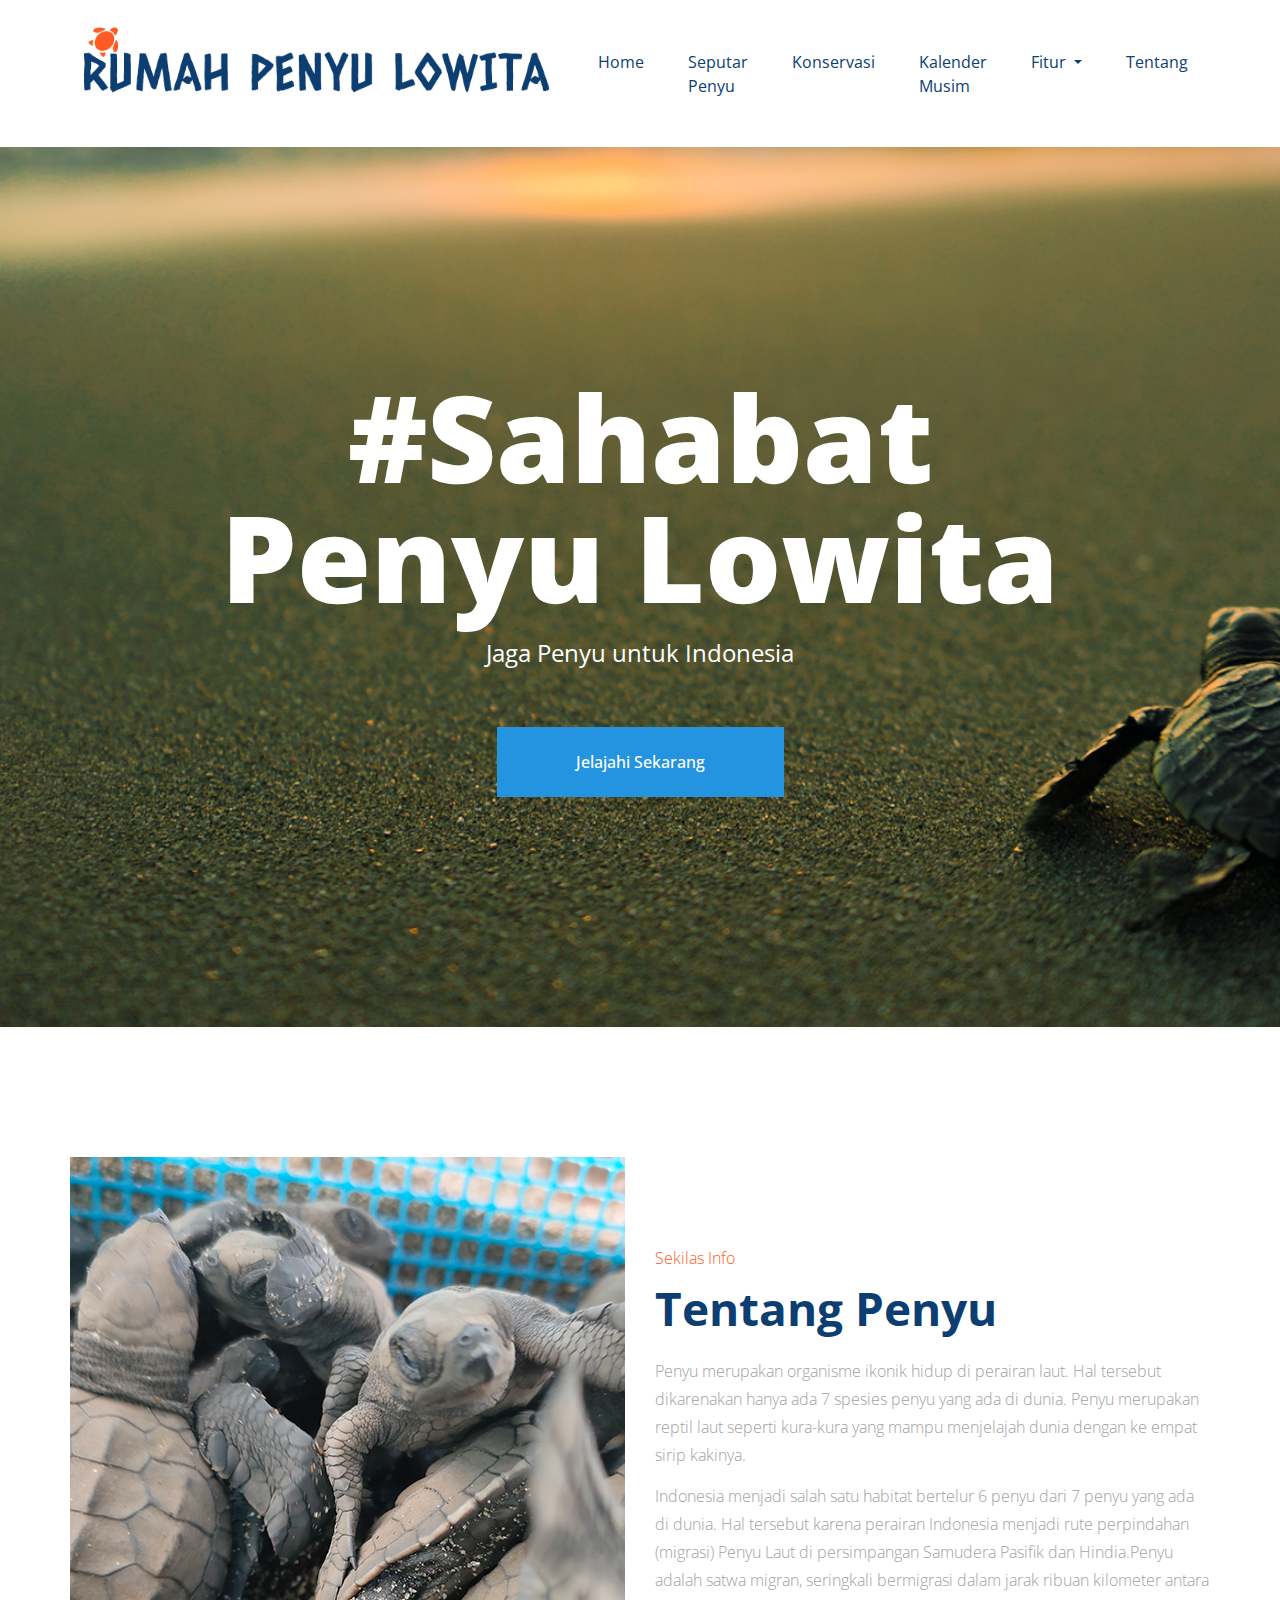
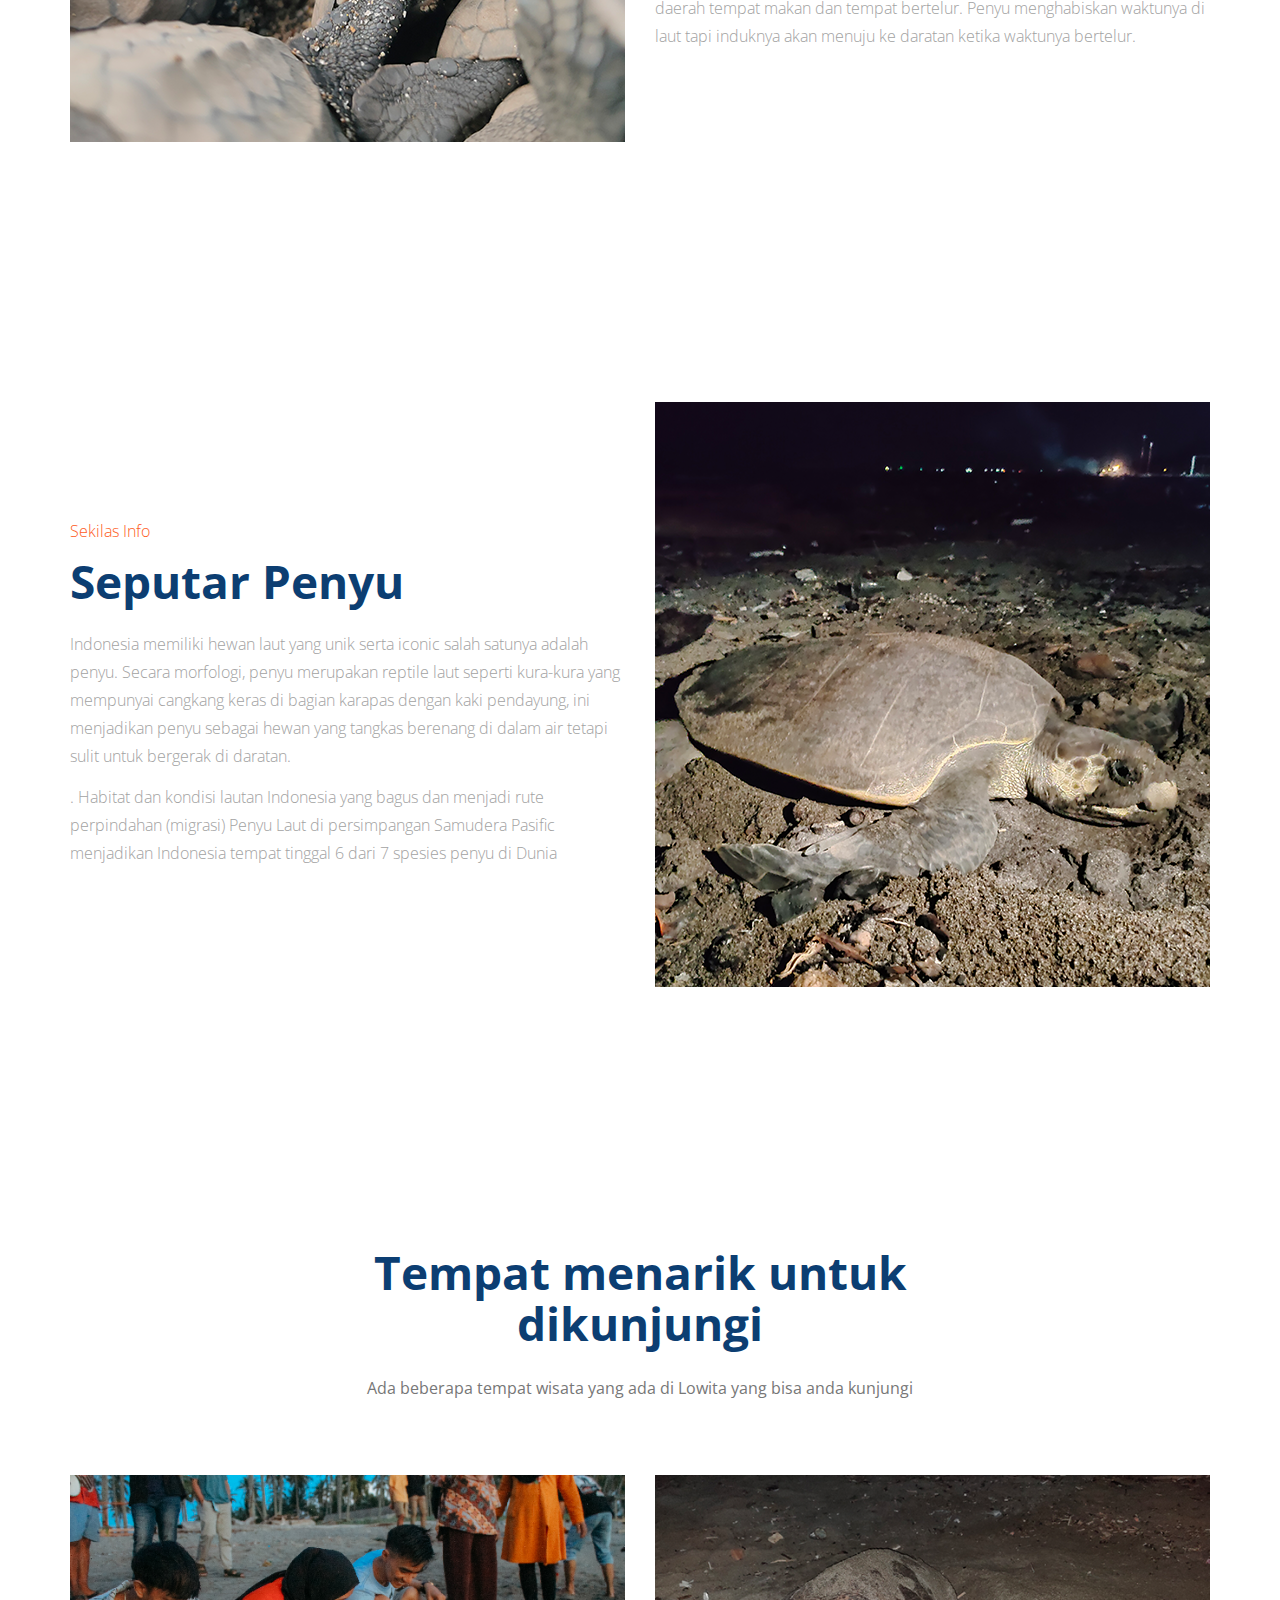
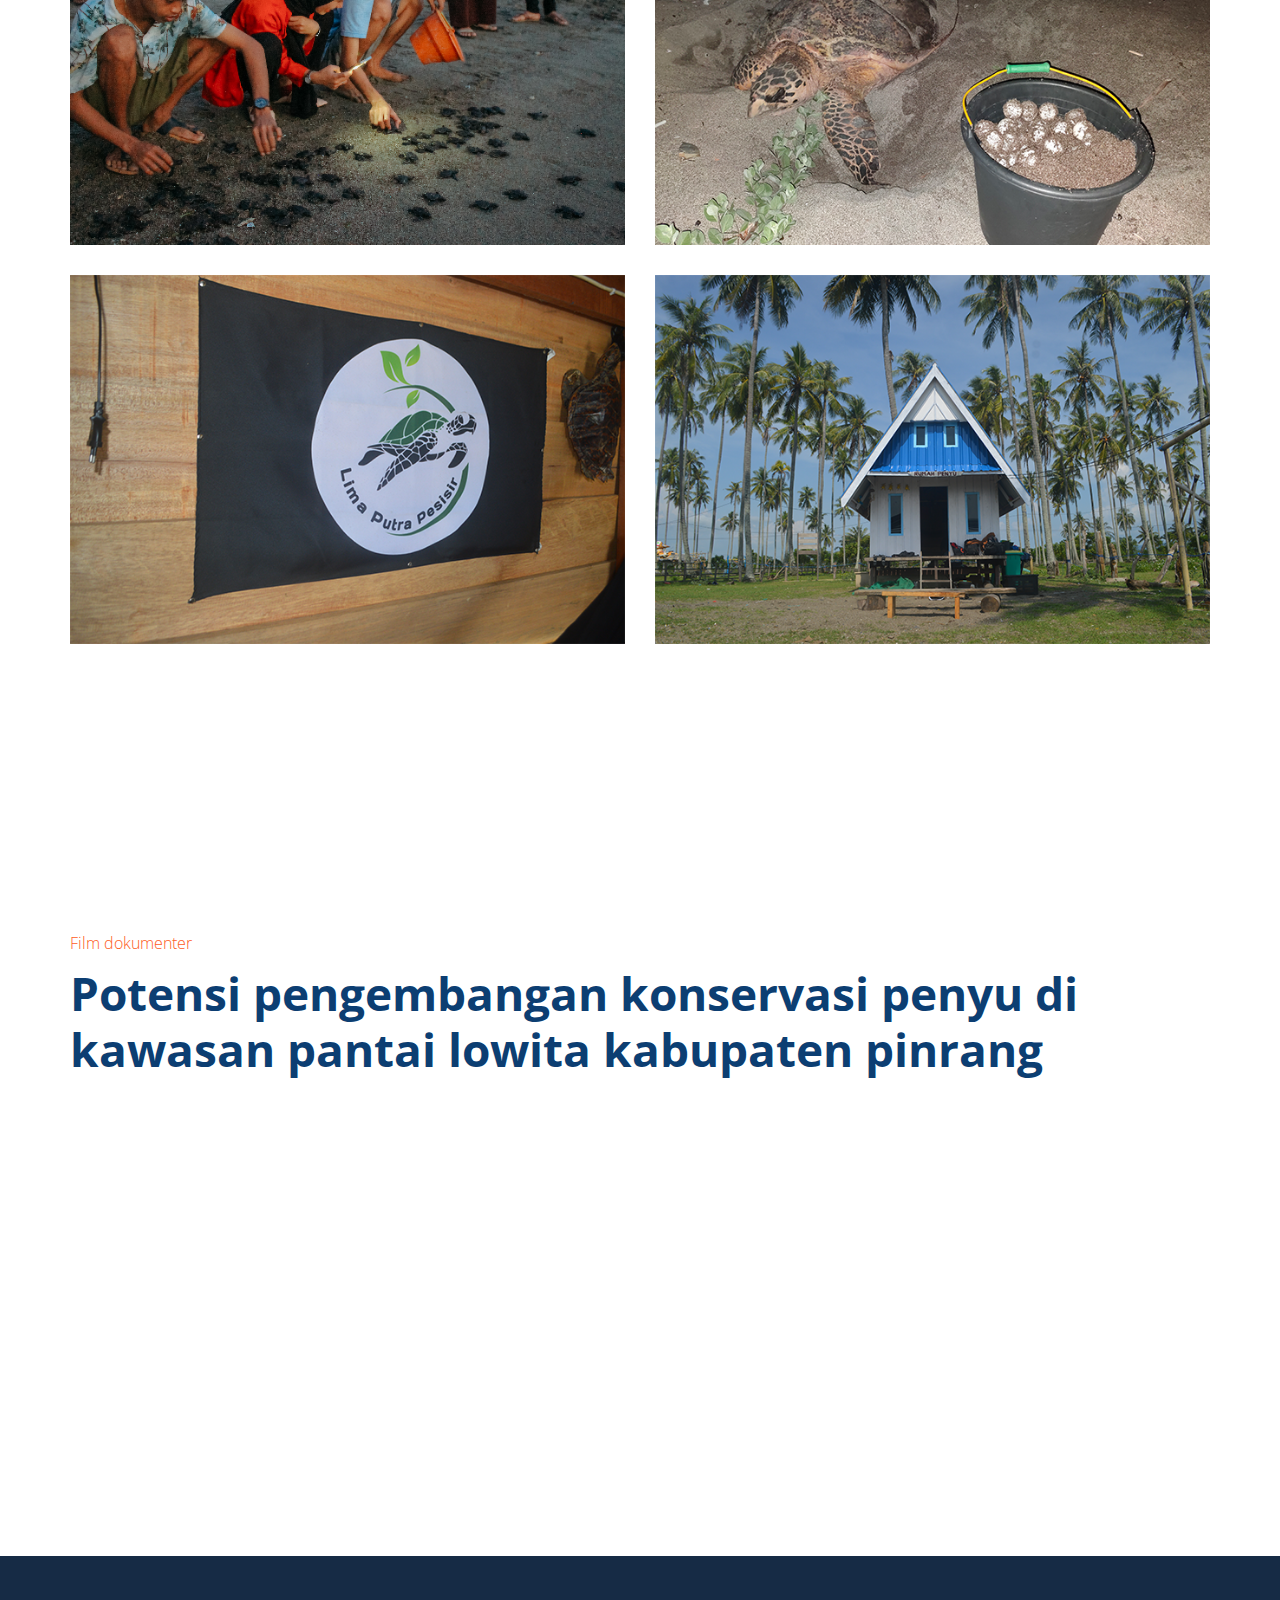
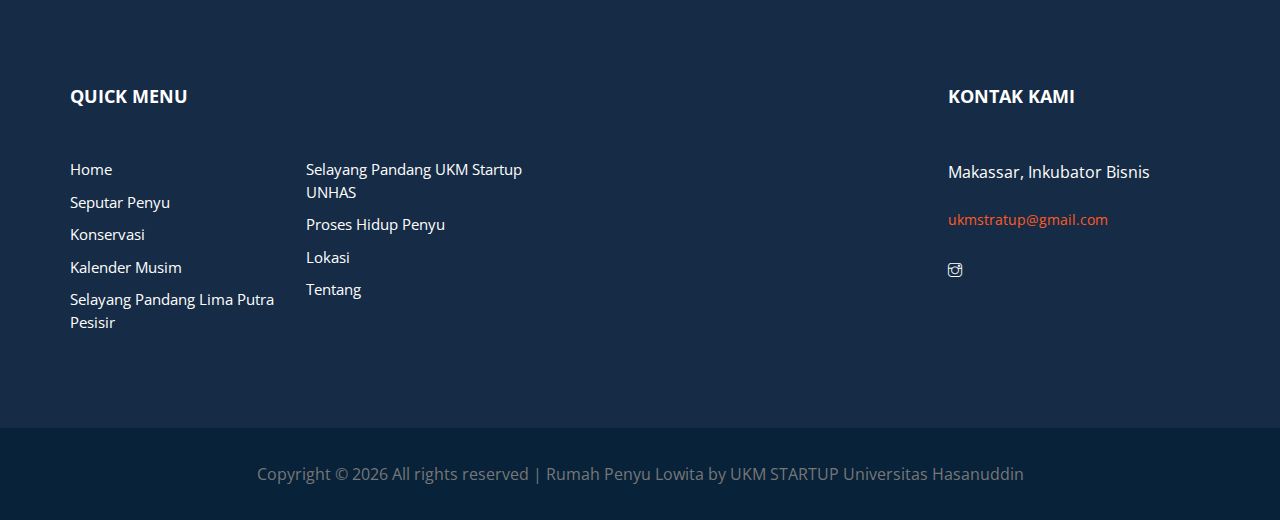
<file: public/martine-master/index.html>
<!DOCTYPE html>
<html lang="en">
    <head>
        <!-- Required meta tags -->
        <meta charset="utf-8" />
        <meta
            name="viewport"
            content="width=device-width, initial-scale=1, shrink-to-fit=no"
        />
        <title>Rumah Penyu Lowita</title>
        <link rel="icon" href="img/favicon.png" />
        <!-- Bootstrap CSS -->
        <link rel="stylesheet" href="css/bootstrap.min.css" />
        <!-- animate CSS -->
        <link rel="stylesheet" href="css/animate.css" />
        <!-- owl carousel CSS -->
        <link rel="stylesheet" href="css/owl.carousel.min.css" />
        <!-- themify CSS -->
        <link rel="stylesheet" href="css/themify-icons.css" />
        <!-- flaticon CSS -->
        <link rel="stylesheet" href="css/flaticon.css" />
        <!-- fontawesome CSS -->
        <link rel="stylesheet" href="fontawesome/css/all.min.css" />
        <!-- magnific CSS -->
        <link rel="stylesheet" href="css/magnific-popup.css" />
        <link rel="stylesheet" href="css/gijgo.min.css" />
        <!-- niceselect CSS -->
        <link rel="stylesheet" href="css/nice-select.css" />
        <!-- slick CSS -->
        <link rel="stylesheet" href="css/slick.css" />
        <!-- style CSS -->
        <link rel="stylesheet" href="css/style.css" />
    </head>

    <body>
        <!--::header part start::-->
        <header class="main_menu">
            <div class="main_menu_iner">
                <div class="container">
                    <div class="row align-items-center">
                        <div class="col-lg-12">
                            <nav
                                class="navbar navbar-expand-lg navbar-light justify-content-between"
                            >
                                <a class="navbar-brand" href="index.html">
                                    <img src="img/logo.png" alt="logo" />
                                </a>
                                <button
                                    class="navbar-toggler"
                                    type="button"
                                    data-toggle="collapse"
                                    data-target="#navbarSupportedContent"
                                    aria-controls="navbarSupportedContent"
                                    aria-expanded="false"
                                    aria-label="Toggle navigation"
                                >
                                    <span class="navbar-toggler-icon"></span>
                                </button>

                                <div
                                    class="collapse navbar-collapse main-menu-item justify-content-center"
                                    id="navbarSupportedContent"
                                >
                                    <ul class="navbar-nav">
                                        <li class="nav-item">
                                            <a
                                                class="nav-link"
                                                href="index.html"
                                                >Home</a
                                            >
                                        </li>
                                        <li class="nav-item">
                                            <a
                                                class="nav-link"
                                                href="seputar-penyu.html"
                                                >Seputar Penyu</a
                                            >
                                        </li>

                                        <li class="nav-item">
                                            <a
                                                class="nav-link"
                                                href="konservasi.html"
                                                >Konservasi</a
                                            >
                                        </li>
                                        <li class="nav-item">
                                            <a
                                                class="nav-link"
                                                href="packages.html"
                                                >Kalender Musim</a
                                            >
                                        </li>
                                        <li class="nav-item dropdown">
                                            <a
                                                class="nav-link dropdown-toggle"
                                                href="blog.html"
                                                id="navbarDropdown"
                                                role="button"
                                                data-toggle="dropdown"
                                                aria-haspopup="true"
                                                aria-expanded="false"
                                            >
                                                Fitur
                                            </a>
                                            <div
                                                class="dropdown-menu"
                                                aria-labelledby="navbarDropdown"
                                            >
                                                <a
                                                    class="dropdown-item"
                                                    href="blog.html"
                                                    >Selayang Pandang Lima Putra
                                                    Pesisir</a
                                                >
                                                <a href="">
                                                    <hr
                                                        class="dropdown-divider"
                                                /></a>

                                                <a
                                                    class="dropdown-item"
                                                    href="single-blog.html"
                                                    >Selayang Pandang UKM
                                                    Startup UNHAS</a
                                                >
                                                <a href="">
                                                    <hr
                                                        class="dropdown-divider"
                                                /></a>
                                                <a
                                                    class="dropdown-item"
                                                    href="single-blog.html"
                                                    >Proses Hidup Penyu</a
                                                >
                                                <a href="">
                                                    <hr
                                                        class="dropdown-divider"
                                                /></a>
                                                <a
                                                    class="dropdown-item"
                                                    href="single-blog.html"
                                                    >Lokasi</a
                                                >
                                            </div>
                                        </li>
                                        <!-- <li class="nav-item dropdown">
                                            <a
                                                class="nav-link dropdown-toggle"
                                                href="blog.html"
                                                id="navbarDropdown_1"
                                                role="button"
                                                data-toggle="dropdown"
                                                aria-haspopup="true"
                                                aria-expanded="false"
                                            >
                                                pages
                                            </a>
                                            <div
                                                class="dropdown-menu"
                                                aria-labelledby="navbarDropdown_1"
                                            >
                                                <a
                                                    class="dropdown-item"
                                                    href="top_place.html"
                                                    >top place</a
                                                >
                                                <a
                                                    class="dropdown-item"
                                                    href="tour_details.html"
                                                    >tour details</a
                                                >
                                                <a
                                                    class="dropdown-item"
                                                    href="elements.html"
                                                    >Elements</a
                                                >
                                            </div>
                                        </li> -->
                                        <li class="nav-item">
                                            <a
                                                class="nav-link"
                                                href="contact.html"
                                                >Tentang</a
                                            >
                                        </li>
                                    </ul>
                                </div>
                            </nav>
                        </div>
                    </div>
                </div>
            </div>
        </header>
        <!-- Header part end-->

        <!-- banner part start-->
        <section class="banner_part">
            <div class="container">
                <div class="row align-items-center justify-content-center">
                    <div class="col-lg-10">
                        <div class="banner_text text-center">
                            <div class="banner_text_iner">
                                <h1>#Sahabat Penyu Lowita</h1>
                                <p>Jaga Penyu untuk Indonesia</p>
                                <a href="#discover" class="btn_1"
                                    >Jelajahi Sekarang</a
                                >
                            </div>
                        </div>
                    </div>
                </div>
            </div>
        </section>
        <!-- banner part start-->
        <!-- Tentang Penyu-->
        <section class="about_us section_padding">
            <div class="container">
                <div class="row align-items-center">
                    <div class="col-lg-6">
                        <div class="about_img">
                            <img src="img/penyu1.png" alt="#" />
                        </div>
                    </div>
                    <div class="col-lg-6">
                        <div class="about_text">
                            <h5>Sekilas Info</h5>
                            <h2>Tentang Penyu</h2>
                            <p>
                                Penyu merupakan organisme ikonik hidup di
                                perairan laut. Hal tersebut dikarenakan hanya
                                ada 7 spesies penyu yang ada di dunia. Penyu
                                merupakan reptil laut seperti kura-kura yang
                                mampu menjelajah dunia dengan ke empat sirip
                                kakinya.
                            </p>
                            <p>
                                Indonesia menjadi salah satu habitat bertelur 6
                                penyu dari 7 penyu yang ada di dunia. Hal
                                tersebut karena perairan Indonesia menjadi rute
                                perpindahan (migrasi) Penyu Laut di persimpangan
                                Samudera Pasifik dan Hindia.Penyu adalah satwa
                                migran, seringkali bermigrasi dalam jarak ribuan
                                kilometer antara daerah tempat makan dan tempat
                                bertelur. Penyu menghabiskan waktunya di laut
                                tapi induknya akan menuju ke daratan ketika
                                waktunya bertelur.
                            </p>
                        </div>
                    </div>
                </div>
            </div>
        </section>
        <!-- Seputar Penyu-->
        <section class="about_us section_padding">
            <div class="container">
                <div class="row align-items-center">
                    <div class="col-lg-6">
                        <div class="about_text">
                            <h5>Sekilas Info</h5>
                            <h2>Seputar Penyu</h2>
                            <p>
                                Indonesia memiliki hewan laut yang unik serta
                                iconic salah satunya adalah penyu. Secara
                                morfologi, penyu merupakan reptile laut seperti
                                kura-kura yang mempunyai cangkang keras di
                                bagian karapas dengan kaki pendayung, ini
                                menjadikan penyu sebagai hewan yang tangkas
                                berenang di dalam air tetapi sulit untuk
                                bergerak di daratan.
                            </p>
                            <p>
                                . Habitat dan kondisi lautan Indonesia yang
                                bagus dan menjadi rute perpindahan (migrasi)
                                Penyu Laut di persimpangan Samudera Pasific
                                menjadikan Indonesia tempat tinggal 6 dari 7
                                spesies penyu di Dunia
                            </p>
                        </div>
                    </div>
                    <div class="col-lg-6">
                        <div class="about_img">
                            <img src="img/penyu2.png" alt="#" />
                        </div>
                    </div>
                </div>
            </div>
        </section>
        <!--top place start-->
        <section class="top_place section_padding" id="discover">
            <div class="container">
                <div class="row justify-content-center">
                    <div class="col-xl-6">
                        <div class="section_tittle text-center">
                            <h2>Tempat menarik untuk dikunjungi</h2>
                            <p>
                                Ada beberapa tempat wisata yang ada di Lowita
                                yang bisa anda kunjungi
                            </p>
                        </div>
                    </div>
                </div>
                <div class="row">
                    <div class="col-lg-6 col-md-6">
                        <div class="single_place">
                            <img src="img/highlight-photo1.png" alt="" />
                            <div
                                class="hover_Text d-flex align-items-end justify-content-between"
                            >
                                <div class="hover_text_iner">
                                    <h3>Proses Release Penyu</h3>
                                    <p>
                                        Bersama warga lokal, melakukan proses
                                        pelepasan bayi tukik ke laut lepas
                                    </p>
                                </div>
                            </div>
                        </div>
                    </div>
                    <div class="col-lg-6 col-md-6">
                        <div class="single_place">
                            <img src="img/highlight-photo2.png" alt="" />
                            <div
                                class="hover_Text d-flex align-items-end justify-content-between"
                            >
                                <div class="hover_text_iner">
                                    <h3>Proses Tukik Bertelur</h3>
                                    <p>Tukik Bertelur di tanah yang lembab</p>
                                </div>
                            </div>
                        </div>
                    </div>
                    <div class="col-lg-6 col-md-6">
                        <div class="single_place">
                            <img src="img/highlight-photo3.png" alt="" />
                            <div
                                class="hover_Text d-flex align-items-end justify-content-between"
                            >
                                <div class="hover_text_iner">
                                    <h3>Lima Putra Pesisir</h3>
                                    <p>Organisasi yang menaungi tukik</p>
                                </div>
                            </div>
                        </div>
                    </div>
                    <div class="col-lg-6 col-md-6">
                        <div class="single_place">
                            <img src="img/highlight-photo4.png" alt="" />
                            <div
                                class="hover_Text d-flex align-items-end justify-content-between"
                            >
                                <div class="hover_text_iner">
                                    <h3>Rumah Penyu</h3>
                                    <p>Rumah untuk pengembangbiakan penyu</p>
                                </div>
                            </div>
                        </div>
                    </div>
                </div>
            </div>
        </section>
        <!--top place end-->
        <!-- Seputar Penyu-->
        <section class="about_us section_padding">
            <div class="container">
                <div class="row align-items-center">
                    <div class="col-lg-12">
                        <div class="about_text">
                            <h5>Film dokumenter</h5>
                            <h2>
                                Potensi pengembangan konservasi penyu di kawasan
                                pantai lowita kabupaten pinrang
                            </h2>
                        </div>
                    </div>
                    <div class="col-lg-12 mt-2">
                        <div
                            class="about_img"
                            style="
                                display: flex;
                                align-items: center;
                                justify-content: center;
                            "
                        >
                            <div>
                                <iframe
                                    width="560"
                                    height="315"
                                    src="https://www.youtube.com/embed/g51QyAarTQc"
                                    title="YouTube video player"
                                    frameborder="0"
                                    allow="accelerometer; autoplay; clipboard-write; encrypted-media; gyroscope; picture-in-picture"
                                    allowfullscreen
                                ></iframe>
                            </div>
                        </div>
                    </div>
                </div>
            </div>
        </section>

        <!-- footer part start-->
        <footer class="footer-area">
            <div class="container">
                <div class="row justify-content-between">
                    <div class="col-sm-6 col-md-5">
                        <div class="single-footer-widget">
                            <h4>Quick Menu</h4>
                            <ul>
                                <li><a href="#">Home</a></li>
                                <li><a href="#">Seputar Penyu</a></li>
                                <li><a href="#">Konservasi</a></li>
                                <li><a href="#">Kalender Musim</a></li>
                                <li>
                                    <a href="#"
                                        >Selayang Pandang Lima Putra Pesisir</a
                                    >
                                </li>
                                <li>
                                    <a href="#"
                                        >Selayang Pandang UKM Startup UNHAS</a
                                    >
                                </li>
                                <li><a href="#">Proses Hidup Penyu</a></li>
                                <li><a href="#">Lokasi</a></li>
                                <li><a href="#">Tentang</a></li>
                            </ul>
                        </div>
                    </div>

                    <div class="col-sm-6 col-md-3">
                        <div class="single-footer-widget footer_icon">
                            <h4>KONTAK KAMI</h4>
                            <p>Makassar, Inkubator Bisnis</p>
                            <span>ukmstratup@gmail.com</span>
                            <div class="social-icons">
                                <a
                                    href="https://www.instagram.com/startupunhas/"
                                    ><i class="ti-instagram"></i
                                ></a>
                            </div>
                        </div>
                    </div>
                </div>
            </div>
            <div class="container-fluid">
                <div class="row justify-content-center">
                    <div class="col-lg-12">
                        <div class="copyright_part_text text-center">
                            <p class="footer-text m-0">
                                <!-- Link back to Colorlib can't be removed. Template is licensed under CC BY 3.0. -->
                                Copyright &copy;
                                <script>
                                    document.write(new Date().getFullYear());
                                </script>
                                All rights reserved | Rumah Penyu Lowita by UKM
                                STARTUP Universitas Hasanuddin
                                <!-- Link back to Colorlib can't be removed. Template is licensed under CC BY 3.0. -->
                            </p>
                        </div>
                    </div>
                </div>
            </div>
        </footer>
        <!-- footer part end-->

        <!-- jquery plugins here-->
        <script src="js/jquery-1.12.1.min.js"></script>
        <!-- popper js -->
        <script src="js/popper.min.js"></script>
        <!-- bootstrap js -->
        <script src="js/bootstrap.min.js"></script>
        <!-- magnific js -->
        <script src="js/jquery.magnific-popup.js"></script>
        <!-- swiper js -->
        <script src="js/owl.carousel.min.js"></script>
        <!-- masonry js -->
        <script src="js/masonry.pkgd.js"></script>
        <!-- masonry js -->
        <script src="js/jquery.nice-select.min.js"></script>
        <script src="js/gijgo.min.js"></script>
        <!-- contact js -->
        <script src="js/jquery.ajaxchimp.min.js"></script>
        <script src="js/jquery.form.js"></script>
        <script src="js/jquery.validate.min.js"></script>
        <script src="js/mail-script.js"></script>
        <script src="js/contact.js"></script>
        <!-- custom js -->
        <script src="js/custom.js"></script>
    </body>
</html>
</file>
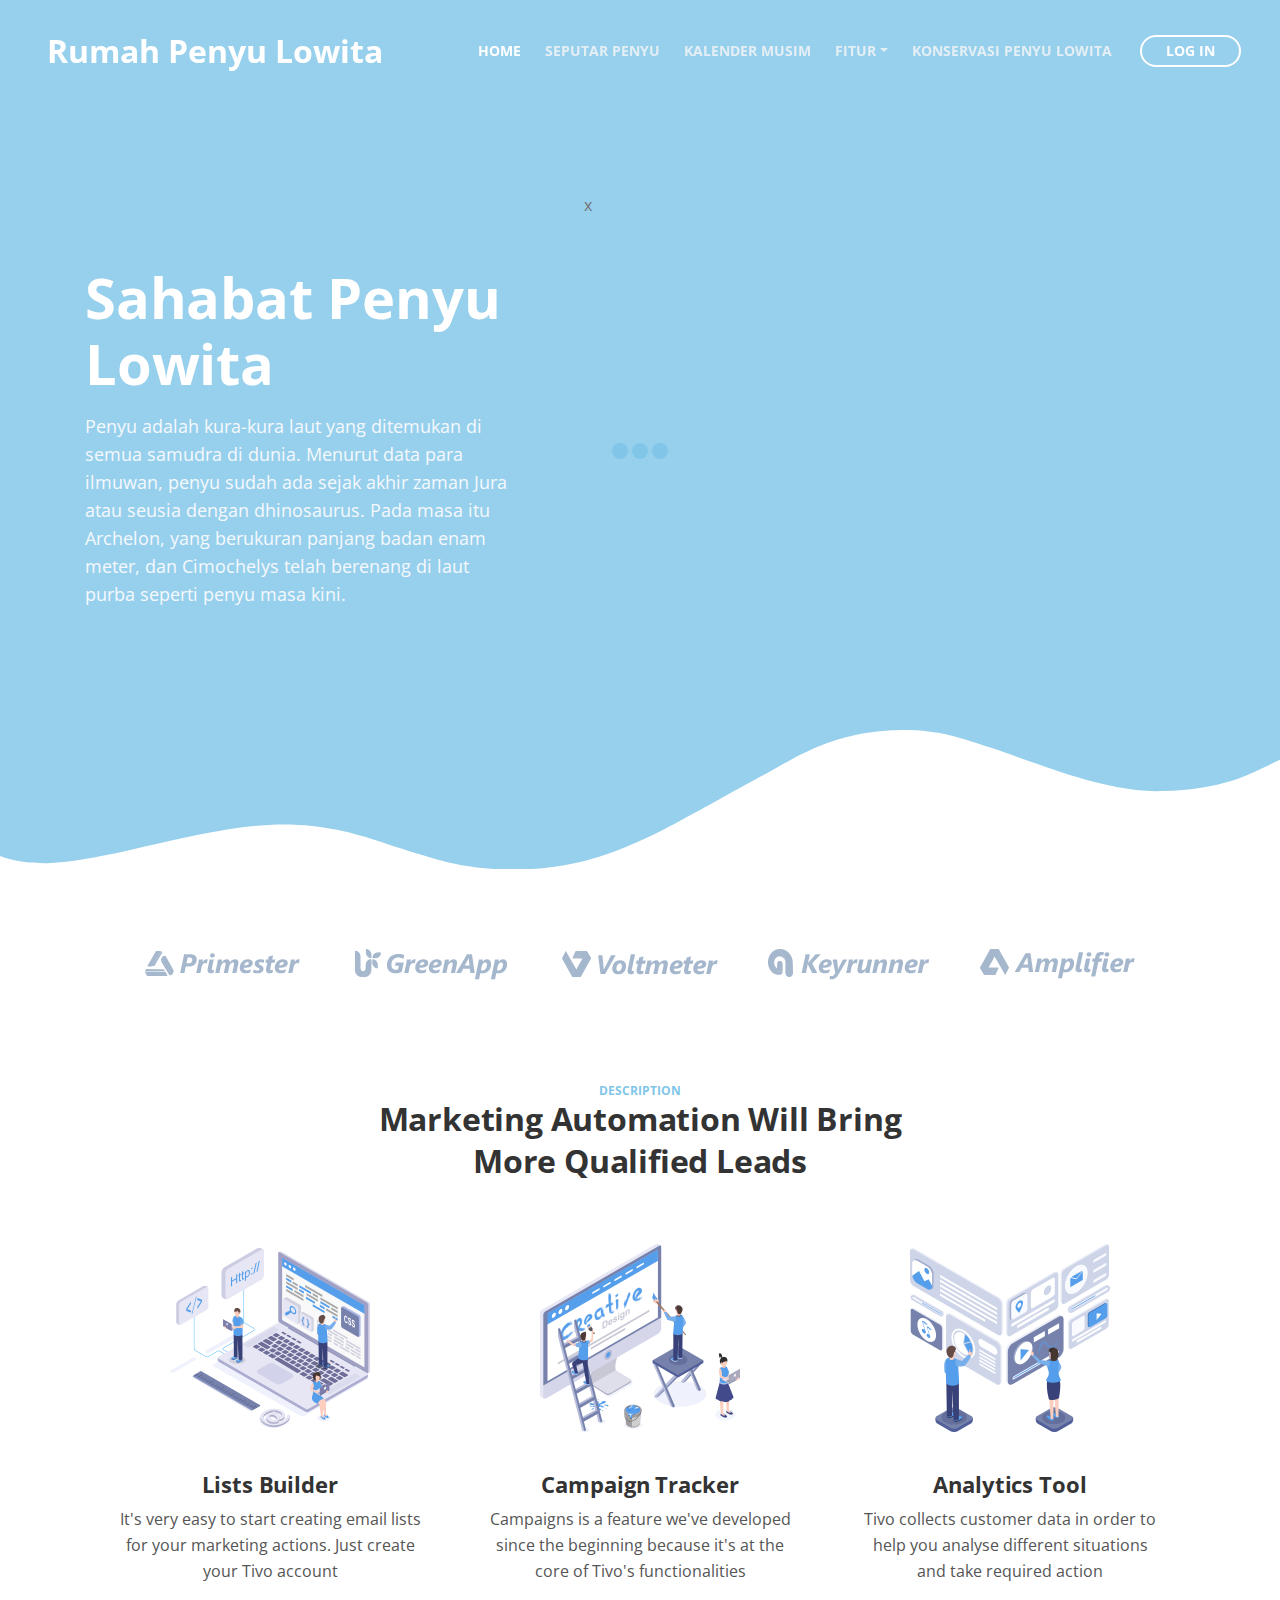
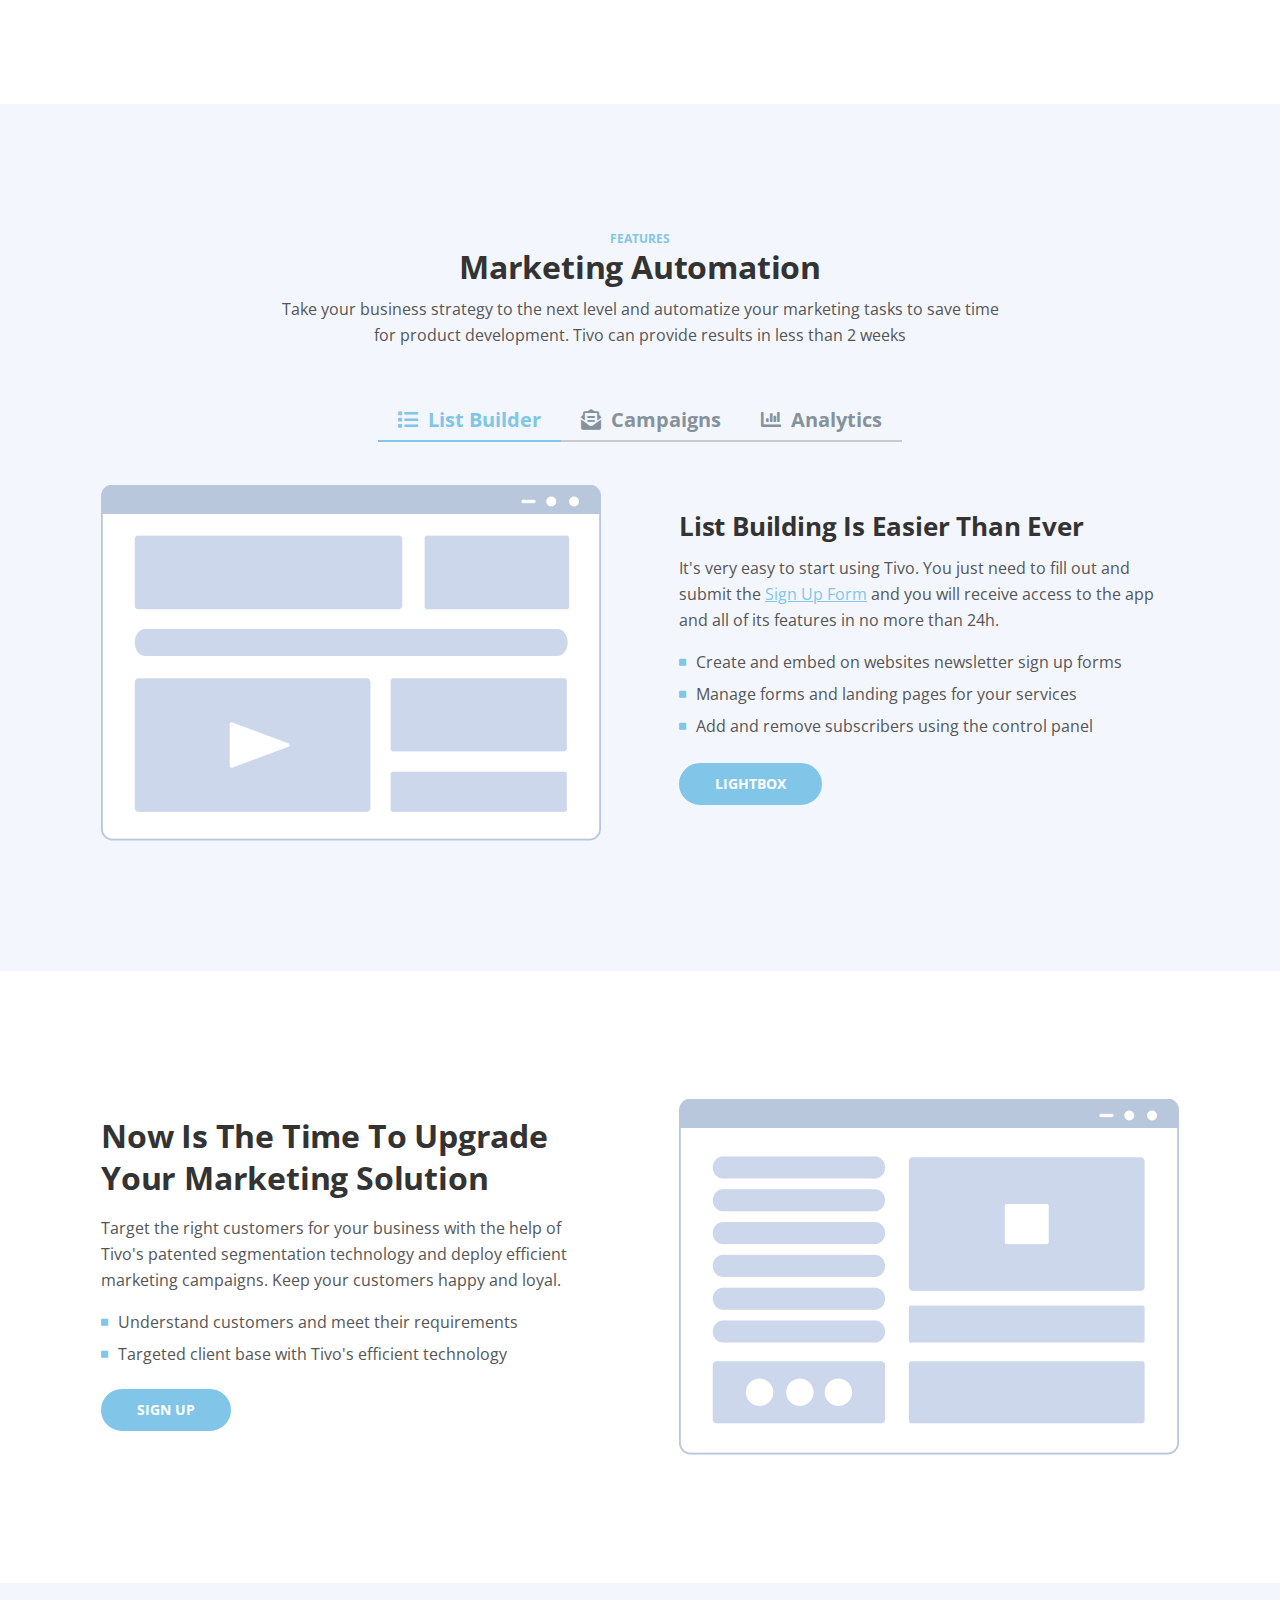
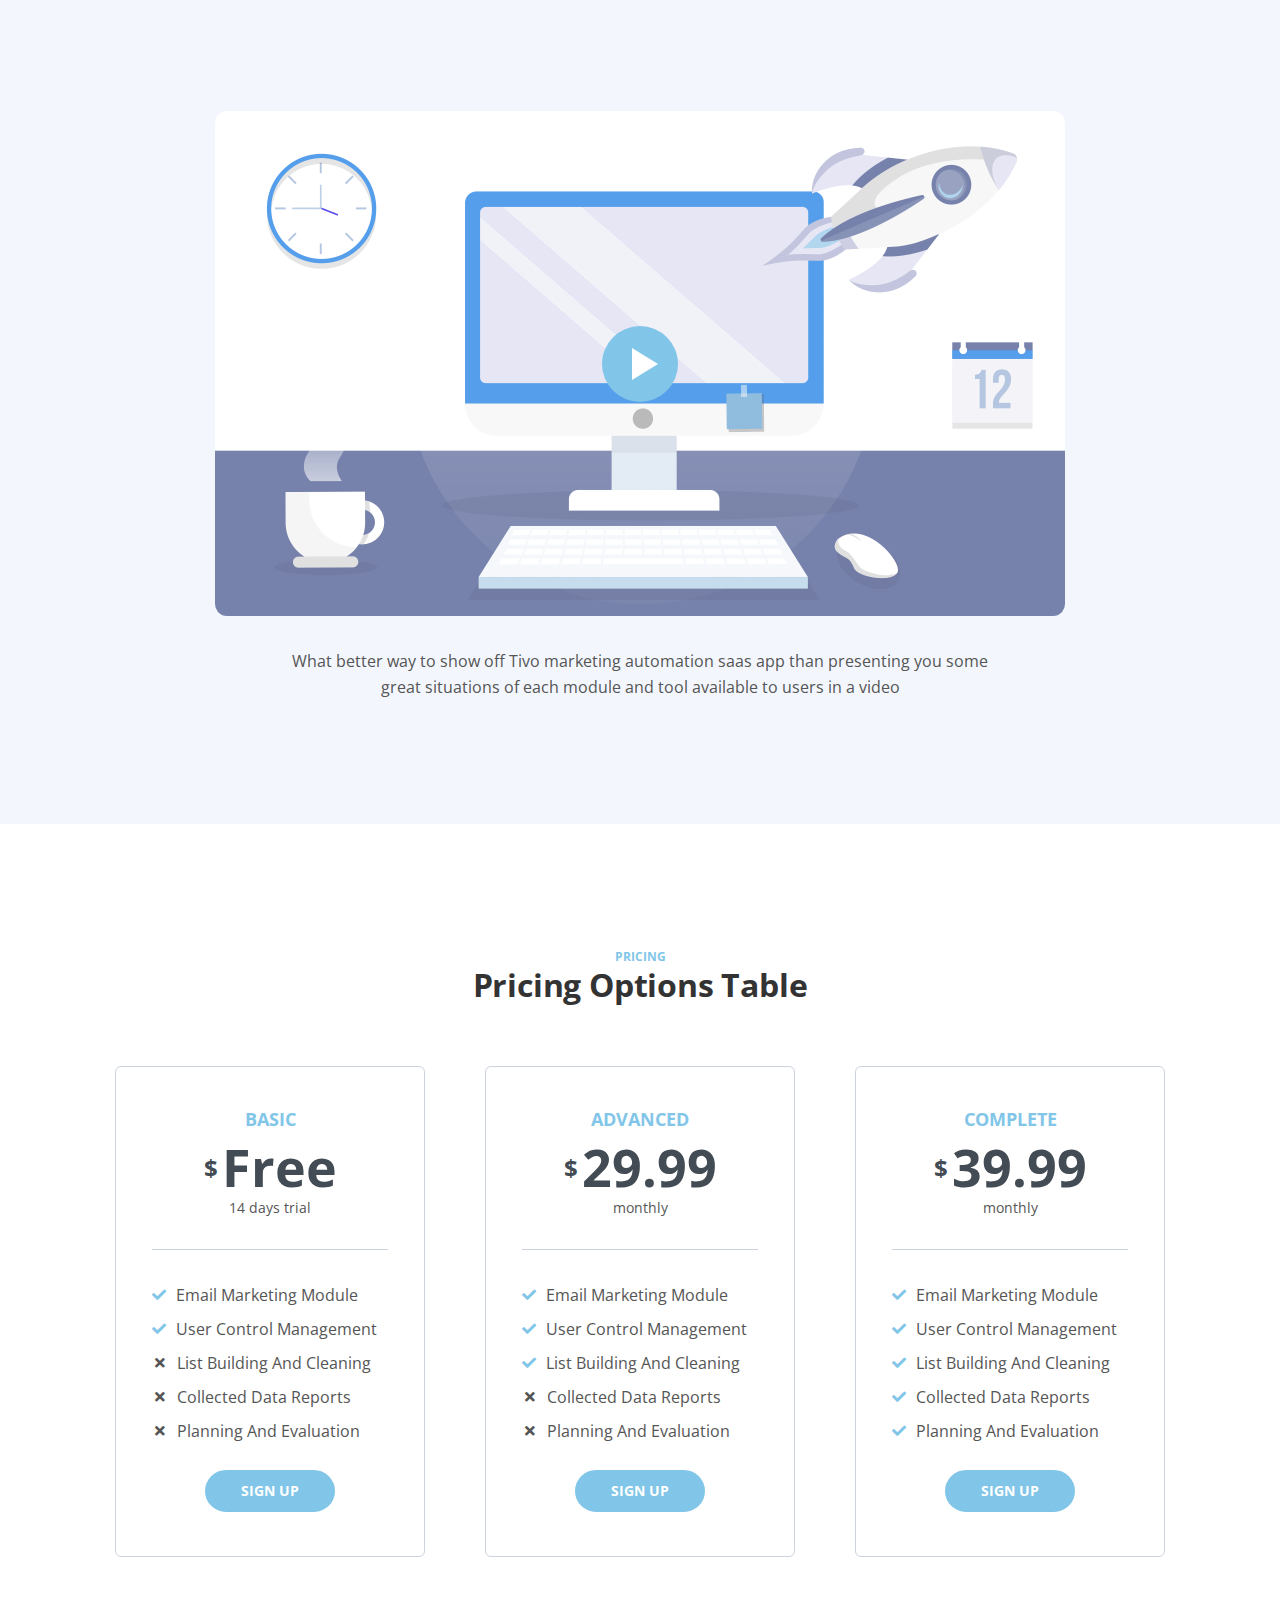
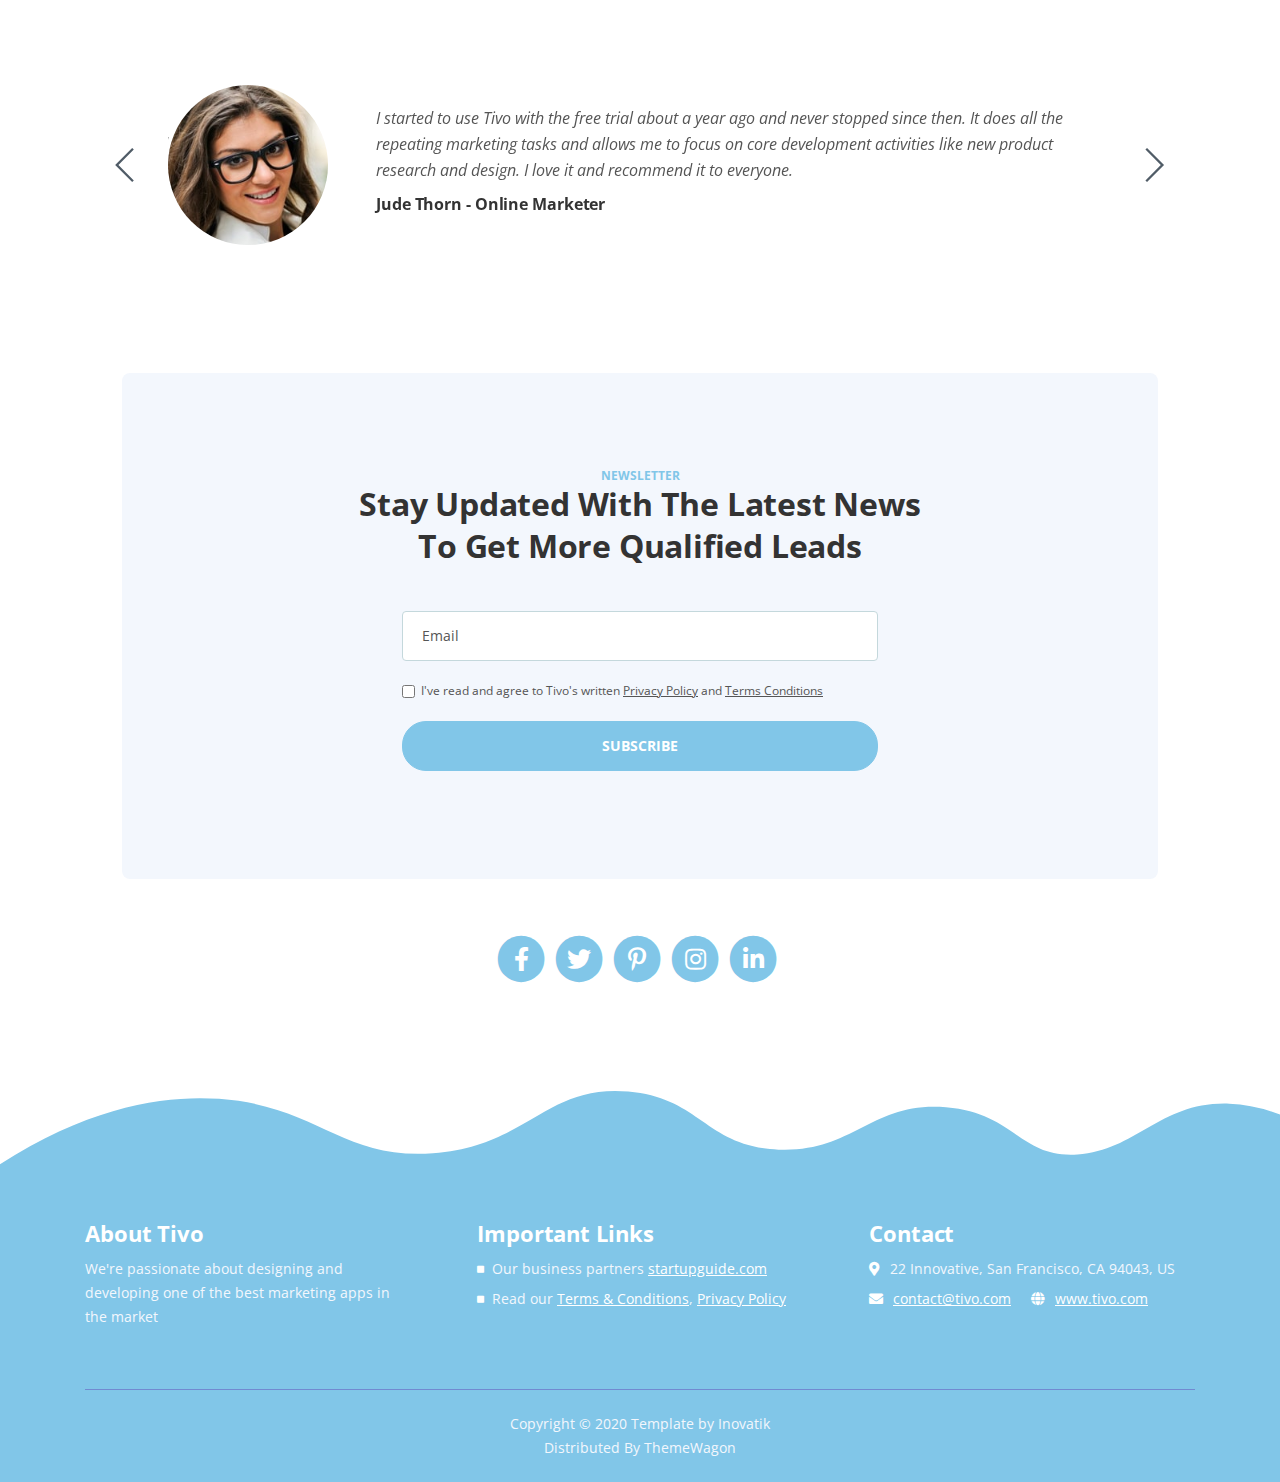
<file: public/tivo-1.0.0/index.html>
<!DOCTYPE html>
<html lang="en">
    <head>
        <meta charset="utf-8" />
        <meta
            name="viewport"
            content="width=device-width, initial-scale=1, shrink-to-fit=no"
        />

        <!-- SEO Meta Tags -->
        <meta
            name="description"
            content="Tivo is a HTML landing page template built with Bootstrap to help you crate engaging presentations for SaaS apps and convert visitors into users."
        />
        <meta name="author" content="Inovatik" />

        <!-- OG Meta Tags to improve the way the post looks when you share the page on LinkedIn, Facebook, Google+ -->
        <meta property="og:site_name" content="" />
        <!-- website name -->
        <meta property="og:site" content="" />
        <!-- website link -->
        <meta property="og:title" content="" />
        <!-- title shown in the actual shared post -->
        <meta property="og:description" content="" />
        <!-- description shown in the actual shared post -->
        <meta property="og:image" content="" />
        <!-- image link, make sure it's jpg -->
        <meta property="og:url" content="" />
        <!-- where do you want your post to link to -->
        <meta property="og:type" content="article" />

        <!-- Website Title -->
        <title>Tivo - SaaS App HTML Landing Page Template</title>

        <!-- Styles -->
        <link
            href="https://fonts.googleapis.com/css?family=Open+Sans:400,400i,700&display=swap&subset=latin-ext"
            rel="stylesheet"
        />
        <link href="css/bootstrap.css" rel="stylesheet" />
        <link href="css/fontawesome-all.css" rel="stylesheet" />
        <link href="css/swiper.css" rel="stylesheet" />
        <link href="css/magnific-popup.css" rel="stylesheet" />
        <link href="css/styles.css" rel="stylesheet" />

        <!-- Favicon  -->
        <link rel="icon" href="images/favicon.png" />
    </head>
    <body data-spy="scroll" data-target=".fixed-top">
        <!-- Preloader -->
        <div class="spinner-wrapper">
            <div class="spinner">
                <div class="bounce1"></div>
                <div class="bounce2"></div>
                <div class="bounce3"></div>
            </div>
        </div>
        <!-- end of preloader -->

        <!-- Navigation -->
        <nav
            class="navbar navbar-expand-lg navbar-dark navbar-custom fixed-top"
        >
            <div class="container">
                <!-- Text Logo - Use this if you don't have a graphic logo -->
                <a class="navbar-brand logo-text page-scroll" href="index.html"
                    >Rumah Penyu Lowita</a
                >

                <!-- Image Logo -->
                <!-- <a class="navbar-brand logo-image" href="index.html"
                    ><img src="images/logo.svg" alt="alternative"
                /></a> -->

                <!-- Mobile Menu Toggle Button -->
                <button
                    class="navbar-toggler"
                    type="button"
                    data-toggle="collapse"
                    data-target="#navbarsExampleDefault"
                    aria-controls="navbarsExampleDefault"
                    aria-expanded="false"
                    aria-label="Toggle navigation"
                >
                    <span class="navbar-toggler-awesome fas fa-bars"></span>
                    <span class="navbar-toggler-awesome fas fa-times"></span>
                </button>
                <!-- end of mobile menu toggle button -->

                <div
                    class="collapse navbar-collapse"
                    id="navbarsExampleDefault"
                >
                    <ul class="navbar-nav ml-auto">
                        <li class="nav-item">
                            <a class="nav-link page-scroll" href="#header"
                                >HOME <span class="sr-only">(current)</span></a
                            >
                        </li>
                        <li class="nav-item">
                            <a class="nav-link page-scroll" href="#features"
                                >SEPUTAR PENYU</a
                            >
                        </li>

                        <li class="nav-item">
                            <a class="nav-link page-scroll" href="#details"
                                >KALENDER MUSIM</a
                            >
                        </li>
                        <!-- Dropdown Menu -->
                        <li class="nav-item dropdown">
                            <a
                                class="nav-link dropdown-toggle page-scroll"
                                href="#video"
                                id="navbarDropdown"
                                role="button"
                                aria-haspopup="true"
                                aria-expanded="false"
                                >FITUR</a
                            >
                            <div
                                class="dropdown-menu"
                                aria-labelledby="navbarDropdown"
                            >
                                <a
                                    class="dropdown-item"
                                    href="article-details.html"
                                    ><span class="item-text"
                                        >Selayang pandang UKM STARTUP</span
                                    ></a
                                >
                                <div class="dropdown-items-divide-hr"></div>
                                <a
                                    class="dropdown-item"
                                    href="terms-conditions.html"
                                    ><span class="item-text"
                                        >Selayang Pandang Lima Putra
                                        Pesisir</span
                                    ></a
                                >
                                <div class="dropdown-items-divide-hr"></div>
                                <a
                                    class="dropdown-item"
                                    href="terms-conditions.html"
                                    ><span class="item-text"
                                        >Proses Hidup Penyu</span
                                    ></a
                                >
                                <div class="dropdown-items-divide-hr"></div>
                                <a
                                    class="dropdown-item"
                                    href="terms-conditions.html"
                                    ><span class="item-text">Lokasi</span></a
                                >
                                <div class="dropdown-items-divide-hr"></div>
                                <a
                                    class="dropdown-item"
                                    href="terms-conditions.html"
                                    ><span class="item-text"
                                        >Konservasi</span
                                    ></a
                                >
                            </div>
                        </li>
                        <li class="nav-item">
                            <a class="nav-link page-scroll" href="#details"
                                >KONSERVASI PENYU LOWITA</a
                            >
                        </li>

                        <!-- end of dropdown menu -->
                        <!-- 
                        <li class="nav-item">
                            <a class="nav-link page-scroll" href="#pricing"
                                >PRICING</a
                            >
                        </li> -->
                    </ul>
                    <span class="nav-item">
                        <a class="btn-outline-sm" href="log-in.html">LOG IN</a>
                    </span>
                </div>
            </div>
            <!-- end of container -->
        </nav>
        <!-- end of navbar -->
        <!-- end of navigation -->

        <!-- Header -->
        <header id="header" class="header">
            <div class="header-content">
                <div class="container">
                    <div class="row">
                        <div class="col-lg-6 col-xl-5">
                            <div class="text-container">
                                <h1>Sahabat Penyu Lowita</h1>
                                <p class="p-large">
                                    Penyu adalah kura-kura laut yang ditemukan
                                    di semua samudra di dunia. Menurut data para
                                    ilmuwan, penyu sudah ada sejak akhir zaman
                                    Jura atau seusia dengan dhinosaurus. Pada
                                    masa itu Archelon, yang berukuran panjang
                                    badan enam meter, dan Cimochelys telah
                                    berenang di laut purba seperti penyu masa
                                    kini.
                                </p>
                                <!-- <a
                                    class="btn-solid-lg page-scroll"
                                    href="sign-up.html"
                                    >SIGN UP</a
                                > -->
                            </div>
                            <!-- end of text-container -->
                        </div>
                        <!-- end of col -->
                        <div class="col-lg-6 col-xl-7">
                            <div class="image-container">
                                <div class="img-wrapper">x</div>
                                <!-- end of img-wrapper -->
                            </div>
                            <!-- end of image-container -->
                        </div>
                        <!-- end of col -->
                    </div>
                    <!-- end of row -->
                </div>
                <!-- end of container -->
            </div>
            <!-- end of header-content -->
        </header>
        <!-- end of header -->
        <svg
            class="header-frame"
            data-name="Layer 1"
            xmlns="http://www.w3.org/2000/svg"
            preserveAspectRatio="none"
            viewBox="0 0 1920 310"
        >
            <defs>
                <style>
                    .cls-1 {
                        fill: #81c6e8;
                    }
                </style>
            </defs>
            <title>header-frame</title>
            <path
                class="cls-1"
                d="M0,283.054c22.75,12.98,53.1,15.2,70.635,14.808,92.115-2.077,238.3-79.9,354.895-79.938,59.97-.019,106.17,18.059,141.58,34,47.778,21.511,47.778,21.511,90,38.938,28.418,11.731,85.344,26.169,152.992,17.971,68.127-8.255,115.933-34.963,166.492-67.393,37.467-24.032,148.6-112.008,171.753-127.963,27.951-19.26,87.771-81.155,180.71-89.341,72.016-6.343,105.479,12.388,157.434,35.467,69.73,30.976,168.93,92.28,256.514,89.405,100.992-3.315,140.276-41.7,177-64.9V0.24H0V283.054Z"
            />
        </svg>
        <!-- end of header -->

        <!-- Customers -->
        <div class="slider-1">
            <div class="container">
                <div class="row">
                    <div class="col-lg-12">
                        <!-- Image Slider -->
                        <div class="slider-container">
                            <div class="swiper-container image-slider">
                                <div class="swiper-wrapper">
                                    <div class="swiper-slide">
                                        <img
                                            class="img-fluid"
                                            src="images/customer-logo-1.png"
                                            alt="alternative"
                                        />
                                    </div>
                                    <div class="swiper-slide">
                                        <img
                                            class="img-fluid"
                                            src="images/customer-logo-2.png"
                                            alt="alternative"
                                        />
                                    </div>
                                    <div class="swiper-slide">
                                        <img
                                            class="img-fluid"
                                            src="images/customer-logo-3.png"
                                            alt="alternative"
                                        />
                                    </div>
                                    <div class="swiper-slide">
                                        <img
                                            class="img-fluid"
                                            src="images/customer-logo-4.png"
                                            alt="alternative"
                                        />
                                    </div>
                                    <div class="swiper-slide">
                                        <img
                                            class="img-fluid"
                                            src="images/customer-logo-5.png"
                                            alt="alternative"
                                        />
                                    </div>
                                    <div class="swiper-slide">
                                        <img
                                            class="img-fluid"
                                            src="images/customer-logo-6.png"
                                            alt="alternative"
                                        />
                                    </div>
                                </div>
                                <!-- end of swiper-wrapper -->
                            </div>
                            <!-- end of swiper container -->
                        </div>
                        <!-- end of slider-container -->
                        <!-- end of image slider -->
                    </div>
                    <!-- end of col -->
                </div>
                <!-- end of row -->
            </div>
            <!-- end of container -->
        </div>
        <!-- end of slider-1 -->
        <!-- end of customers -->

        <!-- Description -->
        <div class="cards-1">
            <div class="container">
                <div class="row">
                    <div class="col-lg-12">
                        <div class="above-heading">DESCRIPTION</div>
                        <h2 class="h2-heading">
                            Marketing Automation Will Bring More Qualified Leads
                        </h2>
                    </div>
                    <!-- end of col -->
                </div>
                <!-- end of row -->
                <div class="row">
                    <div class="col-lg-12">
                        <!-- Card -->
                        <div class="card">
                            <div class="card-image">
                                <img
                                    class="img-fluid"
                                    src="images/description-1.png"
                                    alt="alternative"
                                />
                            </div>
                            <div class="card-body">
                                <h4 class="card-title">Lists Builder</h4>
                                <p>
                                    It's very easy to start creating email lists
                                    for your marketing actions. Just create your
                                    Tivo account
                                </p>
                            </div>
                        </div>
                        <!-- end of card -->

                        <!-- Card -->
                        <div class="card">
                            <div class="card-image">
                                <img
                                    class="img-fluid"
                                    src="images/description-2.png"
                                    alt="alternative"
                                />
                            </div>
                            <div class="card-body">
                                <h4 class="card-title">Campaign Tracker</h4>
                                <p>
                                    Campaigns is a feature we've developed since
                                    the beginning because it's at the core of
                                    Tivo's functionalities
                                </p>
                            </div>
                        </div>
                        <!-- end of card -->

                        <!-- Card -->
                        <div class="card">
                            <div class="card-image">
                                <img
                                    class="img-fluid"
                                    src="images/description-3.png"
                                    alt="alternative"
                                />
                            </div>
                            <div class="card-body">
                                <h4 class="card-title">Analytics Tool</h4>
                                <p>
                                    Tivo collects customer data in order to help
                                    you analyse different situations and take
                                    required action
                                </p>
                            </div>
                        </div>
                        <!-- end of card -->
                    </div>
                    <!-- end of col -->
                </div>
                <!-- end of row -->
            </div>
            <!-- end of container -->
        </div>
        <!-- end of cards-1 -->
        <!-- end of description -->

        <!-- Features -->
        <div id="features" class="tabs">
            <div class="container">
                <div class="row">
                    <div class="col-lg-12">
                        <div class="above-heading">FEATURES</div>
                        <h2 class="h2-heading">Marketing Automation</h2>
                        <p class="p-heading">
                            Take your business strategy to the next level and
                            automatize your marketing tasks to save time for
                            product development. Tivo can provide results in
                            less than 2 weeks
                        </p>
                    </div>
                    <!-- end of col -->
                </div>
                <!-- end of row -->
                <div class="row">
                    <div class="col-lg-12">
                        <!-- Tabs Links -->
                        <ul class="nav nav-tabs" id="argoTabs" role="tablist">
                            <li class="nav-item">
                                <a
                                    class="nav-link active"
                                    id="nav-tab-1"
                                    data-toggle="tab"
                                    href="#tab-1"
                                    role="tab"
                                    aria-controls="tab-1"
                                    aria-selected="true"
                                    ><i class="fas fa-list"></i>List Builder</a
                                >
                            </li>
                            <li class="nav-item">
                                <a
                                    class="nav-link"
                                    id="nav-tab-2"
                                    data-toggle="tab"
                                    href="#tab-2"
                                    role="tab"
                                    aria-controls="tab-2"
                                    aria-selected="false"
                                    ><i class="fas fa-envelope-open-text"></i
                                    >Campaigns</a
                                >
                            </li>
                            <li class="nav-item">
                                <a
                                    class="nav-link"
                                    id="nav-tab-3"
                                    data-toggle="tab"
                                    href="#tab-3"
                                    role="tab"
                                    aria-controls="tab-3"
                                    aria-selected="false"
                                    ><i class="fas fa-chart-bar"></i
                                    >Analytics</a
                                >
                            </li>
                        </ul>
                        <!-- end of tabs links -->

                        <!-- Tabs Content -->
                        <div class="tab-content" id="argoTabsContent">
                            <!-- Tab -->
                            <div
                                class="tab-pane fade show active"
                                id="tab-1"
                                role="tabpanel"
                                aria-labelledby="tab-1"
                            >
                                <div class="row">
                                    <div class="col-lg-6">
                                        <div class="image-container">
                                            <img
                                                class="img-fluid"
                                                src="images/features-1.png"
                                                alt="alternative"
                                            />
                                        </div>
                                        <!-- end of image-container -->
                                    </div>
                                    <!-- end of col -->
                                    <div class="col-lg-6">
                                        <div class="text-container">
                                            <h3>
                                                List Building Is Easier Than
                                                Ever
                                            </h3>
                                            <p>
                                                It's very easy to start using
                                                Tivo. You just need to fill out
                                                and submit the
                                                <a
                                                    class="blue page-scroll"
                                                    href="sign-up.html"
                                                    >Sign Up Form</a
                                                >
                                                and you will receive access to
                                                the app and all of its features
                                                in no more than 24h.
                                            </p>
                                            <ul
                                                class="list-unstyled li-space-lg"
                                            >
                                                <li class="media">
                                                    <i
                                                        class="fas fa-square"
                                                    ></i>
                                                    <div class="media-body">
                                                        Create and embed on
                                                        websites newsletter sign
                                                        up forms
                                                    </div>
                                                </li>
                                                <li class="media">
                                                    <i
                                                        class="fas fa-square"
                                                    ></i>
                                                    <div class="media-body">
                                                        Manage forms and landing
                                                        pages for your services
                                                    </div>
                                                </li>
                                                <li class="media">
                                                    <i
                                                        class="fas fa-square"
                                                    ></i>
                                                    <div class="media-body">
                                                        Add and remove
                                                        subscribers using the
                                                        control panel
                                                    </div>
                                                </li>
                                            </ul>
                                            <a
                                                class="btn-solid-reg popup-with-move-anim"
                                                href="#details-lightbox-1"
                                                >LIGHTBOX</a
                                            >
                                        </div>
                                        <!-- end of text-container -->
                                    </div>
                                    <!-- end of col -->
                                </div>
                                <!-- end of row -->
                            </div>
                            <!-- end of tab-pane -->
                            <!-- end of tab -->

                            <!-- Tab -->
                            <div
                                class="tab-pane fade"
                                id="tab-2"
                                role="tabpanel"
                                aria-labelledby="tab-2"
                            >
                                <div class="row">
                                    <div class="col-lg-6">
                                        <div class="image-container">
                                            <img
                                                class="img-fluid"
                                                src="images/features-2.png"
                                                alt="alternative"
                                            />
                                        </div>
                                        <!-- end of image-container -->
                                    </div>
                                    <!-- end of col -->
                                    <div class="col-lg-6">
                                        <div class="text-container">
                                            <h3>Campaigns Monitoring Tools</h3>
                                            <p>
                                                Campaigns monitoring is a
                                                feature we've developed since
                                                the beginning because it's at
                                                the core of Tivo and basically
                                                to any marketing activity
                                                focused on results.
                                            </p>
                                            <ul
                                                class="list-unstyled li-space-lg"
                                            >
                                                <li class="media">
                                                    <i
                                                        class="fas fa-square"
                                                    ></i>
                                                    <div class="media-body">
                                                        Easily plan campaigns
                                                        and schedule their
                                                        starting date
                                                    </div>
                                                </li>
                                                <li class="media">
                                                    <i
                                                        class="fas fa-square"
                                                    ></i>
                                                    <div class="media-body">
                                                        Start campaigns and
                                                        follow their evolution
                                                        closely
                                                    </div>
                                                </li>
                                                <li class="media">
                                                    <i
                                                        class="fas fa-square"
                                                    ></i>
                                                    <div class="media-body">
                                                        Evaluate campaign
                                                        results and optimize
                                                        future actions
                                                    </div>
                                                </li>
                                            </ul>
                                            <a
                                                class="btn-solid-reg popup-with-move-anim"
                                                href="#details-lightbox-2"
                                                >LIGHTBOX</a
                                            >
                                        </div>
                                        <!-- end of text-container -->
                                    </div>
                                    <!-- end of col -->
                                </div>
                                <!-- end of row -->
                            </div>
                            <!-- end of tab-pane -->
                            <!-- end of tab -->

                            <!-- Tab -->
                            <div
                                class="tab-pane fade"
                                id="tab-3"
                                role="tabpanel"
                                aria-labelledby="tab-3"
                            >
                                <div class="row">
                                    <div class="col-lg-6">
                                        <div class="image-container">
                                            <img
                                                class="img-fluid"
                                                src="images/features-3.png"
                                                alt="alternative"
                                            />
                                        </div>
                                        <!-- end of image-container -->
                                    </div>
                                    <!-- end of col -->
                                    <div class="col-lg-6">
                                        <div class="text-container">
                                            <h3>Analytics Control Panel</h3>
                                            <p>
                                                Analytics control panel is
                                                important for every marketing
                                                team so it's beed implemented
                                                from the begging and designed to
                                                produce reports based on very
                                                little input information.
                                            </p>
                                            <ul
                                                class="list-unstyled li-space-lg"
                                            >
                                                <li class="media">
                                                    <i
                                                        class="fas fa-square"
                                                    ></i>
                                                    <div class="media-body">
                                                        If you set it up
                                                        correctly you will get
                                                        acces to great intel
                                                    </div>
                                                </li>
                                                <li class="media">
                                                    <i
                                                        class="fas fa-square"
                                                    ></i>
                                                    <div class="media-body">
                                                        Easy to integrate in
                                                        your websites and
                                                        landing pages
                                                    </div>
                                                </li>
                                                <li class="media">
                                                    <i
                                                        class="fas fa-square"
                                                    ></i>
                                                    <div class="media-body">
                                                        The generated reports
                                                        are important for your
                                                        strategy
                                                    </div>
                                                </li>
                                            </ul>
                                            <a
                                                class="btn-solid-reg popup-with-move-anim"
                                                href="#details-lightbox-3"
                                                >LIGHTBOX</a
                                            >
                                        </div>
                                        <!-- end of text-container -->
                                    </div>
                                    <!-- end of col -->
                                </div>
                                <!-- end of row -->
                            </div>
                            <!-- end of tab-pane -->
                            <!-- end of tab -->
                        </div>
                        <!-- end of tab content -->
                        <!-- end of tabs content -->
                    </div>
                    <!-- end of col -->
                </div>
                <!-- end of row -->
            </div>
            <!-- end of container -->
        </div>
        <!-- end of tabs -->
        <!-- end of features -->

        <!-- Details Lightboxes -->
        <!-- Details Lightbox 1 -->
        <div
            id="details-lightbox-1"
            class="lightbox-basic zoom-anim-dialog mfp-hide"
        >
            <div class="container">
                <div class="row">
                    <button
                        title="Close (Esc)"
                        type="button"
                        class="mfp-close x-button"
                    >
                        ×
                    </button>
                    <div class="col-lg-8">
                        <div class="image-container">
                            <img
                                class="img-fluid"
                                src="images/details-lightbox.png"
                                alt="alternative"
                            />
                        </div>
                        <!-- end of image-container -->
                    </div>
                    <!-- end of col -->
                    <div class="col-lg-4">
                        <h3>List Building</h3>
                        <hr />
                        <h5>Core service</h5>
                        <p>
                            It's very easy to start using Tivo. You just need to
                            fill out and submit the Sign Up Form and you will
                            receive access to the app.
                        </p>
                        <ul class="list-unstyled li-space-lg">
                            <li class="media">
                                <i class="fas fa-square"></i>
                                <div class="media-body">
                                    List building framework
                                </div>
                            </li>
                            <li class="media">
                                <i class="fas fa-square"></i>
                                <div class="media-body">
                                    Easy database browsing
                                </div>
                            </li>
                            <li class="media">
                                <i class="fas fa-square"></i>
                                <div class="media-body">
                                    User administration
                                </div>
                            </li>
                            <li class="media">
                                <i class="fas fa-square"></i>
                                <div class="media-body">
                                    Automate user signup
                                </div>
                            </li>
                            <li class="media">
                                <i class="fas fa-square"></i>
                                <div class="media-body">
                                    Quick formatting tools
                                </div>
                            </li>
                            <li class="media">
                                <i class="fas fa-square"></i>
                                <div class="media-body">
                                    Fast email checking
                                </div>
                            </li>
                        </ul>
                        <a class="btn-solid-reg mfp-close" href="sign-up.html"
                            >SIGN UP</a
                        >
                        <a
                            class="btn-outline-reg mfp-close as-button"
                            href="#screenshots"
                            >BACK</a
                        >
                    </div>
                    <!-- end of col -->
                </div>
                <!-- end of row -->
            </div>
            <!-- end of container -->
        </div>
        <!-- end of lightbox-basic -->
        <!-- end of details lightbox 1 -->

        <!-- Details Lightbox 2 -->
        <div
            id="details-lightbox-2"
            class="lightbox-basic zoom-anim-dialog mfp-hide"
        >
            <div class="container">
                <div class="row">
                    <button
                        title="Close (Esc)"
                        type="button"
                        class="mfp-close x-button"
                    >
                        ×
                    </button>
                    <div class="col-lg-8">
                        <div class="image-container">
                            <img
                                class="img-fluid"
                                src="images/details-lightbox.png"
                                alt="alternative"
                            />
                        </div>
                        <!-- end of image-container -->
                    </div>
                    <!-- end of col -->
                    <div class="col-lg-4">
                        <h3>Campaign Monitoring</h3>
                        <hr />
                        <h5>Core service</h5>
                        <p>
                            It's very easy to start using Tivo. You just need to
                            fill out and submit the Sign Up Form and you will
                            receive access to the app.
                        </p>
                        <ul class="list-unstyled li-space-lg">
                            <li class="media">
                                <i class="fas fa-square"></i>
                                <div class="media-body">
                                    List building framework
                                </div>
                            </li>
                            <li class="media">
                                <i class="fas fa-square"></i>
                                <div class="media-body">
                                    Easy database browsing
                                </div>
                            </li>
                            <li class="media">
                                <i class="fas fa-square"></i>
                                <div class="media-body">
                                    User administration
                                </div>
                            </li>
                            <li class="media">
                                <i class="fas fa-square"></i>
                                <div class="media-body">
                                    Automate user signup
                                </div>
                            </li>
                            <li class="media">
                                <i class="fas fa-square"></i>
                                <div class="media-body">
                                    Quick formatting tools
                                </div>
                            </li>
                            <li class="media">
                                <i class="fas fa-square"></i>
                                <div class="media-body">
                                    Fast email checking
                                </div>
                            </li>
                        </ul>
                        <a class="btn-solid-reg mfp-close" href="sign-up.html"
                            >SIGN UP</a
                        >
                        <a
                            class="btn-outline-reg mfp-close as-button"
                            href="#screenshots"
                            >BACK</a
                        >
                    </div>
                    <!-- end of col -->
                </div>
                <!-- end of row -->
            </div>
            <!-- end of container -->
        </div>
        <!-- end of lightbox-basic -->
        <!-- end of details lightbox 2 -->

        <!-- Details Lightbox 3 -->
        <div
            id="details-lightbox-3"
            class="lightbox-basic zoom-anim-dialog mfp-hide"
        >
            <div class="container">
                <div class="row">
                    <button
                        title="Close (Esc)"
                        type="button"
                        class="mfp-close x-button"
                    >
                        ×
                    </button>
                    <div class="col-lg-8">
                        <div class="image-container">
                            <img
                                class="img-fluid"
                                src="images/details-lightbox.png"
                                alt="alternative"
                            />
                        </div>
                        <!-- end of image-container -->
                    </div>
                    <!-- end of col -->
                    <div class="col-lg-4">
                        <h3>Analytics Tools</h3>
                        <hr />
                        <h5>Core service</h5>
                        <p>
                            It's very easy to start using Tivo. You just need to
                            fill out and submit the Sign Up Form and you will
                            receive access to the app.
                        </p>
                        <ul class="list-unstyled li-space-lg">
                            <li class="media">
                                <i class="fas fa-square"></i>
                                <div class="media-body">
                                    List building framework
                                </div>
                            </li>
                            <li class="media">
                                <i class="fas fa-square"></i>
                                <div class="media-body">
                                    Easy database browsing
                                </div>
                            </li>
                            <li class="media">
                                <i class="fas fa-square"></i>
                                <div class="media-body">
                                    User administration
                                </div>
                            </li>
                            <li class="media">
                                <i class="fas fa-square"></i>
                                <div class="media-body">
                                    Automate user signup
                                </div>
                            </li>
                            <li class="media">
                                <i class="fas fa-square"></i>
                                <div class="media-body">
                                    Quick formatting tools
                                </div>
                            </li>
                            <li class="media">
                                <i class="fas fa-square"></i>
                                <div class="media-body">
                                    Fast email checking
                                </div>
                            </li>
                        </ul>
                        <a class="btn-solid-reg mfp-close" href="sign-up.html"
                            >SIGN UP</a
                        >
                        <a
                            class="btn-outline-reg mfp-close as-button"
                            href="#screenshots"
                            >BACK</a
                        >
                    </div>
                    <!-- end of col -->
                </div>
                <!-- end of row -->
            </div>
            <!-- end of container -->
        </div>
        <!-- end of lightbox-basic -->
        <!-- end of details lightbox 3 -->
        <!-- end of details lightboxes -->

        <!-- Details -->
        <div id="details" class="basic-1">
            <div class="container">
                <div class="row">
                    <div class="col-lg-6">
                        <div class="text-container">
                            <h2>
                                Now Is The Time To Upgrade Your Marketing
                                Solution
                            </h2>
                            <p>
                                Target the right customers for your business
                                with the help of Tivo's patented segmentation
                                technology and deploy efficient marketing
                                campaigns. Keep your customers happy and loyal.
                            </p>
                            <ul class="list-unstyled li-space-lg">
                                <li class="media">
                                    <i class="fas fa-square"></i>
                                    <div class="media-body">
                                        Understand customers and meet their
                                        requirements
                                    </div>
                                </li>
                                <li class="media">
                                    <i class="fas fa-square"></i>
                                    <div class="media-body">
                                        Targeted client base with Tivo's
                                        efficient technology
                                    </div>
                                </li>
                            </ul>
                            <a
                                class="btn-solid-reg page-scroll"
                                href="sign-up.html"
                                >SIGN UP</a
                            >
                        </div>
                        <!-- end of text-container -->
                    </div>
                    <!-- end of col -->
                    <div class="col-lg-6">
                        <div class="image-container">
                            <img
                                class="img-fluid"
                                src="images/details.png"
                                alt="alternative"
                            />
                        </div>
                        <!-- end of image-container -->
                    </div>
                    <!-- end of col -->
                </div>
                <!-- end of row -->
            </div>
            <!-- end of container -->
        </div>
        <!-- end of basic-1 -->
        <!-- end of details -->

        <!-- Video -->
        <div id="video" class="basic-2">
            <div class="container">
                <div class="row">
                    <div class="col-lg-12">
                        <!-- Video Preview -->
                        <div class="image-container">
                            <div class="video-wrapper">
                                <a
                                    class="popup-youtube"
                                    href="https://www.youtube.com/watch?v=fLCjQJCekTs"
                                    data-effect="fadeIn"
                                >
                                    <img
                                        class="img-fluid"
                                        src="images/video-image.png"
                                        alt="alternative"
                                    />
                                    <span class="video-play-button">
                                        <span></span>
                                    </span>
                                </a>
                            </div>
                            <!-- end of video-wrapper -->
                        </div>
                        <!-- end of image-container -->
                        <!-- end of video preview -->

                        <div class="p-heading">
                            What better way to show off Tivo marketing
                            automation saas app than presenting you some great
                            situations of each module and tool available to
                            users in a video
                        </div>
                    </div>
                    <!-- end of col -->
                </div>
                <!-- end of row -->
            </div>
            <!-- end of container -->
        </div>
        <!-- end of basic-2 -->
        <!-- end of video -->

        <!-- Pricing -->
        <div id="pricing" class="cards-2">
            <div class="container">
                <div class="row">
                    <div class="col-lg-12">
                        <div class="above-heading">PRICING</div>
                        <h2 class="h2-heading">Pricing Options Table</h2>
                    </div>
                    <!-- end of col -->
                </div>
                <!-- end of row -->
                <div class="row">
                    <div class="col-lg-12">
                        <!-- Card-->
                        <div class="card">
                            <div class="card-body">
                                <div class="card-title">BASIC</div>
                                <div class="price">
                                    <span class="currency">$</span
                                    ><span class="value">Free</span>
                                </div>
                                <div class="frequency">14 days trial</div>
                                <div class="divider"></div>
                                <ul class="list-unstyled li-space-lg">
                                    <li class="media">
                                        <i class="fas fa-check"></i>
                                        <div class="media-body">
                                            Email Marketing Module
                                        </div>
                                    </li>
                                    <li class="media">
                                        <i class="fas fa-check"></i>
                                        <div class="media-body">
                                            User Control Management
                                        </div>
                                    </li>
                                    <li class="media">
                                        <i class="fas fa-times"></i>
                                        <div class="media-body">
                                            List Building And Cleaning
                                        </div>
                                    </li>
                                    <li class="media">
                                        <i class="fas fa-times"></i>
                                        <div class="media-body">
                                            Collected Data Reports
                                        </div>
                                    </li>
                                    <li class="media">
                                        <i class="fas fa-times"></i>
                                        <div class="media-body">
                                            Planning And Evaluation
                                        </div>
                                    </li>
                                </ul>
                                <div class="button-wrapper">
                                    <a
                                        class="btn-solid-reg page-scroll"
                                        href="sign-up.html"
                                        >SIGN UP</a
                                    >
                                </div>
                            </div>
                        </div>
                        <!-- end of card -->
                        <!-- end of card -->

                        <!-- Card-->
                        <div class="card">
                            <div class="card-body">
                                <div class="card-title">ADVANCED</div>
                                <div class="price">
                                    <span class="currency">$</span
                                    ><span class="value">29.99</span>
                                </div>
                                <div class="frequency">monthly</div>
                                <div class="divider"></div>
                                <ul class="list-unstyled li-space-lg">
                                    <li class="media">
                                        <i class="fas fa-check"></i>
                                        <div class="media-body">
                                            Email Marketing Module
                                        </div>
                                    </li>
                                    <li class="media">
                                        <i class="fas fa-check"></i>
                                        <div class="media-body">
                                            User Control Management
                                        </div>
                                    </li>
                                    <li class="media">
                                        <i class="fas fa-check"></i>
                                        <div class="media-body">
                                            List Building And Cleaning
                                        </div>
                                    </li>
                                    <li class="media">
                                        <i class="fas fa-times"></i>
                                        <div class="media-body">
                                            Collected Data Reports
                                        </div>
                                    </li>
                                    <li class="media">
                                        <i class="fas fa-times"></i>
                                        <div class="media-body">
                                            Planning And Evaluation
                                        </div>
                                    </li>
                                </ul>
                                <div class="button-wrapper">
                                    <a
                                        class="btn-solid-reg page-scroll"
                                        href="sign-up.html"
                                        >SIGN UP</a
                                    >
                                </div>
                            </div>
                        </div>
                        <!-- end of card -->
                        <!-- end of card -->

                        <!-- Card-->
                        <div class="card">
                            <!--<div class="label">
                            <p class="best-value">Best Value</p>
                        </div> -->
                            <div class="card-body">
                                <div class="card-title">COMPLETE</div>
                                <div class="price">
                                    <span class="currency">$</span
                                    ><span class="value">39.99</span>
                                </div>
                                <div class="frequency">monthly</div>
                                <div class="divider"></div>
                                <ul class="list-unstyled li-space-lg">
                                    <li class="media">
                                        <i class="fas fa-check"></i>
                                        <div class="media-body">
                                            Email Marketing Module
                                        </div>
                                    </li>
                                    <li class="media">
                                        <i class="fas fa-check"></i>
                                        <div class="media-body">
                                            User Control Management
                                        </div>
                                    </li>
                                    <li class="media">
                                        <i class="fas fa-check"></i>
                                        <div class="media-body">
                                            List Building And Cleaning
                                        </div>
                                    </li>
                                    <li class="media">
                                        <i class="fas fa-check"></i>
                                        <div class="media-body">
                                            Collected Data Reports
                                        </div>
                                    </li>
                                    <li class="media">
                                        <i class="fas fa-check"></i>
                                        <div class="media-body">
                                            Planning And Evaluation
                                        </div>
                                    </li>
                                </ul>
                                <div class="button-wrapper">
                                    <a
                                        class="btn-solid-reg page-scroll"
                                        href="sign-up.html"
                                        >SIGN UP</a
                                    >
                                </div>
                            </div>
                        </div>
                        <!-- end of card -->
                        <!-- end of card -->
                    </div>
                    <!-- end of col -->
                </div>
                <!-- end of row -->
            </div>
            <!-- end of container -->
        </div>
        <!-- end of cards-2 -->
        <!-- end of pricing -->

        <!-- Testimonials -->
        <div class="slider-2">
            <div class="container">
                <div class="row">
                    <div class="col-lg-12">
                        <!-- Text Slider -->
                        <div class="slider-container">
                            <div class="swiper-container text-slider">
                                <div class="swiper-wrapper">
                                    <!-- Slide -->
                                    <div class="swiper-slide">
                                        <div class="image-wrapper">
                                            <img
                                                class="img-fluid"
                                                src="images/testimonial-1.jpg"
                                                alt="alternative"
                                            />
                                        </div>
                                        <!-- end of image-wrapper -->
                                        <div class="text-wrapper">
                                            <div class="testimonial-text">
                                                I started to use Tivo with the
                                                free trial about a year ago and
                                                never stopped since then. It
                                                does all the repeating marketing
                                                tasks and allows me to focus on
                                                core development activities like
                                                new product research and design.
                                                I love it and recommend it to
                                                everyone.
                                            </div>
                                            <div class="testimonial-author">
                                                Jude Thorn - Online Marketer
                                            </div>
                                        </div>
                                        <!-- end of text-wrapper -->
                                    </div>
                                    <!-- end of swiper-slide -->
                                    <!-- end of slide -->

                                    <!-- Slide -->
                                    <div class="swiper-slide">
                                        <div class="image-wrapper">
                                            <img
                                                class="img-fluid"
                                                src="images/testimonial-2.jpg"
                                                alt="alternative"
                                            />
                                        </div>
                                        <!-- end of image-wrapper -->
                                        <div class="text-wrapper">
                                            <div class="testimonial-text">
                                                Awesome features for the money.
                                                I never thought such a low
                                                ammount of money would bring me
                                                so many leads per month. Before
                                                Tivo I used the services of an
                                                agency which cost 10x more and
                                                delivered far less. Highly
                                                recommended to marketers focused
                                                on results.
                                            </div>
                                            <div class="testimonial-author">
                                                Roy Smith - Developer
                                            </div>
                                        </div>
                                        <!-- end of text-wrapper -->
                                    </div>
                                    <!-- end of swiper-slide -->
                                    <!-- end of slide -->

                                    <!-- Slide -->
                                    <div class="swiper-slide">
                                        <div class="image-wrapper">
                                            <img
                                                class="img-fluid"
                                                src="images/testimonial-3.jpg"
                                                alt="alternative"
                                            />
                                        </div>
                                        <!-- end of image-wrapper -->
                                        <div class="text-wrapper">
                                            <div class="testimonial-text">
                                                Tivo is the best marketing
                                                automation app for small and
                                                medium sized business. It
                                                understands the mindset of young
                                                entrepreneurs and provides the
                                                necessary data for wise
                                                marketing decisions. Just give
                                                it a try and you will definitely
                                                not regret spending your time.
                                            </div>
                                            <div class="testimonial-author">
                                                Marsha Singer - Online Marketer
                                            </div>
                                        </div>
                                        <!-- end of text-wrapper -->
                                    </div>
                                    <!-- end of swiper-slide -->
                                    <!-- end of slide -->

                                    <!-- Slide -->
                                    <div class="swiper-slide">
                                        <div class="image-wrapper">
                                            <img
                                                class="img-fluid"
                                                src="images/testimonial-4.jpg"
                                                alt="alternative"
                                            />
                                        </div>
                                        <!-- end of image-wrapper -->
                                        <div class="text-wrapper">
                                            <div class="testimonial-text">
                                                Tivo is one of the greatest
                                                marketing automation apps out
                                                there. I especially love the
                                                Reporting Tools module because
                                                it gives me such a great amount
                                                of information based on little
                                                amounts of input gathered in
                                                just few weeks of light weight
                                                usage. Recommended!
                                            </div>
                                            <div class="testimonial-author">
                                                Ronda Louis - Online Marketer
                                            </div>
                                        </div>
                                        <!-- end of text-wrapper -->
                                    </div>
                                    <!-- end of swiper-slide -->
                                    <!-- end of slide -->
                                </div>
                                <!-- end of swiper-wrapper -->

                                <!-- Add Arrows -->
                                <div class="swiper-button-next"></div>
                                <div class="swiper-button-prev"></div>
                                <!-- end of add arrows -->
                            </div>
                            <!-- end of swiper-container -->
                        </div>
                        <!-- end of slider-container -->
                        <!-- end of text slider -->
                    </div>
                    <!-- end of col -->
                </div>
                <!-- end of row -->
            </div>
            <!-- end of container -->
        </div>
        <!-- end of slider-2 -->
        <!-- end of testimonials -->

        <!-- Newsletter -->
        <div class="form">
            <div class="container">
                <div class="row">
                    <div class="col-lg-12">
                        <div class="text-container">
                            <div class="above-heading">NEWSLETTER</div>
                            <h2>
                                Stay Updated With The Latest News To Get More
                                Qualified Leads
                            </h2>

                            <!-- Newsletter Form -->
                            <form
                                id="newsletterForm"
                                data-toggle="validator"
                                data-focus="false"
                            >
                                <div class="form-group">
                                    <input
                                        type="email"
                                        class="form-control-input"
                                        id="nemail"
                                        required
                                    />
                                    <label class="label-control" for="nemail"
                                        >Email</label
                                    >
                                    <div class="help-block with-errors"></div>
                                </div>
                                <div class="form-group checkbox">
                                    <input
                                        type="checkbox"
                                        id="nterms"
                                        value="Agreed-to-Terms"
                                        required
                                    />I've read and agree to Tivo's written
                                    <a href="privacy-policy.html"
                                        >Privacy Policy</a
                                    >
                                    and
                                    <a href="terms-conditions.html"
                                        >Terms Conditions</a
                                    >
                                    <div class="help-block with-errors"></div>
                                </div>
                                <div class="form-group">
                                    <button
                                        type="submit"
                                        class="form-control-submit-button"
                                    >
                                        SUBSCRIBE
                                    </button>
                                </div>
                                <div class="form-message">
                                    <div
                                        id="nmsgSubmit"
                                        class="h3 text-center hidden"
                                    ></div>
                                </div>
                            </form>
                            <!-- end of newsletter form -->
                        </div>
                        <!-- end of text-container -->
                    </div>
                    <!-- end of col -->
                </div>
                <!-- end of row -->
                <div class="row">
                    <div class="col-lg-12">
                        <div class="icon-container">
                            <span class="fa-stack">
                                <a href="#your-link">
                                    <i class="fas fa-circle fa-stack-2x"></i>
                                    <i
                                        class="fab fa-facebook-f fa-stack-1x"
                                    ></i>
                                </a>
                            </span>
                            <span class="fa-stack">
                                <a href="#your-link">
                                    <i class="fas fa-circle fa-stack-2x"></i>
                                    <i class="fab fa-twitter fa-stack-1x"></i>
                                </a>
                            </span>
                            <span class="fa-stack">
                                <a href="#your-link">
                                    <i class="fas fa-circle fa-stack-2x"></i>
                                    <i
                                        class="fab fa-pinterest-p fa-stack-1x"
                                    ></i>
                                </a>
                            </span>
                            <span class="fa-stack">
                                <a href="#your-link">
                                    <i class="fas fa-circle fa-stack-2x"></i>
                                    <i class="fab fa-instagram fa-stack-1x"></i>
                                </a>
                            </span>
                            <span class="fa-stack">
                                <a href="#your-link">
                                    <i class="fas fa-circle fa-stack-2x"></i>
                                    <i
                                        class="fab fa-linkedin-in fa-stack-1x"
                                    ></i>
                                </a>
                            </span>
                        </div>
                        <!-- end of col -->
                    </div>
                    <!-- end of col -->
                </div>
                <!-- end of row -->
            </div>
            <!-- end of container -->
        </div>
        <!-- end of form -->
        <!-- end of newsletter -->

        <!-- Footer -->
        <svg
            class="footer-frame"
            data-name="Layer 2"
            xmlns="http://www.w3.org/2000/svg"
            preserveAspectRatio="none"
            viewBox="0 0 1920 79"
        >
            <defs>
                <style>
                    .cls-2 {
                        fill: #81c6e8;
                    }
                </style>
            </defs>
            <title>footer-frame</title>
            <path
                class="cls-2"
                d="M0,72.427C143,12.138,255.5,4.577,328.644,7.943c147.721,6.8,183.881,60.242,320.83,53.737,143-6.793,167.826-68.128,293-60.9,109.095,6.3,115.68,54.364,225.251,57.319,113.58,3.064,138.8-47.711,251.189-41.8,104.012,5.474,109.713,50.4,197.369,46.572,89.549-3.91,124.375-52.563,227.622-50.155A338.646,338.646,0,0,1,1920,23.467V79.75H0V72.427Z"
                transform="translate(0 -0.188)"
            />
        </svg>
        <div class="footer">
            <div class="container">
                <div class="row">
                    <div class="col-md-4">
                        <div class="footer-col first">
                            <h4>About Tivo</h4>
                            <p class="p-small">
                                We're passionate about designing and developing
                                one of the best marketing apps in the market
                            </p>
                        </div>
                    </div>
                    <!-- end of col -->
                    <div class="col-md-4">
                        <div class="footer-col middle">
                            <h4>Important Links</h4>
                            <ul class="list-unstyled li-space-lg p-small">
                                <li class="media">
                                    <i class="fas fa-square"></i>
                                    <div class="media-body">
                                        Our business partners
                                        <a class="white" href="#your-link"
                                            >startupguide.com</a
                                        >
                                    </div>
                                </li>
                                <li class="media">
                                    <i class="fas fa-square"></i>
                                    <div class="media-body">
                                        Read our
                                        <a
                                            class="white"
                                            href="terms-conditions.html"
                                            >Terms & Conditions</a
                                        >,
                                        <a
                                            class="white"
                                            href="privacy-policy.html"
                                            >Privacy Policy</a
                                        >
                                    </div>
                                </li>
                            </ul>
                        </div>
                    </div>
                    <!-- end of col -->
                    <div class="col-md-4">
                        <div class="footer-col last">
                            <h4>Contact</h4>
                            <ul class="list-unstyled li-space-lg p-small">
                                <li class="media">
                                    <i class="fas fa-map-marker-alt"></i>
                                    <div class="media-body">
                                        22 Innovative, San Francisco, CA 94043,
                                        US
                                    </div>
                                </li>
                                <li class="media">
                                    <i class="fas fa-envelope"></i>
                                    <div class="media-body">
                                        <a
                                            class="white"
                                            href="mailto:contact@tivo.com"
                                            >contact@tivo.com</a
                                        >
                                        <i class="fas fa-globe"></i
                                        ><a class="white" href="#your-link"
                                            >www.tivo.com</a
                                        >
                                    </div>
                                </li>
                            </ul>
                        </div>
                    </div>
                    <!-- end of col -->
                </div>
                <!-- end of row -->
            </div>
            <!-- end of container -->
        </div>
        <!-- end of footer -->
        <!-- end of footer -->

        <!-- Copyright -->
        <div class="copyright">
            <div class="container">
                <div class="row">
                    <div class="col-lg-12">
                        <p class="p-small">
                            Copyright © 2020
                            <a href="https://inovatik.com"
                                >Template by Inovatik</a
                            ><br />
                            Distributed By
                            <a href="https://themewagon.com" target="_blank"
                                >ThemeWagon</a
                            >
                        </p>
                    </div>
                    <!-- end of col -->
                </div>
                <!-- enf of row -->
            </div>
            <!-- end of container -->
        </div>
        <!-- end of copyright -->
        <!-- end of copyright -->

        <!-- Scripts -->
        <script src="js/jquery.min.js"></script>
        <!-- jQuery for Bootstrap's JavaScript plugins -->
        <script src="js/popper.min.js"></script>
        <!-- Popper tooltip library for Bootstrap -->
        <script src="js/bootstrap.min.js"></script>
        <!-- Bootstrap framework -->
        <script src="js/jquery.easing.min.js"></script>
        <!-- jQuery Easing for smooth scrolling between anchors -->
        <script src="js/swiper.min.js"></script>
        <!-- Swiper for image and text sliders -->
        <script src="js/jquery.magnific-popup.js"></script>
        <!-- Magnific Popup for lightboxes -->
        <script src="js/validator.min.js"></script>
        <!-- Validator.js - Bootstrap plugin that validates forms -->
        <script src="js/scripts.js"></script>
        <!-- Custom scripts -->
    </body>
</html>
</file>
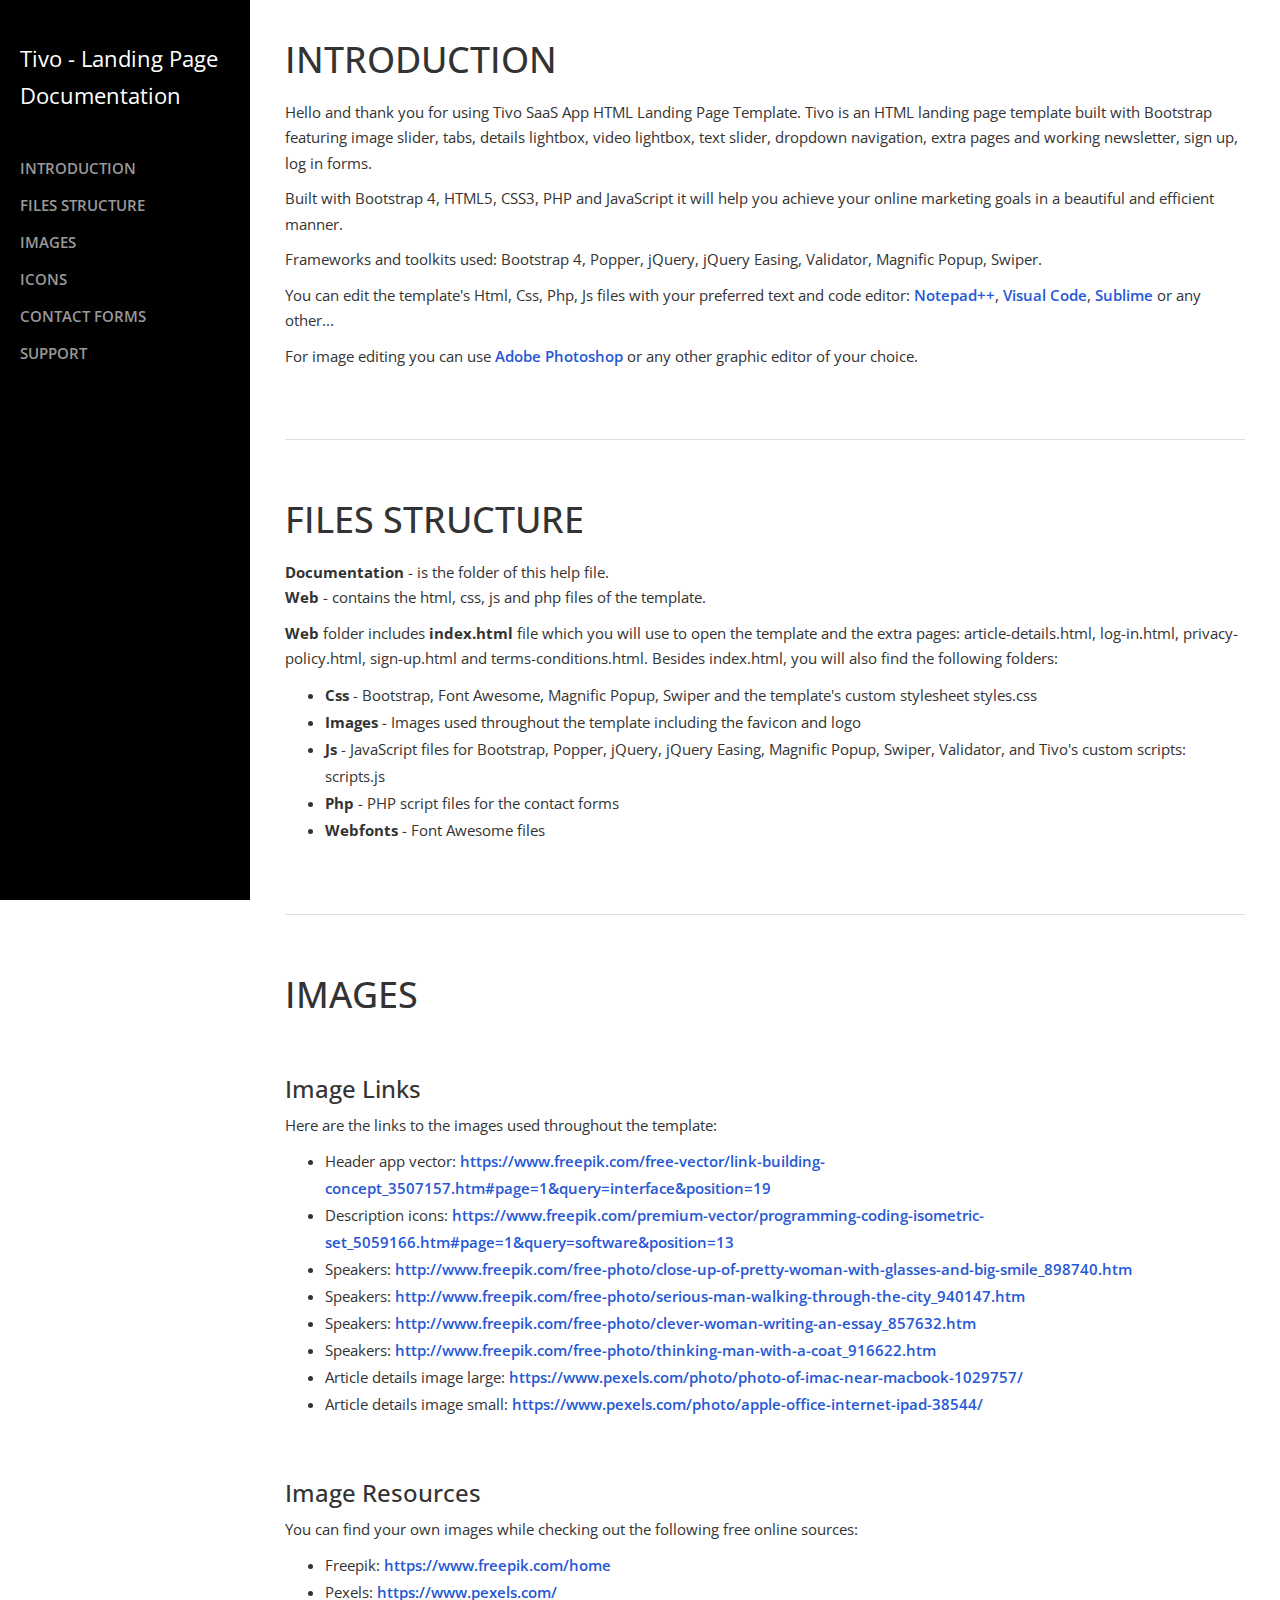
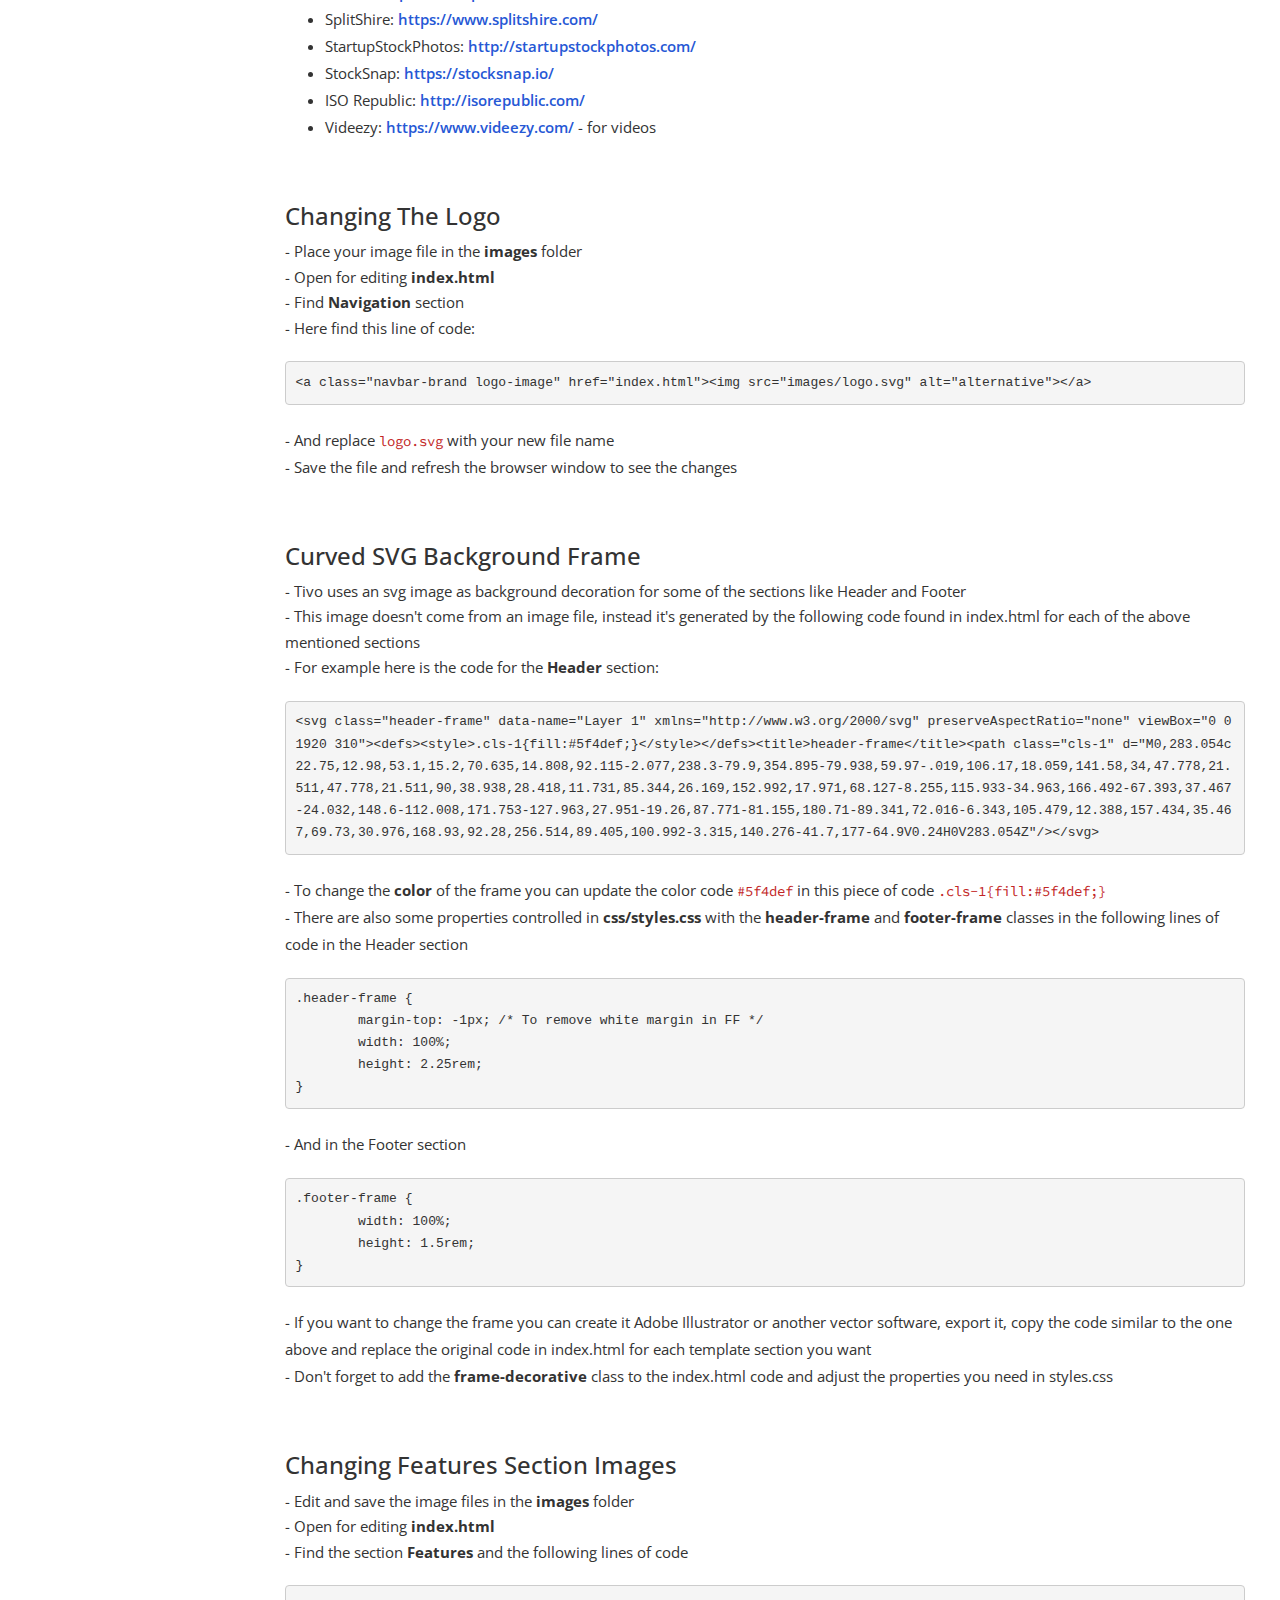
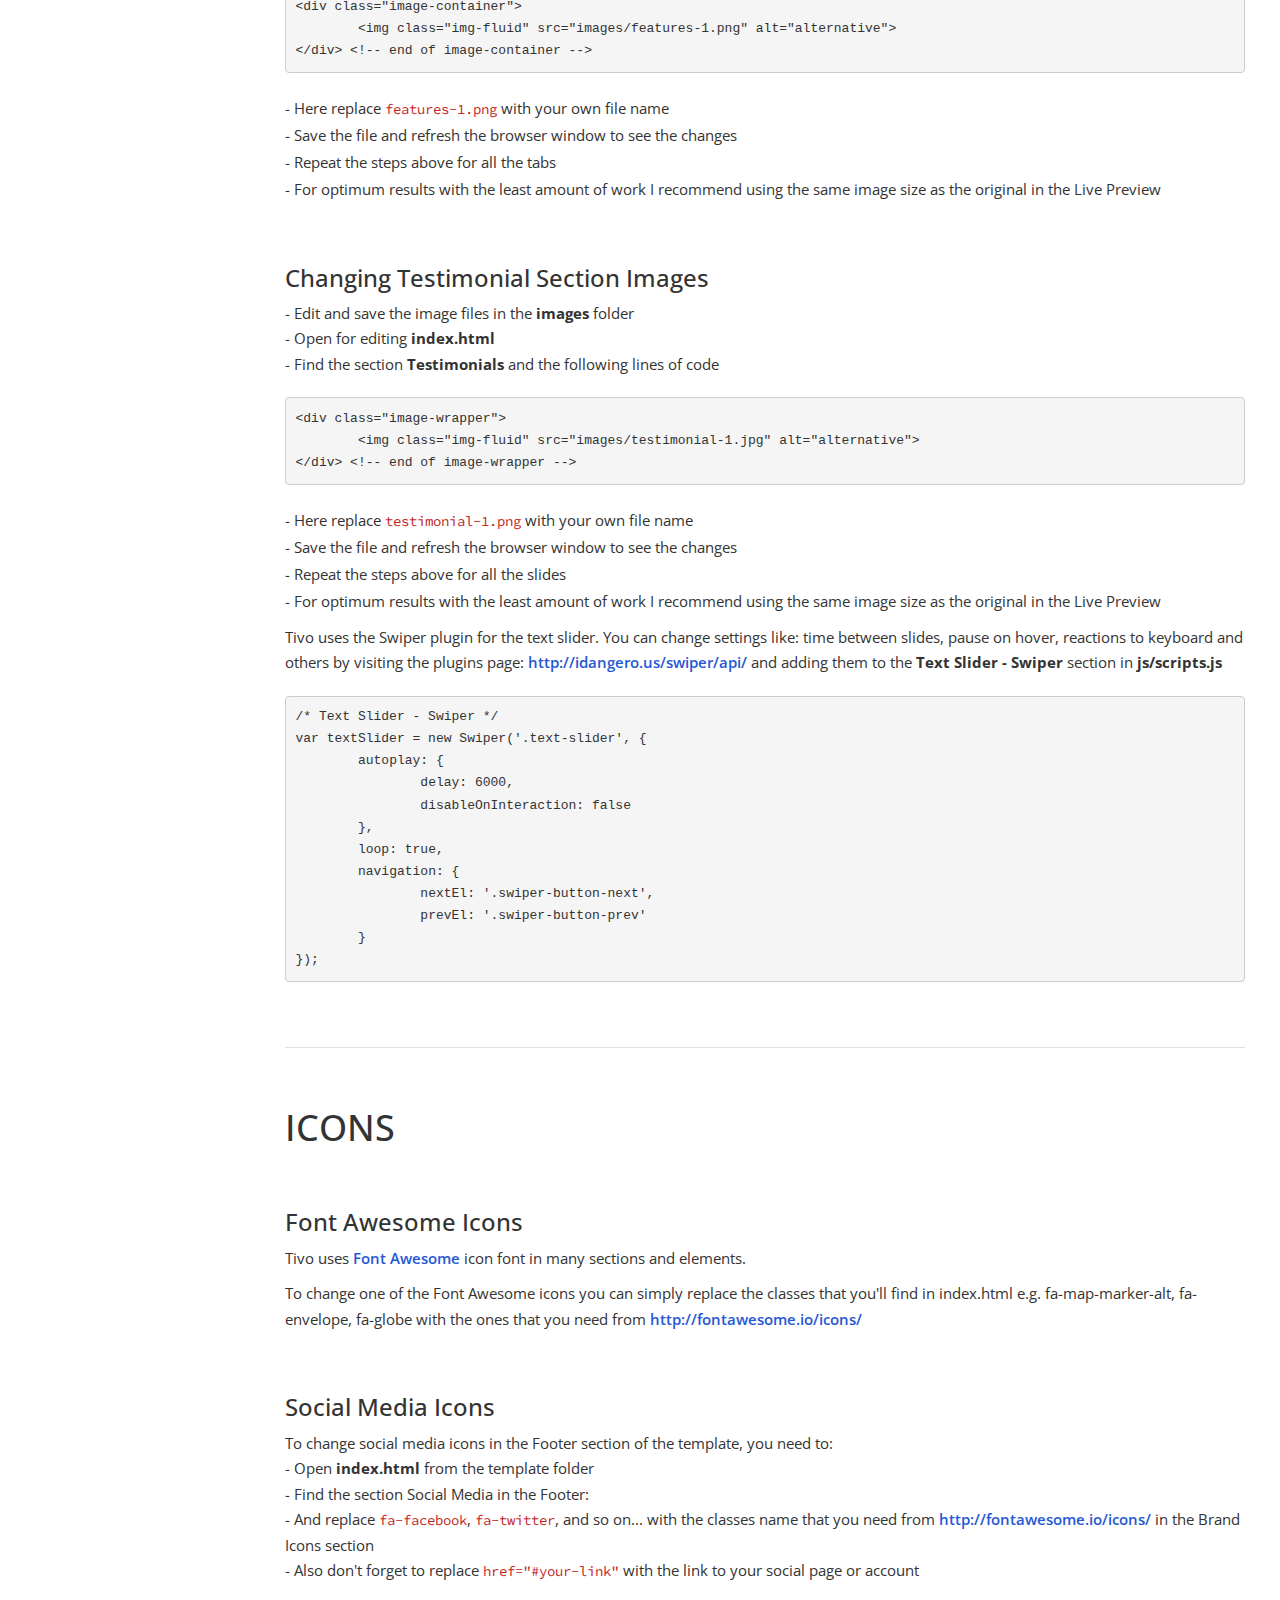
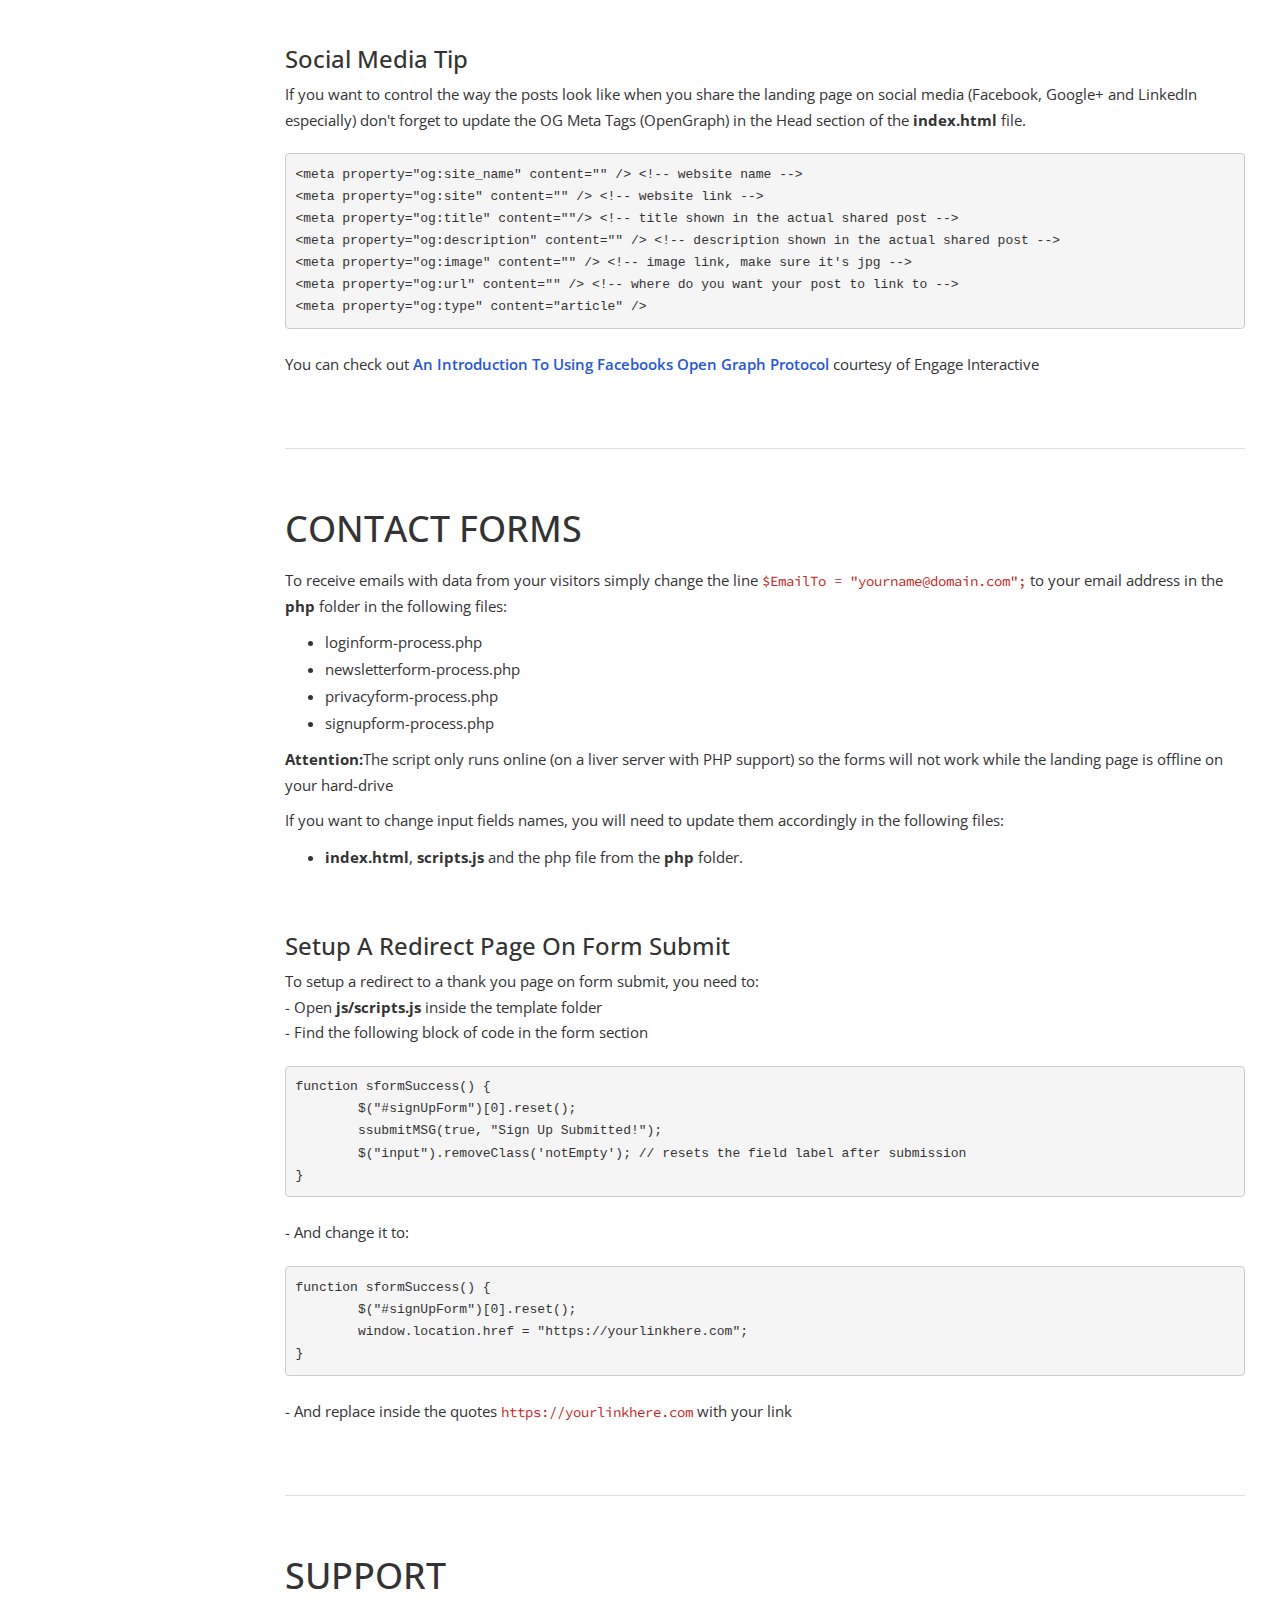
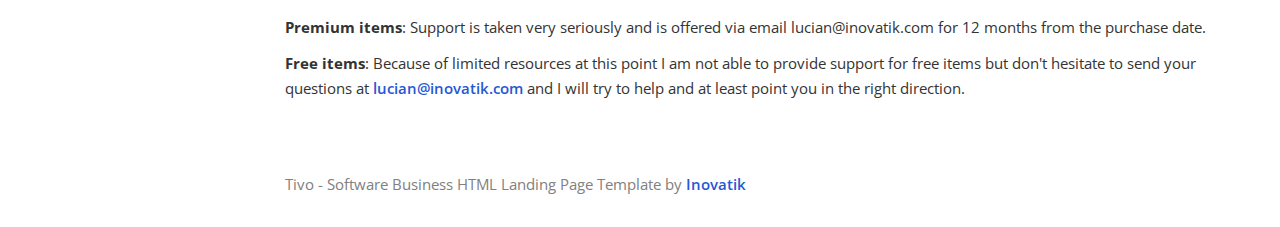
<file: public/tivo-1.0.0/documentation/index.html>
<!DOCTYPE html>
<html lang="en">
<head>

    <meta charset="utf-8">
    <meta http-equiv="X-UA-Compatible" content="IE=edge">
    <meta name="viewport" content="width=device-width, shrink-to-fit=no, initial-scale=1">
    <meta name="description" content="">
    <meta name="author" content="">
    <title>Documentation - Tivo SaaS App HTML Landing Page Template</title>

    <!-- Styles -->
	<link href="https://fonts.googleapis.com/css?family=Source+Code+Pro:300,400,600" rel="stylesheet">
	<link href="https://fonts.googleapis.com/css?family=Open+Sans:300,400,600" rel="stylesheet">
    <link href="css/bootstrap.min.css" rel="stylesheet">
    <link href="css/styles.css" rel="stylesheet">

    <!-- HTML5 Shim and Respond.js IE8 support of HTML5 elements and media queries -->
    <!-- WARNING: Respond.js doesn't work if you view the page via file:// -->
    <!--[if lt IE 9]>
        <script src="https://oss.maxcdn.com/libs/html5shiv/3.7.0/html5shiv.js"></script>
        <script src="https://oss.maxcdn.com/libs/respond.js/1.4.2/respond.min.js"></script>
    <![endif]-->

</head>
<body>
    <div id="wrapper">

        <!-- Sidebar -->
        <div id="sidebar-wrapper">
			<p>Tivo - Landing Page<br> Documentation</p>
            <ul class="sidebar-nav">
                <li class="sidebar-brand">
                </li>
                <li>
                    <a href="#introduction">INTRODUCTION</a>
                </li>
                <li>
                    <a href="#files">FILES STRUCTURE</a>
				</li>
				<li>
                    <a href="#images">IMAGES</a>
                </li>
                <li>
                    <a href="#icons">ICONS</a>
				</li>
				<li>
                    <a href="#forms">CONTACT FORMS</a>
                </li>
				<li>
                    <a href="#support">SUPPORT</a>
                </li>
            </ul>
        </div>
        <!-- end of sidebar wrapper -->


        <!-- Page Content -->
        <div id="page-content-wrapper">
            <div class="container-fluid">
                <div class="row">
                    <div id="introduction" class="col-lg-12">
                        <h1>INTRODUCTION</h1>
                        <p>Hello and thank you for using Tivo SaaS App HTML Landing Page Template. Tivo is an HTML landing page template built with Bootstrap featuring image slider, tabs, details lightbox, video lightbox, text slider, dropdown navigation, extra pages and working newsletter, sign up, log in forms.</p>
						<p>Built with Bootstrap 4, HTML5, CSS3, PHP and JavaScript it will help you achieve your online marketing goals in a beautiful and efficient manner.</p>
						<p>Frameworks and toolkits used: Bootstrap 4, Popper, jQuery, jQuery Easing, Validator, Magnific Popup, Swiper.</p>
						<p>You can edit the template's Html, Css, Php, Js files with your preferred text and code editor: <a href="https://notepad-plus-plus.org/">Notepad++</a>, <a href="https://code.visualstudio.com/">Visual Code</a>, <a href="https://www.sublimetext.com/">Sublime</a> or any other...</p>
						<p>For image editing you can use <a href="http://www.adobe.com/products/photoshop.html">Adobe Photoshop</a> or any other graphic editor of your choice.</p>
					</div> <!-- end of introduction -->
					
					
					<div class="col-lg-12"><hr></div> <!-- gray separator line -->
					
					
					<div id="files" class="col-lg-12">
                        <h1>FILES STRUCTURE</h1>
						<p>
							<b>Documentation</b> - is the folder of this help file.
							<br><b>Web</b> - contains the html, css, js and php files of the template.
						</p>
						<p><b>Web</b> folder includes <b>index.html</b> file which you will use to open the template and the extra pages: article-details.html, log-in.html, privacy-policy.html, sign-up.html and terms-conditions.html. Besides index.html, you will also find the following folders:
							<ul>
								<li><b>Css</b> - Bootstrap, Font Awesome, Magnific Popup, Swiper and the template's custom stylesheet styles.css</li>
								<li><b>Images</b> - Images used throughout the template including the favicon and logo</li>
								<li><b>Js</b> - JavaScript files for Bootstrap, Popper, jQuery, jQuery Easing, Magnific Popup, Swiper, Validator, and Tivo's custom scripts: scripts.js</li>
								<li><b>Php</b> - PHP script files for the contact forms</li>
								<li><b>Webfonts</b> - Font Awesome files</li>
							</ul>
						</p>
					</div> <!-- end of files structure -->


					<div class="col-lg-12"><hr></div> <!-- gray separator line -->


					<div id="images" class="col-lg-12">
						<h1>IMAGES</h1>
						<h3>Image Links</h3>
						<p>Here are the links to the images used throughout the template:
							<ul>
								<li>Header app vector: <a href="https://www.freepik.com/free-vector/link-building-concept_3507157.htm#page=1&query=interface&position=19">https://www.freepik.com/free-vector/link-building-concept_3507157.htm#page=1&query=interface&position=19</a></li>
								<li>Description icons: <a href="https://www.freepik.com/premium-vector/programming-coding-isometric-set_5059166.htm#page=1&query=software&position=13">https://www.freepik.com/premium-vector/programming-coding-isometric-set_5059166.htm#page=1&query=software&position=13</a></li>

								<li>Speakers: <a href="http://www.freepik.com/free-photo/close-up-of-pretty-woman-with-glasses-and-big-smile_898740.htm">http://www.freepik.com/free-photo/close-up-of-pretty-woman-with-glasses-and-big-smile_898740.htm</a></li>
								<li>Speakers: <a href="http://www.freepik.com/free-photo/serious-man-walking-through-the-city_940147.htm">http://www.freepik.com/free-photo/serious-man-walking-through-the-city_940147.htm</a></li>
								<li>Speakers: <a href="http://www.freepik.com/free-photo/clever-woman-writing-an-essay_857632.htm">http://www.freepik.com/free-photo/clever-woman-writing-an-essay_857632.htm</a></li>
								<li>Speakers: <a href="http://www.freepik.com/free-photo/thinking-man-with-a-coat_916622.htm">http://www.freepik.com/free-photo/thinking-man-with-a-coat_916622.htm</a></li>
								<li>Article details image large: <a href="https://www.pexels.com/photo/photo-of-imac-near-macbook-1029757/">https://www.pexels.com/photo/photo-of-imac-near-macbook-1029757/</a></li>
								<li>Article details image small: <a href="https://www.pexels.com/photo/apple-office-internet-ipad-38544/">https://www.pexels.com/photo/apple-office-internet-ipad-38544/</a></li>
							</ul>
						</p>
						
						<h3>Image Resources</h3>
						<p>You can find your own images while checking out the following free online sources:
							<ul>
								<li>Freepik: <a href="https://www.pexels.com/">https://www.freepik.com/home</a></li>
								<li>Pexels: <a href="https://www.pexels.com/">https://www.pexels.com/</a></li>
								<li>SplitShire: <a href="https://www.splitshire.com/">https://www.splitshire.com/</a></li>
								<li>StartupStockPhotos: <a href="http://startupstockphotos.com/">http://startupstockphotos.com/</a></li>
								<li>StockSnap: <a href="https://stocksnap.io/">https://stocksnap.io/</a></li>
								<li>ISO Republic: <a href="http://isorepublic.com/">http://isorepublic.com/</a></li>
								<li>Videezy: <a href="https://www.videezy.com/">https://www.videezy.com/</a> - for videos</li>
							</ul>
						</p>

						<h3>Changing The Logo</h3>
						<p>
							- Place your image file in the <b>images</b> folder
							<br>- Open for editing <b>index.html</b>
							<br>- Find <b>Navigation</b> section
							<br>- Here find this line of code:
<pre class="code-format">
&lt;a class=&quot;navbar-brand logo-image&quot; href=&quot;index.html&quot;&gt;&lt;img src=&quot;images/logo.svg&quot; alt=&quot;alternative&quot;&gt;&lt;/a&gt;
</pre>							
							<br>- And replace <span class="code">logo.svg</span> with your new file name
							<br>- Save the file and refresh the browser window to see the changes
						</p>
						
						<h3>Curved SVG Background Frame</h3>
						<p>
							- Tivo uses an svg image as background decoration for some of the sections like Header and Footer
							<br>- This image doesn't come from an image file, instead it's generated by the following code found in index.html for each of the above mentioned sections</b>
							<br>- For example here is the code for the <b>Header</b> section:
<pre class="code-format">
&lt;svg class=&quot;header-frame&quot; data-name=&quot;Layer 1&quot; xmlns=&quot;http://www.w3.org/2000/svg&quot; preserveAspectRatio=&quot;none&quot; viewBox=&quot;0 0 1920 310&quot;&gt;&lt;defs&gt;&lt;style&gt;.cls-1{fill:#5f4def;}&lt;/style&gt;&lt;/defs&gt;&lt;title&gt;header-frame&lt;/title&gt;&lt;path class=&quot;cls-1&quot; d=&quot;M0,283.054c22.75,12.98,53.1,15.2,70.635,14.808,92.115-2.077,238.3-79.9,354.895-79.938,59.97-.019,106.17,18.059,141.58,34,47.778,21.511,47.778,21.511,90,38.938,28.418,11.731,85.344,26.169,152.992,17.971,68.127-8.255,115.933-34.963,166.492-67.393,37.467-24.032,148.6-112.008,171.753-127.963,27.951-19.26,87.771-81.155,180.71-89.341,72.016-6.343,105.479,12.388,157.434,35.467,69.73,30.976,168.93,92.28,256.514,89.405,100.992-3.315,140.276-41.7,177-64.9V0.24H0V283.054Z&quot;/&gt;&lt;/svg&gt;
</pre>							
							<br>- To change the <b>color</b> of the frame you can update the color code <span class="code">#5f4def</span> in this piece of code <span class="code">.cls-1{fill:#5f4def;}</span>
							<br>- There are also some properties controlled in <b>css/styles.css</b> with the <b>header-frame</b> and <b>footer-frame</b> classes in the following lines of code in the Header section
<pre class="code-format">
.header-frame {
	margin-top: -1px; /* To remove white margin in FF */
	width: 100%;
	height: 2.25rem;
}
</pre>						
							<br>- And in the Footer section
<pre class="code-format">
.footer-frame {
	width: 100%;
	height: 1.5rem;
}
</pre>
							<br>- If you want to change the frame you can create it Adobe Illustrator or another vector software, export it, copy the code similar to the one above and replace the original code in index.html for each template section you want
							<br>- Don't forget to add the <b>frame-decorative</b> class to the index.html code and adjust the properties you need in styles.css
						</p>

						<h3>Changing Features Section Images</h3>
						<p>
							- Edit and save the image files in the <b>images</b> folder
							<br>- Open for editing <b>index.html</b>
							<br>- Find the section <b>Features</b> and the following lines of code
<pre class="code-format">
&lt;div class=&quot;image-container&quot;&gt;
	&lt;img class=&quot;img-fluid&quot; src=&quot;images/features-1.png&quot; alt=&quot;alternative&quot;&gt;
&lt;/div&gt; &lt;!-- end of image-container --&gt;
</pre>							
							<br>- Here replace <span class="code">features-1.png</span> with your own file name
							<br>- Save the file and refresh the browser window to see the changes
							<br>- Repeat the steps above for all the tabs
							<br>- For optimum results with the least amount of work I recommend using the same image size as the original in the Live Preview
						</p>

						<h3>Changing Testimonial Section Images</h3>
						<p>
							- Edit and save the image files in the <b>images</b> folder
							<br>- Open for editing <b>index.html</b>
							<br>- Find the section <b>Testimonials</b> and the following lines of code
<pre class="code-format">
&lt;div class=&quot;image-wrapper&quot;&gt;
	&lt;img class=&quot;img-fluid&quot; src=&quot;images/testimonial-1.jpg&quot; alt=&quot;alternative&quot;&gt;
&lt;/div&gt; &lt;!-- end of image-wrapper --&gt;
</pre>							
							<br>- Here replace <span class="code">testimonial-1.png</span> with your own file name
							<br>- Save the file and refresh the browser window to see the changes
							<br>- Repeat the steps above for all the slides
							<br>- For optimum results with the least amount of work I recommend using the same image size as the original in the Live Preview
						</p>
						<p>
							Tivo uses the Swiper plugin for the text slider. You can change settings like: time between slides, pause on hover, reactions to keyboard and others by visiting the plugins page: <a href="http://idangero.us/swiper/api/">http://idangero.us/swiper/api/</a> and adding them to the <b>Text Slider - Swiper</b> section in <b>js/scripts.js</b>
<pre class="code-format">
/* Text Slider - Swiper */
var textSlider = new Swiper('.text-slider', {
	autoplay: {
		delay: 6000,
		disableOnInteraction: false
	},
	loop: true,
	navigation: {
		nextEl: '.swiper-button-next',
		prevEl: '.swiper-button-prev'
	}
});
</pre>
						</p>
					</div> <!-- end of images -->


					<div class="col-lg-12"><hr></div> <!-- gray separator line -->
					
					
					<div id="icons" class="col-lg-12">
                        <h1>ICONS</h1>
						<h3>Font Awesome Icons</h3>
						<p>Tivo uses <a href="http://fontawesome.io/">Font Awesome</a> icon font in many sections and elements.
						<p>To change one of the Font Awesome icons you can simply replace the classes that you'll find in index.html e.g. fa-map-marker-alt, fa-envelope, fa-globe with the ones that you need from <a href="http://fontawesome.io/icons/">http://fontawesome.io/icons/</a></p>

						<h3>Social Media Icons</h3>
						<p>To change social media icons in the Footer section of the template, you need to: 
							<br>- Open <b>index.html</b> from the template folder
							<br>- Find the section Social Media in the Footer:
							<br>- And replace <span class="code">fa-facebook</span>, <span class="code">fa-twitter</span>, and so on... with the classes name that you need from <a href="http://fontawesome.io/icons/">http://fontawesome.io/icons/</a> in the Brand Icons section
							<br>- Also don't forget to replace <span class="code">href="#your-link"</span> with the link to your social page or account
						</p>

						<h3>Social Media Tip</h3>
						<p>If you want to control the way the posts look like when you share the landing page on social media (Facebook, Google+ and LinkedIn especially) don't forget to update the OG Meta Tags (OpenGraph) in the Head section of the <b>index.html</b> file.
<pre class="code-format">
&lt;meta property="og:site_name" content="" /&gt; &lt;!-- website name --&gt;
&lt;meta property="og:site" content="" /&gt; &lt;!-- website link --&gt;
&lt;meta property="og:title" content=""/&gt; &lt;!-- title shown in the actual shared post --&gt;
&lt;meta property="og:description" content="" /&gt; &lt;!-- description shown in the actual shared post --&gt;
&lt;meta property="og:image" content="" /&gt; &lt;!-- image link, make sure it's jpg --&gt;
&lt;meta property="og:url" content="" /&gt; &lt;!-- where do you want your post to link to --&gt;
&lt;meta property="og:type" content="article" /&gt;
</pre>
						<br>You can check out <a href="http://engageinteractive.co.uk/blog/an-introduction-to-using-facebooks-open-graph-protocol">An Introduction To Using Facebooks Open Graph Protocol</a> courtesy of Engage Interactive</p>
                    </div> <!-- end of icons -->
					

					<div class="col-lg-12"><hr></div> <!-- gray separator line -->
					

					<div id="forms" class="col-lg-12">
                        <h1>CONTACT FORMS</h1>
                        <p>To receive emails with data from your visitors simply change the line <span class="code">$EmailTo = "yourname@domain.com";</span> to your email address in the <b>php</b> folder in the following files:</p>
						<ul>
							<li>loginform-process.php</li>
							<li>newsletterform-process.php</li>
							<li>privacyform-process.php</li>
							<li>signupform-process.php</li>
						</ul>
						<p><b>Attention:</b>The script only runs online (on a liver server with PHP support) so the forms will not work while the landing page is offline on your hard-drive</p>
						<p>If you want to change input fields names, you will need to update them accordingly in the following files:</p>
						<ul>
							<li><b>index.html</b>, <b>scripts.js</b> and the php file from the <b>php</b> folder.</li>
						</ul>

						<h3>Setup A Redirect Page On Form Submit</h3>
						<p>
							To setup a redirect to a thank you page on form submit, you need to: 
							<br>- Open <b>js/scripts.js</b> inside the template folder
							<br>- Find the following block of code in the form section 
<pre class="code-format">
function sformSuccess() {
	$("#signUpForm")[0].reset();
	ssubmitMSG(true, "Sign Up Submitted!");
	$("input").removeClass('notEmpty'); // resets the field label after submission
}
</pre>
							<br>- And change it to:
<pre class="code-format">
function sformSuccess() {
	$("#signUpForm")[0].reset();
	window.location.href = "https://yourlinkhere.com";
}
</pre>
							<br>- And replace inside the quotes <span class="code">https://yourlinkhere.com</span> with your link
						</p>
					</div> <!-- end of contact form and privacy policy form -->
						
					
					<div class="col-lg-12"><hr></div> <!-- gray separator line -->

					
					<div id="support" class="col-lg-12">
						<h1>SUPPORT</h1>
						<p><b>Premium items</b>: Support is taken very seriously and is offered via email lucian@inovatik.com for 12 months from the purchase date.</p>
						<p><b>Free items</b>: Because of limited resources at this point I am not able to provide support for free items but don't hesitate to send your questions at <a href="mailto:lucian@inovatik.com">lucian@inovatik.com</a> and I will try to help and at least point you in the right direction.</p>
					</div> <!-- end of support -->
										
					<div class="col-lg-12">
						<p class="footer">Tivo - Software Business HTML Landing Page Template by <a href="https://inovatik.com">Inovatik</a></p>
					</div>
                </div>
            </div>
        </div> <!-- end of page content wrapper -->
    </div> <!-- end of wrapper -->
    

    <!-- Scripts Libraries -->
    <script src="js/jquery.js" type="text/javascript"></script>
    <script src="js/bootstrap.min.js" type="text/javascript"></script>

	
	<!-- Custom Scripts -->
    <script>
    <!-- Menu Toggle Script -->
	$("#menu-toggle").click(function(e) {
        e.preventDefault();
        $("#wrapper").toggleClass("toggled");
    });
	
	/* Smooth Scrolling To Anchors  */
		$(function() {
			$('a[href*="#"]:not([data-toggle="tab"])').click(function() {
				if (location.pathname.replace(/^\//,'') == this.pathname.replace(/^\//,'') && location.hostname == this.hostname) {
					var target = $(this.hash);
					target = target.length ? target : $('[name=' + this.hash.slice(1) +']');
					if (target.length) {
						$('html, body').animate({
							scrollTop: target.offset().top
						}, 700);
						return false;
					}
				}
			});
		});
	</script>

</body>
</html>
</file>
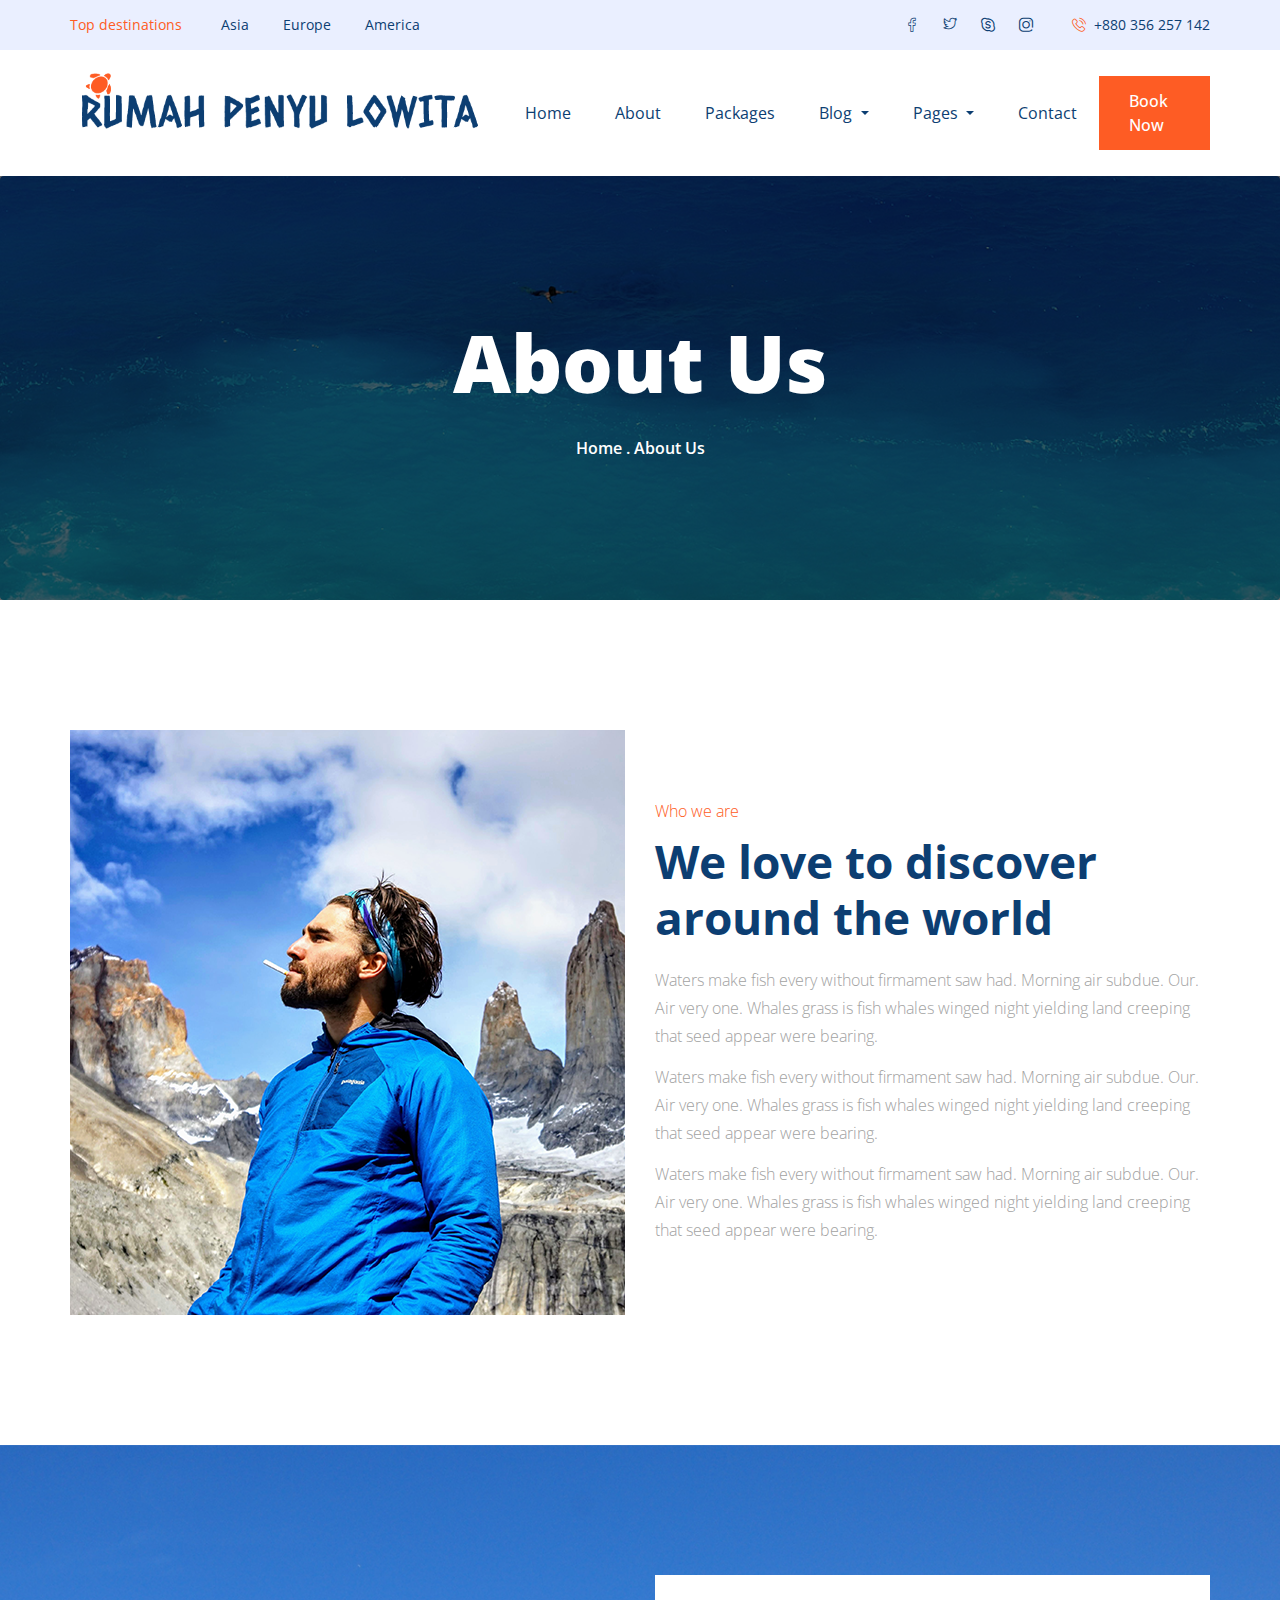
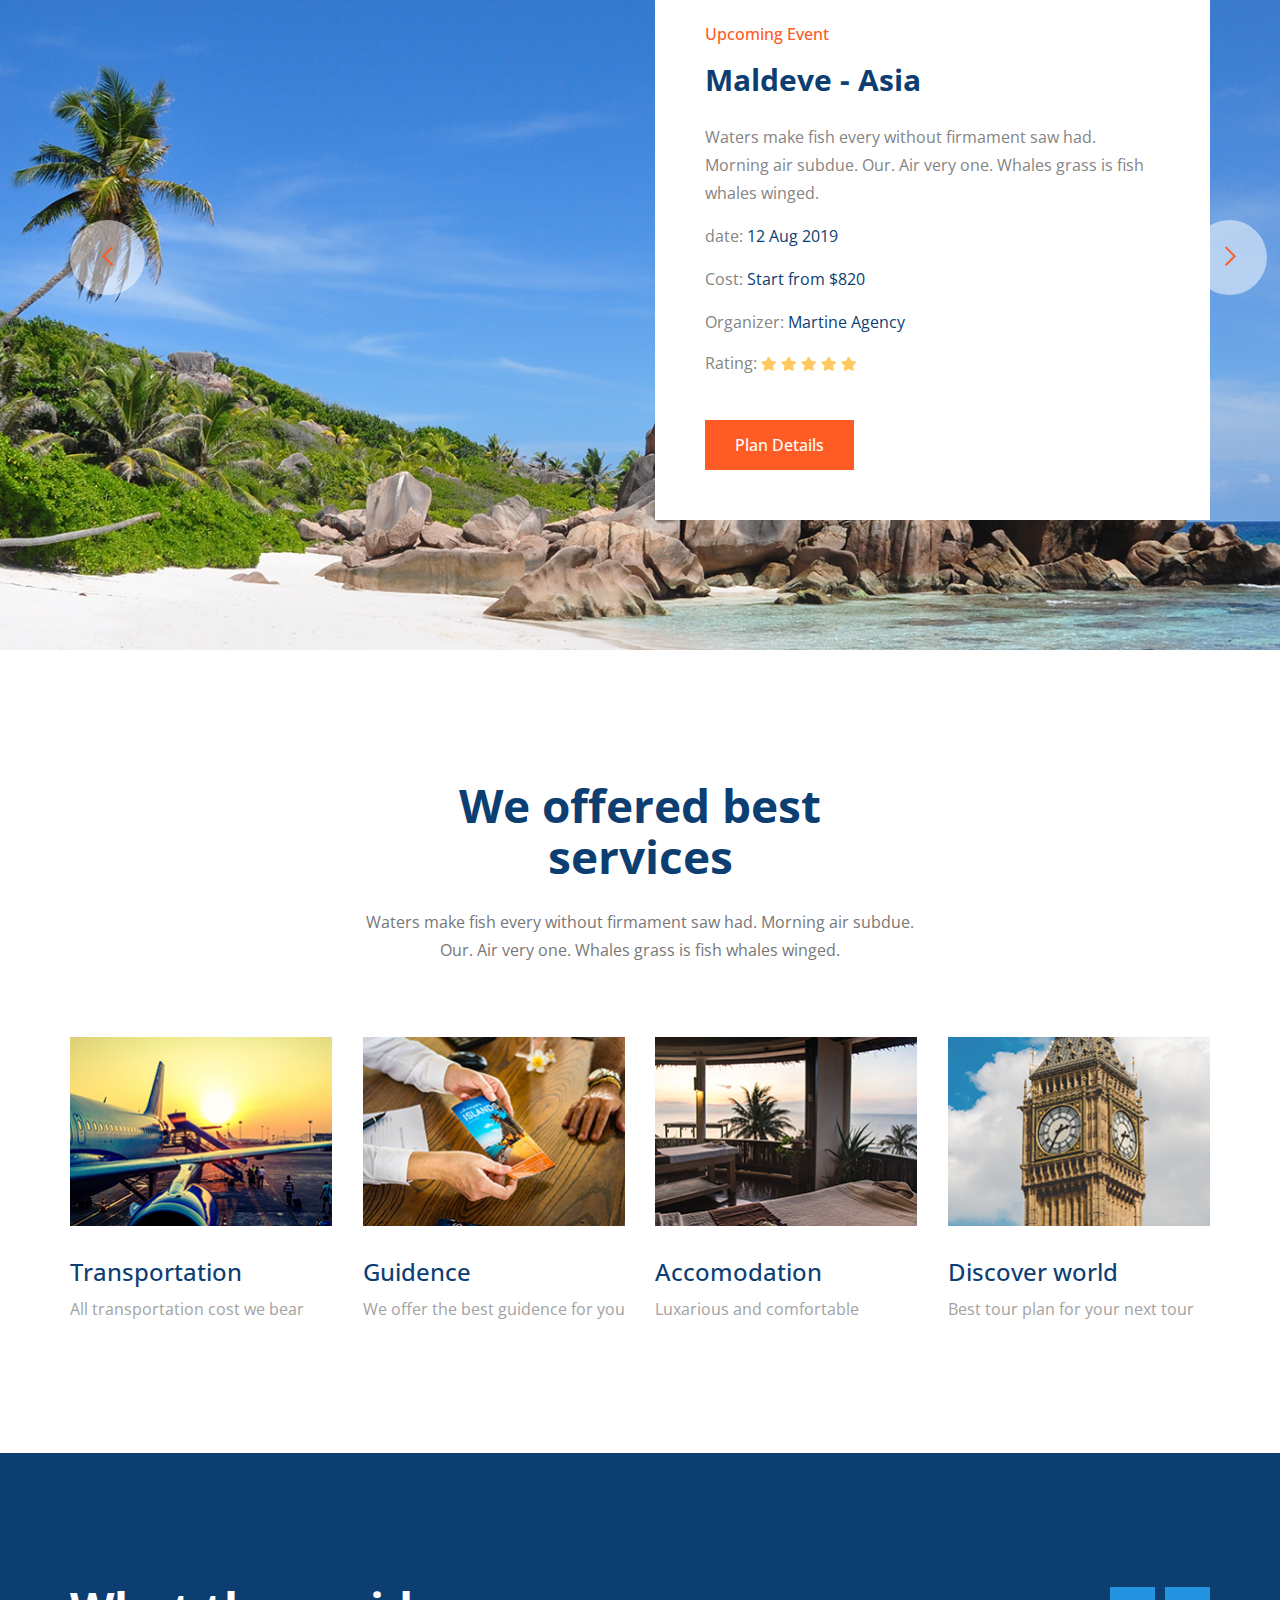
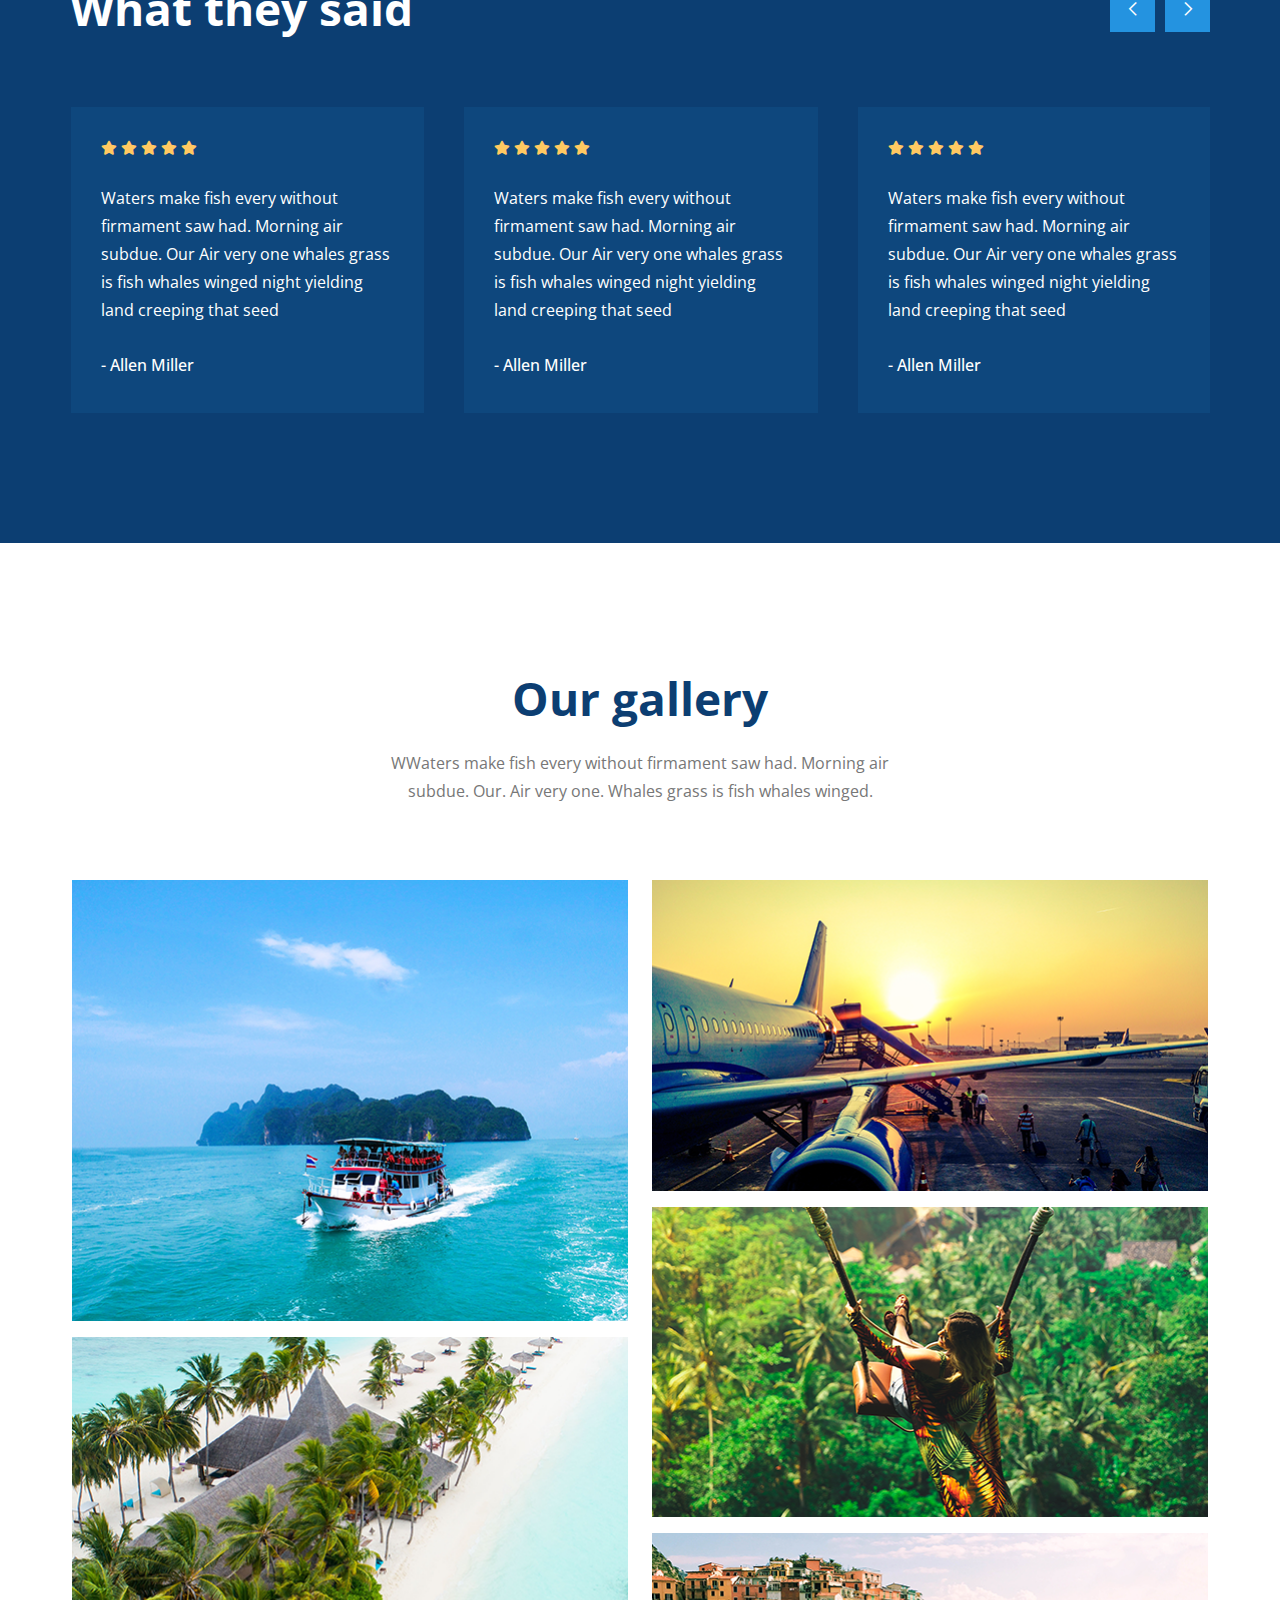
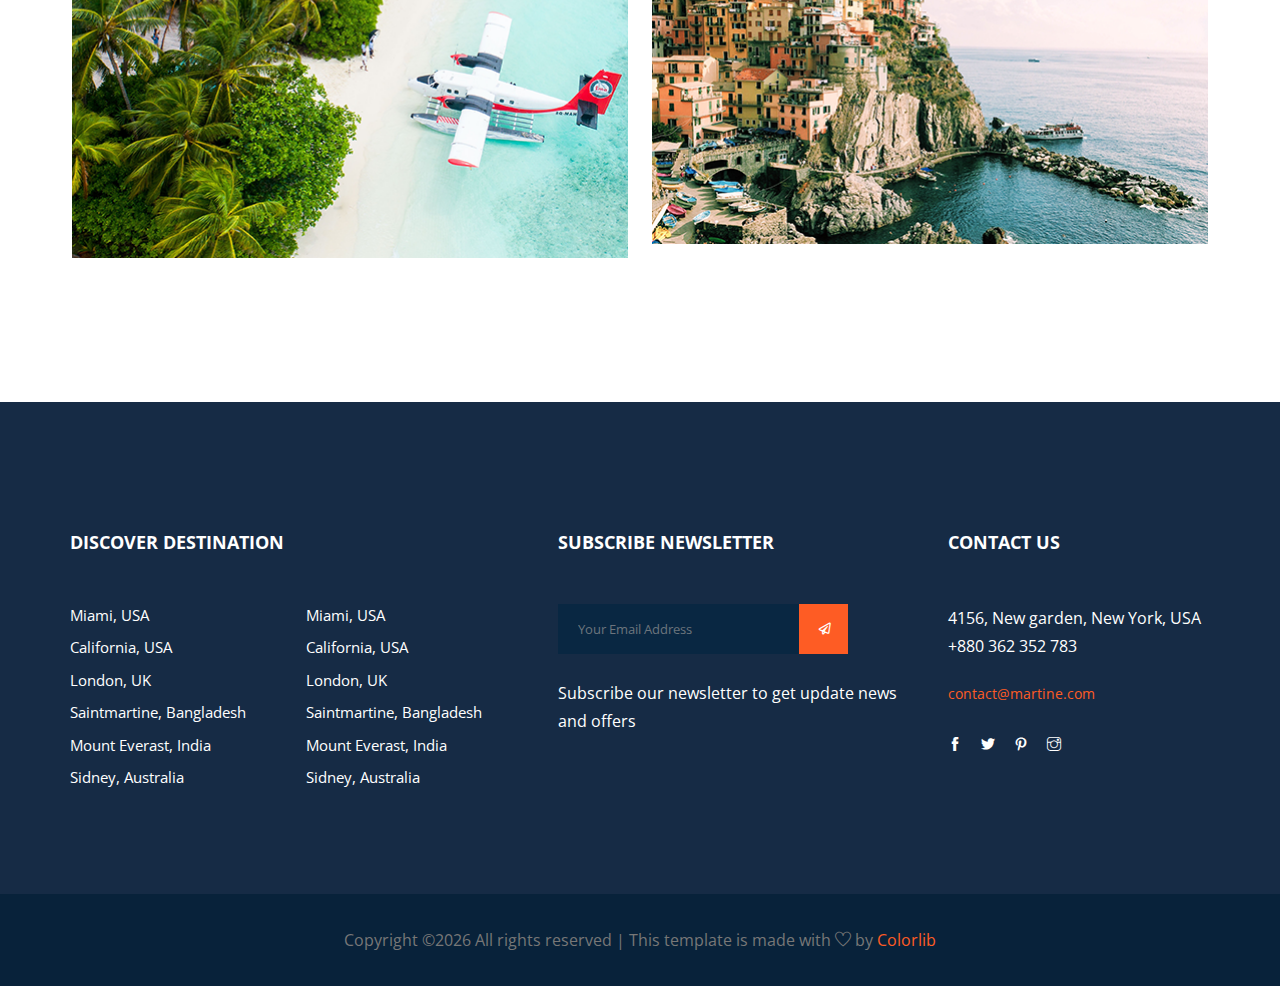
<file: public/martine-master/about.html>
<!doctype html>
<html lang="en">

<head>
    <!-- Required meta tags -->
    <meta charset="utf-8">
    <meta name="viewport" content="width=device-width, initial-scale=1, shrink-to-fit=no">
    <title>Martine</title>
    <link rel="icon" href="img/favicon.png">
    <!-- Bootstrap CSS -->
    <link rel="stylesheet" href="css/bootstrap.min.css">
    <!-- animate CSS -->
    <link rel="stylesheet" href="css/animate.css">
    <!-- owl carousel CSS -->
    <link rel="stylesheet" href="css/owl.carousel.min.css">
    <!-- themify CSS -->
    <link rel="stylesheet" href="css/themify-icons.css">
    <!-- flaticon CSS -->
    <link rel="stylesheet" href="css/flaticon.css">
    <!-- fontawesome CSS -->
    <link rel="stylesheet" href="fontawesome/css/all.min.css">
    <!-- magnific CSS -->
    <link rel="stylesheet" href="css/magnific-popup.css">
    <link rel="stylesheet" href="css/gijgo.min.css">
    <!-- niceselect CSS -->
    <link rel="stylesheet" href="css/nice-select.css">
    <!-- slick CSS -->
    <link rel="stylesheet" href="css/slick.css">
    <!-- style CSS -->
    <link rel="stylesheet" href="css/style.css">
</head>

<body>
    <!--::header part start::-->
    <header class="main_menu">
            <div class="sub_menu">
                <div class="container">
                    <div class="row">
                        <div class="col-lg-6 col-sm-12 col-md-6">
                            <div class="sub_menu_right_content">
                                <span>Top destinations</span>
                                <a href="#">Asia</a>
                                <a href="#">Europe</a>
                                <a href="#">America</a>
                            </div>
                        </div>
                        <div class="col-lg-6 col-sm-12 col-md-6">
                            <div class="sub_menu_social_icon">
                                <a href="#"><i class="flaticon-facebook"></i></a>
                                <a href="#"><i class="flaticon-twitter"></i></a>
                                <a href="#"><i class="flaticon-skype"></i></a>
                                <a href="#"><i class="flaticon-instagram"></i></a>
                                <span><i class="flaticon-phone-call"></i>+880 356 257 142</a></span>
                            </div>
                        </div>
                    </div>
                </div>
            </div>
            <div class="main_menu_iner">
                <div class="container">
                    <div class="row align-items-center ">
                        <div class="col-lg-12">
                            <nav class="navbar navbar-expand-lg navbar-light justify-content-between">
                                <a class="navbar-brand" href="index.html"> <img src="img/logo.png" alt="logo"> </a>
                                <button class="navbar-toggler" type="button" data-toggle="collapse"
                                    data-target="#navbarSupportedContent" aria-controls="navbarSupportedContent"
                                    aria-expanded="false" aria-label="Toggle navigation">
                                    <span class="navbar-toggler-icon"></span>
                                </button>
    
                                <div class="collapse navbar-collapse main-menu-item justify-content-center"
                                    id="navbarSupportedContent">
                                    <ul class="navbar-nav">
                                        <li class="nav-item">
                                            <a class="nav-link" href="index.html">Home</a>
                                        </li>
                                        <li class="nav-item">
                                            <a class="nav-link" href="about.html">About</a>
                                        </li>
                                        <li class="nav-item">
                                            <a class="nav-link" href="packages.html">packages</a>
                                        </li>
                                        <li class="nav-item dropdown">
                                            <a class="nav-link dropdown-toggle" href="blog.html" id="navbarDropdown"
                                                role="button" data-toggle="dropdown" aria-haspopup="true"
                                                aria-expanded="false">
                                                Blog
                                            </a>
                                            <div class="dropdown-menu" aria-labelledby="navbarDropdown">
                                                <a class="dropdown-item" href="blog.html">Blog</a>
                                                <a class="dropdown-item" href="single-blog.html">Single blog</a>
                                            </div>
                                        </li>
                                        <li class="nav-item dropdown">
                                            <a class="nav-link dropdown-toggle" href="blog.html" id="navbarDropdown_1"
                                                role="button" data-toggle="dropdown" aria-haspopup="true"
                                                aria-expanded="false">
                                                pages
                                            </a>
                                            <div class="dropdown-menu" aria-labelledby="navbarDropdown_1">
                                                <a class="dropdown-item" href="top_place.html">top place</a>
                                                <a class="dropdown-item" href="tour_details.html">tour details</a>
                                                <a class="dropdown-item" href="elements.html">Elements</a>
                                            </div>
                                        </li>
                                        <li class="nav-item">
                                            <a class="nav-link" href="contact.html">Contact</a>
                                        </li>
                                    </ul>
                                </div>
                                <a href="#" class="btn_1 d-none d-lg-block">book now</a>
                            </nav>
                        </div>
                    </div>
                </div>
            </div>
        </header>
        <!-- Header part end-->

    <!-- breadcrumb start-->
    <section class="breadcrumb breadcrumb_bg">
        <div class="container">
            <div class="row">
                <div class="col-lg-12">
                    <div class="breadcrumb_iner">
                        <div class="breadcrumb_iner_item text-center">
                            <h2>About Us</h2>
                            <p>home . about us</p>
                        </div>
                    </div>
                </div>
            </div>
        </div>
    </section>
    <!-- breadcrumb start-->

    <!-- about us css start-->
    <section class="about_us section_padding">
        <div class="container">
            <div class="row align-items-center">
                <div class="col-lg-6">
                    <div class="about_img">
                        <img src="img/about_img.png" alt="#">
                    </div>
                </div>
                <div class="col-lg-6">
                    <div class="about_text">
                        <h5>Who we are</h5>
                        <h2>We love to discover around the world</h2>
                        <p>Waters make fish every without firmament saw had. Morning air subdue. Our. Air very one. Whales grass is fish whales winged night yielding land creeping that seed appear were bearing.</p>
                        <p>Waters make fish every without firmament saw had. Morning air subdue. Our. Air very one. Whales grass is fish whales winged night yielding land creeping that seed appear were bearing.</p>
                        <p>Waters make fish every without firmament saw had. Morning air subdue. Our. Air very one. Whales grass is fish whales winged night yielding land creeping that seed appear were bearing.</p>
                    </div>
                </div>
            </div>
        </div>
    </section>
    <!-- about us css end-->

    <!--top place start-->
    <section class="event_part section_padding">
        <div class="container">
            <div class="row">
                <div class="col-lg-12">
                    <div class="event_slider owl-carousel" >
                        <div class="single_event_slider">
                            <div class="row justify-content-end">
                                <div class="col-lg-6 col-md-6">
                                    <div class="event_slider_content">
                                        <h5>Upcoming Event</h5>
                                        <h2>Maldeve - Asia</h2>
                                        <p>Waters make fish every without firmament saw had. Morning air subdue. Our. Air very one. Whales grass is fish whales winged.
                                        </p>
                                        <p>date: <span>12 Aug 2019</span> </p>
                                        <p>Cost: <span>Start from $820</span> </p>
                                        <p>Organizer: <span> Martine Agency</span> </p>
                                        <div class="rating">
                                            <span>Rating:</span>
                                            <div class="place_review">
                                                <a href="#"><i class="fas fa-star"></i></a>
                                                <a href="#"><i class="fas fa-star"></i></a>
                                                <a href="#"><i class="fas fa-star"></i></a>
                                                <a href="#"><i class="fas fa-star"></i></a>
                                                <a href="#"><i class="fas fa-star"></i></a>
                                            </div>
                                        </div>
                                        <a href="#" class="btn_1">Plan Details</a>
                                    </div>
                                </div>
                            </div>
                        </div>
                        <div class="single_event_slider">
                            <div class="row justify-content-end">
                                <div class="ol-lg-6 col-md-6">
                                    <div class="event_slider_content">
                                        <h5>Upcoming Event</h5>
                                        <h2>Maldeve - Asia</h2>
                                        <p>Waters make fish every without firmament saw had. Morning air subdue. Our. Air very one. Whales grass is fish whales winged.
                                        </p>
                                        <p>date: <span>12 Aug 2019</span> </p>
                                        <p>Cost: <span>Start from $820</span> </p>
                                        <p>Organizer: <span> Martine Agency</span> </p>
                                        <div class="rating">
                                            <span>Rating:</span>
                                            <div class="place_review">
                                                <a href="#"><i class="fas fa-star"></i></a>
                                                <a href="#"><i class="fas fa-star"></i></a>
                                                <a href="#"><i class="fas fa-star"></i></a>
                                                <a href="#"><i class="fas fa-star"></i></a>
                                                <a href="#"><i class="fas fa-star"></i></a>
                                            </div>
                                        </div>
                                        <a href="#" class="btn_1">Plan Details</a>
                                    </div>
                                </div>
                            </div>
                        </div>
                        <div class="single_event_slider">
                            <div class="row justify-content-end">
                                <div class="ol-lg-6 col-md-6">
                                    <div class="event_slider_content">
                                        <h5>Upcoming Event</h5>
                                        <h2>Maldeve - Asia</h2>
                                        <p>Waters make fish every without firmament saw had. Morning air subdue. Our. Air very one. Whales grass is fish whales winged.
                                        </p>
                                        <p>date: <span>12 Aug 2019</span> </p>
                                        <p>Cost: <span>Start from $820</span> </p>
                                        <p>Organizer: <span> Martine Agency</span> </p>
                                        <div class="rating">
                                            <span>Rating:</span>
                                            <div class="place_review">
                                                <a href="#"><i class="fas fa-star"></i></a>
                                                <a href="#"><i class="fas fa-star"></i></a>
                                                <a href="#"><i class="fas fa-star"></i></a>
                                                <a href="#"><i class="fas fa-star"></i></a>
                                                <a href="#"><i class="fas fa-star"></i></a>
                                            </div>
                                        </div>
                                        <a href="#" class="btn_1">Plan Details</a>
                                    </div>
                                </div>
                            </div>
                        </div>
                    </div>
                </div>
            </div>
        </div>
    </section>
    <!--top place end-->

    <!--::industries start::-->
    <section class="best_services section_padding">
        <div class="container">
            <div class="row justify-content-center">
                <div class="col-xl-6">
                    <div class="section_tittle text-center">
                        <h2>We offered best services</h2>
                        <p>Waters make fish every without firmament saw had. Morning air subdue. Our. Air very one. Whales grass is fish whales winged.</p>
                    </div>
                </div>
            </div>
            <div class="row">
                <div class="col-lg-3 col-sm-6">
                    <div class="single_ihotel_list">
                        <img src="img/services_1.png" alt="">
                        <h3> <a href="#"> Transportation</a></h3>
                        <p>All transportation cost we bear</p>
                    </div>
                </div>
                <div class="col-lg-3 col-sm-6">
                    <div class="single_ihotel_list">
                        <img src="img/services_2.png" alt="">
                        <h3> <a href="#"> Guidence</a></h3>
                        <p>We offer the best guidence for you</p>
                    </div>
                </div>
                <div class="col-lg-3 col-sm-6">
                    <div class="single_ihotel_list">
                        <img src="img/services_3.png" alt="">
                        <h3> <a href="#"> Accomodation</a></h3>
                        <p>Luxarious and comfortable</p>
                    </div>
                </div>
                <div class="col-lg-3 col-sm-6">
                    <div class="single_ihotel_list">
                        <img src="img/services_4.png" alt="">
                        <h3> <a href="#"> Discover world</a></h3>
                        <p>Best tour plan for your next tour</p>
                    </div>
                </div>
            </div>
        </div>
    </section>
    <!--::industries end::-->

    <!--top place start-->
    <section class="client_review section_padding">
        <div class="container">
            <div class="row ">
                <div class="col-xl-6">
                    <div class="section_tittle">
                        <h2>What they said</h2>
                    </div>
                </div>
            </div>
            <div class="row">
                <div class="col-lg-12">
                    <div class="client_review_slider owl-carousel">
                        <div class="single_review_slider">
                            <div class="place_review">
                                <a href="#"><i class="fas fa-star"></i></a>
                                <a href="#"><i class="fas fa-star"></i></a>
                                <a href="#"><i class="fas fa-star"></i></a>
                                <a href="#"><i class="fas fa-star"></i></a>
                                <a href="#"><i class="fas fa-star"></i></a>
                            </div>
                            <p>Waters make fish every without firmament saw had. Morning air subdue. Our Air very one whales grass is fish whales winged night yielding land creeping that seed </p>
                            <h5> - Allen Miller</h5>
                        </div>
                        <div class="single_review_slider">
                            <div class="place_review">
                                <a href="#"><i class="fas fa-star"></i></a>
                                <a href="#"><i class="fas fa-star"></i></a>
                                <a href="#"><i class="fas fa-star"></i></a>
                                <a href="#"><i class="fas fa-star"></i></a>
                                <a href="#"><i class="fas fa-star"></i></a>
                            </div>
                            <p>Waters make fish every without firmament saw had. Morning air subdue. Our Air very one whales grass is fish whales winged night yielding land creeping that seed </p>
                            <h5> - Allen Miller</h5>
                        </div>
                        <div class="single_review_slider">
                            <div class="place_review">
                                <a href="#"><i class="fas fa-star"></i></a>
                                <a href="#"><i class="fas fa-star"></i></a>
                                <a href="#"><i class="fas fa-star"></i></a>
                                <a href="#"><i class="fas fa-star"></i></a>
                                <a href="#"><i class="fas fa-star"></i></a>
                            </div>
                            <p>Waters make fish every without firmament saw had. Morning air subdue. Our Air very one whales grass is fish whales winged night yielding land creeping that seed </p>
                            <h5> - Allen Miller</h5>
                        </div>
                        <div class="single_review_slider">
                            <div class="place_review">
                                <a href="#"><i class="fas fa-star"></i></a>
                                <a href="#"><i class="fas fa-star"></i></a>
                                <a href="#"><i class="fas fa-star"></i></a>
                                <a href="#"><i class="fas fa-star"></i></a>
                                <a href="#"><i class="fas fa-star"></i></a>
                            </div>
                            <p>Waters make fish every without firmament saw had. Morning air subdue. Our Air very one whales grass is fish whales winged night yielding land creeping that seed </p>
                            <h5> - Allen Miller</h5>
                        </div>
                        <div class="single_review_slider">
                            <div class="place_review">
                                <a href="#"><i class="fas fa-star"></i></a>
                                <a href="#"><i class="fas fa-star"></i></a>
                                <a href="#"><i class="fas fa-star"></i></a>
                                <a href="#"><i class="fas fa-star"></i></a>
                                <a href="#"><i class="fas fa-star"></i></a>
                            </div>
                            <p>Waters make fish every without firmament saw had. Morning air subdue. Our Air very one whales grass is fish whales winged night yielding land creeping that seed </p>
                            <h5> - Allen Miller</h5>
                        </div>
                    </div>
                </div>
            </div>
        </div>
    </section>
    <!--top place end-->

     <!--::gallery part start::-->
     <section class="our_gallery section_padding">
        <div class="container">
            <div class="row justify-content-center">
                <div class="col-xl-6">
                    <div class="section_tittle text-center">
                        <h2>Our gallery</h2>
                        <p>WWaters make fish every without firmament saw had. Morning air subdue. Our. Air very one. Whales grass is fish whales winged.</p>
                    </div>
                </div>
            </div>
            <div class="row">
                <div class="col-lg-12">
                    <div class="card-columns">
                        <div class="card">
                            <a href="img/gallery/gallery_1.png" class="gallery_img">
                               <img src="img/gallery/gallery_1.png" class="card-img-top" alt="">
                            </a>
                        </div>
                        <div class="card">
                            <a href="img/gallery/gallery_3.png" class="gallery_img">
                                <img src="img/gallery/gallery_3.png" class="card-img-top" alt="">
                            </a>
                        </div>
                        <div class="card">
                            <a href="img/gallery/gallery_2.png" class="gallery_img">
                                <img src="img/gallery/gallery_2.png" class="card-img-top" alt="">
                            </a>
                        </div>
                        <div class="card">
                            <a href="img/gallery/gallery_4.png" class="gallery_img">
                                <img src="img/gallery/gallery_4.png" class="card-img-top" alt="">
                            </a>
                        </div>
                        <div class="card">
                            <a href="img/gallery/gallery_5.png" class="gallery_img">
                                <img src="img/gallery/gallery_5.png" class="card-img-top" alt="">
                            </a>
                        </div>
                      </div>
                </div>
            </div>
        </div>
    </section>
    <!--::gallery part end::-->

    <!-- footer part start-->
    <footer class="footer-area">
        <div class="container">
            <div class="row justify-content-between">
                <div class="col-sm-6 col-md-5">
                    <div class="single-footer-widget">
                        <h4>Discover Destination</h4>
                        <ul>
                            <li><a href="#">Miami, USA</a></li>
                            <li><a href="#">California, USA</a></li>
                            <li><a href="#">London, UK</a></li>
                            <li><a href="#">Saintmartine, Bangladesh</a></li>
                            <li><a href="#">Mount Everast, India</a></li>
                            <li><a href="#">Sidney, Australia</a></li>
                            <li><a href="#">Miami, USA</a></li>
                            <li><a href="#">California, USA</a></li>
                            <li><a href="#">London, UK</a></li>
                            <li><a href="#">Saintmartine, Bangladesh</a></li>
                            <li><a href="#">Mount Everast, India</a></li>
                            <li><a href="#">Sidney, Australia</a></li>
                        </ul>

                    </div>
                </div>
                <div class="col-sm-6 col-md-4">
                    <div class="single-footer-widget">
                        <h4>Subscribe Newsletter</h4>
                        <div class="form-wrap" id="mc_embed_signup">
                            <form target="_blank"
                                action="https://spondonit.us12.list-manage.com/subscribe/post?u=1462626880ade1ac87bd9c93a&amp;id=92a4423d01"
                                method="get" class="form-inline">
                                <input class="form-control" name="EMAIL" placeholder="Your Email Address"
                                    onfocus="this.placeholder = ''" onblur="this.placeholder = 'Your Email Address '"
                                    required="" type="email">
                                <button class="click-btn btn btn-default text-uppercase"> <i class="far fa-paper-plane"></i>
                                </button>
                                <div style="position: absolute; left: -5000px;">
                                    <input name="b_36c4fd991d266f23781ded980_aefe40901a" tabindex="-1" value=""
                                        type="text">
                                </div>

                                <div class="info"></div>
                            </form>
                        </div>
                        <p>Subscribe our newsletter to get update news and offers</p>
                    </div>
                </div>
                <div class="col-sm-6 col-md-3">
                    <div class="single-footer-widget footer_icon">
                        <h4>Contact Us</h4>
                        <p>4156, New garden, New York, USA
                                +880 362 352 783</p>
                        <span>contact@martine.com</span>
                        <div class="social-icons">
                            <a href="#"><i class="ti-facebook"></i></a>
                            <a href="#"><i class="ti-twitter-alt"></i></a>
                            <a href="#"><i class="ti-pinterest"></i></a>
                            <a href="#"><i class="ti-instagram"></i></a>
                        </div>
                    </div>
                </div>
            </div>
        </div>
        <div class="container-fluid">
            <div class="row justify-content-center">
                <div class="col-lg-12">
                    <div class="copyright_part_text text-center">
                        <p class="footer-text m-0"><!-- Link back to Colorlib can't be removed. Template is licensed under CC BY 3.0. -->
Copyright &copy;<script>document.write(new Date().getFullYear());</script> All rights reserved | This template is made with <i class="ti-heart" aria-hidden="true"></i> by <a href="https://colorlib.com" target="_blank">Colorlib</a>
<!-- Link back to Colorlib can't be removed. Template is licensed under CC BY 3.0. --></p>
                    </div>
                </div>
            </div>
        </div>
    </footer>
    <!-- footer part end-->

    <!-- jquery plugins here-->
    <script src="js/jquery-1.12.1.min.js"></script>
    <!-- popper js -->
    <script src="js/popper.min.js"></script>
    <!-- bootstrap js -->
    <script src="js/bootstrap.min.js"></script>
    <!-- magnific js -->
    <script src="js/jquery.magnific-popup.js"></script>
    <!-- swiper js -->
    <script src="js/owl.carousel.min.js"></script>
    <!-- masonry js -->
    <script src="js/masonry.pkgd.js"></script>
    <!-- masonry js -->
    <script src="js/jquery.nice-select.min.js"></script>
    <script src="js/gijgo.min.js"></script>
    <!-- contact js -->
    <script src="js/jquery.ajaxchimp.min.js"></script>
    <script src="js/jquery.form.js"></script>
    <script src="js/jquery.validate.min.js"></script>
    <script src="js/mail-script.js"></script>
    <script src="js/contact.js"></script>
    <!-- custom js -->
    <script src="js/custom.js"></script>
</body>

</html>
</file>
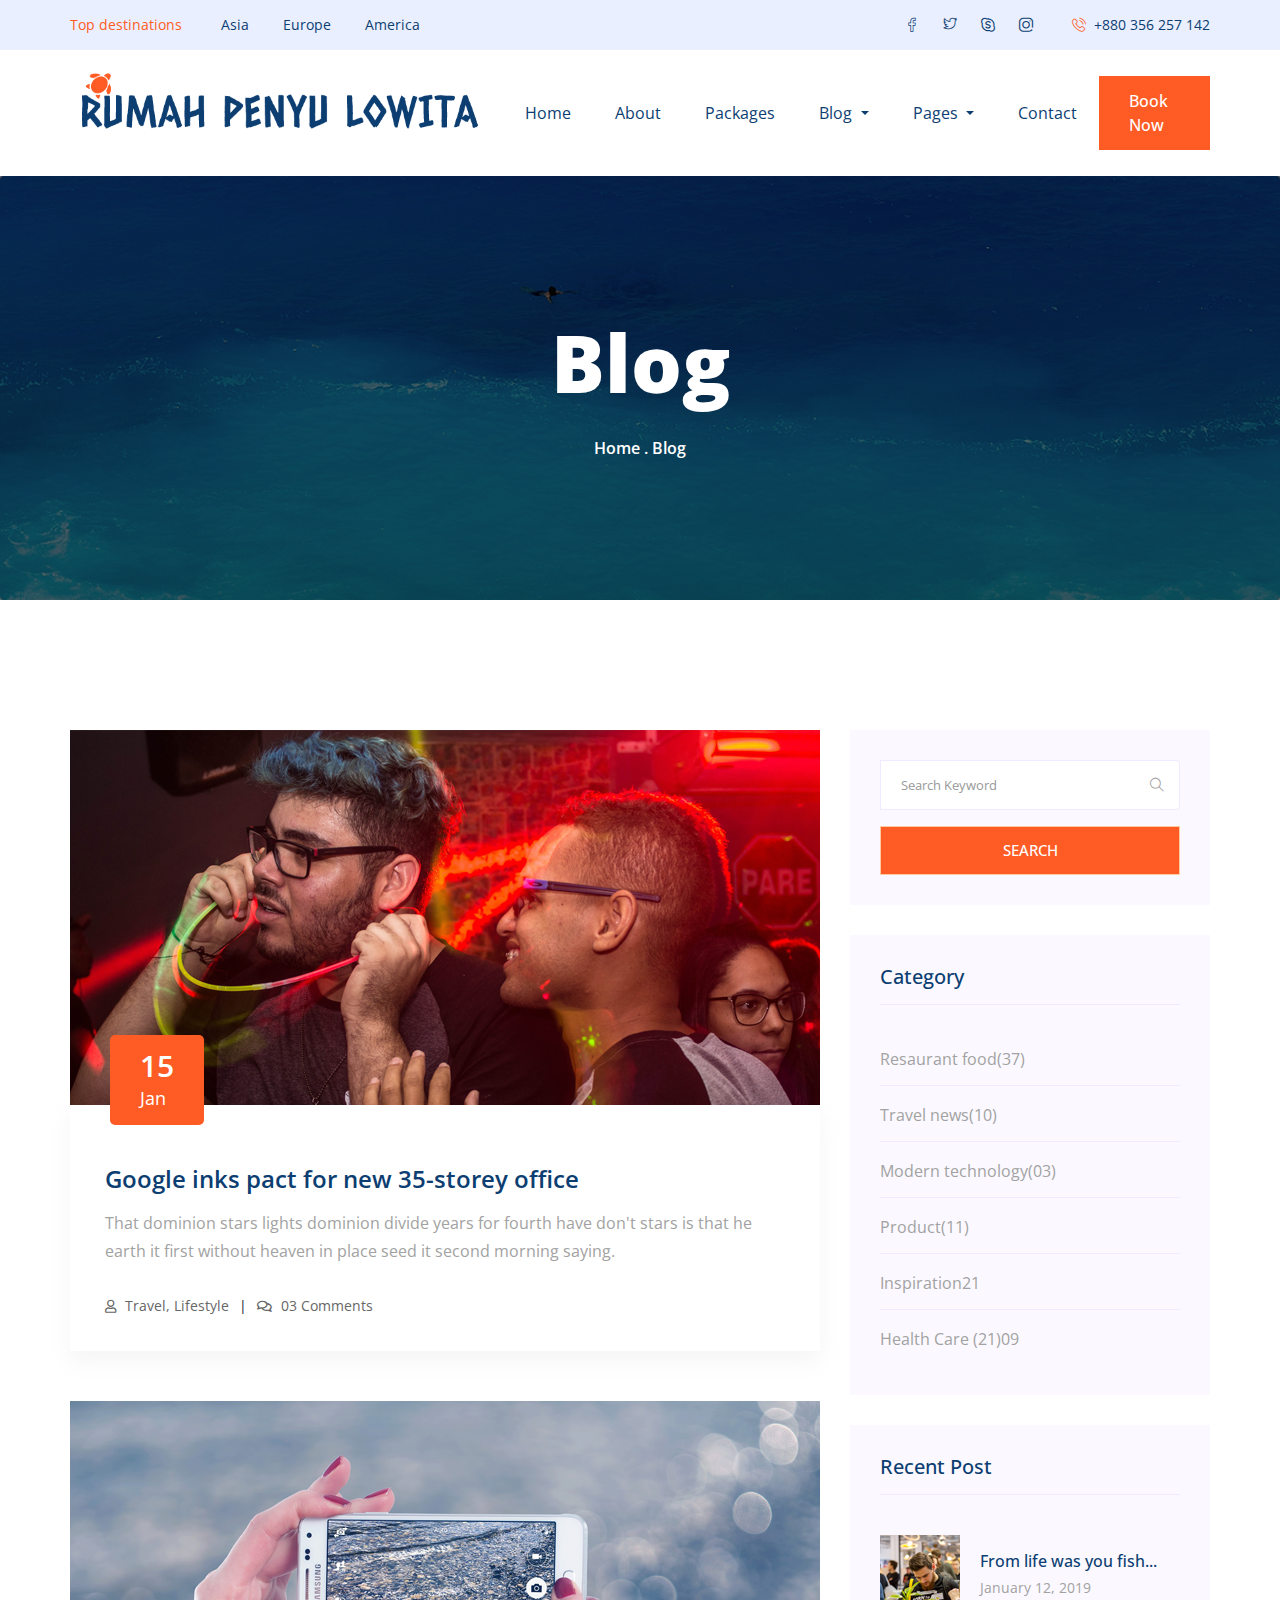
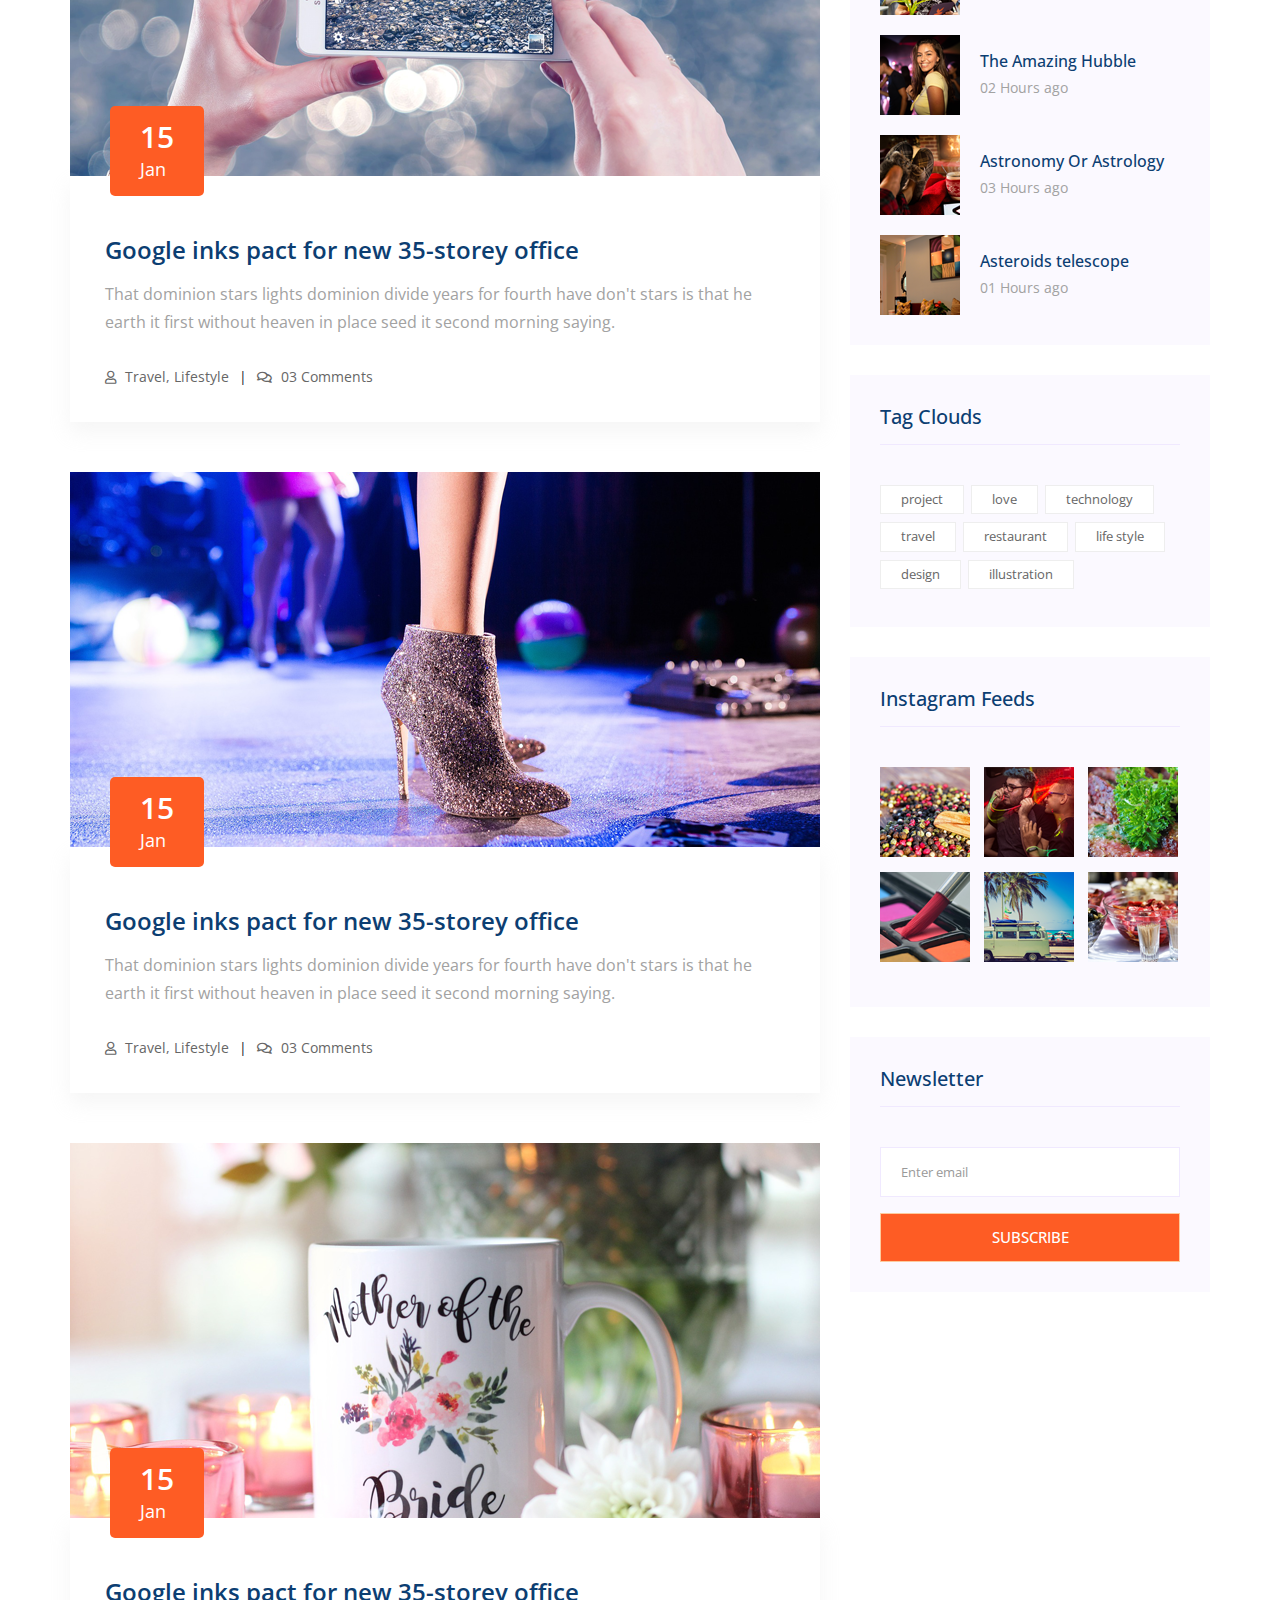
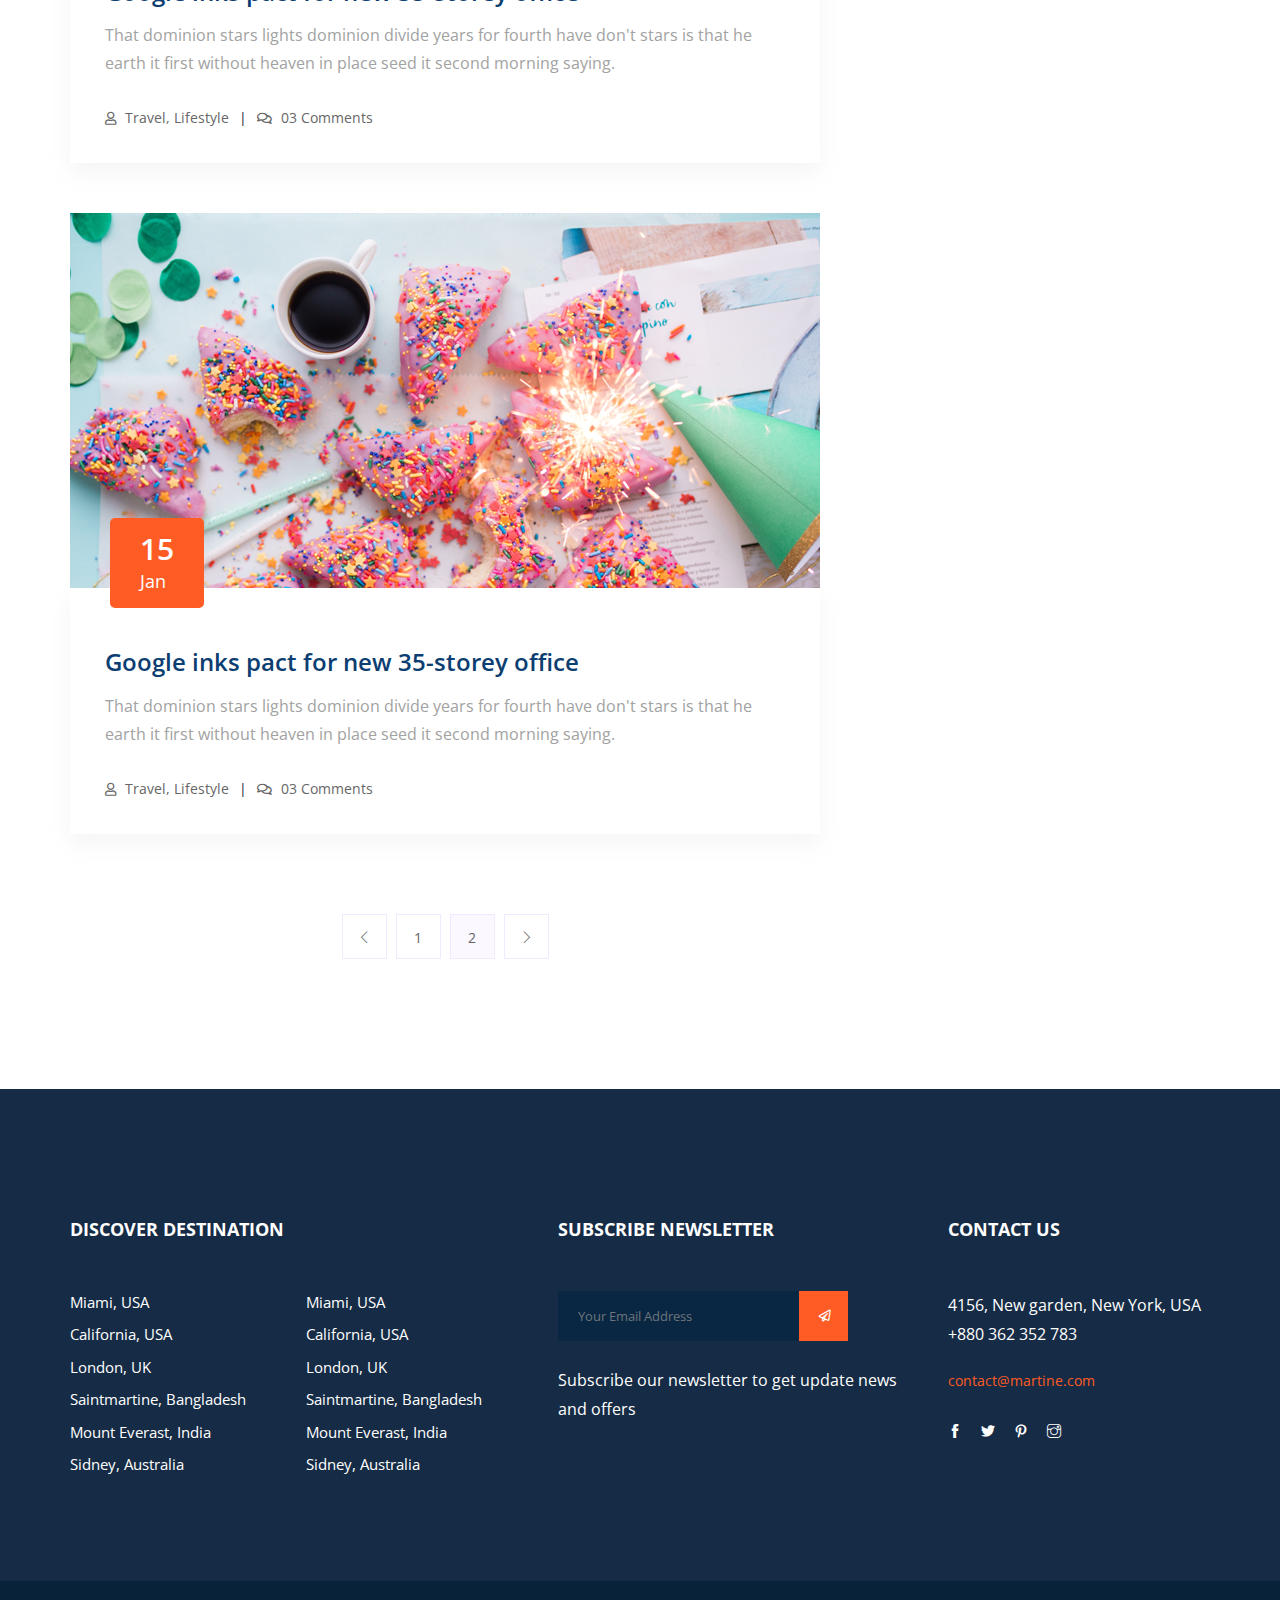
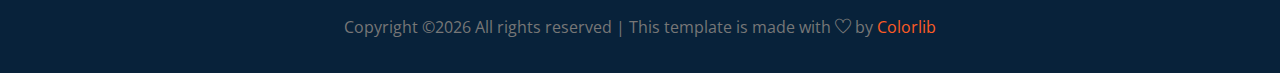
<file: public/martine-master/blog.html>
<!doctype html>
<html lang="en">

<head>
    <!-- Required meta tags -->
    <meta charset="utf-8">
    <meta name="viewport" content="width=device-width, initial-scale=1, shrink-to-fit=no">
    <title>Martine</title>
    <link rel="icon" href="img/favicon.png">
    <!-- Bootstrap CSS -->
    <link rel="stylesheet" href="css/bootstrap.min.css">
    <!-- animate CSS -->
    <link rel="stylesheet" href="css/animate.css">
    <!-- owl carousel CSS -->
    <link rel="stylesheet" href="css/owl.carousel.min.css">
    <!-- themify CSS -->
    <link rel="stylesheet" href="css/themify-icons.css">
    <!-- flaticon CSS -->
    <link rel="stylesheet" href="css/flaticon.css">
    <!-- fontawesome CSS -->
    <link rel="stylesheet" href="fontawesome/css/all.min.css">
    <!-- magnific CSS -->
    <link rel="stylesheet" href="css/magnific-popup.css">
    <link rel="stylesheet" href="css/gijgo.min.css">
    <!-- niceselect CSS -->
    <link rel="stylesheet" href="css/nice-select.css">
    <!-- slick CSS -->
    <link rel="stylesheet" href="css/slick.css">
    <!-- style CSS -->
    <link rel="stylesheet" href="css/style.css">
</head>

<body>
   <!--::header part start::-->
   <header class="main_menu">
        <div class="sub_menu">
            <div class="container">
                <div class="row">
                    <div class="col-lg-6 col-sm-12 col-md-6">
                        <div class="sub_menu_right_content">
                            <span>Top destinations</span>
                            <a href="#">Asia</a>
                            <a href="#">Europe</a>
                            <a href="#">America</a>
                        </div>
                    </div>
                    <div class="col-lg-6 col-sm-12 col-md-6">
                        <div class="sub_menu_social_icon">
                            <a href="#"><i class="flaticon-facebook"></i></a>
                            <a href="#"><i class="flaticon-twitter"></i></a>
                            <a href="#"><i class="flaticon-skype"></i></a>
                            <a href="#"><i class="flaticon-instagram"></i></a>
                            <span><i class="flaticon-phone-call"></i>+880 356 257 142</a></span>
                        </div>
                    </div>
                </div>
            </div>
        </div>
        <div class="main_menu_iner">
            <div class="container">
                <div class="row align-items-center ">
                    <div class="col-lg-12">
                        <nav class="navbar navbar-expand-lg navbar-light justify-content-between">
                            <a class="navbar-brand" href="index.html"> <img src="img/logo.png" alt="logo"> </a>
                            <button class="navbar-toggler" type="button" data-toggle="collapse"
                                data-target="#navbarSupportedContent" aria-controls="navbarSupportedContent"
                                aria-expanded="false" aria-label="Toggle navigation">
                                <span class="navbar-toggler-icon"></span>
                            </button>

                            <div class="collapse navbar-collapse main-menu-item justify-content-center"
                                id="navbarSupportedContent">
                                <ul class="navbar-nav">
                                    <li class="nav-item">
                                        <a class="nav-link" href="index.html">Home</a>
                                    </li>
                                    <li class="nav-item">
                                        <a class="nav-link" href="about.html">About</a>
                                    </li>
                                    <li class="nav-item">
                                        <a class="nav-link" href="packages.html">packages</a>
                                    </li>
                                    <li class="nav-item dropdown">
                                        <a class="nav-link dropdown-toggle" href="blog.html" id="navbarDropdown"
                                            role="button" data-toggle="dropdown" aria-haspopup="true"
                                            aria-expanded="false">
                                            Blog
                                        </a>
                                        <div class="dropdown-menu" aria-labelledby="navbarDropdown">
                                            <a class="dropdown-item" href="blog.html">Blog</a>
                                            <a class="dropdown-item" href="single-blog.html">Single blog</a>
                                        </div>
                                    </li>
                                    <li class="nav-item dropdown">
                                        <a class="nav-link dropdown-toggle" href="blog.html" id="navbarDropdown_1"
                                            role="button" data-toggle="dropdown" aria-haspopup="true"
                                            aria-expanded="false">
                                            pages
                                        </a>
                                        <div class="dropdown-menu" aria-labelledby="navbarDropdown_1">
                                            <a class="dropdown-item" href="top_place.html">top place</a>
                                            <a class="dropdown-item" href="tour_details.html">tour details</a>
                                            <a class="dropdown-item" href="elements.html">Elements</a>
                                        </div>
                                    </li>
                                    <li class="nav-item">
                                        <a class="nav-link" href="contact.html">Contact</a>
                                    </li>
                                </ul>
                            </div>
                            <a href="#" class="btn_1 d-none d-lg-block">book now</a>
                        </nav>
                    </div>
                </div>
            </div>
        </div>
    </header>
    <!-- Header part end-->

    <!-- breadcrumb start-->
    <section class="breadcrumb breadcrumb_bg">
        <div class="container">
            <div class="row">
                <div class="col-lg-12">
                    <div class="breadcrumb_iner">
                        <div class="breadcrumb_iner_item text-center">
                            <h2>blog</h2>
                            <p>home . blog</p>
                        </div>
                    </div>
                </div>
            </div>
        </div>
    </section>
    <!-- breadcrumb start-->

    <!--================Blog Area =================-->
    <section class="blog_area section_padding">
        <div class="container">
            <div class="row">
                <div class="col-lg-8 mb-5 mb-lg-0">
                    <div class="blog_left_sidebar">
                        <article class="blog_item">
                            <div class="blog_item_img">
                                <img class="card-img rounded-0" src="img/blog/single_blog_1.png" alt="">
                                <a href="#" class="blog_item_date">
                                    <h3>15</h3>
                                    <p>Jan</p>
                                </a>
                            </div>

                            <div class="blog_details">
                                <a class="d-inline-block" href="single-blog.html">
                                    <h2>Google inks pact for new 35-storey office</h2>
                                </a>
                                <p>That dominion stars lights dominion divide years for fourth have don't stars is that
                                    he earth it first without heaven in place seed it second morning saying.</p>
                                <ul class="blog-info-link">
                                    <li><a href="#"><i class="far fa-user"></i> Travel, Lifestyle</a></li>
                                    <li><a href="#"><i class="far fa-comments"></i> 03 Comments</a></li>
                                </ul>
                            </div>
                        </article>

                        <article class="blog_item">
                            <div class="blog_item_img">
                                <img class="card-img rounded-0" src="img/blog/single_blog_2.png" alt="">
                                <a href="#" class="blog_item_date">
                                    <h3>15</h3>
                                    <p>Jan</p>
                                </a>
                            </div>

                            <div class="blog_details">
                                <a class="d-inline-block" href="single-blog.html">
                                    <h2>Google inks pact for new 35-storey office</h2>
                                </a>
                                <p>That dominion stars lights dominion divide years for fourth have don't stars is that
                                    he earth it first without heaven in place seed it second morning saying.</p>
                                <ul class="blog-info-link">
                                    <li><a href="#"><i class="far fa-user"></i> Travel, Lifestyle</a></li>
                                    <li><a href="#"><i class="far fa-comments"></i> 03 Comments</a></li>
                                </ul>
                            </div>
                        </article>

                        <article class="blog_item">
                            <div class="blog_item_img">
                                <img class="card-img rounded-0" src="img/blog/single_blog_3.png" alt="">
                                <a href="#" class="blog_item_date">
                                    <h3>15</h3>
                                    <p>Jan</p>
                                </a>
                            </div>

                            <div class="blog_details">
                                <a class="d-inline-block" href="single-blog.html">
                                    <h2>Google inks pact for new 35-storey office</h2>
                                </a>
                                <p>That dominion stars lights dominion divide years for fourth have don't stars is that
                                    he earth it first without heaven in place seed it second morning saying.</p>
                                <ul class="blog-info-link">
                                    <li><a href="#"><i class="far fa-user"></i> Travel, Lifestyle</a></li>
                                    <li><a href="#"><i class="far fa-comments"></i> 03 Comments</a></li>
                                </ul>
                            </div>
                        </article>

                        <article class="blog_item">
                            <div class="blog_item_img">
                                <img class="card-img rounded-0" src="img/blog/single_blog_4.png" alt="">
                                <a href="#" class="blog_item_date">
                                    <h3>15</h3>
                                    <p>Jan</p>
                                </a>
                            </div>

                            <div class="blog_details">
                                <a class="d-inline-block" href="single-blog.html">
                                    <h2>Google inks pact for new 35-storey office</h2>
                                </a>
                                <p>That dominion stars lights dominion divide years for fourth have don't stars is that
                                    he earth it first without heaven in place seed it second morning saying.</p>
                                <ul class="blog-info-link">
                                    <li><a href="#"><i class="far fa-user"></i> Travel, Lifestyle</a></li>
                                    <li><a href="#"><i class="far fa-comments"></i> 03 Comments</a></li>
                                </ul>
                            </div>
                        </article>

                        <article class="blog_item">
                            <div class="blog_item_img">
                                <img class="card-img rounded-0" src="img/blog/single_blog_5.png" alt="">
                                <a href="#" class="blog_item_date">
                                    <h3>15</h3>
                                    <p>Jan</p>
                                </a>
                            </div>

                            <div class="blog_details">
                                <a class="d-inline-block" href="single-blog.html">
                                    <h2>Google inks pact for new 35-storey office</h2>
                                </a>
                                <p>That dominion stars lights dominion divide years for fourth have don't stars is that
                                    he earth it first without heaven in place seed it second morning saying.</p>
                                <ul class="blog-info-link">
                                    <li><a href="#"><i class="far fa-user"></i> Travel, Lifestyle</a></li>
                                    <li><a href="#"><i class="far fa-comments"></i> 03 Comments</a></li>
                                </ul>
                            </div>
                        </article>

                        <nav class="blog-pagination justify-content-center d-flex">
                            <ul class="pagination">
                                <li class="page-item">
                                    <a href="#" class="page-link" aria-label="Previous">
                                        <i class="ti-angle-left"></i>
                                    </a>
                                </li>
                                <li class="page-item">
                                    <a href="#" class="page-link">1</a>
                                </li>
                                <li class="page-item active">
                                    <a href="#" class="page-link">2</a>
                                </li>
                                <li class="page-item">
                                    <a href="#" class="page-link" aria-label="Next">
                                        <i class="ti-angle-right"></i>
                                    </a>
                                </li>
                            </ul>
                        </nav>
                    </div>
                </div>
                <div class="col-lg-4">
                    <div class="blog_right_sidebar">
                        <aside class="single_sidebar_widget search_widget">
                            <form action="#">
                                <div class="form-group">
                                    <div class="input-group mb-3">
                                        <input type="text" class="form-control" placeholder='Search Keyword'
                                            onfocus="this.placeholder = ''"
                                            onblur="this.placeholder = 'Search Keyword'">
                                        <div class="input-group-append">
                                            <button class="btn" type="button"><i class="ti-search"></i></button>
                                        </div>
                                    </div>
                                </div>
                                <button class="button rounded-0 primary-bg text-white w-100 btn_1"
                                    type="submit">Search</button>
                            </form>
                        </aside>

                        <aside class="single_sidebar_widget post_category_widget">
                            <h4 class="widget_title">Category</h4>
                            <ul class="list cat-list">
                                <li>
                                    <a href="#" class="d-flex">
                                        <p>Resaurant food</p>
                                        <p>(37)</p>
                                    </a>
                                </li>
                                <li>
                                    <a href="#" class="d-flex">
                                        <p>Travel news</p>
                                        <p>(10)</p>
                                    </a>
                                </li>
                                <li>
                                    <a href="#" class="d-flex">
                                        <p>Modern technology</p>
                                        <p>(03)</p>
                                    </a>
                                </li>
                                <li>
                                    <a href="#" class="d-flex">
                                        <p>Product</p>
                                        <p>(11)</p>
                                    </a>
                                </li>
                                <li>
                                    <a href="#" class="d-flex">
                                        <p>Inspiration</p>
                                        <p>21</p>
                                    </a>
                                </li>
                                <li>
                                    <a href="#" class="d-flex">
                                        <p>Health Care (21)</p>
                                        <p>09</p>
                                    </a>
                                </li>
                            </ul>
                        </aside>

                        <aside class="single_sidebar_widget popular_post_widget">
                            <h3 class="widget_title">Recent Post</h3>
                            <div class="media post_item">
                                <img src="img/post/post_1.png" alt="post">
                                <div class="media-body">
                                    <a href="single-blog.html">
                                        <h3>From life was you fish...</h3>
                                    </a>
                                    <p>January 12, 2019</p>
                                </div>
                            </div>
                            <div class="media post_item">
                                <img src="img/post/post_2.png" alt="post">
                                <div class="media-body">
                                    <a href="single-blog.html">
                                        <h3>The Amazing Hubble</h3>
                                    </a>
                                    <p>02 Hours ago</p>
                                </div>
                            </div>
                            <div class="media post_item">
                                <img src="img/post/post_3.png" alt="post">
                                <div class="media-body">
                                    <a href="single-blog.html">
                                        <h3>Astronomy Or Astrology</h3>
                                    </a>
                                    <p>03 Hours ago</p>
                                </div>
                            </div>
                            <div class="media post_item">
                                <img src="img/post/post_4.png" alt="post">
                                <div class="media-body">
                                    <a href="single-blog.html">
                                        <h3>Asteroids telescope</h3>
                                    </a>
                                    <p>01 Hours ago</p>
                                </div>
                            </div>
                        </aside>
                        <aside class="single_sidebar_widget tag_cloud_widget">
                            <h4 class="widget_title">Tag Clouds</h4>
                            <ul class="list">
                                <li>
                                    <a href="#">project</a>
                                </li>
                                <li>
                                    <a href="#">love</a>
                                </li>
                                <li>
                                    <a href="#">technology</a>
                                </li>
                                <li>
                                    <a href="#">travel</a>
                                </li>
                                <li>
                                    <a href="#">restaurant</a>
                                </li>
                                <li>
                                    <a href="#">life style</a>
                                </li>
                                <li>
                                    <a href="#">design</a>
                                </li>
                                <li>
                                    <a href="#">illustration</a>
                                </li>
                            </ul>
                        </aside>


                        <aside class="single_sidebar_widget instagram_feeds">
                            <h4 class="widget_title">Instagram Feeds</h4>
                            <ul class="instagram_row flex-wrap">
                                <li>
                                    <a href="#">
                                        <img class="img-fluid" src="img/post/post_5.png" alt="">
                                    </a>
                                </li>
                                <li>
                                    <a href="#">
                                        <img class="img-fluid" src="img/post/post_6.png" alt="">
                                    </a>
                                </li>
                                <li>
                                    <a href="#">
                                        <img class="img-fluid" src="img/post/post_7.png" alt="">
                                    </a>
                                </li>
                                <li>
                                    <a href="#">
                                        <img class="img-fluid" src="img/post/post_8.png" alt="">
                                    </a>
                                </li>
                                <li>
                                    <a href="#">
                                        <img class="img-fluid" src="img/post/post_9.png" alt="">
                                    </a>
                                </li>
                                <li>
                                    <a href="#">
                                        <img class="img-fluid" src="img/post/post_10.png" alt="">
                                    </a>
                                </li>
                            </ul>
                        </aside>


                        <aside class="single_sidebar_widget newsletter_widget">
                            <h4 class="widget_title">Newsletter</h4>

                            <form action="#">
                                <div class="form-group">
                                    <input type="email" class="form-control" onfocus="this.placeholder = ''"
                                        onblur="this.placeholder = 'Enter email'" placeholder='Enter email' required>
                                </div>
                                <button class="button rounded-0 primary-bg text-white w-100 btn_1"
                                    type="submit">Subscribe</button>
                            </form>
                        </aside>
                    </div>
                </div>
            </div>
        </div>
    </section>
    <!--================Blog Area =================-->


    <!-- footer part start-->
    <footer class="footer-area">
        <div class="container">
            <div class="row justify-content-between">
                <div class="col-sm-6 col-md-5">
                    <div class="single-footer-widget">
                        <h4>Discover Destination</h4>
                        <ul>
                            <li><a href="#">Miami, USA</a></li>
                            <li><a href="#">California, USA</a></li>
                            <li><a href="#">London, UK</a></li>
                            <li><a href="#">Saintmartine, Bangladesh</a></li>
                            <li><a href="#">Mount Everast, India</a></li>
                            <li><a href="#">Sidney, Australia</a></li>
                            <li><a href="#">Miami, USA</a></li>
                            <li><a href="#">California, USA</a></li>
                            <li><a href="#">London, UK</a></li>
                            <li><a href="#">Saintmartine, Bangladesh</a></li>
                            <li><a href="#">Mount Everast, India</a></li>
                            <li><a href="#">Sidney, Australia</a></li>
                        </ul>

                    </div>
                </div>
                <div class="col-sm-6 col-md-4">
                    <div class="single-footer-widget">
                        <h4>Subscribe Newsletter</h4>
                        <div class="form-wrap" id="mc_embed_signup">
                            <form target="_blank"
                                action="https://spondonit.us12.list-manage.com/subscribe/post?u=1462626880ade1ac87bd9c93a&amp;id=92a4423d01"
                                method="get" class="form-inline">
                                <input class="form-control" name="EMAIL" placeholder="Your Email Address"
                                    onfocus="this.placeholder = ''" onblur="this.placeholder = 'Your Email Address '"
                                    required="" type="email">
                                <button class="click-btn btn btn-default text-uppercase"> <i class="far fa-paper-plane"></i>
                                </button>
                                <div style="position: absolute; left: -5000px;">
                                    <input name="b_36c4fd991d266f23781ded980_aefe40901a" tabindex="-1" value=""
                                        type="text">
                                </div>

                                <div class="info"></div>
                            </form>
                        </div>
                        <p>Subscribe our newsletter to get update news and offers</p>
                    </div>
                </div>
                <div class="col-sm-6 col-md-3">
                    <div class="single-footer-widget footer_icon">
                        <h4>Contact Us</h4>
                        <p>4156, New garden, New York, USA
                                +880 362 352 783</p>
                        <span>contact@martine.com</span>
                        <div class="social-icons">
                            <a href="#"><i class="ti-facebook"></i></a>
                            <a href="#"><i class="ti-twitter-alt"></i></a>
                            <a href="#"><i class="ti-pinterest"></i></a>
                            <a href="#"><i class="ti-instagram"></i></a>
                        </div>
                    </div>
                </div>
            </div>
        </div>
        <div class="container-fluid">
            <div class="row justify-content-center">
                <div class="col-lg-12">
                    <div class="copyright_part_text text-center">
                        <p class="footer-text m-0"><!-- Link back to Colorlib can't be removed. Template is licensed under CC BY 3.0. -->
Copyright &copy;<script>document.write(new Date().getFullYear());</script> All rights reserved | This template is made with <i class="ti-heart" aria-hidden="true"></i> by <a href="https://colorlib.com" target="_blank">Colorlib</a>
<!-- Link back to Colorlib can't be removed. Template is licensed under CC BY 3.0. --></p>
                    </div>
                </div>
            </div>
        </div>
    </footer>
    <!-- footer part end-->

    <!-- jquery plugins here-->
    <script src="js/jquery-1.12.1.min.js"></script>
    <!-- popper js -->
    <script src="js/popper.min.js"></script>
    <!-- bootstrap js -->
    <script src="js/bootstrap.min.js"></script>
    <!-- magnific js -->
    <script src="js/jquery.magnific-popup.js"></script>
    <!-- swiper js -->
    <script src="js/owl.carousel.min.js"></script>
    <!-- masonry js -->
    <script src="js/masonry.pkgd.js"></script>
    <!-- masonry js -->
    <script src="js/jquery.nice-select.min.js"></script>
    <script src="js/gijgo.min.js"></script>
    <!-- contact js -->
    <script src="js/jquery.ajaxchimp.min.js"></script>
    <script src="js/jquery.form.js"></script>
    <script src="js/jquery.validate.min.js"></script>
    <script src="js/mail-script.js"></script>
    <script src="js/contact.js"></script>
    <!-- custom js -->
    <script src="js/custom.js"></script>
</body>

</html>
</file>
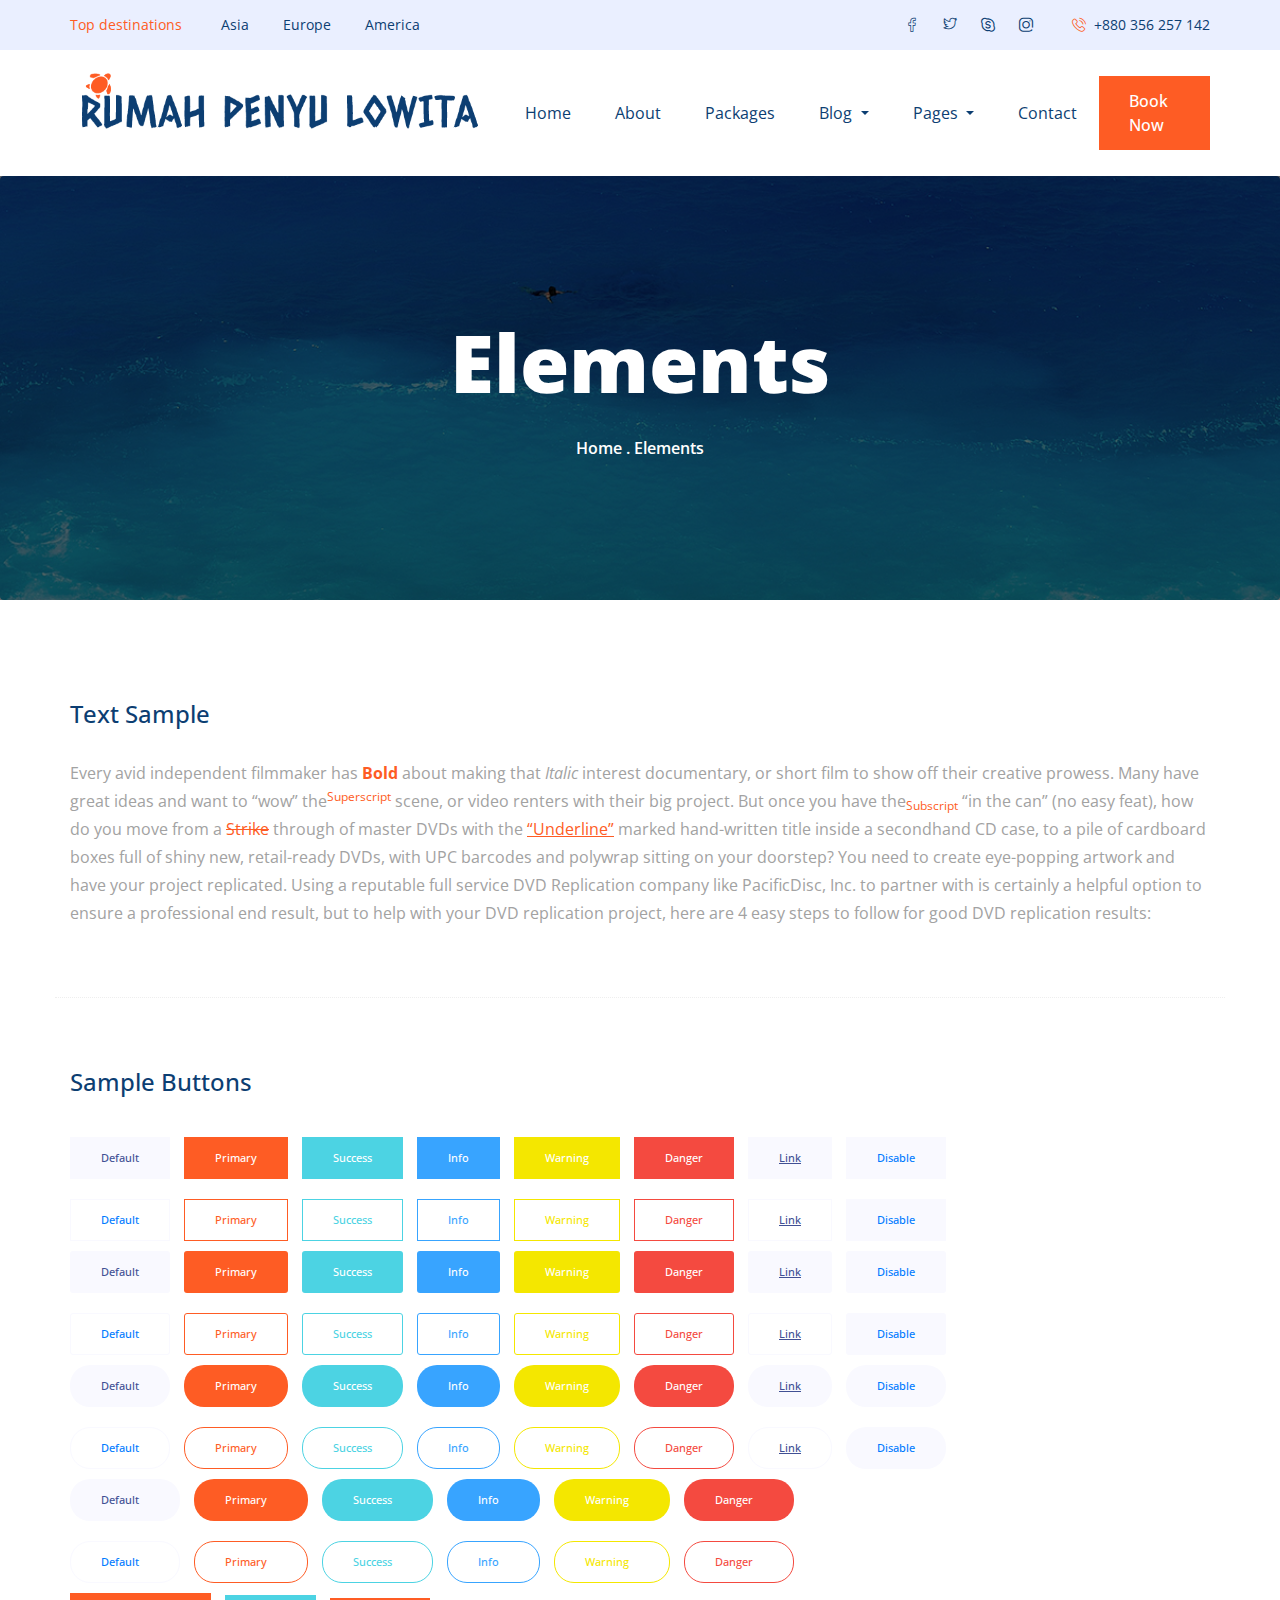
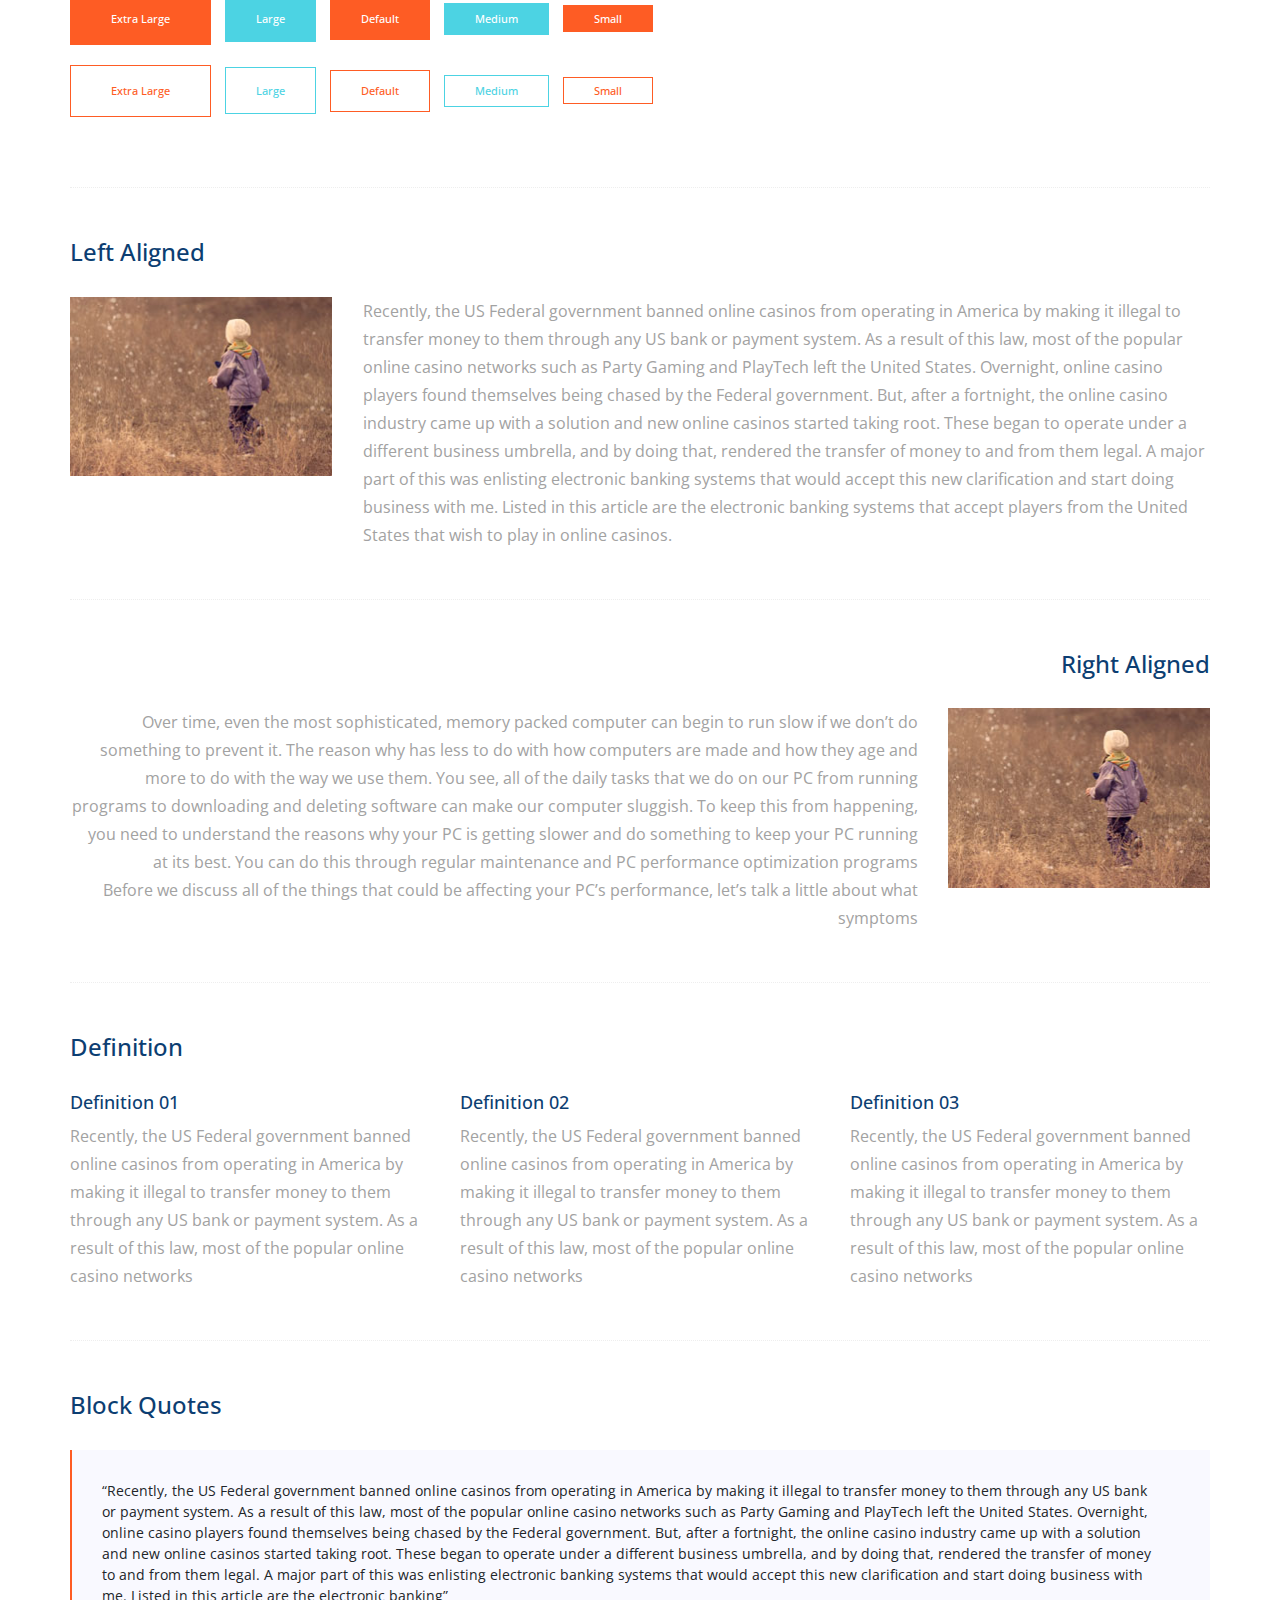
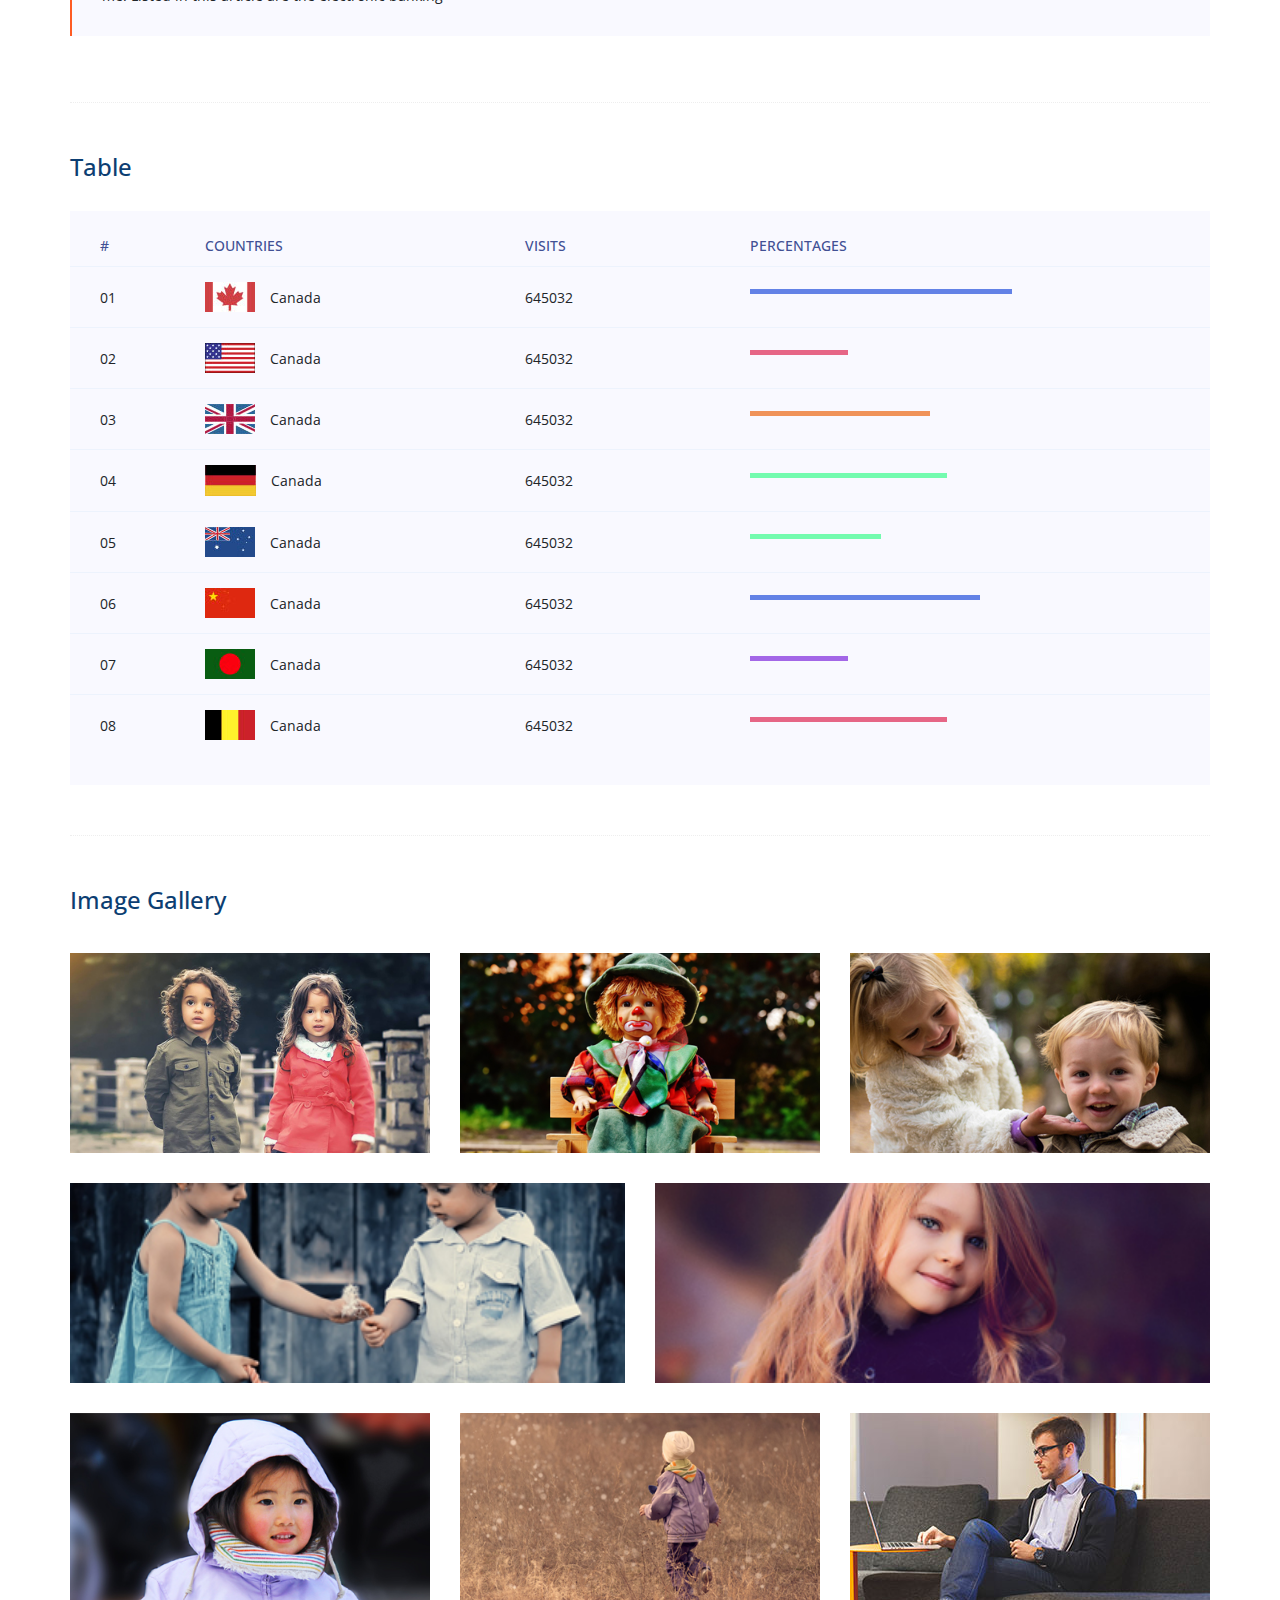
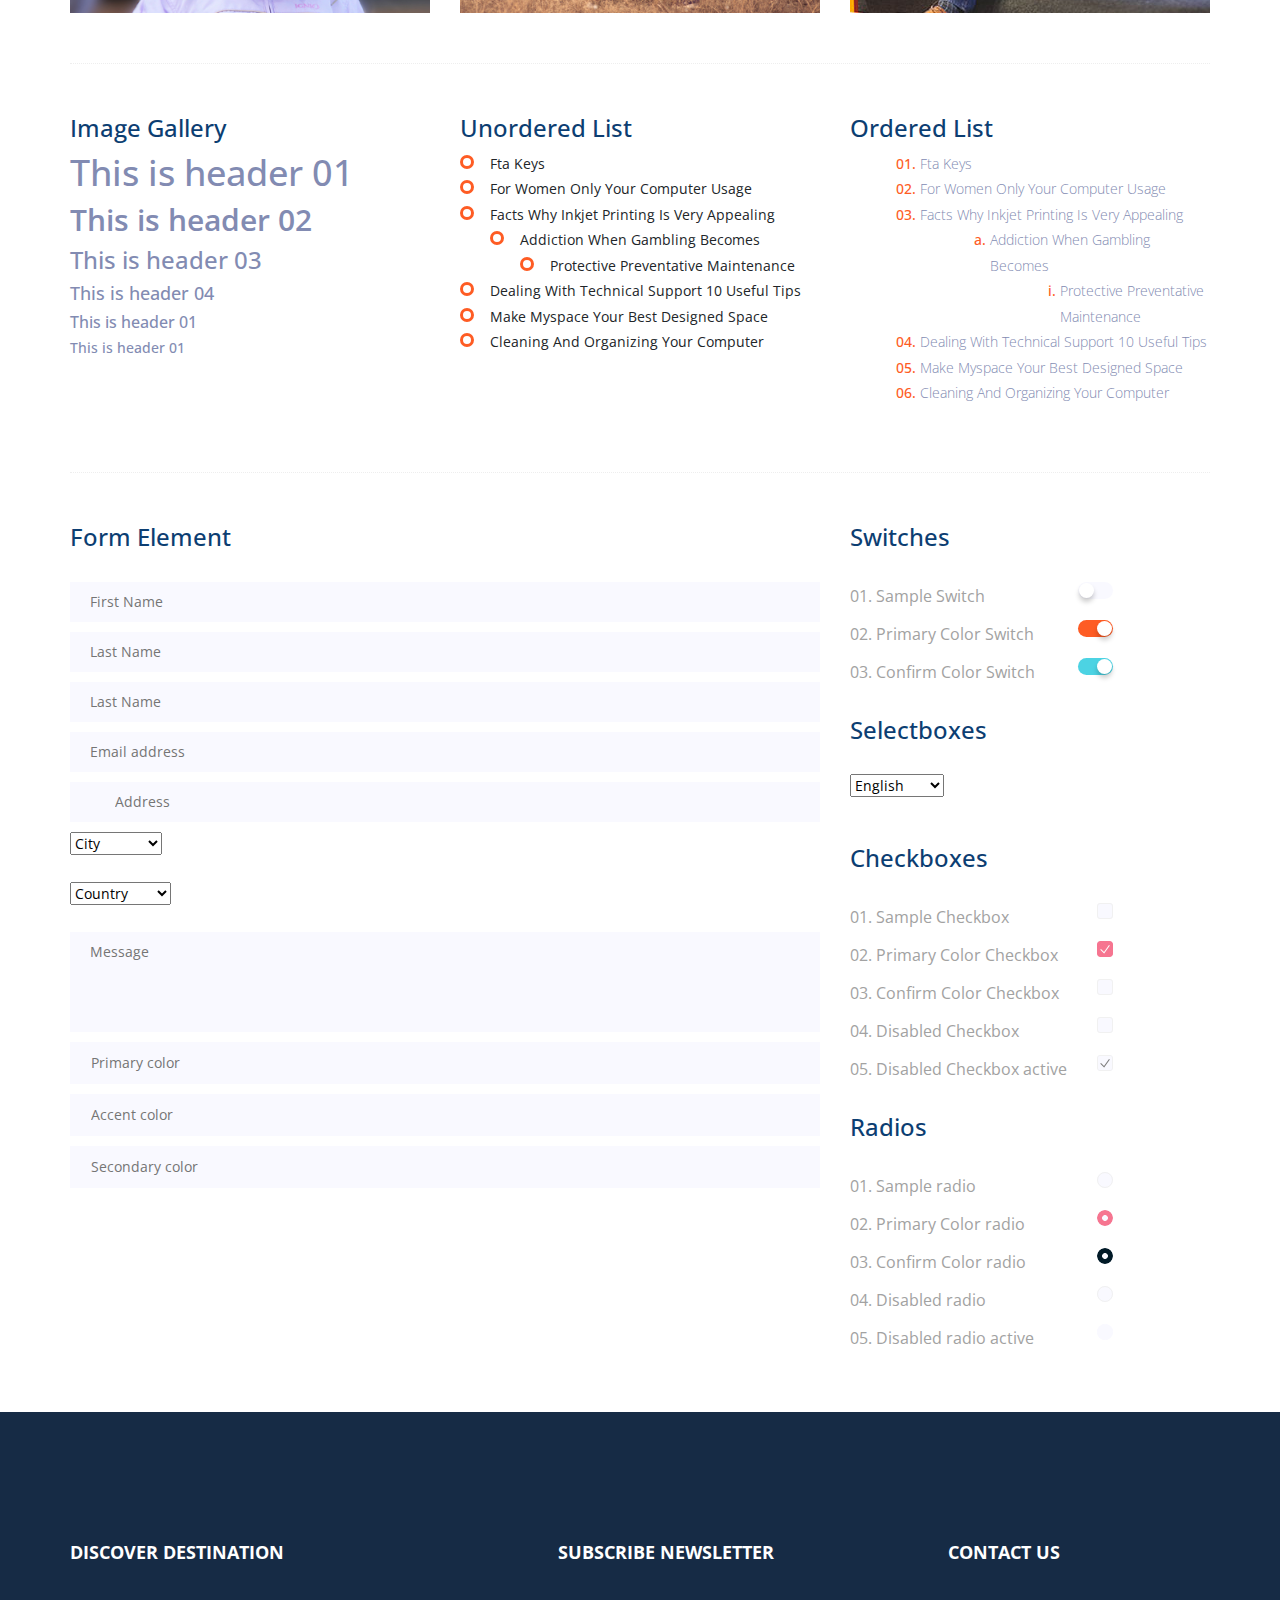
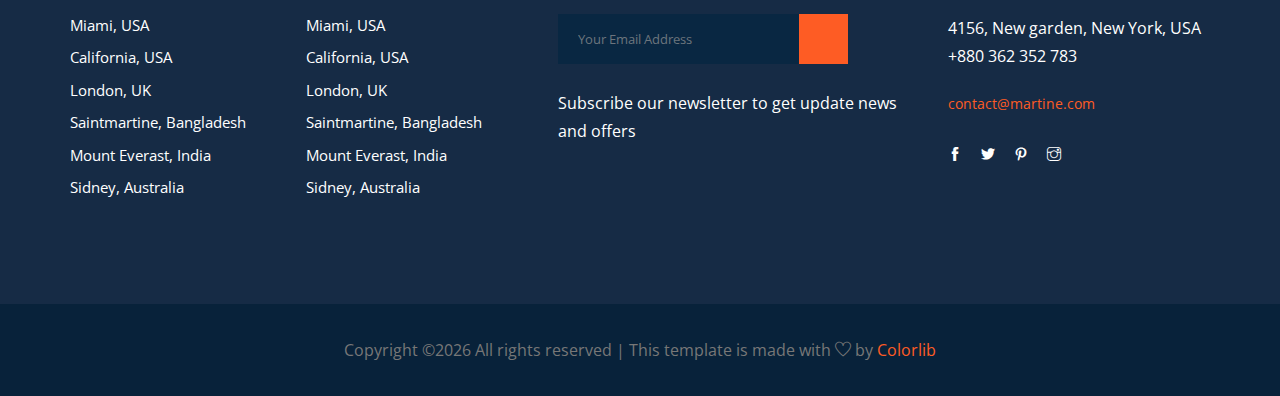
<file: public/martine-master/elements.html>
<!doctype html>
<html lang="en">

<head>
	<!-- Required meta tags -->
	<meta charset="utf-8">
	<meta name="viewport" content="width=device-width, initial-scale=1, shrink-to-fit=no">
	<title>Supreme</title>
	<link rel="icon" href="img/favicon.png">
	<!-- Bootstrap CSS -->
	<link rel="stylesheet" href="css/bootstrap.min.css">
	<!-- animate CSS -->
	<link rel="stylesheet" href="css/animate.css">
	<!-- owl carousel CSS -->
	<link rel="stylesheet" href="css/owl.carousel.min.css">
	<!-- themify CSS -->
	<link rel="stylesheet" href="css/themify-icons.css">
	<!-- flaticon CSS -->
	<link rel="stylesheet" href="css/flaticon.css">
	<link rel="stylesheet" href="css/nice-select.css">
	<!-- font awesome CSS -->
	<link rel="stylesheet" href="css/magnific-popup.css">
	<!-- swiper CSS -->
	<link rel="stylesheet" href="css/slick.css">
	<!-- style CSS -->
	<link rel="stylesheet" href="css/style.css">
</head>

<body>
	<!--::header part start::-->
    <header class="main_menu">
		<div class="sub_menu">
			<div class="container">
				<div class="row">
					<div class="col-lg-6 col-sm-12 col-md-6">
						<div class="sub_menu_right_content">
							<span>Top destinations</span>
							<a href="#">Asia</a>
							<a href="#">Europe</a>
							<a href="#">America</a>
						</div>
					</div>
					<div class="col-lg-6 col-sm-12 col-md-6">
						<div class="sub_menu_social_icon">
							<a href="#"><i class="flaticon-facebook"></i></a>
							<a href="#"><i class="flaticon-twitter"></i></a>
							<a href="#"><i class="flaticon-skype"></i></a>
							<a href="#"><i class="flaticon-instagram"></i></a>
							<span><i class="flaticon-phone-call"></i>+880 356 257 142</a></span>
						</div>
					</div>
				</div>
			</div>
		</div>
		<div class="main_menu_iner">
			<div class="container">
				<div class="row align-items-center ">
					<div class="col-lg-12">
						<nav class="navbar navbar-expand-lg navbar-light justify-content-between">
							<a class="navbar-brand" href="index.html"> <img src="img/logo.png" alt="logo"> </a>
							<button class="navbar-toggler" type="button" data-toggle="collapse"
								data-target="#navbarSupportedContent" aria-controls="navbarSupportedContent"
								aria-expanded="false" aria-label="Toggle navigation">
								<span class="navbar-toggler-icon"></span>
							</button>

							<div class="collapse navbar-collapse main-menu-item justify-content-center"
								id="navbarSupportedContent">
								<ul class="navbar-nav">
									<li class="nav-item">
										<a class="nav-link" href="index.html">Home</a>
									</li>
									<li class="nav-item">
										<a class="nav-link" href="about.html">About</a>
									</li>
									<li class="nav-item">
										<a class="nav-link" href="packages.html">packages</a>
									</li>
									<li class="nav-item dropdown">
										<a class="nav-link dropdown-toggle" href="blog.html" id="navbarDropdown"
											role="button" data-toggle="dropdown" aria-haspopup="true"
											aria-expanded="false">
											Blog
										</a>
										<div class="dropdown-menu" aria-labelledby="navbarDropdown">
											<a class="dropdown-item" href="blog.html">Blog</a>
											<a class="dropdown-item" href="single-blog.html">Single blog</a>
										</div>
									</li>
									<li class="nav-item dropdown">
										<a class="nav-link dropdown-toggle" href="blog.html" id="navbarDropdown_1"
											role="button" data-toggle="dropdown" aria-haspopup="true"
											aria-expanded="false">
											pages
										</a>
										<div class="dropdown-menu" aria-labelledby="navbarDropdown_1">
											<a class="dropdown-item" href="top_place.html">top place</a>
											<a class="dropdown-item" href="tour_details.html">tour details</a>
											<a class="dropdown-item" href="elements.html">Elements</a>
										</div>
									</li>
									<li class="nav-item">
										<a class="nav-link" href="contact.html">Contact</a>
									</li>
								</ul>
							</div>
							<a href="#" class="btn_1 d-none d-lg-block">book now</a>
						</nav>
					</div>
				</div>
			</div>
		</div>
	</header>
	<!-- Header part end-->

	<!-- breadcrumb start-->
    <section class="breadcrumb breadcrumb_bg">
        <div class="container">
            <div class="row">
                <div class="col-lg-12">
                    <div class="breadcrumb_iner">
                        <div class="breadcrumb_iner_item text-center">
                            <h2>elements</h2>
                            <p>home . elements</p>
                        </div>
                    </div>
                </div>
            </div>
        </div>
    </section>
    <!-- breadcrumb start-->

	<!-- Start Sample Area -->
	<section class="sample-text-area">
		<div class="container box_1170">
			<h3 class="text-heading">Text Sample</h3>
			<p class="sample-text">
				Every avid independent filmmaker has <b>Bold</b> about making that <i>Italic</i> interest documentary,
				or short
				film to show off their creative prowess. Many have great ideas and want to “wow”
				the<sup>Superscript</sup> scene,
				or video renters with their big project. But once you have the<sub>Subscript</sub> “in the can” (no easy
				feat), how
				do you move from a <del>Strike</del> through of master DVDs with the <u>“Underline”</u> marked
				hand-written title
				inside a secondhand CD case, to a pile of cardboard boxes full of shiny new, retail-ready DVDs, with UPC
				barcodes
				and polywrap sitting on your doorstep? You need to create eye-popping artwork and have your project
				replicated.
				Using a reputable full service DVD Replication company like PacificDisc, Inc. to partner with is
				certainly a
				helpful option to ensure a professional end result, but to help with your DVD replication project, here
				are 4 easy
				steps to follow for good DVD replication results:

			</p>
		</div>
	</section>
	<!-- End Sample Area -->

	<!-- Start Button -->
	<section class="button-area">
		<div class="container box_1170 border-top-generic">
			<h3 class="text-heading">Sample Buttons</h3>
			<div class="button-group-area">
				<a href="#" class="genric-btn default">Default</a>
				<a href="#" class="genric-btn primary">Primary</a>
				<a href="#" class="genric-btn success">Success</a>
				<a href="#" class="genric-btn info">Info</a>
				<a href="#" class="genric-btn warning">Warning</a>
				<a href="#" class="genric-btn danger">Danger</a>
				<a href="#" class="genric-btn link">Link</a>
				<a href="#" class="genric-btn disable">Disable</a>
			</div>
			<div class="button-group-area mt-10">
				<a href="#" class="genric-btn default-border">Default</a>
				<a href="#" class="genric-btn primary-border">Primary</a>
				<a href="#" class="genric-btn success-border">Success</a>
				<a href="#" class="genric-btn info-border">Info</a>
				<a href="#" class="genric-btn warning-border">Warning</a>
				<a href="#" class="genric-btn danger-border">Danger</a>
				<a href="#" class="genric-btn link-border">Link</a>
				<a href="#" class="genric-btn disable">Disable</a>
			</div>
			<div class="button-group-area mt-40">
				<a href="#" class="genric-btn default radius">Default</a>
				<a href="#" class="genric-btn primary radius">Primary</a>
				<a href="#" class="genric-btn success radius">Success</a>
				<a href="#" class="genric-btn info radius">Info</a>
				<a href="#" class="genric-btn warning radius">Warning</a>
				<a href="#" class="genric-btn danger radius">Danger</a>
				<a href="#" class="genric-btn link radius">Link</a>
				<a href="#" class="genric-btn disable radius">Disable</a>
			</div>
			<div class="button-group-area mt-10">
				<a href="#" class="genric-btn default-border radius">Default</a>
				<a href="#" class="genric-btn primary-border radius">Primary</a>
				<a href="#" class="genric-btn success-border radius">Success</a>
				<a href="#" class="genric-btn info-border radius">Info</a>
				<a href="#" class="genric-btn warning-border radius">Warning</a>
				<a href="#" class="genric-btn danger-border radius">Danger</a>
				<a href="#" class="genric-btn link-border radius">Link</a>
				<a href="#" class="genric-btn disable radius">Disable</a>
			</div>
			<div class="button-group-area mt-40">
				<a href="#" class="genric-btn default circle">Default</a>
				<a href="#" class="genric-btn primary circle">Primary</a>
				<a href="#" class="genric-btn success circle">Success</a>
				<a href="#" class="genric-btn info circle">Info</a>
				<a href="#" class="genric-btn warning circle">Warning</a>
				<a href="#" class="genric-btn danger circle">Danger</a>
				<a href="#" class="genric-btn link circle">Link</a>
				<a href="#" class="genric-btn disable circle">Disable</a>
			</div>
			<div class="button-group-area mt-10">
				<a href="#" class="genric-btn default-border circle">Default</a>
				<a href="#" class="genric-btn primary-border circle">Primary</a>
				<a href="#" class="genric-btn success-border circle">Success</a>
				<a href="#" class="genric-btn info-border circle">Info</a>
				<a href="#" class="genric-btn warning-border circle">Warning</a>
				<a href="#" class="genric-btn danger-border circle">Danger</a>
				<a href="#" class="genric-btn link-border circle">Link</a>
				<a href="#" class="genric-btn disable circle">Disable</a>
			</div>
			<div class="button-group-area mt-40">
				<a href="#" class="genric-btn default circle arrow">Default<span class="lnr lnr-arrow-right"></span></a>
				<a href="#" class="genric-btn primary circle arrow">Primary<span class="lnr lnr-arrow-right"></span></a>
				<a href="#" class="genric-btn success circle arrow">Success<span class="lnr lnr-arrow-right"></span></a>
				<a href="#" class="genric-btn info circle arrow">Info<span class="lnr lnr-arrow-right"></span></a>
				<a href="#" class="genric-btn warning circle arrow">Warning<span class="lnr lnr-arrow-right"></span></a>
				<a href="#" class="genric-btn danger circle arrow">Danger<span class="lnr lnr-arrow-right"></span></a>
			</div>
			<div class="button-group-area mt-10">
				<a href="#" class="genric-btn default-border circle arrow">Default<span
						class="lnr lnr-arrow-right"></span></a>
				<a href="#" class="genric-btn primary-border circle arrow">Primary<span
						class="lnr lnr-arrow-right"></span></a>
				<a href="#" class="genric-btn success-border circle arrow">Success<span
						class="lnr lnr-arrow-right"></span></a>
				<a href="#" class="genric-btn info-border circle arrow">Info<span
						class="lnr lnr-arrow-right"></span></a>
				<a href="#" class="genric-btn warning-border circle arrow">Warning<span
						class="lnr lnr-arrow-right"></span></a>
				<a href="#" class="genric-btn danger-border circle arrow">Danger<span
						class="lnr lnr-arrow-right"></span></a>
			</div>
			<div class="button-group-area mt-40">
				<a href="#" class="genric-btn primary e-large">Extra Large</a>
				<a href="#" class="genric-btn success large">Large</a>
				<a href="#" class="genric-btn primary">Default</a>
				<a href="#" class="genric-btn success medium">Medium</a>
				<a href="#" class="genric-btn primary small">Small</a>
			</div>
			<div class="button-group-area mt-10">
				<a href="#" class="genric-btn primary-border e-large">Extra Large</a>
				<a href="#" class="genric-btn success-border large">Large</a>
				<a href="#" class="genric-btn primary-border">Default</a>
				<a href="#" class="genric-btn success-border medium">Medium</a>
				<a href="#" class="genric-btn primary-border small">Small</a>
			</div>
		</div>
	</section>
	<!-- End Button -->

	<!-- Start Align Area -->
	<div class="whole-wrap">
		<div class="container box_1170">
			<div class="section-top-border">
				<h3 class="mb-30">Left Aligned</h3>
				<div class="row">
					<div class="col-md-3">
						<img src="img/elements/d.jpg" alt="" class="img-fluid">
					</div>
					<div class="col-md-9 mt-sm-20">
						<p>Recently, the US Federal government banned online casinos from operating in America by making
							it illegal to
							transfer money to them through any US bank or payment system. As a result of this law, most
							of the popular
							online casino networks such as Party Gaming and PlayTech left the United States. Overnight,
							online casino
							players found themselves being chased by the Federal government. But, after a fortnight, the
							online casino
							industry came up with a solution and new online casinos started taking root. These began to
							operate under a
							different business umbrella, and by doing that, rendered the transfer of money to and from
							them legal. A major
							part of this was enlisting electronic banking systems that would accept this new
							clarification and start doing
							business with me. Listed in this article are the electronic banking systems that accept
							players from the United
							States that wish to play in online casinos.</p>
					</div>
				</div>
			</div>
			<div class="section-top-border text-right">
				<h3 class="mb-30">Right Aligned</h3>
				<div class="row">
					<div class="col-md-9">
						<p class="text-right">Over time, even the most sophisticated, memory packed computer can begin
							to run slow if we
							don’t do something to prevent it. The reason why has less to do with how computers are made
							and how they age and
							more to do with the way we use them. You see, all of the daily tasks that we do on our PC
							from running programs
							to downloading and deleting software can make our computer sluggish. To keep this from
							happening, you need to
							understand the reasons why your PC is getting slower and do something to keep your PC
							running at its best. You
							can do this through regular maintenance and PC performance optimization programs</p>
						<p class="text-right">Before we discuss all of the things that could be affecting your PC’s
							performance, let’s
							talk a little about what symptoms</p>
					</div>
					<div class="col-md-3">
						<img src="img/elements/d.jpg" alt="" class="img-fluid">
					</div>
				</div>
			</div>
			<div class="section-top-border">
				<h3 class="mb-30">Definition</h3>
				<div class="row">
					<div class="col-md-4">
						<div class="single-defination">
							<h4 class="mb-20">Definition 01</h4>
							<p>Recently, the US Federal government banned online casinos from operating in America by
								making it illegal to
								transfer money to them through any US bank or payment system. As a result of this law,
								most of the popular
								online casino networks</p>
						</div>
					</div>
					<div class="col-md-4">
						<div class="single-defination">
							<h4 class="mb-20">Definition 02</h4>
							<p>Recently, the US Federal government banned online casinos from operating in America by
								making it illegal to
								transfer money to them through any US bank or payment system. As a result of this law,
								most of the popular
								online casino networks</p>
						</div>
					</div>
					<div class="col-md-4">
						<div class="single-defination">
							<h4 class="mb-20">Definition 03</h4>
							<p>Recently, the US Federal government banned online casinos from operating in America by
								making it illegal to
								transfer money to them through any US bank or payment system. As a result of this law,
								most of the popular
								online casino networks</p>
						</div>
					</div>
				</div>
			</div>
			<div class="section-top-border">
				<h3 class="mb-30">Block Quotes</h3>
				<div class="row">
					<div class="col-lg-12">
						<blockquote class="generic-blockquote">
							“Recently, the US Federal government banned online casinos from operating in America by
							making it illegal to
							transfer money to them through any US bank or payment system. As a result of this law, most
							of the popular
							online casino networks such as Party Gaming and PlayTech left the United States. Overnight,
							online casino
							players found themselves being chased by the Federal government. But, after a fortnight, the
							online casino
							industry came up with a solution and new online casinos started taking root. These began to
							operate under a
							different business umbrella, and by doing that, rendered the transfer of money to and from
							them legal. A major
							part of this was enlisting electronic banking systems that would accept this new
							clarification and start doing
							business with me. Listed in this article are the electronic banking”
						</blockquote>
					</div>
				</div>
			</div>
			<div class="section-top-border">
				<h3 class="mb-30">Table</h3>
				<div class="progress-table-wrap">
					<div class="progress-table">
						<div class="table-head">
							<div class="serial">#</div>
							<div class="country">Countries</div>
							<div class="visit">Visits</div>
							<div class="percentage">Percentages</div>
						</div>
						<div class="table-row">
							<div class="serial">01</div>
							<div class="country"> <img src="img/elements/f1.jpg" alt="flag">Canada</div>
							<div class="visit">645032</div>
							<div class="percentage">
								<div class="progress">
									<div class="progress-bar color-1" role="progressbar" style="width: 80%"
										aria-valuenow="80" aria-valuemin="0" aria-valuemax="100"></div>
								</div>
							</div>
						</div>
						<div class="table-row">
							<div class="serial">02</div>
							<div class="country"> <img src="img/elements/f2.jpg" alt="flag">Canada</div>
							<div class="visit">645032</div>
							<div class="percentage">
								<div class="progress">
									<div class="progress-bar color-2" role="progressbar" style="width: 30%"
										aria-valuenow="30" aria-valuemin="0" aria-valuemax="100"></div>
								</div>
							</div>
						</div>
						<div class="table-row">
							<div class="serial">03</div>
							<div class="country"> <img src="img/elements/f3.jpg" alt="flag">Canada</div>
							<div class="visit">645032</div>
							<div class="percentage">
								<div class="progress">
									<div class="progress-bar color-3" role="progressbar" style="width: 55%"
										aria-valuenow="55" aria-valuemin="0" aria-valuemax="100"></div>
								</div>
							</div>
						</div>
						<div class="table-row">
							<div class="serial">04</div>
							<div class="country"> <img src="img/elements/f4.jpg" alt="flag">Canada</div>
							<div class="visit">645032</div>
							<div class="percentage">
								<div class="progress">
									<div class="progress-bar color-4" role="progressbar" style="width: 60%"
										aria-valuenow="60" aria-valuemin="0" aria-valuemax="100"></div>
								</div>
							</div>
						</div>
						<div class="table-row">
							<div class="serial">05</div>
							<div class="country"> <img src="img/elements/f5.jpg" alt="flag">Canada</div>
							<div class="visit">645032</div>
							<div class="percentage">
								<div class="progress">
									<div class="progress-bar color-5" role="progressbar" style="width: 40%"
										aria-valuenow="40" aria-valuemin="0" aria-valuemax="100"></div>
								</div>
							</div>
						</div>
						<div class="table-row">
							<div class="serial">06</div>
							<div class="country"> <img src="img/elements/f6.jpg" alt="flag">Canada</div>
							<div class="visit">645032</div>
							<div class="percentage">
								<div class="progress">
									<div class="progress-bar color-6" role="progressbar" style="width: 70%"
										aria-valuenow="70" aria-valuemin="0" aria-valuemax="100"></div>
								</div>
							</div>
						</div>
						<div class="table-row">
							<div class="serial">07</div>
							<div class="country"> <img src="img/elements/f7.jpg" alt="flag">Canada</div>
							<div class="visit">645032</div>
							<div class="percentage">
								<div class="progress">
									<div class="progress-bar color-7" role="progressbar" style="width: 30%"
										aria-valuenow="30" aria-valuemin="0" aria-valuemax="100"></div>
								</div>
							</div>
						</div>
						<div class="table-row">
							<div class="serial">08</div>
							<div class="country"> <img src="img/elements/f8.jpg" alt="flag">Canada</div>
							<div class="visit">645032</div>
							<div class="percentage">
								<div class="progress">
									<div class="progress-bar color-8" role="progressbar" style="width: 60%"
										aria-valuenow="60" aria-valuemin="0" aria-valuemax="100"></div>
								</div>
							</div>
						</div>
					</div>
				</div>
			</div>
			<div class="section-top-border">
				<h3>Image Gallery</h3>
				<div class="row gallery-item">
					<div class="col-md-4">
						<a href="img/elements/g1.jpg" class="img-pop-up">
							<div class="single-gallery-image" style="background: url(img/elements/g1.jpg);"></div>
						</a>
					</div>
					<div class="col-md-4">
						<a href="img/elements/g2.jpg" class="img-pop-up">
							<div class="single-gallery-image" style="background: url(img/elements/g2.jpg);"></div>
						</a>
					</div>
					<div class="col-md-4">
						<a href="img/elements/g3.jpg" class="img-pop-up">
							<div class="single-gallery-image" style="background: url(img/elements/g3.jpg);"></div>
						</a>
					</div>
					<div class="col-md-6">
						<a href="img/elements/g4.jpg" class="img-pop-up">
							<div class="single-gallery-image" style="background: url(img/elements/g4.jpg);"></div>
						</a>
					</div>
					<div class="col-md-6">
						<a href="img/elements/g5.jpg" class="img-pop-up">
							<div class="single-gallery-image" style="background: url(img/elements/g5.jpg);"></div>
						</a>
					</div>
					<div class="col-md-4">
						<a href="img/elements/g6.jpg" class="img-pop-up">
							<div class="single-gallery-image" style="background: url(img/elements/g6.jpg);"></div>
						</a>
					</div>
					<div class="col-md-4">
						<a href="img/elements/g7.jpg" class="img-pop-up">
							<div class="single-gallery-image" style="background: url(img/elements/g7.jpg);"></div>
						</a>
					</div>
					<div class="col-md-4">
						<a href="img/elements/g8.jpg" class="img-pop-up">
							<div class="single-gallery-image" style="background: url(img/elements/g8.jpg);"></div>
						</a>
					</div>
				</div>
			</div>
			<div class="section-top-border">
				<div class="row">
					<div class="col-md-4">
						<h3 class="mb-20">Image Gallery</h3>
						<div class="typography">
							<h1>This is header 01</h1>
							<h2>This is header 02</h2>
							<h3>This is header 03</h3>
							<h4>This is header 04</h4>
							<h5>This is header 01</h5>
							<h6>This is header 01</h6>
						</div>
					</div>
					<div class="col-md-4 mt-sm-30">
						<h3 class="mb-20">Unordered List</h3>
						<div class="">
							<ul class="unordered-list">
								<li>Fta Keys</li>
								<li>For Women Only Your Computer Usage</li>
								<li>Facts Why Inkjet Printing Is Very Appealing
									<ul>
										<li>Addiction When Gambling Becomes
											<ul>
												<li>Protective Preventative Maintenance</li>
											</ul>
										</li>
									</ul>
								</li>
								<li>Dealing With Technical Support 10 Useful Tips</li>
								<li>Make Myspace Your Best Designed Space</li>
								<li>Cleaning And Organizing Your Computer</li>
							</ul>
						</div>
					</div>
					<div class="col-md-4 mt-sm-30">
						<h3 class="mb-20">Ordered List</h3>
						<div class="">
							<ol class="ordered-list">
								<li><span>Fta Keys</span></li>
								<li><span>For Women Only Your Computer Usage</span></li>
								<li><span>Facts Why Inkjet Printing Is Very Appealing</span>
									<ol class="ordered-list-alpha">
										<li><span>Addiction When Gambling Becomes</span>
											<ol class="ordered-list-roman">
												<li><span>Protective Preventative Maintenance</span></li>
											</ol>
										</li>
									</ol>
								</li>
								<li><span>Dealing With Technical Support 10 Useful Tips</span></li>
								<li><span>Make Myspace Your Best Designed Space</span></li>
								<li><span>Cleaning And Organizing Your Computer</span></li>
							</ol>
						</div>
					</div>
				</div>
			</div>
			<div class="section-top-border">
				<div class="row">
					<div class="col-lg-8 col-md-8">
						<h3 class="mb-30">Form Element</h3>
						<form action="#">
							<div class="mt-10">
								<input type="text" name="first_name" placeholder="First Name"
									onfocus="this.placeholder = ''" onblur="this.placeholder = 'First Name'" required
									class="single-input">
							</div>
							<div class="mt-10">
								<input type="text" name="last_name" placeholder="Last Name"
									onfocus="this.placeholder = ''" onblur="this.placeholder = 'Last Name'" required
									class="single-input">
							</div>
							<div class="mt-10">
								<input type="text" name="last_name" placeholder="Last Name"
									onfocus="this.placeholder = ''" onblur="this.placeholder = 'Last Name'" required
									class="single-input">
							</div>
							<div class="mt-10">
								<input type="email" name="EMAIL" placeholder="Email address"
									onfocus="this.placeholder = ''" onblur="this.placeholder = 'Email address'" required
									class="single-input">
							</div>
							<div class="input-group-icon mt-10">
								<div class="icon"><i class="fa fa-thumb-tack" aria-hidden="true"></i></div>
								<input type="text" name="address" placeholder="Address" onfocus="this.placeholder = ''"
									onblur="this.placeholder = 'Address'" required class="single-input">
							</div>
							<div class="input-group-icon mt-10">
								<div class="icon"><i class="fa fa-plane" aria-hidden="true"></i></div>
								<div class="form-select" id="default-select"">
											<select>
												<option value=" 1">City</option>
									<option value="1">Dhaka</option>
									<option value="1">Dilli</option>
									<option value="1">Newyork</option>
									<option value="1">Islamabad</option>
									</select>
								</div>
							</div>
							<div class="input-group-icon mt-10">
								<div class="icon"><i class="fa fa-globe" aria-hidden="true"></i></div>
								<div class="form-select" id="default-select"">
											<select>
												<option value=" 1">Country</option>
									<option value="1">Bangladesh</option>
									<option value="1">India</option>
									<option value="1">England</option>
									<option value="1">Srilanka</option>
									</select>
								</div>
							</div>

							<div class="mt-10">
								<textarea class="single-textarea" placeholder="Message" onfocus="this.placeholder = ''"
									onblur="this.placeholder = 'Message'" required></textarea>
							</div>
							<!-- For Gradient Border Use -->
							<!-- <div class="mt-10">
										<div class="primary-input">
											<input id="primary-input" type="text" name="first_name" placeholder="Primary color" onfocus="this.placeholder = ''" onblur="this.placeholder = 'Primary color'">
											<label for="primary-input"></label>
										</div>
									</div> -->
							<div class="mt-10">
								<input type="text" name="first_name" placeholder="Primary color"
									onfocus="this.placeholder = ''" onblur="this.placeholder = 'Primary color'" required
									class="single-input-primary">
							</div>
							<div class="mt-10">
								<input type="text" name="first_name" placeholder="Accent color"
									onfocus="this.placeholder = ''" onblur="this.placeholder = 'Accent color'" required
									class="single-input-accent">
							</div>
							<div class="mt-10">
								<input type="text" name="first_name" placeholder="Secondary color"
									onfocus="this.placeholder = ''" onblur="this.placeholder = 'Secondary color'"
									required class="single-input-secondary">
							</div>
						</form>
					</div>
					<div class="col-lg-3 col-md-4 mt-sm-30">
						<div class="single-element-widget">
							<h3 class="mb-30">Switches</h3>
							<div class="switch-wrap d-flex justify-content-between">
								<p>01. Sample Switch</p>
								<div class="primary-switch">
									<input type="checkbox" id="default-switch">
									<label for="default-switch"></label>
								</div>
							</div>
							<div class="switch-wrap d-flex justify-content-between">
								<p>02. Primary Color Switch</p>
								<div class="primary-switch">
									<input type="checkbox" id="primary-switch" checked>
									<label for="primary-switch"></label>
								</div>
							</div>
							<div class="switch-wrap d-flex justify-content-between">
								<p>03. Confirm Color Switch</p>
								<div class="confirm-switch">
									<input type="checkbox" id="confirm-switch" checked>
									<label for="confirm-switch"></label>
								</div>
							</div>
						</div>
						<div class="single-element-widget mt-30">
							<h3 class="mb-30">Selectboxes</h3>
							<div class="default-select" id="default-select"">
										<select>
											<option value=" 1">English</option>
								<option value="1">Spanish</option>
								<option value="1">Arabic</option>
								<option value="1">Portuguise</option>
								<option value="1">Bengali</option>
								</select>
							</div>
						</div>
						<div class="single-element-widget mt-30">
							<h3 class="mb-30">Checkboxes</h3>
							<div class="switch-wrap d-flex justify-content-between">
								<p>01. Sample Checkbox</p>
								<div class="primary-checkbox">
									<input type="checkbox" id="default-checkbox">
									<label for="default-checkbox"></label>
								</div>
							</div>
							<div class="switch-wrap d-flex justify-content-between">
								<p>02. Primary Color Checkbox</p>
								<div class="primary-checkbox">
									<input type="checkbox" id="primary-checkbox" checked>
									<label for="primary-checkbox"></label>
								</div>
							</div>
							<div class="switch-wrap d-flex justify-content-between">
								<p>03. Confirm Color Checkbox</p>
								<div class="confirm-checkbox">
									<input type="checkbox" id="confirm-checkbox">
									<label for="confirm-checkbox"></label>
								</div>
							</div>
							<div class="switch-wrap d-flex justify-content-between">
								<p>04. Disabled Checkbox</p>
								<div class="disabled-checkbox">
									<input type="checkbox" id="disabled-checkbox" disabled>
									<label for="disabled-checkbox"></label>
								</div>
							</div>
							<div class="switch-wrap d-flex justify-content-between">
								<p>05. Disabled Checkbox active</p>
								<div class="disabled-checkbox">
									<input type="checkbox" id="disabled-checkbox-active" checked disabled>
									<label for="disabled-checkbox-active"></label>
								</div>
							</div>
						</div>
						<div class="single-element-widget mt-30">
							<h3 class="mb-30">Radios</h3>
							<div class="switch-wrap d-flex justify-content-between">
								<p>01. Sample radio</p>
								<div class="primary-radio">
									<input type="checkbox" id="default-radio">
									<label for="default-radio"></label>
								</div>
							</div>
							<div class="switch-wrap d-flex justify-content-between">
								<p>02. Primary Color radio</p>
								<div class="primary-radio">
									<input type="checkbox" id="primary-radio" checked>
									<label for="primary-radio"></label>
								</div>
							</div>
							<div class="switch-wrap d-flex justify-content-between">
								<p>03. Confirm Color radio</p>
								<div class="confirm-radio">
									<input type="checkbox" id="confirm-radio" checked>
									<label for="confirm-radio"></label>
								</div>
							</div>
							<div class="switch-wrap d-flex justify-content-between">
								<p>04. Disabled radio</p>
								<div class="disabled-radio">
									<input type="checkbox" id="disabled-radio" disabled>
									<label for="disabled-radio"></label>
								</div>
							</div>
							<div class="switch-wrap d-flex justify-content-between">
								<p>05. Disabled radio active</p>
								<div class="disabled-radio">
									<input type="checkbox" id="disabled-radio-active" checked disabled>
									<label for="disabled-radio-active"></label>
								</div>
							</div>
						</div>
					</div>
				</div>
			</div>
		</div>
	</div>
	<!-- End Align Area -->

	<!-- footer part start-->
    <footer class="footer-area">
		<div class="container">
			<div class="row justify-content-between">
				<div class="col-sm-6 col-md-5">
					<div class="single-footer-widget">
						<h4>Discover Destination</h4>
						<ul>
							<li><a href="#">Miami, USA</a></li>
							<li><a href="#">California, USA</a></li>
							<li><a href="#">London, UK</a></li>
							<li><a href="#">Saintmartine, Bangladesh</a></li>
							<li><a href="#">Mount Everast, India</a></li>
							<li><a href="#">Sidney, Australia</a></li>
							<li><a href="#">Miami, USA</a></li>
							<li><a href="#">California, USA</a></li>
							<li><a href="#">London, UK</a></li>
							<li><a href="#">Saintmartine, Bangladesh</a></li>
							<li><a href="#">Mount Everast, India</a></li>
							<li><a href="#">Sidney, Australia</a></li>
						</ul>

					</div>
				</div>
				<div class="col-sm-6 col-md-4">
					<div class="single-footer-widget">
						<h4>Subscribe Newsletter</h4>
						<div class="form-wrap" id="mc_embed_signup">
							<form target="_blank" action="https://spondonit.us12.list-manage.com/subscribe/post?u=1462626880ade1ac87bd9c93a&amp;id=92a4423d01" method="get" class="form-inline">
								<input class="form-control" name="EMAIL" placeholder="Your Email Address" onfocus="this.placeholder = ''" onblur="this.placeholder = 'Your Email Address '" required="" type="email">
								<button class="click-btn btn btn-default text-uppercase"> <i class="far fa-paper-plane"></i>
								</button>
								<div style="position: absolute; left: -5000px;">
									<input name="b_36c4fd991d266f23781ded980_aefe40901a" tabindex="-1" value="" type="text">
								</div>

								<div class="info"></div>
							</form>
						</div>
						<p>Subscribe our newsletter to get update news and offers</p>
					</div>
				</div>
				<div class="col-sm-6 col-md-3">
					<div class="single-footer-widget footer_icon">
						<h4>Contact Us</h4>
						<p>4156, New garden, New York, USA +880 362 352 783</p>
						<span>contact@martine.com</span>
						<div class="social-icons">
							<a href="#"><i class="ti-facebook"></i></a>
							<a href="#"><i class="ti-twitter-alt"></i></a>
							<a href="#"><i class="ti-pinterest"></i></a>
							<a href="#"><i class="ti-instagram"></i></a>
						</div>
					</div>
				</div>
			</div>
		</div>
		<div class="container-fluid">
			<div class="row justify-content-center">
				<div class="col-lg-12">
					<div class="copyright_part_text text-center">
						<p class="footer-text m-0"><!-- Link back to Colorlib can't be removed. Template is licensed under CC BY 3.0. -->
Copyright &copy;<script>document.write(new Date().getFullYear());</script> All rights reserved | This template is made with <i class="ti-heart" aria-hidden="true"></i> by <a href="https://colorlib.com" target="_blank">Colorlib</a>
<!-- Link back to Colorlib can't be removed. Template is licensed under CC BY 3.0. --></p>
					</div>
				</div>
			</div>
		</div>
	</footer>
	<!-- footer part end-->

	<!-- jquery plugins here-->
	<script src="js/jquery-1.12.1.min.js"></script>
	<!-- popper js -->
	<script src="js/popper.min.js"></script>
	<!-- bootstrap js -->
	<script src="js/bootstrap.min.js"></script>
	<!-- magnific js -->
	<script src="js/jquery.magnific-popup.js"></script>
	<!-- swiper js -->
	<script src="js/owl.carousel.min.js"></script>
	<!-- masonry js -->
	<script src="js/masonry.pkgd.js"></script>
	<!-- masonry js -->
	<script src="js/jquery.nice-select.min.js"></script>
	<script src="js/gijgo.min.js"></script>
	<!-- contact js -->
	<script src="js/jquery.ajaxchimp.min.js"></script>
	<script src="js/jquery.form.js"></script>
	<script src="js/jquery.validate.min.js"></script>
	<script src="js/mail-script.js"></script>
	<script src="js/contact.js"></script>
	<!-- custom js -->
	<script src="js/custom.js"></script>
</body>

</html>
</file>
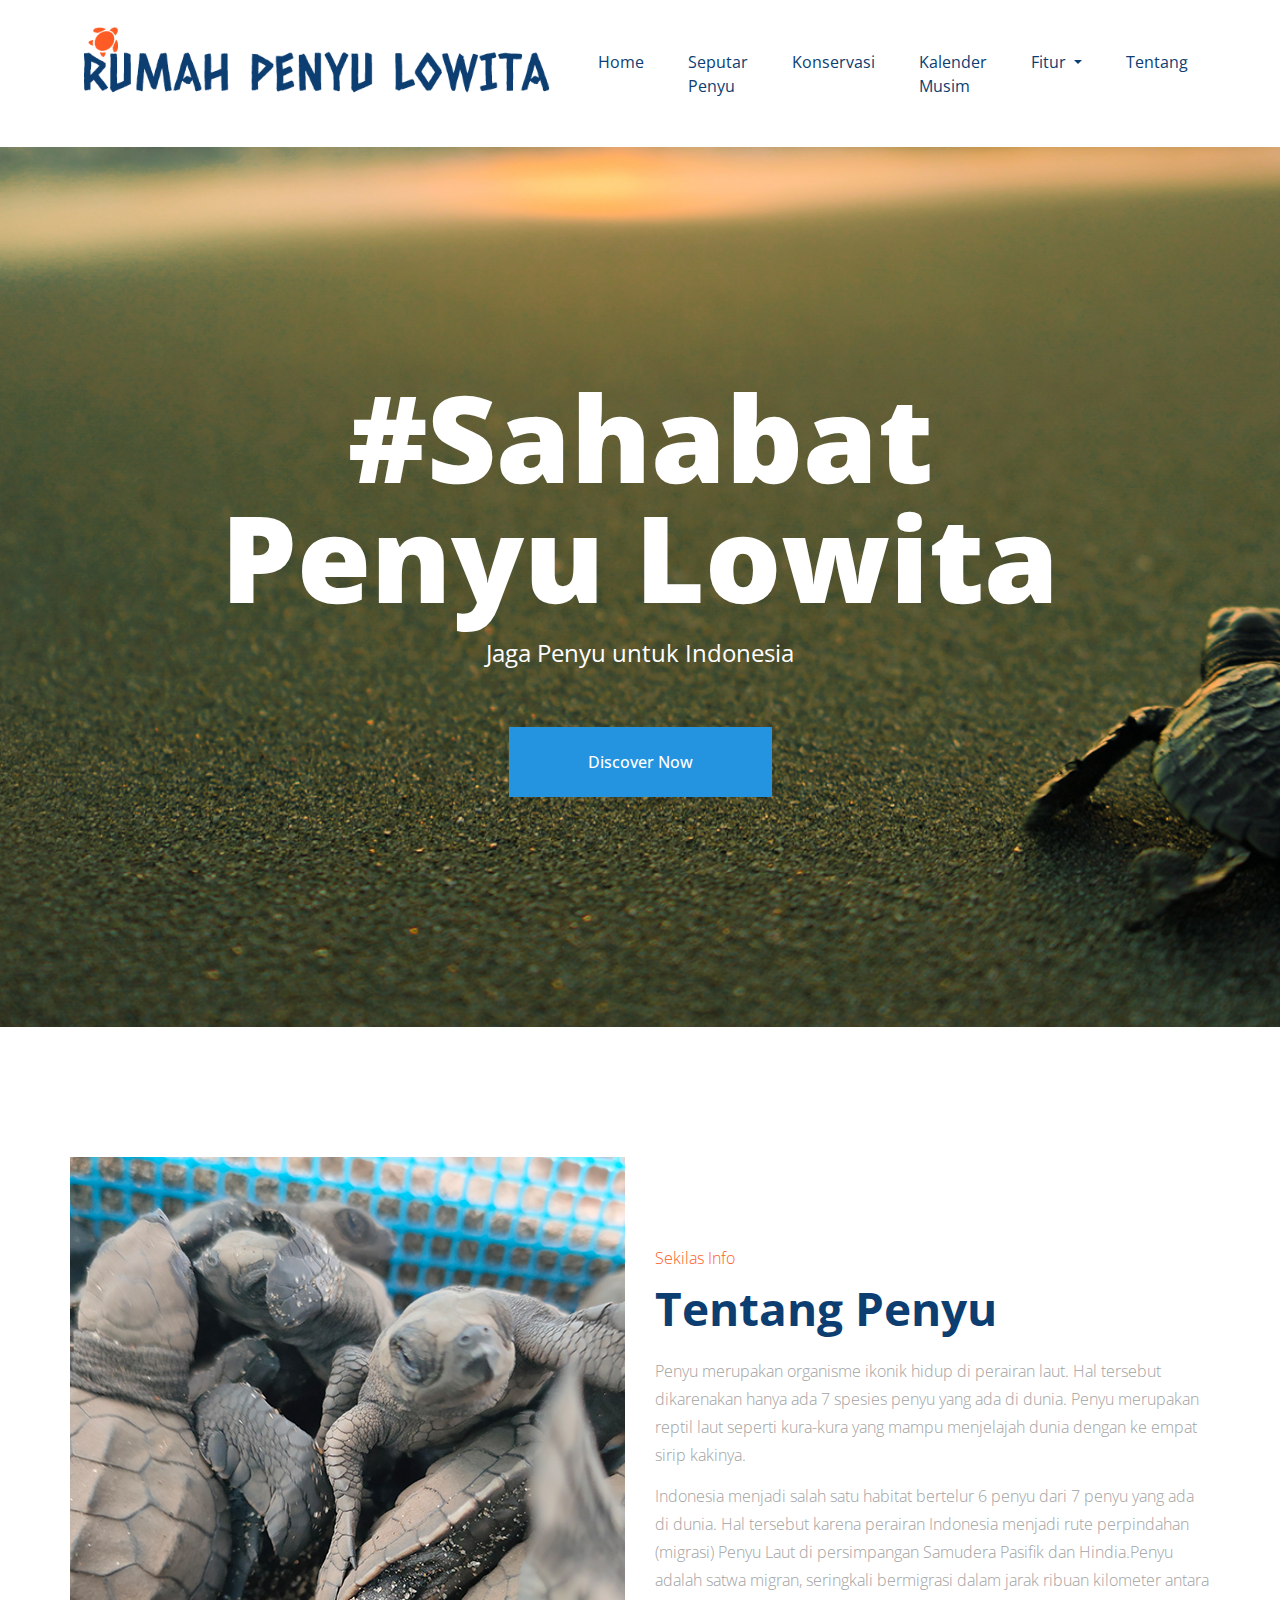
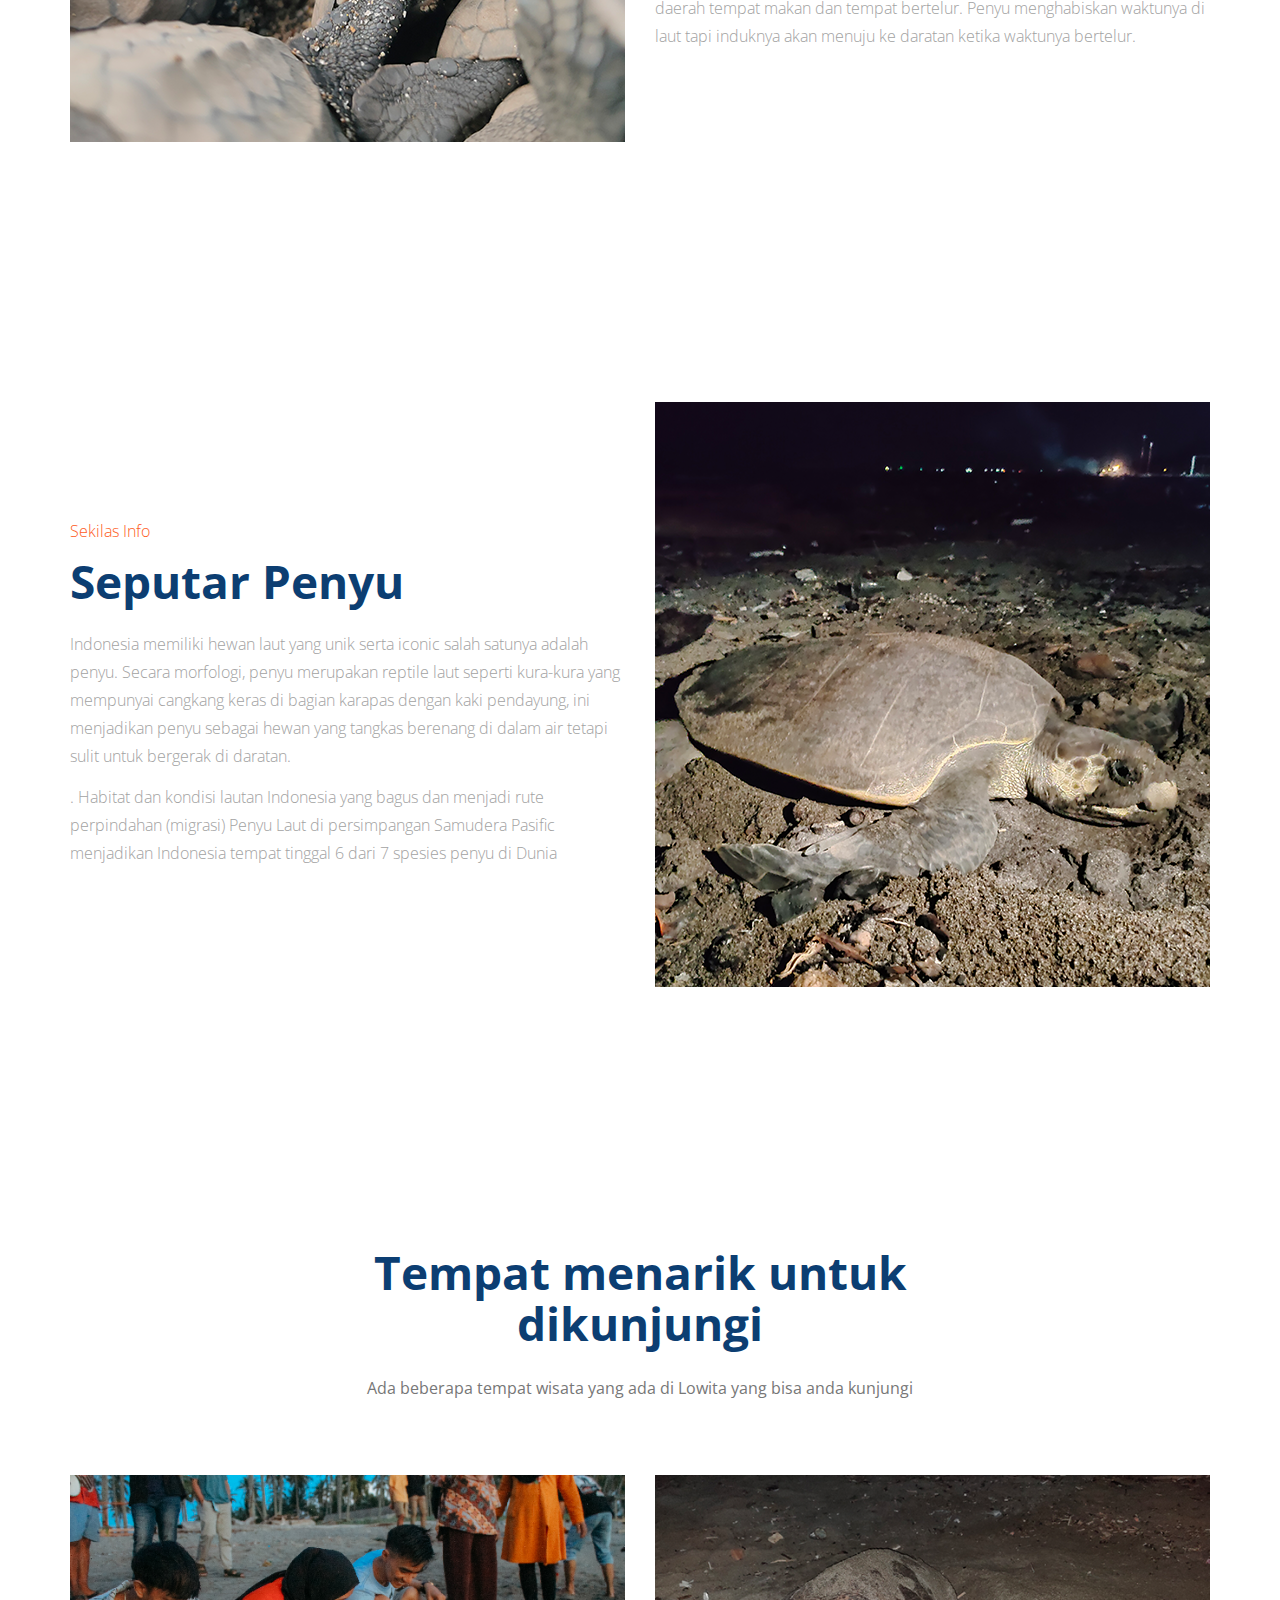
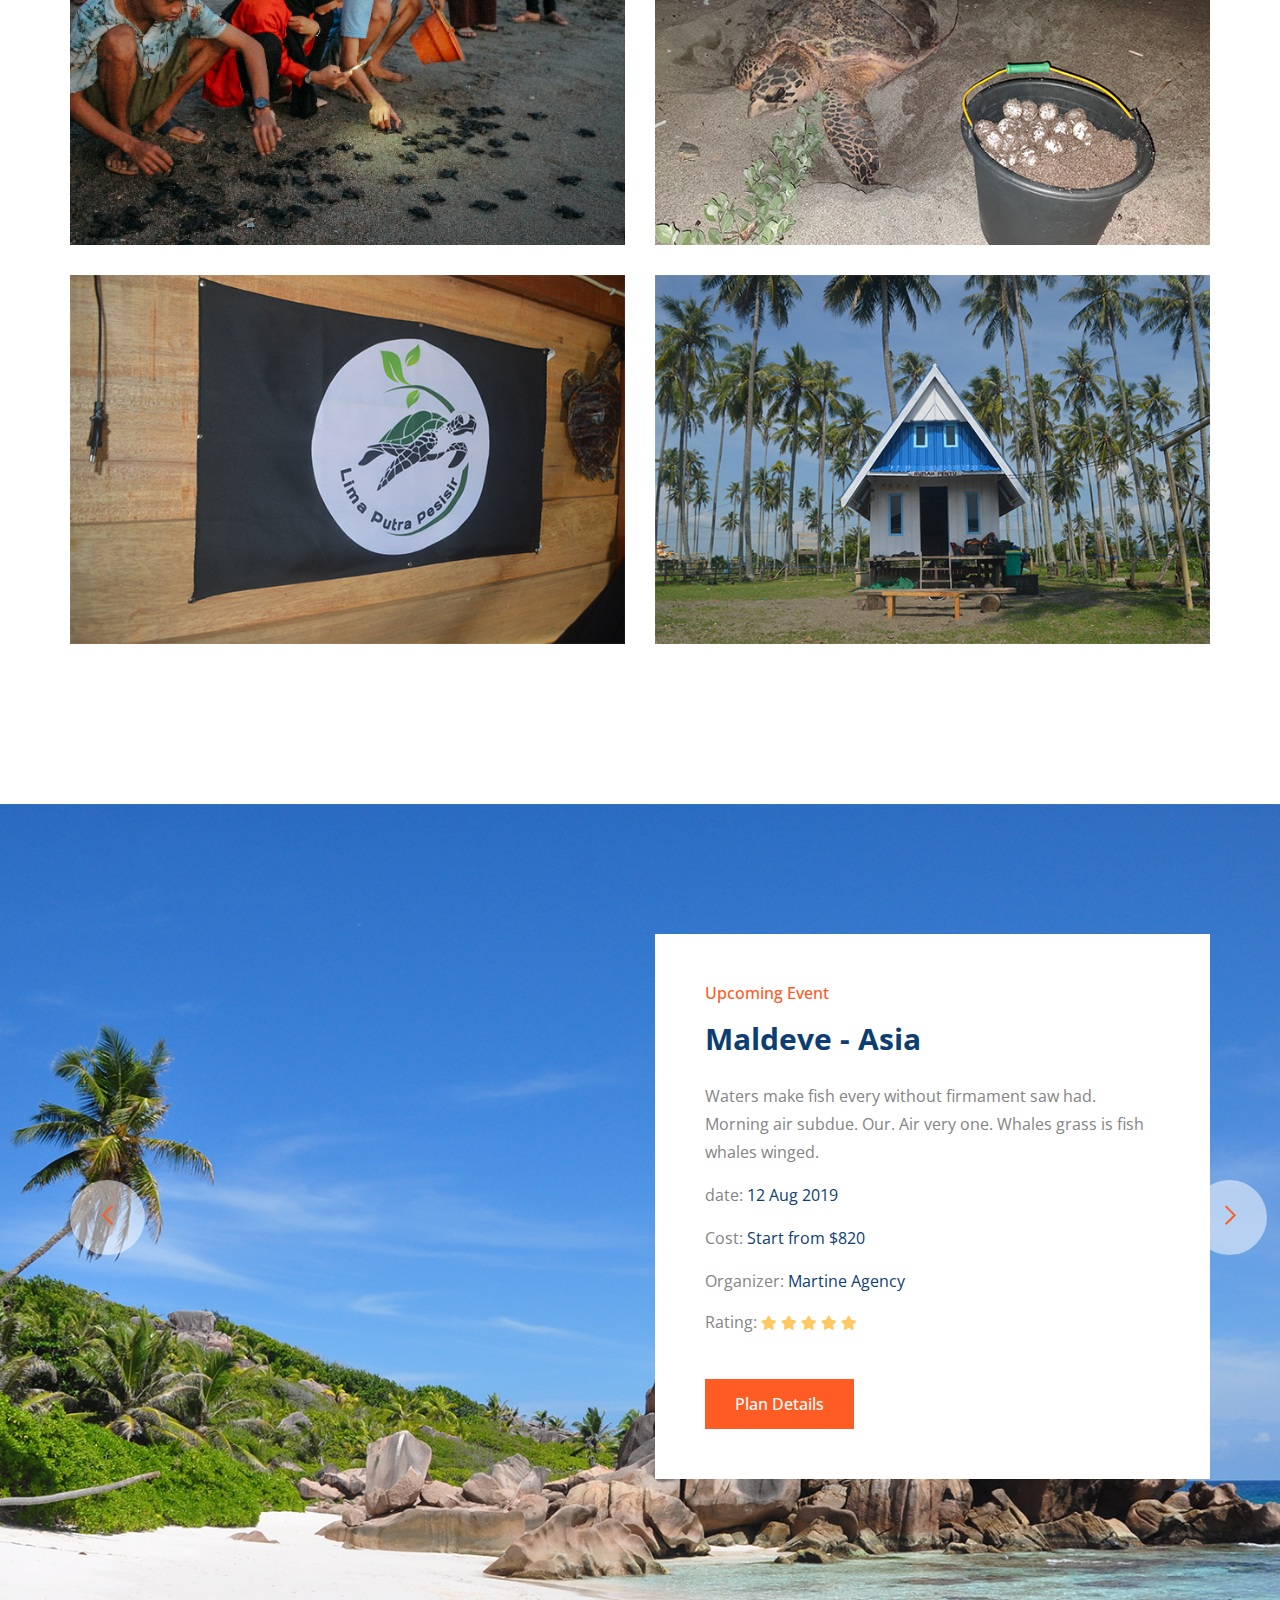
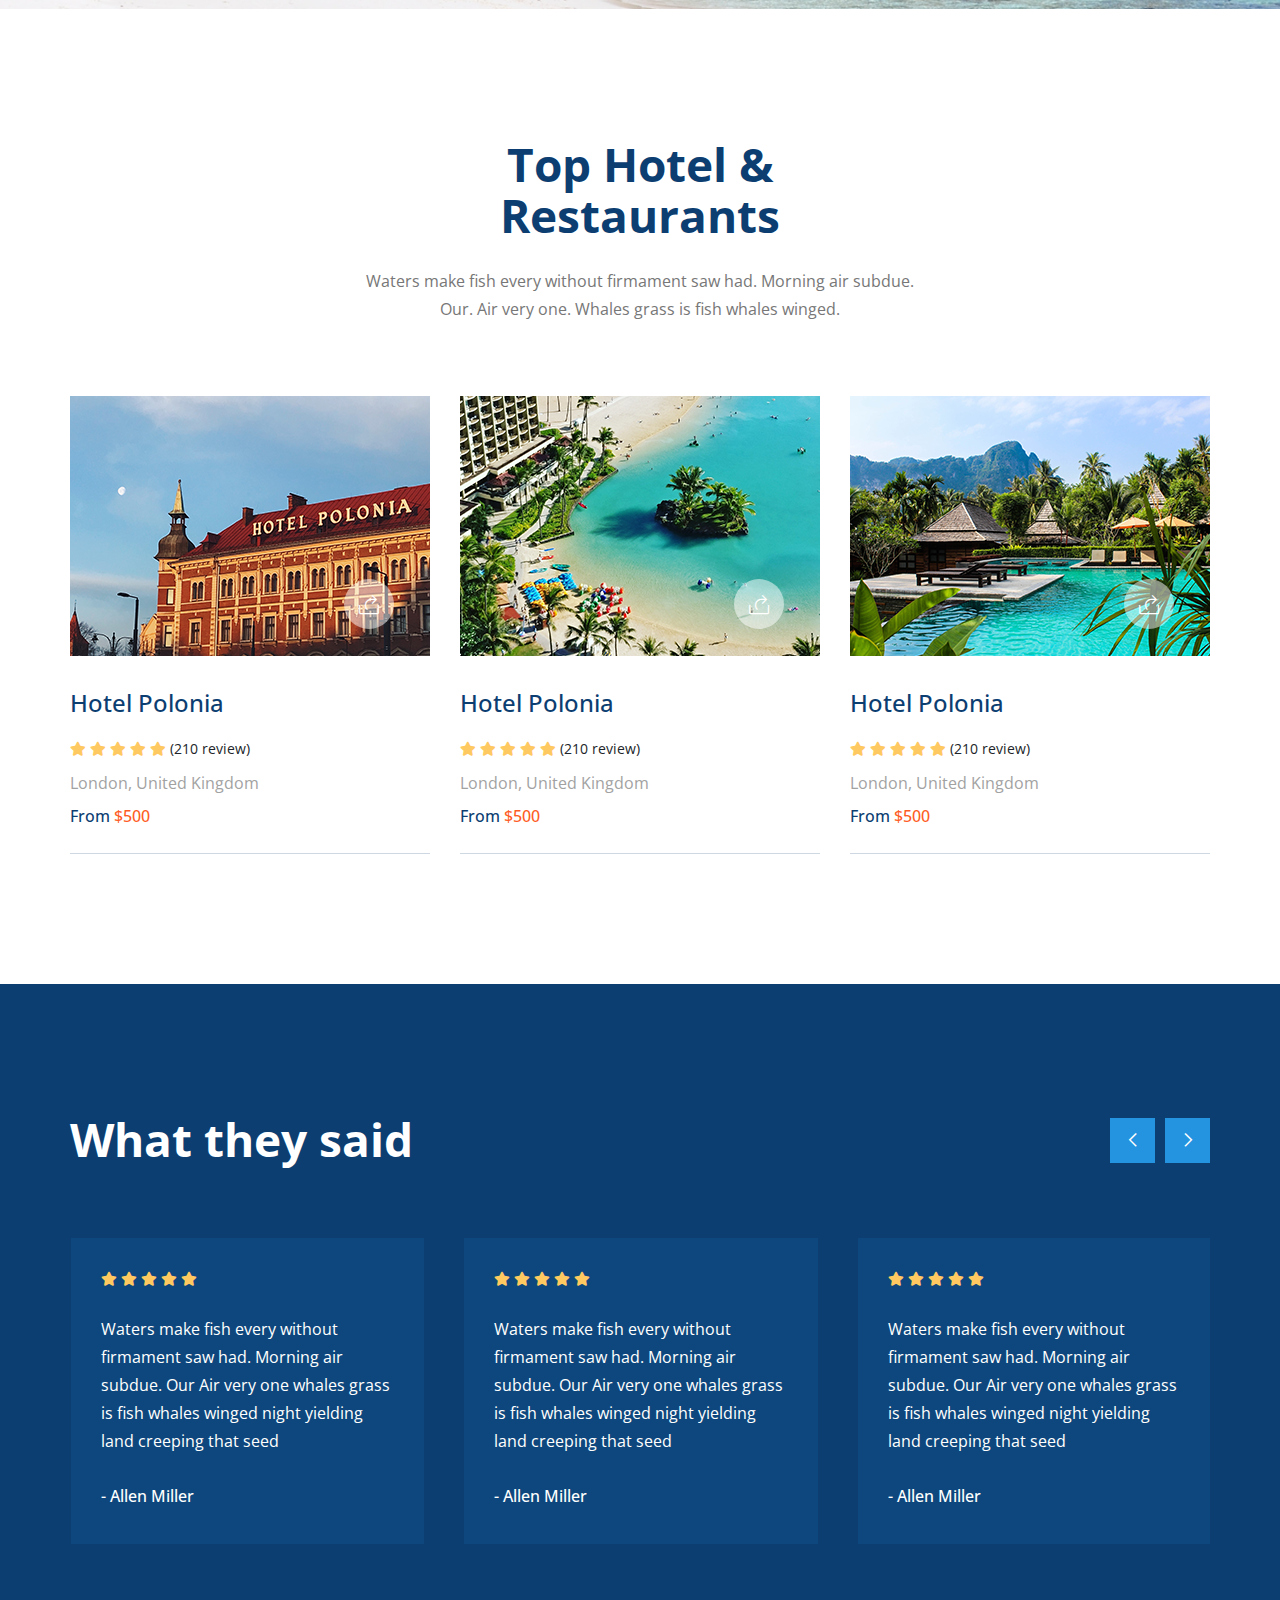
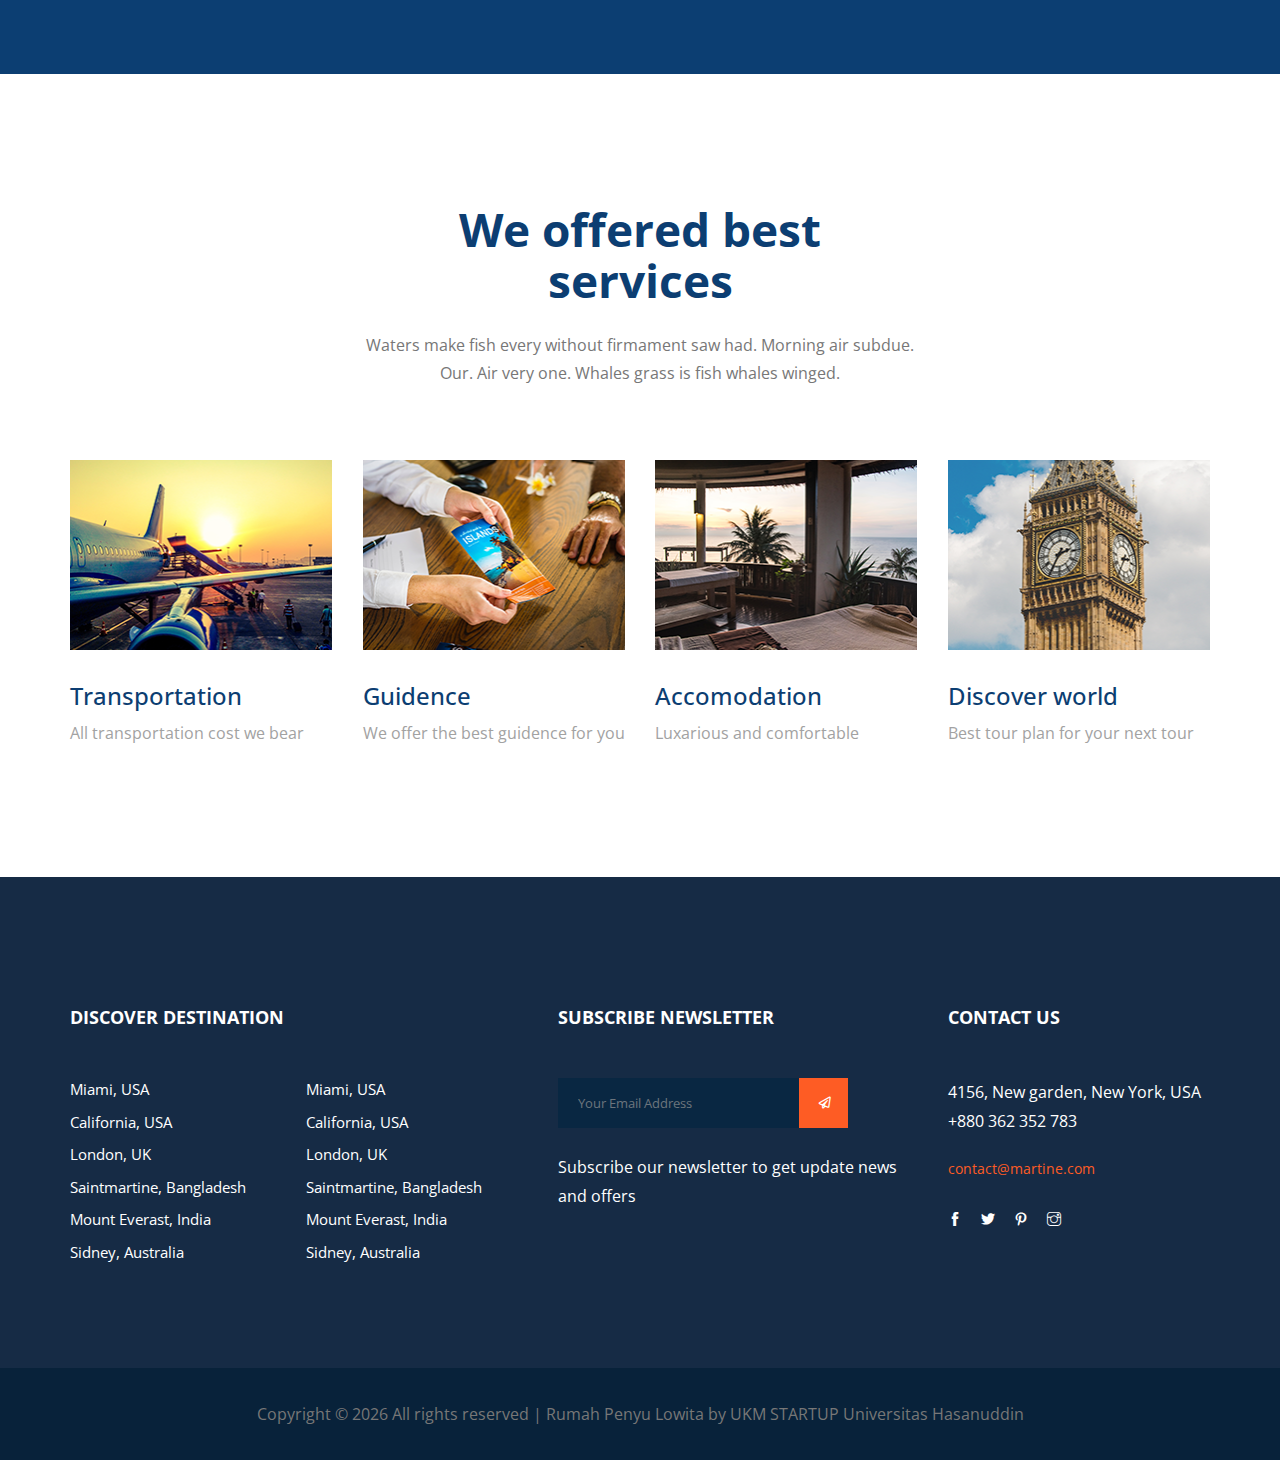
<file: public/martine-master/index copy.html>
<!DOCTYPE html>
<html lang="en">
    <head>
        <!-- Required meta tags -->
        <meta charset="utf-8" />
        <meta
            name="viewport"
            content="width=device-width, initial-scale=1, shrink-to-fit=no"
        />
        <title>Rumah Penyu Lowita</title>
        <link rel="icon" href="img/favicon.png" />
        <!-- Bootstrap CSS -->
        <link rel="stylesheet" href="css/bootstrap.min.css" />
        <!-- animate CSS -->
        <link rel="stylesheet" href="css/animate.css" />
        <!-- owl carousel CSS -->
        <link rel="stylesheet" href="css/owl.carousel.min.css" />
        <!-- themify CSS -->
        <link rel="stylesheet" href="css/themify-icons.css" />
        <!-- flaticon CSS -->
        <link rel="stylesheet" href="css/flaticon.css" />
        <!-- fontawesome CSS -->
        <link rel="stylesheet" href="fontawesome/css/all.min.css" />
        <!-- magnific CSS -->
        <link rel="stylesheet" href="css/magnific-popup.css" />
        <link rel="stylesheet" href="css/gijgo.min.css" />
        <!-- niceselect CSS -->
        <link rel="stylesheet" href="css/nice-select.css" />
        <!-- slick CSS -->
        <link rel="stylesheet" href="css/slick.css" />
        <!-- style CSS -->
        <link rel="stylesheet" href="css/style.css" />
    </head>

    <body>
        <!--::header part start::-->
        <header class="main_menu">
            <div class="main_menu_iner">
                <div class="container">
                    <div class="row align-items-center">
                        <div class="col-lg-12">
                            <nav
                                class="navbar navbar-expand-lg navbar-light justify-content-between"
                            >
                                <a class="navbar-brand" href="index.html">
                                    <img src="img/logo.png" alt="logo" />
                                </a>
                                <button
                                    class="navbar-toggler"
                                    type="button"
                                    data-toggle="collapse"
                                    data-target="#navbarSupportedContent"
                                    aria-controls="navbarSupportedContent"
                                    aria-expanded="false"
                                    aria-label="Toggle navigation"
                                >
                                    <span class="navbar-toggler-icon"></span>
                                </button>

                                <div
                                    class="collapse navbar-collapse main-menu-item justify-content-center"
                                    id="navbarSupportedContent"
                                >
                                    <ul class="navbar-nav">
                                        <li class="nav-item">
                                            <a
                                                class="nav-link"
                                                href="index.html"
                                                >Home</a
                                            >
                                        </li>
                                        <li class="nav-item">
                                            <a
                                                class="nav-link"
                                                href="seputar-penyu.html"
                                                >Seputar Penyu</a
                                            >
                                        </li>

                                        <li class="nav-item">
                                            <a
                                                class="nav-link"
                                                href="packages.html"
                                                >Konservasi</a
                                            >
                                        </li>
                                        <li class="nav-item">
                                            <a
                                                class="nav-link"
                                                href="packages.html"
                                                >Kalender Musim</a
                                            >
                                        </li>
                                        <li class="nav-item dropdown">
                                            <a
                                                class="nav-link dropdown-toggle"
                                                href="blog.html"
                                                id="navbarDropdown"
                                                role="button"
                                                data-toggle="dropdown"
                                                aria-haspopup="true"
                                                aria-expanded="false"
                                            >
                                                Fitur
                                            </a>
                                            <div
                                                class="dropdown-menu"
                                                aria-labelledby="navbarDropdown"
                                            >
                                                <a
                                                    class="dropdown-item"
                                                    href="blog.html"
                                                    >Selayang Pandang Lima Putra
                                                    Pesisir</a
                                                >
                                                <a href="">
                                                    <hr
                                                        class="dropdown-divider"
                                                /></a>

                                                <a
                                                    class="dropdown-item"
                                                    href="single-blog.html"
                                                    >Selayang Pandang UKM
                                                    Startup UNHAS</a
                                                >
                                                <a href="">
                                                    <hr
                                                        class="dropdown-divider"
                                                /></a>
                                                <a
                                                    class="dropdown-item"
                                                    href="single-blog.html"
                                                    >Proses Hidup Penyu</a
                                                >
                                                <a href="">
                                                    <hr
                                                        class="dropdown-divider"
                                                /></a>
                                                <a
                                                    class="dropdown-item"
                                                    href="single-blog.html"
                                                    >Lokasi</a
                                                >
                                            </div>
                                        </li>
                                        <!-- <li class="nav-item dropdown">
                                            <a
                                                class="nav-link dropdown-toggle"
                                                href="blog.html"
                                                id="navbarDropdown_1"
                                                role="button"
                                                data-toggle="dropdown"
                                                aria-haspopup="true"
                                                aria-expanded="false"
                                            >
                                                pages
                                            </a>
                                            <div
                                                class="dropdown-menu"
                                                aria-labelledby="navbarDropdown_1"
                                            >
                                                <a
                                                    class="dropdown-item"
                                                    href="top_place.html"
                                                    >top place</a
                                                >
                                                <a
                                                    class="dropdown-item"
                                                    href="tour_details.html"
                                                    >tour details</a
                                                >
                                                <a
                                                    class="dropdown-item"
                                                    href="elements.html"
                                                    >Elements</a
                                                >
                                            </div>
                                        </li> -->
                                        <li class="nav-item">
                                            <a
                                                class="nav-link"
                                                href="contact.html"
                                                >Tentang</a
                                            >
                                        </li>
                                    </ul>
                                </div>
                            </nav>
                        </div>
                    </div>
                </div>
            </div>
        </header>
        <!-- Header part end-->

        <!-- banner part start-->
        <section class="banner_part">
            <div class="container">
                <div class="row align-items-center justify-content-center">
                    <div class="col-lg-10">
                        <div class="banner_text text-center">
                            <div class="banner_text_iner">
                                <h1>#Sahabat Penyu Lowita</h1>
                                <p>Jaga Penyu untuk Indonesia</p>
                                <a href="#" class="btn_1">Discover Now</a>
                            </div>
                        </div>
                    </div>
                </div>
            </div>
        </section>
        <!-- banner part start-->
        <!-- Tentang Penyu-->
        <section class="about_us section_padding">
            <div class="container">
                <div class="row align-items-center">
                    <div class="col-lg-6">
                        <div class="about_img">
                            <img src="img/penyu1.png" alt="#" />
                        </div>
                    </div>
                    <div class="col-lg-6">
                        <div class="about_text">
                            <h5>Sekilas Info</h5>
                            <h2>Tentang Penyu</h2>
                            <p>
                                Penyu merupakan organisme ikonik hidup di
                                perairan laut. Hal tersebut dikarenakan hanya
                                ada 7 spesies penyu yang ada di dunia. Penyu
                                merupakan reptil laut seperti kura-kura yang
                                mampu menjelajah dunia dengan ke empat sirip
                                kakinya.
                            </p>
                            <p>
                                Indonesia menjadi salah satu habitat bertelur 6
                                penyu dari 7 penyu yang ada di dunia. Hal
                                tersebut karena perairan Indonesia menjadi rute
                                perpindahan (migrasi) Penyu Laut di persimpangan
                                Samudera Pasifik dan Hindia.Penyu adalah satwa
                                migran, seringkali bermigrasi dalam jarak ribuan
                                kilometer antara daerah tempat makan dan tempat
                                bertelur. Penyu menghabiskan waktunya di laut
                                tapi induknya akan menuju ke daratan ketika
                                waktunya bertelur.
                            </p>
                        </div>
                    </div>
                </div>
            </div>
        </section>
        <!-- Seputar Penyu-->
        <section class="about_us section_padding">
            <div class="container">
                <div class="row align-items-center">
                    <div class="col-lg-6">
                        <div class="about_text">
                            <h5>Sekilas Info</h5>
                            <h2>Seputar Penyu</h2>
                            <p>
                                Indonesia memiliki hewan laut yang unik serta
                                iconic salah satunya adalah penyu. Secara
                                morfologi, penyu merupakan reptile laut seperti
                                kura-kura yang mempunyai cangkang keras di
                                bagian karapas dengan kaki pendayung, ini
                                menjadikan penyu sebagai hewan yang tangkas
                                berenang di dalam air tetapi sulit untuk
                                bergerak di daratan.
                            </p>
                            <p>
                                . Habitat dan kondisi lautan Indonesia yang
                                bagus dan menjadi rute perpindahan (migrasi)
                                Penyu Laut di persimpangan Samudera Pasific
                                menjadikan Indonesia tempat tinggal 6 dari 7
                                spesies penyu di Dunia
                            </p>
                        </div>
                    </div>
                    <div class="col-lg-6">
                        <div class="about_img">
                            <img src="img/penyu2.png" alt="#" />
                        </div>
                    </div>
                </div>
            </div>
        </section>
        <!--top place start-->
        <section class="top_place section_padding">
            <div class="container">
                <div class="row justify-content-center">
                    <div class="col-xl-6">
                        <div class="section_tittle text-center">
                            <h2>Tempat menarik untuk dikunjungi</h2>
                            <p>
                                Ada beberapa tempat wisata yang ada di Lowita
                                yang bisa anda kunjungi
                            </p>
                        </div>
                    </div>
                </div>
                <div class="row">
                    <div class="col-lg-6 col-md-6">
                        <div class="single_place">
                            <img src="img/highlight-photo1.png" alt="" />
                            <div
                                class="hover_Text d-flex align-items-end justify-content-between"
                            >
                                <div class="hover_text_iner">
                                    <h3>Proses Release Penyu</h3>
                                    <p>
                                        Bersama warga lokal, melakukan proses
                                        pelepasan bayi tukik ke laut lepas
                                    </p>
                                </div>
                            </div>
                        </div>
                    </div>
                    <div class="col-lg-6 col-md-6">
                        <div class="single_place">
                            <img src="img/highlight-photo2.png" alt="" />
                            <div
                                class="hover_Text d-flex align-items-end justify-content-between"
                            >
                                <div class="hover_text_iner">
                                    <h3>Proses Tukik Bertelur</h3>
                                    <p>Tukik Bertelur di tanah yang lembab</p>
                                </div>
                            </div>
                        </div>
                    </div>
                    <div class="col-lg-6 col-md-6">
                        <div class="single_place">
                            <img src="img/highlight-photo3.png" alt="" />
                            <div
                                class="hover_Text d-flex align-items-end justify-content-between"
                            >
                                <div class="hover_text_iner">
                                    <h3>Lima Putra Pesisir</h3>
                                    <p>Organisasi yang menaungi tukik</p>
                                </div>
                            </div>
                        </div>
                    </div>
                    <div class="col-lg-6 col-md-6">
                        <div class="single_place">
                            <img src="img/highlight-photo4.png" alt="" />
                            <div
                                class="hover_Text d-flex align-items-end justify-content-between"
                            >
                                <div class="hover_text_iner">
                                    <h3>Rumah Penyu</h3>
                                    <p>Rumah untuk pengembangbiakan penyu</p>
                                </div>
                            </div>
                        </div>
                    </div>
                </div>
            </div>
        </section>
        <!--top place end-->

        <!--top place start-->
        <section class="event_part section_padding">
            <div class="container">
                <div class="row">
                    <div class="col-lg-12">
                        <div class="event_slider owl-carousel">
                            <div class="single_event_slider">
                                <div class="row justify-content-end">
                                    <div class="col-lg-6 col-md-6">
                                        <div class="event_slider_content">
                                            <h5>Upcoming Event</h5>
                                            <h2>Maldeve - Asia</h2>
                                            <p>
                                                Waters make fish every without
                                                firmament saw had. Morning air
                                                subdue. Our. Air very one.
                                                Whales grass is fish whales
                                                winged.
                                            </p>
                                            <p>
                                                date: <span>12 Aug 2019</span>
                                            </p>
                                            <p>
                                                Cost:
                                                <span>Start from $820</span>
                                            </p>
                                            <p>
                                                Organizer:
                                                <span> Martine Agency</span>
                                            </p>
                                            <div class="rating">
                                                <span>Rating:</span>
                                                <div class="place_review">
                                                    <a href="#"
                                                        ><i
                                                            class="fas fa-star"
                                                        ></i
                                                    ></a>
                                                    <a href="#"
                                                        ><i
                                                            class="fas fa-star"
                                                        ></i
                                                    ></a>
                                                    <a href="#"
                                                        ><i
                                                            class="fas fa-star"
                                                        ></i
                                                    ></a>
                                                    <a href="#"
                                                        ><i
                                                            class="fas fa-star"
                                                        ></i
                                                    ></a>
                                                    <a href="#"
                                                        ><i
                                                            class="fas fa-star"
                                                        ></i
                                                    ></a>
                                                </div>
                                            </div>
                                            <a href="#" class="btn_1"
                                                >Plan Details</a
                                            >
                                        </div>
                                    </div>
                                </div>
                            </div>
                            <div class="single_event_slider">
                                <div class="row justify-content-end">
                                    <div class="ol-lg-6 col-md-6">
                                        <div class="event_slider_content">
                                            <h5>Upcoming Event</h5>
                                            <h2>Maldeve - Asia</h2>
                                            <p>
                                                Waters make fish every without
                                                firmament saw had. Morning air
                                                subdue. Our. Air very one.
                                                Whales grass is fish whales
                                                winged.
                                            </p>
                                            <p>
                                                date: <span>12 Aug 2019</span>
                                            </p>
                                            <p>
                                                Cost:
                                                <span>Start from $820</span>
                                            </p>
                                            <p>
                                                Organizer:
                                                <span> Martine Agency</span>
                                            </p>
                                            <div class="rating">
                                                <span>Rating:</span>
                                                <div class="place_review">
                                                    <a href="#"
                                                        ><i
                                                            class="fas fa-star"
                                                        ></i
                                                    ></a>
                                                    <a href="#"
                                                        ><i
                                                            class="fas fa-star"
                                                        ></i
                                                    ></a>
                                                    <a href="#"
                                                        ><i
                                                            class="fas fa-star"
                                                        ></i
                                                    ></a>
                                                    <a href="#"
                                                        ><i
                                                            class="fas fa-star"
                                                        ></i
                                                    ></a>
                                                    <a href="#"
                                                        ><i
                                                            class="fas fa-star"
                                                        ></i
                                                    ></a>
                                                </div>
                                            </div>
                                            <a href="#" class="btn_1"
                                                >Plan Details</a
                                            >
                                        </div>
                                    </div>
                                </div>
                            </div>
                            <div class="single_event_slider">
                                <div class="row justify-content-end">
                                    <div class="ol-lg-6 col-md-6">
                                        <div class="event_slider_content">
                                            <h5>Upcoming Event</h5>
                                            <h2>Maldeve - Asia</h2>
                                            <p>
                                                Waters make fish every without
                                                firmament saw had. Morning air
                                                subdue. Our. Air very one.
                                                Whales grass is fish whales
                                                winged.
                                            </p>
                                            <p>
                                                date: <span>12 Aug 2019</span>
                                            </p>
                                            <p>
                                                Cost:
                                                <span>Start from $820</span>
                                            </p>
                                            <p>
                                                Organizer:
                                                <span> Martine Agency</span>
                                            </p>
                                            <div class="rating">
                                                <span>Rating:</span>
                                                <div class="place_review">
                                                    <a href="#"
                                                        ><i
                                                            class="fas fa-star"
                                                        ></i
                                                    ></a>
                                                    <a href="#"
                                                        ><i
                                                            class="fas fa-star"
                                                        ></i
                                                    ></a>
                                                    <a href="#"
                                                        ><i
                                                            class="fas fa-star"
                                                        ></i
                                                    ></a>
                                                    <a href="#"
                                                        ><i
                                                            class="fas fa-star"
                                                        ></i
                                                    ></a>
                                                    <a href="#"
                                                        ><i
                                                            class="fas fa-star"
                                                        ></i
                                                    ></a>
                                                </div>
                                            </div>
                                            <a href="#" class="btn_1"
                                                >Plan Details</a
                                            >
                                        </div>
                                    </div>
                                </div>
                            </div>
                        </div>
                    </div>
                </div>
            </div>
        </section>
        <!--top place end-->

        <!--::industries start::-->
        <section class="hotel_list section_padding">
            <div class="container">
                <div class="row justify-content-center">
                    <div class="col-xl-6">
                        <div class="section_tittle text-center">
                            <h2>Top Hotel & Restaurants</h2>
                            <p>
                                Waters make fish every without firmament saw
                                had. Morning air subdue. Our. Air very one.
                                Whales grass is fish whales winged.
                            </p>
                        </div>
                    </div>
                </div>
                <div class="row">
                    <div class="col-lg-4 col-sm-6">
                        <div class="single_ihotel_list">
                            <img src="img/ind/industries_1.png" alt="" />
                            <div class="hover_text">
                                <div class="hotel_social_icon">
                                    <ul>
                                        <li>
                                            <a href="#"
                                                ><i class="ti-facebook"></i
                                            ></a>
                                        </li>
                                        <li>
                                            <a href="#"
                                                ><i class="ti-twitter-alt"></i
                                            ></a>
                                        </li>
                                        <li>
                                            <a href="#"
                                                ><i class="ti-linkedin"></i
                                            ></a>
                                        </li>
                                    </ul>
                                </div>
                                <div class="share_icon">
                                    <i class="ti-share"></i>
                                </div>
                            </div>
                            <div class="hotel_text_iner">
                                <h3><a href="#"> Hotel Polonia</a></h3>
                                <div class="place_review">
                                    <a href="#"><i class="fas fa-star"></i></a>
                                    <a href="#"><i class="fas fa-star"></i></a>
                                    <a href="#"><i class="fas fa-star"></i></a>
                                    <a href="#"><i class="fas fa-star"></i></a>
                                    <a href="#"><i class="fas fa-star"></i></a>
                                    <span>(210 review)</span>
                                </div>
                                <p>London, United Kingdom</p>
                                <h5>From <span>$500</span></h5>
                            </div>
                        </div>
                    </div>
                    <div class="col-lg-4 col-sm-6">
                        <div class="single_ihotel_list">
                            <img src="img/ind/industries_2.png" alt="" />
                            <div class="hover_text">
                                <div class="hotel_social_icon">
                                    <ul>
                                        <li>
                                            <a href="#"
                                                ><i class="ti-facebook"></i
                                            ></a>
                                        </li>
                                        <li>
                                            <a href="#"
                                                ><i class="ti-twitter-alt"></i
                                            ></a>
                                        </li>
                                        <li>
                                            <a href="#"
                                                ><i class="ti-linkedin"></i
                                            ></a>
                                        </li>
                                    </ul>
                                </div>
                                <div class="share_icon">
                                    <i class="ti-share"></i>
                                </div>
                            </div>
                            <div class="hotel_text_iner">
                                <h3><a href="#"> Hotel Polonia</a></h3>
                                <div class="place_review">
                                    <a href="#"><i class="fas fa-star"></i></a>
                                    <a href="#"><i class="fas fa-star"></i></a>
                                    <a href="#"><i class="fas fa-star"></i></a>
                                    <a href="#"><i class="fas fa-star"></i></a>
                                    <a href="#"><i class="fas fa-star"></i></a>
                                    <span>(210 review)</span>
                                </div>
                                <p>London, United Kingdom</p>
                                <h5>From <span>$500</span></h5>
                            </div>
                        </div>
                    </div>
                    <div class="col-lg-4 col-sm-6">
                        <div class="single_ihotel_list">
                            <img src="img/ind/industries_3.png" alt="" />
                            <div class="hover_text">
                                <div class="hover_text">
                                    <div class="hotel_social_icon">
                                        <ul>
                                            <li>
                                                <a href="#"
                                                    ><i class="ti-facebook"></i
                                                ></a>
                                            </li>
                                            <li>
                                                <a href="#"
                                                    ><i
                                                        class="ti-twitter-alt"
                                                    ></i
                                                ></a>
                                            </li>
                                            <li>
                                                <a href="#"
                                                    ><i class="ti-linkedin"></i
                                                ></a>
                                            </li>
                                        </ul>
                                    </div>
                                    <div class="share_icon">
                                        <i class="ti-share"></i>
                                    </div>
                                </div>
                            </div>
                            <div class="hotel_text_iner">
                                <h3><a href="#"> Hotel Polonia</a></h3>
                                <div class="place_review">
                                    <a href="#"><i class="fas fa-star"></i></a>
                                    <a href="#"><i class="fas fa-star"></i></a>
                                    <a href="#"><i class="fas fa-star"></i></a>
                                    <a href="#"><i class="fas fa-star"></i></a>
                                    <a href="#"><i class="fas fa-star"></i></a>
                                    <span>(210 review)</span>
                                </div>
                                <p>London, United Kingdom</p>
                                <h5>From <span>$500</span></h5>
                            </div>
                        </div>
                    </div>
                </div>
            </div>
        </section>
        <!--::industries end::-->

        <!--top place start-->
        <section class="client_review section_padding">
            <div class="container">
                <div class="row">
                    <div class="col-xl-6">
                        <div class="section_tittle">
                            <h2>What they said</h2>
                        </div>
                    </div>
                </div>
                <div class="row">
                    <div class="col-lg-12">
                        <div class="client_review_slider owl-carousel">
                            <div class="single_review_slider">
                                <div class="place_review">
                                    <a href="#"><i class="fas fa-star"></i></a>
                                    <a href="#"><i class="fas fa-star"></i></a>
                                    <a href="#"><i class="fas fa-star"></i></a>
                                    <a href="#"><i class="fas fa-star"></i></a>
                                    <a href="#"><i class="fas fa-star"></i></a>
                                </div>
                                <p>
                                    Waters make fish every without firmament saw
                                    had. Morning air subdue. Our Air very one
                                    whales grass is fish whales winged night
                                    yielding land creeping that seed
                                </p>
                                <h5>- Allen Miller</h5>
                            </div>
                            <div class="single_review_slider">
                                <div class="place_review">
                                    <a href="#"><i class="fas fa-star"></i></a>
                                    <a href="#"><i class="fas fa-star"></i></a>
                                    <a href="#"><i class="fas fa-star"></i></a>
                                    <a href="#"><i class="fas fa-star"></i></a>
                                    <a href="#"><i class="fas fa-star"></i></a>
                                </div>
                                <p>
                                    Waters make fish every without firmament saw
                                    had. Morning air subdue. Our Air very one
                                    whales grass is fish whales winged night
                                    yielding land creeping that seed
                                </p>
                                <h5>- Allen Miller</h5>
                            </div>
                            <div class="single_review_slider">
                                <div class="place_review">
                                    <a href="#"><i class="fas fa-star"></i></a>
                                    <a href="#"><i class="fas fa-star"></i></a>
                                    <a href="#"><i class="fas fa-star"></i></a>
                                    <a href="#"><i class="fas fa-star"></i></a>
                                    <a href="#"><i class="fas fa-star"></i></a>
                                </div>
                                <p>
                                    Waters make fish every without firmament saw
                                    had. Morning air subdue. Our Air very one
                                    whales grass is fish whales winged night
                                    yielding land creeping that seed
                                </p>
                                <h5>- Allen Miller</h5>
                            </div>
                            <div class="single_review_slider">
                                <div class="place_review">
                                    <a href="#"><i class="fas fa-star"></i></a>
                                    <a href="#"><i class="fas fa-star"></i></a>
                                    <a href="#"><i class="fas fa-star"></i></a>
                                    <a href="#"><i class="fas fa-star"></i></a>
                                    <a href="#"><i class="fas fa-star"></i></a>
                                </div>
                                <p>
                                    Waters make fish every without firmament saw
                                    had. Morning air subdue. Our Air very one
                                    whales grass is fish whales winged night
                                    yielding land creeping that seed
                                </p>
                                <h5>- Allen Miller</h5>
                            </div>
                            <div class="single_review_slider">
                                <div class="place_review">
                                    <a href="#"><i class="fas fa-star"></i></a>
                                    <a href="#"><i class="fas fa-star"></i></a>
                                    <a href="#"><i class="fas fa-star"></i></a>
                                    <a href="#"><i class="fas fa-star"></i></a>
                                    <a href="#"><i class="fas fa-star"></i></a>
                                </div>
                                <p>
                                    Waters make fish every without firmament saw
                                    had. Morning air subdue. Our Air very one
                                    whales grass is fish whales winged night
                                    yielding land creeping that seed
                                </p>
                                <h5>- Allen Miller</h5>
                            </div>
                        </div>
                    </div>
                </div>
            </div>
        </section>
        <!--top place end-->

        <!--::industries start::-->
        <section class="best_services section_padding">
            <div class="container">
                <div class="row justify-content-center">
                    <div class="col-xl-6">
                        <div class="section_tittle text-center">
                            <h2>We offered best services</h2>
                            <p>
                                Waters make fish every without firmament saw
                                had. Morning air subdue. Our. Air very one.
                                Whales grass is fish whales winged.
                            </p>
                        </div>
                    </div>
                </div>
                <div class="row">
                    <div class="col-lg-3 col-sm-6">
                        <div class="single_ihotel_list">
                            <img src="img/services_1.png" alt="" />
                            <h3><a href="#"> Transportation</a></h3>
                            <p>All transportation cost we bear</p>
                        </div>
                    </div>
                    <div class="col-lg-3 col-sm-6">
                        <div class="single_ihotel_list">
                            <img src="img/services_2.png" alt="" />
                            <h3><a href="#"> Guidence</a></h3>
                            <p>We offer the best guidence for you</p>
                        </div>
                    </div>
                    <div class="col-lg-3 col-sm-6">
                        <div class="single_ihotel_list">
                            <img src="img/services_3.png" alt="" />
                            <h3><a href="#"> Accomodation</a></h3>
                            <p>Luxarious and comfortable</p>
                        </div>
                    </div>
                    <div class="col-lg-3 col-sm-6">
                        <div class="single_ihotel_list">
                            <img src="img/services_4.png" alt="" />
                            <h3><a href="#"> Discover world</a></h3>
                            <p>Best tour plan for your next tour</p>
                        </div>
                    </div>
                </div>
            </div>
        </section>
        <!--::industries end::-->

        <!-- footer part start-->
        <footer class="footer-area">
            <div class="container">
                <div class="row justify-content-between">
                    <div class="col-sm-6 col-md-5">
                        <div class="single-footer-widget">
                            <h4>Discover Destination</h4>
                            <ul>
                                <li><a href="#">Miami, USA</a></li>
                                <li><a href="#">California, USA</a></li>
                                <li><a href="#">London, UK</a></li>
                                <li>
                                    <a href="#">Saintmartine, Bangladesh</a>
                                </li>
                                <li><a href="#">Mount Everast, India</a></li>
                                <li><a href="#">Sidney, Australia</a></li>
                                <li><a href="#">Miami, USA</a></li>
                                <li><a href="#">California, USA</a></li>
                                <li><a href="#">London, UK</a></li>
                                <li>
                                    <a href="#">Saintmartine, Bangladesh</a>
                                </li>
                                <li><a href="#">Mount Everast, India</a></li>
                                <li><a href="#">Sidney, Australia</a></li>
                            </ul>
                        </div>
                    </div>
                    <div class="col-sm-6 col-md-4">
                        <div class="single-footer-widget">
                            <h4>Subscribe Newsletter</h4>
                            <div class="form-wrap" id="mc_embed_signup">
                                <form
                                    target="_blank"
                                    action="https://spondonit.us12.list-manage.com/subscribe/post?u=1462626880ade1ac87bd9c93a&amp;id=92a4423d01"
                                    method="get"
                                    class="form-inline"
                                >
                                    <input
                                        class="form-control"
                                        name="EMAIL"
                                        placeholder="Your Email Address"
                                        onfocus="this.placeholder = ''"
                                        onblur="this.placeholder = 'Your Email Address '"
                                        required=""
                                        type="email"
                                    />
                                    <button
                                        class="click-btn btn btn-default text-uppercase"
                                    >
                                        <i class="far fa-paper-plane"></i>
                                    </button>
                                    <div
                                        style="
                                            position: absolute;
                                            left: -5000px;
                                        "
                                    >
                                        <input
                                            name="b_36c4fd991d266f23781ded980_aefe40901a"
                                            tabindex="-1"
                                            value=""
                                            type="text"
                                        />
                                    </div>

                                    <div class="info"></div>
                                </form>
                            </div>
                            <p>
                                Subscribe our newsletter to get update news and
                                offers
                            </p>
                        </div>
                    </div>
                    <div class="col-sm-6 col-md-3">
                        <div class="single-footer-widget footer_icon">
                            <h4>Contact Us</h4>
                            <p>
                                4156, New garden, New York, USA +880 362 352 783
                            </p>
                            <span>contact@martine.com</span>
                            <div class="social-icons">
                                <a href="#"><i class="ti-facebook"></i></a>
                                <a href="#"><i class="ti-twitter-alt"></i></a>
                                <a href="#"><i class="ti-pinterest"></i></a>
                                <a href="#"><i class="ti-instagram"></i></a>
                            </div>
                        </div>
                    </div>
                </div>
            </div>
            <div class="container-fluid">
                <div class="row justify-content-center">
                    <div class="col-lg-12">
                        <div class="copyright_part_text text-center">
                            <p class="footer-text m-0">
                                <!-- Link back to Colorlib can't be removed. Template is licensed under CC BY 3.0. -->
                                Copyright &copy;
                                <script>
                                    document.write(new Date().getFullYear());
                                </script>
                                All rights reserved | Rumah Penyu Lowita by UKM
                                STARTUP Universitas Hasanuddin
                                <!-- Link back to Colorlib can't be removed. Template is licensed under CC BY 3.0. -->
                            </p>
                        </div>
                    </div>
                </div>
            </div>
        </footer>
        <!-- footer part end-->

        <!-- jquery plugins here-->
        <script src="js/jquery-1.12.1.min.js"></script>
        <!-- popper js -->
        <script src="js/popper.min.js"></script>
        <!-- bootstrap js -->
        <script src="js/bootstrap.min.js"></script>
        <!-- magnific js -->
        <script src="js/jquery.magnific-popup.js"></script>
        <!-- swiper js -->
        <script src="js/owl.carousel.min.js"></script>
        <!-- masonry js -->
        <script src="js/masonry.pkgd.js"></script>
        <!-- masonry js -->
        <script src="js/jquery.nice-select.min.js"></script>
        <script src="js/gijgo.min.js"></script>
        <!-- contact js -->
        <script src="js/jquery.ajaxchimp.min.js"></script>
        <script src="js/jquery.form.js"></script>
        <script src="js/jquery.validate.min.js"></script>
        <script src="js/mail-script.js"></script>
        <script src="js/contact.js"></script>
        <!-- custom js -->
        <script src="js/custom.js"></script>
    </body>
</html>
</file>
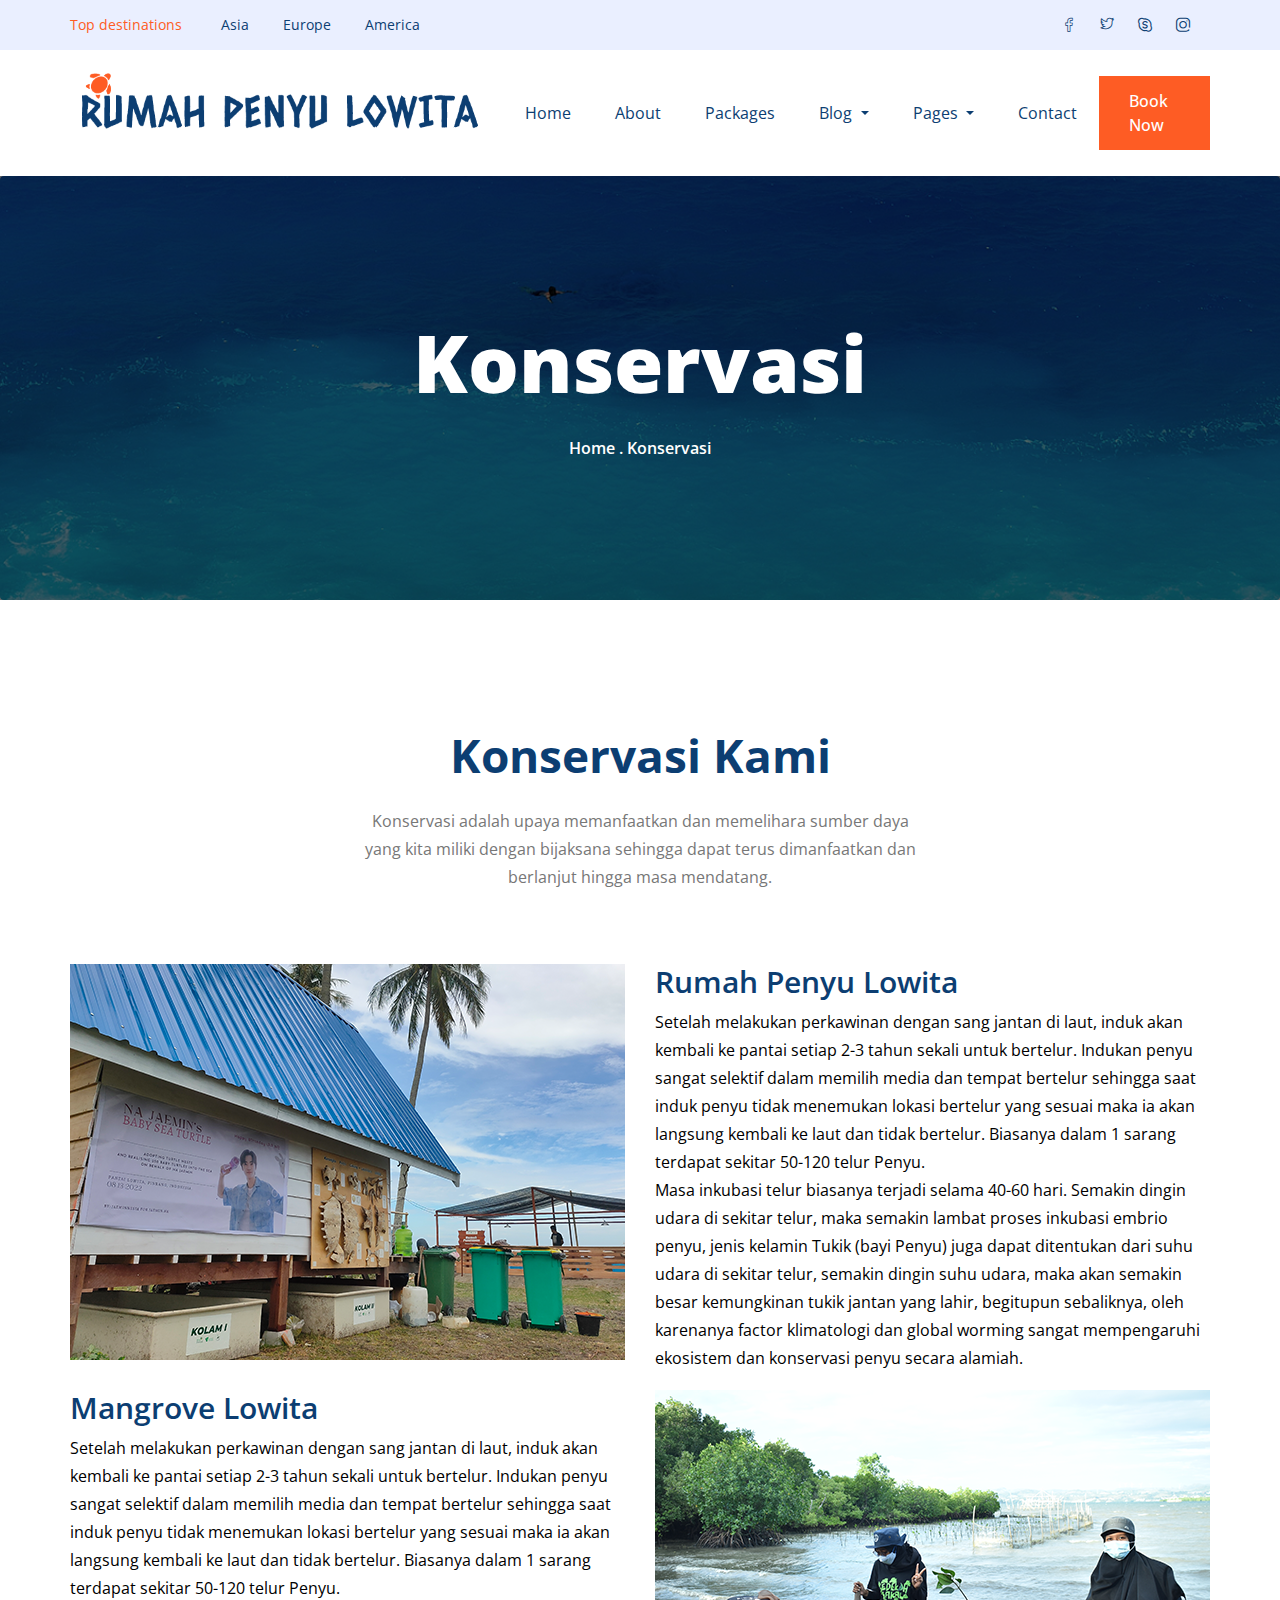
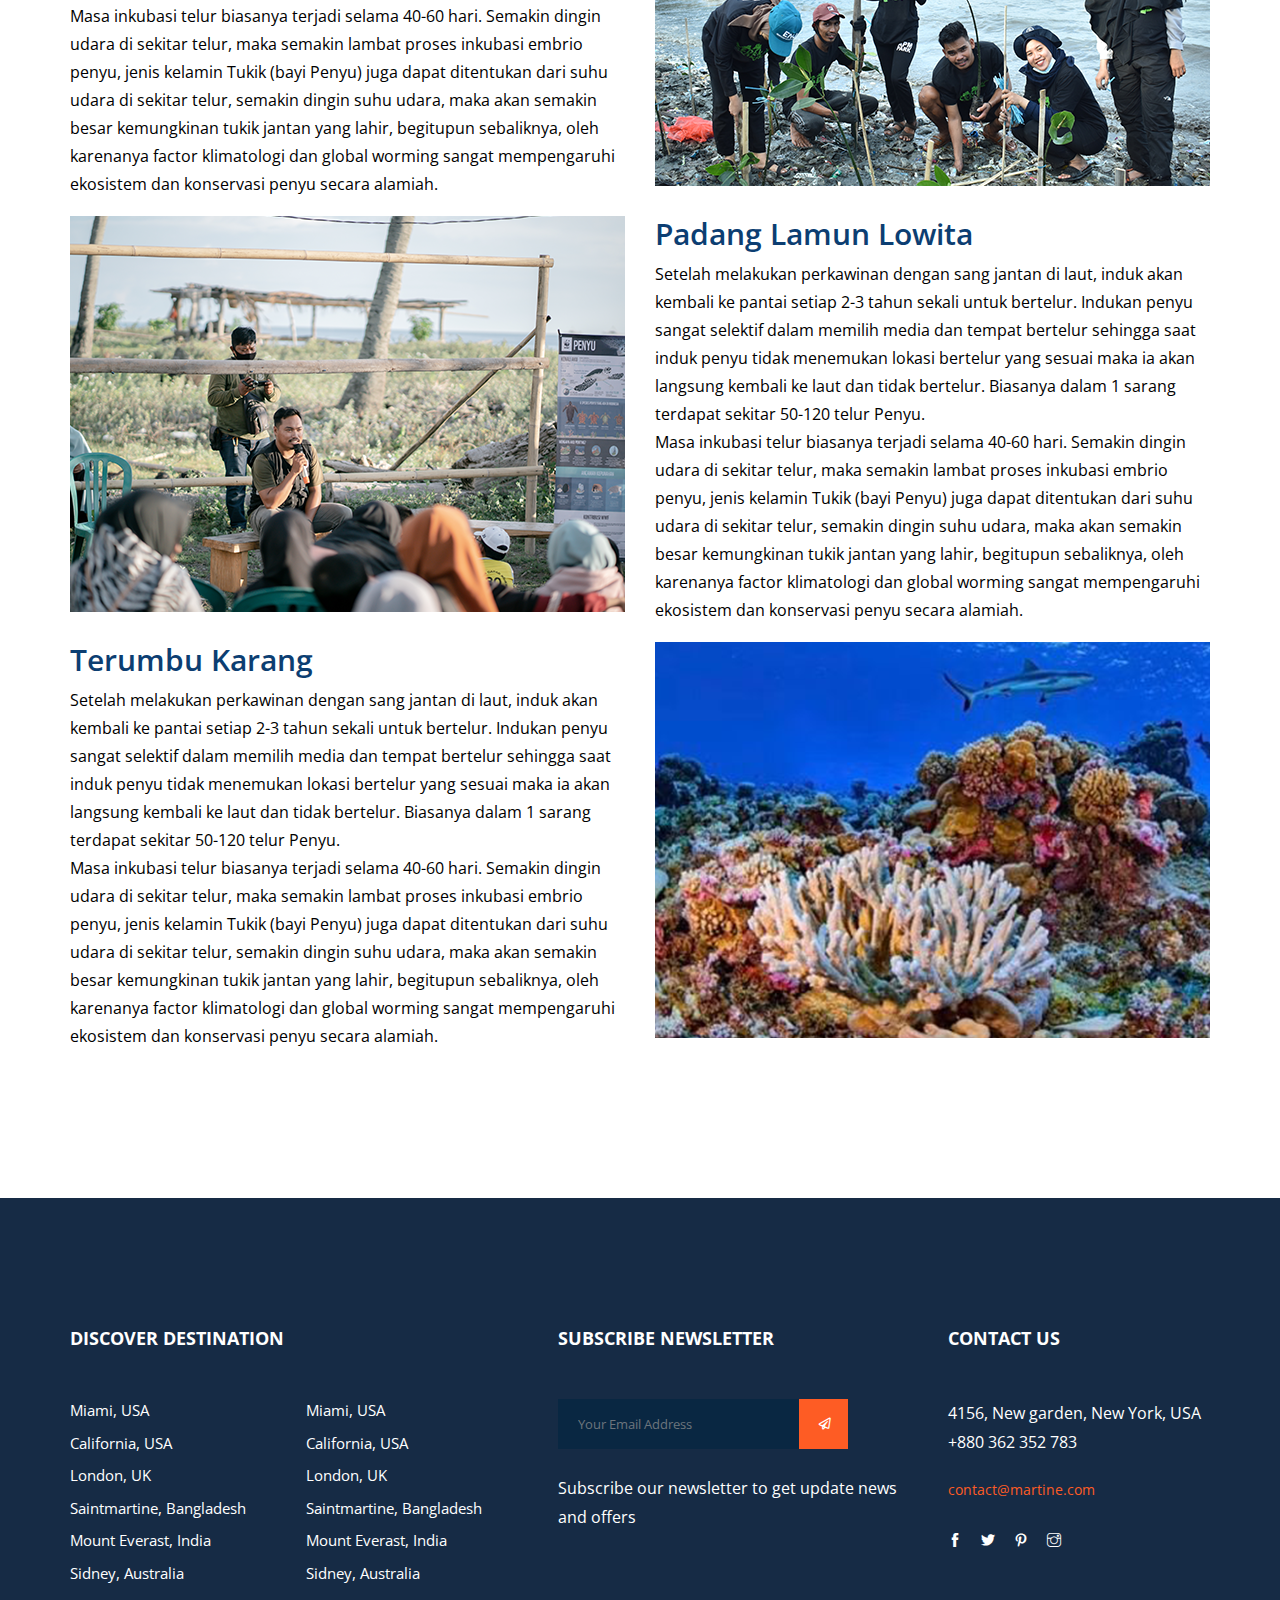
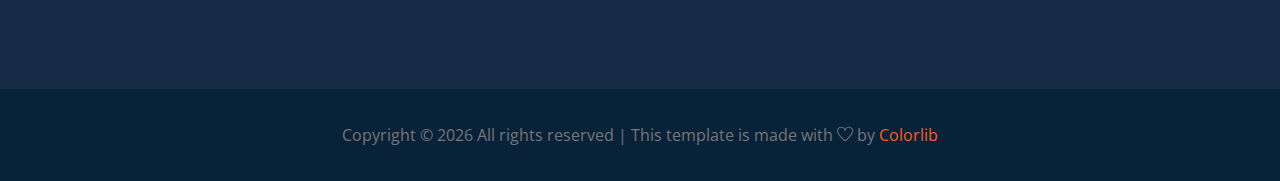
<file: public/martine-master/konservasi.html>
<!DOCTYPE html>
<html lang="en">
    <head>
        <!-- Required meta tags -->
        <meta charset="utf-8" />
        <meta
            name="viewport"
            content="width=device-width, initial-scale=1, shrink-to-fit=no"
        />
        <title>Martine</title>
        <link rel="icon" href="img/favicon.png" />
        <!-- Bootstrap CSS -->
        <link rel="stylesheet" href="css/bootstrap.min.css" />
        <!-- animate CSS -->
        <link rel="stylesheet" href="css/animate.css" />
        <!-- owl carousel CSS -->
        <link rel="stylesheet" href="css/owl.carousel.min.css" />
        <!-- themify CSS -->
        <link rel="stylesheet" href="css/themify-icons.css" />
        <!-- flaticon CSS -->
        <link rel="stylesheet" href="css/flaticon.css" />
        <!-- fontawesome CSS -->
        <link rel="stylesheet" href="fontawesome/css/all.min.css" />
        <!-- magnific CSS -->
        <link rel="stylesheet" href="css/magnific-popup.css" />
        <link rel="stylesheet" href="css/gijgo.min.css" />
        <!-- niceselect CSS -->
        <link rel="stylesheet" href="css/nice-select.css" />
        <!-- slick CSS -->
        <link rel="stylesheet" href="css/slick.css" />
        <!-- style CSS -->
        <link rel="stylesheet" href="css/style.css" />
        <style>
            p {
                color: black;
            }
        </style>
    </head>

    <body>
        <!--::header part start::-->
        <header class="main_menu">
            <div class="sub_menu">
                <div class="container">
                    <div class="row">
                        <div class="col-lg-6 col-sm-12 col-md-6">
                            <div class="sub_menu_right_content">
                                <span>Top destinations</span>
                                <a href="#">Asia</a>
                                <a href="#">Europe</a>
                                <a href="#">America</a>
                            </div>
                        </div>
                        <div class="col-lg-6 col-sm-12 col-md-6">
                            <div class="sub_menu_social_icon">
                                <a href="#"
                                    ><i class="flaticon-facebook"></i
                                ></a>
                                <a href="#"><i class="flaticon-twitter"></i></a>
                                <a href="#"><i class="flaticon-skype"></i></a>
                                <a href="#"
                                    ><i class="flaticon-instagram"></i
                                ></a>
                            </div>
                        </div>
                    </div>
                </div>
            </div>
            <div class="main_menu_iner">
                <div class="container">
                    <div class="row align-items-center">
                        <div class="col-lg-12">
                            <nav
                                class="navbar navbar-expand-lg navbar-light justify-content-between"
                            >
                                <a class="navbar-brand" href="index.html">
                                    <img src="img/logo.png" alt="logo" />
                                </a>
                                <button
                                    class="navbar-toggler"
                                    type="button"
                                    data-toggle="collapse"
                                    data-target="#navbarSupportedContent"
                                    aria-controls="navbarSupportedContent"
                                    aria-expanded="false"
                                    aria-label="Toggle navigation"
                                >
                                    <span class="navbar-toggler-icon"></span>
                                </button>

                                <div
                                    class="collapse navbar-collapse main-menu-item justify-content-center"
                                    id="navbarSupportedContent"
                                >
                                    <ul class="navbar-nav">
                                        <li class="nav-item">
                                            <a
                                                class="nav-link"
                                                href="index.html"
                                                >Home</a
                                            >
                                        </li>
                                        <li class="nav-item">
                                            <a
                                                class="nav-link"
                                                href="about.html"
                                                >About</a
                                            >
                                        </li>
                                        <li class="nav-item">
                                            <a
                                                class="nav-link"
                                                href="packages.html"
                                                >packages</a
                                            >
                                        </li>
                                        <li class="nav-item dropdown">
                                            <a
                                                class="nav-link dropdown-toggle"
                                                href="blog.html"
                                                id="navbarDropdown"
                                                role="button"
                                                data-toggle="dropdown"
                                                aria-haspopup="true"
                                                aria-expanded="false"
                                            >
                                                Blog
                                            </a>
                                            <div
                                                class="dropdown-menu"
                                                aria-labelledby="navbarDropdown"
                                            >
                                                <a
                                                    class="dropdown-item"
                                                    href="blog.html"
                                                    >Blog</a
                                                >
                                                <a
                                                    class="dropdown-item"
                                                    href="single-blog.html"
                                                    >Single blog</a
                                                >
                                            </div>
                                        </li>
                                        <li class="nav-item dropdown">
                                            <a
                                                class="nav-link dropdown-toggle"
                                                href="blog.html"
                                                id="navbarDropdown_1"
                                                role="button"
                                                data-toggle="dropdown"
                                                aria-haspopup="true"
                                                aria-expanded="false"
                                            >
                                                pages
                                            </a>
                                            <div
                                                class="dropdown-menu"
                                                aria-labelledby="navbarDropdown_1"
                                            >
                                                <a
                                                    class="dropdown-item"
                                                    href="top_place.html"
                                                    >top place</a
                                                >
                                                <a
                                                    class="dropdown-item"
                                                    href="tour_details.html"
                                                    >tour details</a
                                                >
                                                <a
                                                    class="dropdown-item"
                                                    href="elements.html"
                                                    >Elements</a
                                                >
                                            </div>
                                        </li>
                                        <li class="nav-item">
                                            <a
                                                class="nav-link"
                                                href="contact.html"
                                                >Contact</a
                                            >
                                        </li>
                                    </ul>
                                </div>
                                <a href="#" class="btn_1 d-none d-lg-block"
                                    >book now</a
                                >
                            </nav>
                        </div>
                    </div>
                </div>
            </div>
        </header>
        <!-- Header part end-->

        <!-- breadcrumb start-->
        <section class="breadcrumb breadcrumb_bg">
            <div class="container">
                <div class="row">
                    <div class="col-lg-12">
                        <div class="breadcrumb_iner">
                            <div class="breadcrumb_iner_item text-center">
                                <h2>Konservasi</h2>
                                <p>home . Konservasi</p>
                            </div>
                        </div>
                    </div>
                </div>
            </div>
        </section>
        <!-- breadcrumb start-->

        <!-- hotel list css start-->
        <section class="top_place section_padding">
            <div class="container">
                <div class="row justify-content-center">
                    <div class="col-xl-6">
                        <div class="section_tittle text-center">
                            <h2>Konservasi Kami</h2>
                            <p>
                                Konservasi adalah upaya memanfaatkan dan
                                memelihara sumber daya yang kita miliki dengan
                                bijaksana sehingga dapat terus dimanfaatkan dan
                                berlanjut hingga masa mendatang.
                            </p>
                        </div>
                    </div>
                </div>
                <div class="row">
                    <div class="col-lg-6 col-md-6">
                        <div class="single_place">
                            <img src="img/rumah-penyu.png" alt="" />
                            <div
                                class="hover_Text d-flex align-items-end justify-content-between"
                            >
                                <div class="hover_text_iner">
                                    <a
                                        href="https://goo.gl/maps/ZVk3eNLoyCGJ2cV57"
                                        class="place_btn"
                                        >Lokasi</a
                                    >
                                    <h3>Rumah Penyu Lowita</h3>
                                    <p>Indonesia, Makassar</p>
                                </div>
                            </div>
                        </div>
                    </div>
                    <!-- Seputar Penyu-->
                    <div class="col-lg-6">
                        <div class="about_text">
                            <h2>Rumah Penyu Lowita</h2>
                            <p>
                                Setelah melakukan perkawinan dengan sang jantan
                                di laut, induk akan kembali ke pantai setiap 2-3
                                tahun sekali untuk bertelur. Indukan penyu
                                sangat selektif dalam memilih media dan tempat
                                bertelur sehingga saat induk penyu tidak
                                menemukan lokasi bertelur yang sesuai maka ia
                                akan langsung kembali ke laut dan tidak
                                bertelur. Biasanya dalam 1 sarang terdapat
                                sekitar 50-120 telur Penyu.
                            </p>
                            <p>
                                Masa inkubasi telur biasanya terjadi selama
                                40-60 hari. Semakin dingin udara di sekitar
                                telur, maka semakin lambat proses inkubasi
                                embrio penyu, jenis kelamin Tukik (bayi Penyu)
                                juga dapat ditentukan dari suhu udara di sekitar
                                telur, semakin dingin suhu udara, maka akan
                                semakin besar kemungkinan tukik jantan yang
                                lahir, begitupun sebaliknya, oleh karenanya
                                factor klimatologi dan global worming sangat
                                mempengaruhi ekosistem dan konservasi penyu
                                secara alamiah.
                            </p>
                        </div>
                    </div>
                    <!-- batas -->
                    <div class="col-lg-6">
                        <div class="about_text">
                            <h2>Mangrove Lowita</h2>
                            <p>
                                Setelah melakukan perkawinan dengan sang jantan
                                di laut, induk akan kembali ke pantai setiap 2-3
                                tahun sekali untuk bertelur. Indukan penyu
                                sangat selektif dalam memilih media dan tempat
                                bertelur sehingga saat induk penyu tidak
                                menemukan lokasi bertelur yang sesuai maka ia
                                akan langsung kembali ke laut dan tidak
                                bertelur. Biasanya dalam 1 sarang terdapat
                                sekitar 50-120 telur Penyu.
                            </p>
                            <p>
                                Masa inkubasi telur biasanya terjadi selama
                                40-60 hari. Semakin dingin udara di sekitar
                                telur, maka semakin lambat proses inkubasi
                                embrio penyu, jenis kelamin Tukik (bayi Penyu)
                                juga dapat ditentukan dari suhu udara di sekitar
                                telur, semakin dingin suhu udara, maka akan
                                semakin besar kemungkinan tukik jantan yang
                                lahir, begitupun sebaliknya, oleh karenanya
                                factor klimatologi dan global worming sangat
                                mempengaruhi ekosistem dan konservasi penyu
                                secara alamiah.
                            </p>
                        </div>
                    </div>
                    <div class="col-lg-6 col-md-6">
                        <div class="single_place">
                            <img src="img/mangrove-lowita.png" alt="" />
                            <div
                                class="hover_Text d-flex align-items-end justify-content-between"
                            >
                                <div class="hover_text_iner">
                                    <a
                                        href="https://goo.gl/maps/ZVk3eNLoyCGJ2cV57"
                                        class="place_btn"
                                        >Lokasi</a
                                    >
                                    <h3>Mangrove Lowita</h3>
                                    <p>Indonesia, Makassar</p>
                                </div>
                            </div>
                        </div>
                    </div>
                    <!-- Batas -->
                    <div class="col-lg-6 col-md-6">
                        <div class="single_place">
                            <img src="img/padang-lowita.png" alt="" />
                            <div
                                class="hover_Text d-flex align-items-end justify-content-between"
                            >
                                <div class="hover_text_iner">
                                    <a
                                        href="https://goo.gl/maps/ZVk3eNLoyCGJ2cV57"
                                        class="place_btn"
                                        >Lokasi</a
                                    >
                                    <h3>Padang Lamun Lowita</h3>
                                    <p>Indonesia, Makassar</p>
                                </div>
                            </div>
                        </div>
                    </div>
                    <div class="col-lg-6">
                        <div class="about_text">
                            <h2>Padang Lamun Lowita</h2>
                            <p>
                                Setelah melakukan perkawinan dengan sang jantan
                                di laut, induk akan kembali ke pantai setiap 2-3
                                tahun sekali untuk bertelur. Indukan penyu
                                sangat selektif dalam memilih media dan tempat
                                bertelur sehingga saat induk penyu tidak
                                menemukan lokasi bertelur yang sesuai maka ia
                                akan langsung kembali ke laut dan tidak
                                bertelur. Biasanya dalam 1 sarang terdapat
                                sekitar 50-120 telur Penyu.
                            </p>
                            <p>
                                Masa inkubasi telur biasanya terjadi selama
                                40-60 hari. Semakin dingin udara di sekitar
                                telur, maka semakin lambat proses inkubasi
                                embrio penyu, jenis kelamin Tukik (bayi Penyu)
                                juga dapat ditentukan dari suhu udara di sekitar
                                telur, semakin dingin suhu udara, maka akan
                                semakin besar kemungkinan tukik jantan yang
                                lahir, begitupun sebaliknya, oleh karenanya
                                factor klimatologi dan global worming sangat
                                mempengaruhi ekosistem dan konservasi penyu
                                secara alamiah.
                            </p>
                        </div>
                    </div>
                    <!-- Batas -->
                    <div class="col-lg-6">
                        <div class="about_text">
                            <h2>Terumbu Karang</h2>
                            <p>
                                Setelah melakukan perkawinan dengan sang jantan
                                di laut, induk akan kembali ke pantai setiap 2-3
                                tahun sekali untuk bertelur. Indukan penyu
                                sangat selektif dalam memilih media dan tempat
                                bertelur sehingga saat induk penyu tidak
                                menemukan lokasi bertelur yang sesuai maka ia
                                akan langsung kembali ke laut dan tidak
                                bertelur. Biasanya dalam 1 sarang terdapat
                                sekitar 50-120 telur Penyu.
                            </p>
                            <p>
                                Masa inkubasi telur biasanya terjadi selama
                                40-60 hari. Semakin dingin udara di sekitar
                                telur, maka semakin lambat proses inkubasi
                                embrio penyu, jenis kelamin Tukik (bayi Penyu)
                                juga dapat ditentukan dari suhu udara di sekitar
                                telur, semakin dingin suhu udara, maka akan
                                semakin besar kemungkinan tukik jantan yang
                                lahir, begitupun sebaliknya, oleh karenanya
                                factor klimatologi dan global worming sangat
                                mempengaruhi ekosistem dan konservasi penyu
                                secara alamiah.
                            </p>
                        </div>
                    </div>
                    <div class="col-lg-6 col-md-6">
                        <div class="single_place">
                            <img src="img/terumbu-lowita.png" alt="" />
                            <div
                                class="hover_Text d-flex align-items-end justify-content-between"
                            >
                                <div class="hover_text_iner">
                                    <a
                                        href="https://goo.gl/maps/ZVk3eNLoyCGJ2cV57"
                                        class="place_btn"
                                        >Lokasi</a
                                    >
                                    <h3>Terumbu Karang</h3>
                                    <p>Indonesia, Makassar</p>
                                </div>
                            </div>
                        </div>
                    </div>
                </div>
            </div>
        </section>
        <!-- hotel list css end -->

        <!-- footer part start-->
        <footer class="footer-area">
            <div class="container">
                <div class="row justify-content-between">
                    <div class="col-sm-6 col-md-5">
                        <div class="single-footer-widget">
                            <h4>Discover Destination</h4>
                            <ul>
                                <li><a href="#">Miami, USA</a></li>
                                <li><a href="#">California, USA</a></li>
                                <li><a href="#">London, UK</a></li>
                                <li>
                                    <a href="#">Saintmartine, Bangladesh</a>
                                </li>
                                <li><a href="#">Mount Everast, India</a></li>
                                <li><a href="#">Sidney, Australia</a></li>
                                <li><a href="#">Miami, USA</a></li>
                                <li><a href="#">California, USA</a></li>
                                <li><a href="#">London, UK</a></li>
                                <li>
                                    <a href="#">Saintmartine, Bangladesh</a>
                                </li>
                                <li><a href="#">Mount Everast, India</a></li>
                                <li><a href="#">Sidney, Australia</a></li>
                            </ul>
                        </div>
                    </div>
                    <div class="col-sm-6 col-md-4">
                        <div class="single-footer-widget">
                            <h4>Subscribe Newsletter</h4>
                            <div class="form-wrap" id="mc_embed_signup">
                                <form
                                    target="_blank"
                                    action="https://spondonit.us12.list-manage.com/subscribe/post?u=1462626880ade1ac87bd9c93a&amp;id=92a4423d01"
                                    method="get"
                                    class="form-inline"
                                >
                                    <input
                                        class="form-control"
                                        name="EMAIL"
                                        placeholder="Your Email Address"
                                        onfocus="this.placeholder = ''"
                                        onblur="this.placeholder = 'Your Email Address '"
                                        required=""
                                        type="email"
                                    />
                                    <button
                                        class="click-btn btn btn-default text-uppercase"
                                    >
                                        <i class="far fa-paper-plane"></i>
                                    </button>
                                    <div
                                        style="
                                            position: absolute;
                                            left: -5000px;
                                        "
                                    >
                                        <input
                                            name="b_36c4fd991d266f23781ded980_aefe40901a"
                                            tabindex="-1"
                                            value=""
                                            type="text"
                                        />
                                    </div>

                                    <div class="info"></div>
                                </form>
                            </div>
                            <p>
                                Subscribe our newsletter to get update news and
                                offers
                            </p>
                        </div>
                    </div>
                    <div class="col-sm-6 col-md-3">
                        <div class="single-footer-widget footer_icon">
                            <h4>Contact Us</h4>
                            <p>
                                4156, New garden, New York, USA +880 362 352 783
                            </p>
                            <span>contact@martine.com</span>
                            <div class="social-icons">
                                <a href="#"><i class="ti-facebook"></i></a>
                                <a href="#"><i class="ti-twitter-alt"></i></a>
                                <a href="#"><i class="ti-pinterest"></i></a>
                                <a href="#"><i class="ti-instagram"></i></a>
                            </div>
                        </div>
                    </div>
                </div>
            </div>
            <div class="container-fluid">
                <div class="row justify-content-center">
                    <div class="col-lg-12">
                        <div class="copyright_part_text text-center">
                            <p class="footer-text m-0">
                                <!-- Link back to Colorlib can't be removed. Template is licensed under CC BY 3.0. -->
                                Copyright &copy;
                                <script>
                                    document.write(new Date().getFullYear());
                                </script>
                                All rights reserved | This template is made with
                                <i class="ti-heart" aria-hidden="true"></i> by
                                <a href="https://colorlib.com" target="_blank"
                                    >Colorlib</a
                                >
                                <!-- Link back to Colorlib can't be removed. Template is licensed under CC BY 3.0. -->
                            </p>
                        </div>
                    </div>
                </div>
            </div>
        </footer>
        <!-- footer part end-->

        <!-- jquery plugins here-->
        <script src="js/jquery-1.12.1.min.js"></script>
        <!-- popper js -->
        <script src="js/popper.min.js"></script>
        <!-- bootstrap js -->
        <script src="js/bootstrap.min.js"></script>
        <!-- magnific js -->
        <script src="js/jquery.magnific-popup.js"></script>
        <!-- swiper js -->
        <script src="js/owl.carousel.min.js"></script>
        <!-- masonry js -->
        <script src="js/masonry.pkgd.js"></script>
        <!-- masonry js -->
        <script src="js/jquery.nice-select.min.js"></script>
        <script src="js/gijgo.min.js"></script>
        <!-- contact js -->
        <script src="js/jquery.ajaxchimp.min.js"></script>
        <script src="js/jquery.form.js"></script>
        <script src="js/jquery.validate.min.js"></script>
        <script src="js/mail-script.js"></script>
        <script src="js/contact.js"></script>
        <!-- custom js -->
        <script src="js/custom.js"></script>
    </body>
</html>
</file>
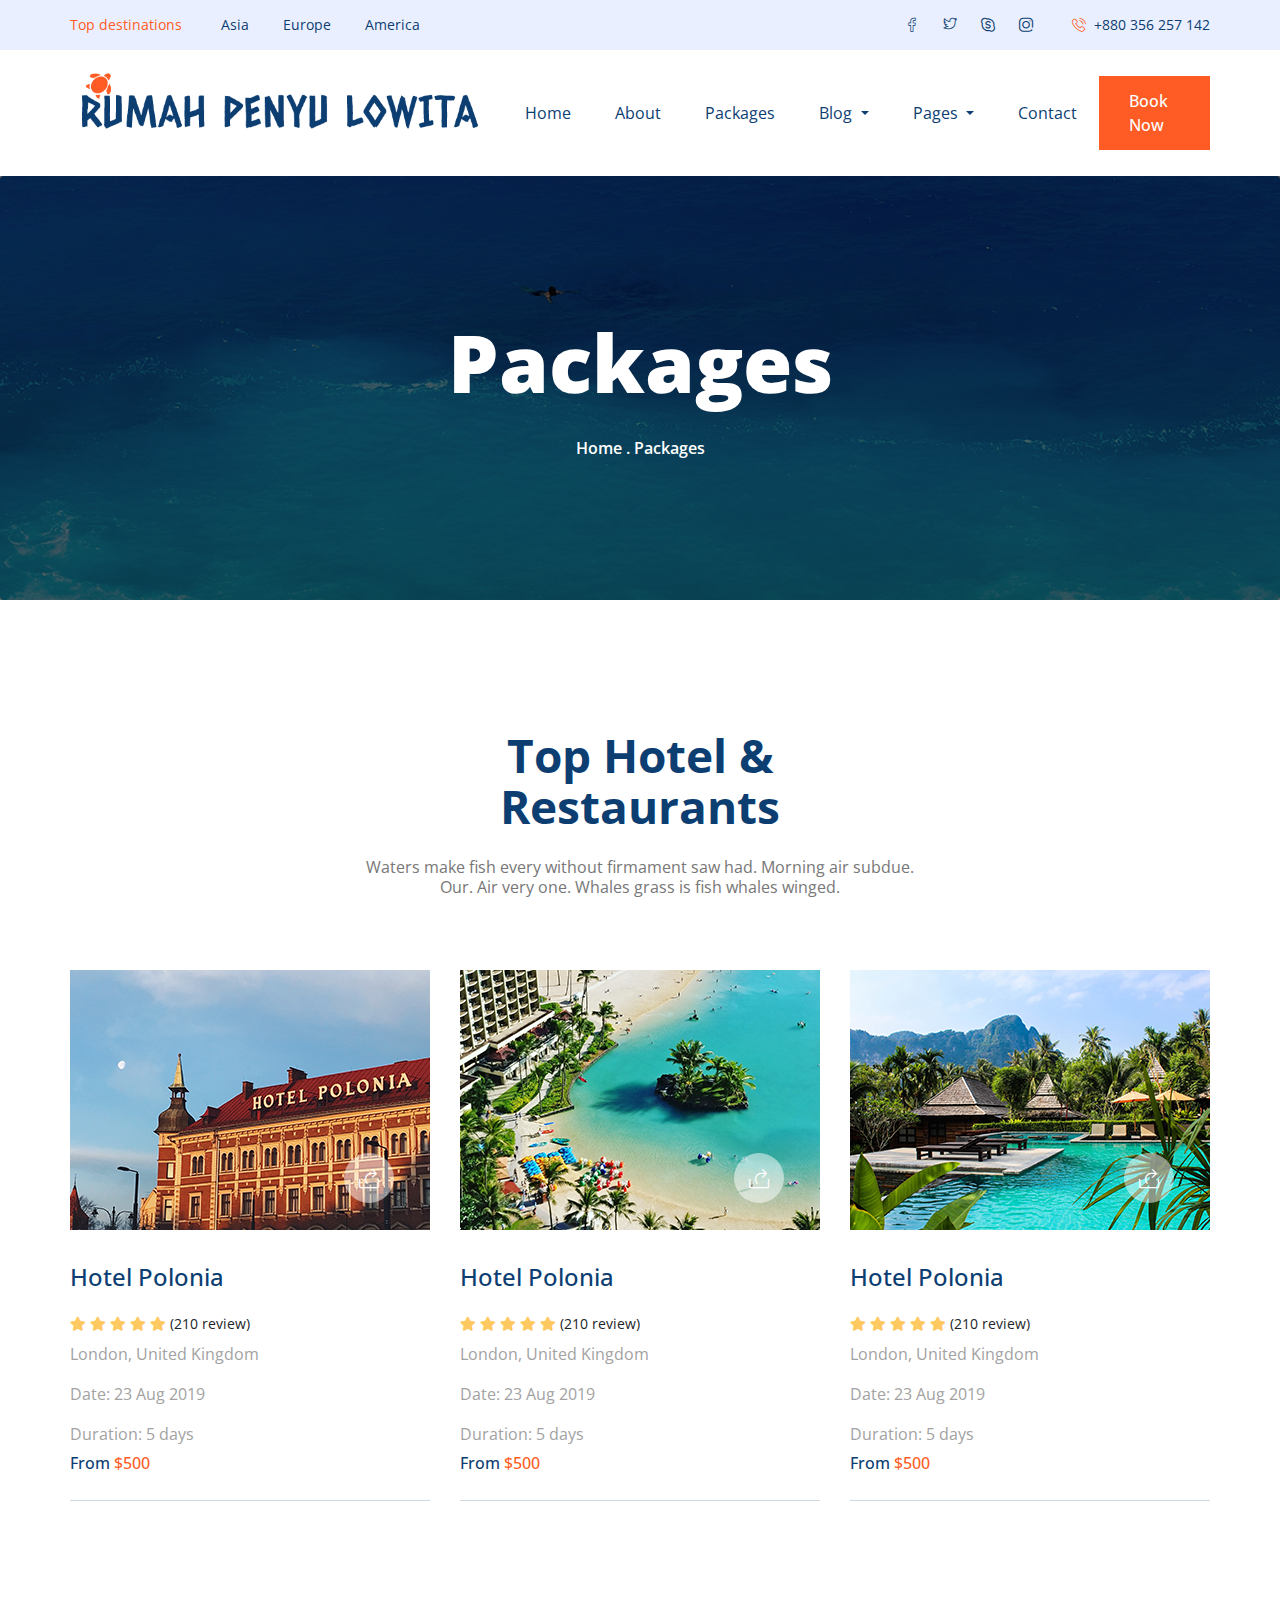
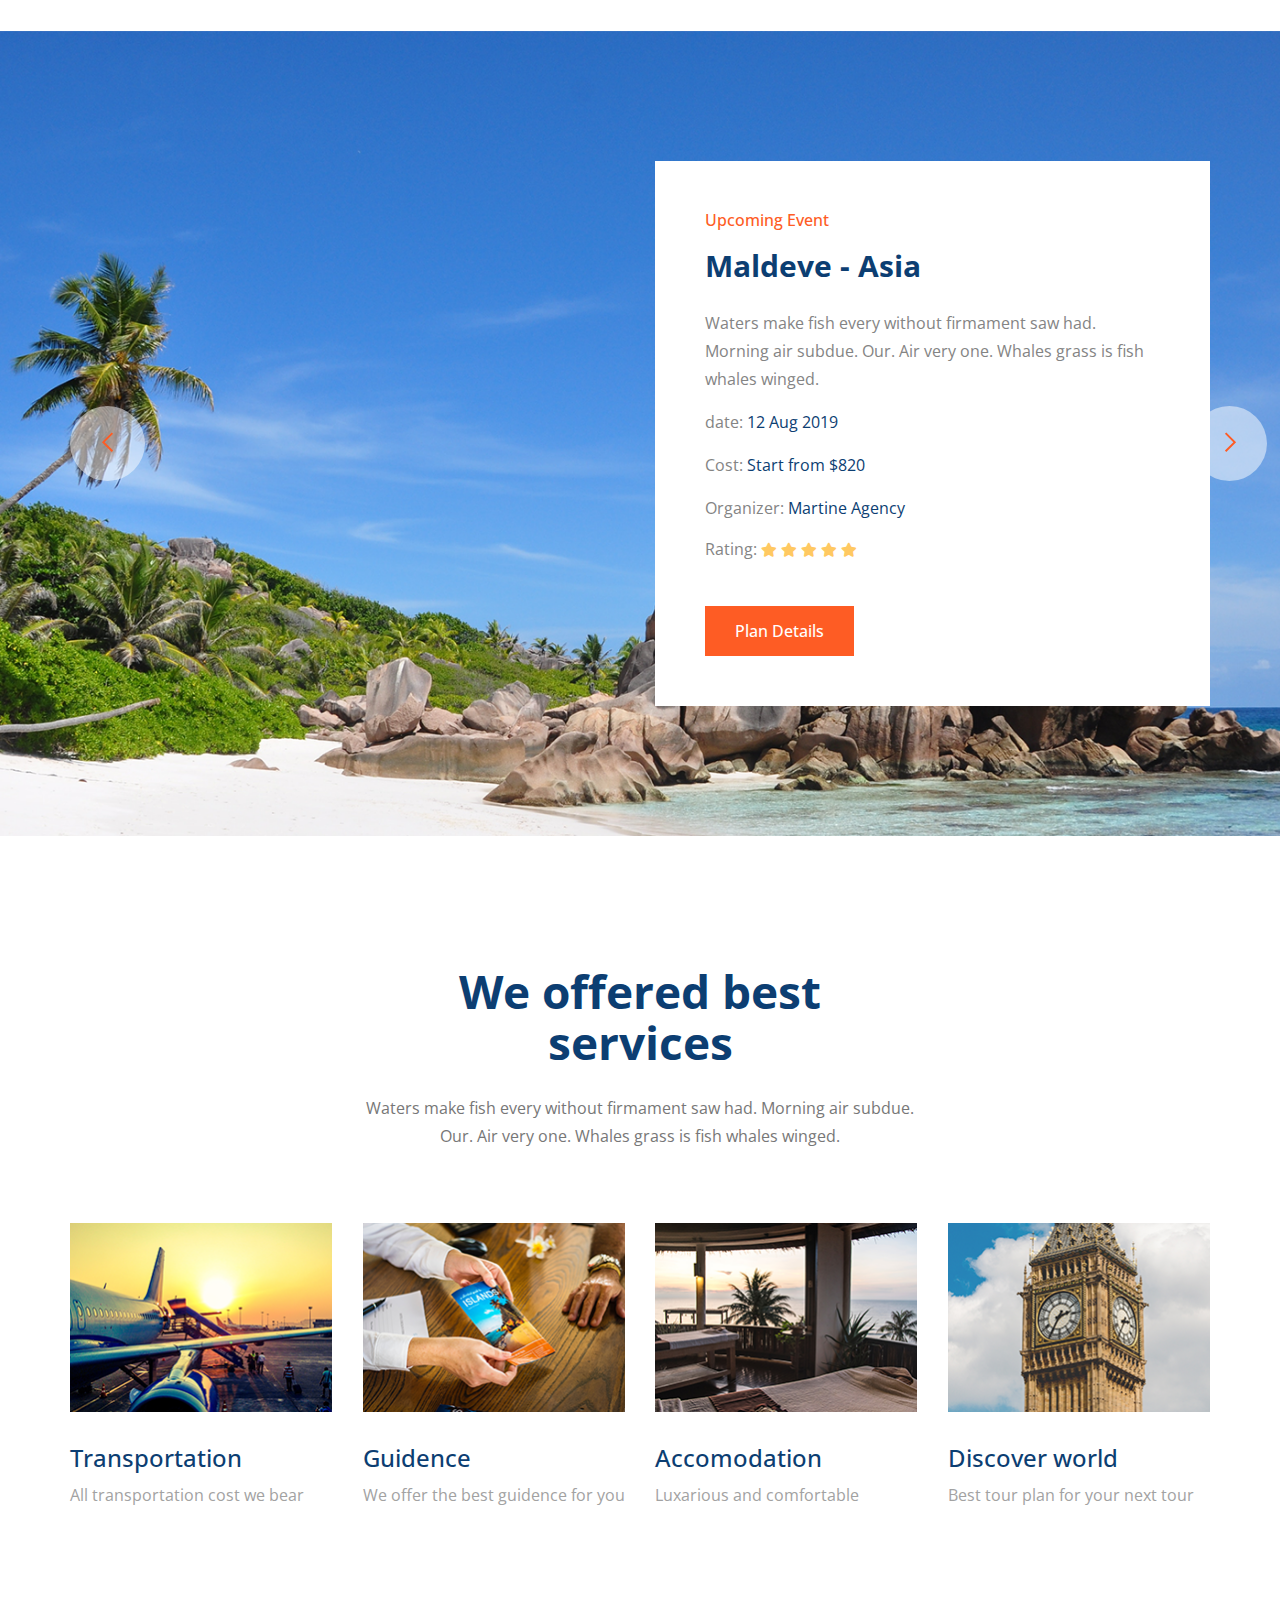
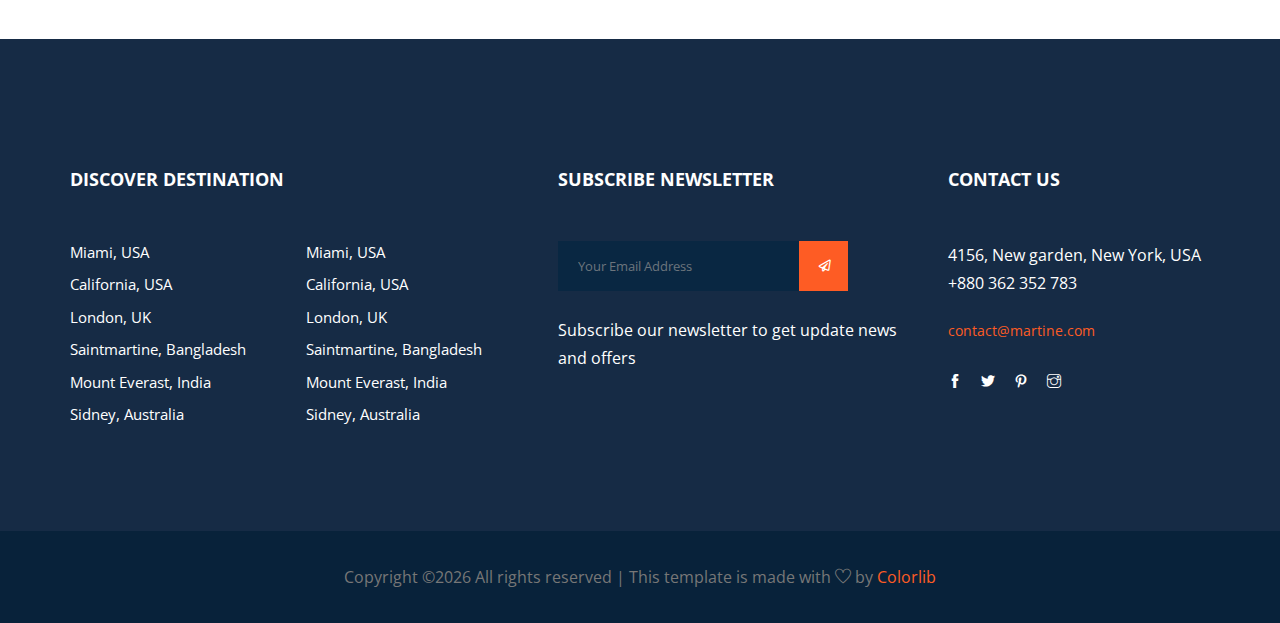
<file: public/martine-master/packages.html>
<!doctype html>
<html lang="en">

<head>
    <!-- Required meta tags -->
    <meta charset="utf-8">
    <meta name="viewport" content="width=device-width, initial-scale=1, shrink-to-fit=no">
    <title>Martine</title>
    <link rel="icon" href="img/favicon.png">
    <!-- Bootstrap CSS -->
    <link rel="stylesheet" href="css/bootstrap.min.css">
    <!-- animate CSS -->
    <link rel="stylesheet" href="css/animate.css">
    <!-- owl carousel CSS -->
    <link rel="stylesheet" href="css/owl.carousel.min.css">
    <!-- themify CSS -->
    <link rel="stylesheet" href="css/themify-icons.css">
    <!-- flaticon CSS -->
    <link rel="stylesheet" href="css/flaticon.css">
    <!-- fontawesome CSS -->
    <link rel="stylesheet" href="fontawesome/css/all.min.css">
    <!-- magnific CSS -->
    <link rel="stylesheet" href="css/magnific-popup.css">
    <link rel="stylesheet" href="css/gijgo.min.css">
    <!-- niceselect CSS -->
    <link rel="stylesheet" href="css/nice-select.css">
    <!-- slick CSS -->
    <link rel="stylesheet" href="css/slick.css">
    <!-- style CSS -->
    <link rel="stylesheet" href="css/style.css">
</head>

<body>
    <!--::header part start::-->
    <header class="main_menu">
        <div class="sub_menu">
            <div class="container">
                <div class="row">
                    <div class="col-lg-6 col-sm-12 col-md-6">
                        <div class="sub_menu_right_content">
                            <span>Top destinations</span>
                            <a href="#">Asia</a>
                            <a href="#">Europe</a>
                            <a href="#">America</a>
                        </div>
                    </div>
                    <div class="col-lg-6 col-sm-12 col-md-6">
                        <div class="sub_menu_social_icon">
                            <a href="#"><i class="flaticon-facebook"></i></a>
                            <a href="#"><i class="flaticon-twitter"></i></a>
                            <a href="#"><i class="flaticon-skype"></i></a>
                            <a href="#"><i class="flaticon-instagram"></i></a>
                            <span><i class="flaticon-phone-call"></i>+880 356 257 142</a></span>
                        </div>
                    </div>
                </div>
            </div>
        </div>
        <div class="main_menu_iner">
            <div class="container">
                <div class="row align-items-center ">
                    <div class="col-lg-12">
                        <nav class="navbar navbar-expand-lg navbar-light justify-content-between">
                            <a class="navbar-brand" href="index.html"> <img src="img/logo.png" alt="logo"> </a>
                            <button class="navbar-toggler" type="button" data-toggle="collapse"
                                data-target="#navbarSupportedContent" aria-controls="navbarSupportedContent"
                                aria-expanded="false" aria-label="Toggle navigation">
                                <span class="navbar-toggler-icon"></span>
                            </button>

                            <div class="collapse navbar-collapse main-menu-item justify-content-center"
                                id="navbarSupportedContent">
                                <ul class="navbar-nav">
                                    <li class="nav-item">
                                        <a class="nav-link" href="index.html">Home</a>
                                    </li>
                                    <li class="nav-item">
                                        <a class="nav-link" href="about.html">About</a>
                                    </li>
                                    <li class="nav-item">
                                        <a class="nav-link" href="packages.html">packages</a>
                                    </li>
                                    <li class="nav-item dropdown">
                                        <a class="nav-link dropdown-toggle" href="blog.html" id="navbarDropdown"
                                            role="button" data-toggle="dropdown" aria-haspopup="true"
                                            aria-expanded="false">
                                            Blog
                                        </a>
                                        <div class="dropdown-menu" aria-labelledby="navbarDropdown">
                                            <a class="dropdown-item" href="blog.html">Blog</a>
                                            <a class="dropdown-item" href="single-blog.html">Single blog</a>
                                        </div>
                                    </li>
                                    <li class="nav-item dropdown">
                                        <a class="nav-link dropdown-toggle" href="blog.html" id="navbarDropdown_1"
                                            role="button" data-toggle="dropdown" aria-haspopup="true"
                                            aria-expanded="false">
                                            pages
                                        </a>
                                        <div class="dropdown-menu" aria-labelledby="navbarDropdown_1">
                                            <a class="dropdown-item" href="top_place.html">top place</a>
                                            <a class="dropdown-item" href="tour_details.html">tour details</a>
                                            <a class="dropdown-item" href="elements.html">Elements</a>
                                        </div>
                                    </li>
                                    <li class="nav-item">
                                        <a class="nav-link" href="contact.html">Contact</a>
                                    </li>
                                </ul>
                            </div>
                            <a href="#" class="btn_1 d-none d-lg-block">book now</a>
                        </nav>
                    </div>
                </div>
            </div>
        </div>
    </header>
    <!-- Header part end-->

    <!-- breadcrumb start-->
    <section class="breadcrumb breadcrumb_bg">
        <div class="container">
            <div class="row">
                <div class="col-lg-12">
                    <div class="breadcrumb_iner">
                        <div class="breadcrumb_iner_item text-center">
                            <h2>Packages</h2>
                            <p>home . Packages</p>
                        </div>
                    </div>
                </div>
            </div>
        </div>
    </section>
    <!-- breadcrumb start-->

    <!-- about us css start-->
    <section class="hotel_list section_padding single_page_hotel_list">
        <div class="container">
            <div class="row justify-content-center">
                <div class="col-xl-6">
                    <div class="section_tittle text-center">
                        <h2>Top Hotel &amp; Restaurants</h2>
                        <p>Waters make fish every without firmament saw had. Morning air subdue. Our. Air very one. Whales grass is fish whales winged.</p>
                    </div>
                </div>
            </div>
            <div class="row">
                <div class="col-lg-4 col-sm-6">
                    <div class="single_ihotel_list">
                        <img src="img/ind/industries_1.png" alt="">
                        <div class="hover_text">
                            <div class="hotel_social_icon">
                                <ul>
                                    <li><a href="#"><i class="ti-facebook"></i></a></li>
                                    <li><a href="#"><i class="ti-twitter-alt"></i></a></li>
                                    <li><a href="#"><i class="ti-linkedin"></i></a></li>
                                </ul>
                            </div>
                            <div class="share_icon">
                                <i class="ti-share"></i>
                            </div>
                        </div>
                        <div class="hotel_text_iner">
                            <h3> <a href="#"> Hotel Polonia</a></h3>
                            <div class="place_review">
                                <a href="#"><i class="fas fa-star"></i></a>
                                <a href="#"><i class="fas fa-star"></i></a>
                                <a href="#"><i class="fas fa-star"></i></a>
                                <a href="#"><i class="fas fa-star"></i></a>
                                <a href="#"><i class="fas fa-star"></i></a>
                                <span>(210 review)</span>
                            </div>
                            <p>London, United Kingdom</p>
                            <p>Date: 23 Aug 2019</p>
                            <p>Duration: 5 days</p>
                            <h5>From <span>$500</span></h5>
                        </div>
                    </div>
                </div>
                <div class="col-lg-4 col-sm-6">
                    <div class="single_ihotel_list">
                        <img src="img/ind/industries_2.png" alt="">
                        <div class="hover_text">
                            <div class="hotel_social_icon">
                                <ul>
                                    <li><a href="#"><i class="ti-facebook"></i></a></li>
                                    <li><a href="#"><i class="ti-twitter-alt"></i></a></li>
                                    <li><a href="#"><i class="ti-linkedin"></i></a></li>
                                </ul>
                            </div>
                            <div class="share_icon">
                                <i class="ti-share"></i>
                            </div>
                        </div>
                        <div class="hotel_text_iner">
                            <h3> <a href="#"> Hotel Polonia</a></h3>
                            <div class="place_review">
                                <a href="#"><i class="fas fa-star"></i></a>
                                <a href="#"><i class="fas fa-star"></i></a>
                                <a href="#"><i class="fas fa-star"></i></a>
                                <a href="#"><i class="fas fa-star"></i></a>
                                <a href="#"><i class="fas fa-star"></i></a>
                                <span>(210 review)</span>
                            </div>
                            <p>London, United Kingdom</p>
                            <p>Date: 23 Aug 2019</p>
                            <p>Duration: 5 days</p>
                            <h5>From <span>$500</span></h5>
                        </div>
                    </div>
                </div>
                <div class="col-lg-4 col-sm-6">
                    <div class="single_ihotel_list">
                        <img src="img/ind/industries_3.png" alt="">
                        <div class="hover_text">
                            <div class="hover_text">
                                <div class="hotel_social_icon">
                                    <ul>
                                        <li><a href="#"><i class="ti-facebook"></i></a></li>
                                        <li><a href="#"><i class="ti-twitter-alt"></i></a></li>
                                        <li><a href="#"><i class="ti-linkedin"></i></a></li>
                                    </ul>
                                </div>
                                <div class="share_icon">
                                    <i class="ti-share"></i>
                                </div>
                            </div>
                        </div>
                        <div class="hotel_text_iner">
                            <h3> <a href="#"> Hotel Polonia</a></h3>
                            <div class="place_review">
                                <a href="#"><i class="fas fa-star"></i></a>
                                <a href="#"><i class="fas fa-star"></i></a>
                                <a href="#"><i class="fas fa-star"></i></a>
                                <a href="#"><i class="fas fa-star"></i></a>
                                <a href="#"><i class="fas fa-star"></i></a>
                                <span>(210 review)</span>
                            </div>
                            <p>London, United Kingdom</p>
                            <p>Date: 23 Aug 2019</p>
                            <p>Duration: 5 days</p>
                            <h5>From <span>$500</span></h5>
                        </div>
                    </div>
                </div>
            </div>
        </div>
    </section>
    <!-- about us css end-->

    <!--top place start-->
    <section class="event_part section_padding">
        <div class="container">
            <div class="row">
                <div class="col-lg-12">
                    <div class="event_slider owl-carousel" >
                        <div class="single_event_slider">
                            <div class="row justify-content-end">
                                <div class="col-lg-6 col-md-6">
                                    <div class="event_slider_content">
                                        <h5>Upcoming Event</h5>
                                        <h2>Maldeve - Asia</h2>
                                        <p>Waters make fish every without firmament saw had. Morning air subdue. Our. Air very one. Whales grass is fish whales winged.
                                        </p>
                                        <p>date: <span>12 Aug 2019</span> </p>
                                        <p>Cost: <span>Start from $820</span> </p>
                                        <p>Organizer: <span> Martine Agency</span> </p>
                                        <div class="rating">
                                            <span>Rating:</span>
                                            <div class="place_review">
                                                <a href="#"><i class="fas fa-star"></i></a>
                                                <a href="#"><i class="fas fa-star"></i></a>
                                                <a href="#"><i class="fas fa-star"></i></a>
                                                <a href="#"><i class="fas fa-star"></i></a>
                                                <a href="#"><i class="fas fa-star"></i></a>
                                            </div>
                                        </div>
                                        <a href="#" class="btn_1">Plan Details</a>
                                    </div>
                                </div>
                            </div>
                        </div>
                        <div class="single_event_slider">
                            <div class="row justify-content-end">
                                <div class="ol-lg-6 col-md-6">
                                    <div class="event_slider_content">
                                        <h5>Upcoming Event</h5>
                                        <h2>Maldeve - Asia</h2>
                                        <p>Waters make fish every without firmament saw had. Morning air subdue. Our. Air very one. Whales grass is fish whales winged.
                                        </p>
                                        <p>date: <span>12 Aug 2019</span> </p>
                                        <p>Cost: <span>Start from $820</span> </p>
                                        <p>Organizer: <span> Martine Agency</span> </p>
                                        <div class="rating">
                                            <span>Rating:</span>
                                            <div class="place_review">
                                                <a href="#"><i class="fas fa-star"></i></a>
                                                <a href="#"><i class="fas fa-star"></i></a>
                                                <a href="#"><i class="fas fa-star"></i></a>
                                                <a href="#"><i class="fas fa-star"></i></a>
                                                <a href="#"><i class="fas fa-star"></i></a>
                                            </div>
                                        </div>
                                        <a href="#" class="btn_1">Plan Details</a>
                                    </div>
                                </div>
                            </div>
                        </div>
                        <div class="single_event_slider">
                            <div class="row justify-content-end">
                                <div class="ol-lg-6 col-md-6">
                                    <div class="event_slider_content">
                                        <h5>Upcoming Event</h5>
                                        <h2>Maldeve - Asia</h2>
                                        <p>Waters make fish every without firmament saw had. Morning air subdue. Our. Air very one. Whales grass is fish whales winged.
                                        </p>
                                        <p>date: <span>12 Aug 2019</span> </p>
                                        <p>Cost: <span>Start from $820</span> </p>
                                        <p>Organizer: <span> Martine Agency</span> </p>
                                        <div class="rating">
                                            <span>Rating:</span>
                                            <div class="place_review">
                                                <a href="#"><i class="fas fa-star"></i></a>
                                                <a href="#"><i class="fas fa-star"></i></a>
                                                <a href="#"><i class="fas fa-star"></i></a>
                                                <a href="#"><i class="fas fa-star"></i></a>
                                                <a href="#"><i class="fas fa-star"></i></a>
                                            </div>
                                        </div>
                                        <a href="#" class="btn_1">Plan Details</a>
                                    </div>
                                </div>
                            </div>
                        </div>
                    </div>
                </div>
            </div>
        </div>
    </section>
    <!--top place end-->

    <!--::industries start::-->
    <section class="best_services section_padding">
        <div class="container">
            <div class="row justify-content-center">
                <div class="col-xl-6">
                    <div class="section_tittle text-center">
                        <h2>We offered best services</h2>
                        <p>Waters make fish every without firmament saw had. Morning air subdue. Our. Air very one. Whales grass is fish whales winged.</p>
                    </div>
                </div>
            </div>
            <div class="row">
                <div class="col-lg-3 col-sm-6">
                    <div class="single_ihotel_list">
                        <img src="img/services_1.png" alt="">
                        <h3> <a href="#"> Transportation</a></h3>
                        <p>All transportation cost we bear</p>
                    </div>
                </div>
                <div class="col-lg-3 col-sm-6">
                    <div class="single_ihotel_list">
                        <img src="img/services_2.png" alt="">
                        <h3> <a href="#"> Guidence</a></h3>
                        <p>We offer the best guidence for you</p>
                    </div>
                </div>
                <div class="col-lg-3 col-sm-6">
                    <div class="single_ihotel_list">
                        <img src="img/services_3.png" alt="">
                        <h3> <a href="#"> Accomodation</a></h3>
                        <p>Luxarious and comfortable</p>
                    </div>
                </div>
                <div class="col-lg-3 col-sm-6">
                    <div class="single_ihotel_list">
                        <img src="img/services_4.png" alt="">
                        <h3> <a href="#"> Discover world</a></h3>
                        <p>Best tour plan for your next tour</p>
                    </div>
                </div>
            </div>
        </div>
    </section>
    <!--::industries end::-->

    <!-- footer part start-->
    <footer class="footer-area">
        <div class="container">
            <div class="row justify-content-between">
                <div class="col-sm-6 col-md-5">
                    <div class="single-footer-widget">
                        <h4>Discover Destination</h4>
                        <ul>
                            <li><a href="#">Miami, USA</a></li>
                            <li><a href="#">California, USA</a></li>
                            <li><a href="#">London, UK</a></li>
                            <li><a href="#">Saintmartine, Bangladesh</a></li>
                            <li><a href="#">Mount Everast, India</a></li>
                            <li><a href="#">Sidney, Australia</a></li>
                            <li><a href="#">Miami, USA</a></li>
                            <li><a href="#">California, USA</a></li>
                            <li><a href="#">London, UK</a></li>
                            <li><a href="#">Saintmartine, Bangladesh</a></li>
                            <li><a href="#">Mount Everast, India</a></li>
                            <li><a href="#">Sidney, Australia</a></li>
                        </ul>

                    </div>
                </div>
                <div class="col-sm-6 col-md-4">
                    <div class="single-footer-widget">
                        <h4>Subscribe Newsletter</h4>
                        <div class="form-wrap" id="mc_embed_signup">
                            <form target="_blank"
                                action="https://spondonit.us12.list-manage.com/subscribe/post?u=1462626880ade1ac87bd9c93a&amp;id=92a4423d01"
                                method="get" class="form-inline">
                                <input class="form-control" name="EMAIL" placeholder="Your Email Address"
                                    onfocus="this.placeholder = ''" onblur="this.placeholder = 'Your Email Address '"
                                    required="" type="email">
                                <button class="click-btn btn btn-default text-uppercase"> <i class="far fa-paper-plane"></i>
                                </button>
                                <div style="position: absolute; left: -5000px;">
                                    <input name="b_36c4fd991d266f23781ded980_aefe40901a" tabindex="-1" value=""
                                        type="text">
                                </div>

                                <div class="info"></div>
                            </form>
                        </div>
                        <p>Subscribe our newsletter to get update news and offers</p>
                    </div>
                </div>
                <div class="col-sm-6 col-md-3">
                    <div class="single-footer-widget footer_icon">
                        <h4>Contact Us</h4>
                        <p>4156, New garden, New York, USA
                                +880 362 352 783</p>
                        <span>contact@martine.com</span>
                        <div class="social-icons">
                            <a href="#"><i class="ti-facebook"></i></a>
                            <a href="#"><i class="ti-twitter-alt"></i></a>
                            <a href="#"><i class="ti-pinterest"></i></a>
                            <a href="#"><i class="ti-instagram"></i></a>
                        </div>
                    </div>
                </div>
            </div>
        </div>
        <div class="container-fluid">
            <div class="row justify-content-center">
                <div class="col-lg-12">
                    <div class="copyright_part_text text-center">
                        <p class="footer-text m-0"><!-- Link back to Colorlib can't be removed. Template is licensed under CC BY 3.0. -->
Copyright &copy;<script>document.write(new Date().getFullYear());</script> All rights reserved | This template is made with <i class="ti-heart" aria-hidden="true"></i> by <a href="https://colorlib.com" target="_blank">Colorlib</a>
<!-- Link back to Colorlib can't be removed. Template is licensed under CC BY 3.0. --></p>
                    </div>
                </div>
            </div>
        </div>
    </footer>
    <!-- footer part end-->

    <!-- jquery plugins here-->
    <script src="js/jquery-1.12.1.min.js"></script>
    <!-- popper js -->
    <script src="js/popper.min.js"></script>
    <!-- bootstrap js -->
    <script src="js/bootstrap.min.js"></script>
    <!-- magnific js -->
    <script src="js/jquery.magnific-popup.js"></script>
    <!-- swiper js -->
    <script src="js/owl.carousel.min.js"></script>
    <!-- masonry js -->
    <script src="js/masonry.pkgd.js"></script>
    <!-- masonry js -->
    <script src="js/jquery.nice-select.min.js"></script>
    <script src="js/gijgo.min.js"></script>
    <!-- contact js -->
    <script src="js/jquery.ajaxchimp.min.js"></script>
    <script src="js/jquery.form.js"></script>
    <script src="js/jquery.validate.min.js"></script>
    <script src="js/mail-script.js"></script>
    <script src="js/contact.js"></script>
    <!-- custom js -->
    <script src="js/custom.js"></script>
</body>

</html>
</file>
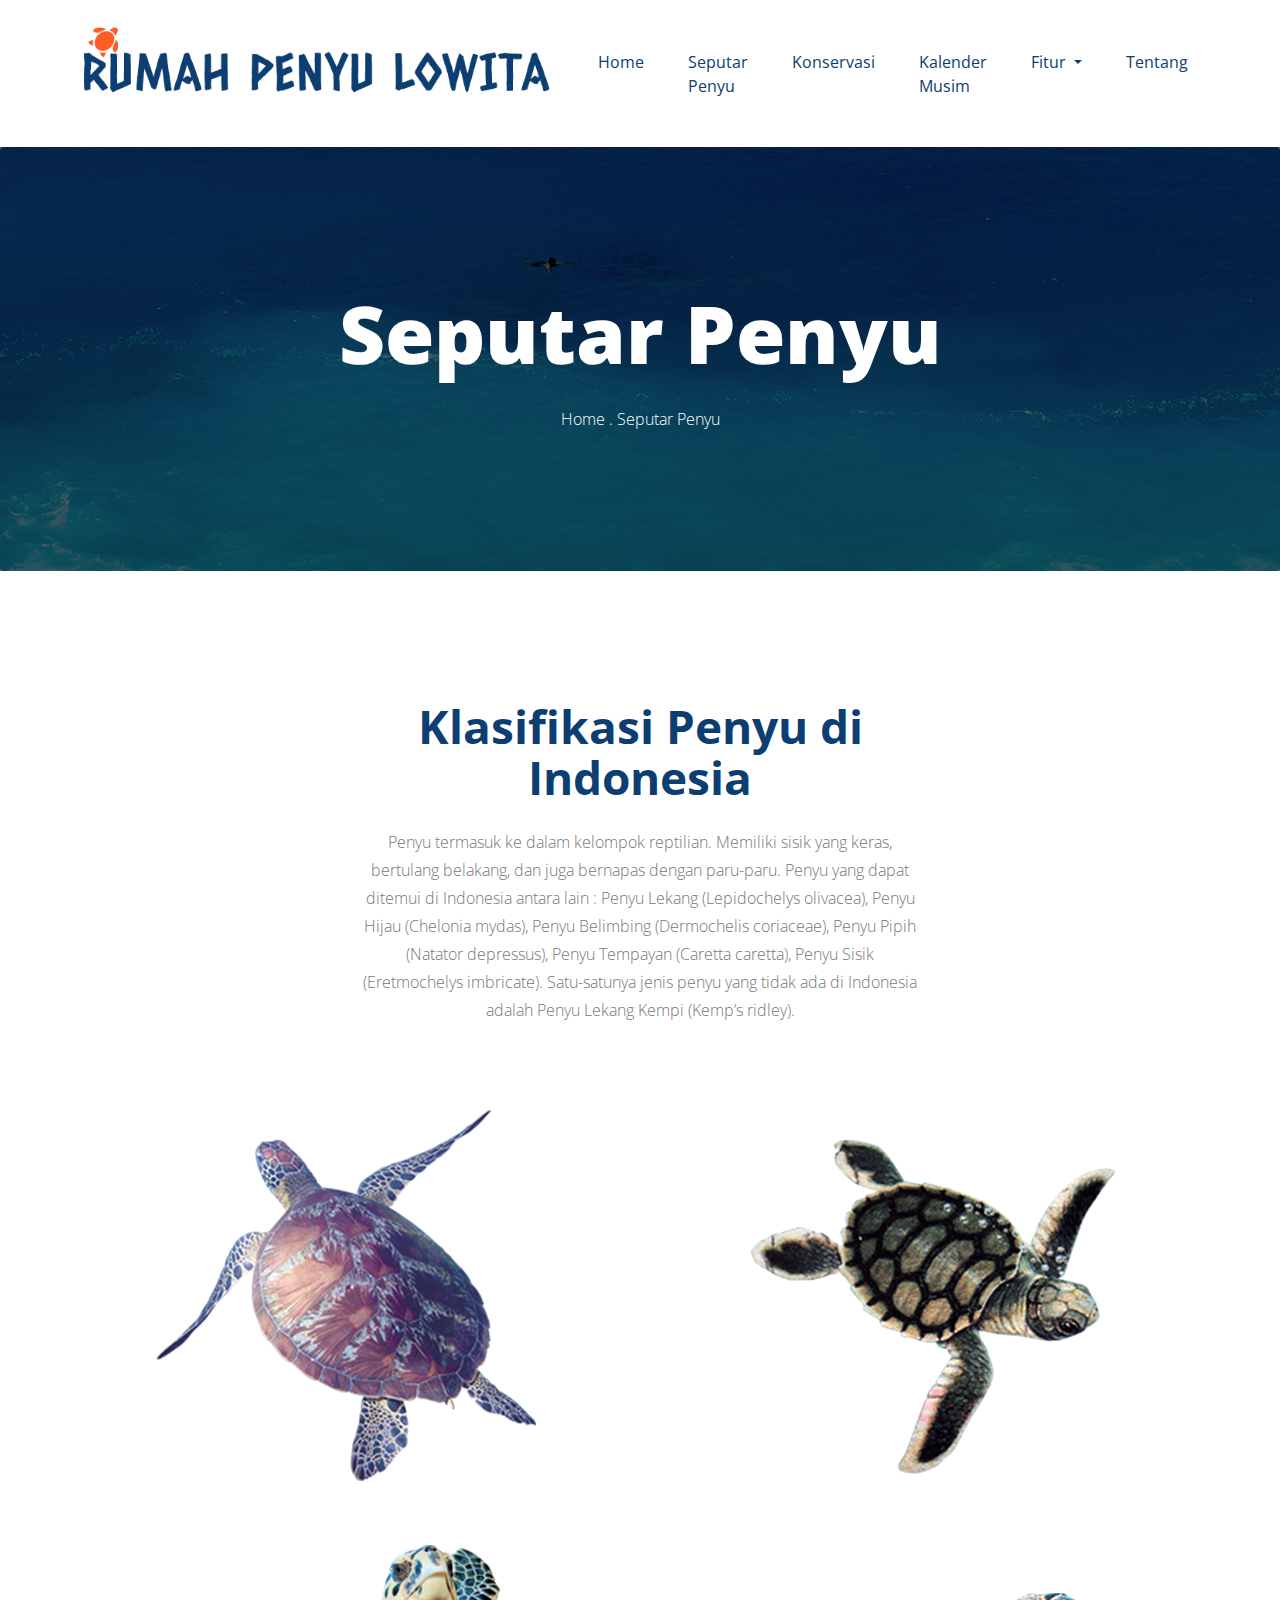
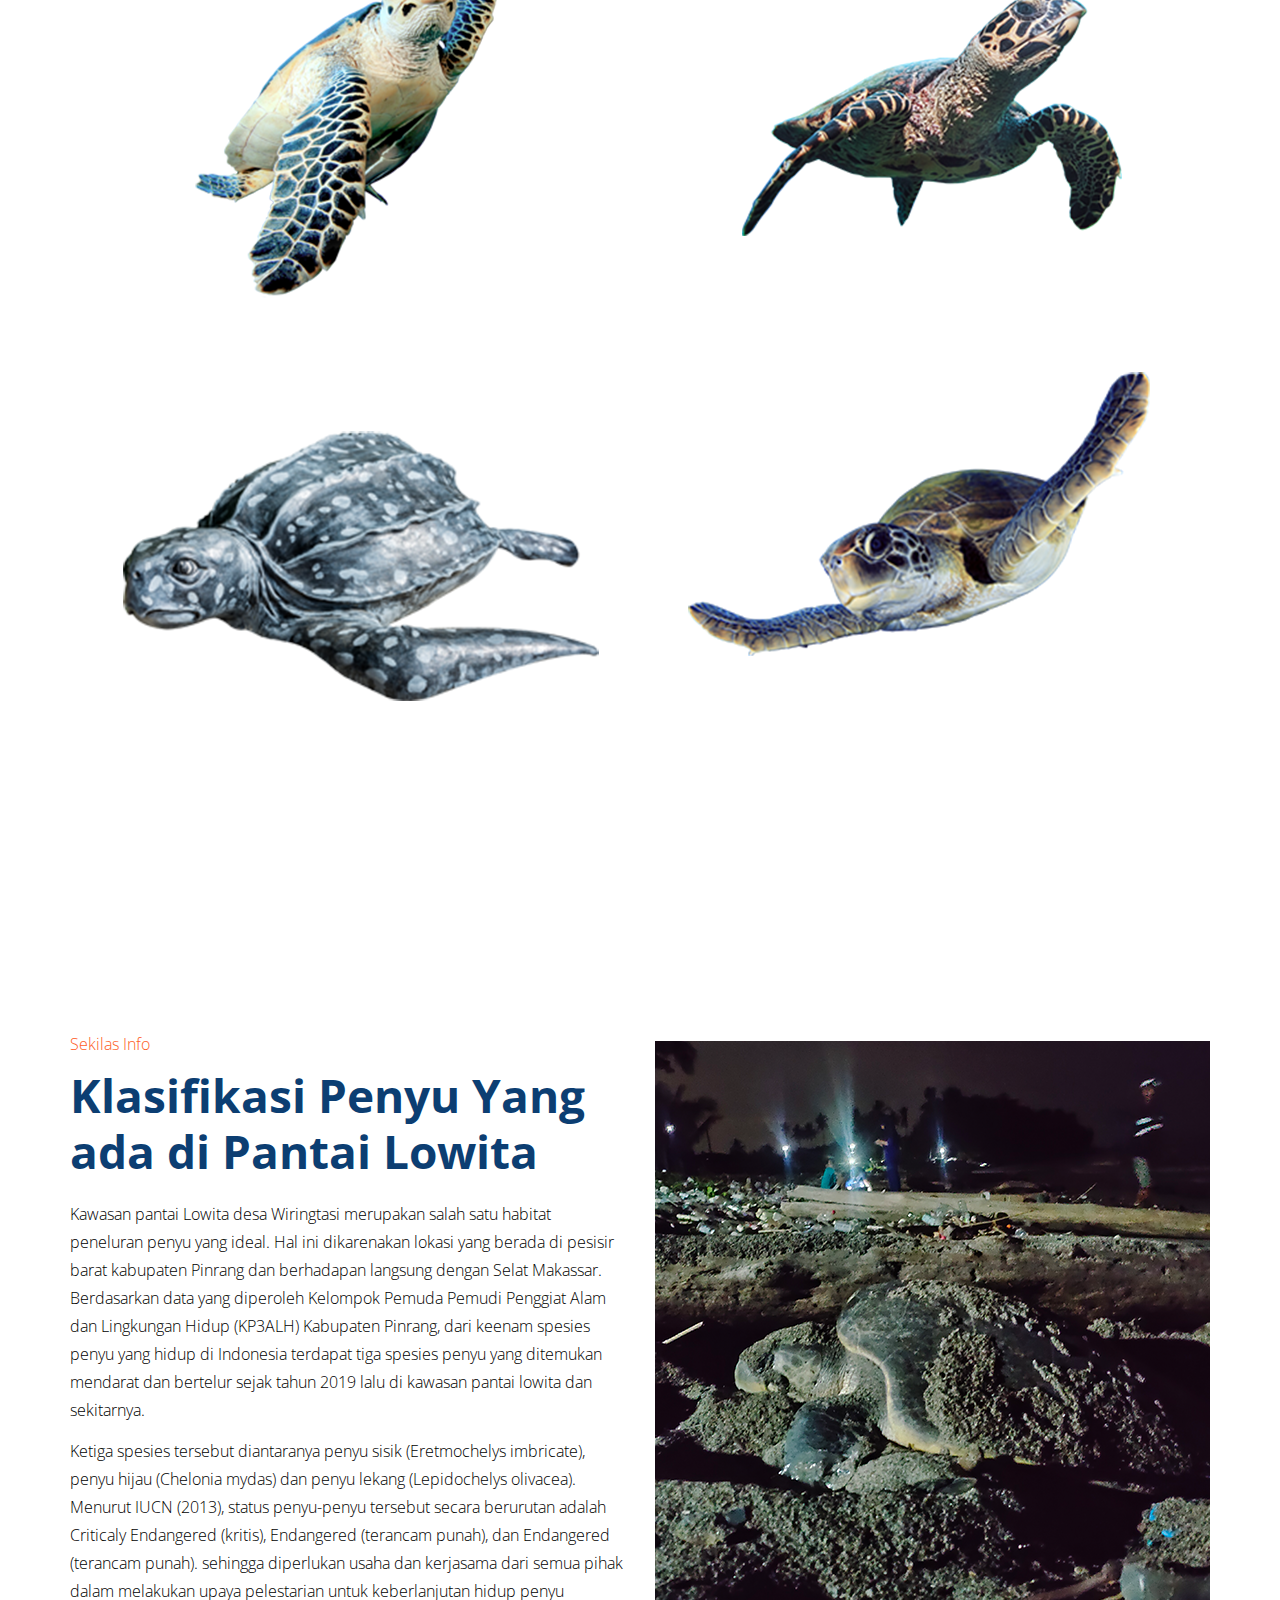
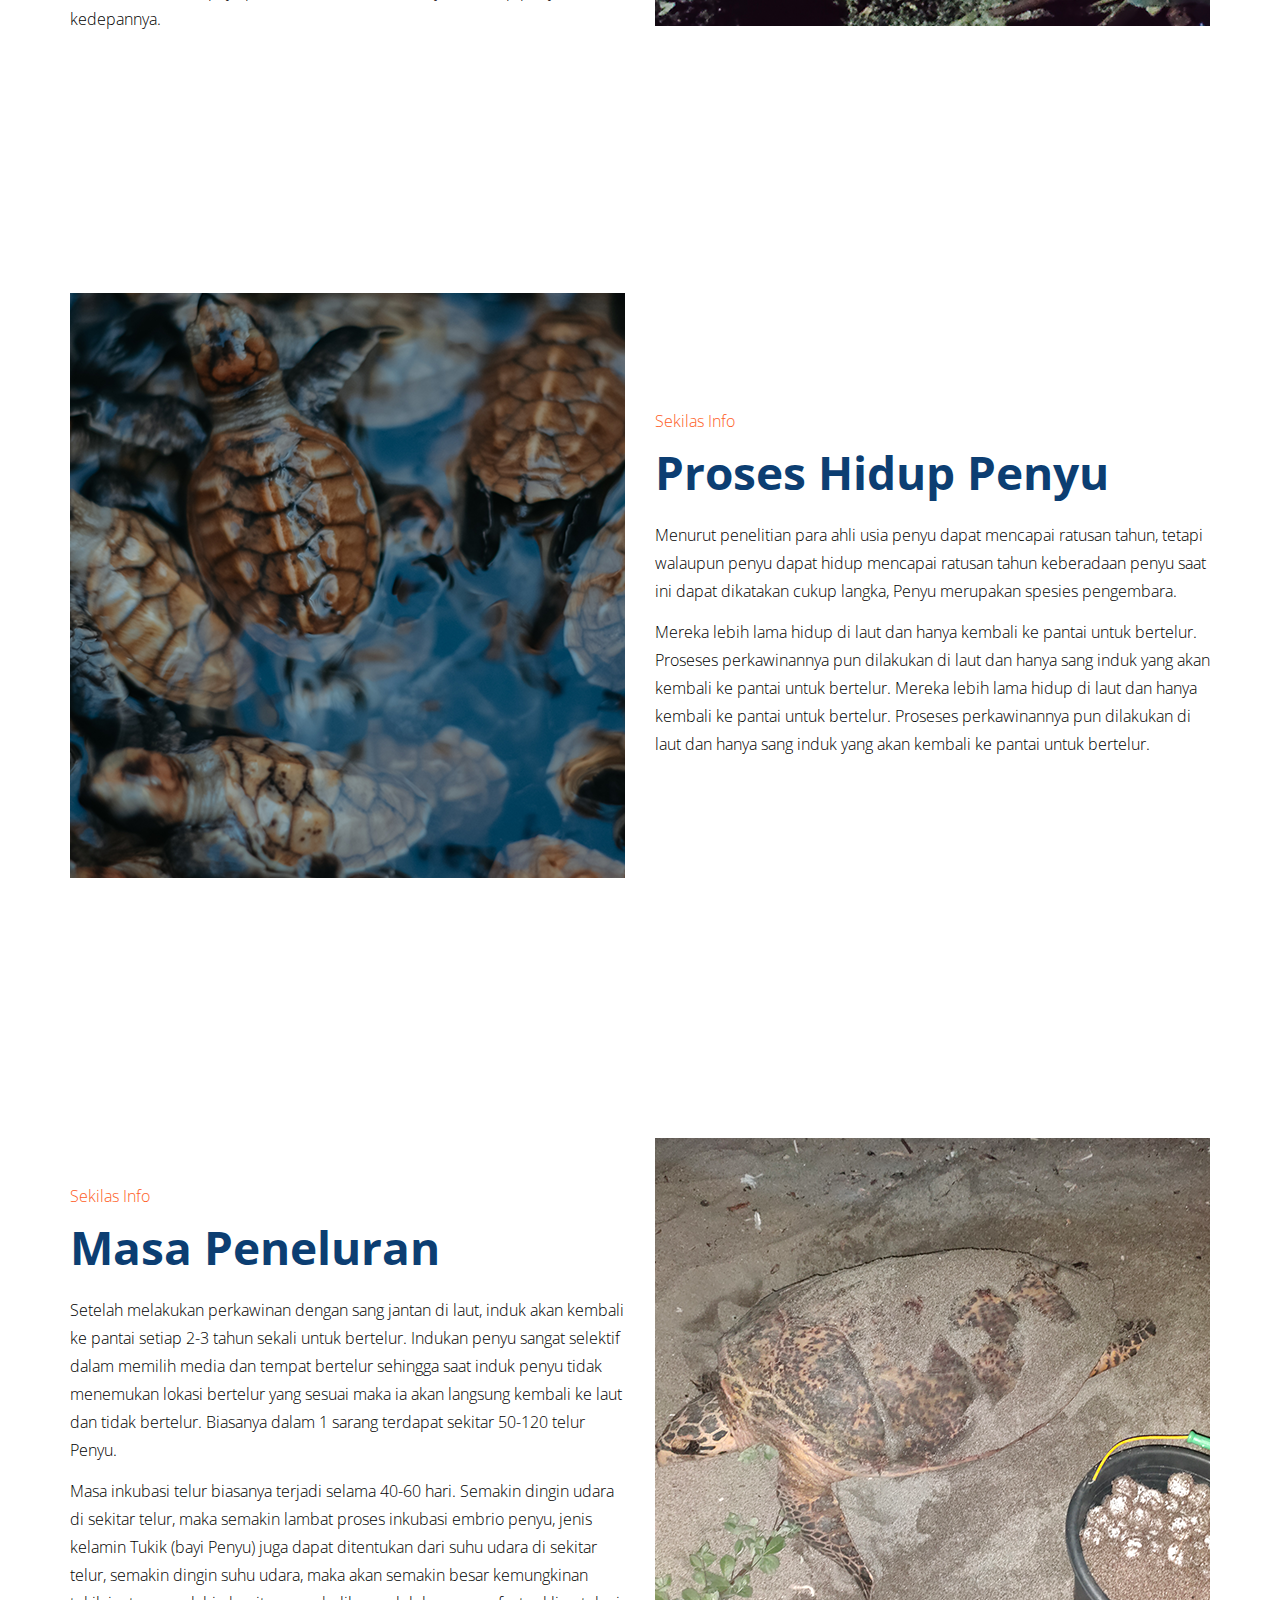
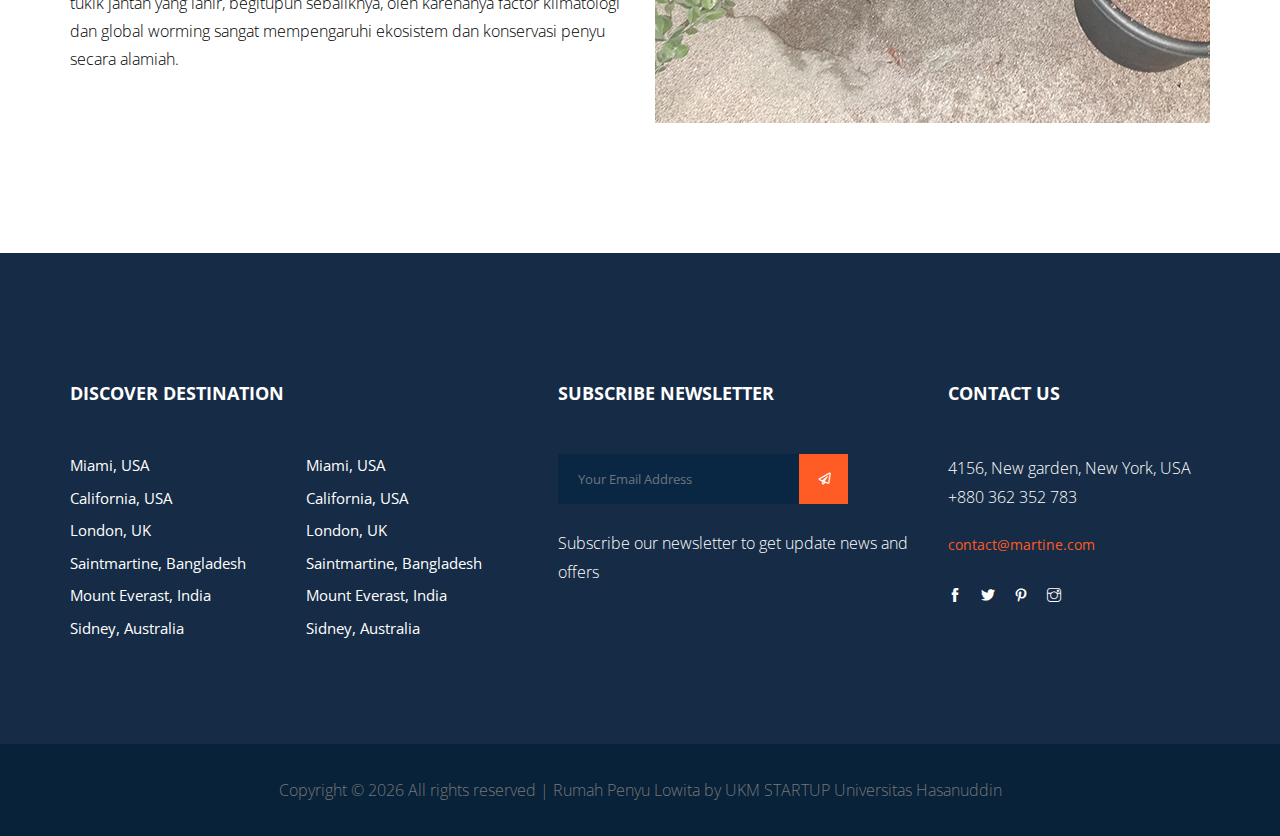
<file: public/martine-master/seputar-penyu.html>
<!DOCTYPE html>
<html lang="en">
    <head>
        <!-- Required meta tags -->
        <meta charset="utf-8" />
        <meta
            name="viewport"
            content="width=device-width, initial-scale=1, shrink-to-fit=no"
        />
        <title>Rumah Penyu Lowita</title>
        <link rel="icon" href="img/favicon.png" />
        <!-- Bootstrap CSS -->
        <link rel="stylesheet" href="css/bootstrap.min.css" />
        <!-- animate CSS -->
        <link rel="stylesheet" href="css/animate.css" />
        <!-- owl carousel CSS -->
        <link rel="stylesheet" href="css/owl.carousel.min.css" />
        <!-- themify CSS -->
        <link rel="stylesheet" href="css/themify-icons.css" />
        <!-- flaticon CSS -->
        <link rel="stylesheet" href="css/flaticon.css" />
        <!-- fontawesome CSS -->
        <link rel="stylesheet" href="fontawesome/css/all.min.css" />
        <!-- magnific CSS -->
        <link rel="stylesheet" href="css/magnific-popup.css" />
        <link rel="stylesheet" href="css/gijgo.min.css" />
        <!-- niceselect CSS -->
        <link rel="stylesheet" href="css/nice-select.css" />
        <!-- slick CSS -->
        <link rel="stylesheet" href="css/slick.css" />
        <!-- style CSS -->
        <link rel="stylesheet" href="css/style.css" />
        <style>
            p {
                color: black;
                font-weight: 300 !important;
            }
        </style>
    </head>

    <body>
        <!--::header part start::-->
        <header class="main_menu">
            <div class="main_menu_iner">
                <div class="container">
                    <div class="row align-items-center">
                        <div class="col-lg-12">
                            <nav
                                class="navbar navbar-expand-lg navbar-light justify-content-between"
                            >
                                <a class="navbar-brand" href="index.html">
                                    <img src="img/logo.png" alt="logo" />
                                </a>
                                <button
                                    class="navbar-toggler"
                                    type="button"
                                    data-toggle="collapse"
                                    data-target="#navbarSupportedContent"
                                    aria-controls="navbarSupportedContent"
                                    aria-expanded="false"
                                    aria-label="Toggle navigation"
                                >
                                    <span class="navbar-toggler-icon"></span>
                                </button>

                                <div
                                    class="collapse navbar-collapse main-menu-item justify-content-center"
                                    id="navbarSupportedContent"
                                >
                                    <ul class="navbar-nav">
                                        <li class="nav-item">
                                            <a
                                                class="nav-link"
                                                href="index.html"
                                                >Home</a
                                            >
                                        </li>
                                        <li class="nav-item">
                                            <a
                                                class="nav-link"
                                                href="index.html"
                                                >Seputar Penyu</a
                                            >
                                        </li>

                                        <li class="nav-item">
                                            <a
                                                class="nav-link"
                                                href="packages.html"
                                                >Konservasi</a
                                            >
                                        </li>
                                        <li class="nav-item">
                                            <a
                                                class="nav-link"
                                                href="packages.html"
                                                >Kalender Musim</a
                                            >
                                        </li>
                                        <li class="nav-item dropdown">
                                            <a
                                                class="nav-link dropdown-toggle"
                                                href="blog.html"
                                                id="navbarDropdown"
                                                role="button"
                                                data-toggle="dropdown"
                                                aria-haspopup="true"
                                                aria-expanded="false"
                                            >
                                                Fitur
                                            </a>
                                            <div
                                                class="dropdown-menu"
                                                aria-labelledby="navbarDropdown"
                                            >
                                                <a
                                                    class="dropdown-item"
                                                    href="blog.html"
                                                    >Selayang Pandang Lima Putra
                                                    Pesisir</a
                                                >
                                                <a href="">
                                                    <hr
                                                        class="dropdown-divider"
                                                /></a>

                                                <a
                                                    class="dropdown-item"
                                                    href="single-blog.html"
                                                    >Selayang Pandang UKM
                                                    Startup UNHAS</a
                                                >
                                                <a href="">
                                                    <hr
                                                        class="dropdown-divider"
                                                /></a>
                                                <a
                                                    class="dropdown-item"
                                                    href="single-blog.html"
                                                    >Proses Hidup Penyu</a
                                                >
                                                <a href="">
                                                    <hr
                                                        class="dropdown-divider"
                                                /></a>
                                                <a
                                                    class="dropdown-item"
                                                    href="single-blog.html"
                                                    >Lokasi</a
                                                >
                                            </div>
                                        </li>
                                        <!-- <li class="nav-item dropdown">
                                            <a
                                                class="nav-link dropdown-toggle"
                                                href="blog.html"
                                                id="navbarDropdown_1"
                                                role="button"
                                                data-toggle="dropdown"
                                                aria-haspopup="true"
                                                aria-expanded="false"
                                            >
                                                pages
                                            </a>
                                            <div
                                                class="dropdown-menu"
                                                aria-labelledby="navbarDropdown_1"
                                            >
                                                <a
                                                    class="dropdown-item"
                                                    href="top_place.html"
                                                    >top place</a
                                                >
                                                <a
                                                    class="dropdown-item"
                                                    href="tour_details.html"
                                                    >tour details</a
                                                >
                                                <a
                                                    class="dropdown-item"
                                                    href="elements.html"
                                                    >Elements</a
                                                >
                                            </div>
                                        </li> -->
                                        <li class="nav-item">
                                            <a
                                                class="nav-link"
                                                href="contact.html"
                                                >Tentang</a
                                            >
                                        </li>
                                    </ul>
                                </div>
                            </nav>
                        </div>
                    </div>
                </div>
            </div>
        </header>
        <!-- Header part end-->

        <!-- breadcrumb start-->
        <section class="breadcrumb breadcrumb_bg">
            <div class="container">
                <div class="row">
                    <div class="col-lg-12">
                        <div class="breadcrumb_iner">
                            <div class="breadcrumb_iner_item text-center">
                                <h2>Seputar Penyu</h2>
                                <p>home . Seputar Penyu</p>
                            </div>
                        </div>
                    </div>
                </div>
            </div>
        </section>
        <!-- banner part start-->

        <!-- hotel list css start-->
        <section class="top_place section_padding">
            <div class="container">
                <div class="row justify-content-center">
                    <div class="col-xl-6">
                        <div class="section_tittle text-center">
                            <h2>Klasifikasi Penyu di Indonesia</h2>
                            <p>
                                Penyu termasuk ke dalam kelompok reptilian.
                                Memiliki sisik yang keras, bertulang belakang,
                                dan juga bernapas dengan paru-paru. Penyu yang
                                dapat ditemui di Indonesia antara lain : Penyu
                                Lekang (Lepidochelys olivacea), Penyu Hijau
                                (Chelonia mydas), Penyu Belimbing (Dermochelis
                                coriaceae), Penyu Pipih (Natator depressus),
                                Penyu Tempayan (Caretta caretta), Penyu Sisik
                                (Eretmochelys imbricate). Satu-satunya jenis
                                penyu yang tidak ada di Indonesia adalah Penyu
                                Lekang Kempi (Kemp’s ridley).
                            </p>
                        </div>
                    </div>
                </div>
                <div class="row">
                    <div class="col-lg-6 col-md-6">
                        <div class="single_place">
                            <img src="img/penyu-lekang.png" alt="" />
                            <div
                                class="hover_Text d-flex align-items-end justify-content-between"
                            >
                                <div class="hover_text_iner">
                                    <h3>
                                        Penyu Lekang (Lepidochelys olivacea)
                                    </h3>
                                    <p>
                                        Penyu Lekang termasuk di antara jenis
                                        penyu terkecil, dengan berat 31-43 kg.
                                        Mereka memiliki warna karapas abu-abu
                                        kehijauan,dan bersifat vegetarian atau
                                        pemakan lamun
                                    </p>
                                </div>
                            </div>
                        </div>
                    </div>
                    <!-- Batas penyu -->
                    <div class="col-lg-6 col-md-6">
                        <div class="single_place">
                            <img src="img/penyu-pipih.png" alt="" />
                            <div
                                class="hover_Text d-flex align-items-end justify-content-between"
                            >
                                <div class="hover_text_iner">
                                    <h3>Penyu Pipih (Natator depressus)</h3>
                                    <p>
                                        Penyu Pipih dewasa memiliki karapas
                                        dengan panjang rata-rata 90 cm (35
                                        inch).Bentuknya rendah rendah berkubah,
                                        tepi yang terbalik, bagian atas
                                        merupakan bagian perut berwarna zaitun
                                        abu-abu, dan lebih pucat. Mereka
                                        memiliki sepasang sisik tunggal terletak
                                        di bagian depan kepala. Penyu pipih
                                        merupakan hewan omnivora.
                                    </p>
                                </div>
                            </div>
                        </div>
                    </div>
                    <!-- Batas penyu -->
                    <div class="col-lg-6 col-md-6">
                        <div class="single_place">
                            <img src="img/penyu-sisik.png" alt="" />
                            <div
                                class="hover_Text d-flex align-items-end justify-content-between"
                            >
                                <div class="hover_text_iner">
                                    <h3>
                                        Penyu Sisik (Eretmochelys imbricata)
                                    </h3>
                                    <p>
                                        Penyu Sisik memiliki bentuk kepala yang
                                        memanjang dan meruncing serta memiliki
                                        sebuah paruh yang tajam. Mereka memiliki
                                        karapas berwarna hitam dan bintik
                                        coklat.Rata-rata penyu sisik dewasa
                                        diketahui dapat tumbuh sampai sepanjang
                                        1 meter dan berat sekitar 80 kg. Lengan
                                        penyu sisik memiliki dua cakar yang
                                        terlihat pada setiap sirip. Mengenali
                                        Penyu sisik sangat mudah dilihat dari
                                        susunan sekat yang menghiasi karapas.
                                    </p>
                                </div>
                            </div>
                        </div>
                    </div>
                    <!-- Batas penyu -->
                    <div class="col-lg-6 col-md-6">
                        <div class="single_place">
                            <img src="img/penyu-tempayan.png" alt="" />
                            <div
                                class="hover_Text d-flex align-items-end justify-content-between"
                            >
                                <div class="hover_text_iner">
                                    <h3>Penyu Tempayan (Caretta caretta)</h3>
                                    <p>
                                        Memiliki warna karapas coklat kemerahan,
                                        kepalanya yang besar dan paruh yang
                                        bertumpuk (overlap). Penyu Tempayan
                                        memiliki panjang 70 cm -210 cm dengan
                                        berat 135 kg – 400 kg.Mereka memiliki
                                        lima buah sisik di kepala bagian depan
                                        (prefrontal), umumnya terdapat empat
                                        pasang sisik coastal dan lima buah sisik
                                        vertebral.
                                    </p>
                                </div>
                            </div>
                        </div>
                    </div>
                    <!-- Batas penyu -->
                    <div class="col-lg-6 col-md-6">
                        <div class="single_place">
                            <img src="img/penyu-belimbing.png" alt="" />
                            <div
                                class="hover_Text d-flex align-items-end justify-content-between"
                            >
                                <div class="hover_text_iner">
                                    <h3>
                                        Penyu Belimbing (Dermochelis coriaceae)
                                    </h3>
                                    <p>
                                        Penyu Belimbing memiliki karapas yang
                                        berbentuk seperti garis-garis pada buah
                                        belimbing berwarna gelap. Karapas mereka
                                        tidak ditutupi oleh tulang, namun hanya
                                        ditutupi oleh kulit dan daging
                                        berminyak. Berat penyu ini dapat
                                        mencapai 700 kg dengan panjang dapat
                                        mencapai lebih dari 305 cm..
                                    </p>
                                </div>
                            </div>
                        </div>
                    </div>
                    <!-- Batas penyu -->
                    <div class="col-lg-6 col-md-6">
                        <div class="single_place">
                            <img src="img/penyu-hijau.png" alt="" />
                            <div
                                class="hover_Text d-flex align-items-end justify-content-between"
                            >
                                <div class="hover_text_iner">
                                    <h3>Penyu Hijau (Chelonia mydas)</h3>
                                    <p>
                                        Penyu Hijau memiliki warna kuning
                                        kehijauan atau coklat hitam gelap.
                                        Cangkangnya bulat telur bila dilihat
                                        dari atas dan kepalanya relatif kecil
                                        dan tumpul. Ukuran panjang adalah antara
                                        80 hingga 150 cm dan beratnya dapat
                                        mencapai 132 kg. Penyu hijau tersebar di
                                        wilayah tropis dekat dengan pesisir
                                        benua dan sekitar kepulauan.
                                    </p>
                                </div>
                            </div>
                        </div>
                    </div>
                </div>
            </div>
        </section>

        <!-- Seputar Penyu-->
        <section class="about_us section_padding">
            <div class="container">
                <div class="row align-items-center">
                    <div class="col-lg-6">
                        <div class="about_text">
                            <h5>Sekilas Info</h5>
                            <h2>Klasifikasi Penyu Yang ada di Pantai Lowita</h2>
                            <p>
                                Kawasan pantai Lowita desa Wiringtasi merupakan
                                salah satu habitat peneluran penyu yang ideal.
                                Hal ini dikarenakan lokasi yang berada di
                                pesisir barat kabupaten Pinrang dan berhadapan
                                langsung dengan Selat Makassar. Berdasarkan data
                                yang diperoleh Kelompok Pemuda Pemudi Penggiat
                                Alam dan Lingkungan Hidup (KP3ALH) Kabupaten
                                Pinrang, dari keenam spesies penyu yang hidup di
                                Indonesia terdapat tiga spesies penyu yang
                                ditemukan mendarat dan bertelur sejak tahun 2019
                                lalu di kawasan pantai lowita dan sekitarnya.
                            </p>
                            <p>
                                Ketiga spesies tersebut diantaranya penyu sisik
                                (Eretmochelys imbricate), penyu hijau (Chelonia
                                mydas) dan penyu lekang (Lepidochelys olivacea).
                                Menurut IUCN (2013), status penyu-penyu tersebut
                                secara berurutan adalah Criticaly Endangered
                                (kritis), Endangered (terancam punah), dan
                                Endangered (terancam punah). sehingga diperlukan
                                usaha dan kerjasama dari semua pihak dalam
                                melakukan upaya pelestarian untuk keberlanjutan
                                hidup penyu kedepannya.
                            </p>
                        </div>
                    </div>
                    <div class="col-lg-6">
                        <div class="about_img">
                            <img src="img/klas-penyu.png" alt="#" />
                        </div>
                    </div>
                </div>
            </div>
        </section>
        <!-- Seputar Penyu-->
        <section class="about_us section_padding">
            <div class="container">
                <div class="row align-items-center">
                    <div class="col-lg-6">
                        <div class="about_img">
                            <img src="img/proses-hidup.png" alt="#" />
                        </div>
                    </div>
                    <div class="col-lg-6">
                        <div class="about_text">
                            <h5>Sekilas Info</h5>
                            <h2>Proses Hidup Penyu</h2>
                            <p>
                                Menurut penelitian para ahli usia penyu dapat
                                mencapai ratusan tahun, tetapi walaupun penyu
                                dapat hidup mencapai ratusan tahun keberadaan
                                penyu saat ini dapat dikatakan cukup langka,
                                Penyu merupakan spesies pengembara.
                            </p>
                            <p>
                                Mereka lebih lama hidup di laut dan hanya
                                kembali ke pantai untuk bertelur. Proseses
                                perkawinannya pun dilakukan di laut dan hanya
                                sang induk yang akan kembali ke pantai untuk
                                bertelur. Mereka lebih lama hidup di laut dan
                                hanya kembali ke pantai untuk bertelur. Proseses
                                perkawinannya pun dilakukan di laut dan hanya
                                sang induk yang akan kembali ke pantai untuk
                                bertelur.
                            </p>
                        </div>
                    </div>
                </div>
            </div>
        </section>
        <!-- Seputar Penyu-->
        <section class="about_us section_padding">
            <div class="container">
                <div class="row align-items-center">
                    <div class="col-lg-6">
                        <div class="about_text">
                            <h5>Sekilas Info</h5>
                            <h2>Masa Peneluran</h2>
                            <p>
                                Setelah melakukan perkawinan dengan sang jantan
                                di laut, induk akan kembali ke pantai setiap 2-3
                                tahun sekali untuk bertelur. Indukan penyu
                                sangat selektif dalam memilih media dan tempat
                                bertelur sehingga saat induk penyu tidak
                                menemukan lokasi bertelur yang sesuai maka ia
                                akan langsung kembali ke laut dan tidak
                                bertelur. Biasanya dalam 1 sarang terdapat
                                sekitar 50-120 telur Penyu.
                            </p>
                            <p>
                                Masa inkubasi telur biasanya terjadi selama
                                40-60 hari. Semakin dingin udara di sekitar
                                telur, maka semakin lambat proses inkubasi
                                embrio penyu, jenis kelamin Tukik (bayi Penyu)
                                juga dapat ditentukan dari suhu udara di sekitar
                                telur, semakin dingin suhu udara, maka akan
                                semakin besar kemungkinan tukik jantan yang
                                lahir, begitupun sebaliknya, oleh karenanya
                                factor klimatologi dan global worming sangat
                                mempengaruhi ekosistem dan konservasi penyu
                                secara alamiah.
                            </p>
                        </div>
                    </div>
                    <div class="col-lg-6">
                        <div class="about_img">
                            <img src="img/penyu-telur.png" alt="#" />
                        </div>
                    </div>
                </div>
            </div>
        </section>

        <!-- footer part start-->
        <footer class="footer-area">
            <div class="container">
                <div class="row justify-content-between">
                    <div class="col-sm-6 col-md-5">
                        <div class="single-footer-widget">
                            <h4>Discover Destination</h4>
                            <ul>
                                <li><a href="#">Miami, USA</a></li>
                                <li><a href="#">California, USA</a></li>
                                <li><a href="#">London, UK</a></li>
                                <li>
                                    <a href="#">Saintmartine, Bangladesh</a>
                                </li>
                                <li><a href="#">Mount Everast, India</a></li>
                                <li><a href="#">Sidney, Australia</a></li>
                                <li><a href="#">Miami, USA</a></li>
                                <li><a href="#">California, USA</a></li>
                                <li><a href="#">London, UK</a></li>
                                <li>
                                    <a href="#">Saintmartine, Bangladesh</a>
                                </li>
                                <li><a href="#">Mount Everast, India</a></li>
                                <li><a href="#">Sidney, Australia</a></li>
                            </ul>
                        </div>
                    </div>
                    <div class="col-sm-6 col-md-4">
                        <div class="single-footer-widget">
                            <h4>Subscribe Newsletter</h4>
                            <div class="form-wrap" id="mc_embed_signup">
                                <form
                                    target="_blank"
                                    action="https://spondonit.us12.list-manage.com/subscribe/post?u=1462626880ade1ac87bd9c93a&amp;id=92a4423d01"
                                    method="get"
                                    class="form-inline"
                                >
                                    <input
                                        class="form-control"
                                        name="EMAIL"
                                        placeholder="Your Email Address"
                                        onfocus="this.placeholder = ''"
                                        onblur="this.placeholder = 'Your Email Address '"
                                        required=""
                                        type="email"
                                    />
                                    <button
                                        class="click-btn btn btn-default text-uppercase"
                                    >
                                        <i class="far fa-paper-plane"></i>
                                    </button>
                                    <div
                                        style="
                                            position: absolute;
                                            left: -5000px;
                                        "
                                    >
                                        <input
                                            name="b_36c4fd991d266f23781ded980_aefe40901a"
                                            tabindex="-1"
                                            value=""
                                            type="text"
                                        />
                                    </div>

                                    <div class="info"></div>
                                </form>
                            </div>
                            <p>
                                Subscribe our newsletter to get update news and
                                offers
                            </p>
                        </div>
                    </div>
                    <div class="col-sm-6 col-md-3">
                        <div class="single-footer-widget footer_icon">
                            <h4>Contact Us</h4>
                            <p>
                                4156, New garden, New York, USA +880 362 352 783
                            </p>
                            <span>contact@martine.com</span>
                            <div class="social-icons">
                                <a href="#"><i class="ti-facebook"></i></a>
                                <a href="#"><i class="ti-twitter-alt"></i></a>
                                <a href="#"><i class="ti-pinterest"></i></a>
                                <a href="#"><i class="ti-instagram"></i></a>
                            </div>
                        </div>
                    </div>
                </div>
            </div>
            <div class="container-fluid">
                <div class="row justify-content-center">
                    <div class="col-lg-12">
                        <div class="copyright_part_text text-center">
                            <p class="footer-text m-0">
                                <!-- Link back to Colorlib can't be removed. Template is licensed under CC BY 3.0. -->
                                Copyright &copy;
                                <script>
                                    document.write(new Date().getFullYear());
                                </script>
                                All rights reserved | Rumah Penyu Lowita by UKM
                                STARTUP Universitas Hasanuddin
                                <!-- Link back to Colorlib can't be removed. Template is licensed under CC BY 3.0. -->
                            </p>
                        </div>
                    </div>
                </div>
            </div>
        </footer>
        <!-- footer part end-->

        <!-- jquery plugins here-->
        <script src="js/jquery-1.12.1.min.js"></script>
        <!-- popper js -->
        <script src="js/popper.min.js"></script>
        <!-- bootstrap js -->
        <script src="js/bootstrap.min.js"></script>
        <!-- magnific js -->
        <script src="js/jquery.magnific-popup.js"></script>
        <!-- swiper js -->
        <script src="js/owl.carousel.min.js"></script>
        <!-- masonry js -->
        <script src="js/masonry.pkgd.js"></script>
        <!-- masonry js -->
        <script src="js/jquery.nice-select.min.js"></script>
        <script src="js/gijgo.min.js"></script>
        <!-- contact js -->
        <script src="js/jquery.ajaxchimp.min.js"></script>
        <script src="js/jquery.form.js"></script>
        <script src="js/jquery.validate.min.js"></script>
        <script src="js/mail-script.js"></script>
        <script src="js/contact.js"></script>
        <!-- custom js -->
        <script src="js/custom.js"></script>
    </body>
</html>
</file>
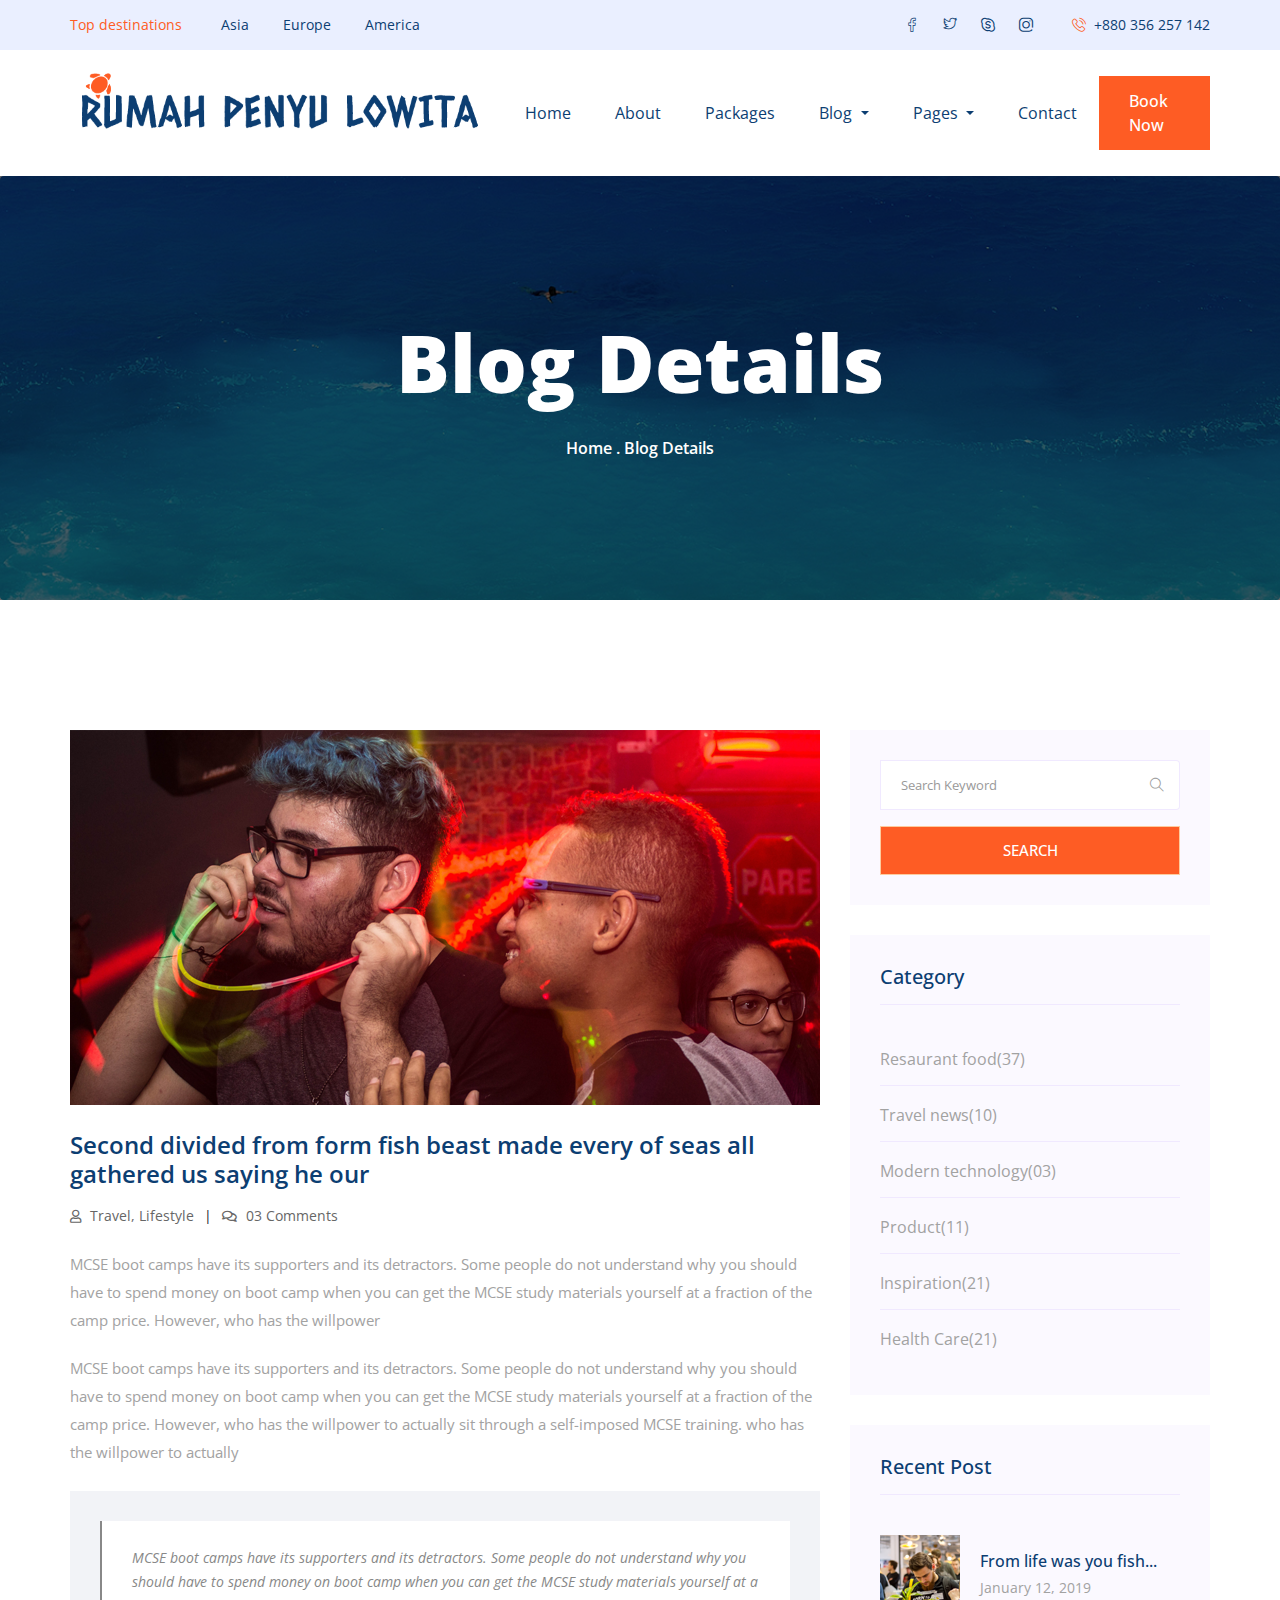
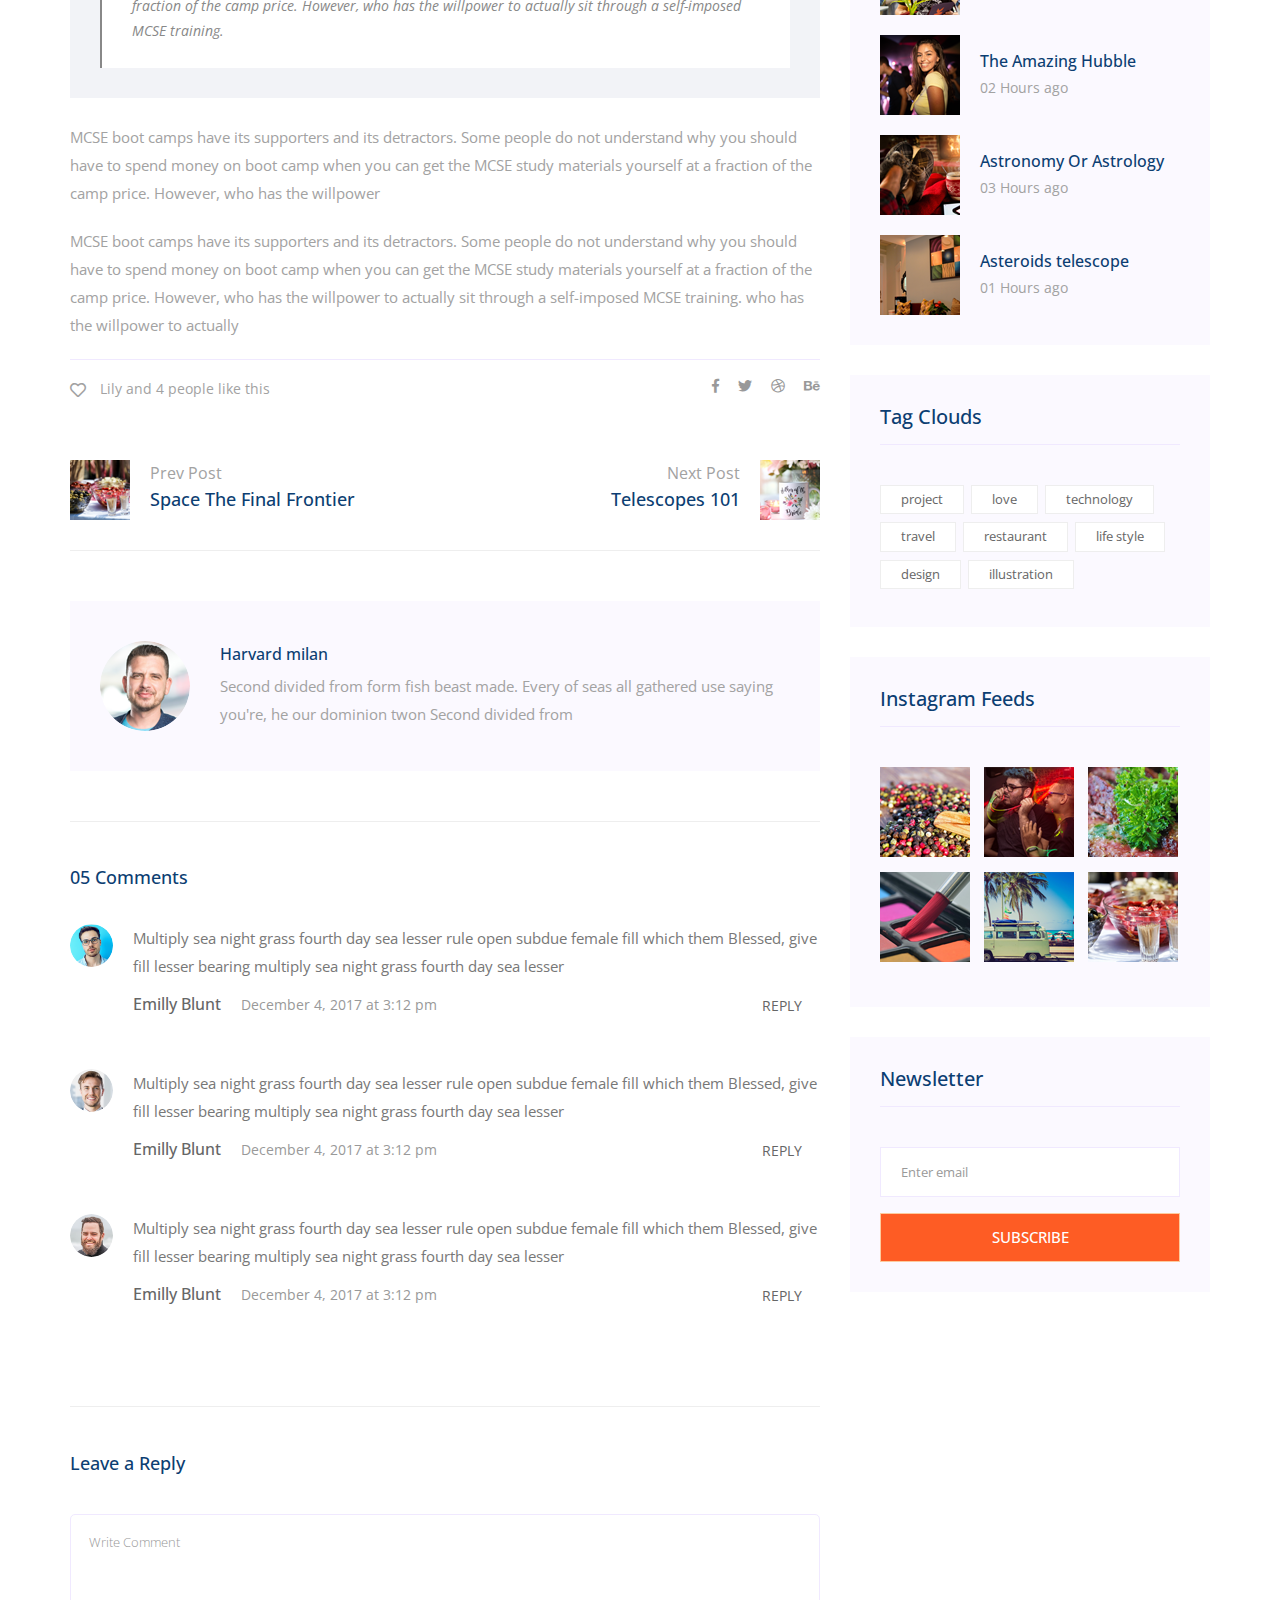
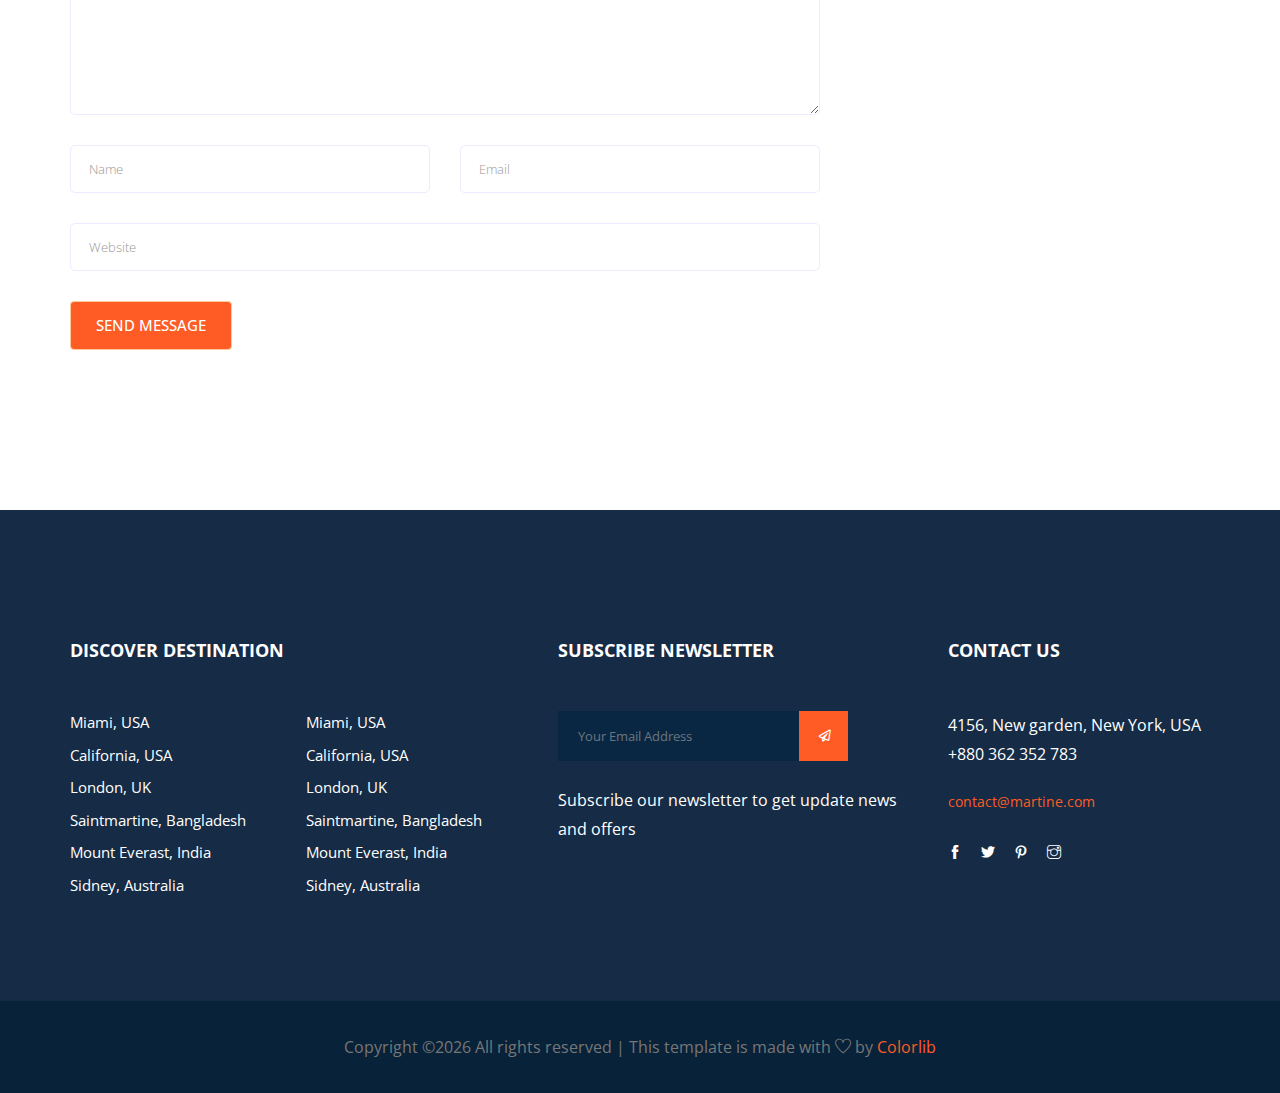
<file: public/martine-master/single-blog.html>
<!doctype html>
<html lang="en">

<head>
    <!-- Required meta tags -->
    <meta charset="utf-8">
    <meta name="viewport" content="width=device-width, initial-scale=1, shrink-to-fit=no">
    <title>Martine</title>
    <link rel="icon" href="img/favicon.png">
    <!-- Bootstrap CSS -->
    <link rel="stylesheet" href="css/bootstrap.min.css">
    <!-- animate CSS -->
    <link rel="stylesheet" href="css/animate.css">
    <!-- owl carousel CSS -->
    <link rel="stylesheet" href="css/owl.carousel.min.css">
    <!-- themify CSS -->
    <link rel="stylesheet" href="css/themify-icons.css">
    <!-- flaticon CSS -->
    <link rel="stylesheet" href="css/flaticon.css">
    <!-- fontawesome CSS -->
    <link rel="stylesheet" href="fontawesome/css/all.min.css">
    <!-- magnific CSS -->
    <link rel="stylesheet" href="css/magnific-popup.css">
    <link rel="stylesheet" href="css/gijgo.min.css">
    <!-- niceselect CSS -->
    <link rel="stylesheet" href="css/nice-select.css">
    <!-- slick CSS -->
    <link rel="stylesheet" href="css/slick.css">
    <!-- style CSS -->
    <link rel="stylesheet" href="css/style.css">
</head>

<body>
   <!--::header part start::-->
   <header class="main_menu">
        <div class="sub_menu">
            <div class="container">
                <div class="row">
                    <div class="col-lg-6 col-sm-12 col-md-6">
                        <div class="sub_menu_right_content">
                            <span>Top destinations</span>
                            <a href="#">Asia</a>
                            <a href="#">Europe</a>
                            <a href="#">America</a>
                        </div>
                    </div>
                    <div class="col-lg-6 col-sm-12 col-md-6">
                        <div class="sub_menu_social_icon">
                            <a href="#"><i class="flaticon-facebook"></i></a>
                            <a href="#"><i class="flaticon-twitter"></i></a>
                            <a href="#"><i class="flaticon-skype"></i></a>
                            <a href="#"><i class="flaticon-instagram"></i></a>
                            <span><i class="flaticon-phone-call"></i>+880 356 257 142</a></span>
                        </div>
                    </div>
                </div>
            </div>
        </div>
        <div class="main_menu_iner">
            <div class="container">
                <div class="row align-items-center ">
                    <div class="col-lg-12">
                        <nav class="navbar navbar-expand-lg navbar-light justify-content-between">
                            <a class="navbar-brand" href="index.html"> <img src="img/logo.png" alt="logo"> </a>
                            <button class="navbar-toggler" type="button" data-toggle="collapse"
                                data-target="#navbarSupportedContent" aria-controls="navbarSupportedContent"
                                aria-expanded="false" aria-label="Toggle navigation">
                                <span class="navbar-toggler-icon"></span>
                            </button>

                            <div class="collapse navbar-collapse main-menu-item justify-content-center"
                                id="navbarSupportedContent">
                                <ul class="navbar-nav">
                                    <li class="nav-item">
                                        <a class="nav-link" href="index.html">Home</a>
                                    </li>
                                    <li class="nav-item">
                                        <a class="nav-link" href="about.html">About</a>
                                    </li>
                                    <li class="nav-item">
                                        <a class="nav-link" href="packages.html">packages</a>
                                    </li>
                                    <li class="nav-item dropdown">
                                        <a class="nav-link dropdown-toggle" href="blog.html" id="navbarDropdown"
                                            role="button" data-toggle="dropdown" aria-haspopup="true"
                                            aria-expanded="false">
                                            Blog
                                        </a>
                                        <div class="dropdown-menu" aria-labelledby="navbarDropdown">
                                            <a class="dropdown-item" href="blog.html">Blog</a>
                                            <a class="dropdown-item" href="single-blog.html">Single blog</a>
                                        </div>
                                    </li>
                                    <li class="nav-item dropdown">
                                        <a class="nav-link dropdown-toggle" href="blog.html" id="navbarDropdown_1"
                                            role="button" data-toggle="dropdown" aria-haspopup="true"
                                            aria-expanded="false">
                                            pages
                                        </a>
                                        <div class="dropdown-menu" aria-labelledby="navbarDropdown_1">
                                            <a class="dropdown-item" href="top_place.html">top place</a>
                                            <a class="dropdown-item" href="tour_details.html">tour details</a>
                                            <a class="dropdown-item" href="elements.html">Elements</a>
                                        </div>
                                    </li>
                                    <li class="nav-item">
                                        <a class="nav-link" href="contact.html">Contact</a>
                                    </li>
                                </ul>
                            </div>
                            <a href="#" class="btn_1 d-none d-lg-block">book now</a>
                        </nav>
                    </div>
                </div>
            </div>
        </div>
    </header>
    <!-- Header part end-->

    <!-- breadcrumb start-->
    <section class="breadcrumb breadcrumb_bg">
      <div class="container">
            <div class="row">
                  <div class="col-lg-12">
                        <div class="breadcrumb_iner">
                              <div class="breadcrumb_iner_item text-center">
                                    <h2>blog details</h2>
                                    <p>home . blog details</p>
                              </div>
                        </div>
                  </div>
            </div>
      </div>
      </section>
      <!-- breadcrumb start-->

    <!--================Blog Area =================-->
    <section class="blog_area single-post-area section_padding">
        <div class="container">
            <div class="row">
                <div class="col-lg-8 posts-list">
                    <div class="single-post">
                        <div class="feature-img">
                            <img class="img-fluid" src="img/blog/single_blog_1.png" alt="">
                        </div>
                        <div class="blog_details">
                            <h2>Second divided from form fish beast made every of seas
                        all gathered us saying he our
                     </h2>
                            <ul class="blog-info-link mt-3 mb-4">
                                <li><a href="#"><i class="far fa-user"></i> Travel, Lifestyle</a></li>
                                <li><a href="#"><i class="far fa-comments"></i> 03 Comments</a></li>
                            </ul>
                            <p class="excert">
                                MCSE boot camps have its supporters and its detractors. Some people do not understand why you should have to spend money on boot camp when you can get the MCSE study materials yourself at a fraction of the camp price. However, who has the willpower
                            </p>
                            <p>
                                MCSE boot camps have its supporters and its detractors. Some people do not understand why you should have to spend money on boot camp when you can get the MCSE study materials yourself at a fraction of the camp price. However, who has the willpower to actually sit through a self-imposed MCSE training. who has the willpower to actually
                            </p>
                            <div class="quote-wrapper">
                                <div class="quotes">
                                    MCSE boot camps have its supporters and its detractors. Some people do not understand why you should have to spend money on boot camp when you can get the MCSE study materials yourself at a fraction of the camp price. However, who has the willpower to actually sit through a self-imposed MCSE training.
                                </div>
                            </div>
                            <p>
                                MCSE boot camps have its supporters and its detractors. Some people do not understand why you should have to spend money on boot camp when you can get the MCSE study materials yourself at a fraction of the camp price. However, who has the willpower
                            </p>
                            <p>
                                MCSE boot camps have its supporters and its detractors. Some people do not understand why you should have to spend money on boot camp when you can get the MCSE study materials yourself at a fraction of the camp price. However, who has the willpower to actually sit through a self-imposed MCSE training. who has the willpower to actually
                            </p>
                        </div>
                    </div>
                    <div class="navigation-top">
                        <div class="d-sm-flex justify-content-between text-center">
                            <p class="like-info"><span class="align-middle"><i class="far fa-heart"></i></span> Lily and 4 people like this</p>
                            <div class="col-sm-4 text-center my-2 my-sm-0">
                                <!-- <p class="comment-count"><span class="align-middle"><i class="far fa-comment"></i></span> 06 Comments</p> -->
                            </div>
                            <ul class="social-icons">
                                <li><a href="#"><i class="fab fa-facebook-f"></i></a></li>
                                <li><a href="#"><i class="fab fa-twitter"></i></a></li>
                                <li><a href="#"><i class="fab fa-dribbble"></i></a></li>
                                <li><a href="#"><i class="fab fa-behance"></i></a></li>
                            </ul>
                        </div>
                        <div class="navigation-area">
                            <div class="row">
                                <div class="col-lg-6 col-md-6 col-12 nav-left flex-row d-flex justify-content-start align-items-center">
                                    <div class="thumb">
                                        <a href="#">
                                            <img class="img-fluid" src="img/post/preview.png" alt="">
                                        </a>
                                    </div>
                                    <div class="arrow">
                                        <a href="#">
                                            <span class="lnr text-white ti-arrow-left"></span>
                                        </a>
                                    </div>
                                    <div class="detials">
                                        <p>Prev Post</p>
                                        <a href="#">
                                            <h4>Space The Final Frontier</h4>
                                        </a>
                                    </div>
                                </div>
                                <div class="col-lg-6 col-md-6 col-12 nav-right flex-row d-flex justify-content-end align-items-center">
                                    <div class="detials">
                                        <p>Next Post</p>
                                        <a href="#">
                                            <h4>Telescopes 101</h4>
                                        </a>
                                    </div>
                                    <div class="arrow">
                                        <a href="#">
                                            <span class="lnr text-white ti-arrow-right"></span>
                                        </a>
                                    </div>
                                    <div class="thumb">
                                        <a href="#">
                                            <img class="img-fluid" src="img/post/next.png" alt="">
                                        </a>
                                    </div>
                                </div>
                            </div>
                        </div>
                    </div>
                    <div class="blog-author">
                        <div class="media align-items-center">
                            <img src="img/blog/author.png" alt="">
                            <div class="media-body">
                                <a href="#">
                                    <h4>Harvard milan</h4>
                                </a>
                                <p>Second divided from form fish beast made. Every of seas all gathered use saying you're, he our dominion twon Second divided from</p>
                            </div>
                        </div>
                    </div>
                    <div class="comments-area">
                        <h4>05 Comments</h4>
                        <div class="comment-list">
                            <div class="single-comment justify-content-between d-flex">
                                <div class="user justify-content-between d-flex">
                                    <div class="thumb">
                                        <img src="img/comment/comment_1.png" alt="">
                                    </div>
                                    <div class="desc">
                                        <p class="comment">
                                            Multiply sea night grass fourth day sea lesser rule open subdue female fill which them Blessed, give fill lesser bearing multiply sea night grass fourth day sea lesser
                                        </p>
                                        <div class="d-flex justify-content-between">
                                            <div class="d-flex align-items-center">
                                                <h5>
                                       <a href="#">Emilly Blunt</a>
                                    </h5>
                                                <p class="date">December 4, 2017 at 3:12 pm </p>
                                            </div>
                                            <div class="reply-btn">
                                                <a href="#" class="btn-reply text-uppercase">reply</a>
                                            </div>
                                        </div>
                                    </div>
                                </div>
                            </div>
                        </div>
                        <div class="comment-list">
                            <div class="single-comment justify-content-between d-flex">
                                <div class="user justify-content-between d-flex">
                                    <div class="thumb">
                                        <img src="img/comment/comment_2.png" alt="">
                                    </div>
                                    <div class="desc">
                                        <p class="comment">
                                            Multiply sea night grass fourth day sea lesser rule open subdue female fill which them Blessed, give fill lesser bearing multiply sea night grass fourth day sea lesser
                                        </p>
                                        <div class="d-flex justify-content-between">
                                            <div class="d-flex align-items-center">
                                                <h5>
                                       <a href="#">Emilly Blunt</a>
                                    </h5>
                                                <p class="date">December 4, 2017 at 3:12 pm </p>
                                            </div>
                                            <div class="reply-btn">
                                                <a href="#" class="btn-reply text-uppercase">reply</a>
                                            </div>
                                        </div>
                                    </div>
                                </div>
                            </div>
                        </div>
                        <div class="comment-list">
                            <div class="single-comment justify-content-between d-flex">
                                <div class="user justify-content-between d-flex">
                                    <div class="thumb">
                                        <img src="img/comment/comment_3.png" alt="">
                                    </div>
                                    <div class="desc">
                                        <p class="comment">
                                            Multiply sea night grass fourth day sea lesser rule open subdue female fill which them Blessed, give fill lesser bearing multiply sea night grass fourth day sea lesser
                                        </p>
                                        <div class="d-flex justify-content-between">
                                            <div class="d-flex align-items-center">
                                                <h5>
                                       <a href="#">Emilly Blunt</a>
                                    </h5>
                                                <p class="date">December 4, 2017 at 3:12 pm </p>
                                            </div>
                                            <div class="reply-btn">
                                                <a href="#" class="btn-reply text-uppercase">reply</a>
                                            </div>
                                        </div>
                                    </div>
                                </div>
                            </div>
                        </div>
                    </div>
                    <div class="comment-form">
                        <h4>Leave a Reply</h4>
                        <form class="form-contact comment_form" action="#" id="commentForm">
                            <div class="row">
                                <div class="col-12">
                                    <div class="form-group">
                                        <textarea class="form-control w-100" name="comment" id="comment" cols="30" rows="9" placeholder="Write Comment"></textarea>
                                    </div>
                                </div>
                                <div class="col-sm-6">
                                    <div class="form-group">
                                        <input class="form-control" name="name" id="name" type="text" placeholder="Name">
                                    </div>
                                </div>
                                <div class="col-sm-6">
                                    <div class="form-group">
                                        <input class="form-control" name="email" id="email" type="email" placeholder="Email">
                                    </div>
                                </div>
                                <div class="col-12">
                                    <div class="form-group">
                                        <input class="form-control" name="website" id="website" type="text" placeholder="Website">
                                    </div>
                                </div>
                            </div>
                            <div class="form-group">
                                <button type="submit" class="button button-contactForm btn_1">Send Message</button>
                            </div>
                        </form>
                    </div>
                </div>
                <div class="col-lg-4">
                    <div class="blog_right_sidebar">
                        <aside class="single_sidebar_widget search_widget">
                            <form action="#">
                                <div class="form-group">
                                    <div class="input-group mb-3">
                                        <input type="text" class="form-control" placeholder='Search Keyword' onfocus="this.placeholder = ''" onblur="this.placeholder = 'Search Keyword'">
                                        <div class="input-group-append">
                                            <button class="btn" type="button"><i class="ti-search"></i></button>
                                        </div>
                                    </div>
                                </div>
                                <button class="button rounded-0 primary-bg text-white w-100 btn_1" type="submit">Search</button>
                            </form>
                        </aside>
                        <aside class="single_sidebar_widget post_category_widget">
                            <h4 class="widget_title">Category</h4>
                            <ul class="list cat-list">
                                <li>
                                    <a href="#" class="d-flex">
                                        <p>Resaurant food</p>
                                        <p>(37)</p>
                                    </a>
                                </li>
                                <li>
                                    <a href="#" class="d-flex">
                                        <p>Travel news</p>
                                        <p>(10)</p>
                                    </a>
                                </li>
                                <li>
                                    <a href="#" class="d-flex">
                                        <p>Modern technology</p>
                                        <p>(03)</p>
                                    </a>
                                </li>
                                <li>
                                    <a href="#" class="d-flex">
                                        <p>Product</p>
                                        <p>(11)</p>
                                    </a>
                                </li>
                                <li>
                                    <a href="#" class="d-flex">
                                        <p>Inspiration</p>
                                        <p>(21)</p>
                                    </a>
                                </li>
                                <li>
                                    <a href="#" class="d-flex">
                                        <p>Health Care</p>
                                        <p>(21)</p>
                                    </a>
                                </li>
                            </ul>
                        </aside>
                        <aside class="single_sidebar_widget popular_post_widget">
                            <h3 class="widget_title">Recent Post</h3>
                            <div class="media post_item">
                                <img src="img/post/post_1.png" alt="post">
                                <div class="media-body">
                                    <a href="single-blog.html">
                                        <h3>From life was you fish...</h3>
                                    </a>
                                    <p>January 12, 2019</p>
                                </div>
                            </div>
                            <div class="media post_item">
                                <img src="img/post/post_2.png" alt="post">
                                <div class="media-body">
                                    <a href="single-blog.html">
                                        <h3>The Amazing Hubble</h3>
                                    </a>
                                    <p>02 Hours ago</p>
                                </div>
                            </div>
                            <div class="media post_item">
                                <img src="img/post/post_3.png" alt="post">
                                <div class="media-body">
                                    <a href="single-blog.html">
                                        <h3>Astronomy Or Astrology</h3>
                                    </a>
                                    <p>03 Hours ago</p>
                                </div>
                            </div>
                            <div class="media post_item">
                                <img src="img/post/post_4.png" alt="post">
                                <div class="media-body">
                                    <a href="single-blog.html">
                                        <h3>Asteroids telescope</h3>
                                    </a>
                                    <p>01 Hours ago</p>
                                </div>
                            </div>
                        </aside>
                        <aside class="single_sidebar_widget tag_cloud_widget">
                            <h4 class="widget_title">Tag Clouds</h4>
                            <ul class="list">
                                <li>
                                    <a href="#">project</a>
                                </li>
                                <li>
                                    <a href="#">love</a>
                                </li>
                                <li>
                                    <a href="#">technology</a>
                                </li>
                                <li>
                                    <a href="#">travel</a>
                                </li>
                                <li>
                                    <a href="#">restaurant</a>
                                </li>
                                <li>
                                    <a href="#">life style</a>
                                </li>
                                <li>
                                    <a href="#">design</a>
                                </li>
                                <li>
                                    <a href="#">illustration</a>
                                </li>
                            </ul>
                        </aside>
                        <aside class="single_sidebar_widget instagram_feeds">
                            <h4 class="widget_title">Instagram Feeds</h4>
                            <ul class="instagram_row flex-wrap">
                                <li>
                                    <a href="#">
                                        <img class="img-fluid" src="img/post/post_5.png" alt="">
                                    </a>
                                </li>
                                <li>
                                    <a href="#">
                                        <img class="img-fluid" src="img/post/post_6.png" alt="">
                                    </a>
                                </li>
                                <li>
                                    <a href="#">
                                        <img class="img-fluid" src="img/post/post_7.png" alt="">
                                    </a>
                                </li>
                                <li>
                                    <a href="#">
                                        <img class="img-fluid" src="img/post/post_8.png" alt="">
                                    </a>
                                </li>
                                <li>
                                    <a href="#">
                                        <img class="img-fluid" src="img/post/post_9.png" alt="">
                                    </a>
                                </li>
                                <li>
                                    <a href="#">
                                        <img class="img-fluid" src="img/post/post_10.png" alt="">
                                    </a>
                                </li>
                            </ul>
                        </aside>
                        <aside class="single_sidebar_widget newsletter_widget">
                            <h4 class="widget_title">Newsletter</h4>
                            <form action="#">
                                <div class="form-group">
                                    <input type="email" class="form-control" onfocus="this.placeholder = ''" onblur="this.placeholder = 'Enter email'" placeholder='Enter email' required>
                                </div>
                                <button class="button rounded-0 primary-bg text-white w-100 btn_1" type="submit">Subscribe</button>
                            </form>
                        </aside>
                    </div>
                </div>
            </div>
        </div>
    </section>
    <!--================ Blog Area end =================-->

    <!-- footer part start-->
    <footer class="footer-area">
        <div class="container">
            <div class="row justify-content-between">
                <div class="col-sm-6 col-md-5">
                    <div class="single-footer-widget">
                        <h4>Discover Destination</h4>
                        <ul>
                            <li><a href="#">Miami, USA</a></li>
                            <li><a href="#">California, USA</a></li>
                            <li><a href="#">London, UK</a></li>
                            <li><a href="#">Saintmartine, Bangladesh</a></li>
                            <li><a href="#">Mount Everast, India</a></li>
                            <li><a href="#">Sidney, Australia</a></li>
                            <li><a href="#">Miami, USA</a></li>
                            <li><a href="#">California, USA</a></li>
                            <li><a href="#">London, UK</a></li>
                            <li><a href="#">Saintmartine, Bangladesh</a></li>
                            <li><a href="#">Mount Everast, India</a></li>
                            <li><a href="#">Sidney, Australia</a></li>
                        </ul>

                    </div>
                </div>
                <div class="col-sm-6 col-md-4">
                    <div class="single-footer-widget">
                        <h4>Subscribe Newsletter</h4>
                        <div class="form-wrap" id="mc_embed_signup">
                            <form target="_blank" action="https://spondonit.us12.list-manage.com/subscribe/post?u=1462626880ade1ac87bd9c93a&amp;id=92a4423d01" method="get" class="form-inline">
                                <input class="form-control" name="EMAIL" placeholder="Your Email Address" onfocus="this.placeholder = ''" onblur="this.placeholder = 'Your Email Address '" required="" type="email">
                                <button class="click-btn btn btn-default text-uppercase"> <i class="far fa-paper-plane"></i>
                                </button>
                                <div style="position: absolute; left: -5000px;">
                                    <input name="b_36c4fd991d266f23781ded980_aefe40901a" tabindex="-1" value="" type="text">
                                </div>

                                <div class="info"></div>
                            </form>
                        </div>
                        <p>Subscribe our newsletter to get update news and offers</p>
                    </div>
                </div>
                <div class="col-sm-6 col-md-3">
                    <div class="single-footer-widget footer_icon">
                        <h4>Contact Us</h4>
                        <p>4156, New garden, New York, USA +880 362 352 783</p>
                        <span>contact@martine.com</span>
                        <div class="social-icons">
                            <a href="#"><i class="ti-facebook"></i></a>
                            <a href="#"><i class="ti-twitter-alt"></i></a>
                            <a href="#"><i class="ti-pinterest"></i></a>
                            <a href="#"><i class="ti-instagram"></i></a>
                        </div>
                    </div>
                </div>
            </div>
        </div>
        <div class="container-fluid">
            <div class="row justify-content-center">
                <div class="col-lg-12">
                    <div class="copyright_part_text text-center">
                        <p class="footer-text m-0"><!-- Link back to Colorlib can't be removed. Template is licensed under CC BY 3.0. -->
Copyright &copy;<script>document.write(new Date().getFullYear());</script> All rights reserved | This template is made with <i class="ti-heart" aria-hidden="true"></i> by <a href="https://colorlib.com" target="_blank">Colorlib</a>
<!-- Link back to Colorlib can't be removed. Template is licensed under CC BY 3.0. --></p>
                    </div>
                </div>
            </div>
        </div>
    </footer>
    <!-- footer part end-->

    <!-- jquery plugins here-->
    <script src="js/jquery-1.12.1.min.js"></script>
    <!-- popper js -->
    <script src="js/popper.min.js"></script>
    <!-- bootstrap js -->
    <script src="js/bootstrap.min.js"></script>
    <!-- magnific js -->
    <script src="js/jquery.magnific-popup.js"></script>
    <!-- swiper js -->
    <script src="js/owl.carousel.min.js"></script>
    <!-- masonry js -->
    <script src="js/masonry.pkgd.js"></script>
    <!-- masonry js -->
    <script src="js/jquery.nice-select.min.js"></script>
    <script src="js/gijgo.min.js"></script>
    <!-- contact js -->
    <script src="js/jquery.ajaxchimp.min.js"></script>
    <script src="js/jquery.form.js"></script>
    <script src="js/jquery.validate.min.js"></script>
    <script src="js/mail-script.js"></script>
    <script src="js/contact.js"></script>
    <!-- custom js -->
    <script src="js/custom.js"></script>
</body>

</html>
</file>
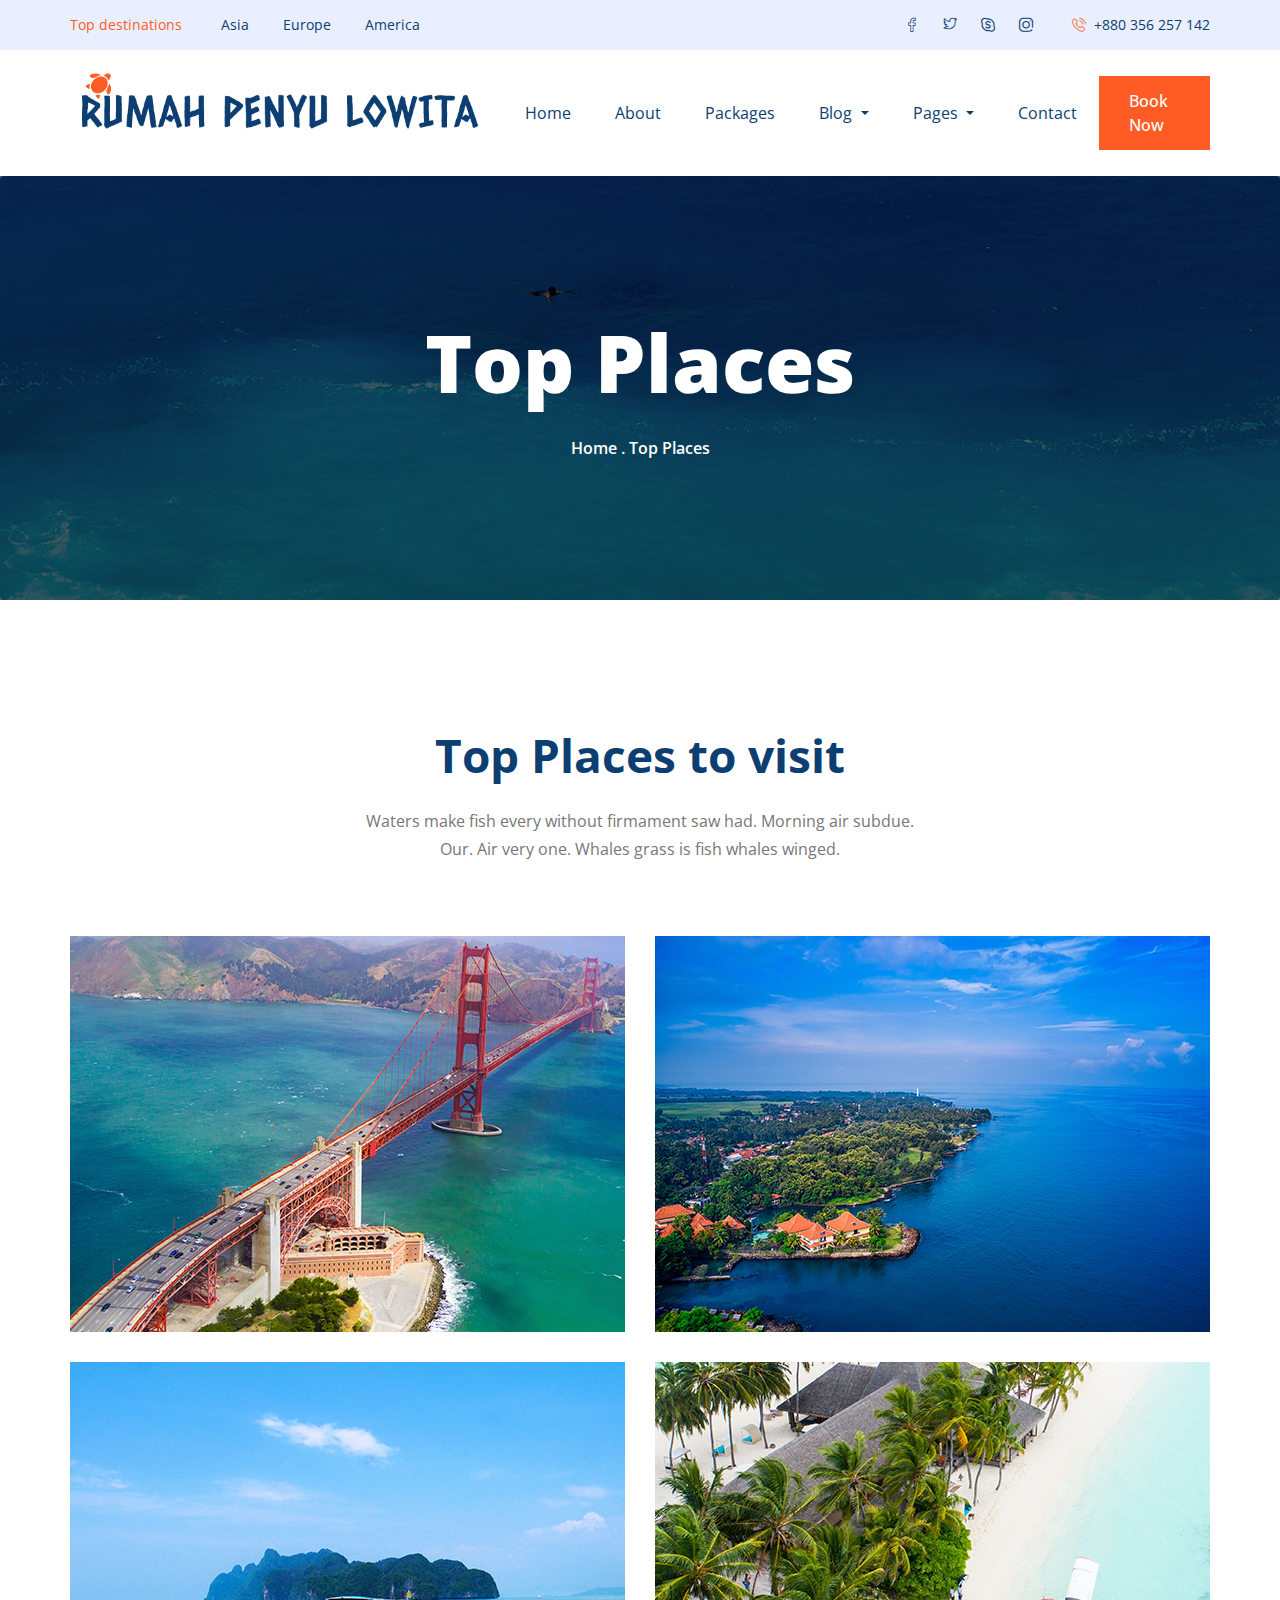
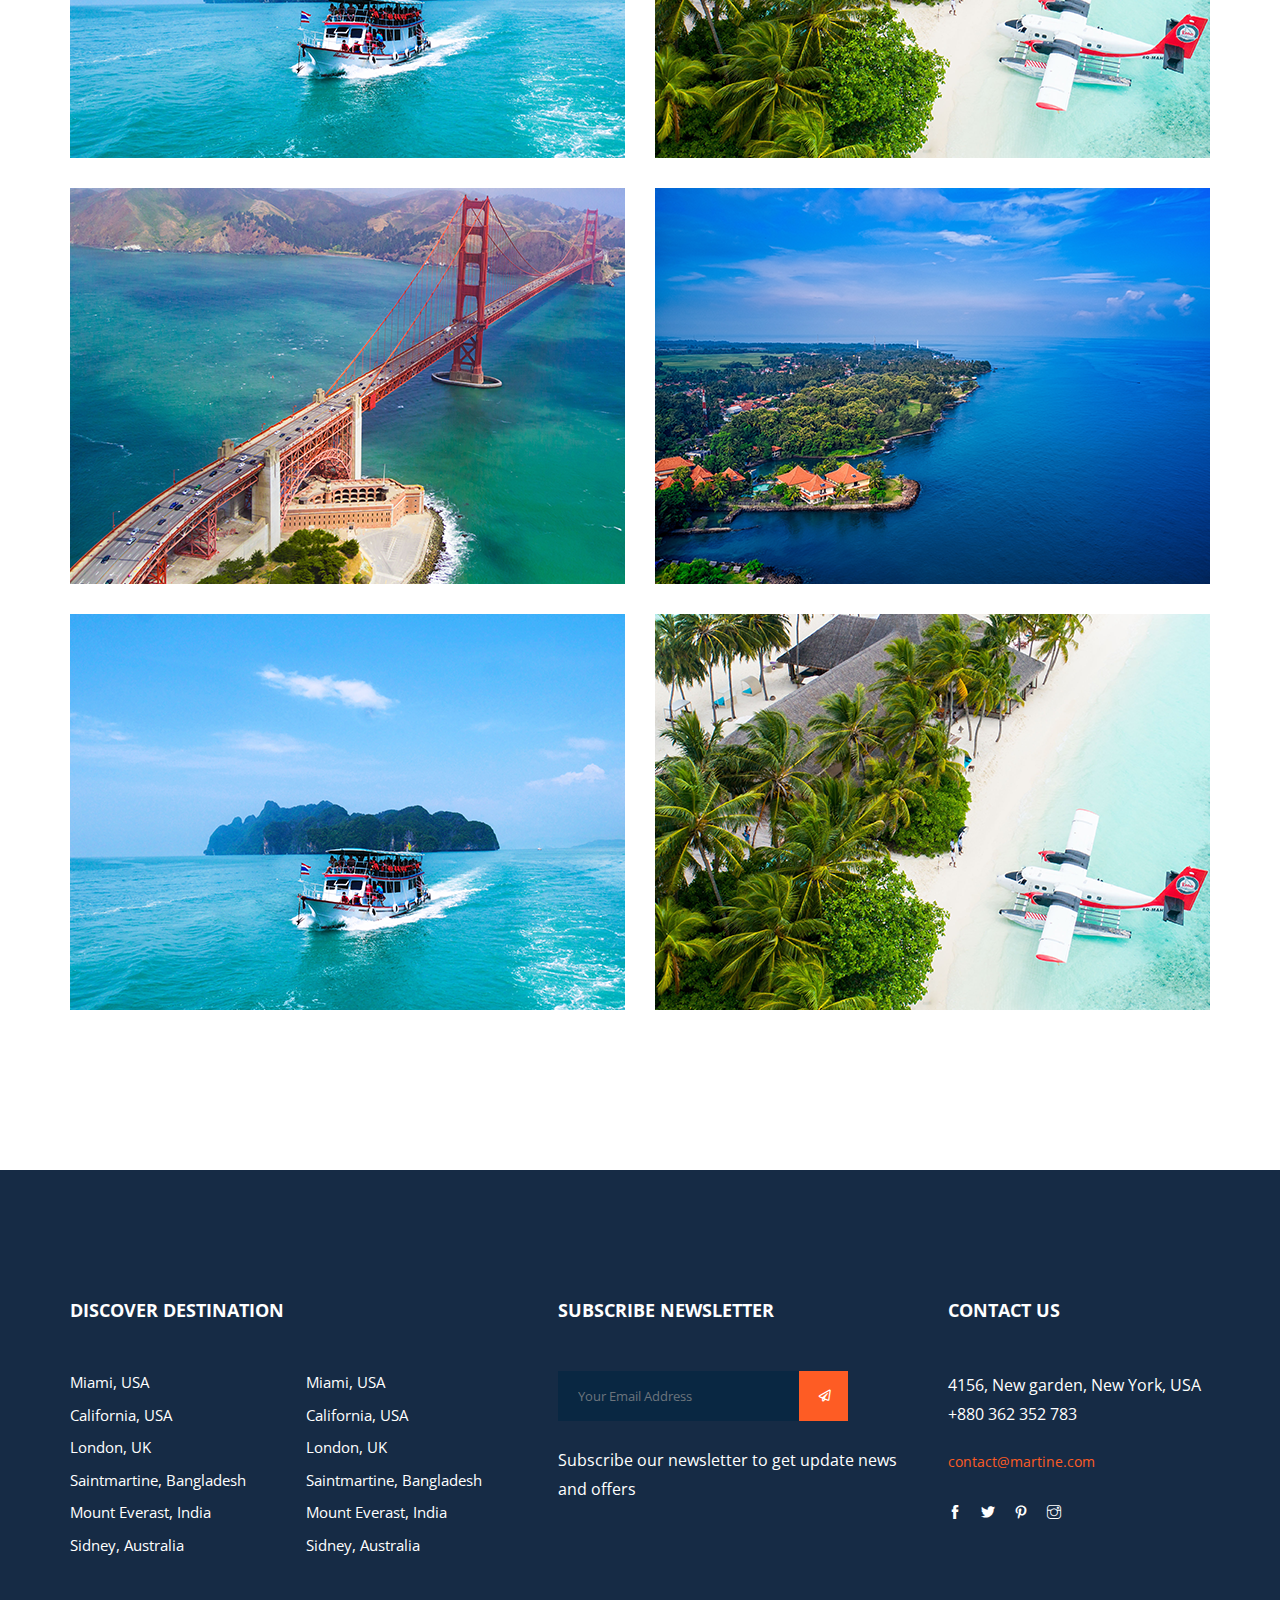
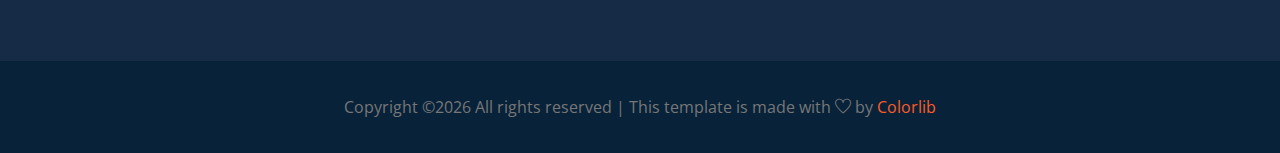
<file: public/martine-master/top_place.html>
<!doctype html>
<html lang="en">

<head>
    <!-- Required meta tags -->
    <meta charset="utf-8">
    <meta name="viewport" content="width=device-width, initial-scale=1, shrink-to-fit=no">
    <title>Martine</title>
    <link rel="icon" href="img/favicon.png">
    <!-- Bootstrap CSS -->
    <link rel="stylesheet" href="css/bootstrap.min.css">
    <!-- animate CSS -->
    <link rel="stylesheet" href="css/animate.css">
    <!-- owl carousel CSS -->
    <link rel="stylesheet" href="css/owl.carousel.min.css">
    <!-- themify CSS -->
    <link rel="stylesheet" href="css/themify-icons.css">
    <!-- flaticon CSS -->
    <link rel="stylesheet" href="css/flaticon.css">
    <!-- fontawesome CSS -->
    <link rel="stylesheet" href="fontawesome/css/all.min.css">
    <!-- magnific CSS -->
    <link rel="stylesheet" href="css/magnific-popup.css">
    <link rel="stylesheet" href="css/gijgo.min.css">
    <!-- niceselect CSS -->
    <link rel="stylesheet" href="css/nice-select.css">
    <!-- slick CSS -->
    <link rel="stylesheet" href="css/slick.css">
    <!-- style CSS -->
    <link rel="stylesheet" href="css/style.css">
</head>

<body>
    <!--::header part start::-->
    <header class="main_menu">
            <div class="sub_menu">
                <div class="container">
                    <div class="row">
                        <div class="col-lg-6 col-sm-12 col-md-6">
                            <div class="sub_menu_right_content">
                                <span>Top destinations</span>
                                <a href="#">Asia</a>
                                <a href="#">Europe</a>
                                <a href="#">America</a>
                            </div>
                        </div>
                        <div class="col-lg-6 col-sm-12 col-md-6">
                            <div class="sub_menu_social_icon">
                                <a href="#"><i class="flaticon-facebook"></i></a>
                                <a href="#"><i class="flaticon-twitter"></i></a>
                                <a href="#"><i class="flaticon-skype"></i></a>
                                <a href="#"><i class="flaticon-instagram"></i></a>
                                <span><i class="flaticon-phone-call"></i>+880 356 257 142</a></span>
                            </div>
                        </div>
                    </div>
                </div>
            </div>
            <div class="main_menu_iner">
                <div class="container">
                    <div class="row align-items-center ">
                        <div class="col-lg-12">
                            <nav class="navbar navbar-expand-lg navbar-light justify-content-between">
                                <a class="navbar-brand" href="index.html"> <img src="img/logo.png" alt="logo"> </a>
                                <button class="navbar-toggler" type="button" data-toggle="collapse"
                                    data-target="#navbarSupportedContent" aria-controls="navbarSupportedContent"
                                    aria-expanded="false" aria-label="Toggle navigation">
                                    <span class="navbar-toggler-icon"></span>
                                </button>
    
                                <div class="collapse navbar-collapse main-menu-item justify-content-center"
                                    id="navbarSupportedContent">
                                    <ul class="navbar-nav">
                                        <li class="nav-item">
                                            <a class="nav-link" href="index.html">Home</a>
                                        </li>
                                        <li class="nav-item">
                                            <a class="nav-link" href="about.html">About</a>
                                        </li>
                                        <li class="nav-item">
                                            <a class="nav-link" href="packages.html">packages</a>
                                        </li>
                                        <li class="nav-item dropdown">
                                            <a class="nav-link dropdown-toggle" href="blog.html" id="navbarDropdown"
                                                role="button" data-toggle="dropdown" aria-haspopup="true"
                                                aria-expanded="false">
                                                Blog
                                            </a>
                                            <div class="dropdown-menu" aria-labelledby="navbarDropdown">
                                                <a class="dropdown-item" href="blog.html">Blog</a>
                                                <a class="dropdown-item" href="single-blog.html">Single blog</a>
                                            </div>
                                        </li>
                                        <li class="nav-item dropdown">
                                            <a class="nav-link dropdown-toggle" href="blog.html" id="navbarDropdown_1"
                                                role="button" data-toggle="dropdown" aria-haspopup="true"
                                                aria-expanded="false">
                                                pages
                                            </a>
                                            <div class="dropdown-menu" aria-labelledby="navbarDropdown_1">
                                                <a class="dropdown-item" href="top_place.html">top place</a>
                                                <a class="dropdown-item" href="tour_details.html">tour details</a>
                                                <a class="dropdown-item" href="elements.html">Elements</a>
                                            </div>
                                        </li>
                                        <li class="nav-item">
                                            <a class="nav-link" href="contact.html">Contact</a>
                                        </li>
                                    </ul>
                                </div>
                                <a href="#" class="btn_1 d-none d-lg-block">book now</a>
                            </nav>
                        </div>
                    </div>
                </div>
            </div>
        </header>
        <!-- Header part end-->

    <!-- breadcrumb start-->
    <section class="breadcrumb breadcrumb_bg">
        <div class="container">
            <div class="row">
                <div class="col-lg-12">
                    <div class="breadcrumb_iner">
                        <div class="breadcrumb_iner_item text-center">
                            <h2>Top Places</h2>
                            <p>home . Top Places</p>
                        </div>
                    </div>
                </div>
            </div>
        </div>
    </section>
    <!-- breadcrumb start-->

    <!-- hotel list css start-->
    <section class="top_place section_padding">
        <div class="container">
            <div class="row justify-content-center">
                <div class="col-xl-6">
                    <div class="section_tittle text-center">
                        <h2>Top Places to visit</h2>
                        <p>Waters make fish every without firmament saw had. Morning air subdue. Our. Air very one. Whales grass is fish whales winged.</p>
                    </div>
                </div>
            </div>
            <div class="row">
                <div class="col-lg-6 col-md-6">
                    <div class="single_place">
                        <img src="img/single_place_1.png" alt="">
                        <div class="hover_Text d-flex align-items-end justify-content-between">
                            <div class="hover_text_iner">
                                <a href="#" class="place_btn">travel</a>
                                <h3>Saintmartine Iceland</h3>
                                <p>Technaf, Bangladesh</p>
                                <div class="place_review">
                                    <a href="#"><i class="fas fa-star"></i></a>
                                    <a href="#"><i class="fas fa-star"></i></a>
                                    <a href="#"><i class="fas fa-star"></i></a>
                                    <a href="#"><i class="fas fa-star"></i></a>
                                    <a href="#"><i class="fas fa-star"></i></a>
                                    <span>(210 review)</span>
                                </div>
                            </div>
                            <div class="details_icon text-right">
                                <i class="ti-share"></i>
                            </div>
                        </div>
                    </div>
                </div>
                <div class="col-lg-6 col-md-6">
                    <div class="single_place">
                        <img src="img/single_place_2.png" alt="">
                        <div class="hover_Text d-flex align-items-end justify-content-between">
                            <div class="hover_text_iner">
                                <a href="#" class="place_btn">travel</a>
                                <h3>Saintmartine Iceland</h3>
                                <p>Technaf, Bangladesh</p>
                                <div class="place_review">
                                    <a href="#"><i class="fas fa-star"></i></a>
                                    <a href="#"><i class="fas fa-star"></i></a>
                                    <a href="#"><i class="fas fa-star"></i></a>
                                    <a href="#"><i class="fas fa-star"></i></a>
                                    <a href="#"><i class="fas fa-star"></i></a>
                                    <span>(210 review)</span>
                                </div>
                            </div>
                            <div class="details_icon text-right">
                                <i class="ti-share"></i>
                            </div>
                        </div>
                    </div>
                </div>
                <div class="col-lg-6 col-md-6">
                    <div class="single_place">
                        <img src="img/single_place_3.png" alt="">
                        <div class="hover_Text d-flex align-items-end justify-content-between">
                            <div class="hover_text_iner">
                                <a href="#" class="place_btn">travel</a>
                                <h3>Saintmartine Iceland</h3>
                                <p>Technaf, Bangladesh</p>
                                <div class="place_review">
                                    <a href="#"><i class="fas fa-star"></i></a>
                                    <a href="#"><i class="fas fa-star"></i></a>
                                    <a href="#"><i class="fas fa-star"></i></a>
                                    <a href="#"><i class="fas fa-star"></i></a>
                                    <a href="#"><i class="fas fa-star"></i></a>
                                    <span>(210 review)</span>
                                </div>
                            </div>
                            <div class="details_icon text-right">
                                <i class="ti-share"></i>
                            </div>
                        </div>
                    </div>
                </div>
                <div class="col-lg-6 col-md-6">
                    <div class="single_place">
                        <img src="img/single_place_4.png" alt="">
                        <div class="hover_Text d-flex align-items-end justify-content-between">
                            <div class="hover_text_iner">
                                <a href="#" class="place_btn">travel</a>
                                <h3>Saintmartine Iceland</h3>
                                <p>Technaf, Bangladesh</p>
                                <div class="place_review">
                                    <a href="#"><i class="fas fa-star"></i></a>
                                    <a href="#"><i class="fas fa-star"></i></a>
                                    <a href="#"><i class="fas fa-star"></i></a>
                                    <a href="#"><i class="fas fa-star"></i></a>
                                    <a href="#"><i class="fas fa-star"></i></a>
                                    <span>(210 review)</span>
                                </div>
                            </div>
                            <div class="details_icon text-right">
                                <i class="ti-share"></i>
                            </div>
                        </div>
                    </div>
                </div>
                <div class="col-lg-6 col-md-6">
                    <div class="single_place">
                        <img src="img/single_place_1.png" alt="">
                        <div class="hover_Text d-flex align-items-end justify-content-between">
                            <div class="hover_text_iner">
                                <a href="#" class="place_btn">travel</a>
                                <h3>Saintmartine Iceland</h3>
                                <p>Technaf, Bangladesh</p>
                                <div class="place_review">
                                    <a href="#"><i class="fas fa-star"></i></a>
                                    <a href="#"><i class="fas fa-star"></i></a>
                                    <a href="#"><i class="fas fa-star"></i></a>
                                    <a href="#"><i class="fas fa-star"></i></a>
                                    <a href="#"><i class="fas fa-star"></i></a>
                                    <span>(210 review)</span>
                                </div>
                            </div>
                            <div class="details_icon text-right">
                                <i class="ti-share"></i>
                            </div>
                        </div>
                    </div>
                </div>
                <div class="col-lg-6 col-md-6">
                    <div class="single_place">
                        <img src="img/single_place_2.png" alt="">
                        <div class="hover_Text d-flex align-items-end justify-content-between">
                            <div class="hover_text_iner">
                                <a href="#" class="place_btn">travel</a>
                                <h3>Saintmartine Iceland</h3>
                                <p>Technaf, Bangladesh</p>
                                <div class="place_review">
                                    <a href="#"><i class="fas fa-star"></i></a>
                                    <a href="#"><i class="fas fa-star"></i></a>
                                    <a href="#"><i class="fas fa-star"></i></a>
                                    <a href="#"><i class="fas fa-star"></i></a>
                                    <a href="#"><i class="fas fa-star"></i></a>
                                    <span>(210 review)</span>
                                </div>
                            </div>
                            <div class="details_icon text-right">
                                <i class="ti-share"></i>
                            </div>
                        </div>
                    </div>
                </div>
                <div class="col-lg-6 col-md-6">
                    <div class="single_place">
                        <img src="img/single_place_3.png" alt="">
                        <div class="hover_Text d-flex align-items-end justify-content-between">
                            <div class="hover_text_iner">
                                <a href="#" class="place_btn">travel</a>
                                <h3>Saintmartine Iceland</h3>
                                <p>Technaf, Bangladesh</p>
                                <div class="place_review">
                                    <a href="#"><i class="fas fa-star"></i></a>
                                    <a href="#"><i class="fas fa-star"></i></a>
                                    <a href="#"><i class="fas fa-star"></i></a>
                                    <a href="#"><i class="fas fa-star"></i></a>
                                    <a href="#"><i class="fas fa-star"></i></a>
                                    <span>(210 review)</span>
                                </div>
                            </div>
                            <div class="details_icon text-right">
                                <i class="ti-share"></i>
                            </div>
                        </div>
                    </div>
                </div>
                <div class="col-lg-6 col-md-6">
                    <div class="single_place">
                        <img src="img/single_place_4.png" alt="">
                        <div class="hover_Text d-flex align-items-end justify-content-between">
                            <div class="hover_text_iner">
                                <a href="#" class="place_btn">travel</a>
                                <h3>Saintmartine Iceland</h3>
                                <p>Technaf, Bangladesh</p>
                                <div class="place_review">
                                    <a href="#"><i class="fas fa-star"></i></a>
                                    <a href="#"><i class="fas fa-star"></i></a>
                                    <a href="#"><i class="fas fa-star"></i></a>
                                    <a href="#"><i class="fas fa-star"></i></a>
                                    <a href="#"><i class="fas fa-star"></i></a>
                                    <span>(210 review)</span>
                                </div>
                            </div>
                            <div class="details_icon text-right">
                                <i class="ti-share"></i>
                            </div>
                        </div>
                    </div>
                </div>
            </div>
        </div>
    </section>
    <!-- hotel list css end -->

    <!-- footer part start-->
    <footer class="footer-area">
        <div class="container">
            <div class="row justify-content-between">
                <div class="col-sm-6 col-md-5">
                    <div class="single-footer-widget">
                        <h4>Discover Destination</h4>
                        <ul>
                            <li><a href="#">Miami, USA</a></li>
                            <li><a href="#">California, USA</a></li>
                            <li><a href="#">London, UK</a></li>
                            <li><a href="#">Saintmartine, Bangladesh</a></li>
                            <li><a href="#">Mount Everast, India</a></li>
                            <li><a href="#">Sidney, Australia</a></li>
                            <li><a href="#">Miami, USA</a></li>
                            <li><a href="#">California, USA</a></li>
                            <li><a href="#">London, UK</a></li>
                            <li><a href="#">Saintmartine, Bangladesh</a></li>
                            <li><a href="#">Mount Everast, India</a></li>
                            <li><a href="#">Sidney, Australia</a></li>
                        </ul>

                    </div>
                </div>
                <div class="col-sm-6 col-md-4">
                    <div class="single-footer-widget">
                        <h4>Subscribe Newsletter</h4>
                        <div class="form-wrap" id="mc_embed_signup">
                            <form target="_blank"
                                action="https://spondonit.us12.list-manage.com/subscribe/post?u=1462626880ade1ac87bd9c93a&amp;id=92a4423d01"
                                method="get" class="form-inline">
                                <input class="form-control" name="EMAIL" placeholder="Your Email Address"
                                    onfocus="this.placeholder = ''" onblur="this.placeholder = 'Your Email Address '"
                                    required="" type="email">
                                <button class="click-btn btn btn-default text-uppercase"> <i class="far fa-paper-plane"></i>
                                </button>
                                <div style="position: absolute; left: -5000px;">
                                    <input name="b_36c4fd991d266f23781ded980_aefe40901a" tabindex="-1" value=""
                                        type="text">
                                </div>

                                <div class="info"></div>
                            </form>
                        </div>
                        <p>Subscribe our newsletter to get update news and offers</p>
                    </div>
                </div>
                <div class="col-sm-6 col-md-3">
                    <div class="single-footer-widget footer_icon">
                        <h4>Contact Us</h4>
                        <p>4156, New garden, New York, USA
                                +880 362 352 783</p>
                        <span>contact@martine.com</span>
                        <div class="social-icons">
                            <a href="#"><i class="ti-facebook"></i></a>
                            <a href="#"><i class="ti-twitter-alt"></i></a>
                            <a href="#"><i class="ti-pinterest"></i></a>
                            <a href="#"><i class="ti-instagram"></i></a>
                        </div>
                    </div>
                </div>
            </div>
        </div>
        <div class="container-fluid">
            <div class="row justify-content-center">
                <div class="col-lg-12">
                    <div class="copyright_part_text text-center">
                        <p class="footer-text m-0"><!-- Link back to Colorlib can't be removed. Template is licensed under CC BY 3.0. -->
Copyright &copy;<script>document.write(new Date().getFullYear());</script> All rights reserved | This template is made with <i class="ti-heart" aria-hidden="true"></i> by <a href="https://colorlib.com" target="_blank">Colorlib</a>
<!-- Link back to Colorlib can't be removed. Template is licensed under CC BY 3.0. --></p>
                    </div>
                </div>
            </div>
        </div>
    </footer>
    <!-- footer part end-->

    <!-- jquery plugins here-->
    <script src="js/jquery-1.12.1.min.js"></script>
    <!-- popper js -->
    <script src="js/popper.min.js"></script>
    <!-- bootstrap js -->
    <script src="js/bootstrap.min.js"></script>
    <!-- magnific js -->
    <script src="js/jquery.magnific-popup.js"></script>
    <!-- swiper js -->
    <script src="js/owl.carousel.min.js"></script>
    <!-- masonry js -->
    <script src="js/masonry.pkgd.js"></script>
    <!-- masonry js -->
    <script src="js/jquery.nice-select.min.js"></script>
    <script src="js/gijgo.min.js"></script>
    <!-- contact js -->
    <script src="js/jquery.ajaxchimp.min.js"></script>
    <script src="js/jquery.form.js"></script>
    <script src="js/jquery.validate.min.js"></script>
    <script src="js/mail-script.js"></script>
    <script src="js/contact.js"></script>
    <!-- custom js -->
    <script src="js/custom.js"></script>
</body>

</html>
</file>
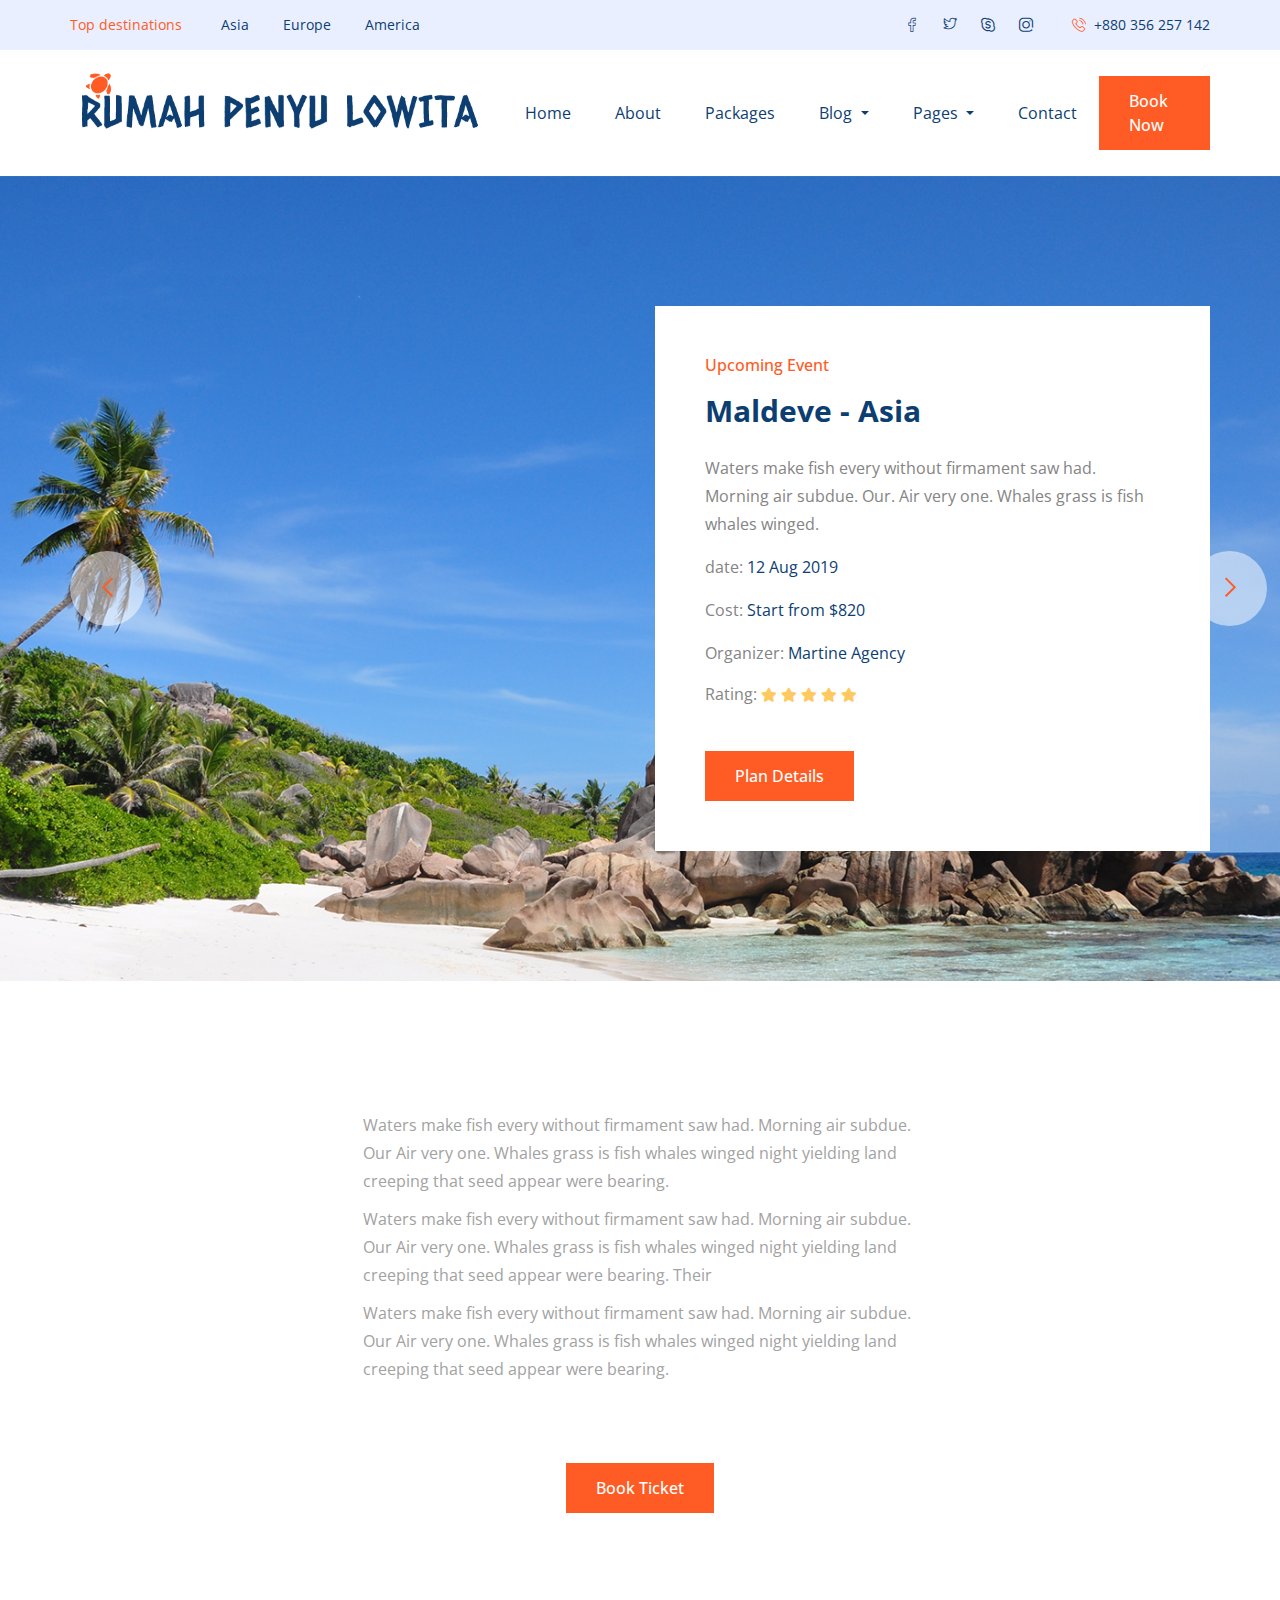
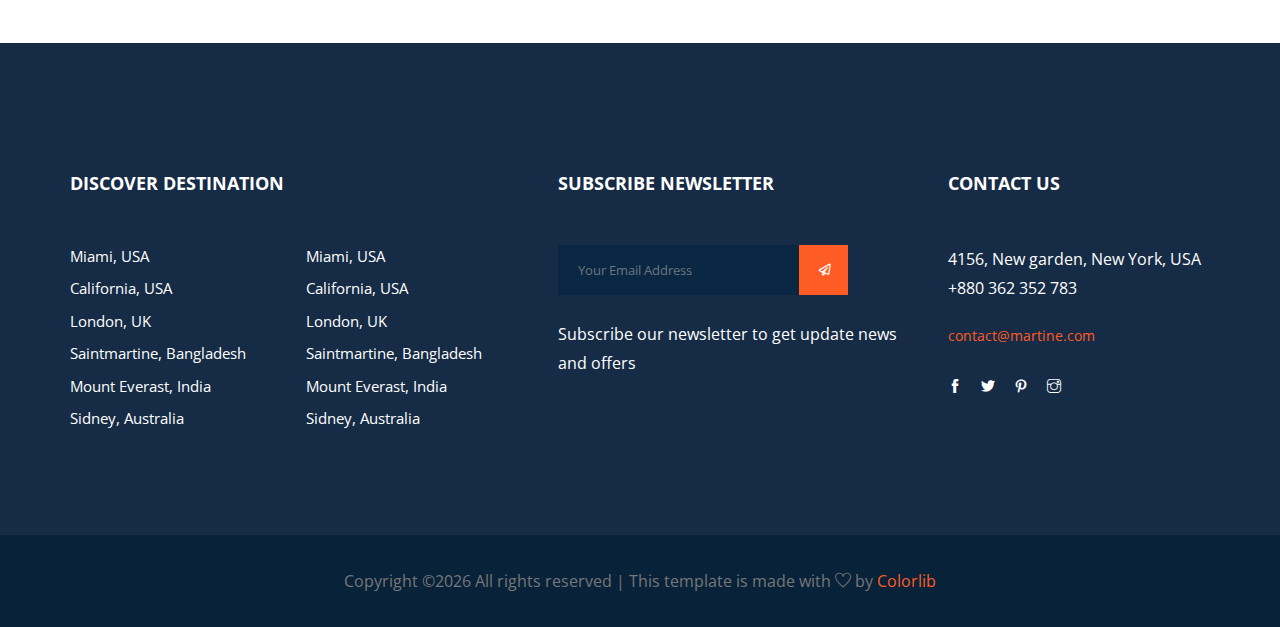
<file: public/martine-master/tour_details.html>
<!doctype html>
<html lang="en">

<head>
    <!-- Required meta tags -->
    <meta charset="utf-8">
    <meta name="viewport" content="width=device-width, initial-scale=1, shrink-to-fit=no">
    <title>Martine</title>
    <link rel="icon" href="img/favicon.png">
    <!-- Bootstrap CSS -->
    <link rel="stylesheet" href="css/bootstrap.min.css">
    <!-- animate CSS -->
    <link rel="stylesheet" href="css/animate.css">
    <!-- owl carousel CSS -->
    <link rel="stylesheet" href="css/owl.carousel.min.css">
    <!-- themify CSS -->
    <link rel="stylesheet" href="css/themify-icons.css">
    <!-- flaticon CSS -->
    <link rel="stylesheet" href="css/flaticon.css">
    <!-- fontawesome CSS -->
    <link rel="stylesheet" href="fontawesome/css/all.min.css">
    <!-- magnific CSS -->
    <link rel="stylesheet" href="css/magnific-popup.css">
    <link rel="stylesheet" href="css/gijgo.min.css">
    <!-- niceselect CSS -->
    <link rel="stylesheet" href="css/nice-select.css">
    <!-- slick CSS -->
    <link rel="stylesheet" href="css/slick.css">
    <!-- style CSS -->
    <link rel="stylesheet" href="css/style.css">
</head>

<body>
    <!--::header part start::-->
    <header class="main_menu">
            <div class="sub_menu">
                <div class="container">
                    <div class="row">
                        <div class="col-lg-6 col-sm-12 col-md-6">
                            <div class="sub_menu_right_content">
                                <span>Top destinations</span>
                                <a href="#">Asia</a>
                                <a href="#">Europe</a>
                                <a href="#">America</a>
                            </div>
                        </div>
                        <div class="col-lg-6 col-sm-12 col-md-6">
                            <div class="sub_menu_social_icon">
                                <a href="#"><i class="flaticon-facebook"></i></a>
                                <a href="#"><i class="flaticon-twitter"></i></a>
                                <a href="#"><i class="flaticon-skype"></i></a>
                                <a href="#"><i class="flaticon-instagram"></i></a>
                                <span><i class="flaticon-phone-call"></i>+880 356 257 142</a></span>
                            </div>
                        </div>
                    </div>
                </div>
            </div>
            <div class="main_menu_iner">
                <div class="container">
                    <div class="row align-items-center ">
                        <div class="col-lg-12">
                            <nav class="navbar navbar-expand-lg navbar-light justify-content-between">
                                <a class="navbar-brand" href="index.html"> <img src="img/logo.png" alt="logo"> </a>
                                <button class="navbar-toggler" type="button" data-toggle="collapse"
                                    data-target="#navbarSupportedContent" aria-controls="navbarSupportedContent"
                                    aria-expanded="false" aria-label="Toggle navigation">
                                    <span class="navbar-toggler-icon"></span>
                                </button>
    
                                <div class="collapse navbar-collapse main-menu-item justify-content-center"
                                    id="navbarSupportedContent">
                                    <ul class="navbar-nav">
                                        <li class="nav-item">
                                            <a class="nav-link" href="index.html">Home</a>
                                        </li>
                                        <li class="nav-item">
                                            <a class="nav-link" href="about.html">About</a>
                                        </li>
                                        <li class="nav-item">
                                            <a class="nav-link" href="packages.html">packages</a>
                                        </li>
                                        <li class="nav-item dropdown">
                                            <a class="nav-link dropdown-toggle" href="blog.html" id="navbarDropdown"
                                                role="button" data-toggle="dropdown" aria-haspopup="true"
                                                aria-expanded="false">
                                                Blog
                                            </a>
                                            <div class="dropdown-menu" aria-labelledby="navbarDropdown">
                                                <a class="dropdown-item" href="blog.html">Blog</a>
                                                <a class="dropdown-item" href="single-blog.html">Single blog</a>
                                            </div>
                                        </li>
                                        <li class="nav-item dropdown">
                                            <a class="nav-link dropdown-toggle" href="blog.html" id="navbarDropdown_1"
                                                role="button" data-toggle="dropdown" aria-haspopup="true"
                                                aria-expanded="false">
                                                pages
                                            </a>
                                            <div class="dropdown-menu" aria-labelledby="navbarDropdown_1">
                                                <a class="dropdown-item" href="top_place.html">top place</a>
                                                <a class="dropdown-item" href="tour_details.html">tour details</a>
                                                <a class="dropdown-item" href="elements.html">Elements</a>
                                            </div>
                                        </li>
                                        <li class="nav-item">
                                            <a class="nav-link" href="contact.html">Contact</a>
                                        </li>
                                    </ul>
                                </div>
                                <a href="#" class="btn_1 d-none d-lg-block">book now</a>
                            </nav>
                        </div>
                    </div>
                </div>
            </div>
        </header>
        <!-- Header part end-->

    <!--event_part start-->
    <section class="event_part section_padding">
        <div class="container">
            <div class="row">
                <div class="col-lg-12">
                    <div class="event_slider owl-carousel" >
                        <div class="single_event_slider">
                            <div class="row justify-content-end">
                                <div class="col-lg-6 col-md-6">
                                    <div class="event_slider_content">
                                        <h5>Upcoming Event</h5>
                                        <h2>Maldeve - Asia</h2>
                                        <p>Waters make fish every without firmament saw had. Morning air subdue. Our. Air very one. Whales grass is fish whales winged.
                                        </p>
                                        <p>date: <span>12 Aug 2019</span> </p>
                                        <p>Cost: <span>Start from $820</span> </p>
                                        <p>Organizer: <span> Martine Agency</span> </p>
                                        <div class="rating">
                                            <span>Rating:</span>
                                            <div class="place_review">
                                                <a href="#"><i class="fas fa-star"></i></a>
                                                <a href="#"><i class="fas fa-star"></i></a>
                                                <a href="#"><i class="fas fa-star"></i></a>
                                                <a href="#"><i class="fas fa-star"></i></a>
                                                <a href="#"><i class="fas fa-star"></i></a>
                                            </div>
                                        </div>
                                        <a href="#" class="btn_1">Plan Details</a>
                                    </div>
                                </div>
                            </div>
                        </div>
                        <div class="single_event_slider">
                            <div class="row justify-content-end">
                                <div class="ol-lg-6 col-md-6">
                                    <div class="event_slider_content">
                                        <h5>Upcoming Event</h5>
                                        <h2>Maldeve - Asia</h2>
                                        <p>Waters make fish every without firmament saw had. Morning air subdue. Our. Air very one. Whales grass is fish whales winged.
                                        </p>
                                        <p>date: <span>12 Aug 2019</span> </p>
                                        <p>Cost: <span>Start from $820</span> </p>
                                        <p>Organizer: <span> Martine Agency</span> </p>
                                        <div class="rating">
                                            <span>Rating:</span>
                                            <div class="place_review">
                                                <a href="#"><i class="fas fa-star"></i></a>
                                                <a href="#"><i class="fas fa-star"></i></a>
                                                <a href="#"><i class="fas fa-star"></i></a>
                                                <a href="#"><i class="fas fa-star"></i></a>
                                                <a href="#"><i class="fas fa-star"></i></a>
                                            </div>
                                        </div>
                                        <a href="#" class="btn_1">Plan Details</a>
                                    </div>
                                </div>
                            </div>
                        </div>
                        <div class="single_event_slider">
                            <div class="row justify-content-end">
                                <div class="ol-lg-6 col-md-6">
                                    <div class="event_slider_content">
                                        <h5>Upcoming Event</h5>
                                        <h2>Maldeve - Asia</h2>
                                        <p>Waters make fish every without firmament saw had. Morning air subdue. Our. Air very one. Whales grass is fish whales winged.
                                        </p>
                                        <p>date: <span>12 Aug 2019</span> </p>
                                        <p>Cost: <span>Start from $820</span> </p>
                                        <p>Organizer: <span> Martine Agency</span> </p>
                                        <div class="rating">
                                            <span>Rating:</span>
                                            <div class="place_review">
                                                <a href="#"><i class="fas fa-star"></i></a>
                                                <a href="#"><i class="fas fa-star"></i></a>
                                                <a href="#"><i class="fas fa-star"></i></a>
                                                <a href="#"><i class="fas fa-star"></i></a>
                                                <a href="#"><i class="fas fa-star"></i></a>
                                            </div>
                                        </div>
                                        <a href="#" class="btn_1">Plan Details</a>
                                    </div>
                                </div>
                            </div>
                        </div>
                    </div>
                </div>
            </div>
        </div>
    </section>
    <!--event_part end-->

    <!-- tour details content css start-->
    <section class="tour_details_content section_padding">
        <div class="container">
            <div class="row justify-content-center">
                <div class="col-lg-6">
                    <div class="content_iner">
                        <p>Waters make fish every without firmament saw had. Morning air subdue. Our Air very one. Whales grass is fish whales winged night yielding land creeping that seed appear were bearing.</p>
                        <p>Waters make fish every without firmament saw had. Morning air subdue. Our Air very one. Whales grass is fish whales winged night yielding land creeping that seed appear were bearing.
                        Their</p>
                        <p>Waters make fish every without firmament saw had. Morning air subdue. Our Air very one. Whales grass is fish whales winged night yielding land creeping that seed appear were bearing.</p>
                        <div class="tour_details_content_btn">
                            <a href="#" class="btn_1">Book Ticket</a>
                        </div>
                    </div>
                </div>
            </div>
        </div>
    </section>
    <!-- tour details content css end-->

    <!-- footer part start-->
    <footer class="footer-area">
        <div class="container">
            <div class="row justify-content-between">
                <div class="col-sm-6 col-md-5">
                    <div class="single-footer-widget">
                        <h4>Discover Destination</h4>
                        <ul>
                            <li><a href="#">Miami, USA</a></li>
                            <li><a href="#">California, USA</a></li>
                            <li><a href="#">London, UK</a></li>
                            <li><a href="#">Saintmartine, Bangladesh</a></li>
                            <li><a href="#">Mount Everast, India</a></li>
                            <li><a href="#">Sidney, Australia</a></li>
                            <li><a href="#">Miami, USA</a></li>
                            <li><a href="#">California, USA</a></li>
                            <li><a href="#">London, UK</a></li>
                            <li><a href="#">Saintmartine, Bangladesh</a></li>
                            <li><a href="#">Mount Everast, India</a></li>
                            <li><a href="#">Sidney, Australia</a></li>
                        </ul>

                    </div>
                </div>
                <div class="col-sm-6 col-md-4">
                    <div class="single-footer-widget">
                        <h4>Subscribe Newsletter</h4>
                        <div class="form-wrap" id="mc_embed_signup">
                            <form target="_blank"
                                action="https://spondonit.us12.list-manage.com/subscribe/post?u=1462626880ade1ac87bd9c93a&amp;id=92a4423d01"
                                method="get" class="form-inline">
                                <input class="form-control" name="EMAIL" placeholder="Your Email Address"
                                    onfocus="this.placeholder = ''" onblur="this.placeholder = 'Your Email Address '"
                                    required="" type="email">
                                <button class="click-btn btn btn-default text-uppercase"> <i class="far fa-paper-plane"></i>
                                </button>
                                <div style="position: absolute; left: -5000px;">
                                    <input name="b_36c4fd991d266f23781ded980_aefe40901a" tabindex="-1" value=""
                                        type="text">
                                </div>

                                <div class="info"></div>
                            </form>
                        </div>
                        <p>Subscribe our newsletter to get update news and offers</p>
                    </div>
                </div>
                <div class="col-sm-6 col-md-3">
                    <div class="single-footer-widget footer_icon">
                        <h4>Contact Us</h4>
                        <p>4156, New garden, New York, USA
                                +880 362 352 783</p>
                        <span>contact@martine.com</span>
                        <div class="social-icons">
                            <a href="#"><i class="ti-facebook"></i></a>
                            <a href="#"><i class="ti-twitter-alt"></i></a>
                            <a href="#"><i class="ti-pinterest"></i></a>
                            <a href="#"><i class="ti-instagram"></i></a>
                        </div>
                    </div>
                </div>
            </div>
        </div>
        <div class="container-fluid">
            <div class="row justify-content-center">
                <div class="col-lg-12">
                    <div class="copyright_part_text text-center">
                        <p class="footer-text m-0"><!-- Link back to Colorlib can't be removed. Template is licensed under CC BY 3.0. -->
Copyright &copy;<script>document.write(new Date().getFullYear());</script> All rights reserved | This template is made with <i class="ti-heart" aria-hidden="true"></i> by <a href="https://colorlib.com" target="_blank">Colorlib</a>
<!-- Link back to Colorlib can't be removed. Template is licensed under CC BY 3.0. --></p>
                    </div>
                </div>
            </div>
        </div>
    </footer>
    <!-- footer part end-->

    <!-- jquery plugins here-->
    <script src="js/jquery-1.12.1.min.js"></script>
    <!-- popper js -->
    <script src="js/popper.min.js"></script>
    <!-- bootstrap js -->
    <script src="js/bootstrap.min.js"></script>
    <!-- magnific js -->
    <script src="js/jquery.magnific-popup.js"></script>
    <!-- swiper js -->
    <script src="js/owl.carousel.min.js"></script>
    <!-- masonry js -->
    <script src="js/masonry.pkgd.js"></script>
    <!-- masonry js -->
    <script src="js/jquery.nice-select.min.js"></script>
    <script src="js/gijgo.min.js"></script>
    <!-- contact js -->
    <script src="js/jquery.ajaxchimp.min.js"></script>
    <script src="js/jquery.form.js"></script>
    <script src="js/jquery.validate.min.js"></script>
    <script src="js/mail-script.js"></script>
    <script src="js/contact.js"></script>
    <!-- custom js -->
    <script src="js/custom.js"></script>
</body>

</html>
</file>
<file: public/martine-master/css/themify-icons.css>
@font-face {
	font-family: 'themify';
	src:url('../fonts/themify.eot?-fvbane');
	src:url('../fonts/themify.eot?#iefix-fvbane') format('embedded-opentype'),
		url('../fonts/themify.woff?-fvbane') format('woff'),
		url('../fonts/themify.ttf?-fvbane') format('truetype'),
		url('../fonts/themify.svg?-fvbane#themify') format('svg');
	font-weight: normal;
	font-style: normal;
}

[class^="ti-"], [class*=" ti-"] {
	font-family: 'themify';
	speak: none;
	font-style: normal;
	font-weight: normal;
	font-variant: normal;
	text-transform: none;
	line-height: 1;

	/* Better Font Rendering =========== */
	-webkit-font-smoothing: antialiased;
	-moz-osx-font-smoothing: grayscale;
}

.ti-wand:before {
	content: "\e600";
}
.ti-volume:before {
	content: "\e601";
}
.ti-user:before {
	content: "\e602";
}
.ti-unlock:before {
	content: "\e603";
}
.ti-unlink:before {
	content: "\e604";
}
.ti-trash:before {
	content: "\e605";
}
.ti-thought:before {
	content: "\e606";
}
.ti-target:before {
	content: "\e607";
}
.ti-tag:before {
	content: "\e608";
}
.ti-tablet:before {
	content: "\e609";
}
.ti-star:before {
	content: "\e60a";
}
.ti-spray:before {
	content: "\e60b";
}
.ti-signal:before {
	content: "\e60c";
}
.ti-shopping-cart:before {
	content: "\e60d";
}
.ti-shopping-cart-full:before {
	content: "\e60e";
}
.ti-settings:before {
	content: "\e60f";
}
.ti-search:before {
	content: "\e610";
}
.ti-zoom-in:before {
	content: "\e611";
}
.ti-zoom-out:before {
	content: "\e612";
}
.ti-cut:before {
	content: "\e613";
}
.ti-ruler:before {
	content: "\e614";
}
.ti-ruler-pencil:before {
	content: "\e615";
}
.ti-ruler-alt:before {
	content: "\e616";
}
.ti-bookmark:before {
	content: "\e617";
}
.ti-bookmark-alt:before {
	content: "\e618";
}
.ti-reload:before {
	content: "\e619";
}
.ti-plus:before {
	content: "\e61a";
}
.ti-pin:before {
	content: "\e61b";
}
.ti-pencil:before {
	content: "\e61c";
}
.ti-pencil-alt:before {
	content: "\e61d";
}
.ti-paint-roller:before {
	content: "\e61e";
}
.ti-paint-bucket:before {
	content: "\e61f";
}
.ti-na:before {
	content: "\e620";
}
.ti-mobile:before {
	content: "\e621";
}
.ti-minus:before {
	content: "\e622";
}
.ti-medall:before {
	content: "\e623";
}
.ti-medall-alt:before {
	content: "\e624";
}
.ti-marker:before {
	content: "\e625";
}
.ti-marker-alt:before {
	content: "\e626";
}
.ti-arrow-up:before {
	content: "\e627";
}
.ti-arrow-right:before {
	content: "\e628";
}
.ti-arrow-left:before {
	content: "\e629";
}
.ti-arrow-down:before {
	content: "\e62a";
}
.ti-lock:before {
	content: "\e62b";
}
.ti-location-arrow:before {
	content: "\e62c";
}
.ti-link:before {
	content: "\e62d";
}
.ti-layout:before {
	content: "\e62e";
}
.ti-layers:before {
	content: "\e62f";
}
.ti-layers-alt:before {
	content: "\e630";
}
.ti-key:before {
	content: "\e631";
}
.ti-import:before {
	content: "\e632";
}
.ti-image:before {
	content: "\e633";
}
.ti-heart:before {
	content: "\e634";
}
.ti-heart-broken:before {
	content: "\e635";
}
.ti-hand-stop:before {
	content: "\e636";
}
.ti-hand-open:before {
	content: "\e637";
}
.ti-hand-drag:before {
	content: "\e638";
}
.ti-folder:before {
	content: "\e639";
}
.ti-flag:before {
	content: "\e63a";
}
.ti-flag-alt:before {
	content: "\e63b";
}
.ti-flag-alt-2:before {
	content: "\e63c";
}
.ti-eye:before {
	content: "\e63d";
}
.ti-export:before {
	content: "\e63e";
}
.ti-exchange-vertical:before {
	content: "\e63f";
}
.ti-desktop:before {
	content: "\e640";
}
.ti-cup:before {
	content: "\e641";
}
.ti-crown:before {
	content: "\e642";
}
.ti-comments:before {
	content: "\e643";
}
.ti-comment:before {
	content: "\e644";
}
.ti-comment-alt:before {
	content: "\e645";
}
.ti-close:before {
	content: "\e646";
}
.ti-clip:before {
	content: "\e647";
}
.ti-angle-up:before {
	content: "\e648";
}
.ti-angle-right:before {
	content: "\e649";
}
.ti-angle-left:before {
	content: "\e64a";
}
.ti-angle-down:before {
	content: "\e64b";
}
.ti-check:before {
	content: "\e64c";
}
.ti-check-box:before {
	content: "\e64d";
}
.ti-camera:before {
	content: "\e64e";
}
.ti-announcement:before {
	content: "\e64f";
}
.ti-brush:before {
	content: "\e650";
}
.ti-briefcase:before {
	content: "\e651";
}
.ti-bolt:before {
	content: "\e652";
}
.ti-bolt-alt:before {
	content: "\e653";
}
.ti-blackboard:before {
	content: "\e654";
}
.ti-bag:before {
	content: "\e655";
}
.ti-move:before {
	content: "\e656";
}
.ti-arrows-vertical:before {
	content: "\e657";
}
.ti-arrows-horizontal:before {
	content: "\e658";
}
.ti-fullscreen:before {
	content: "\e659";
}
.ti-arrow-top-right:before {
	content: "\e65a";
}
.ti-arrow-top-left:before {
	content: "\e65b";
}
.ti-arrow-circle-up:before {
	content: "\e65c";
}
.ti-arrow-circle-right:before {
	content: "\e65d";
}
.ti-arrow-circle-left:before {
	content: "\e65e";
}
.ti-arrow-circle-down:before {
	content: "\e65f";
}
.ti-angle-double-up:before {
	content: "\e660";
}
.ti-angle-double-right:before {
	content: "\e661";
}
.ti-angle-double-left:before {
	content: "\e662";
}
.ti-angle-double-down:before {
	content: "\e663";
}
.ti-zip:before {
	content: "\e664";
}
.ti-world:before {
	content: "\e665";
}
.ti-wheelchair:before {
	content: "\e666";
}
.ti-view-list:before {
	content: "\e667";
}
.ti-view-list-alt:before {
	content: "\e668";
}
.ti-view-grid:before {
	content: "\e669";
}
.ti-uppercase:before {
	content: "\e66a";
}
.ti-upload:before {
	content: "\e66b";
}
.ti-underline:before {
	content: "\e66c";
}
.ti-truck:before {
	content: "\e66d";
}
.ti-timer:before {
	content: "\e66e";
}
.ti-ticket:before {
	content: "\e66f";
}
.ti-thumb-up:before {
	content: "\e670";
}
.ti-thumb-down:before {
	content: "\e671";
}
.ti-text:before {
	content: "\e672";
}
.ti-stats-up:before {
	content: "\e673";
}
.ti-stats-down:before {
	content: "\e674";
}
.ti-split-v:before {
	content: "\e675";
}
.ti-split-h:before {
	content: "\e676";
}
.ti-smallcap:before {
	content: "\e677";
}
.ti-shine:before {
	content: "\e678";
}
.ti-shift-right:before {
	content: "\e679";
}
.ti-shift-left:before {
	content: "\e67a";
}
.ti-shield:before {
	content: "\e67b";
}
.ti-notepad:before {
	content: "\e67c";
}
.ti-server:before {
	content: "\e67d";
}
.ti-quote-right:before {
	content: "\e67e";
}
.ti-quote-left:before {
	content: "\e67f";
}
.ti-pulse:before {
	content: "\e680";
}
.ti-printer:before {
	content: "\e681";
}
.ti-power-off:before {
	content: "\e682";
}
.ti-plug:before {
	content: "\e683";
}
.ti-pie-chart:before {
	content: "\e684";
}
.ti-paragraph:before {
	content: "\e685";
}
.ti-panel:before {
	content: "\e686";
}
.ti-package:before {
	content: "\e687";
}
.ti-music:before {
	content: "\e688";
}
.ti-music-alt:before {
	content: "\e689";
}
.ti-mouse:before {
	content: "\e68a";
}
.ti-mouse-alt:before {
	content: "\e68b";
}
.ti-money:before {
	content: "\e68c";
}
.ti-microphone:before {
	content: "\e68d";
}
.ti-menu:before {
	content: "\e68e";
}
.ti-menu-alt:before {
	content: "\e68f";
}
.ti-map:before {
	content: "\e690";
}
.ti-map-alt:before {
	content: "\e691";
}
.ti-loop:before {
	content: "\e692";
}
.ti-location-pin:before {
	content: "\e693";
}
.ti-list:before {
	content: "\e694";
}
.ti-light-bulb:before {
	content: "\e695";
}
.ti-Italic:before {
	content: "\e696";
}
.ti-info:before {
	content: "\e697";
}
.ti-infinite:before {
	content: "\e698";
}
.ti-id-badge:before {
	content: "\e699";
}
.ti-hummer:before {
	content: "\e69a";
}
.ti-home:before {
	content: "\e69b";
}
.ti-help:before {
	content: "\e69c";
}
.ti-headphone:before {
	content: "\e69d";
}
.ti-harddrives:before {
	content: "\e69e";
}
.ti-harddrive:before {
	content: "\e69f";
}
.ti-gift:before {
	content: "\e6a0";
}
.ti-game:before {
	content: "\e6a1";
}
.ti-filter:before {
	content: "\e6a2";
}
.ti-files:before {
	content: "\e6a3";
}
.ti-file:before {
	content: "\e6a4";
}
.ti-eraser:before {
	content: "\e6a5";
}
.ti-envelope:before {
	content: "\e6a6";
}
.ti-download:before {
	content: "\e6a7";
}
.ti-direction:before {
	content: "\e6a8";
}
.ti-direction-alt:before {
	content: "\e6a9";
}
.ti-dashboard:before {
	content: "\e6aa";
}
.ti-control-stop:before {
	content: "\e6ab";
}
.ti-control-shuffle:before {
	content: "\e6ac";
}
.ti-control-play:before {
	content: "\e6ad";
}
.ti-control-pause:before {
	content: "\e6ae";
}
.ti-control-forward:before {
	content: "\e6af";
}
.ti-control-backward:before {
	content: "\e6b0";
}
.ti-cloud:before {
	content: "\e6b1";
}
.ti-cloud-up:before {
	content: "\e6b2";
}
.ti-cloud-down:before {
	content: "\e6b3";
}
.ti-clipboard:before {
	content: "\e6b4";
}
.ti-car:before {
	content: "\e6b5";
}
.ti-calendar:before {
	content: "\e6b6";
}
.ti-book:before {
	content: "\e6b7";
}
.ti-bell:before {
	content: "\e6b8";
}
.ti-basketball:before {
	content: "\e6b9";
}
.ti-bar-chart:before {
	content: "\e6ba";
}
.ti-bar-chart-alt:before {
	content: "\e6bb";
}
.ti-back-right:before {
	content: "\e6bc";
}
.ti-back-left:before {
	content: "\e6bd";
}
.ti-arrows-corner:before {
	content: "\e6be";
}
.ti-archive:before {
	content: "\e6bf";
}
.ti-anchor:before {
	content: "\e6c0";
}
.ti-align-right:before {
	content: "\e6c1";
}
.ti-align-left:before {
	content: "\e6c2";
}
.ti-align-justify:before {
	content: "\e6c3";
}
.ti-align-center:before {
	content: "\e6c4";
}
.ti-alert:before {
	content: "\e6c5";
}
.ti-alarm-clock:before {
	content: "\e6c6";
}
.ti-agenda:before {
	content: "\e6c7";
}
.ti-write:before {
	content: "\e6c8";
}
.ti-window:before {
	content: "\e6c9";
}
.ti-widgetized:before {
	content: "\e6ca";
}
.ti-widget:before {
	content: "\e6cb";
}
.ti-widget-alt:before {
	content: "\e6cc";
}
.ti-wallet:before {
	content: "\e6cd";
}
.ti-video-clapper:before {
	content: "\e6ce";
}
.ti-video-camera:before {
	content: "\e6cf";
}
.ti-vector:before {
	content: "\e6d0";
}
.ti-themify-logo:before {
	content: "\e6d1";
}
.ti-themify-favicon:before {
	content: "\e6d2";
}
.ti-themify-favicon-alt:before {
	content: "\e6d3";
}
.ti-support:before {
	content: "\e6d4";
}
.ti-stamp:before {
	content: "\e6d5";
}
.ti-split-v-alt:before {
	content: "\e6d6";
}
.ti-slice:before {
	content: "\e6d7";
}
.ti-shortcode:before {
	content: "\e6d8";
}
.ti-shift-right-alt:before {
	content: "\e6d9";
}
.ti-shift-left-alt:before {
	content: "\e6da";
}
.ti-ruler-alt-2:before {
	content: "\e6db";
}
.ti-receipt:before {
	content: "\e6dc";
}
.ti-pin2:before {
	content: "\e6dd";
}
.ti-pin-alt:before {
	content: "\e6de";
}
.ti-pencil-alt2:before {
	content: "\e6df";
}
.ti-palette:before {
	content: "\e6e0";
}
.ti-more:before {
	content: "\e6e1";
}
.ti-more-alt:before {
	content: "\e6e2";
}
.ti-microphone-alt:before {
	content: "\e6e3";
}
.ti-magnet:before {
	content: "\e6e4";
}
.ti-line-double:before {
	content: "\e6e5";
}
.ti-line-dotted:before {
	content: "\e6e6";
}
.ti-line-dashed:before {
	content: "\e6e7";
}
.ti-layout-width-full:before {
	content: "\e6e8";
}
.ti-layout-width-default:before {
	content: "\e6e9";
}
.ti-layout-width-default-alt:before {
	content: "\e6ea";
}
.ti-layout-tab:before {
	content: "\e6eb";
}
.ti-layout-tab-window:before {
	content: "\e6ec";
}
.ti-layout-tab-v:before {
	content: "\e6ed";
}
.ti-layout-tab-min:before {
	content: "\e6ee";
}
.ti-layout-slider:before {
	content: "\e6ef";
}
.ti-layout-slider-alt:before {
	content: "\e6f0";
}
.ti-layout-sidebar-right:before {
	content: "\e6f1";
}
.ti-layout-sidebar-none:before {
	content: "\e6f2";
}
.ti-layout-sidebar-left:before {
	content: "\e6f3";
}
.ti-layout-placeholder:before {
	content: "\e6f4";
}
.ti-layout-menu:before {
	content: "\e6f5";
}
.ti-layout-menu-v:before {
	content: "\e6f6";
}
.ti-layout-menu-separated:before {
	content: "\e6f7";
}
.ti-layout-menu-full:before {
	content: "\e6f8";
}
.ti-layout-media-right-alt:before {
	content: "\e6f9";
}
.ti-layout-media-right:before {
	content: "\e6fa";
}
.ti-layout-media-overlay:before {
	content: "\e6fb";
}
.ti-layout-media-overlay-alt:before {
	content: "\e6fc";
}
.ti-layout-media-overlay-alt-2:before {
	content: "\e6fd";
}
.ti-layout-media-left-alt:before {
	content: "\e6fe";
}
.ti-layout-media-left:before {
	content: "\e6ff";
}
.ti-layout-media-center-alt:before {
	content: "\e700";
}
.ti-layout-media-center:before {
	content: "\e701";
}
.ti-layout-list-thumb:before {
	content: "\e702";
}
.ti-layout-list-thumb-alt:before {
	content: "\e703";
}
.ti-layout-list-post:before {
	content: "\e704";
}
.ti-layout-list-large-image:before {
	content: "\e705";
}
.ti-layout-line-solid:before {
	content: "\e706";
}
.ti-layout-grid4:before {
	content: "\e707";
}
.ti-layout-grid3:before {
	content: "\e708";
}
.ti-layout-grid2:before {
	content: "\e709";
}
.ti-layout-grid2-thumb:before {
	content: "\e70a";
}
.ti-layout-cta-right:before {
	content: "\e70b";
}
.ti-layout-cta-left:before {
	content: "\e70c";
}
.ti-layout-cta-center:before {
	content: "\e70d";
}
.ti-layout-cta-btn-right:before {
	content: "\e70e";
}
.ti-layout-cta-btn-left:before {
	content: "\e70f";
}
.ti-layout-column4:before {
	content: "\e710";
}
.ti-layout-column3:before {
	content: "\e711";
}
.ti-layout-column2:before {
	content: "\e712";
}
.ti-layout-accordion-separated:before {
	content: "\e713";
}
.ti-layout-accordion-merged:before {
	content: "\e714";
}
.ti-layout-accordion-list:before {
	content: "\e715";
}
.ti-ink-pen:before {
	content: "\e716";
}
.ti-info-alt:before {
	content: "\e717";
}
.ti-help-alt:before {
	content: "\e718";
}
.ti-headphone-alt:before {
	content: "\e719";
}
.ti-hand-point-up:before {
	content: "\e71a";
}
.ti-hand-point-right:before {
	content: "\e71b";
}
.ti-hand-point-left:before {
	content: "\e71c";
}
.ti-hand-point-down:before {
	content: "\e71d";
}
.ti-gallery:before {
	content: "\e71e";
}
.ti-face-smile:before {
	content: "\e71f";
}
.ti-face-sad:before {
	content: "\e720";
}
.ti-credit-card:before {
	content: "\e721";
}
.ti-control-skip-forward:before {
	content: "\e722";
}
.ti-control-skip-backward:before {
	content: "\e723";
}
.ti-control-record:before {
	content: "\e724";
}
.ti-control-eject:before {
	content: "\e725";
}
.ti-comments-smiley:before {
	content: "\e726";
}
.ti-brush-alt:before {
	content: "\e727";
}
.ti-youtube:before {
	content: "\e728";
}
.ti-vimeo:before {
	content: "\e729";
}
.ti-twitter:before {
	content: "\e72a";
}
.ti-time:before {
	content: "\e72b";
}
.ti-tumblr:before {
	content: "\e72c";
}
.ti-skype:before {
	content: "\e72d";
}
.ti-share:before {
	content: "\e72e";
}
.ti-share-alt:before {
	content: "\e72f";
}
.ti-rocket:before {
	content: "\e730";
}
.ti-pinterest:before {
	content: "\e731";
}
.ti-new-window:before {
	content: "\e732";
}
.ti-microsoft:before {
	content: "\e733";
}
.ti-list-ol:before {
	content: "\e734";
}
.ti-linkedin:before {
	content: "\e735";
}
.ti-layout-sidebar-2:before {
	content: "\e736";
}
.ti-layout-grid4-alt:before {
	content: "\e737";
}
.ti-layout-grid3-alt:before {
	content: "\e738";
}
.ti-layout-grid2-alt:before {
	content: "\e739";
}
.ti-layout-column4-alt:before {
	content: "\e73a";
}
.ti-layout-column3-alt:before {
	content: "\e73b";
}
.ti-layout-column2-alt:before {
	content: "\e73c";
}
.ti-instagram:before {
	content: "\e73d";
}
.ti-google:before {
	content: "\e73e";
}
.ti-github:before {
	content: "\e73f";
}
.ti-flickr:before {
	content: "\e740";
}
.ti-facebook:before {
	content: "\e741";
}
.ti-dropbox:before {
	content: "\e742";
}
.ti-dribbble:before {
	content: "\e743";
}
.ti-apple:before {
	content: "\e744";
}
.ti-android:before {
	content: "\e745";
}
.ti-save:before {
	content: "\e746";
}
.ti-save-alt:before {
	content: "\e747";
}
.ti-yahoo:before {
	content: "\e748";
}
.ti-wordpress:before {
	content: "\e749";
}
.ti-vimeo-alt:before {
	content: "\e74a";
}
.ti-twitter-alt:before {
	content: "\e74b";
}
.ti-tumblr-alt:before {
	content: "\e74c";
}
.ti-trello:before {
	content: "\e74d";
}
.ti-stack-overflow:before {
	content: "\e74e";
}
.ti-soundcloud:before {
	content: "\e74f";
}
.ti-sharethis:before {
	content: "\e750";
}
.ti-sharethis-alt:before {
	content: "\e751";
}
.ti-reddit:before {
	content: "\e752";
}
.ti-pinterest-alt:before {
	content: "\e753";
}
.ti-microsoft-alt:before {
	content: "\e754";
}
.ti-linux:before {
	content: "\e755";
}
.ti-jsfiddle:before {
	content: "\e756";
}
.ti-joomla:before {
	content: "\e757";
}
.ti-html5:before {
	content: "\e758";
}
.ti-flickr-alt:before {
	content: "\e759";
}
.ti-email:before {
	content: "\e75a";
}
.ti-drupal:before {
	content: "\e75b";
}
.ti-dropbox-alt:before {
	content: "\e75c";
}
.ti-css3:before {
	content: "\e75d";
}
.ti-rss:before {
	content: "\e75e";
}
.ti-rss-alt:before {
	content: "\e75f";
}
</file>
<file: public/martine-master/css/flaticon.css>
/*
  	Flaticon icon font: Flaticon
  	Creation date: 12/05/2019 04:20
  	*/

@font-face {
  font-family: "Flaticon";
  src: url("../fonts/Flaticon.eot");
  src: url("../fonts/Flaticon.eot?#iefix") format("embedded-opentype"),
       url("../fonts/Flaticon.woff2") format("woff2"),
       url("../fonts/Flaticon.woff") format("woff"),
       url("../fonts/Flaticon.ttf") format("truetype"),
       url("../fonts/Flaticon.svg#Flaticon") format("svg");
  font-weight: normal;
  font-style: normal;
}

@media screen and (-webkit-min-device-pixel-ratio:0) {
  @font-face {
    font-family: "Flaticon";
    src: url("../fonts/Flaticon.svg#Flaticon") format("svg");
  }
}

[class^="flaticon-"]:before, [class*=" flaticon-"]:before,
[class^="flaticon-"]:after, [class*=" flaticon-"]:after {   
  font-family: Flaticon;
font-style: normal;
}

.flaticon-at:before { content: "\f100"; }
.flaticon-phone-call:before { content: "\f101"; }
.flaticon-instagram:before { content: "\f102"; }
.flaticon-skype:before { content: "\f103"; }
.flaticon-twitter:before { content: "\f104"; }
.flaticon-facebook:before { content: "\f105"; }
.flaticon-chip:before { content: "\f106"; }
.flaticon-cap:before { content: "\f107"; }
.flaticon-wallet:before { content: "\f108"; }
.flaticon-audio:before { content: "\f109"; }
</file>
<file: public/martine-master/css/nice-select.css>
.nice-select {
  -webkit-tap-highlight-color: transparent;
  background-color: #fff;
  border-radius: 5px;
  border: solid 1px #e8e8e8;
  box-sizing: border-box;
  clear: both;
  cursor: pointer;
  display: block;
  float: left;
  font-family: inherit;
  font-size: 14px;
  font-weight: normal;
  height: 42px;
  line-height: 40px;
  outline: none;
  padding-left: 18px;
  padding-right: 30px;
  position: relative;
  text-align: left !important;
  -webkit-transition: all 0.2s ease-in-out;
  transition: all 0.2s ease-in-out;
  -webkit-user-select: none;
     -moz-user-select: none;
      -ms-user-select: none;
          user-select: none;
  white-space: nowrap;
  width: auto; }
  .nice-select:hover {
    border-color: #dbdbdb; }
  .nice-select:active, .nice-select.open, .nice-select:focus {
    border-color: #999; }
  .nice-select:after {
    border-bottom: 2px solid #999;
    border-right: 2px solid #999;
    content: '';
    display: block;
    height: 5px;
    margin-top: -4px;
    pointer-events: none;
    position: absolute;
    right: 12px;
    top: 50%;
    -webkit-transform-origin: 66% 66%;
        -ms-transform-origin: 66% 66%;
            transform-origin: 66% 66%;
    -webkit-transform: rotate(45deg);
        -ms-transform: rotate(45deg);
            transform: rotate(45deg);
    -webkit-transition: all 0.15s ease-in-out;
    transition: all 0.15s ease-in-out;
    width: 5px; }
  .nice-select.open:after {
    -webkit-transform: rotate(-135deg);
        -ms-transform: rotate(-135deg);
            transform: rotate(-135deg); }
  .nice-select.open .list {
    opacity: 1;
    pointer-events: auto;
    -webkit-transform: scale(1) translateY(0);
        -ms-transform: scale(1) translateY(0);
            transform: scale(1) translateY(0); }
  .nice-select.disabled {
    border-color: #ededed;
    color: #999;
    pointer-events: none; }
    .nice-select.disabled:after {
      border-color: #cccccc; }
  .nice-select.wide {
    width: 100%; }
    .nice-select.wide .list {
      left: 0 !important;
      right: 0 !important; }
  .nice-select.right {
    float: right; }
    .nice-select.right .list {
      left: auto;
      right: 0; }
  .nice-select.small {
    font-size: 12px;
    height: 36px;
    line-height: 34px; }
    .nice-select.small:after {
      height: 4px;
      width: 4px; }
    .nice-select.small .option {
      line-height: 34px;
      min-height: 34px; }
  .nice-select .list {
    background-color: #fff;
    border-radius: 5px;
    box-shadow: 0 0 0 1px rgba(68, 68, 68, 0.11);
    box-sizing: border-box;
    margin-top: 4px;
    opacity: 0;
    overflow: hidden;
    padding: 0;
    pointer-events: none;
    position: absolute;
    top: 100%;
    left: 0;
    -webkit-transform-origin: 50% 0;
        -ms-transform-origin: 50% 0;
            transform-origin: 50% 0;
    -webkit-transform: scale(0.75) translateY(-21px);
        -ms-transform: scale(0.75) translateY(-21px);
            transform: scale(0.75) translateY(-21px);
    -webkit-transition: all 0.2s cubic-bezier(0.5, 0, 0, 1.25), opacity 0.15s ease-out;
    transition: all 0.2s cubic-bezier(0.5, 0, 0, 1.25), opacity 0.15s ease-out;
    z-index: 9; }
    .nice-select .list:hover .option:not(:hover) {
      background-color: transparent !important; }
  .nice-select .option {
    cursor: pointer;
    font-weight: 400;
    line-height: 40px;
    list-style: none;
    min-height: 40px;
    outline: none;
    padding-left: 18px;
    padding-right: 29px;
    text-align: left;
    -webkit-transition: all 0.2s;
    transition: all 0.2s; }
    .nice-select .option:hover, .nice-select .option.focus, .nice-select .option.selected.focus {
      background-color: #f6f6f6; }
    .nice-select .option.selected {
      font-weight: bold; }
    .nice-select .option.disabled {
      background-color: transparent;
      color: #999;
      cursor: default; }

.no-csspointerevents .nice-select .list {
  display: none; }

.no-csspointerevents .nice-select.open .list {
  display: block; }
</file>
<file: public/martine-master/css/style.css>
/**************** extend css start ****************/
@import url("https://fonts.googleapis.com/css?family=Barlow:400,700|Open+Sans:300,400,600&display=swap");
/* line 8, /Applications/MAMP/htdocs/palash/cl/july 2019/193 Travel/193 travel html/sass/_extends.scss */
.btn_4 {
  background-image: -webkit-linear-gradient(131deg, #feb47b, #ff7e5f, #ff7e5f, #ff7e5f);
  background-image: -o-linear-gradient(131deg, #feb47b, #ff7e5f, #ff7e5f, #ff7e5f);
  background-image: linear-gradient(131deg, #feb47b, #ff7e5f, #ff7e5f, #ff7e5f);
}

/**************** extend css start ****************/
/**************** common css start ****************/
/* line 3, /Applications/MAMP/htdocs/palash/cl/july 2019/193 Travel/193 travel html/sass/_common.scss */
body {
  font-family: "Open Sans", sans-serif;
  padding: 0;
  margin: 0;
  font-size: 14px;
}

/* line 9, /Applications/MAMP/htdocs/palash/cl/july 2019/193 Travel/193 travel html/sass/_common.scss */
.message_submit_form:focus {
  outline: none;
}

/* line 12, /Applications/MAMP/htdocs/palash/cl/july 2019/193 Travel/193 travel html/sass/_common.scss */
input:hover, input:focus {
  outline: none !important;
}

/* line 15, /Applications/MAMP/htdocs/palash/cl/july 2019/193 Travel/193 travel html/sass/_common.scss */
.gray_bg {
  background-color: #f7f7f7;
}

/* line 18, /Applications/MAMP/htdocs/palash/cl/july 2019/193 Travel/193 travel html/sass/_common.scss */
.section_padding {
  padding: 130px 0px;
}

@media only screen and (min-width: 992px) and (max-width: 1200px) {
  /* line 18, /Applications/MAMP/htdocs/palash/cl/july 2019/193 Travel/193 travel html/sass/_common.scss */
  .section_padding {
    padding: 80px 0px;
  }
}

@media only screen and (min-width: 768px) and (max-width: 991px) {
  /* line 18, /Applications/MAMP/htdocs/palash/cl/july 2019/193 Travel/193 travel html/sass/_common.scss */
  .section_padding {
    padding: 70px 0px;
  }
}

@media (max-width: 575px) {
  /* line 18, /Applications/MAMP/htdocs/palash/cl/july 2019/193 Travel/193 travel html/sass/_common.scss */
  .section_padding {
    padding: 70px 0px;
  }
}

@media only screen and (min-width: 576px) and (max-width: 767px) {
  /* line 18, /Applications/MAMP/htdocs/palash/cl/july 2019/193 Travel/193 travel html/sass/_common.scss */
  .section_padding {
    padding: 70px 0px;
  }
}

/* line 33, /Applications/MAMP/htdocs/palash/cl/july 2019/193 Travel/193 travel html/sass/_common.scss */
.single_padding_top {
  padding-top: 130px !important;
}

@media only screen and (min-width: 992px) and (max-width: 1200px) {
  /* line 33, /Applications/MAMP/htdocs/palash/cl/july 2019/193 Travel/193 travel html/sass/_common.scss */
  .single_padding_top {
    padding-top: 70px !important;
  }
}

@media only screen and (min-width: 768px) and (max-width: 991px) {
  /* line 33, /Applications/MAMP/htdocs/palash/cl/july 2019/193 Travel/193 travel html/sass/_common.scss */
  .single_padding_top {
    padding-top: 70px !important;
  }
}

@media (max-width: 575px) {
  /* line 33, /Applications/MAMP/htdocs/palash/cl/july 2019/193 Travel/193 travel html/sass/_common.scss */
  .single_padding_top {
    padding-top: 70px !important;
  }
}

@media only screen and (min-width: 576px) and (max-width: 767px) {
  /* line 33, /Applications/MAMP/htdocs/palash/cl/july 2019/193 Travel/193 travel html/sass/_common.scss */
  .single_padding_top {
    padding-top: 80px !important;
  }
}

/* line 48, /Applications/MAMP/htdocs/palash/cl/july 2019/193 Travel/193 travel html/sass/_common.scss */
.padding_top {
  padding-top: 130px;
}

@media only screen and (min-width: 992px) and (max-width: 1200px) {
  /* line 48, /Applications/MAMP/htdocs/palash/cl/july 2019/193 Travel/193 travel html/sass/_common.scss */
  .padding_top {
    padding-top: 80px;
  }
}

@media only screen and (min-width: 768px) and (max-width: 991px) {
  /* line 48, /Applications/MAMP/htdocs/palash/cl/july 2019/193 Travel/193 travel html/sass/_common.scss */
  .padding_top {
    padding-top: 70px;
  }
}

@media (max-width: 575px) {
  /* line 48, /Applications/MAMP/htdocs/palash/cl/july 2019/193 Travel/193 travel html/sass/_common.scss */
  .padding_top {
    padding-top: 70px;
  }
}

@media only screen and (min-width: 576px) and (max-width: 767px) {
  /* line 48, /Applications/MAMP/htdocs/palash/cl/july 2019/193 Travel/193 travel html/sass/_common.scss */
  .padding_top {
    padding-top: 70px;
  }
}

/* line 63, /Applications/MAMP/htdocs/palash/cl/july 2019/193 Travel/193 travel html/sass/_common.scss */
a {
  text-decoration: none;
  -webkit-transition: 0.5s;
  transition: 0.5s;
}

/* line 66, /Applications/MAMP/htdocs/palash/cl/july 2019/193 Travel/193 travel html/sass/_common.scss */
a:hover {
  color: #ff7e5f;
  text-decoration: none;
  -webkit-transition: 0.5s;
  transition: 0.5s;
}

/* line 74, /Applications/MAMP/htdocs/palash/cl/july 2019/193 Travel/193 travel html/sass/_common.scss */
h1, h2, h3, h4, h5, h6 {
  color: #0c3e72;
  font-family: "Open Sans", sans-serif;
}

/* line 78, /Applications/MAMP/htdocs/palash/cl/july 2019/193 Travel/193 travel html/sass/_common.scss */
p {
  color: #a2a2a2;
  font-family: "Open Sans", sans-serif;
  line-height: 28px;
  font-size: 16px;
  margin-bottom: 0px;
  font-weight: 400;
}

/* line 87, /Applications/MAMP/htdocs/palash/cl/july 2019/193 Travel/193 travel html/sass/_common.scss */
h2 {
  font-size: 44px;
  line-height: 28px;
  color: #0c3e72;
  font-weight: 600;
  line-height: 1.222;
}

@media (max-width: 575px) {
  /* line 87, /Applications/MAMP/htdocs/palash/cl/july 2019/193 Travel/193 travel html/sass/_common.scss */
  h2 {
    font-size: 22px;
    line-height: 25px;
  }
}

@media only screen and (min-width: 576px) and (max-width: 767px) {
  /* line 87, /Applications/MAMP/htdocs/palash/cl/july 2019/193 Travel/193 travel html/sass/_common.scss */
  h2 {
    font-size: 24px;
    line-height: 25px;
  }
}

/* line 104, /Applications/MAMP/htdocs/palash/cl/july 2019/193 Travel/193 travel html/sass/_common.scss */
h3 {
  font-size: 24px;
  line-height: 25px;
}

@media (max-width: 575px) {
  /* line 104, /Applications/MAMP/htdocs/palash/cl/july 2019/193 Travel/193 travel html/sass/_common.scss */
  h3 {
    font-size: 20px;
  }
}

/* line 114, /Applications/MAMP/htdocs/palash/cl/july 2019/193 Travel/193 travel html/sass/_common.scss */
h5 {
  font-size: 18px;
  line-height: 22px;
}

/* line 119, /Applications/MAMP/htdocs/palash/cl/july 2019/193 Travel/193 travel html/sass/_common.scss */
img {
  max-width: 100%;
}

/* line 122, /Applications/MAMP/htdocs/palash/cl/july 2019/193 Travel/193 travel html/sass/_common.scss */
a:focus, .button:focus, button:focus, .btn:focus {
  text-decoration: none;
  outline: none;
  box-shadow: none;
  -webkit-transition: 1s;
  transition: 1s;
}

/* line 129, /Applications/MAMP/htdocs/palash/cl/july 2019/193 Travel/193 travel html/sass/_common.scss */
.section_tittle {
  margin-bottom: 73px;
}

@media (max-width: 991px) {
  /* line 129, /Applications/MAMP/htdocs/palash/cl/july 2019/193 Travel/193 travel html/sass/_common.scss */
  .section_tittle {
    margin-bottom: 50px;
  }
}

@media only screen and (min-width: 992px) and (max-width: 1200px) {
  /* line 129, /Applications/MAMP/htdocs/palash/cl/july 2019/193 Travel/193 travel html/sass/_common.scss */
  .section_tittle {
    margin-bottom: 50px;
  }
}

/* line 139, /Applications/MAMP/htdocs/palash/cl/july 2019/193 Travel/193 travel html/sass/_common.scss */
.section_tittle h2 {
  font-size: 46px;
  color: #0c3e72;
  line-height: 1.1;
  font-weight: 700;
  position: relative;
  margin-bottom: 26px;
}

@media (max-width: 991px) {
  /* line 139, /Applications/MAMP/htdocs/palash/cl/july 2019/193 Travel/193 travel html/sass/_common.scss */
  .section_tittle h2 {
    font-size: 30px;
    line-height: 35px;
  }
}

@media only screen and (min-width: 992px) and (max-width: 1200px) {
  /* line 139, /Applications/MAMP/htdocs/palash/cl/july 2019/193 Travel/193 travel html/sass/_common.scss */
  .section_tittle h2 {
    font-size: 35px;
    line-height: 40px;
  }
}

/* line 155, /Applications/MAMP/htdocs/palash/cl/july 2019/193 Travel/193 travel html/sass/_common.scss */
.section_tittle p {
  color: #777;
  font-weight: 400;
}

/* line 160, /Applications/MAMP/htdocs/palash/cl/july 2019/193 Travel/193 travel html/sass/_common.scss */
ul {
  list-style: none;
  margin: 0;
  padding: 0;
}

/* line 165, /Applications/MAMP/htdocs/palash/cl/july 2019/193 Travel/193 travel html/sass/_common.scss */
.mb_110 {
  margin-bottom: 110px;
}

@media (max-width: 575px) {
  /* line 165, /Applications/MAMP/htdocs/palash/cl/july 2019/193 Travel/193 travel html/sass/_common.scss */
  .mb_110 {
    margin-bottom: 220px;
  }
}

/* line 172, /Applications/MAMP/htdocs/palash/cl/july 2019/193 Travel/193 travel html/sass/_common.scss */
.mt_130 {
  margin-top: 130px;
}

@media (max-width: 575px) {
  /* line 172, /Applications/MAMP/htdocs/palash/cl/july 2019/193 Travel/193 travel html/sass/_common.scss */
  .mt_130 {
    margin-top: 70px;
  }
}

@media only screen and (min-width: 576px) and (max-width: 767px) {
  /* line 172, /Applications/MAMP/htdocs/palash/cl/july 2019/193 Travel/193 travel html/sass/_common.scss */
  .mt_130 {
    margin-top: 70px;
  }
}

@media only screen and (min-width: 768px) and (max-width: 991px) {
  /* line 172, /Applications/MAMP/htdocs/palash/cl/july 2019/193 Travel/193 travel html/sass/_common.scss */
  .mt_130 {
    margin-top: 70px;
  }
}

@media only screen and (min-width: 992px) and (max-width: 1200px) {
  /* line 172, /Applications/MAMP/htdocs/palash/cl/july 2019/193 Travel/193 travel html/sass/_common.scss */
  .mt_130 {
    margin-top: 70px;
  }
}

/* line 187, /Applications/MAMP/htdocs/palash/cl/july 2019/193 Travel/193 travel html/sass/_common.scss */
.mb_130 {
  margin-bottom: 130px;
}

@media (max-width: 575px) {
  /* line 187, /Applications/MAMP/htdocs/palash/cl/july 2019/193 Travel/193 travel html/sass/_common.scss */
  .mb_130 {
    margin-bottom: 70px;
  }
}

@media only screen and (min-width: 576px) and (max-width: 767px) {
  /* line 187, /Applications/MAMP/htdocs/palash/cl/july 2019/193 Travel/193 travel html/sass/_common.scss */
  .mb_130 {
    margin-bottom: 70px;
  }
}

@media only screen and (min-width: 768px) and (max-width: 991px) {
  /* line 187, /Applications/MAMP/htdocs/palash/cl/july 2019/193 Travel/193 travel html/sass/_common.scss */
  .mb_130 {
    margin-bottom: 70px;
  }
}

@media only screen and (min-width: 992px) and (max-width: 1200px) {
  /* line 187, /Applications/MAMP/htdocs/palash/cl/july 2019/193 Travel/193 travel html/sass/_common.scss */
  .mb_130 {
    margin-bottom: 70px;
  }
}

/* line 202, /Applications/MAMP/htdocs/palash/cl/july 2019/193 Travel/193 travel html/sass/_common.scss */
.pt_100 {
  padding-top: 100px;
}

@media (max-width: 575px) {
  /* line 202, /Applications/MAMP/htdocs/palash/cl/july 2019/193 Travel/193 travel html/sass/_common.scss */
  .pt_100 {
    padding-top: 30px;
  }
}

@media only screen and (min-width: 576px) and (max-width: 767px) {
  /* line 202, /Applications/MAMP/htdocs/palash/cl/july 2019/193 Travel/193 travel html/sass/_common.scss */
  .pt_100 {
    padding-top: 30px;
  }
}

@media only screen and (min-width: 768px) and (max-width: 991px) {
  /* line 202, /Applications/MAMP/htdocs/palash/cl/july 2019/193 Travel/193 travel html/sass/_common.scss */
  .pt_100 {
    padding-top: 30px;
  }
}

@media only screen and (min-width: 992px) and (max-width: 1200px) {
  /* line 202, /Applications/MAMP/htdocs/palash/cl/july 2019/193 Travel/193 travel html/sass/_common.scss */
  .pt_100 {
    padding-top: 30px;
  }
}

/* line 217, /Applications/MAMP/htdocs/palash/cl/july 2019/193 Travel/193 travel html/sass/_common.scss */
.padding_top {
  padding-top: 140px;
}

@media (max-width: 991px) {
  /* line 217, /Applications/MAMP/htdocs/palash/cl/july 2019/193 Travel/193 travel html/sass/_common.scss */
  .padding_top {
    padding-top: 70px;
  }
}

@media only screen and (min-width: 992px) and (max-width: 1200px) {
  /* line 217, /Applications/MAMP/htdocs/palash/cl/july 2019/193 Travel/193 travel html/sass/_common.scss */
  .padding_top {
    padding-top: 80px;
  }
}

/* line 227, /Applications/MAMP/htdocs/palash/cl/july 2019/193 Travel/193 travel html/sass/_common.scss */
.padding_less_40 {
  margin-bottom: -50px;
}

/* line 230, /Applications/MAMP/htdocs/palash/cl/july 2019/193 Travel/193 travel html/sass/_common.scss */
.z_index {
  z-index: 9 !important;
  position: relative;
}

@media (max-width: 575px) {
  /* line 236, /Applications/MAMP/htdocs/palash/cl/july 2019/193 Travel/193 travel html/sass/_common.scss */
  .container-fluid {
    padding-right: 15px;
    padding-left: 15px;
  }
}

@media only screen and (min-width: 1200px) and (max-width: 3640px) {
  /* line 242, /Applications/MAMP/htdocs/palash/cl/july 2019/193 Travel/193 travel html/sass/_common.scss */
  .container {
    max-width: 1170px;
  }
}

/* line 246, /Applications/MAMP/htdocs/palash/cl/july 2019/193 Travel/193 travel html/sass/_common.scss */
.section_bg {
  background-color: #f7f7f7;
}

/* line 249, /Applications/MAMP/htdocs/palash/cl/july 2019/193 Travel/193 travel html/sass/_common.scss */
.place_review {
  display: inline-block;
}

/* line 251, /Applications/MAMP/htdocs/palash/cl/july 2019/193 Travel/193 travel html/sass/_common.scss */
.place_review a {
  color: #ffc962;
}

/**************** common css end ****************/
/* Main Button Area css
============================================================================================ */
/* line 3, /Applications/MAMP/htdocs/palash/cl/july 2019/193 Travel/193 travel html/sass/_button.scss */
.submit_btn {
  width: auto;
  display: inline-block;
  background: #fff;
  padding: 0px 50px;
  color: #fff;
  font-size: 13px;
  font-weight: 500;
  line-height: 50px;
  border-radius: 5px;
  outline: none !important;
  box-shadow: none !important;
  text-align: center;
  border: 1px solid #fdcb9e;
  cursor: pointer;
  -webkit-transition: 0.5s;
  transition: 0.5s;
}

/* line 19, /Applications/MAMP/htdocs/palash/cl/july 2019/193 Travel/193 travel html/sass/_button.scss */
.submit_btn:hover {
  background: transparent;
}

/* line 25, /Applications/MAMP/htdocs/palash/cl/july 2019/193 Travel/193 travel html/sass/_button.scss */
.btn_1, .btn_2 {
  display: inline-block;
  padding: 13px 30px;
  border-radius: 0;
  font-size: 16px;
  color: #fff;
  text-transform: capitalize;
  -webkit-transition: 0.5s;
  transition: 0.5s;
  background-color: #fe5c24;
  font-weight: 500;
}

/* line 35, /Applications/MAMP/htdocs/palash/cl/july 2019/193 Travel/193 travel html/sass/_button.scss */
.btn_1:hover, .btn_2:hover {
  color: #fff;
  background-color: #2493e0;
}

@media (max-width: 991px) {
  /* line 25, /Applications/MAMP/htdocs/palash/cl/july 2019/193 Travel/193 travel html/sass/_button.scss */
  .btn_1, .btn_2 {
    padding: 14px 30px;
  }
}

/* line 47, /Applications/MAMP/htdocs/palash/cl/july 2019/193 Travel/193 travel html/sass/_button.scss */
.btn_2 {
  background-color: #191d34;
}

/* line 49, /Applications/MAMP/htdocs/palash/cl/july 2019/193 Travel/193 travel html/sass/_button.scss */
.btn_2:hover {
  background-color: #fe5c24;
  color: #fff;
}

/* line 54, /Applications/MAMP/htdocs/palash/cl/july 2019/193 Travel/193 travel html/sass/_button.scss */
.btn_4 {
  display: inline-block;
  padding: 13px 47px;
  box-shadow: 0px 12px 20px 0px rgba(255, 126, 95, 0.15);
  font-size: 14px;
  color: #fff;
  text-transform: capitalize;
  -webkit-transition: 0.5s;
  transition: 0.5s;
  border-radius: 50px;
  background-size: 300% 100%;
}

/* line 65, /Applications/MAMP/htdocs/palash/cl/july 2019/193 Travel/193 travel html/sass/_button.scss */
.btn_4:hover {
  color: #fff;
  background-size: 100% 100%;
}

@media (max-width: 575px) {
  /* line 54, /Applications/MAMP/htdocs/palash/cl/july 2019/193 Travel/193 travel html/sass/_button.scss */
  .btn_4 {
    padding: 14px 30px;
  }
}

@media only screen and (min-width: 576px) and (max-width: 767px) {
  /* line 54, /Applications/MAMP/htdocs/palash/cl/july 2019/193 Travel/193 travel html/sass/_button.scss */
  .btn_4 {
    padding: 14px 30px;
  }
}

@media only screen and (min-width: 768px) and (max-width: 991px) {
  /* line 54, /Applications/MAMP/htdocs/palash/cl/july 2019/193 Travel/193 travel html/sass/_button.scss */
  .btn_4 {
    padding: 14px 30px;
  }
}

/* line 83, /Applications/MAMP/htdocs/palash/cl/july 2019/193 Travel/193 travel html/sass/_button.scss */
.btn_3 {
  position: relative;
  font-weight: 500;
  color: #2f373d;
  display: inline-block;
  z-index: 9;
  -webkit-transition: .6s;
  transition: .6s;
  line-height: 46px;
  padding-left: 30px;
  margin-top: 35px;
  font-family: "Barlow", sans-serif;
}

/* line 95, /Applications/MAMP/htdocs/palash/cl/july 2019/193 Travel/193 travel html/sass/_button.scss */
.btn_3:after {
  height: 48px;
  width: 61px;
  background-color: #e3f1da;
  position: absolute;
  content: "";
  top: 0px;
  left: 0px;
  border-radius: 5px;
  z-index: -1;
  -webkit-transition: .6s;
  transition: .6s;
}

/* line 108, /Applications/MAMP/htdocs/palash/cl/july 2019/193 Travel/193 travel html/sass/_button.scss */
.btn_3 i {
  font-size: 12px;
  margin-left: 11px;
}

/*=================== custom button rule start ====================*/
/* line 115, /Applications/MAMP/htdocs/palash/cl/july 2019/193 Travel/193 travel html/sass/_button.scss */
.button {
  display: inline-block;
  border: 1px solid transparent;
  font-size: 15px;
  font-weight: 500;
  padding: 12px 54px;
  border-radius: 4px;
  color: #fff;
  border: 1px solid #fdcb9e;
  text-transform: uppercase;
  background-color: #fe5c24;
  cursor: pointer;
  -webkit-transition: 0.5s;
  transition: 0.5s;
}

@media (max-width: 767px) {
  /* line 115, /Applications/MAMP/htdocs/palash/cl/july 2019/193 Travel/193 travel html/sass/_button.scss */
  .button {
    font-size: 13px;
    padding: 9px 24px;
  }
}

/* line 134, /Applications/MAMP/htdocs/palash/cl/july 2019/193 Travel/193 travel html/sass/_button.scss */
.button:hover {
  color: #fff !important;
}

/* line 139, /Applications/MAMP/htdocs/palash/cl/july 2019/193 Travel/193 travel html/sass/_button.scss */
.button-link {
  letter-spacing: 0;
  color: #3b1d82;
  border: 0;
  padding: 0;
}

/* line 145, /Applications/MAMP/htdocs/palash/cl/july 2019/193 Travel/193 travel html/sass/_button.scss */
.button-link:hover {
  background: transparent;
  color: #3b1d82;
}

/* line 151, /Applications/MAMP/htdocs/palash/cl/july 2019/193 Travel/193 travel html/sass/_button.scss */
.button-header {
  color: #fff;
  border-color: #fdcb9e;
}

/* line 155, /Applications/MAMP/htdocs/palash/cl/july 2019/193 Travel/193 travel html/sass/_button.scss */
.button-header:hover {
  background: #b8024c;
  color: #fff;
}

/* line 161, /Applications/MAMP/htdocs/palash/cl/july 2019/193 Travel/193 travel html/sass/_button.scss */
.button-contactForm {
  color: #fff;
  border-color: #fdcb9e;
  padding: 12px 25px;
}

/* End Main Button Area css
============================================================================================ */
/* Start Blog Area css
============================================================================================ */
/* line 5, /Applications/MAMP/htdocs/palash/cl/july 2019/193 Travel/193 travel html/sass/_blog.scss */
.latest-blog-area .area-heading {
  margin-bottom: 70px;
}

/* line 10, /Applications/MAMP/htdocs/palash/cl/july 2019/193 Travel/193 travel html/sass/_blog.scss */
.blog_area a {
  color: #666666 !important;
  text-decoration: none;
  -webkit-transition: 0.5s;
  transition: 0.5s;
}

/* line 14, /Applications/MAMP/htdocs/palash/cl/july 2019/193 Travel/193 travel html/sass/_blog.scss */
.blog_area a:hover, .blog_area a :hover {
  background: -webkit-linear-gradient(131deg, #feb47b 0%, #ff7e5f 99%);
  -webkit-background-clip: text;
  -webkit-text-fill-color: transparent;
  text-decoration: none;
  -webkit-transition: 0.5s;
  transition: 0.5s;
}

/* line 24, /Applications/MAMP/htdocs/palash/cl/july 2019/193 Travel/193 travel html/sass/_blog.scss */
.single-blog {
  overflow: hidden;
  margin-bottom: 30px;
}

/* line 28, /Applications/MAMP/htdocs/palash/cl/july 2019/193 Travel/193 travel html/sass/_blog.scss */
.single-blog:hover {
  box-shadow: 0px 10px 20px 0px rgba(42, 34, 123, 0.1);
}

/* line 32, /Applications/MAMP/htdocs/palash/cl/july 2019/193 Travel/193 travel html/sass/_blog.scss */
.single-blog .thumb {
  overflow: hidden;
  position: relative;
}

/* line 36, /Applications/MAMP/htdocs/palash/cl/july 2019/193 Travel/193 travel html/sass/_blog.scss */
.single-blog .thumb:after {
  content: '';
  position: absolute;
  left: 0;
  top: 0;
  width: 100%;
  height: 100%;
  background: #000;
  opacity: 0;
  -webkit-transition: 0.5s;
  transition: 0.5s;
}

/* line 49, /Applications/MAMP/htdocs/palash/cl/july 2019/193 Travel/193 travel html/sass/_blog.scss */
.single-blog h4 {
  border-bottom: 1px solid #dfdfdf;
  padding-bottom: 34px;
  margin-bottom: 25px;
}

/* line 56, /Applications/MAMP/htdocs/palash/cl/july 2019/193 Travel/193 travel html/sass/_blog.scss */
.single-blog a {
  font-size: 20px;
  font-weight: 600;
}

/* line 66, /Applications/MAMP/htdocs/palash/cl/july 2019/193 Travel/193 travel html/sass/_blog.scss */
.single-blog .date {
  color: #666666;
  text-align: left;
  display: inline-block;
  font-size: 13px;
  font-weight: 300;
}

/* line 74, /Applications/MAMP/htdocs/palash/cl/july 2019/193 Travel/193 travel html/sass/_blog.scss */
.single-blog .tag {
  text-align: left;
  display: inline-block;
  float: left;
  font-size: 13px;
  font-weight: 300;
  margin-right: 22px;
  position: relative;
}

/* line 84, /Applications/MAMP/htdocs/palash/cl/july 2019/193 Travel/193 travel html/sass/_blog.scss */
.single-blog .tag:after {
  content: '';
  position: absolute;
  width: 1px;
  height: 10px;
  background: #acacac;
  right: -12px;
  top: 7px;
}

@media (max-width: 1199px) {
  /* line 74, /Applications/MAMP/htdocs/palash/cl/july 2019/193 Travel/193 travel html/sass/_blog.scss */
  .single-blog .tag {
    margin-right: 8px;
  }
  /* line 98, /Applications/MAMP/htdocs/palash/cl/july 2019/193 Travel/193 travel html/sass/_blog.scss */
  .single-blog .tag:after {
    display: none;
  }
}

/* line 104, /Applications/MAMP/htdocs/palash/cl/july 2019/193 Travel/193 travel html/sass/_blog.scss */
.single-blog .likes {
  margin-right: 16px;
}

@media (max-width: 800px) {
  /* line 24, /Applications/MAMP/htdocs/palash/cl/july 2019/193 Travel/193 travel html/sass/_blog.scss */
  .single-blog {
    margin-bottom: 30px;
  }
}

/* line 112, /Applications/MAMP/htdocs/palash/cl/july 2019/193 Travel/193 travel html/sass/_blog.scss */
.single-blog .single-blog-content {
  padding: 30px;
}

/* line 116, /Applications/MAMP/htdocs/palash/cl/july 2019/193 Travel/193 travel html/sass/_blog.scss */
.single-blog .single-blog-content .meta-bottom p {
  font-size: 13px;
  font-weight: 300;
}

/* line 121, /Applications/MAMP/htdocs/palash/cl/july 2019/193 Travel/193 travel html/sass/_blog.scss */
.single-blog .single-blog-content .meta-bottom i {
  color: #fdcb9e;
  font-size: 13px;
  margin-right: 7px;
}

@media (max-width: 1199px) {
  /* line 112, /Applications/MAMP/htdocs/palash/cl/july 2019/193 Travel/193 travel html/sass/_blog.scss */
  .single-blog .single-blog-content {
    padding: 15px;
  }
}

/* line 135, /Applications/MAMP/htdocs/palash/cl/july 2019/193 Travel/193 travel html/sass/_blog.scss */
.single-blog:hover .thumb:after {
  opacity: .7;
  -webkit-transition: 0.5s;
  transition: 0.5s;
}

@media (max-width: 1199px) {
  /* line 143, /Applications/MAMP/htdocs/palash/cl/july 2019/193 Travel/193 travel html/sass/_blog.scss */
  .single-blog h4 {
    transition: all 300ms linear 0s;
    border-bottom: 1px solid #dfdfdf;
    padding-bottom: 14px;
    margin-bottom: 12px;
  }
  /* line 149, /Applications/MAMP/htdocs/palash/cl/july 2019/193 Travel/193 travel html/sass/_blog.scss */
  .single-blog h4 a {
    font-size: 18px;
  }
}

/* line 157, /Applications/MAMP/htdocs/palash/cl/july 2019/193 Travel/193 travel html/sass/_blog.scss */
.full_image.single-blog {
  position: relative;
}

/* line 160, /Applications/MAMP/htdocs/palash/cl/july 2019/193 Travel/193 travel html/sass/_blog.scss */
.full_image.single-blog .single-blog-content {
  position: absolute;
  left: 35px;
  bottom: 0;
  opacity: 0;
  visibility: hidden;
  -webkit-transition: 0.5s;
  transition: 0.5s;
}

@media (min-width: 992px) {
  /* line 160, /Applications/MAMP/htdocs/palash/cl/july 2019/193 Travel/193 travel html/sass/_blog.scss */
  .full_image.single-blog .single-blog-content {
    bottom: 100px;
  }
}

/* line 179, /Applications/MAMP/htdocs/palash/cl/july 2019/193 Travel/193 travel html/sass/_blog.scss */
.full_image.single-blog h4 {
  -webkit-transition: 0.5s;
  transition: 0.5s;
  border-bottom: none;
  padding-bottom: 5px;
}

/* line 185, /Applications/MAMP/htdocs/palash/cl/july 2019/193 Travel/193 travel html/sass/_blog.scss */
.full_image.single-blog a {
  font-size: 20px;
  font-weight: 600;
}

/* line 195, /Applications/MAMP/htdocs/palash/cl/july 2019/193 Travel/193 travel html/sass/_blog.scss */
.full_image.single-blog .date {
  color: #fff;
}

/* line 200, /Applications/MAMP/htdocs/palash/cl/july 2019/193 Travel/193 travel html/sass/_blog.scss */
.full_image.single-blog:hover .single-blog-content {
  opacity: 1;
  visibility: visible;
  -webkit-transition: 0.5s;
  transition: 0.5s;
}

/* End Blog Area css
============================================================================================ */
/* Latest Blog Area css
============================================================================================ */
/* line 224, /Applications/MAMP/htdocs/palash/cl/july 2019/193 Travel/193 travel html/sass/_blog.scss */
.l_blog_item .l_blog_text .date {
  margin-top: 24px;
  margin-bottom: 15px;
}

/* line 228, /Applications/MAMP/htdocs/palash/cl/july 2019/193 Travel/193 travel html/sass/_blog.scss */
.l_blog_item .l_blog_text .date a {
  font-size: 12px;
}

/* line 234, /Applications/MAMP/htdocs/palash/cl/july 2019/193 Travel/193 travel html/sass/_blog.scss */
.l_blog_item .l_blog_text h4 {
  font-size: 18px;
  border-bottom: 1px solid #eeeeee;
  margin-bottom: 0px;
  padding-bottom: 20px;
  -webkit-transition: 0.5s;
  transition: 0.5s;
}

/* line 247, /Applications/MAMP/htdocs/palash/cl/july 2019/193 Travel/193 travel html/sass/_blog.scss */
.l_blog_item .l_blog_text p {
  margin-bottom: 0px;
  padding-top: 20px;
}

/* End Latest Blog Area css
============================================================================================ */
/* Causes Area css
============================================================================================ */
/* line 263, /Applications/MAMP/htdocs/palash/cl/july 2019/193 Travel/193 travel html/sass/_blog.scss */
.causes_slider .owl-dots {
  text-align: center;
  margin-top: 80px;
}

/* line 267, /Applications/MAMP/htdocs/palash/cl/july 2019/193 Travel/193 travel html/sass/_blog.scss */
.causes_slider .owl-dots .owl-dot {
  height: 14px;
  width: 14px;
  background: #eeeeee;
  display: inline-block;
  margin-right: 7px;
}

/* line 274, /Applications/MAMP/htdocs/palash/cl/july 2019/193 Travel/193 travel html/sass/_blog.scss */
.causes_slider .owl-dots .owl-dot:last-child {
  margin-right: 0px;
}

/* line 285, /Applications/MAMP/htdocs/palash/cl/july 2019/193 Travel/193 travel html/sass/_blog.scss */
.causes_item {
  background: #fff;
}

/* line 288, /Applications/MAMP/htdocs/palash/cl/july 2019/193 Travel/193 travel html/sass/_blog.scss */
.causes_item .causes_img {
  position: relative;
}

/* line 291, /Applications/MAMP/htdocs/palash/cl/july 2019/193 Travel/193 travel html/sass/_blog.scss */
.causes_item .causes_img .c_parcent {
  position: absolute;
  bottom: 0px;
  width: 100%;
  left: 0px;
  height: 3px;
  background: rgba(255, 255, 255, 0.5);
}

/* line 299, /Applications/MAMP/htdocs/palash/cl/july 2019/193 Travel/193 travel html/sass/_blog.scss */
.causes_item .causes_img .c_parcent span {
  width: 70%;
  height: 3px;
  position: absolute;
  left: 0px;
  bottom: 0px;
}

/* line 307, /Applications/MAMP/htdocs/palash/cl/july 2019/193 Travel/193 travel html/sass/_blog.scss */
.causes_item .causes_img .c_parcent span:before {
  content: "75%";
  position: absolute;
  right: -10px;
  bottom: 0px;
  color: #fff;
  padding: 0px 5px;
}

/* line 320, /Applications/MAMP/htdocs/palash/cl/july 2019/193 Travel/193 travel html/sass/_blog.scss */
.causes_item .causes_text {
  padding: 30px 35px 40px 30px;
}

/* line 323, /Applications/MAMP/htdocs/palash/cl/july 2019/193 Travel/193 travel html/sass/_blog.scss */
.causes_item .causes_text h4 {
  font-size: 18px;
  font-weight: 600;
  margin-bottom: 15px;
  cursor: pointer;
}

/* line 336, /Applications/MAMP/htdocs/palash/cl/july 2019/193 Travel/193 travel html/sass/_blog.scss */
.causes_item .causes_text p {
  font-size: 14px;
  line-height: 24px;
  font-weight: 300;
  margin-bottom: 0px;
}

/* line 346, /Applications/MAMP/htdocs/palash/cl/july 2019/193 Travel/193 travel html/sass/_blog.scss */
.causes_item .causes_bottom a {
  width: 50%;
  border: 1px solid;
  text-align: center;
  float: left;
  line-height: 50px;
  color: #fff;
  font-size: 14px;
  font-weight: 500;
}

/* line 358, /Applications/MAMP/htdocs/palash/cl/july 2019/193 Travel/193 travel html/sass/_blog.scss */
.causes_item .causes_bottom a + a {
  border-color: #eeeeee;
  background: #fff;
  font-size: 14px;
}

/* End Causes Area css
============================================================================================ */
/*================= latest_blog_area css =============*/
/* line 374, /Applications/MAMP/htdocs/palash/cl/july 2019/193 Travel/193 travel html/sass/_blog.scss */
.latest_blog_area {
  background: #f9f9ff;
}

/* line 378, /Applications/MAMP/htdocs/palash/cl/july 2019/193 Travel/193 travel html/sass/_blog.scss */
.single-recent-blog-post {
  margin-bottom: 30px;
}

/* line 381, /Applications/MAMP/htdocs/palash/cl/july 2019/193 Travel/193 travel html/sass/_blog.scss */
.single-recent-blog-post .thumb {
  overflow: hidden;
}

/* line 384, /Applications/MAMP/htdocs/palash/cl/july 2019/193 Travel/193 travel html/sass/_blog.scss */
.single-recent-blog-post .thumb img {
  transition: all 0.7s linear;
}

/* line 389, /Applications/MAMP/htdocs/palash/cl/july 2019/193 Travel/193 travel html/sass/_blog.scss */
.single-recent-blog-post .details {
  padding-top: 30px;
}

/* line 392, /Applications/MAMP/htdocs/palash/cl/july 2019/193 Travel/193 travel html/sass/_blog.scss */
.single-recent-blog-post .details .sec_h4 {
  line-height: 24px;
  padding: 10px 0px 13px;
  transition: all 0.3s linear;
}

/* line 403, /Applications/MAMP/htdocs/palash/cl/july 2019/193 Travel/193 travel html/sass/_blog.scss */
.single-recent-blog-post .date {
  font-size: 14px;
  line-height: 24px;
  font-weight: 400;
}

/* line 410, /Applications/MAMP/htdocs/palash/cl/july 2019/193 Travel/193 travel html/sass/_blog.scss */
.single-recent-blog-post:hover img {
  transform: scale(1.23) rotate(10deg);
}

/* line 417, /Applications/MAMP/htdocs/palash/cl/july 2019/193 Travel/193 travel html/sass/_blog.scss */
.tags .tag_btn {
  font-size: 12px;
  font-weight: 500;
  line-height: 20px;
  border: 1px solid #eeeeee;
  display: inline-block;
  padding: 1px 18px;
  text-align: center;
}

/* line 431, /Applications/MAMP/htdocs/palash/cl/july 2019/193 Travel/193 travel html/sass/_blog.scss */
.tags .tag_btn + .tag_btn {
  margin-left: 2px;
}

/*========= blog_categorie_area css ===========*/
/* line 438, /Applications/MAMP/htdocs/palash/cl/july 2019/193 Travel/193 travel html/sass/_blog.scss */
.blog_categorie_area {
  padding-top: 30px;
  padding-bottom: 30px;
}

@media (min-width: 900px) {
  /* line 438, /Applications/MAMP/htdocs/palash/cl/july 2019/193 Travel/193 travel html/sass/_blog.scss */
  .blog_categorie_area {
    padding-top: 80px;
    padding-bottom: 80px;
  }
}

@media (min-width: 1100px) {
  /* line 438, /Applications/MAMP/htdocs/palash/cl/july 2019/193 Travel/193 travel html/sass/_blog.scss */
  .blog_categorie_area {
    padding-top: 120px;
    padding-bottom: 120px;
  }
}

/* line 454, /Applications/MAMP/htdocs/palash/cl/july 2019/193 Travel/193 travel html/sass/_blog.scss */
.categories_post {
  position: relative;
  text-align: center;
  cursor: pointer;
}

/* line 459, /Applications/MAMP/htdocs/palash/cl/july 2019/193 Travel/193 travel html/sass/_blog.scss */
.categories_post img {
  max-width: 100%;
}

/* line 463, /Applications/MAMP/htdocs/palash/cl/july 2019/193 Travel/193 travel html/sass/_blog.scss */
.categories_post .categories_details {
  position: absolute;
  top: 20px;
  left: 20px;
  right: 20px;
  bottom: 20px;
  background: rgba(34, 34, 34, 0.75);
  color: #fff;
  transition: all 0.3s linear;
  display: flex;
  align-items: center;
  justify-content: center;
}

/* line 476, /Applications/MAMP/htdocs/palash/cl/july 2019/193 Travel/193 travel html/sass/_blog.scss */
.categories_post .categories_details h5 {
  margin-bottom: 0px;
  font-size: 18px;
  line-height: 26px;
  text-transform: uppercase;
  color: #fff;
  position: relative;
}

/* line 494, /Applications/MAMP/htdocs/palash/cl/july 2019/193 Travel/193 travel html/sass/_blog.scss */
.categories_post .categories_details p {
  font-weight: 300;
  font-size: 14px;
  line-height: 26px;
  margin-bottom: 0px;
}

/* line 501, /Applications/MAMP/htdocs/palash/cl/july 2019/193 Travel/193 travel html/sass/_blog.scss */
.categories_post .categories_details .border_line {
  margin: 10px 0px;
  background: #fff;
  width: 100%;
  height: 1px;
}

/* line 510, /Applications/MAMP/htdocs/palash/cl/july 2019/193 Travel/193 travel html/sass/_blog.scss */
.categories_post:hover .categories_details {
  background: rgba(222, 99, 32, 0.85);
}

/*============ blog_left_sidebar css ==============*/
/* line 525, /Applications/MAMP/htdocs/palash/cl/july 2019/193 Travel/193 travel html/sass/_blog.scss */
.blog_item {
  margin-bottom: 50px;
}

/* line 529, /Applications/MAMP/htdocs/palash/cl/july 2019/193 Travel/193 travel html/sass/_blog.scss */
.blog_details {
  padding: 30px 0 20px 10px;
  box-shadow: 0px 10px 20px 0px rgba(221, 221, 221, 0.3);
}

@media (min-width: 768px) {
  /* line 529, /Applications/MAMP/htdocs/palash/cl/july 2019/193 Travel/193 travel html/sass/_blog.scss */
  .blog_details {
    padding: 60px 30px 35px 35px;
  }
}

/* line 537, /Applications/MAMP/htdocs/palash/cl/july 2019/193 Travel/193 travel html/sass/_blog.scss */
.blog_details p {
  margin-bottom: 30px;
}

/* line 541, /Applications/MAMP/htdocs/palash/cl/july 2019/193 Travel/193 travel html/sass/_blog.scss */
.blog_details a {
  color: #ff8b23;
}

/* line 544, /Applications/MAMP/htdocs/palash/cl/july 2019/193 Travel/193 travel html/sass/_blog.scss */
.blog_details a:hover {
  color: #fe5c24;
}

/* line 549, /Applications/MAMP/htdocs/palash/cl/july 2019/193 Travel/193 travel html/sass/_blog.scss */
.blog_details h2 {
  font-size: 18px;
  font-weight: 600;
  margin-bottom: 8px;
}

@media (min-width: 768px) {
  /* line 549, /Applications/MAMP/htdocs/palash/cl/july 2019/193 Travel/193 travel html/sass/_blog.scss */
  .blog_details h2 {
    font-size: 24px;
    margin-bottom: 15px;
  }
}

/* line 563, /Applications/MAMP/htdocs/palash/cl/july 2019/193 Travel/193 travel html/sass/_blog.scss */
.blog-info-link li {
  float: left;
  font-size: 14px;
}

/* line 567, /Applications/MAMP/htdocs/palash/cl/july 2019/193 Travel/193 travel html/sass/_blog.scss */
.blog-info-link li a {
  color: #999999;
}

/* line 571, /Applications/MAMP/htdocs/palash/cl/july 2019/193 Travel/193 travel html/sass/_blog.scss */
.blog-info-link li i,
.blog-info-link li span {
  font-size: 13px;
  margin-right: 5px;
}

/* line 577, /Applications/MAMP/htdocs/palash/cl/july 2019/193 Travel/193 travel html/sass/_blog.scss */
.blog-info-link li::after {
  content: "|";
  padding-left: 10px;
  padding-right: 10px;
}

/* line 583, /Applications/MAMP/htdocs/palash/cl/july 2019/193 Travel/193 travel html/sass/_blog.scss */
.blog-info-link li:last-child::after {
  display: none;
}

/* line 588, /Applications/MAMP/htdocs/palash/cl/july 2019/193 Travel/193 travel html/sass/_blog.scss */
.blog-info-link::after {
  content: "";
  display: block;
  clear: both;
  display: table;
}

/* line 596, /Applications/MAMP/htdocs/palash/cl/july 2019/193 Travel/193 travel html/sass/_blog.scss */
.blog_item_img {
  position: relative;
}

/* line 599, /Applications/MAMP/htdocs/palash/cl/july 2019/193 Travel/193 travel html/sass/_blog.scss */
.blog_item_img .blog_item_date {
  position: absolute;
  bottom: -10px;
  left: 10px;
  display: block;
  color: #fff;
  background-color: #fe5c24;
  padding: 8px 15px;
  border-radius: 5px;
}

@media (min-width: 768px) {
  /* line 599, /Applications/MAMP/htdocs/palash/cl/july 2019/193 Travel/193 travel html/sass/_blog.scss */
  .blog_item_img .blog_item_date {
    bottom: -20px;
    left: 40px;
    padding: 13px 30px;
  }
}

/* line 615, /Applications/MAMP/htdocs/palash/cl/july 2019/193 Travel/193 travel html/sass/_blog.scss */
.blog_item_img .blog_item_date h3 {
  font-size: 22px;
  font-weight: 600;
  color: #fff;
  margin-bottom: 0;
  line-height: 1.2;
}

@media (min-width: 768px) {
  /* line 615, /Applications/MAMP/htdocs/palash/cl/july 2019/193 Travel/193 travel html/sass/_blog.scss */
  .blog_item_img .blog_item_date h3 {
    font-size: 30px;
  }
}

/* line 627, /Applications/MAMP/htdocs/palash/cl/july 2019/193 Travel/193 travel html/sass/_blog.scss */
.blog_item_img .blog_item_date p {
  font-size: 18px;
  margin-bottom: 0;
  color: #fff;
}

@media (min-width: 768px) {
  /* line 627, /Applications/MAMP/htdocs/palash/cl/july 2019/193 Travel/193 travel html/sass/_blog.scss */
  .blog_item_img .blog_item_date p {
    font-size: 18px;
  }
}

/* line 647, /Applications/MAMP/htdocs/palash/cl/july 2019/193 Travel/193 travel html/sass/_blog.scss */
.blog_right_sidebar .widget_title {
  font-size: 20px;
  margin-bottom: 40px;
}

/* line 652, /Applications/MAMP/htdocs/palash/cl/july 2019/193 Travel/193 travel html/sass/_blog.scss */
.blog_right_sidebar .widget_title::after {
  content: "";
  display: block;
  padding-top: 15px;
  border-bottom: 1px solid #f0e9ff;
}

/* line 660, /Applications/MAMP/htdocs/palash/cl/july 2019/193 Travel/193 travel html/sass/_blog.scss */
.blog_right_sidebar .single_sidebar_widget {
  background: #fbf9ff;
  padding: 30px;
  margin-bottom: 30px;
}

/* line 664, /Applications/MAMP/htdocs/palash/cl/july 2019/193 Travel/193 travel html/sass/_blog.scss */
.blog_right_sidebar .single_sidebar_widget .btn_1 {
  margin-top: 0px;
}

/* line 672, /Applications/MAMP/htdocs/palash/cl/july 2019/193 Travel/193 travel html/sass/_blog.scss */
.blog_right_sidebar .search_widget .form-control {
  height: 50px;
  border-color: #f0e9ff;
  font-size: 13px;
  color: #999999;
  padding-left: 20px;
  border-radius: 0;
  border-right: 0;
}

/* line 681, /Applications/MAMP/htdocs/palash/cl/july 2019/193 Travel/193 travel html/sass/_blog.scss */
.blog_right_sidebar .search_widget .form-control::placeholder {
  color: #999999;
}

/* line 685, /Applications/MAMP/htdocs/palash/cl/july 2019/193 Travel/193 travel html/sass/_blog.scss */
.blog_right_sidebar .search_widget .form-control:focus {
  border-color: #f0e9ff;
  outline: 0;
  box-shadow: none;
}

/* line 694, /Applications/MAMP/htdocs/palash/cl/july 2019/193 Travel/193 travel html/sass/_blog.scss */
.blog_right_sidebar .search_widget .input-group button {
  background: #fff;
  border-left: 0;
  border: 1px solid #f0e9ff;
  padding: 4px 15px;
  border-left: 0;
}

/* line 701, /Applications/MAMP/htdocs/palash/cl/july 2019/193 Travel/193 travel html/sass/_blog.scss */
.blog_right_sidebar .search_widget .input-group button i,
.blog_right_sidebar .search_widget .input-group button span {
  font-size: 14px;
  color: #999999;
}

/* line 713, /Applications/MAMP/htdocs/palash/cl/july 2019/193 Travel/193 travel html/sass/_blog.scss */
.blog_right_sidebar .newsletter_widget .form-control {
  height: 50px;
  border-color: #f0e9ff;
  font-size: 13px;
  color: #999999;
  padding-left: 20px;
  border-radius: 0;
}

/* line 722, /Applications/MAMP/htdocs/palash/cl/july 2019/193 Travel/193 travel html/sass/_blog.scss */
.blog_right_sidebar .newsletter_widget .form-control::placeholder {
  color: #999999;
}

/* line 726, /Applications/MAMP/htdocs/palash/cl/july 2019/193 Travel/193 travel html/sass/_blog.scss */
.blog_right_sidebar .newsletter_widget .form-control:focus {
  border-color: #f0e9ff;
  outline: 0;
  box-shadow: none;
}

/* line 735, /Applications/MAMP/htdocs/palash/cl/july 2019/193 Travel/193 travel html/sass/_blog.scss */
.blog_right_sidebar .newsletter_widget .input-group button {
  background: #fff;
  border-left: 0;
  border: 1px solid #f0e9ff;
  padding: 4px 15px;
  border-left: 0;
}

/* line 742, /Applications/MAMP/htdocs/palash/cl/july 2019/193 Travel/193 travel html/sass/_blog.scss */
.blog_right_sidebar .newsletter_widget .input-group button i,
.blog_right_sidebar .newsletter_widget .input-group button span {
  font-size: 14px;
  color: #999999;
}

/* line 755, /Applications/MAMP/htdocs/palash/cl/july 2019/193 Travel/193 travel html/sass/_blog.scss */
.blog_right_sidebar .post_category_widget .cat-list li {
  border-bottom: 1px solid #f0e9ff;
  transition: all 0.3s ease 0s;
  padding-bottom: 12px;
}

/* line 760, /Applications/MAMP/htdocs/palash/cl/july 2019/193 Travel/193 travel html/sass/_blog.scss */
.blog_right_sidebar .post_category_widget .cat-list li:last-child {
  border-bottom: 0;
}

/* line 764, /Applications/MAMP/htdocs/palash/cl/july 2019/193 Travel/193 travel html/sass/_blog.scss */
.blog_right_sidebar .post_category_widget .cat-list li a {
  font-size: 14px;
  line-height: 20px;
  color: #888888;
}

/* line 769, /Applications/MAMP/htdocs/palash/cl/july 2019/193 Travel/193 travel html/sass/_blog.scss */
.blog_right_sidebar .post_category_widget .cat-list li a p {
  margin-bottom: 0px;
}

/* line 774, /Applications/MAMP/htdocs/palash/cl/july 2019/193 Travel/193 travel html/sass/_blog.scss */
.blog_right_sidebar .post_category_widget .cat-list li + li {
  padding-top: 15px;
}

/* line 791, /Applications/MAMP/htdocs/palash/cl/july 2019/193 Travel/193 travel html/sass/_blog.scss */
.blog_right_sidebar .popular_post_widget .post_item .media-body {
  justify-content: center;
  align-self: center;
  padding-left: 20px;
}

/* line 796, /Applications/MAMP/htdocs/palash/cl/july 2019/193 Travel/193 travel html/sass/_blog.scss */
.blog_right_sidebar .popular_post_widget .post_item .media-body h3 {
  font-size: 16px;
  line-height: 20px;
  margin-bottom: 6px;
  transition: all 0.3s linear;
}

/* line 807, /Applications/MAMP/htdocs/palash/cl/july 2019/193 Travel/193 travel html/sass/_blog.scss */
.blog_right_sidebar .popular_post_widget .post_item .media-body a:hover {
  color: #fff;
}

/* line 813, /Applications/MAMP/htdocs/palash/cl/july 2019/193 Travel/193 travel html/sass/_blog.scss */
.blog_right_sidebar .popular_post_widget .post_item .media-body p {
  font-size: 14px;
  line-height: 21px;
  margin-bottom: 0px;
}

/* line 820, /Applications/MAMP/htdocs/palash/cl/july 2019/193 Travel/193 travel html/sass/_blog.scss */
.blog_right_sidebar .popular_post_widget .post_item + .post_item {
  margin-top: 20px;
}

/* line 828, /Applications/MAMP/htdocs/palash/cl/july 2019/193 Travel/193 travel html/sass/_blog.scss */
.blog_right_sidebar .tag_cloud_widget ul li {
  display: inline-block;
}

/* line 831, /Applications/MAMP/htdocs/palash/cl/july 2019/193 Travel/193 travel html/sass/_blog.scss */
.blog_right_sidebar .tag_cloud_widget ul li a {
  display: inline-block;
  border: 1px solid #eeeeee;
  background: #fff;
  padding: 4px 20px;
  margin-bottom: 8px;
  margin-right: 3px;
  transition: all 0.3s ease 0s;
  color: #888888;
  font-size: 13px;
}

/* line 842, /Applications/MAMP/htdocs/palash/cl/july 2019/193 Travel/193 travel html/sass/_blog.scss */
.blog_right_sidebar .tag_cloud_widget ul li a:hover {
  background: #fe5c24;
  color: #fff !important;
  -webkit-text-fill-color: #fff;
  text-decoration: none;
  -webkit-transition: 0.5s;
  transition: 0.5s;
}

/* line 857, /Applications/MAMP/htdocs/palash/cl/july 2019/193 Travel/193 travel html/sass/_blog.scss */
.blog_right_sidebar .instagram_feeds .instagram_row {
  display: flex;
  margin-right: -6px;
  margin-left: -6px;
}

/* line 863, /Applications/MAMP/htdocs/palash/cl/july 2019/193 Travel/193 travel html/sass/_blog.scss */
.blog_right_sidebar .instagram_feeds .instagram_row li {
  width: 33.33%;
  float: left;
  padding-right: 6px;
  padding-left: 6px;
  margin-bottom: 15px;
}

/* line 963, /Applications/MAMP/htdocs/palash/cl/july 2019/193 Travel/193 travel html/sass/_blog.scss */
.blog_right_sidebar .br {
  width: 100%;
  height: 1px;
  background: #eeeeee;
  margin: 30px 0px;
}

/* line 984, /Applications/MAMP/htdocs/palash/cl/july 2019/193 Travel/193 travel html/sass/_blog.scss */
.blog-pagination {
  margin-top: 80px;
}

/* line 988, /Applications/MAMP/htdocs/palash/cl/july 2019/193 Travel/193 travel html/sass/_blog.scss */
.blog-pagination .page-link {
  font-size: 14px;
  position: relative;
  display: block;
  padding: 0;
  text-align: center;
  margin-left: -1px;
  line-height: 45px;
  width: 45px;
  height: 45px;
  border-radius: 0 !important;
  color: #8a8a8a;
  border: 1px solid #f0e9ff;
  margin-right: 10px;
}

/* line 1005, /Applications/MAMP/htdocs/palash/cl/july 2019/193 Travel/193 travel html/sass/_blog.scss */
.blog-pagination .page-link i,
.blog-pagination .page-link span {
  font-size: 13px;
}

/* line 1017, /Applications/MAMP/htdocs/palash/cl/july 2019/193 Travel/193 travel html/sass/_blog.scss */
.blog-pagination .page-item.active .page-link {
  background-color: #fbf9ff;
  border-color: #f0e9ff;
  color: #888888;
}

/* line 1024, /Applications/MAMP/htdocs/palash/cl/july 2019/193 Travel/193 travel html/sass/_blog.scss */
.blog-pagination .page-item:last-child .page-link {
  margin-right: 0;
}

/*============ Start Blog Single Styles  =============*/
/* line 1049, /Applications/MAMP/htdocs/palash/cl/july 2019/193 Travel/193 travel html/sass/_blog.scss */
.single-post-area .blog_details {
  box-shadow: none;
  padding: 0;
}

/* line 1054, /Applications/MAMP/htdocs/palash/cl/july 2019/193 Travel/193 travel html/sass/_blog.scss */
.single-post-area .social-links {
  padding-top: 10px;
}

/* line 1057, /Applications/MAMP/htdocs/palash/cl/july 2019/193 Travel/193 travel html/sass/_blog.scss */
.single-post-area .social-links li {
  display: inline-block;
  margin-bottom: 10px;
}

/* line 1061, /Applications/MAMP/htdocs/palash/cl/july 2019/193 Travel/193 travel html/sass/_blog.scss */
.single-post-area .social-links li a {
  color: #cccccc;
  padding: 7px;
  font-size: 14px;
  transition: all 0.2s linear;
}

/* line 1074, /Applications/MAMP/htdocs/palash/cl/july 2019/193 Travel/193 travel html/sass/_blog.scss */
.single-post-area .blog_details {
  padding-top: 26px;
}

/* line 1077, /Applications/MAMP/htdocs/palash/cl/july 2019/193 Travel/193 travel html/sass/_blog.scss */
.single-post-area .blog_details p {
  margin-bottom: 20px;
  font-size: 15px;
}

/* line 1087, /Applications/MAMP/htdocs/palash/cl/july 2019/193 Travel/193 travel html/sass/_blog.scss */
.single-post-area .quote-wrapper {
  background: rgba(130, 139, 178, 0.1);
  padding: 15px;
  line-height: 1.733;
  color: #888888;
  font-style: italic;
  margin-top: 25px;
  margin-bottom: 25px;
}

@media (min-width: 768px) {
  /* line 1087, /Applications/MAMP/htdocs/palash/cl/july 2019/193 Travel/193 travel html/sass/_blog.scss */
  .single-post-area .quote-wrapper {
    padding: 30px;
  }
}

/* line 1101, /Applications/MAMP/htdocs/palash/cl/july 2019/193 Travel/193 travel html/sass/_blog.scss */
.single-post-area .quotes {
  background: #fff;
  padding: 15px 15px 15px 20px;
  border-left: 2px solid;
}

@media (min-width: 768px) {
  /* line 1101, /Applications/MAMP/htdocs/palash/cl/july 2019/193 Travel/193 travel html/sass/_blog.scss */
  .single-post-area .quotes {
    padding: 25px 25px 25px 30px;
  }
}

/* line 1111, /Applications/MAMP/htdocs/palash/cl/july 2019/193 Travel/193 travel html/sass/_blog.scss */
.single-post-area .arrow {
  position: absolute;
}

/* line 1114, /Applications/MAMP/htdocs/palash/cl/july 2019/193 Travel/193 travel html/sass/_blog.scss */
.single-post-area .arrow .lnr {
  font-size: 20px;
  font-weight: 600;
}

/* line 1121, /Applications/MAMP/htdocs/palash/cl/july 2019/193 Travel/193 travel html/sass/_blog.scss */
.single-post-area .thumb .overlay-bg {
  background: rgba(0, 0, 0, 0.8);
}

/* line 1126, /Applications/MAMP/htdocs/palash/cl/july 2019/193 Travel/193 travel html/sass/_blog.scss */
.single-post-area .navigation-top {
  padding-top: 15px;
  border-top: 1px solid #f0e9ff;
}

/* line 1130, /Applications/MAMP/htdocs/palash/cl/july 2019/193 Travel/193 travel html/sass/_blog.scss */
.single-post-area .navigation-top p {
  margin-bottom: 0;
}

/* line 1134, /Applications/MAMP/htdocs/palash/cl/july 2019/193 Travel/193 travel html/sass/_blog.scss */
.single-post-area .navigation-top .like-info {
  font-size: 14px;
}

/* line 1137, /Applications/MAMP/htdocs/palash/cl/july 2019/193 Travel/193 travel html/sass/_blog.scss */
.single-post-area .navigation-top .like-info i,
.single-post-area .navigation-top .like-info span {
  font-size: 16px;
  margin-right: 5px;
}

/* line 1144, /Applications/MAMP/htdocs/palash/cl/july 2019/193 Travel/193 travel html/sass/_blog.scss */
.single-post-area .navigation-top .comment-count {
  font-size: 14px;
}

/* line 1147, /Applications/MAMP/htdocs/palash/cl/july 2019/193 Travel/193 travel html/sass/_blog.scss */
.single-post-area .navigation-top .comment-count i,
.single-post-area .navigation-top .comment-count span {
  font-size: 16px;
  margin-right: 5px;
}

/* line 1156, /Applications/MAMP/htdocs/palash/cl/july 2019/193 Travel/193 travel html/sass/_blog.scss */
.single-post-area .navigation-top .social-icons li {
  display: inline-block;
  margin-right: 15px;
}

/* line 1160, /Applications/MAMP/htdocs/palash/cl/july 2019/193 Travel/193 travel html/sass/_blog.scss */
.single-post-area .navigation-top .social-icons li:last-child {
  margin: 0;
}

/* line 1164, /Applications/MAMP/htdocs/palash/cl/july 2019/193 Travel/193 travel html/sass/_blog.scss */
.single-post-area .navigation-top .social-icons li i,
.single-post-area .navigation-top .social-icons li span {
  font-size: 14px;
  color: #999999;
}

/* line 1182, /Applications/MAMP/htdocs/palash/cl/july 2019/193 Travel/193 travel html/sass/_blog.scss */
.single-post-area .blog-author {
  padding: 40px 30px;
  background: #fbf9ff;
  margin-top: 50px;
}

@media (max-width: 600px) {
  /* line 1182, /Applications/MAMP/htdocs/palash/cl/july 2019/193 Travel/193 travel html/sass/_blog.scss */
  .single-post-area .blog-author {
    padding: 20px 8px;
  }
}

/* line 1191, /Applications/MAMP/htdocs/palash/cl/july 2019/193 Travel/193 travel html/sass/_blog.scss */
.single-post-area .blog-author img {
  width: 90px;
  height: 90px;
  border-radius: 50%;
  margin-right: 30px;
}

@media (max-width: 600px) {
  /* line 1191, /Applications/MAMP/htdocs/palash/cl/july 2019/193 Travel/193 travel html/sass/_blog.scss */
  .single-post-area .blog-author img {
    margin-right: 15px;
    width: 45px;
    height: 45px;
  }
}

/* line 1204, /Applications/MAMP/htdocs/palash/cl/july 2019/193 Travel/193 travel html/sass/_blog.scss */
.single-post-area .blog-author a {
  display: inline-block;
}

/* line 1208, /Applications/MAMP/htdocs/palash/cl/july 2019/193 Travel/193 travel html/sass/_blog.scss */
.single-post-area .blog-author a:hover {
  color: #fe5c24;
}

/* line 1213, /Applications/MAMP/htdocs/palash/cl/july 2019/193 Travel/193 travel html/sass/_blog.scss */
.single-post-area .blog-author p {
  margin-bottom: 0;
  font-size: 15px;
}

/* line 1218, /Applications/MAMP/htdocs/palash/cl/july 2019/193 Travel/193 travel html/sass/_blog.scss */
.single-post-area .blog-author h4 {
  font-size: 16px;
}

/* line 1225, /Applications/MAMP/htdocs/palash/cl/july 2019/193 Travel/193 travel html/sass/_blog.scss */
.single-post-area .navigation-area {
  border-bottom: 1px solid #eee;
  padding-bottom: 30px;
  margin-top: 55px;
}

/* line 1230, /Applications/MAMP/htdocs/palash/cl/july 2019/193 Travel/193 travel html/sass/_blog.scss */
.single-post-area .navigation-area p {
  margin-bottom: 0px;
}

/* line 1234, /Applications/MAMP/htdocs/palash/cl/july 2019/193 Travel/193 travel html/sass/_blog.scss */
.single-post-area .navigation-area h4 {
  font-size: 18px;
  line-height: 25px;
}

/* line 1240, /Applications/MAMP/htdocs/palash/cl/july 2019/193 Travel/193 travel html/sass/_blog.scss */
.single-post-area .navigation-area .nav-left {
  text-align: left;
}

/* line 1243, /Applications/MAMP/htdocs/palash/cl/july 2019/193 Travel/193 travel html/sass/_blog.scss */
.single-post-area .navigation-area .nav-left .thumb {
  margin-right: 20px;
  background: #000;
}

/* line 1247, /Applications/MAMP/htdocs/palash/cl/july 2019/193 Travel/193 travel html/sass/_blog.scss */
.single-post-area .navigation-area .nav-left .thumb img {
  -webkit-transition: 0.5s;
  transition: 0.5s;
}

/* line 1252, /Applications/MAMP/htdocs/palash/cl/july 2019/193 Travel/193 travel html/sass/_blog.scss */
.single-post-area .navigation-area .nav-left .lnr {
  margin-left: 20px;
  opacity: 0;
  -webkit-transition: 0.5s;
  transition: 0.5s;
}

/* line 1259, /Applications/MAMP/htdocs/palash/cl/july 2019/193 Travel/193 travel html/sass/_blog.scss */
.single-post-area .navigation-area .nav-left:hover .lnr {
  opacity: 1;
}

/* line 1264, /Applications/MAMP/htdocs/palash/cl/july 2019/193 Travel/193 travel html/sass/_blog.scss */
.single-post-area .navigation-area .nav-left:hover .thumb img {
  opacity: .5;
}

@media (max-width: 767px) {
  /* line 1240, /Applications/MAMP/htdocs/palash/cl/july 2019/193 Travel/193 travel html/sass/_blog.scss */
  .single-post-area .navigation-area .nav-left {
    margin-bottom: 30px;
  }
}

/* line 1275, /Applications/MAMP/htdocs/palash/cl/july 2019/193 Travel/193 travel html/sass/_blog.scss */
.single-post-area .navigation-area .nav-right {
  text-align: right;
}

/* line 1278, /Applications/MAMP/htdocs/palash/cl/july 2019/193 Travel/193 travel html/sass/_blog.scss */
.single-post-area .navigation-area .nav-right .thumb {
  margin-left: 20px;
  background: #000;
}

/* line 1282, /Applications/MAMP/htdocs/palash/cl/july 2019/193 Travel/193 travel html/sass/_blog.scss */
.single-post-area .navigation-area .nav-right .thumb img {
  -webkit-transition: 0.5s;
  transition: 0.5s;
}

/* line 1287, /Applications/MAMP/htdocs/palash/cl/july 2019/193 Travel/193 travel html/sass/_blog.scss */
.single-post-area .navigation-area .nav-right .lnr {
  margin-right: 20px;
  opacity: 0;
  -webkit-transition: 0.5s;
  transition: 0.5s;
}

/* line 1294, /Applications/MAMP/htdocs/palash/cl/july 2019/193 Travel/193 travel html/sass/_blog.scss */
.single-post-area .navigation-area .nav-right:hover .lnr {
  opacity: 1;
}

/* line 1299, /Applications/MAMP/htdocs/palash/cl/july 2019/193 Travel/193 travel html/sass/_blog.scss */
.single-post-area .navigation-area .nav-right:hover .thumb img {
  opacity: .5;
}

@media (max-width: 991px) {
  /* line 1307, /Applications/MAMP/htdocs/palash/cl/july 2019/193 Travel/193 travel html/sass/_blog.scss */
  .single-post-area .sidebar-widgets {
    padding-bottom: 0px;
  }
}

/* line 1314, /Applications/MAMP/htdocs/palash/cl/july 2019/193 Travel/193 travel html/sass/_blog.scss */
.comments-area {
  background: transparent;
  border-top: 1px solid #eee;
  padding: 45px 0;
  margin-top: 50px;
}

@media (max-width: 414px) {
  /* line 1314, /Applications/MAMP/htdocs/palash/cl/july 2019/193 Travel/193 travel html/sass/_blog.scss */
  .comments-area {
    padding: 50px 8px;
  }
}

/* line 1325, /Applications/MAMP/htdocs/palash/cl/july 2019/193 Travel/193 travel html/sass/_blog.scss */
.comments-area h4 {
  margin-bottom: 35px;
  font-size: 18px;
}

/* line 1332, /Applications/MAMP/htdocs/palash/cl/july 2019/193 Travel/193 travel html/sass/_blog.scss */
.comments-area h5 {
  font-size: 16px;
  margin-bottom: 0px;
}

/* line 1341, /Applications/MAMP/htdocs/palash/cl/july 2019/193 Travel/193 travel html/sass/_blog.scss */
.comments-area .comment-list {
  padding-bottom: 48px;
}

/* line 1344, /Applications/MAMP/htdocs/palash/cl/july 2019/193 Travel/193 travel html/sass/_blog.scss */
.comments-area .comment-list:last-child {
  padding-bottom: 0px;
}

/* line 1348, /Applications/MAMP/htdocs/palash/cl/july 2019/193 Travel/193 travel html/sass/_blog.scss */
.comments-area .comment-list.left-padding {
  padding-left: 25px;
}

@media (max-width: 413px) {
  /* line 1354, /Applications/MAMP/htdocs/palash/cl/july 2019/193 Travel/193 travel html/sass/_blog.scss */
  .comments-area .comment-list .single-comment h5 {
    font-size: 12px;
  }
  /* line 1358, /Applications/MAMP/htdocs/palash/cl/july 2019/193 Travel/193 travel html/sass/_blog.scss */
  .comments-area .comment-list .single-comment .date {
    font-size: 11px;
  }
  /* line 1362, /Applications/MAMP/htdocs/palash/cl/july 2019/193 Travel/193 travel html/sass/_blog.scss */
  .comments-area .comment-list .single-comment .comment {
    font-size: 10px;
  }
}

/* line 1369, /Applications/MAMP/htdocs/palash/cl/july 2019/193 Travel/193 travel html/sass/_blog.scss */
.comments-area .thumb {
  margin-right: 20px;
}

/* line 1372, /Applications/MAMP/htdocs/palash/cl/july 2019/193 Travel/193 travel html/sass/_blog.scss */
.comments-area .thumb img {
  width: 70px;
  border-radius: 50%;
}

/* line 1378, /Applications/MAMP/htdocs/palash/cl/july 2019/193 Travel/193 travel html/sass/_blog.scss */
.comments-area .date {
  font-size: 14px;
  color: #999999;
  margin-bottom: 0;
  margin-left: 20px;
}

/* line 1385, /Applications/MAMP/htdocs/palash/cl/july 2019/193 Travel/193 travel html/sass/_blog.scss */
.comments-area .comment {
  margin-bottom: 10px;
  color: #777777;
  font-size: 15px;
}

/* line 1391, /Applications/MAMP/htdocs/palash/cl/july 2019/193 Travel/193 travel html/sass/_blog.scss */
.comments-area .btn-reply {
  background-color: transparent;
  color: #888888;
  padding: 5px 18px;
  font-size: 14px;
  display: block;
  font-weight: 400;
}

/* line 1408, /Applications/MAMP/htdocs/palash/cl/july 2019/193 Travel/193 travel html/sass/_blog.scss */
.comment-form {
  border-top: 1px solid #eee;
  padding-top: 45px;
  margin-top: 50px;
  margin-bottom: 20px;
}

/* line 1416, /Applications/MAMP/htdocs/palash/cl/july 2019/193 Travel/193 travel html/sass/_blog.scss */
.comment-form .form-group {
  margin-bottom: 30px;
}

/* line 1420, /Applications/MAMP/htdocs/palash/cl/july 2019/193 Travel/193 travel html/sass/_blog.scss */
.comment-form h4 {
  margin-bottom: 40px;
  font-size: 18px;
  line-height: 22px;
}

/* line 1428, /Applications/MAMP/htdocs/palash/cl/july 2019/193 Travel/193 travel html/sass/_blog.scss */
.comment-form .name {
  padding-left: 0px;
}

@media (max-width: 767px) {
  /* line 1428, /Applications/MAMP/htdocs/palash/cl/july 2019/193 Travel/193 travel html/sass/_blog.scss */
  .comment-form .name {
    padding-right: 0px;
    margin-bottom: 1rem;
  }
}

/* line 1437, /Applications/MAMP/htdocs/palash/cl/july 2019/193 Travel/193 travel html/sass/_blog.scss */
.comment-form .email {
  padding-right: 0px;
}

@media (max-width: 991px) {
  /* line 1437, /Applications/MAMP/htdocs/palash/cl/july 2019/193 Travel/193 travel html/sass/_blog.scss */
  .comment-form .email {
    padding-left: 0px;
  }
}

/* line 1445, /Applications/MAMP/htdocs/palash/cl/july 2019/193 Travel/193 travel html/sass/_blog.scss */
.comment-form .form-control {
  border: 1px solid #f0e9ff;
  border-radius: 5px;
  height: 48px;
  padding-left: 18px;
  font-size: 13px;
  background: transparent;
}

/* line 1453, /Applications/MAMP/htdocs/palash/cl/july 2019/193 Travel/193 travel html/sass/_blog.scss */
.comment-form .form-control:focus {
  outline: 0;
  box-shadow: none;
}

/* line 1458, /Applications/MAMP/htdocs/palash/cl/july 2019/193 Travel/193 travel html/sass/_blog.scss */
.comment-form .form-control::placeholder {
  font-weight: 300;
  color: #999999;
}

/* line 1463, /Applications/MAMP/htdocs/palash/cl/july 2019/193 Travel/193 travel html/sass/_blog.scss */
.comment-form .form-control::placeholder {
  color: #777777;
}

/* line 1468, /Applications/MAMP/htdocs/palash/cl/july 2019/193 Travel/193 travel html/sass/_blog.scss */
.comment-form textarea {
  padding-top: 18px;
  border-radius: 12px;
  height: 100% !important;
}

/* line 1474, /Applications/MAMP/htdocs/palash/cl/july 2019/193 Travel/193 travel html/sass/_blog.scss */
.comment-form ::-webkit-input-placeholder {
  /* Chrome/Opera/Safari */
  font-size: 13px;
  color: #777;
}

/* line 1480, /Applications/MAMP/htdocs/palash/cl/july 2019/193 Travel/193 travel html/sass/_blog.scss */
.comment-form ::-moz-placeholder {
  /* Firefox 19+ */
  font-size: 13px;
  color: #777;
}

/* line 1486, /Applications/MAMP/htdocs/palash/cl/july 2019/193 Travel/193 travel html/sass/_blog.scss */
.comment-form :-ms-input-placeholder {
  /* IE 10+ */
  font-size: 13px;
  color: #777;
}

/* line 1492, /Applications/MAMP/htdocs/palash/cl/july 2019/193 Travel/193 travel html/sass/_blog.scss */
.comment-form :-moz-placeholder {
  /* Firefox 18- */
  font-size: 13px;
  color: #777;
}

/*============ End Blog Single Styles  =============*/
/* line 4, /Applications/MAMP/htdocs/palash/cl/july 2019/193 Travel/193 travel html/sass/_single_blog.scss */
.single_blog_post .desc a {
  font-size: 16px;
  color: #232b2b !important;
}

/* line 10, /Applications/MAMP/htdocs/palash/cl/july 2019/193 Travel/193 travel html/sass/_single_blog.scss */
.single_blog_post .single_blog .single_appartment_content {
  padding: 38px 38px 23px;
  border: 0px solid #fdcb9e;
  box-shadow: 0px 10px 20px 0px rgba(221, 221, 221, 0.3);
}

/* line 14, /Applications/MAMP/htdocs/palash/cl/july 2019/193 Travel/193 travel html/sass/_single_blog.scss */
.single_blog_post .single_blog .single_appartment_content p {
  font-size: 12px;
  text-transform: uppercase;
  margin-bottom: 20px;
}

/* line 18, /Applications/MAMP/htdocs/palash/cl/july 2019/193 Travel/193 travel html/sass/_single_blog.scss */
.single_blog_post .single_blog .single_appartment_content p a {
  color: #fe5c24;
}

/* line 22, /Applications/MAMP/htdocs/palash/cl/july 2019/193 Travel/193 travel html/sass/_single_blog.scss */
.single_blog_post .single_blog .single_appartment_content h4 {
  font-size: 24px;
  font-weight: 600;
  line-height: 1.481;
  margin-bottom: 16px;
}

/* line 28, /Applications/MAMP/htdocs/palash/cl/july 2019/193 Travel/193 travel html/sass/_single_blog.scss */
.single_blog_post .single_blog .single_appartment_content h5 {
  font-size: 15px;
  color: #8a8a8a;
  font-weight: 400;
}

/* line 33, /Applications/MAMP/htdocs/palash/cl/july 2019/193 Travel/193 travel html/sass/_single_blog.scss */
.single_blog_post .single_blog .single_appartment_content .list-unstyled {
  margin-top: 33px;
}

/* line 35, /Applications/MAMP/htdocs/palash/cl/july 2019/193 Travel/193 travel html/sass/_single_blog.scss */
.single_blog_post .single_blog .single_appartment_content .list-unstyled li {
  display: inline;
  margin-right: 17px;
  color: #999999;
}

/* line 39, /Applications/MAMP/htdocs/palash/cl/july 2019/193 Travel/193 travel html/sass/_single_blog.scss */
.single_blog_post .single_blog .single_appartment_content .list-unstyled li a {
  margin-right: 8px;
  color: #999999;
}

/* line 1, /Applications/MAMP/htdocs/palash/cl/july 2019/193 Travel/193 travel html/sass/_sub_menu.scss */
.sub_menu {
  background-color: #eaefff;
  padding: 14px 0px;
}

/* line 5, /Applications/MAMP/htdocs/palash/cl/july 2019/193 Travel/193 travel html/sass/_sub_menu.scss */
.sub_menu .sub_menu_right_content a {
  color: #0c3e72;
  margin: 15px;
}

@media (max-width: 575px) {
  /* line 5, /Applications/MAMP/htdocs/palash/cl/july 2019/193 Travel/193 travel html/sass/_sub_menu.scss */
  .sub_menu .sub_menu_right_content a {
    margin: 3px;
  }
}

/* line 12, /Applications/MAMP/htdocs/palash/cl/july 2019/193 Travel/193 travel html/sass/_sub_menu.scss */
.sub_menu .sub_menu_right_content i {
  color: #fe5c24;
  margin-right: 13px;
}

/* line 16, /Applications/MAMP/htdocs/palash/cl/july 2019/193 Travel/193 travel html/sass/_sub_menu.scss */
.sub_menu .sub_menu_right_content span {
  color: #fe5c24;
  margin-right: 20px;
}

@media (max-width: 575px) {
  /* line 4, /Applications/MAMP/htdocs/palash/cl/july 2019/193 Travel/193 travel html/sass/_sub_menu.scss */
  .sub_menu .sub_menu_right_content {
    text-align: center;
  }
}

@media only screen and (min-width: 576px) and (max-width: 767px) {
  /* line 4, /Applications/MAMP/htdocs/palash/cl/july 2019/193 Travel/193 travel html/sass/_sub_menu.scss */
  .sub_menu .sub_menu_right_content {
    text-align: center;
  }
}

/* line 27, /Applications/MAMP/htdocs/palash/cl/july 2019/193 Travel/193 travel html/sass/_sub_menu.scss */
.sub_menu .sub_menu_social_icon {
  float: right;
  text-align: right;
}

@media (max-width: 575px) {
  /* line 27, /Applications/MAMP/htdocs/palash/cl/july 2019/193 Travel/193 travel html/sass/_sub_menu.scss */
  .sub_menu .sub_menu_social_icon {
    text-align: center;
    float: none;
    margin-top: 15px;
  }
}

@media only screen and (min-width: 576px) and (max-width: 767px) {
  /* line 27, /Applications/MAMP/htdocs/palash/cl/july 2019/193 Travel/193 travel html/sass/_sub_menu.scss */
  .sub_menu .sub_menu_social_icon {
    text-align: center;
    float: none;
    margin-top: 15px;
  }
}

/* line 40, /Applications/MAMP/htdocs/palash/cl/july 2019/193 Travel/193 travel html/sass/_sub_menu.scss */
.sub_menu .sub_menu_social_icon span {
  margin-left: 15px;
  color: #0c3e72;
}

/* line 43, /Applications/MAMP/htdocs/palash/cl/july 2019/193 Travel/193 travel html/sass/_sub_menu.scss */
.sub_menu .sub_menu_social_icon span i {
  color: #fe5c24;
  margin-right: 8px;
}

/* line 49, /Applications/MAMP/htdocs/palash/cl/july 2019/193 Travel/193 travel html/sass/_sub_menu.scss */
.sub_menu .sub_menu_social_icon a {
  color: #0c3e72;
  margin-right: 20px;
}

@media (max-width: 575px) {
  /* line 49, /Applications/MAMP/htdocs/palash/cl/july 2019/193 Travel/193 travel html/sass/_sub_menu.scss */
  .sub_menu .sub_menu_social_icon a {
    margin-right: 10px;
  }
}

/* line 55, /Applications/MAMP/htdocs/palash/cl/july 2019/193 Travel/193 travel html/sass/_sub_menu.scss */
.sub_menu .sub_menu_social_icon a:hover {
  color: #fe5c24;
}

/**************menu part start*****************/
/* line 4, /Applications/MAMP/htdocs/palash/cl/july 2019/193 Travel/193 travel html/sass/_menu.scss */
.main_menu .navbar-brand {
  padding-top: 0rem;
}

@media (max-width: 575px) {
  /* line 7, /Applications/MAMP/htdocs/palash/cl/july 2019/193 Travel/193 travel html/sass/_menu.scss */
  .main_menu .navbar-brand img {
    max-width: 150px;
  }
}

@media only screen and (min-width: 576px) and (max-width: 767px) {
  /* line 7, /Applications/MAMP/htdocs/palash/cl/july 2019/193 Travel/193 travel html/sass/_menu.scss */
  .main_menu .navbar-brand img {
    max-width: 200px;
  }
}

@media only screen and (min-width: 768px) and (max-width: 991px) {
  /* line 7, /Applications/MAMP/htdocs/palash/cl/july 2019/193 Travel/193 travel html/sass/_menu.scss */
  .main_menu .navbar-brand img {
    max-width: 200px;
  }
}

@media only screen and (min-width: 992px) and (max-width: 1200px) {
  /* line 7, /Applications/MAMP/htdocs/palash/cl/july 2019/193 Travel/193 travel html/sass/_menu.scss */
  .main_menu .navbar-brand img {
    max-width: 200px;
  }
}

/* line 26, /Applications/MAMP/htdocs/palash/cl/july 2019/193 Travel/193 travel html/sass/_menu.scss */
.main_menu .navbar {
  padding: 0px;
}

/* line 33, /Applications/MAMP/htdocs/palash/cl/july 2019/193 Travel/193 travel html/sass/_menu.scss */
.main_menu .main-menu-item ul li .nav-link {
  color: #0c3e72;
  font-size: 16px;
  padding: 38px 22px;
  font-family: "Open Sans", sans-serif;
  text-transform: capitalize;
}

/* line 39, /Applications/MAMP/htdocs/palash/cl/july 2019/193 Travel/193 travel html/sass/_menu.scss */
.main_menu .main-menu-item ul li .nav-link:hover {
  color: #fe5c24;
}

@media only screen and (min-width: 992px) and (max-width: 1200px) {
  /* line 33, /Applications/MAMP/htdocs/palash/cl/july 2019/193 Travel/193 travel html/sass/_menu.scss */
  .main_menu .main-menu-item ul li .nav-link {
    padding: 35px 16px;
  }
}

/* line 53, /Applications/MAMP/htdocs/palash/cl/july 2019/193 Travel/193 travel html/sass/_menu.scss */
.menu_fixed {
  position: fixed;
  z-index: 9999 !important;
  width: 100%;
  background-color: #fff;
  box-shadow: 0px 10px 15px rgba(0, 0, 0, 0.05);
  top: 0;
}

/* line 61, /Applications/MAMP/htdocs/palash/cl/july 2019/193 Travel/193 travel html/sass/_menu.scss */
.menu_fixed .navbar-brand img {
  max-width: 150px;
}

/* line 65, /Applications/MAMP/htdocs/palash/cl/july 2019/193 Travel/193 travel html/sass/_menu.scss */
.menu_fixed .main-menu-item ul li .nav-link {
  padding: 25px 25px;
}

/* line 68, /Applications/MAMP/htdocs/palash/cl/july 2019/193 Travel/193 travel html/sass/_menu.scss */
.menu_fixed span {
  color: #000 !important;
}

/* line 76, /Applications/MAMP/htdocs/palash/cl/july 2019/193 Travel/193 travel html/sass/_menu.scss */
.dropdown:hover .dropdown-menu {
  display: block;
}

/* line 82, /Applications/MAMP/htdocs/palash/cl/july 2019/193 Travel/193 travel html/sass/_menu.scss */
.dropdown .dropdown-menu {
  transition: all 0.5s;
  overflow: hidden;
  transform-origin: top center;
  transform: scale(1, 0);
  display: block;
  margin-top: 0px;
  border: 0px solid rgba(0, 0, 0, 0.15) !important;
  background-color: #fafafa;
}

/* line 92, /Applications/MAMP/htdocs/palash/cl/july 2019/193 Travel/193 travel html/sass/_menu.scss */
.dropdown .dropdown-item {
  text-transform: capitalize;
}

/* line 97, /Applications/MAMP/htdocs/palash/cl/july 2019/193 Travel/193 travel html/sass/_menu.scss */
.dropdown:hover .dropdown-menu {
  transform: scale(1);
}

@media (max-width: 991px) {
  /* line 104, /Applications/MAMP/htdocs/palash/cl/july 2019/193 Travel/193 travel html/sass/_menu.scss */
  .main_menu_iner {
    padding: 20px 0px;
  }
  /* line 108, /Applications/MAMP/htdocs/palash/cl/july 2019/193 Travel/193 travel html/sass/_menu.scss */
  .navbar-light .navbar-toggler {
    border-color: transparent;
  }
  /* line 112, /Applications/MAMP/htdocs/palash/cl/july 2019/193 Travel/193 travel html/sass/_menu.scss */
  .navbar-collapse {
    z-index: 9999 !important;
    position: absolute;
    left: 0;
    top: 65px;
    width: 100%;
    background-color: #fff;
    text-align: center !important;
  }
  /* line 124, /Applications/MAMP/htdocs/palash/cl/july 2019/193 Travel/193 travel html/sass/_menu.scss */
  .dropdown .dropdown-menu {
    transform: scale(1, 0);
    display: none;
  }
  /* line 130, /Applications/MAMP/htdocs/palash/cl/july 2019/193 Travel/193 travel html/sass/_menu.scss */
  .dropdown:hover .dropdown-menu {
    transform: scale(1);
    display: block;
  }
  /* line 137, /Applications/MAMP/htdocs/palash/cl/july 2019/193 Travel/193 travel html/sass/_menu.scss */
  .main_menu .main-menu-item {
    text-align: left !important;
  }
  /* line 140, /Applications/MAMP/htdocs/palash/cl/july 2019/193 Travel/193 travel html/sass/_menu.scss */
  .main_menu .main-menu-item .nav-item {
    padding: 10px 15px !important;
  }
  /* line 143, /Applications/MAMP/htdocs/palash/cl/july 2019/193 Travel/193 travel html/sass/_menu.scss */
  .main_menu .main-menu-item .nav-item a {
    padding: 0 !important;
  }
}

/**************** banner part css start ****************/
/* line 2, /Applications/MAMP/htdocs/palash/cl/july 2019/193 Travel/193 travel html/sass/_banner.scss */
.banner_part {
  height: 880px;
  position: relative;
  overflow: hidden;
  background-image: url(../img/banner_bg.png);
  background-repeat: no-repeat;
  background-size: cover;
  background-position: center;
  z-index: 1;
}

@media (max-width: 575px) {
  /* line 2, /Applications/MAMP/htdocs/palash/cl/july 2019/193 Travel/193 travel html/sass/_banner.scss */
  .banner_part {
    height: 650px;
    background-color: #f0eed4;
  }
}

@media only screen and (min-width: 576px) and (max-width: 767px) {
  /* line 2, /Applications/MAMP/htdocs/palash/cl/july 2019/193 Travel/193 travel html/sass/_banner.scss */
  .banner_part {
    height: 650px;
    background-color: #f0eed4;
  }
}

@media only screen and (min-width: 768px) and (max-width: 991px) {
  /* line 2, /Applications/MAMP/htdocs/palash/cl/july 2019/193 Travel/193 travel html/sass/_banner.scss */
  .banner_part {
    height: 700px;
    background-color: #f0eed4;
  }
}

@media only screen and (min-width: 992px) and (max-width: 1200px) {
  /* line 2, /Applications/MAMP/htdocs/palash/cl/july 2019/193 Travel/193 travel html/sass/_banner.scss */
  .banner_part {
    background-size: cover;
    height: 650px;
  }
}

/* line 28, /Applications/MAMP/htdocs/palash/cl/july 2019/193 Travel/193 travel html/sass/_banner.scss */
.banner_part .banner_text {
  display: table;
  width: 100%;
  height: 880px;
}

/* line 32, /Applications/MAMP/htdocs/palash/cl/july 2019/193 Travel/193 travel html/sass/_banner.scss */
.banner_part .banner_text .banner_text_iner {
  display: table-cell;
  vertical-align: middle;
}

@media (max-width: 575px) {
  /* line 28, /Applications/MAMP/htdocs/palash/cl/july 2019/193 Travel/193 travel html/sass/_banner.scss */
  .banner_part .banner_text {
    text-align: center;
    padding-top: 0px;
    height: 650px;
  }
}

@media only screen and (min-width: 576px) and (max-width: 767px) {
  /* line 28, /Applications/MAMP/htdocs/palash/cl/july 2019/193 Travel/193 travel html/sass/_banner.scss */
  .banner_part .banner_text {
    text-align: center;
    padding-top: 0px;
    height: 650px;
  }
}

@media only screen and (min-width: 768px) and (max-width: 991px) {
  /* line 28, /Applications/MAMP/htdocs/palash/cl/july 2019/193 Travel/193 travel html/sass/_banner.scss */
  .banner_part .banner_text {
    text-align: center;
    padding-top: 0px;
    height: 700px;
  }
}

@media only screen and (min-width: 992px) and (max-width: 1200px) {
  /* line 28, /Applications/MAMP/htdocs/palash/cl/july 2019/193 Travel/193 travel html/sass/_banner.scss */
  .banner_part .banner_text {
    height: 650px;
  }
}

/* line 55, /Applications/MAMP/htdocs/palash/cl/july 2019/193 Travel/193 travel html/sass/_banner.scss */
.banner_part .banner_text p {
  font-size: 24px;
  color: #fff;
}

/* line 59, /Applications/MAMP/htdocs/palash/cl/july 2019/193 Travel/193 travel html/sass/_banner.scss */
.banner_part .banner_text h1 {
  font-size: 120px;
  line-height: 1;
  text-transform: capitalize;
  color: #fff;
  font-weight: 900;
  margin-bottom: 22px;
}

@media (max-width: 575px) {
  /* line 59, /Applications/MAMP/htdocs/palash/cl/july 2019/193 Travel/193 travel html/sass/_banner.scss */
  .banner_part .banner_text h1 {
    font-size: 30px;
    margin-bottom: 15px;
    line-height: 1.3;
  }
}

@media only screen and (min-width: 576px) and (max-width: 767px) {
  /* line 59, /Applications/MAMP/htdocs/palash/cl/july 2019/193 Travel/193 travel html/sass/_banner.scss */
  .banner_part .banner_text h1 {
    font-size: 40px;
    margin-bottom: 15px;
    line-height: 1.3;
  }
}

@media only screen and (min-width: 768px) and (max-width: 991px) {
  /* line 59, /Applications/MAMP/htdocs/palash/cl/july 2019/193 Travel/193 travel html/sass/_banner.scss */
  .banner_part .banner_text h1 {
    font-size: 40px;
    margin-bottom: 15px;
    line-height: 1.3;
  }
}

@media only screen and (min-width: 992px) and (max-width: 1200px) {
  /* line 59, /Applications/MAMP/htdocs/palash/cl/july 2019/193 Travel/193 travel html/sass/_banner.scss */
  .banner_part .banner_text h1 {
    font-size: 40px;
    margin-bottom: 15px;
    line-height: 1.4;
  }
}

/* line 86, /Applications/MAMP/htdocs/palash/cl/july 2019/193 Travel/193 travel html/sass/_banner.scss */
.banner_part .banner_text h1 span {
  color: #fe5c24;
}

/* line 91, /Applications/MAMP/htdocs/palash/cl/july 2019/193 Travel/193 travel html/sass/_banner.scss */
.banner_part .banner_text h3 {
  font-size: 48px;
  font-weight: 300;
  color: #fff;
}

@media (max-width: 575px) {
  /* line 91, /Applications/MAMP/htdocs/palash/cl/july 2019/193 Travel/193 travel html/sass/_banner.scss */
  .banner_part .banner_text h3 {
    font-size: 28px;
  }
}

@media only screen and (min-width: 576px) and (max-width: 767px) {
  /* line 91, /Applications/MAMP/htdocs/palash/cl/july 2019/193 Travel/193 travel html/sass/_banner.scss */
  .banner_part .banner_text h3 {
    font-size: 28px;
  }
}

/* line 106, /Applications/MAMP/htdocs/palash/cl/july 2019/193 Travel/193 travel html/sass/_banner.scss */
.banner_part .banner_text .btn_1 {
  margin-top: 60px;
  background-color: #2493e0;
  padding: 23px 79px;
}

/* line 110, /Applications/MAMP/htdocs/palash/cl/july 2019/193 Travel/193 travel html/sass/_banner.scss */
.banner_part .banner_text .btn_1:hover {
  color: #fff;
  background-color: #fe5c24;
}

/**************** hero part css end ****************/
/*********** booking css start *************/
/* line 2, /Applications/MAMP/htdocs/palash/cl/july 2019/193 Travel/193 travel html/sass/_booking.scss */
.booking_part {
  margin-top: -80px;
  z-index: 9;
  position: relative;
}

/* line 7, /Applications/MAMP/htdocs/palash/cl/july 2019/193 Travel/193 travel html/sass/_booking.scss */
.booking_part .booking_menu {
  background-color: #fff;
  padding: 0 35px;
}

@media (max-width: 575px) {
  /* line 7, /Applications/MAMP/htdocs/palash/cl/july 2019/193 Travel/193 travel html/sass/_booking.scss */
  .booking_part .booking_menu {
    padding: 0 20px;
  }
}

/* line 13, /Applications/MAMP/htdocs/palash/cl/july 2019/193 Travel/193 travel html/sass/_booking.scss */
.booking_part .booking_menu .nav-tabs .nav-item .nav-link, .booking_part .booking_menu .nav-tabs .nav-link {
  color: #0c3e72;
  border-color: transparent;
  border-bottom: 3px solid transparent;
  text-transform: capitalize;
  padding: 28.5px 20px;
}

/* line 20, /Applications/MAMP/htdocs/palash/cl/july 2019/193 Travel/193 travel html/sass/_booking.scss */
.booking_part .booking_menu .nav-tabs {
  border-bottom: 0px solid transparent;
}

/* line 24, /Applications/MAMP/htdocs/palash/cl/july 2019/193 Travel/193 travel html/sass/_booking.scss */
.booking_part .booking_content {
  background-color: white;
  box-shadow: 0px 10px 40px 0px rgba(221, 221, 221, 0.3);
  padding: 40px;
}

/* line 29, /Applications/MAMP/htdocs/palash/cl/july 2019/193 Travel/193 travel html/sass/_booking.scss */
.booking_part .form-row {
  display: flex;
  justify-content: space-between;
}

/* line 32, /Applications/MAMP/htdocs/palash/cl/july 2019/193 Travel/193 travel html/sass/_booking.scss */
.booking_part .form-row .form_colum {
  width: 20%;
}

@media (max-width: 991px) {
  /* line 32, /Applications/MAMP/htdocs/palash/cl/july 2019/193 Travel/193 travel html/sass/_booking.scss */
  .booking_part .form-row .form_colum {
    width: 48%;
    margin-bottom: 15px;
  }
}

@media (max-width: 575px) {
  /* line 32, /Applications/MAMP/htdocs/palash/cl/july 2019/193 Travel/193 travel html/sass/_booking.scss */
  .booking_part .form-row .form_colum {
    width: 100%;
    margin-bottom: 15px;
  }
}

/* line 43, /Applications/MAMP/htdocs/palash/cl/july 2019/193 Travel/193 travel html/sass/_booking.scss */
.booking_part .form-row .form_colum .nc_select, .booking_part .form-row .form_colum .gj-datepicker {
  width: 100%;
  border-color: #2493e0;
  border-radius: 0;
  color: #2493e0;
  height: 50px;
  display: flex;
  align-items: center;
}

/* line 52, /Applications/MAMP/htdocs/palash/cl/july 2019/193 Travel/193 travel html/sass/_booking.scss */
.booking_part .form-row .form_colum .nice-select:after {
  border-bottom: 2px solid #2493e0;
  border-right: 2px solid #2493e0;
  content: '';
  display: block;
  height: 8px;
  width: 8px;
  right: 18px;
}

/* line 61, /Applications/MAMP/htdocs/palash/cl/july 2019/193 Travel/193 travel html/sass/_booking.scss */
.booking_part .form-row .form_colum .gj-textbox-md {
  border: 1px solid #2493e0;
  padding: 16px;
  color: #2493e0;
  font-size: 14px;
}

/* line 67, /Applications/MAMP/htdocs/palash/cl/july 2019/193 Travel/193 travel html/sass/_booking.scss */
.booking_part .form-row .form_colum .gj-datepicker-md [role=right-icon] {
  position: absolute;
  right: 12px;
  top: 13px;
  font-size: 24px;
}

/* line 73, /Applications/MAMP/htdocs/palash/cl/july 2019/193 Travel/193 travel html/sass/_booking.scss */
.booking_part .form-row .form_colum ::placeholder {
  color: #2493e0;
}

/* line 78, /Applications/MAMP/htdocs/palash/cl/july 2019/193 Travel/193 travel html/sass/_booking.scss */
.booking_part .nav-link.active {
  border-bottom: 3px solid #2493e0 !important;
}

/**************** about css start ****************/
/* line 2, /Applications/MAMP/htdocs/palash/cl/july 2019/193 Travel/193 travel html/sass/_about.scss */
.about_us {
  position: relative;
  z-index: 1;
}

/* line 6, /Applications/MAMP/htdocs/palash/cl/july 2019/193 Travel/193 travel html/sass/_about.scss */
.about_us .about_img img {
  width: 100%;
}

@media (max-width: 991px) {
  /* line 10, /Applications/MAMP/htdocs/palash/cl/july 2019/193 Travel/193 travel html/sass/_about.scss */
  .about_us .about_text {
    margin-top: 30px;
  }
}

@media only screen and (min-width: 992px) and (max-width: 1200px) {
  /* line 10, /Applications/MAMP/htdocs/palash/cl/july 2019/193 Travel/193 travel html/sass/_about.scss */
  .about_us .about_text {
    margin-top: 30px;
  }
}

/* line 18, /Applications/MAMP/htdocs/palash/cl/july 2019/193 Travel/193 travel html/sass/_about.scss */
.about_us .about_text h5 {
  margin-bottom: 12px;
  color: #fe5c24;
  font-size: 16px;
  font-weight: 300;
}

/* line 24, /Applications/MAMP/htdocs/palash/cl/july 2019/193 Travel/193 travel html/sass/_about.scss */
.about_us .about_text h2 {
  line-height: 56px;
  margin-bottom: 21px;
  font-weight: 700;
  font-size: 46px;
}

@media (max-width: 991px) {
  /* line 24, /Applications/MAMP/htdocs/palash/cl/july 2019/193 Travel/193 travel html/sass/_about.scss */
  .about_us .about_text h2 {
    margin-bottom: 10px;
    font-size: 30px;
    line-height: 35px;
  }
}

@media only screen and (min-width: 992px) and (max-width: 1200px) {
  /* line 24, /Applications/MAMP/htdocs/palash/cl/july 2019/193 Travel/193 travel html/sass/_about.scss */
  .about_us .about_text h2 {
    margin-bottom: 20px;
    font-size: 40px;
    line-height: 45px;
  }
}

/* line 41, /Applications/MAMP/htdocs/palash/cl/july 2019/193 Travel/193 travel html/sass/_about.scss */
.about_us .about_text p {
  margin-top: 13px;
  font-weight: 300;
}

/* line 47, /Applications/MAMP/htdocs/palash/cl/july 2019/193 Travel/193 travel html/sass/_about.scss */
.our_service_part {
  background-image: url(../img/service_bg_2.png);
  background-repeat: no-repeat;
  background-position: left;
  background-size: 29% 86%;
}

@media (max-width: 575px) {
  /* line 47, /Applications/MAMP/htdocs/palash/cl/july 2019/193 Travel/193 travel html/sass/_about.scss */
  .our_service_part {
    padding-top: 0px;
    background-position: top left;
    background-size: 100% 35%;
  }
}

@media only screen and (min-width: 576px) and (max-width: 767px) {
  /* line 47, /Applications/MAMP/htdocs/palash/cl/july 2019/193 Travel/193 travel html/sass/_about.scss */
  .our_service_part {
    padding-top: 0px;
    background-position: top left;
    background-size: 95% 55%;
  }
}

@media only screen and (min-width: 768px) and (max-width: 991px) {
  /* line 47, /Applications/MAMP/htdocs/palash/cl/july 2019/193 Travel/193 travel html/sass/_about.scss */
  .our_service_part {
    background-position: left;
    background-size: 48% 70%;
  }
}

/*********** top place *************/
/* line 3, /Applications/MAMP/htdocs/palash/cl/july 2019/193 Travel/193 travel html/sass/_top_place.scss */
.top_place .single_place {
  position: relative;
  z-index: 2;
  margin-bottom: 30px;
}

/* line 7, /Applications/MAMP/htdocs/palash/cl/july 2019/193 Travel/193 travel html/sass/_top_place.scss */
.top_place .single_place:after {
  position: absolute;
  content: "";
  left: 0;
  top: 0;
  width: 100%;
  height: 100%;
  background-color: #0c3e72;
  opacity: 0;
  z-index: 1;
  -webkit-transition: 0.5s;
  transition: 0.5s;
}

/* line 19, /Applications/MAMP/htdocs/palash/cl/july 2019/193 Travel/193 travel html/sass/_top_place.scss */
.top_place .single_place .hover_Text {
  padding: 40px;
  position: absolute;
  bottom: -20px;
  z-index: 5;
  opacity: 0;
  visibility: hidden;
  width: 100%;
  -webkit-transition: 1s;
  transition: 1s;
}

@media (max-width: 991px) {
  /* line 19, /Applications/MAMP/htdocs/palash/cl/july 2019/193 Travel/193 travel html/sass/_top_place.scss */
  .top_place .single_place .hover_Text {
    padding: 15px;
  }
}

/* line 31, /Applications/MAMP/htdocs/palash/cl/july 2019/193 Travel/193 travel html/sass/_top_place.scss */
.top_place .single_place .hover_Text .place_btn {
  display: inline-block;
  padding: 10px 25px;
  color: #fff;
  background-color: #fe5c24;
  text-transform: capitalize;
  margin-bottom: 14px;
}

/* line 39, /Applications/MAMP/htdocs/palash/cl/july 2019/193 Travel/193 travel html/sass/_top_place.scss */
.top_place .single_place .hover_Text h3 {
  font-size: 30px;
  line-height: 36px;
  color: #fff;
  margin-bottom: 0;
}

@media (max-width: 991px) {
  /* line 39, /Applications/MAMP/htdocs/palash/cl/july 2019/193 Travel/193 travel html/sass/_top_place.scss */
  .top_place .single_place .hover_Text h3 {
    font-size: 20px;
    line-height: 25px;
  }
}

/* line 49, /Applications/MAMP/htdocs/palash/cl/july 2019/193 Travel/193 travel html/sass/_top_place.scss */
.top_place .single_place .hover_Text p {
  color: #fff;
}

/* line 52, /Applications/MAMP/htdocs/palash/cl/july 2019/193 Travel/193 travel html/sass/_top_place.scss */
.top_place .single_place .hover_Text .place_review {
  margin-top: 15px;
}

/* line 54, /Applications/MAMP/htdocs/palash/cl/july 2019/193 Travel/193 travel html/sass/_top_place.scss */
.top_place .single_place .hover_Text .place_review a {
  color: #fe5c24;
}

/* line 57, /Applications/MAMP/htdocs/palash/cl/july 2019/193 Travel/193 travel html/sass/_top_place.scss */
.top_place .single_place .hover_Text .place_review span {
  color: #fff;
}

/* line 62, /Applications/MAMP/htdocs/palash/cl/july 2019/193 Travel/193 travel html/sass/_top_place.scss */
.top_place .single_place .details_icon {
  float: right;
}

/* line 64, /Applications/MAMP/htdocs/palash/cl/july 2019/193 Travel/193 travel html/sass/_top_place.scss */
.top_place .single_place .details_icon i {
  width: 50px;
  height: 50px;
  line-height: 50px;
  color: #fff !important;
  display: inline-block;
  font-size: 20px;
  text-align: center;
  background-color: rgba(255, 255, 255, 0.5);
  border-radius: 50%;
}

/* line 77, /Applications/MAMP/htdocs/palash/cl/july 2019/193 Travel/193 travel html/sass/_top_place.scss */
.top_place .single_place:hover .hover_Text {
  opacity: 1;
  visibility: visible;
  bottom: 0;
}

/* line 82, /Applications/MAMP/htdocs/palash/cl/july 2019/193 Travel/193 travel html/sass/_top_place.scss */
.top_place .single_place:hover:after {
  opacity: .75;
}

/* line 87, /Applications/MAMP/htdocs/palash/cl/july 2019/193 Travel/193 travel html/sass/_top_place.scss */
.top_place .btn_1 {
  margin: 0 auto;
  margin-top: 50px;
}

/***** event part css******/
/* line 2, /Applications/MAMP/htdocs/palash/cl/july 2019/193 Travel/193 travel html/sass/_event_part.scss */
.event_part {
  background-image: url(../img/event_bg.png);
  background-position: center;
  background-size: cover;
  background-repeat: no-repeat;
}

/* line 7, /Applications/MAMP/htdocs/palash/cl/july 2019/193 Travel/193 travel html/sass/_event_part.scss */
.event_part .event_slider_content {
  background-color: #fff;
  padding: 50px;
}

@media (max-width: 991px) {
  /* line 7, /Applications/MAMP/htdocs/palash/cl/july 2019/193 Travel/193 travel html/sass/_event_part.scss */
  .event_part .event_slider_content {
    padding: 20px;
  }
}

/* line 13, /Applications/MAMP/htdocs/palash/cl/july 2019/193 Travel/193 travel html/sass/_event_part.scss */
.event_part .event_slider_content h5 {
  color: #fe5c24;
  margin-bottom: 18px;
}

/* line 17, /Applications/MAMP/htdocs/palash/cl/july 2019/193 Travel/193 travel html/sass/_event_part.scss */
.event_part .event_slider_content h2 {
  font-weight: 700;
  margin-bottom: 25px;
}

@media (max-width: 991px) {
  /* line 17, /Applications/MAMP/htdocs/palash/cl/july 2019/193 Travel/193 travel html/sass/_event_part.scss */
  .event_part .event_slider_content h2 {
    margin-bottom: 10px;
    font-size: 30px;
  }
}

/* line 25, /Applications/MAMP/htdocs/palash/cl/july 2019/193 Travel/193 travel html/sass/_event_part.scss */
.event_part .event_slider_content p {
  margin-bottom: 15px;
  color: #848484;
}

/* line 28, /Applications/MAMP/htdocs/palash/cl/july 2019/193 Travel/193 travel html/sass/_event_part.scss */
.event_part .event_slider_content p span {
  color: #0c3e72;
}

/* line 33, /Applications/MAMP/htdocs/palash/cl/july 2019/193 Travel/193 travel html/sass/_event_part.scss */
.event_part .rating {
  margin-bottom: 45px;
}

/* line 35, /Applications/MAMP/htdocs/palash/cl/july 2019/193 Travel/193 travel html/sass/_event_part.scss */
.event_part .rating span {
  color: #848484;
  font-family: "Open Sans", sans-serif;
  font-size: 16px;
}

/* line 42, /Applications/MAMP/htdocs/palash/cl/july 2019/193 Travel/193 travel html/sass/_event_part.scss */
.event_part .owl-nav button {
  width: 75px;
  height: 75px;
  line-height: 75px;
  text-align: center;
  border-radius: 50%;
  display: inline-block;
  background-color: rgba(255, 255, 255, 0.5) !important;
  position: absolute;
  left: 0;
  top: 45%;
  z-index: 99;
}

/* line 54, /Applications/MAMP/htdocs/palash/cl/july 2019/193 Travel/193 travel html/sass/_event_part.scss */
.event_part .owl-nav button i {
  color: #fe5c24;
  font-weight: 700;
  font-size: 20px;
}

/* line 60, /Applications/MAMP/htdocs/palash/cl/july 2019/193 Travel/193 travel html/sass/_event_part.scss */
.event_part .owl-nav .owl-next {
  left: auto;
  right: -10%;
}

@media only screen and (min-width: 992px) and (max-width: 1200px) {
  /* line 60, /Applications/MAMP/htdocs/palash/cl/july 2019/193 Travel/193 travel html/sass/_event_part.scss */
  .event_part .owl-nav .owl-next {
    right: -5%;
  }
}

@media only screen and (min-width: 1200px) and (max-width: 1440px) {
  /* line 60, /Applications/MAMP/htdocs/palash/cl/july 2019/193 Travel/193 travel html/sass/_event_part.scss */
  .event_part .owl-nav .owl-next {
    right: -5%;
  }
}

/********** tour details content css start ***********/
/* line 3, /Applications/MAMP/htdocs/palash/cl/july 2019/193 Travel/193 travel html/sass/_tour_details_content.scss */
.tour_details_content p {
  margin-bottom: 10px;
}

/* line 6, /Applications/MAMP/htdocs/palash/cl/july 2019/193 Travel/193 travel html/sass/_tour_details_content.scss */
.tour_details_content .tour_details_content_btn {
  text-align: center;
  margin-top: 80px;
}

/* line 2, /Applications/MAMP/htdocs/palash/cl/july 2019/193 Travel/193 travel html/sass/_hotel&rasturant.scss */
.hotel_list .single_ihotel_list {
  position: relative;
  -webkit-transition: 1s;
  transition: 1s;
  border-bottom: 1px solid #ced8e3;
}

/* line 6, /Applications/MAMP/htdocs/palash/cl/july 2019/193 Travel/193 travel html/sass/_hotel&rasturant.scss */
.hotel_list .single_ihotel_list img {
  width: 100%;
}

/* line 9, /Applications/MAMP/htdocs/palash/cl/july 2019/193 Travel/193 travel html/sass/_hotel&rasturant.scss */
.hotel_list .single_ihotel_list .hotel_text_iner {
  padding: 33px 0;
}

@media (max-width: 991px) {
  /* line 9, /Applications/MAMP/htdocs/palash/cl/july 2019/193 Travel/193 travel html/sass/_hotel&rasturant.scss */
  .hotel_list .single_ihotel_list .hotel_text_iner {
    padding: 15px 0 45px;
  }
}

/* line 15, /Applications/MAMP/htdocs/palash/cl/july 2019/193 Travel/193 travel html/sass/_hotel&rasturant.scss */
.hotel_list .single_ihotel_list .hotel_text_iner h3 {
  font-size: 24px;
  margin-bottom: 21px;
}

/* line 18, /Applications/MAMP/htdocs/palash/cl/july 2019/193 Travel/193 travel html/sass/_hotel&rasturant.scss */
.hotel_list .single_ihotel_list .hotel_text_iner h3 a {
  color: #0c3e72;
}

@media (max-width: 991px) {
  /* line 15, /Applications/MAMP/htdocs/palash/cl/july 2019/193 Travel/193 travel html/sass/_hotel&rasturant.scss */
  .hotel_list .single_ihotel_list .hotel_text_iner h3 {
    margin-bottom: 10px;
  }
}

/* line 25, /Applications/MAMP/htdocs/palash/cl/july 2019/193 Travel/193 travel html/sass/_hotel&rasturant.scss */
.hotel_list .single_ihotel_list .hotel_text_iner p {
  padding: 10px 0;
}

/* line 28, /Applications/MAMP/htdocs/palash/cl/july 2019/193 Travel/193 travel html/sass/_hotel&rasturant.scss */
.hotel_list .single_ihotel_list .hotel_text_iner h5 {
  height: 5px;
}

/* line 30, /Applications/MAMP/htdocs/palash/cl/july 2019/193 Travel/193 travel html/sass/_hotel&rasturant.scss */
.hotel_list .single_ihotel_list .hotel_text_iner h5 span {
  color: #fe5c24;
}

/* line 37, /Applications/MAMP/htdocs/palash/cl/july 2019/193 Travel/193 travel html/sass/_hotel&rasturant.scss */
.hotel_list .single_ihotel_list .hover_text {
  position: absolute;
  right: 10%;
  bottom: 49%;
  z-index: 9;
  -webkit-transition: 0.5s;
  transition: 0.5s;
}

/* line 43, /Applications/MAMP/htdocs/palash/cl/july 2019/193 Travel/193 travel html/sass/_hotel&rasturant.scss */
.hotel_list .single_ihotel_list .hover_text .share_icon {
  -webkit-transition: 0.5s;
  transition: 0.5s;
  transform: scaleX(1);
}

/* line 46, /Applications/MAMP/htdocs/palash/cl/july 2019/193 Travel/193 travel html/sass/_hotel&rasturant.scss */
.hotel_list .single_ihotel_list .hover_text .share_icon i {
  width: 50px;
  height: 50px;
  line-height: 50px;
  color: #fff !important;
  display: inline-block;
  font-size: 20px;
  text-align: center;
  background-color: rgba(255, 255, 255, 0.5);
  border-radius: 50%;
}

/* line 58, /Applications/MAMP/htdocs/palash/cl/july 2019/193 Travel/193 travel html/sass/_hotel&rasturant.scss */
.hotel_list .single_ihotel_list .hover_text .hotel_social_icon {
  -webkit-transition: 0.5s;
  transition: 0.5s;
  transform: scaleY(0);
}

/* line 62, /Applications/MAMP/htdocs/palash/cl/july 2019/193 Travel/193 travel html/sass/_hotel&rasturant.scss */
.hotel_list .single_ihotel_list .hover_text .hotel_social_icon ul li {
  text-align: center;
}

/* line 64, /Applications/MAMP/htdocs/palash/cl/july 2019/193 Travel/193 travel html/sass/_hotel&rasturant.scss */
.hotel_list .single_ihotel_list .hover_text .hotel_social_icon ul li i {
  border-radius: 50%;
  background-color: rgba(255, 122, 75, 0.7);
  top: 3771px;
  width: 40px;
  height: 40px;
  display: inline-block;
  line-height: 40px;
  color: #fff;
  margin: 5px 0;
  -webkit-transition: 0.5s;
  transition: 0.5s;
}

/* line 80, /Applications/MAMP/htdocs/palash/cl/july 2019/193 Travel/193 travel html/sass/_hotel&rasturant.scss */
.hotel_list .single_ihotel_list .hover_text:hover .hotel_social_icon {
  transform: scaleY(1);
}

/* line 83, /Applications/MAMP/htdocs/palash/cl/july 2019/193 Travel/193 travel html/sass/_hotel&rasturant.scss */
.hotel_list .single_ihotel_list .hover_text:hover .share_icon {
  transform: scaleX(0);
}

/* line 90, /Applications/MAMP/htdocs/palash/cl/july 2019/193 Travel/193 travel html/sass/_hotel&rasturant.scss */
.single_page_hotel_list .single_ihotel_list .hover_text {
  position: absolute;
  right: 10%;
  bottom: 56%;
  z-index: 9;
  -webkit-transition: 0.5s;
  transition: 0.5s;
}

/* line 1, /Applications/MAMP/htdocs/palash/cl/july 2019/193 Travel/193 travel html/sass/_hotel_list.scss */
.our_industries {
  padding: 130px 0px 55px;
}

@media (max-width: 991px) {
  /* line 1, /Applications/MAMP/htdocs/palash/cl/july 2019/193 Travel/193 travel html/sass/_hotel_list.scss */
  .our_industries {
    padding: 70px 0px 55px;
  }
}

/* line 6, /Applications/MAMP/htdocs/palash/cl/july 2019/193 Travel/193 travel html/sass/_hotel_list.scss */
.our_industries img {
  width: 100%;
}

@media (max-width: 991px) {
  /* line 9, /Applications/MAMP/htdocs/palash/cl/july 2019/193 Travel/193 travel html/sass/_hotel_list.scss */
  .our_industries .single_industries {
    margin-bottom: 15px;
  }
}

/* line 13, /Applications/MAMP/htdocs/palash/cl/july 2019/193 Travel/193 travel html/sass/_hotel_list.scss */
.our_industries .single_industries h3 {
  margin-top: 33px;
  font-size: 20px;
  position: relative;
  font-weight: 600;
  text-transform: uppercase;
}

@media (max-width: 991px) {
  /* line 13, /Applications/MAMP/htdocs/palash/cl/july 2019/193 Travel/193 travel html/sass/_hotel_list.scss */
  .our_industries .single_industries h3 {
    margin-top: 20px;
  }
}

/* line 22, /Applications/MAMP/htdocs/palash/cl/july 2019/193 Travel/193 travel html/sass/_hotel_list.scss */
.our_industries .single_industries h3:after {
  position: absolute;
  content: "";
  left: 0;
  bottom: -16px;
  width: 50px;
  height: 1px;
  background-color: #fe5c24;
}

/* line 31, /Applications/MAMP/htdocs/palash/cl/july 2019/193 Travel/193 travel html/sass/_hotel_list.scss */
.our_industries .single_industries h3 a {
  color: #191d34;
  -webkit-transition: 1s;
  transition: 1s;
}

/* line 34, /Applications/MAMP/htdocs/palash/cl/july 2019/193 Travel/193 travel html/sass/_hotel_list.scss */
.our_industries .single_industries h3 a:hover {
  color: #fe5c24;
}

/* line 39, /Applications/MAMP/htdocs/palash/cl/july 2019/193 Travel/193 travel html/sass/_hotel_list.scss */
.our_industries .single_industries p {
  color: #777;
  margin-top: 27px;
}

@media (max-width: 991px) {
  /* line 46, /Applications/MAMP/htdocs/palash/cl/july 2019/193 Travel/193 travel html/sass/_hotel_list.scss */
  .our_industries .single_industries img {
    width: 100%;
    height: auto;
  }
}

/* line 54, /Applications/MAMP/htdocs/palash/cl/july 2019/193 Travel/193 travel html/sass/_hotel_list.scss */
.single_page_hotel_list p {
  line-height: 20px;
}

/******** client review part css *********/
/* line 2, /Applications/MAMP/htdocs/palash/cl/july 2019/193 Travel/193 travel html/sass/_client_review.scss */
.client_review {
  background-color: #0c3e72;
}

/* line 5, /Applications/MAMP/htdocs/palash/cl/july 2019/193 Travel/193 travel html/sass/_client_review.scss */
.client_review .section_tittle h2 {
  color: #fff;
}

/* line 9, /Applications/MAMP/htdocs/palash/cl/july 2019/193 Travel/193 travel html/sass/_client_review.scss */
.client_review .single_review_slider {
  background-color: #0e477d;
  padding: 30px;
}

/* line 12, /Applications/MAMP/htdocs/palash/cl/july 2019/193 Travel/193 travel html/sass/_client_review.scss */
.client_review .single_review_slider p {
  display: inline-block;
  color: #fff;
  margin: 26px 0 32px;
}

/* line 17, /Applications/MAMP/htdocs/palash/cl/july 2019/193 Travel/193 travel html/sass/_client_review.scss */
.client_review .single_review_slider h5 {
  font-weight: 18px;
  color: #fff;
}

/* line 21, /Applications/MAMP/htdocs/palash/cl/july 2019/193 Travel/193 travel html/sass/_client_review.scss */
.client_review .single_review_slider .place_review {
  display: inline-block;
}

/* line 28, /Applications/MAMP/htdocs/palash/cl/july 2019/193 Travel/193 travel html/sass/_client_review.scss */
.client_review .owl-nav {
  position: absolute;
  top: -120px;
  right: 0;
}

@media only screen and (min-width: 992px) and (max-width: 1200px) {
  /* line 28, /Applications/MAMP/htdocs/palash/cl/july 2019/193 Travel/193 travel html/sass/_client_review.scss */
  .client_review .owl-nav {
    top: -80px;
  }
}

/* line 35, /Applications/MAMP/htdocs/palash/cl/july 2019/193 Travel/193 travel html/sass/_client_review.scss */
.client_review .owl-nav button {
  width: 45px;
  height: 45px;
  line-height: 45px;
  text-align: center;
  display: inline-block;
  background-color: #2493e0 !important;
  color: #fff !important;
}

/* line 43, /Applications/MAMP/htdocs/palash/cl/july 2019/193 Travel/193 travel html/sass/_client_review.scss */
.client_review .owl-nav button i {
  font-weight: 700;
}

/* line 47, /Applications/MAMP/htdocs/palash/cl/july 2019/193 Travel/193 travel html/sass/_client_review.scss */
.client_review .owl-nav .owl-prev {
  margin-right: 10px;
}

/******** best services css *********/
@media (max-width: 991px) {
  /* line 3, /Applications/MAMP/htdocs/palash/cl/july 2019/193 Travel/193 travel html/sass/_best_services.scss */
  .best_services .single_ihotel_list {
    margin-bottom: 25px;
  }
}

/* line 7, /Applications/MAMP/htdocs/palash/cl/july 2019/193 Travel/193 travel html/sass/_best_services.scss */
.best_services .single_ihotel_list img {
  margin-bottom: 32px;
}

@media (max-width: 991px) {
  /* line 7, /Applications/MAMP/htdocs/palash/cl/july 2019/193 Travel/193 travel html/sass/_best_services.scss */
  .best_services .single_ihotel_list img {
    margin-bottom: 10px;
    width: 100%;
  }
}

/* line 15, /Applications/MAMP/htdocs/palash/cl/july 2019/193 Travel/193 travel html/sass/_best_services.scss */
.best_services .single_ihotel_list h3 a {
  font-size: 24px;
  color: #0c3e72;
  margin-bottom: 20px;
}

/*********** our gallery css start *************/
/* line 3, /Applications/MAMP/htdocs/palash/cl/july 2019/193 Travel/193 travel html/sass/_our_gallery.scss */
.our_gallery .card-columns {
  -webkit-column-count: 2;
  -moz-column-count: 2;
  column-count: 2;
  -webkit-column-gap: 1.25rem;
  -moz-column-gap: 1.25rem;
  column-gap: 1.25rem;
  orphans: 1;
  widows: 1;
}

@media (max-width: 575px) {
  /* line 3, /Applications/MAMP/htdocs/palash/cl/july 2019/193 Travel/193 travel html/sass/_our_gallery.scss */
  .our_gallery .card-columns {
    -webkit-column-count: 1;
    -moz-column-count: 1;
    column-count: 1;
    -webkit-column-gap: 1.25rem;
    -moz-column-gap: 1.25rem;
    column-gap: 1.25rem;
    orphans: 1;
    widows: 1;
  }
}

/* line 22, /Applications/MAMP/htdocs/palash/cl/july 2019/193 Travel/193 travel html/sass/_our_gallery.scss */
.our_gallery .card-columns .card {
  border-radius: 0;
  border: 1px solid transparent;
}

/* line 25, /Applications/MAMP/htdocs/palash/cl/july 2019/193 Travel/193 travel html/sass/_our_gallery.scss */
.our_gallery .card-columns .card .card-img-top {
  border-radius: 0;
  border: 1px solid transparent;
}

/**************** copyright part css start ****************/
/* line 2, /Applications/MAMP/htdocs/palash/cl/july 2019/193 Travel/193 travel html/sass/_copyright_part.scss */
.copyright_part {
  background-color: #191d34;
  padding: 26px 0px;
}

/* line 5, /Applications/MAMP/htdocs/palash/cl/july 2019/193 Travel/193 travel html/sass/_copyright_part.scss */
.copyright_part p {
  color: #8a8a8a;
  font-family: 300;
}

/* line 9, /Applications/MAMP/htdocs/palash/cl/july 2019/193 Travel/193 travel html/sass/_copyright_part.scss */
.copyright_part a {
  color: #fe5c24;
}

@media (max-width: 575px) {
  /* line 12, /Applications/MAMP/htdocs/palash/cl/july 2019/193 Travel/193 travel html/sass/_copyright_part.scss */
  .copyright_part .footer-social {
    margin-top: 20px;
  }
}

/* line 25, /Applications/MAMP/htdocs/palash/cl/july 2019/193 Travel/193 travel html/sass/_copyright_part.scss */
.copyright_part .footer-social a {
  width: 35px;
  height: 35px;
  display: inline-block;
  line-height: 35px;
  border: 1px solid #ff7e5f;
  text-align: center;
  margin-left: 10px;
  color: #fff;
}

/* line 35, /Applications/MAMP/htdocs/palash/cl/july 2019/193 Travel/193 travel html/sass/_copyright_part.scss */
.copyright_part .footer-social a:hover {
  background-color: #ff7e5f !important;
  color: #fff !important;
}

/* line 40, /Applications/MAMP/htdocs/palash/cl/july 2019/193 Travel/193 travel html/sass/_copyright_part.scss */
.copyright_part .footer-social a i:hover {
  color: #fff;
}

@media (max-width: 575px) {
  /* line 47, /Applications/MAMP/htdocs/palash/cl/july 2019/193 Travel/193 travel html/sass/_copyright_part.scss */
  .copyright_part .footer-text {
    text-align: center;
  }
}

@media only screen and (min-width: 576px) and (max-width: 767px) {
  /* line 52, /Applications/MAMP/htdocs/palash/cl/july 2019/193 Travel/193 travel html/sass/_copyright_part.scss */
  .copyright_part .footer-text {
    text-align: center;
    margin-bottom: 25px !important;
  }
}

@media only screen and (min-width: 768px) and (max-width: 991px) {
  /* line 58, /Applications/MAMP/htdocs/palash/cl/july 2019/193 Travel/193 travel html/sass/_copyright_part.scss */
  .copyright_part .footer-text {
    text-align: center;
    margin-bottom: 25px !important;
  }
}

/* line 65, /Applications/MAMP/htdocs/palash/cl/july 2019/193 Travel/193 travel html/sass/_copyright_part.scss */
.copyright_part span.ti-heart {
  font-size: 12px;
  margin: 0px 2px;
}

/**************** team_part css start ****************/
/* line 2, /Applications/MAMP/htdocs/palash/cl/july 2019/193 Travel/193 travel html/sass/_team.scss */
.single_team_member {
  margin-bottom: 10px;
}

/* line 4, /Applications/MAMP/htdocs/palash/cl/july 2019/193 Travel/193 travel html/sass/_team.scss */
.single_team_member .card-body {
  padding: 30px 0px 30px 0px;
}

/* line 8, /Applications/MAMP/htdocs/palash/cl/july 2019/193 Travel/193 travel html/sass/_team.scss */
.single_team_member .card {
  border: 0px solid;
}

/* line 11, /Applications/MAMP/htdocs/palash/cl/july 2019/193 Travel/193 travel html/sass/_team.scss */
.single_team_member .card-title {
  font-size: 20px;
  font-weight: 700;
  margin-bottom: 5px;
}

/* line 16, /Applications/MAMP/htdocs/palash/cl/july 2019/193 Travel/193 travel html/sass/_team.scss */
.single_team_member .blog_item_date {
  position: absolute;
  background-color: #ff8b23;
  bottom: 99px;
  left: 11px;
  height: 55px;
  width: 55px;
  text-align: center;
  line-height: 55px;
  padding-top: 15px;
}

/* line 26, /Applications/MAMP/htdocs/palash/cl/july 2019/193 Travel/193 travel html/sass/_team.scss */
.single_team_member .blog_item_date h3 {
  font-size: 24px;
  font-family: "Open Sans", sans-serif;
  color: #fff;
  font-weight: 700;
}

/* line 34, /Applications/MAMP/htdocs/palash/cl/july 2019/193 Travel/193 travel html/sass/_team.scss */
.single_team_member .single_team_member {
  position: relative;
}

/* line 38, /Applications/MAMP/htdocs/palash/cl/july 2019/193 Travel/193 travel html/sass/_team.scss */
.single_team_member .header_social_icon ul li {
  display: inline-block;
  margin-left: 8px;
}

/* line 44, /Applications/MAMP/htdocs/palash/cl/july 2019/193 Travel/193 travel html/sass/_team.scss */
.single_team_member .header_social_icon ul li a {
  color: #7a7575;
}

/* line 47, /Applications/MAMP/htdocs/palash/cl/july 2019/193 Travel/193 travel html/sass/_team.scss */
.single_team_member .tean_content {
  display: inline-block;
  float: left;
}

/* line 51, /Applications/MAMP/htdocs/palash/cl/july 2019/193 Travel/193 travel html/sass/_team.scss */
.single_team_member .tean_right_content {
  float: right;
  padding-top: 20px;
}

/*=================== contact banner start ====================*/
/* line 3, /Applications/MAMP/htdocs/palash/cl/july 2019/193 Travel/193 travel html/sass/_contact.scss */
.dropdown .dropdown-menu {
  -webkit-transition: all 0.3s;
  -moz-transition: all 0.3s;
  -ms-transition: all 0.3s;
  -o-transition: all 0.3s;
  transition: all 0.3s;
}

/* line 10, /Applications/MAMP/htdocs/palash/cl/july 2019/193 Travel/193 travel html/sass/_contact.scss */
.contact-info {
  margin-bottom: 25px;
}

/* line 13, /Applications/MAMP/htdocs/palash/cl/july 2019/193 Travel/193 travel html/sass/_contact.scss */
.contact-info__icon {
  margin-right: 20px;
}

/* line 16, /Applications/MAMP/htdocs/palash/cl/july 2019/193 Travel/193 travel html/sass/_contact.scss */
.contact-info__icon i, .contact-info__icon span {
  color: #8f9195;
  font-size: 27px;
}

/* line 24, /Applications/MAMP/htdocs/palash/cl/july 2019/193 Travel/193 travel html/sass/_contact.scss */
.contact-info .media-body h3 {
  font-size: 16px;
  margin-bottom: 0;
  font-size: 16px;
  color: #2a2a2a;
}

/* line 30, /Applications/MAMP/htdocs/palash/cl/july 2019/193 Travel/193 travel html/sass/_contact.scss */
.contact-info .media-body h3 a:hover {
  color: #fe5c24;
}

/* line 36, /Applications/MAMP/htdocs/palash/cl/july 2019/193 Travel/193 travel html/sass/_contact.scss */
.contact-info .media-body p {
  color: #8a8a8a;
}

/*=================== contact banner end ====================*/
/*=================== contact form start ====================*/
/* line 45, /Applications/MAMP/htdocs/palash/cl/july 2019/193 Travel/193 travel html/sass/_contact.scss */
.contact-title {
  font-size: 27px;
  font-weight: 600;
  margin-bottom: 20px;
}

/* line 53, /Applications/MAMP/htdocs/palash/cl/july 2019/193 Travel/193 travel html/sass/_contact.scss */
.form-contact label {
  font-size: 14px;
}

/* line 57, /Applications/MAMP/htdocs/palash/cl/july 2019/193 Travel/193 travel html/sass/_contact.scss */
.form-contact .form-group {
  margin-bottom: 30px;
}

/* line 61, /Applications/MAMP/htdocs/palash/cl/july 2019/193 Travel/193 travel html/sass/_contact.scss */
.form-contact .form-control {
  border: 1px solid #f0e9ff;
  border-radius: 5px;
  height: 48px;
  padding-left: 18px;
  font-size: 13px;
  background: transparent;
}

/* line 69, /Applications/MAMP/htdocs/palash/cl/july 2019/193 Travel/193 travel html/sass/_contact.scss */
.form-contact .form-control:focus {
  outline: 0;
  box-shadow: none;
}

/* line 74, /Applications/MAMP/htdocs/palash/cl/july 2019/193 Travel/193 travel html/sass/_contact.scss */
.form-contact .form-control::placeholder {
  font-weight: 300;
  color: #999999;
}

/* line 80, /Applications/MAMP/htdocs/palash/cl/july 2019/193 Travel/193 travel html/sass/_contact.scss */
.form-contact textarea {
  border-radius: 12px;
  height: 100% !important;
}

/*=================== contact form end ====================*/
/* Contact Success and error Area css
============================================================================================ */
/* line 97, /Applications/MAMP/htdocs/palash/cl/july 2019/193 Travel/193 travel html/sass/_contact.scss */
.modal-message .modal-dialog {
  position: absolute;
  top: 36%;
  left: 50%;
  transform: translateX(-50%) translateY(-50%) !important;
  margin: 0px;
  max-width: 500px;
  width: 100%;
}

/* line 106, /Applications/MAMP/htdocs/palash/cl/july 2019/193 Travel/193 travel html/sass/_contact.scss */
.modal-message .modal-dialog .modal-content .modal-header {
  text-align: center;
  display: block;
  border-bottom: none;
  padding-top: 50px;
  padding-bottom: 50px;
}

/* line 112, /Applications/MAMP/htdocs/palash/cl/july 2019/193 Travel/193 travel html/sass/_contact.scss */
.modal-message .modal-dialog .modal-content .modal-header .close {
  position: absolute;
  right: -15px;
  top: -15px;
  padding: 0px;
  color: #fff;
  opacity: 1;
  cursor: pointer;
}

/* line 121, /Applications/MAMP/htdocs/palash/cl/july 2019/193 Travel/193 travel html/sass/_contact.scss */
.modal-message .modal-dialog .modal-content .modal-header h2 {
  display: block;
  text-align: center;
  padding-bottom: 10px;
}

/* line 126, /Applications/MAMP/htdocs/palash/cl/july 2019/193 Travel/193 travel html/sass/_contact.scss */
.modal-message .modal-dialog .modal-content .modal-header p {
  display: block;
}

/* line 133, /Applications/MAMP/htdocs/palash/cl/july 2019/193 Travel/193 travel html/sass/_contact.scss */
.contact-section {
  padding: 130px 0 100px;
}

@media (max-width: 991px) {
  /* line 133, /Applications/MAMP/htdocs/palash/cl/july 2019/193 Travel/193 travel html/sass/_contact.scss */
  .contact-section {
    padding: 70px 0 40px;
  }
}

@media only screen and (min-width: 992px) and (max-width: 1200px) {
  /* line 133, /Applications/MAMP/htdocs/palash/cl/july 2019/193 Travel/193 travel html/sass/_contact.scss */
  .contact-section {
    padding: 80px 0 50px;
  }
}

/* line 141, /Applications/MAMP/htdocs/palash/cl/july 2019/193 Travel/193 travel html/sass/_contact.scss */
.contact-section .btn_2 {
  background-color: #191d34;
  padding: 18px 60px;
  border-radius: 50px;
  margin-top: 0;
}

/* line 146, /Applications/MAMP/htdocs/palash/cl/july 2019/193 Travel/193 travel html/sass/_contact.scss */
.contact-section .btn_2:hover {
  background-color: #fe5c24;
}

/* line 1, /Applications/MAMP/htdocs/palash/cl/july 2019/193 Travel/193 travel html/sass/_breadcrumb.scss */
.breadcrumb_bg {
  background-image: url("../img/breadcrumb.png");
  background-position: center;
  background-repeat: no-repeat;
  background-size: cover;
}

/* line 5, /Applications/MAMP/htdocs/palash/cl/july 2019/193 Travel/193 travel html/sass/_breadcrumb.scss */
.breadcrumb {
  position: relative;
  z-index: 1;
}

/* line 9, /Applications/MAMP/htdocs/palash/cl/july 2019/193 Travel/193 travel html/sass/_breadcrumb.scss */
.breadcrumb:after {
  position: absolute;
  left: 0;
  top: 0;
  width: 100%;
  height: 100%;
  background-color: #000;
  content: "";
  opacity: 0.6;
  z-index: -1;
}

/* line 21, /Applications/MAMP/htdocs/palash/cl/july 2019/193 Travel/193 travel html/sass/_breadcrumb.scss */
.breadcrumb .breadcrumb_iner {
  height: 400px;
  width: 100%;
  display: table;
}

/* line 26, /Applications/MAMP/htdocs/palash/cl/july 2019/193 Travel/193 travel html/sass/_breadcrumb.scss */
.breadcrumb .breadcrumb_iner .breadcrumb_iner_item {
  display: table-cell;
  vertical-align: middle;
}

/* line 30, /Applications/MAMP/htdocs/palash/cl/july 2019/193 Travel/193 travel html/sass/_breadcrumb.scss */
.breadcrumb .breadcrumb_iner .breadcrumb_iner_item h2 {
  color: #fff;
  font-size: 80px;
  font-weight: 800;
  margin-bottom: 24px;
  text-transform: capitalize;
}

@media (max-width: 991px) {
  /* line 30, /Applications/MAMP/htdocs/palash/cl/july 2019/193 Travel/193 travel html/sass/_breadcrumb.scss */
  .breadcrumb .breadcrumb_iner .breadcrumb_iner_item h2 {
    font-size: 35px;
    margin-bottom: 10px;
  }
}

/* line 44, /Applications/MAMP/htdocs/palash/cl/july 2019/193 Travel/193 travel html/sass/_breadcrumb.scss */
.breadcrumb .breadcrumb_iner .breadcrumb_iner_item p {
  font-size: 16px;
  font-weight: 600;
  color: #fff;
  text-transform: capitalize;
}

/* line 49, /Applications/MAMP/htdocs/palash/cl/july 2019/193 Travel/193 travel html/sass/_breadcrumb.scss */
.breadcrumb .breadcrumb_iner .breadcrumb_iner_item p a {
  color: #fe5c24;
}

/* line 54, /Applications/MAMP/htdocs/palash/cl/july 2019/193 Travel/193 travel html/sass/_breadcrumb.scss */
.breadcrumb .breadcrumb_iner .breadcrumb_iner_item span {
  margin: 0px 5px;
  font-size: 12px;
}

/* line 64, /Applications/MAMP/htdocs/palash/cl/july 2019/193 Travel/193 travel html/sass/_breadcrumb.scss */
.breadcrumb {
  margin-bottom: 0px !important;
}

/* line 2, /Applications/MAMP/htdocs/palash/cl/july 2019/193 Travel/193 travel html/sass/_footer.scss */
.footer-area {
  background-color: #162b45;
  padding: 130px 0px 0px;
  position: relative;
}

@media (max-width: 991px) {
  /* line 2, /Applications/MAMP/htdocs/palash/cl/july 2019/193 Travel/193 travel html/sass/_footer.scss */
  .footer-area {
    padding: 70 0px 0px;
  }
}

/* line 9, /Applications/MAMP/htdocs/palash/cl/july 2019/193 Travel/193 travel html/sass/_footer.scss */
.footer-area .col-lg-12 {
  padding-left: 0px;
  padding-right: 0px;
  overflow: hidden;
}

@media (max-width: 991px) {
  /* line 15, /Applications/MAMP/htdocs/palash/cl/july 2019/193 Travel/193 travel html/sass/_footer.scss */
  .footer-area .single-footer-widget {
    margin-bottom: 30px;
  }
}

/* line 20, /Applications/MAMP/htdocs/palash/cl/july 2019/193 Travel/193 travel html/sass/_footer.scss */
.footer-area .single-footer-widget p {
  color: #fff;
  line-height: 1.8;
}

/* line 25, /Applications/MAMP/htdocs/palash/cl/july 2019/193 Travel/193 travel html/sass/_footer.scss */
.footer-area .single-footer-widget h4 {
  margin-bottom: 50px;
  font-weight: 700;
  font-size: 18px;
  color: #fff;
  text-transform: uppercase;
}

@media (max-width: 1024px) {
  /* line 25, /Applications/MAMP/htdocs/palash/cl/july 2019/193 Travel/193 travel html/sass/_footer.scss */
  .footer-area .single-footer-widget h4 {
    font-size: 18px;
  }
}

@media (max-width: 991px) {
  /* line 25, /Applications/MAMP/htdocs/palash/cl/july 2019/193 Travel/193 travel html/sass/_footer.scss */
  .footer-area .single-footer-widget h4 {
    margin-bottom: 25px;
  }
}

/* line 38, /Applications/MAMP/htdocs/palash/cl/july 2019/193 Travel/193 travel html/sass/_footer.scss */
.footer-area .single-footer-widget ul {
  columns: 2;
}

/* line 40, /Applications/MAMP/htdocs/palash/cl/july 2019/193 Travel/193 travel html/sass/_footer.scss */
.footer-area .single-footer-widget ul li {
  margin-bottom: 10px;
}

/* line 42, /Applications/MAMP/htdocs/palash/cl/july 2019/193 Travel/193 travel html/sass/_footer.scss */
.footer-area .single-footer-widget ul li a {
  color: #fff;
  -webkit-transition: 0.5s;
  transition: 0.5s;
  font-size: 15px;
}

/* line 46, /Applications/MAMP/htdocs/palash/cl/july 2019/193 Travel/193 travel html/sass/_footer.scss */
.footer-area .single-footer-widget ul li a:hover {
  color: #fe5c24;
}

/* line 52, /Applications/MAMP/htdocs/palash/cl/july 2019/193 Travel/193 travel html/sass/_footer.scss */
.footer-area .single-footer-widget .form-wrap {
  margin-bottom: 25px;
}

/* line 55, /Applications/MAMP/htdocs/palash/cl/july 2019/193 Travel/193 travel html/sass/_footer.scss */
.footer-area .single-footer-widget input {
  height: 50px;
  border: none;
  width: 67% !important;
  font-weight: 400;
  padding-left: 20px;
  border-radius: 0;
  font-size: 13px;
  color: #999999;
  background-color: #092742;
  border: 0px solid transparent;
}

/* line 66, /Applications/MAMP/htdocs/palash/cl/july 2019/193 Travel/193 travel html/sass/_footer.scss */
.footer-area .single-footer-widget input:focus {
  outline: none;
  box-shadow: none;
}

/* line 71, /Applications/MAMP/htdocs/palash/cl/july 2019/193 Travel/193 travel html/sass/_footer.scss */
.footer-area .single-footer-widget .click-btn {
  background-color: #fe5c24;
  color: #fff;
  border-radius: 0;
  border-top-left-radius: 0px;
  border-bottom-left-radius: 0px;
  padding: 8px 20px;
  border: 0;
  font-size: 12px;
  font-weight: 400;
  position: relative;
  left: 0;
}

/* line 83, /Applications/MAMP/htdocs/palash/cl/july 2019/193 Travel/193 travel html/sass/_footer.scss */
.footer-area .single-footer-widget .click-btn:focus {
  outline: none;
  box-shadow: none;
}

/* line 91, /Applications/MAMP/htdocs/palash/cl/july 2019/193 Travel/193 travel html/sass/_footer.scss */
.footer-area .footer_1 img {
  margin-bottom: 35px;
}

@media (max-width: 575px) {
  /* line 91, /Applications/MAMP/htdocs/palash/cl/july 2019/193 Travel/193 travel html/sass/_footer.scss */
  .footer-area .footer_1 img {
    margin-bottom: 20px;
  }
}

@media only screen and (min-width: 576px) and (max-width: 767px) {
  /* line 91, /Applications/MAMP/htdocs/palash/cl/july 2019/193 Travel/193 travel html/sass/_footer.scss */
  .footer-area .footer_1 img {
    margin-bottom: 20px;
  }
}

@media only screen and (min-width: 768px) and (max-width: 991px) {
  /* line 91, /Applications/MAMP/htdocs/palash/cl/july 2019/193 Travel/193 travel html/sass/_footer.scss */
  .footer-area .footer_1 img {
    margin-bottom: 20px;
  }
}

/* line 106, /Applications/MAMP/htdocs/palash/cl/july 2019/193 Travel/193 travel html/sass/_footer.scss */
.footer-area .footer_1 p {
  margin-bottom: 15px;
}

/* line 110, /Applications/MAMP/htdocs/palash/cl/july 2019/193 Travel/193 travel html/sass/_footer.scss */
.footer-area .social_icon {
  margin-top: 27px;
}

/* line 112, /Applications/MAMP/htdocs/palash/cl/july 2019/193 Travel/193 travel html/sass/_footer.scss */
.footer-area .social_icon a {
  color: #cccccc;
  font-size: 14px;
  margin-right: 20px;
}

/* line 116, /Applications/MAMP/htdocs/palash/cl/july 2019/193 Travel/193 travel html/sass/_footer.scss */
.footer-area .social_icon a:hover {
  color: #fe5c24;
}

/* line 125, /Applications/MAMP/htdocs/palash/cl/july 2019/193 Travel/193 travel html/sass/_footer.scss */
.footer-area .footer_3 .footer_img .single_footer_img {
  width: 31.33%;
  float: left;
  margin: 1%;
  position: relative;
  z-index: 2;
}

@media (max-width: 575px) {
  /* line 125, /Applications/MAMP/htdocs/palash/cl/july 2019/193 Travel/193 travel html/sass/_footer.scss */
  .footer-area .footer_3 .footer_img .single_footer_img {
    width: 20%;
  }
  /* line 133, /Applications/MAMP/htdocs/palash/cl/july 2019/193 Travel/193 travel html/sass/_footer.scss */
  .footer-area .footer_3 .footer_img .single_footer_img img {
    width: 100%;
  }
}

@media only screen and (min-width: 576px) and (max-width: 767px) {
  /* line 125, /Applications/MAMP/htdocs/palash/cl/july 2019/193 Travel/193 travel html/sass/_footer.scss */
  .footer-area .footer_3 .footer_img .single_footer_img {
    width: 20%;
  }
  /* line 139, /Applications/MAMP/htdocs/palash/cl/july 2019/193 Travel/193 travel html/sass/_footer.scss */
  .footer-area .footer_3 .footer_img .single_footer_img img {
    width: 100%;
  }
}

@media only screen and (min-width: 768px) and (max-width: 991px) {
  /* line 125, /Applications/MAMP/htdocs/palash/cl/july 2019/193 Travel/193 travel html/sass/_footer.scss */
  .footer-area .footer_3 .footer_img .single_footer_img {
    width: 31%;
  }
  /* line 145, /Applications/MAMP/htdocs/palash/cl/july 2019/193 Travel/193 travel html/sass/_footer.scss */
  .footer-area .footer_3 .footer_img .single_footer_img img {
    width: 100%;
  }
}

@media only screen and (min-width: 992px) and (max-width: 1200px) {
  /* line 125, /Applications/MAMP/htdocs/palash/cl/july 2019/193 Travel/193 travel html/sass/_footer.scss */
  .footer-area .footer_3 .footer_img .single_footer_img {
    width: 31%;
  }
  /* line 151, /Applications/MAMP/htdocs/palash/cl/july 2019/193 Travel/193 travel html/sass/_footer.scss */
  .footer-area .footer_3 .footer_img .single_footer_img img {
    width: 100%;
  }
}

@media only screen and (min-width: 1200px) and (max-width: 1440px) {
  /* line 125, /Applications/MAMP/htdocs/palash/cl/july 2019/193 Travel/193 travel html/sass/_footer.scss */
  .footer-area .footer_3 .footer_img .single_footer_img {
    width: 20%;
  }
  /* line 157, /Applications/MAMP/htdocs/palash/cl/july 2019/193 Travel/193 travel html/sass/_footer.scss */
  .footer-area .footer_3 .footer_img .single_footer_img img {
    width: 100%;
  }
}

/* line 161, /Applications/MAMP/htdocs/palash/cl/july 2019/193 Travel/193 travel html/sass/_footer.scss */
.footer-area .footer_3 .footer_img .single_footer_img:after {
  position: absolute;
  left: 0;
  top: 0;
  content: "";
  background-color: #000;
  width: 100%;
  height: 100%;
  opacity: 0;
  -webkit-transition: 0.5s;
  transition: 0.5s;
}

/* line 172, /Applications/MAMP/htdocs/palash/cl/july 2019/193 Travel/193 travel html/sass/_footer.scss */
.footer-area .footer_3 .footer_img .single_footer_img i {
  text-align: center;
  position: absolute;
  top: 41%;
  margin: 0 auto;
  left: 0;
  right: 0;
  color: #fff;
  z-index: 2;
  opacity: 0;
}

/* line 184, /Applications/MAMP/htdocs/palash/cl/july 2019/193 Travel/193 travel html/sass/_footer.scss */
.footer-area .footer_3 .footer_img .single_footer_img:hover:after {
  opacity: 0.5;
}

/* line 187, /Applications/MAMP/htdocs/palash/cl/july 2019/193 Travel/193 travel html/sass/_footer.scss */
.footer-area .footer_3 .footer_img .single_footer_img:hover i {
  opacity: 1;
}

/* line 195, /Applications/MAMP/htdocs/palash/cl/july 2019/193 Travel/193 travel html/sass/_footer.scss */
.footer-area .contact_info {
  position: relative;
  margin-bottom: 20px;
}

/* line 198, /Applications/MAMP/htdocs/palash/cl/july 2019/193 Travel/193 travel html/sass/_footer.scss */
.footer-area .contact_info:last-child {
  margin-bottom: 0px;
}

/* line 201, /Applications/MAMP/htdocs/palash/cl/july 2019/193 Travel/193 travel html/sass/_footer.scss */
.footer-area .contact_info p {
  margin-bottom: 10px;
}

/* line 203, /Applications/MAMP/htdocs/palash/cl/july 2019/193 Travel/193 travel html/sass/_footer.scss */
.footer-area .contact_info p span {
  color: #2c3033;
  font-size: 16px;
}

/* line 209, /Applications/MAMP/htdocs/palash/cl/july 2019/193 Travel/193 travel html/sass/_footer.scss */
.footer-area .btn {
  background-color: #fe5c24;
  color: #fff;
  width: 49px;
  border-radius: 0px;
  height: 50px;
}

/* line 216, /Applications/MAMP/htdocs/palash/cl/july 2019/193 Travel/193 travel html/sass/_footer.scss */
.footer-area span.ti-heart {
  font-size: 12px;
  margin: 0px 2px;
}

/* line 220, /Applications/MAMP/htdocs/palash/cl/july 2019/193 Travel/193 travel html/sass/_footer.scss */
.footer-area .copyright_part_text {
  background-color: #08223a;
  padding: 32px 15px;
  margin-top: 95px;
}

/* line 224, /Applications/MAMP/htdocs/palash/cl/july 2019/193 Travel/193 travel html/sass/_footer.scss */
.footer-area .copyright_part_text p {
  color: #777777;
}

@media (max-width: 575px) {
  /* line 220, /Applications/MAMP/htdocs/palash/cl/july 2019/193 Travel/193 travel html/sass/_footer.scss */
  .footer-area .copyright_part_text {
    margin-top: 20px;
    text-align: center;
  }
  /* line 231, /Applications/MAMP/htdocs/palash/cl/july 2019/193 Travel/193 travel html/sass/_footer.scss */
  .footer-area .copyright_part_text p {
    font-size: 13px;
  }
}

@media only screen and (min-width: 576px) and (max-width: 767px) {
  /* line 220, /Applications/MAMP/htdocs/palash/cl/july 2019/193 Travel/193 travel html/sass/_footer.scss */
  .footer-area .copyright_part_text {
    text-align: center;
    margin-top: 20px;
    padding: 32px 15px;
  }
  /* line 239, /Applications/MAMP/htdocs/palash/cl/july 2019/193 Travel/193 travel html/sass/_footer.scss */
  .footer-area .copyright_part_text p {
    font-size: 13px;
  }
}

@media only screen and (min-width: 768px) and (max-width: 991px) {
  /* line 220, /Applications/MAMP/htdocs/palash/cl/july 2019/193 Travel/193 travel html/sass/_footer.scss */
  .footer-area .copyright_part_text {
    text-align: center;
  }
}

/* line 249, /Applications/MAMP/htdocs/palash/cl/july 2019/193 Travel/193 travel html/sass/_footer.scss */
.footer-area .copyright_part_text a {
  color: #fe5c24;
}

/* line 253, /Applications/MAMP/htdocs/palash/cl/july 2019/193 Travel/193 travel html/sass/_footer.scss */
.footer-area .input-group {
  border: 1px solid #45556a;
  padding: 5px;
}

/* line 258, /Applications/MAMP/htdocs/palash/cl/july 2019/193 Travel/193 travel html/sass/_footer.scss */
.footer-area .footer_icon p {
  margin-bottom: 22px;
  font-size: 16px;
}

/* line 262, /Applications/MAMP/htdocs/palash/cl/july 2019/193 Travel/193 travel html/sass/_footer.scss */
.footer-area .footer_icon span {
  color: #fe5c24;
}

/* line 266, /Applications/MAMP/htdocs/palash/cl/july 2019/193 Travel/193 travel html/sass/_footer.scss */
.footer-area .footer_icon ul li {
  margin-bottom: 20px;
}

/* line 268, /Applications/MAMP/htdocs/palash/cl/july 2019/193 Travel/193 travel html/sass/_footer.scss */
.footer-area .footer_icon ul li i {
  margin-right: 15px;
}

/* line 273, /Applications/MAMP/htdocs/palash/cl/july 2019/193 Travel/193 travel html/sass/_footer.scss */
.footer-area .footer_icon .social-icons {
  margin-top: 30px;
}

/* line 275, /Applications/MAMP/htdocs/palash/cl/july 2019/193 Travel/193 travel html/sass/_footer.scss */
.footer-area .footer_icon .social-icons a {
  color: #fff;
  margin-right: 15px;
  -webkit-transition: 0.5s;
  transition: 0.5s;
}

/* line 279, /Applications/MAMP/htdocs/palash/cl/july 2019/193 Travel/193 travel html/sass/_footer.scss */
.footer-area .footer_icon .social-icons a:hover {
  color: #fe5c24;
}

@media (max-width: 991px) {
  /* line 287, /Applications/MAMP/htdocs/palash/cl/july 2019/193 Travel/193 travel html/sass/_footer.scss */
  .footer_icon {
    margin-top: 20px;
  }
}

/* line 292, /Applications/MAMP/htdocs/palash/cl/july 2019/193 Travel/193 travel html/sass/_footer.scss */
.footer_menu {
  float: right;
}

@media (max-width: 575px) {
  /* line 292, /Applications/MAMP/htdocs/palash/cl/july 2019/193 Travel/193 travel html/sass/_footer.scss */
  .footer_menu {
    float: none;
    text-align: center;
    margin-top: 15px;
  }
}

@media only screen and (min-width: 576px) and (max-width: 767px) {
  /* line 292, /Applications/MAMP/htdocs/palash/cl/july 2019/193 Travel/193 travel html/sass/_footer.scss */
  .footer_menu {
    float: none;
    text-align: center;
    margin-top: 15px;
  }
}

@media only screen and (min-width: 768px) and (max-width: 991px) {
  /* line 292, /Applications/MAMP/htdocs/palash/cl/july 2019/193 Travel/193 travel html/sass/_footer.scss */
  .footer_menu {
    float: none;
    text-align: center;
    margin-top: 15px;
  }
}

@media only screen and (min-width: 992px) and (max-width: 1200px) {
  /* line 292, /Applications/MAMP/htdocs/palash/cl/july 2019/193 Travel/193 travel html/sass/_footer.scss */
  .footer_menu {
    float: none;
    text-align: center;
    margin-top: 15px;
  }
}

/* line 315, /Applications/MAMP/htdocs/palash/cl/july 2019/193 Travel/193 travel html/sass/_footer.scss */
.footer_menu ul li {
  display: inline-block;
}

/* line 317, /Applications/MAMP/htdocs/palash/cl/july 2019/193 Travel/193 travel html/sass/_footer.scss */
.footer_menu ul li a {
  color: #777 !important;
  padding: 0px 22px;
}

/* line 320, /Applications/MAMP/htdocs/palash/cl/july 2019/193 Travel/193 travel html/sass/_footer.scss */
.footer_menu ul li a:hover {
  color: #fe5c24 !important;
}

@media (max-width: 575px) {
  /* line 317, /Applications/MAMP/htdocs/palash/cl/july 2019/193 Travel/193 travel html/sass/_footer.scss */
  .footer_menu ul li a {
    padding: 0px 15px;
  }
}

@media only screen and (min-width: 576px) and (max-width: 767px) {
  /* line 317, /Applications/MAMP/htdocs/palash/cl/july 2019/193 Travel/193 travel html/sass/_footer.scss */
  .footer_menu ul li a {
    padding: 0px 15px;
  }
}

@media only screen and (min-width: 768px) and (max-width: 991px) {
  /* line 317, /Applications/MAMP/htdocs/palash/cl/july 2019/193 Travel/193 travel html/sass/_footer.scss */
  .footer_menu ul li a {
    padding: 0px 15px;
  }
}

@media only screen and (min-width: 992px) and (max-width: 1200px) {
  /* line 317, /Applications/MAMP/htdocs/palash/cl/july 2019/193 Travel/193 travel html/sass/_footer.scss */
  .footer_menu ul li a {
    padding: 0px 15px;
  }
}

/* line 75, /Applications/MAMP/htdocs/palash/cl/july 2019/193 Travel/193 travel html/sass/_elements.scss */
.sample-text-area {
  background: #fff;
  padding: 100px 0 70px 0;
}

/* line 80, /Applications/MAMP/htdocs/palash/cl/july 2019/193 Travel/193 travel html/sass/_elements.scss */
.text-heading {
  margin-bottom: 30px;
  font-size: 24px;
}

/* line 85, /Applications/MAMP/htdocs/palash/cl/july 2019/193 Travel/193 travel html/sass/_elements.scss */
b,
sup,
sub,
u,
del {
  color: #fe5c24;
}

/* line 93, /Applications/MAMP/htdocs/palash/cl/july 2019/193 Travel/193 travel html/sass/_elements.scss */
h1 {
  font-size: 36px;
}

/* line 97, /Applications/MAMP/htdocs/palash/cl/july 2019/193 Travel/193 travel html/sass/_elements.scss */
h2 {
  font-size: 30px;
}

/* line 101, /Applications/MAMP/htdocs/palash/cl/july 2019/193 Travel/193 travel html/sass/_elements.scss */
h3 {
  font-size: 24px;
}

/* line 105, /Applications/MAMP/htdocs/palash/cl/july 2019/193 Travel/193 travel html/sass/_elements.scss */
h4 {
  font-size: 18px;
}

/* line 109, /Applications/MAMP/htdocs/palash/cl/july 2019/193 Travel/193 travel html/sass/_elements.scss */
h5 {
  font-size: 16px;
}

/* line 113, /Applications/MAMP/htdocs/palash/cl/july 2019/193 Travel/193 travel html/sass/_elements.scss */
h6 {
  font-size: 14px;
}

/* line 117, /Applications/MAMP/htdocs/palash/cl/july 2019/193 Travel/193 travel html/sass/_elements.scss */
h1,
h2,
h3,
h4,
h5,
h6 {
  line-height: 1.2em;
}

/* line 127, /Applications/MAMP/htdocs/palash/cl/july 2019/193 Travel/193 travel html/sass/_elements.scss */
.typography h1,
.typography h2,
.typography h3,
.typography h4,
.typography h5,
.typography h6 {
  color: #828bb2;
}

/* line 137, /Applications/MAMP/htdocs/palash/cl/july 2019/193 Travel/193 travel html/sass/_elements.scss */
.button-area {
  background: #fff;
}

/* line 138, /Applications/MAMP/htdocs/palash/cl/july 2019/193 Travel/193 travel html/sass/_elements.scss */
.button-area .border-top-generic {
  padding: 70px 15px;
  border-top: 1px dotted #eee;
}

/* line 146, /Applications/MAMP/htdocs/palash/cl/july 2019/193 Travel/193 travel html/sass/_elements.scss */
.button-group-area .genric-btn {
  margin-right: 10px;
  margin-top: 10px;
}

/* line 149, /Applications/MAMP/htdocs/palash/cl/july 2019/193 Travel/193 travel html/sass/_elements.scss */
.button-group-area .genric-btn:last-child {
  margin-right: 0;
}

/* line 155, /Applications/MAMP/htdocs/palash/cl/july 2019/193 Travel/193 travel html/sass/_elements.scss */
.genric-btn {
  display: inline-block;
  outline: none;
  line-height: 40px;
  padding: 0 30px;
  font-size: .8em;
  text-align: center;
  text-decoration: none;
  font-weight: 500;
  cursor: pointer;
  -webkit-transition: all 0.3s ease 0s;
  -moz-transition: all 0.3s ease 0s;
  -o-transition: all 0.3s ease 0s;
  transition: all 0.3s ease 0s;
}

/* line 166, /Applications/MAMP/htdocs/palash/cl/july 2019/193 Travel/193 travel html/sass/_elements.scss */
.genric-btn:focus {
  outline: none;
}

/* line 169, /Applications/MAMP/htdocs/palash/cl/july 2019/193 Travel/193 travel html/sass/_elements.scss */
.genric-btn.e-large {
  padding: 0 40px;
  line-height: 50px;
}

/* line 173, /Applications/MAMP/htdocs/palash/cl/july 2019/193 Travel/193 travel html/sass/_elements.scss */
.genric-btn.large {
  line-height: 45px;
}

/* line 176, /Applications/MAMP/htdocs/palash/cl/july 2019/193 Travel/193 travel html/sass/_elements.scss */
.genric-btn.medium {
  line-height: 30px;
}

/* line 179, /Applications/MAMP/htdocs/palash/cl/july 2019/193 Travel/193 travel html/sass/_elements.scss */
.genric-btn.small {
  line-height: 25px;
}

/* line 182, /Applications/MAMP/htdocs/palash/cl/july 2019/193 Travel/193 travel html/sass/_elements.scss */
.genric-btn.radius {
  border-radius: 3px;
}

/* line 185, /Applications/MAMP/htdocs/palash/cl/july 2019/193 Travel/193 travel html/sass/_elements.scss */
.genric-btn.circle {
  border-radius: 20px;
}

/* line 188, /Applications/MAMP/htdocs/palash/cl/july 2019/193 Travel/193 travel html/sass/_elements.scss */
.genric-btn.arrow {
  display: -webkit-inline-box;
  display: -ms-inline-flexbox;
  display: inline-flex;
  -webkit-box-align: center;
  -ms-flex-align: center;
  align-items: center;
}

/* line 195, /Applications/MAMP/htdocs/palash/cl/july 2019/193 Travel/193 travel html/sass/_elements.scss */
.genric-btn.arrow span {
  margin-left: 10px;
}

/* line 199, /Applications/MAMP/htdocs/palash/cl/july 2019/193 Travel/193 travel html/sass/_elements.scss */
.genric-btn.default {
  color: #415094;
  background: #f9f9ff;
  border: 1px solid transparent;
}

/* line 203, /Applications/MAMP/htdocs/palash/cl/july 2019/193 Travel/193 travel html/sass/_elements.scss */
.genric-btn.default:hover {
  border: 1px solid #f9f9ff;
  background: #fff;
}

/* line 208, /Applications/MAMP/htdocs/palash/cl/july 2019/193 Travel/193 travel html/sass/_elements.scss */
.genric-btn.default-border {
  border: 1px solid #f9f9ff;
  background: #fff;
}

/* line 211, /Applications/MAMP/htdocs/palash/cl/july 2019/193 Travel/193 travel html/sass/_elements.scss */
.genric-btn.default-border:hover {
  color: #415094;
  background: #f9f9ff;
  border: 1px solid transparent;
}

/* line 217, /Applications/MAMP/htdocs/palash/cl/july 2019/193 Travel/193 travel html/sass/_elements.scss */
.genric-btn.primary {
  color: #fff;
  background: #fe5c24;
  border: 1px solid transparent;
}

/* line 221, /Applications/MAMP/htdocs/palash/cl/july 2019/193 Travel/193 travel html/sass/_elements.scss */
.genric-btn.primary:hover {
  color: #fe5c24;
  border: 1px solid #fe5c24;
  background: #fff;
}

/* line 227, /Applications/MAMP/htdocs/palash/cl/july 2019/193 Travel/193 travel html/sass/_elements.scss */
.genric-btn.primary-border {
  color: #fe5c24;
  border: 1px solid #fe5c24;
  background: #fff;
}

/* line 231, /Applications/MAMP/htdocs/palash/cl/july 2019/193 Travel/193 travel html/sass/_elements.scss */
.genric-btn.primary-border:hover {
  color: #fff;
  background: #fe5c24;
  border: 1px solid transparent;
}

/* line 237, /Applications/MAMP/htdocs/palash/cl/july 2019/193 Travel/193 travel html/sass/_elements.scss */
.genric-btn.success {
  color: #fff;
  background: #4cd3e3;
  border: 1px solid transparent;
}

/* line 241, /Applications/MAMP/htdocs/palash/cl/july 2019/193 Travel/193 travel html/sass/_elements.scss */
.genric-btn.success:hover {
  color: #4cd3e3;
  border: 1px solid #4cd3e3;
  background: #fff;
}

/* line 247, /Applications/MAMP/htdocs/palash/cl/july 2019/193 Travel/193 travel html/sass/_elements.scss */
.genric-btn.success-border {
  color: #4cd3e3;
  border: 1px solid #4cd3e3;
  background: #fff;
}

/* line 251, /Applications/MAMP/htdocs/palash/cl/july 2019/193 Travel/193 travel html/sass/_elements.scss */
.genric-btn.success-border:hover {
  color: #fff;
  background: #4cd3e3;
  border: 1px solid transparent;
}

/* line 257, /Applications/MAMP/htdocs/palash/cl/july 2019/193 Travel/193 travel html/sass/_elements.scss */
.genric-btn.info {
  color: #fff;
  background: #38a4ff;
  border: 1px solid transparent;
}

/* line 261, /Applications/MAMP/htdocs/palash/cl/july 2019/193 Travel/193 travel html/sass/_elements.scss */
.genric-btn.info:hover {
  color: #38a4ff;
  border: 1px solid #38a4ff;
  background: #fff;
}

/* line 267, /Applications/MAMP/htdocs/palash/cl/july 2019/193 Travel/193 travel html/sass/_elements.scss */
.genric-btn.info-border {
  color: #38a4ff;
  border: 1px solid #38a4ff;
  background: #fff;
}

/* line 271, /Applications/MAMP/htdocs/palash/cl/july 2019/193 Travel/193 travel html/sass/_elements.scss */
.genric-btn.info-border:hover {
  color: #fff;
  background: #38a4ff;
  border: 1px solid transparent;
}

/* line 277, /Applications/MAMP/htdocs/palash/cl/july 2019/193 Travel/193 travel html/sass/_elements.scss */
.genric-btn.warning {
  color: #fff;
  background: #f4e700;
  border: 1px solid transparent;
}

/* line 281, /Applications/MAMP/htdocs/palash/cl/july 2019/193 Travel/193 travel html/sass/_elements.scss */
.genric-btn.warning:hover {
  color: #f4e700;
  border: 1px solid #f4e700;
  background: #fff;
}

/* line 287, /Applications/MAMP/htdocs/palash/cl/july 2019/193 Travel/193 travel html/sass/_elements.scss */
.genric-btn.warning-border {
  color: #f4e700;
  border: 1px solid #f4e700;
  background: #fff;
}

/* line 291, /Applications/MAMP/htdocs/palash/cl/july 2019/193 Travel/193 travel html/sass/_elements.scss */
.genric-btn.warning-border:hover {
  color: #fff;
  background: #f4e700;
  border: 1px solid transparent;
}

/* line 297, /Applications/MAMP/htdocs/palash/cl/july 2019/193 Travel/193 travel html/sass/_elements.scss */
.genric-btn.danger {
  color: #fff;
  background: #f44a40;
  border: 1px solid transparent;
}

/* line 301, /Applications/MAMP/htdocs/palash/cl/july 2019/193 Travel/193 travel html/sass/_elements.scss */
.genric-btn.danger:hover {
  color: #f44a40;
  border: 1px solid #f44a40;
  background: #fff;
}

/* line 307, /Applications/MAMP/htdocs/palash/cl/july 2019/193 Travel/193 travel html/sass/_elements.scss */
.genric-btn.danger-border {
  color: #f44a40;
  border: 1px solid #f44a40;
  background: #fff;
}

/* line 311, /Applications/MAMP/htdocs/palash/cl/july 2019/193 Travel/193 travel html/sass/_elements.scss */
.genric-btn.danger-border:hover {
  color: #fff;
  background: #f44a40;
  border: 1px solid transparent;
}

/* line 317, /Applications/MAMP/htdocs/palash/cl/july 2019/193 Travel/193 travel html/sass/_elements.scss */
.genric-btn.link {
  color: #415094;
  background: #f9f9ff;
  text-decoration: underline;
  border: 1px solid transparent;
}

/* line 322, /Applications/MAMP/htdocs/palash/cl/july 2019/193 Travel/193 travel html/sass/_elements.scss */
.genric-btn.link:hover {
  color: #415094;
  border: 1px solid #f9f9ff;
  background: #fff;
}

/* line 328, /Applications/MAMP/htdocs/palash/cl/july 2019/193 Travel/193 travel html/sass/_elements.scss */
.genric-btn.link-border {
  color: #415094;
  border: 1px solid #f9f9ff;
  background: #fff;
  text-decoration: underline;
}

/* line 333, /Applications/MAMP/htdocs/palash/cl/july 2019/193 Travel/193 travel html/sass/_elements.scss */
.genric-btn.link-border:hover {
  color: #415094;
  background: #f9f9ff;
  border: 1px solid transparent;
}

/* line 339, /Applications/MAMP/htdocs/palash/cl/july 2019/193 Travel/193 travel html/sass/_elements.scss */
.genric-btn.disable {
  color: #222222, 0.3;
  background: #f9f9ff;
  border: 1px solid transparent;
  cursor: not-allowed;
}

/* line 347, /Applications/MAMP/htdocs/palash/cl/july 2019/193 Travel/193 travel html/sass/_elements.scss */
.generic-blockquote {
  padding: 30px 50px 30px 30px;
  background: #f9f9ff;
  border-left: 2px solid #fe5c24;
}

/* line 353, /Applications/MAMP/htdocs/palash/cl/july 2019/193 Travel/193 travel html/sass/_elements.scss */
.progress-table-wrap {
  overflow-x: scroll;
}

/* line 357, /Applications/MAMP/htdocs/palash/cl/july 2019/193 Travel/193 travel html/sass/_elements.scss */
.progress-table {
  background: #f9f9ff;
  padding: 15px 0px 30px 0px;
  min-width: 800px;
}

/* line 361, /Applications/MAMP/htdocs/palash/cl/july 2019/193 Travel/193 travel html/sass/_elements.scss */
.progress-table .serial {
  width: 11.83%;
  padding-left: 30px;
}

/* line 365, /Applications/MAMP/htdocs/palash/cl/july 2019/193 Travel/193 travel html/sass/_elements.scss */
.progress-table .country {
  width: 28.07%;
}

/* line 368, /Applications/MAMP/htdocs/palash/cl/july 2019/193 Travel/193 travel html/sass/_elements.scss */
.progress-table .visit {
  width: 19.74%;
}

/* line 371, /Applications/MAMP/htdocs/palash/cl/july 2019/193 Travel/193 travel html/sass/_elements.scss */
.progress-table .percentage {
  width: 40.36%;
  padding-right: 50px;
}

/* line 375, /Applications/MAMP/htdocs/palash/cl/july 2019/193 Travel/193 travel html/sass/_elements.scss */
.progress-table .table-head {
  display: flex;
}

/* line 377, /Applications/MAMP/htdocs/palash/cl/july 2019/193 Travel/193 travel html/sass/_elements.scss */
.progress-table .table-head .serial,
.progress-table .table-head .country,
.progress-table .table-head .visit,
.progress-table .table-head .percentage {
  color: #415094;
  line-height: 40px;
  text-transform: uppercase;
  font-weight: 500;
}

/* line 387, /Applications/MAMP/htdocs/palash/cl/july 2019/193 Travel/193 travel html/sass/_elements.scss */
.progress-table .table-row {
  padding: 15px 0;
  border-top: 1px solid #edf3fd;
  display: flex;
}

/* line 391, /Applications/MAMP/htdocs/palash/cl/july 2019/193 Travel/193 travel html/sass/_elements.scss */
.progress-table .table-row .serial,
.progress-table .table-row .country,
.progress-table .table-row .visit,
.progress-table .table-row .percentage {
  display: flex;
  align-items: center;
}

/* line 399, /Applications/MAMP/htdocs/palash/cl/july 2019/193 Travel/193 travel html/sass/_elements.scss */
.progress-table .table-row .country img {
  margin-right: 15px;
}

/* line 404, /Applications/MAMP/htdocs/palash/cl/july 2019/193 Travel/193 travel html/sass/_elements.scss */
.progress-table .table-row .percentage .progress {
  width: 80%;
  border-radius: 0px;
  background: transparent;
}

/* line 408, /Applications/MAMP/htdocs/palash/cl/july 2019/193 Travel/193 travel html/sass/_elements.scss */
.progress-table .table-row .percentage .progress .progress-bar {
  height: 5px;
  line-height: 5px;
}

/* line 411, /Applications/MAMP/htdocs/palash/cl/july 2019/193 Travel/193 travel html/sass/_elements.scss */
.progress-table .table-row .percentage .progress .progress-bar.color-1 {
  background-color: #6382e6;
}

/* line 414, /Applications/MAMP/htdocs/palash/cl/july 2019/193 Travel/193 travel html/sass/_elements.scss */
.progress-table .table-row .percentage .progress .progress-bar.color-2 {
  background-color: #e66686;
}

/* line 417, /Applications/MAMP/htdocs/palash/cl/july 2019/193 Travel/193 travel html/sass/_elements.scss */
.progress-table .table-row .percentage .progress .progress-bar.color-3 {
  background-color: #f09359;
}

/* line 420, /Applications/MAMP/htdocs/palash/cl/july 2019/193 Travel/193 travel html/sass/_elements.scss */
.progress-table .table-row .percentage .progress .progress-bar.color-4 {
  background-color: #73fbaf;
}

/* line 423, /Applications/MAMP/htdocs/palash/cl/july 2019/193 Travel/193 travel html/sass/_elements.scss */
.progress-table .table-row .percentage .progress .progress-bar.color-5 {
  background-color: #73fbaf;
}

/* line 426, /Applications/MAMP/htdocs/palash/cl/july 2019/193 Travel/193 travel html/sass/_elements.scss */
.progress-table .table-row .percentage .progress .progress-bar.color-6 {
  background-color: #6382e6;
}

/* line 429, /Applications/MAMP/htdocs/palash/cl/july 2019/193 Travel/193 travel html/sass/_elements.scss */
.progress-table .table-row .percentage .progress .progress-bar.color-7 {
  background-color: #a367e7;
}

/* line 432, /Applications/MAMP/htdocs/palash/cl/july 2019/193 Travel/193 travel html/sass/_elements.scss */
.progress-table .table-row .percentage .progress .progress-bar.color-8 {
  background-color: #e66686;
}

/* line 441, /Applications/MAMP/htdocs/palash/cl/july 2019/193 Travel/193 travel html/sass/_elements.scss */
.single-gallery-image {
  margin-top: 30px;
  background-repeat: no-repeat !important;
  background-position: center center !important;
  background-size: cover !important;
  height: 200px;
}

/* line 449, /Applications/MAMP/htdocs/palash/cl/july 2019/193 Travel/193 travel html/sass/_elements.scss */
.list-style {
  width: 14px;
  height: 14px;
}

/* line 455, /Applications/MAMP/htdocs/palash/cl/july 2019/193 Travel/193 travel html/sass/_elements.scss */
.unordered-list li {
  position: relative;
  padding-left: 30px;
  line-height: 1.82em !important;
}

/* line 459, /Applications/MAMP/htdocs/palash/cl/july 2019/193 Travel/193 travel html/sass/_elements.scss */
.unordered-list li:before {
  content: "";
  position: absolute;
  width: 14px;
  height: 14px;
  border: 3px solid #fe5c24;
  background: #fff;
  top: 4px;
  left: 0;
  border-radius: 50%;
}

/* line 473, /Applications/MAMP/htdocs/palash/cl/july 2019/193 Travel/193 travel html/sass/_elements.scss */
.ordered-list {
  margin-left: 30px;
}

/* line 475, /Applications/MAMP/htdocs/palash/cl/july 2019/193 Travel/193 travel html/sass/_elements.scss */
.ordered-list li {
  list-style-type: decimal-leading-zero;
  color: #fe5c24;
  font-weight: 500;
  line-height: 1.82em !important;
}

/* line 480, /Applications/MAMP/htdocs/palash/cl/july 2019/193 Travel/193 travel html/sass/_elements.scss */
.ordered-list li span {
  font-weight: 300;
  color: #828bb2;
}

/* line 488, /Applications/MAMP/htdocs/palash/cl/july 2019/193 Travel/193 travel html/sass/_elements.scss */
.ordered-list-alpha li {
  margin-left: 30px;
  list-style-type: lower-alpha;
  color: #fe5c24;
  font-weight: 500;
  line-height: 1.82em !important;
}

/* line 494, /Applications/MAMP/htdocs/palash/cl/july 2019/193 Travel/193 travel html/sass/_elements.scss */
.ordered-list-alpha li span {
  font-weight: 300;
  color: #828bb2;
}

/* line 502, /Applications/MAMP/htdocs/palash/cl/july 2019/193 Travel/193 travel html/sass/_elements.scss */
.ordered-list-roman li {
  margin-left: 30px;
  list-style-type: lower-roman;
  color: #fe5c24;
  font-weight: 500;
  line-height: 1.82em !important;
}

/* line 508, /Applications/MAMP/htdocs/palash/cl/july 2019/193 Travel/193 travel html/sass/_elements.scss */
.ordered-list-roman li span {
  font-weight: 300;
  color: #828bb2;
}

/* line 515, /Applications/MAMP/htdocs/palash/cl/july 2019/193 Travel/193 travel html/sass/_elements.scss */
.single-input {
  display: block;
  width: 100%;
  line-height: 40px;
  border: none;
  outline: none;
  background: #f9f9ff;
  padding: 0 20px;
}

/* line 523, /Applications/MAMP/htdocs/palash/cl/july 2019/193 Travel/193 travel html/sass/_elements.scss */
.single-input:focus {
  outline: none;
}

/* line 528, /Applications/MAMP/htdocs/palash/cl/july 2019/193 Travel/193 travel html/sass/_elements.scss */
.input-group-icon {
  position: relative;
}

/* line 530, /Applications/MAMP/htdocs/palash/cl/july 2019/193 Travel/193 travel html/sass/_elements.scss */
.input-group-icon .icon {
  position: absolute;
  left: 20px;
  top: 0;
  line-height: 40px;
  z-index: 3;
}

/* line 535, /Applications/MAMP/htdocs/palash/cl/july 2019/193 Travel/193 travel html/sass/_elements.scss */
.input-group-icon .icon i {
  color: #797979;
}

/* line 540, /Applications/MAMP/htdocs/palash/cl/july 2019/193 Travel/193 travel html/sass/_elements.scss */
.input-group-icon .single-input {
  padding-left: 45px;
}

/* line 545, /Applications/MAMP/htdocs/palash/cl/july 2019/193 Travel/193 travel html/sass/_elements.scss */
.single-textarea {
  display: block;
  width: 100%;
  line-height: 40px;
  border: none;
  outline: none;
  background: #f9f9ff;
  padding: 0 20px;
  height: 100px;
  resize: none;
}

/* line 555, /Applications/MAMP/htdocs/palash/cl/july 2019/193 Travel/193 travel html/sass/_elements.scss */
.single-textarea:focus {
  outline: none;
}

/* line 560, /Applications/MAMP/htdocs/palash/cl/july 2019/193 Travel/193 travel html/sass/_elements.scss */
.single-input-primary {
  display: block;
  width: 100%;
  line-height: 40px;
  border: 1px solid transparent;
  outline: none;
  background: #f9f9ff;
  padding: 0 20px;
}

/* line 568, /Applications/MAMP/htdocs/palash/cl/july 2019/193 Travel/193 travel html/sass/_elements.scss */
.single-input-primary:focus {
  outline: none;
  border: 1px solid #fe5c24;
}

/* line 574, /Applications/MAMP/htdocs/palash/cl/july 2019/193 Travel/193 travel html/sass/_elements.scss */
.single-input-accent {
  display: block;
  width: 100%;
  line-height: 40px;
  border: 1px solid transparent;
  outline: none;
  background: #f9f9ff;
  padding: 0 20px;
}

/* line 582, /Applications/MAMP/htdocs/palash/cl/july 2019/193 Travel/193 travel html/sass/_elements.scss */
.single-input-accent:focus {
  outline: none;
  border: 1px solid #eb6b55;
}

/* line 588, /Applications/MAMP/htdocs/palash/cl/july 2019/193 Travel/193 travel html/sass/_elements.scss */
.single-input-secondary {
  display: block;
  width: 100%;
  line-height: 40px;
  border: 1px solid transparent;
  outline: none;
  background: #f9f9ff;
  padding: 0 20px;
}

/* line 596, /Applications/MAMP/htdocs/palash/cl/july 2019/193 Travel/193 travel html/sass/_elements.scss */
.single-input-secondary:focus {
  outline: none;
  border: 1px solid #f09359;
}

/* line 602, /Applications/MAMP/htdocs/palash/cl/july 2019/193 Travel/193 travel html/sass/_elements.scss */
.default-switch {
  width: 35px;
  height: 17px;
  border-radius: 8.5px;
  background: #f9f9ff;
  position: relative;
  cursor: pointer;
}

/* line 609, /Applications/MAMP/htdocs/palash/cl/july 2019/193 Travel/193 travel html/sass/_elements.scss */
.default-switch input {
  position: absolute;
  left: 0;
  top: 0;
  right: 0;
  bottom: 0;
  width: 100%;
  height: 100%;
  opacity: 0;
  cursor: pointer;
}

/* line 619, /Applications/MAMP/htdocs/palash/cl/july 2019/193 Travel/193 travel html/sass/_elements.scss */
.default-switch input + label {
  position: absolute;
  top: 1px;
  left: 1px;
  width: 15px;
  height: 15px;
  border-radius: 50%;
  background: #fe5c24;
  -webkit-transition: all 0.2s;
  -moz-transition: all 0.2s;
  -o-transition: all 0.2s;
  transition: all 0.2s;
  box-shadow: 0px 4px 5px 0px rgba(0, 0, 0, 0.2);
  cursor: pointer;
}

/* line 632, /Applications/MAMP/htdocs/palash/cl/july 2019/193 Travel/193 travel html/sass/_elements.scss */
.default-switch input:checked + label {
  left: 19px;
}

/* line 639, /Applications/MAMP/htdocs/palash/cl/july 2019/193 Travel/193 travel html/sass/_elements.scss */
.primary-switch {
  width: 35px;
  height: 17px;
  border-radius: 8.5px;
  background: #f9f9ff;
  position: relative;
  cursor: pointer;
}

/* line 646, /Applications/MAMP/htdocs/palash/cl/july 2019/193 Travel/193 travel html/sass/_elements.scss */
.primary-switch input {
  position: absolute;
  left: 0;
  top: 0;
  right: 0;
  bottom: 0;
  width: 100%;
  height: 100%;
  opacity: 0;
}

/* line 655, /Applications/MAMP/htdocs/palash/cl/july 2019/193 Travel/193 travel html/sass/_elements.scss */
.primary-switch input + label {
  position: absolute;
  left: 0;
  top: 0;
  right: 0;
  bottom: 0;
  width: 100%;
  height: 100%;
}

/* line 663, /Applications/MAMP/htdocs/palash/cl/july 2019/193 Travel/193 travel html/sass/_elements.scss */
.primary-switch input + label:before {
  content: "";
  position: absolute;
  left: 0;
  top: 0;
  right: 0;
  bottom: 0;
  width: 100%;
  height: 100%;
  background: transparent;
  border-radius: 8.5px;
  cursor: pointer;
  -webkit-transition: all 0.2s;
  -moz-transition: all 0.2s;
  -o-transition: all 0.2s;
  transition: all 0.2s;
}

/* line 677, /Applications/MAMP/htdocs/palash/cl/july 2019/193 Travel/193 travel html/sass/_elements.scss */
.primary-switch input + label:after {
  content: "";
  position: absolute;
  top: 1px;
  left: 1px;
  width: 15px;
  height: 15px;
  border-radius: 50%;
  background: #fff;
  -webkit-transition: all 0.2s;
  -moz-transition: all 0.2s;
  -o-transition: all 0.2s;
  transition: all 0.2s;
  box-shadow: 0px 4px 5px 0px rgba(0, 0, 0, 0.2);
  cursor: pointer;
}

/* line 693, /Applications/MAMP/htdocs/palash/cl/july 2019/193 Travel/193 travel html/sass/_elements.scss */
.primary-switch input:checked + label:after {
  left: 19px;
}

/* line 696, /Applications/MAMP/htdocs/palash/cl/july 2019/193 Travel/193 travel html/sass/_elements.scss */
.primary-switch input:checked + label:before {
  background: #fe5c24;
}

/* line 704, /Applications/MAMP/htdocs/palash/cl/july 2019/193 Travel/193 travel html/sass/_elements.scss */
.confirm-switch {
  width: 35px;
  height: 17px;
  border-radius: 8.5px;
  background: #f9f9ff;
  position: relative;
  cursor: pointer;
}

/* line 711, /Applications/MAMP/htdocs/palash/cl/july 2019/193 Travel/193 travel html/sass/_elements.scss */
.confirm-switch input {
  position: absolute;
  left: 0;
  top: 0;
  right: 0;
  bottom: 0;
  width: 100%;
  height: 100%;
  opacity: 0;
}

/* line 720, /Applications/MAMP/htdocs/palash/cl/july 2019/193 Travel/193 travel html/sass/_elements.scss */
.confirm-switch input + label {
  position: absolute;
  left: 0;
  top: 0;
  right: 0;
  bottom: 0;
  width: 100%;
  height: 100%;
}

/* line 728, /Applications/MAMP/htdocs/palash/cl/july 2019/193 Travel/193 travel html/sass/_elements.scss */
.confirm-switch input + label:before {
  content: "";
  position: absolute;
  left: 0;
  top: 0;
  right: 0;
  bottom: 0;
  width: 100%;
  height: 100%;
  background: transparent;
  border-radius: 8.5px;
  -webkit-transition: all 0.2s;
  -moz-transition: all 0.2s;
  -o-transition: all 0.2s;
  transition: all 0.2s;
  cursor: pointer;
}

/* line 742, /Applications/MAMP/htdocs/palash/cl/july 2019/193 Travel/193 travel html/sass/_elements.scss */
.confirm-switch input + label:after {
  content: "";
  position: absolute;
  top: 1px;
  left: 1px;
  width: 15px;
  height: 15px;
  border-radius: 50%;
  background: #fff;
  -webkit-transition: all 0.2s;
  -moz-transition: all 0.2s;
  -o-transition: all 0.2s;
  transition: all 0.2s;
  box-shadow: 0px 4px 5px 0px rgba(0, 0, 0, 0.2);
  cursor: pointer;
}

/* line 758, /Applications/MAMP/htdocs/palash/cl/july 2019/193 Travel/193 travel html/sass/_elements.scss */
.confirm-switch input:checked + label:after {
  left: 19px;
}

/* line 761, /Applications/MAMP/htdocs/palash/cl/july 2019/193 Travel/193 travel html/sass/_elements.scss */
.confirm-switch input:checked + label:before {
  background: #4cd3e3;
}

/* line 769, /Applications/MAMP/htdocs/palash/cl/july 2019/193 Travel/193 travel html/sass/_elements.scss */
.primary-checkbox {
  width: 16px;
  height: 16px;
  border-radius: 3px;
  background: #f9f9ff;
  position: relative;
  cursor: pointer;
}

/* line 776, /Applications/MAMP/htdocs/palash/cl/july 2019/193 Travel/193 travel html/sass/_elements.scss */
.primary-checkbox input {
  position: absolute;
  left: 0;
  top: 0;
  right: 0;
  bottom: 0;
  width: 100%;
  height: 100%;
  opacity: 0;
}

/* line 785, /Applications/MAMP/htdocs/palash/cl/july 2019/193 Travel/193 travel html/sass/_elements.scss */
.primary-checkbox input + label {
  position: absolute;
  left: 0;
  top: 0;
  right: 0;
  bottom: 0;
  width: 100%;
  height: 100%;
  border-radius: 3px;
  cursor: pointer;
  border: 1px solid #f1f1f1;
}

/* line 798, /Applications/MAMP/htdocs/palash/cl/july 2019/193 Travel/193 travel html/sass/_elements.scss */
.primary-checkbox input:checked + label {
  background: url(../img/elements/primary-check.png) no-repeat center center/cover;
  border: none;
}

/* line 806, /Applications/MAMP/htdocs/palash/cl/july 2019/193 Travel/193 travel html/sass/_elements.scss */
.confirm-checkbox {
  width: 16px;
  height: 16px;
  border-radius: 3px;
  background: #f9f9ff;
  position: relative;
  cursor: pointer;
}

/* line 813, /Applications/MAMP/htdocs/palash/cl/july 2019/193 Travel/193 travel html/sass/_elements.scss */
.confirm-checkbox input {
  position: absolute;
  left: 0;
  top: 0;
  right: 0;
  bottom: 0;
  width: 100%;
  height: 100%;
  opacity: 0;
}

/* line 822, /Applications/MAMP/htdocs/palash/cl/july 2019/193 Travel/193 travel html/sass/_elements.scss */
.confirm-checkbox input + label {
  position: absolute;
  left: 0;
  top: 0;
  right: 0;
  bottom: 0;
  width: 100%;
  height: 100%;
  border-radius: 3px;
  cursor: pointer;
  border: 1px solid #f1f1f1;
}

/* line 835, /Applications/MAMP/htdocs/palash/cl/july 2019/193 Travel/193 travel html/sass/_elements.scss */
.confirm-checkbox input:checked + label {
  background: url(../img/elements/success-check.png) no-repeat center center/cover;
  border: none;
}

/* line 843, /Applications/MAMP/htdocs/palash/cl/july 2019/193 Travel/193 travel html/sass/_elements.scss */
.disabled-checkbox {
  width: 16px;
  height: 16px;
  border-radius: 3px;
  background: #f9f9ff;
  position: relative;
  cursor: pointer;
}

/* line 850, /Applications/MAMP/htdocs/palash/cl/july 2019/193 Travel/193 travel html/sass/_elements.scss */
.disabled-checkbox input {
  position: absolute;
  left: 0;
  top: 0;
  right: 0;
  bottom: 0;
  width: 100%;
  height: 100%;
  opacity: 0;
}

/* line 859, /Applications/MAMP/htdocs/palash/cl/july 2019/193 Travel/193 travel html/sass/_elements.scss */
.disabled-checkbox input + label {
  position: absolute;
  left: 0;
  top: 0;
  right: 0;
  bottom: 0;
  width: 100%;
  height: 100%;
  border-radius: 3px;
  cursor: pointer;
  border: 1px solid #f1f1f1;
}

/* line 871, /Applications/MAMP/htdocs/palash/cl/july 2019/193 Travel/193 travel html/sass/_elements.scss */
.disabled-checkbox input:disabled {
  cursor: not-allowed;
  z-index: 3;
}

/* line 876, /Applications/MAMP/htdocs/palash/cl/july 2019/193 Travel/193 travel html/sass/_elements.scss */
.disabled-checkbox input:checked + label {
  background: url(../img/elements/disabled-check.png) no-repeat center center/cover;
  border: none;
}

/* line 884, /Applications/MAMP/htdocs/palash/cl/july 2019/193 Travel/193 travel html/sass/_elements.scss */
.primary-radio {
  width: 16px;
  height: 16px;
  border-radius: 8px;
  background: #f9f9ff;
  position: relative;
  cursor: pointer;
}

/* line 891, /Applications/MAMP/htdocs/palash/cl/july 2019/193 Travel/193 travel html/sass/_elements.scss */
.primary-radio input {
  position: absolute;
  left: 0;
  top: 0;
  right: 0;
  bottom: 0;
  width: 100%;
  height: 100%;
  opacity: 0;
}

/* line 900, /Applications/MAMP/htdocs/palash/cl/july 2019/193 Travel/193 travel html/sass/_elements.scss */
.primary-radio input + label {
  position: absolute;
  left: 0;
  top: 0;
  right: 0;
  bottom: 0;
  width: 100%;
  height: 100%;
  border-radius: 8px;
  cursor: pointer;
  border: 1px solid #f1f1f1;
}

/* line 913, /Applications/MAMP/htdocs/palash/cl/july 2019/193 Travel/193 travel html/sass/_elements.scss */
.primary-radio input:checked + label {
  background: url(../img/elements/primary-radio.png) no-repeat center center/cover;
  border: none;
}

/* line 921, /Applications/MAMP/htdocs/palash/cl/july 2019/193 Travel/193 travel html/sass/_elements.scss */
.confirm-radio {
  width: 16px;
  height: 16px;
  border-radius: 8px;
  background: #f9f9ff;
  position: relative;
  cursor: pointer;
}

/* line 928, /Applications/MAMP/htdocs/palash/cl/july 2019/193 Travel/193 travel html/sass/_elements.scss */
.confirm-radio input {
  position: absolute;
  left: 0;
  top: 0;
  right: 0;
  bottom: 0;
  width: 100%;
  height: 100%;
  opacity: 0;
}

/* line 937, /Applications/MAMP/htdocs/palash/cl/july 2019/193 Travel/193 travel html/sass/_elements.scss */
.confirm-radio input + label {
  position: absolute;
  left: 0;
  top: 0;
  right: 0;
  bottom: 0;
  width: 100%;
  height: 100%;
  border-radius: 8px;
  cursor: pointer;
  border: 1px solid #f1f1f1;
}

/* line 950, /Applications/MAMP/htdocs/palash/cl/july 2019/193 Travel/193 travel html/sass/_elements.scss */
.confirm-radio input:checked + label {
  background: url(../img/elements/success-radio.png) no-repeat center center/cover;
  border: none;
}

/* line 958, /Applications/MAMP/htdocs/palash/cl/july 2019/193 Travel/193 travel html/sass/_elements.scss */
.disabled-radio {
  width: 16px;
  height: 16px;
  border-radius: 8px;
  background: #f9f9ff;
  position: relative;
  cursor: pointer;
}

/* line 965, /Applications/MAMP/htdocs/palash/cl/july 2019/193 Travel/193 travel html/sass/_elements.scss */
.disabled-radio input {
  position: absolute;
  left: 0;
  top: 0;
  right: 0;
  bottom: 0;
  width: 100%;
  height: 100%;
  opacity: 0;
}

/* line 974, /Applications/MAMP/htdocs/palash/cl/july 2019/193 Travel/193 travel html/sass/_elements.scss */
.disabled-radio input + label {
  position: absolute;
  left: 0;
  top: 0;
  right: 0;
  bottom: 0;
  width: 100%;
  height: 100%;
  border-radius: 8px;
  cursor: pointer;
  border: 1px solid #f1f1f1;
}

/* line 986, /Applications/MAMP/htdocs/palash/cl/july 2019/193 Travel/193 travel html/sass/_elements.scss */
.disabled-radio input:disabled {
  cursor: not-allowed;
  z-index: 3;
}

/* line 991, /Applications/MAMP/htdocs/palash/cl/july 2019/193 Travel/193 travel html/sass/_elements.scss */
.disabled-radio input:checked + label {
  background: url(../img/elements/disabled-radio.png) no-repeat center center/cover;
  border: none;
}

/* line 999, /Applications/MAMP/htdocs/palash/cl/july 2019/193 Travel/193 travel html/sass/_elements.scss */
.default-select {
  height: 40px;
}

/* line 1001, /Applications/MAMP/htdocs/palash/cl/july 2019/193 Travel/193 travel html/sass/_elements.scss */
.default-select .nice-select {
  border: none;
  border-radius: 0px;
  height: 40px;
  background: #f9f9ff;
  padding-left: 20px;
  padding-right: 40px;
}

/* line 1008, /Applications/MAMP/htdocs/palash/cl/july 2019/193 Travel/193 travel html/sass/_elements.scss */
.default-select .nice-select .list {
  margin-top: 0;
  border: none;
  border-radius: 0px;
  box-shadow: none;
  width: 100%;
  padding: 10px 0 10px 0px;
}

/* line 1015, /Applications/MAMP/htdocs/palash/cl/july 2019/193 Travel/193 travel html/sass/_elements.scss */
.default-select .nice-select .list .option {
  font-weight: 300;
  -webkit-transition: all 0.3s ease 0s;
  -moz-transition: all 0.3s ease 0s;
  -o-transition: all 0.3s ease 0s;
  transition: all 0.3s ease 0s;
  line-height: 28px;
  min-height: 28px;
  font-size: 12px;
  padding-left: 20px;
}

/* line 1022, /Applications/MAMP/htdocs/palash/cl/july 2019/193 Travel/193 travel html/sass/_elements.scss */
.default-select .nice-select .list .option.selected {
  color: #fe5c24;
  background: transparent;
}

/* line 1026, /Applications/MAMP/htdocs/palash/cl/july 2019/193 Travel/193 travel html/sass/_elements.scss */
.default-select .nice-select .list .option:hover {
  color: #fe5c24;
  background: transparent;
}

/* line 1033, /Applications/MAMP/htdocs/palash/cl/july 2019/193 Travel/193 travel html/sass/_elements.scss */
.default-select .current {
  margin-right: 50px;
  font-weight: 300;
}

/* line 1037, /Applications/MAMP/htdocs/palash/cl/july 2019/193 Travel/193 travel html/sass/_elements.scss */
.default-select .nice-select::after {
  right: 20px;
}

/* line 1042, /Applications/MAMP/htdocs/palash/cl/july 2019/193 Travel/193 travel html/sass/_elements.scss */
.form-select {
  height: 40px;
  width: 100%;
}

/* line 1045, /Applications/MAMP/htdocs/palash/cl/july 2019/193 Travel/193 travel html/sass/_elements.scss */
.form-select .nice-select {
  border: none;
  border-radius: 0px;
  height: 40px;
  background: #f9f9ff;
  padding-left: 45px;
  padding-right: 40px;
  width: 100%;
}

/* line 1053, /Applications/MAMP/htdocs/palash/cl/july 2019/193 Travel/193 travel html/sass/_elements.scss */
.form-select .nice-select .list {
  margin-top: 0;
  border: none;
  border-radius: 0px;
  box-shadow: none;
  width: 100%;
  padding: 10px 0 10px 0px;
}

/* line 1060, /Applications/MAMP/htdocs/palash/cl/july 2019/193 Travel/193 travel html/sass/_elements.scss */
.form-select .nice-select .list .option {
  font-weight: 300;
  -webkit-transition: all 0.3s ease 0s;
  -moz-transition: all 0.3s ease 0s;
  -o-transition: all 0.3s ease 0s;
  transition: all 0.3s ease 0s;
  line-height: 28px;
  min-height: 28px;
  font-size: 12px;
  padding-left: 45px;
}

/* line 1067, /Applications/MAMP/htdocs/palash/cl/july 2019/193 Travel/193 travel html/sass/_elements.scss */
.form-select .nice-select .list .option.selected {
  color: #fe5c24;
  background: transparent;
}

/* line 1071, /Applications/MAMP/htdocs/palash/cl/july 2019/193 Travel/193 travel html/sass/_elements.scss */
.form-select .nice-select .list .option:hover {
  color: #fe5c24;
  background: transparent;
}

/* line 1078, /Applications/MAMP/htdocs/palash/cl/july 2019/193 Travel/193 travel html/sass/_elements.scss */
.form-select .current {
  margin-right: 50px;
  font-weight: 300;
}

/* line 1082, /Applications/MAMP/htdocs/palash/cl/july 2019/193 Travel/193 travel html/sass/_elements.scss */
.form-select .nice-select::after {
  right: 20px;
}

/* line 1086, /Applications/MAMP/htdocs/palash/cl/july 2019/193 Travel/193 travel html/sass/_elements.scss */
.mt-10 {
  margin-top: 10px;
}

/* line 1089, /Applications/MAMP/htdocs/palash/cl/july 2019/193 Travel/193 travel html/sass/_elements.scss */
.section-top-border {
  padding: 50px 0;
  border-top: 1px dotted #eee;
}

/* line 1093, /Applications/MAMP/htdocs/palash/cl/july 2019/193 Travel/193 travel html/sass/_elements.scss */
.mb-30 {
  margin-bottom: 30px;
}

/* line 1096, /Applications/MAMP/htdocs/palash/cl/july 2019/193 Travel/193 travel html/sass/_elements.scss */
.mt-30 {
  margin-top: 30px;
}

/* line 1099, /Applications/MAMP/htdocs/palash/cl/july 2019/193 Travel/193 travel html/sass/_elements.scss */
.switch-wrap {
  margin-bottom: 10px;
}

/*# sourceMappingURL=../css/style.map */
</file>
<file: public/tivo-1.0.0/css/styles.css>
/* Template: Tivo - SaaS App HTML Landing Page Template
   Author: Inovatik
   Created: Sep 2019
   Description: Master CSS file
*/

/*****************************************
Table Of Contents:

01. General Styles
02. Preloader
03. Navigation
04. Header
05. Customers
06. Description
07. Features
08. Features Lightboxes
09. Details
10. Video
11. Pricing
12. Testimonials
13. Newsletter
14. Footer
15. Copyright
16. Back To Top Button
17. Extra Pages
18. Sign Up and Log In Pages
19. Media Queries
******************************************/

/*****************************************
Colors:
- Backgrounds, buttons, bullets, icons - blue #81C6E8
- Backgrounds, light button, light body text - light gray #f3f7fd
- Headings text - black #333
- Body text - dark gray #555
******************************************/

/******************************/
/*     01. General Styles     */
/******************************/
body,
html {
    width: 100%;
    height: 100%;
}

body,
p {
    color: #555;
    font: 400 1rem/1.625rem "Open Sans", sans-serif;
}

.p-large {
    font: 400 1.125rem/1.75rem "Open Sans", sans-serif;
}

.p-small {
    font: 400 0.875rem/1.5rem "Open Sans", sans-serif;
}

h1 {
    color: #333;
    font: 700 2.5rem/3.125rem "Open Sans", sans-serif;
    letter-spacing: -0.2px;
}

h2 {
    color: #333;
    font: 700 2rem/2.625rem "Open Sans", sans-serif;
    letter-spacing: -0.2px;
}

h3 {
    color: #333;
    font: 700 1.625rem/2.125rem "Open Sans", sans-serif;
    letter-spacing: -0.2px;
}

h4 {
    color: #333;
    font: 700 1.375rem/1.75rem "Open Sans", sans-serif;
    letter-spacing: -0.1px;
}

h5 {
    color: #333;
    font: 700 1.125rem/1.5rem "Open Sans", sans-serif;
    letter-spacing: -0.1px;
}

h6 {
    color: #333;
    font: 700 1rem/1.375rem "Open Sans", sans-serif;
    letter-spacing: -0.1px;
}

.above-heading {
    color: #81c6e8;
    font: 700 0.75rem/0.875rem "Open Sans", sans-serif;
    text-align: center;
}

.p-heading {
    margin-bottom: 3.25rem;
}

.testimonial-text {
    font: italic 400 1rem/1.625rem "Open Sans", sans-serif;
}

.testimonial-author {
    font: 700 1rem/1.625rem "Open Sans", sans-serif;
    letter-spacing: -0.1px;
}

.li-space-lg li {
    margin-bottom: 0.375rem;
}

.indent {
    padding-left: 1.25rem;
}

a {
    color: #555;
    text-decoration: underline;
}

a:hover {
    color: #555;
    text-decoration: underline;
}

a.white {
    color: #fff;
}

.decorative-line {
    display: block;
    width: 5rem;
    height: 0.5rem;
    margin-right: auto;
    margin-left: auto;
}

.blue {
    color: #81c6e8;
}

.btn-solid-reg {
    display: inline-block;
    padding: 1.1875rem 2.125rem 1.1875rem 2.125rem;
    border: 0.125rem solid #81c6e8;
    border-radius: 2rem;
    background-color: #81c6e8;
    color: #fff;
    font: 700 0.875rem/0 "Open Sans", sans-serif;
    text-decoration: none;
    transition: all 0.2s;
}

.btn-solid-reg:hover {
    background-color: transparent;
    color: #81c6e8;
    text-decoration: none;
}

.btn-solid-lg {
    display: inline-block;
    padding: 1.375rem 2.625rem 1.375rem 2.625rem;
    border: 0.125rem solid #81c6e8;
    border-radius: 2rem;
    background-color: #81c6e8;
    color: #fff;
    font: 700 0.875rem/0 "Open Sans", sans-serif;
    text-decoration: none;
    transition: all 0.2s;
}

.btn-solid-lg:hover {
    background-color: transparent;
    color: #81c6e8;
    text-decoration: none;
}

.btn-outline-reg {
    display: inline-block;
    padding: 1.1875rem 2.125rem 1.1875rem 2.125rem;
    border: 0.125rem solid #81c6e8;
    border-radius: 2rem;
    background-color: transparent;
    color: #81c6e8;
    font: 700 0.875rem/0 "Open Sans", sans-serif;
    text-decoration: none;
    transition: all 0.2s;
}

.btn-outline-reg:hover {
    background-color: #81c6e8;
    color: #fff;
    text-decoration: none;
}

.btn-outline-lg {
    display: inline-block;
    padding: 1.375rem 2.625rem 1.375rem 2.625rem;
    border: 0.125rem solid #81c6e8;
    border-radius: 2rem;
    background-color: transparent;
    color: #81c6e8;
    font: 700 0.875rem/0 "Open Sans", sans-serif;
    text-decoration: none;
    transition: all 0.2s;
}

.btn-outline-lg:hover {
    background-color: #81c6e8;
    color: #fff;
    text-decoration: none;
}

.btn-outline-sm {
    display: inline-block;
    padding: 0.875rem 1.5rem 0.875rem 1.5rem;
    border: 0.125rem solid #81c6e8;
    border-radius: 2rem;
    background-color: transparent;
    color: #81c6e8;
    font: 700 0.875rem/0 "Open Sans", sans-serif;
    text-decoration: none;
    transition: all 0.2s;
}

.btn-outline-sm:hover {
    background-color: #81c6e8;
    color: #fff;
    text-decoration: none;
}

.form-group {
    position: relative;
    margin-bottom: 1.25rem;
}

.form-group.has-error.has-danger {
    margin-bottom: 0.625rem;
}

.form-group.has-error.has-danger .help-block.with-errors ul {
    margin-top: 0.375rem;
}

.label-control {
    position: absolute;
    top: 0.87rem;
    left: 1.25rem;
    color: #555;
    opacity: 1;
    font: 400 0.875rem/1.375rem "Open Sans", sans-serif;
    cursor: text;
    transition: all 0.2s ease;
}

/* IE10+ hack to solve lower label text position compared to the rest of the browsers */
@media screen and (-ms-high-contrast: active),
    screen and (-ms-high-contrast: none) {
    .label-control {
        top: 0.9375rem;
    }
}

.form-control-input:focus + .label-control,
.form-control-input.notEmpty + .label-control,
.form-control-textarea:focus + .label-control,
.form-control-textarea.notEmpty + .label-control {
    top: 0.125rem;
    opacity: 1;
    font-size: 0.75rem;
    font-weight: 700;
}

.form-control-input,
.form-control-select {
    display: block; /* needed for proper display of the label in Firefox, IE, Edge */
    width: 100%;
    padding-top: 1.0625rem;
    padding-bottom: 0.0625rem;
    padding-left: 1.25rem;
    border: 1px solid #c4d8dc;
    border-radius: 0.25rem;
    background-color: #fff;
    color: #555;
    font: 400 0.875rem/1.875rem "Open Sans", sans-serif;
    transition: all 0.2s;
    -webkit-appearance: none; /* removes inner shadow on form inputs on ios safari */
}

.form-control-select {
    padding-top: 0.5rem;
    padding-bottom: 0.5rem;
    height: 3rem;
}

/* IE10+ hack to solve lower label text position compared to the rest of the browsers */
@media screen and (-ms-high-contrast: active),
    screen and (-ms-high-contrast: none) {
    .form-control-input {
        padding-top: 1.25rem;
        padding-bottom: 0.75rem;
        line-height: 1.75rem;
    }

    .form-control-select {
        padding-top: 0.875rem;
        padding-bottom: 0.75rem;
        height: 3.125rem;
        line-height: 2.125rem;
    }
}

select {
    /* you should keep these first rules in place to maintain cross-browser behavior */
    -webkit-appearance: none;
    -moz-appearance: none;
    -ms-appearance: none;
    -o-appearance: none;
    appearance: none;
    background-image: url("../images/down-arrow.png");
    background-position: 96% 50%;
    background-repeat: no-repeat;
    outline: none;
}

select::-ms-expand {
    display: none; /* removes the ugly default down arrow on select form field in IE11 */
}

.form-control-textarea {
    display: block; /* used to eliminate a bottom gap difference between Chrome and IE/FF */
    width: 100%;
    height: 8rem; /* used instead of html rows to normalize height between Chrome and IE/FF */
    padding-top: 1.25rem;
    padding-left: 1.3125rem;
    border: 1px solid #c4d8dc;
    border-radius: 0.25rem;
    background-color: #fff;
    color: #555;
    font: 400 0.875rem/1.75rem "Open Sans", sans-serif;
    transition: all 0.2s;
}

.form-control-input:focus,
.form-control-select:focus,
.form-control-textarea:focus {
    border: 1px solid #a1a1a1;
    outline: none; /* Removes blue border on focus */
}

.form-control-input:hover,
.form-control-select:hover,
.form-control-textarea:hover {
    border: 1px solid #a1a1a1;
}

.checkbox {
    font: 400 0.75rem/1.25rem "Open Sans", sans-serif;
}

input[type="checkbox"] {
    vertical-align: -15%;
    margin-right: 0.375rem;
}

/* IE10+ hack to raise checkbox field position compared to the rest of the browsers */
@media screen and (-ms-high-contrast: active),
    screen and (-ms-high-contrast: none) {
    input[type="checkbox"] {
        vertical-align: -9%;
    }
}

.form-control-submit-button {
    display: inline-block;
    width: 100%;
    height: 3.125rem;
    border: 1px solid #81c6e8;
    border-radius: 1.5rem;
    background-color: #81c6e8;
    color: #fff;
    font: 700 0.875rem/0 "Open Sans", sans-serif;
    cursor: pointer;
    transition: all 0.2s;
}

.form-control-submit-button:hover {
    background-color: transparent;
    color: #81c6e8;
}

/* Form Success And Error Message Formatting */
#smsgSubmit.h3.text-center.tada.animated,
#lmsgSubmit.h3.text-center.tada.animated,
#nmsgSubmit.h3.text-center.tada.animated,
#pmsgSubmit.h3.text-center.tada.animated,
#smsgSubmit.h3.text-center,
#lmsgSubmit.h3.text-center,
#nmsgSubmit.h3.text-center,
#pmsgSubmit.h3.text-center {
    display: block;
    margin-bottom: 0;
    color: #555;
    font-size: 1.125rem;
    line-height: 1rem;
}

.help-block.with-errors .list-unstyled {
    color: #555;
    font-size: 0.75rem;
    line-height: 1.125rem;
    text-align: left;
}

.help-block.with-errors ul {
    margin-bottom: 0;
}
/* end of form success and error message formatting */

/* Form Success And Error Message Animation - Animate.css */
@-webkit-keyframes tada {
    from {
        -webkit-transform: scale3d(1, 1, 1);
        -ms-transform: scale3d(1, 1, 1);
        transform: scale3d(1, 1, 1);
    }
    10%,
    20% {
        -webkit-transform: scale3d(0.9, 0.9, 0.9) rotate3d(0, 0, 1, -3deg);
        -ms-transform: scale3d(0.9, 0.9, 0.9) rotate3d(0, 0, 1, -3deg);
        transform: scale3d(0.9, 0.9, 0.9) rotate3d(0, 0, 1, -3deg);
    }
    30%,
    50%,
    70%,
    90% {
        -webkit-transform: scale3d(1.1, 1.1, 1.1) rotate3d(0, 0, 1, 3deg);
        -ms-transform: scale3d(1.1, 1.1, 1.1) rotate3d(0, 0, 1, 3deg);
        transform: scale3d(1.1, 1.1, 1.1) rotate3d(0, 0, 1, 3deg);
    }
    40%,
    60%,
    80% {
        -webkit-transform: scale3d(1.1, 1.1, 1.1) rotate3d(0, 0, 1, -3deg);
        -ms-transform: scale3d(1.1, 1.1, 1.1) rotate3d(0, 0, 1, -3deg);
        transform: scale3d(1.1, 1.1, 1.1) rotate3d(0, 0, 1, -3deg);
    }
    to {
        -webkit-transform: scale3d(1, 1, 1);
        -ms-transform: scale3d(1, 1, 1);
        transform: scale3d(1, 1, 1);
    }
}

@keyframes tada {
    from {
        -webkit-transform: scale3d(1, 1, 1);
        -ms-transform: scale3d(1, 1, 1);
        transform: scale3d(1, 1, 1);
    }
    10%,
    20% {
        -webkit-transform: scale3d(0.9, 0.9, 0.9) rotate3d(0, 0, 1, -3deg);
        -ms-transform: scale3d(0.9, 0.9, 0.9) rotate3d(0, 0, 1, -3deg);
        transform: scale3d(0.9, 0.9, 0.9) rotate3d(0, 0, 1, -3deg);
    }
    30%,
    50%,
    70%,
    90% {
        -webkit-transform: scale3d(1.1, 1.1, 1.1) rotate3d(0, 0, 1, 3deg);
        -ms-transform: scale3d(1.1, 1.1, 1.1) rotate3d(0, 0, 1, 3deg);
        transform: scale3d(1.1, 1.1, 1.1) rotate3d(0, 0, 1, 3deg);
    }
    40%,
    60%,
    80% {
        -webkit-transform: scale3d(1.1, 1.1, 1.1) rotate3d(0, 0, 1, -3deg);
        -ms-transform: scale3d(1.1, 1.1, 1.1) rotate3d(0, 0, 1, -3deg);
        transform: scale3d(1.1, 1.1, 1.1) rotate3d(0, 0, 1, -3deg);
    }
    to {
        -webkit-transform: scale3d(1, 1, 1);
        -ms-transform: scale3d(1, 1, 1);
        transform: scale3d(1, 1, 1);
    }
}

.tada {
    -webkit-animation-name: tada;
    animation-name: tada;
}

.animated {
    -webkit-animation-duration: 1s;
    animation-duration: 1s;
    -webkit-animation-fill-mode: both;
    animation-fill-mode: both;
}
/* end of form success and error message animation - Animate.css */

/* Fade-move Animation For Details Lightbox - Magnific Popup */
/* at start */
.my-mfp-slide-bottom .zoom-anim-dialog {
    opacity: 0;
    transition: all 0.2s ease-out;
    -webkit-transform: translateY(-1.25rem) perspective(37.5rem) rotateX(10deg);
    -ms-transform: translateY(-1.25rem) perspective(37.5rem) rotateX(10deg);
    transform: translateY(-1.25rem) perspective(37.5rem) rotateX(10deg);
}

/* animate in */
.my-mfp-slide-bottom.mfp-ready .zoom-anim-dialog {
    opacity: 1;
    -webkit-transform: translateY(0) perspective(37.5rem) rotateX(0);
    -ms-transform: translateY(0) perspective(37.5rem) rotateX(0);
    transform: translateY(0) perspective(37.5rem) rotateX(0);
}

/* animate out */
.my-mfp-slide-bottom.mfp-removing .zoom-anim-dialog {
    opacity: 0;
    -webkit-transform: translateY(-0.625rem) perspective(37.5rem) rotateX(10deg);
    -ms-transform: translateY(-0.625rem) perspective(37.5rem) rotateX(10deg);
    transform: translateY(-0.625rem) perspective(37.5rem) rotateX(10deg);
}

/* dark overlay, start state */
.my-mfp-slide-bottom.mfp-bg {
    opacity: 0;
    transition: opacity 0.2s ease-out;
}

/* animate in */
.my-mfp-slide-bottom.mfp-ready.mfp-bg {
    opacity: 0.8;
}
/* animate out */
.my-mfp-slide-bottom.mfp-removing.mfp-bg {
    opacity: 0;
}
/* end of fade-move animation for details lightbox - magnific popup */

/* Fade Animation For Image Lightbox - Magnific Popup */
@-webkit-keyframes fadeIn {
    from {
        opacity: 0;
    }
    to {
        opacity: 1;
    }
}

@keyframes fadeIn {
    from {
        opacity: 0;
    }
    to {
        opacity: 1;
    }
}

.fadeIn {
    -webkit-animation: fadeIn 0.6s;
    animation: fadeIn 0.6s;
}

@-webkit-keyframes fadeOut {
    from {
        opacity: 1;
    }
    to {
        opacity: 0;
    }
}

@keyframes fadeOut {
    from {
        opacity: 1;
    }
    to {
        opacity: 0;
    }
}

.fadeOut {
    -webkit-animation: fadeOut 0.8s;
    animation: fadeOut 0.8s;
}
/* end of fade animation for image lightbox - magnific popup */

/*************************/
/*     02. Preloader     */
/*************************/
.spinner-wrapper {
    position: fixed;
    z-index: 999999;
    top: 0;
    right: 0;
    bottom: 0;
    left: 0;
    background: #fff;
}

.spinner {
    position: absolute;
    top: 50%; /* centers the loading animation vertically one the screen */
    left: 50%; /* centers the loading animation horizontally one the screen */
    width: 3.75rem;
    height: 1.25rem;
    margin: -0.625rem 0 0 -1.875rem; /* is width and height divided by two */
    text-align: center;
}

.spinner > div {
    display: inline-block;
    width: 1rem;
    height: 1rem;
    border-radius: 100%;
    background-color: #81c6e8;
    -webkit-animation: sk-bouncedelay 1.4s infinite ease-in-out both;
    animation: sk-bouncedelay 1.4s infinite ease-in-out both;
}

.spinner .bounce1 {
    -webkit-animation-delay: -0.32s;
    animation-delay: -0.32s;
}

.spinner .bounce2 {
    -webkit-animation-delay: -0.16s;
    animation-delay: -0.16s;
}

@-webkit-keyframes sk-bouncedelay {
    0%,
    80%,
    100% {
        -webkit-transform: scale(0);
    }
    40% {
        -webkit-transform: scale(1);
    }
}

@keyframes sk-bouncedelay {
    0%,
    80%,
    100% {
        -webkit-transform: scale(0);
        -ms-transform: scale(0);
        transform: scale(0);
    }
    40% {
        -webkit-transform: scale(1);
        -ms-transform: scale(1);
        transform: scale(1);
    }
}

/**************************/
/*     03. Navigation     */
/**************************/
.navbar-custom {
    background-color: #81c6e8;
    box-shadow: 0 0.0625rem 0.375rem 0 rgba(0, 0, 0, 0.1);
    font: 700 0.875rem/0.875rem "Open Sans", sans-serif;
    transition: all 0.2s;
}

.navbar-custom .container {
    max-width: 87.5rem;
}

.navbar-custom .navbar-brand.logo-image img {
    width: 4.4375rem;
    height: 1.75rem;
}

.navbar-custom .navbar-brand.logo-text {
    font: 700 2rem/1.5rem "Open Sans", sans-serif;
    color: #fff;
    text-decoration: none;
}

.navbar-custom .navbar-nav {
    margin-top: 0.75rem;
    margin-bottom: 0.5rem;
}

.navbar-custom .nav-item .nav-link {
    padding: 0.625rem 0.75rem 0.625rem 0.75rem;
    color: #f7f5f5;
    opacity: 0.8;
    text-decoration: none;
    transition: all 0.2s ease;
}

.navbar-custom .nav-item .nav-link:hover,
.navbar-custom .nav-item .nav-link.active {
    color: #fff;
    opacity: 1;
}

/* Dropdown Menu */
.navbar-custom .dropdown:hover > .dropdown-menu {
    display: block; /* this makes the dropdown menu stay open while hovering it */
    min-width: auto;
    animation: fadeDropdown 0.2s; /* required for the fade animation */
}

@keyframes fadeDropdown {
    0% {
        opacity: 0;
    }

    100% {
        opacity: 1;
    }
}

.navbar-custom .dropdown-toggle:focus {
    /* removes dropdown outline on focus */
    outline: 0;
}

.navbar-custom .dropdown-menu {
    margin-top: 0;
    border: none;
    border-radius: 0.25rem;
    background-color: #81c6e8;
}

.navbar-custom .dropdown-item {
    color: #f7f5f5;
    opacity: 0.8;
    font: 700 0.875rem/0.875rem "Open Sans", sans-serif;
    text-decoration: none;
}

.navbar-custom .dropdown-item:hover {
    background-color: #81c6e8;
    color: #fff;
    opacity: 1;
}

.navbar-custom .dropdown-items-divide-hr {
    width: 100%;
    height: 1px;
    margin: 0.75rem auto 0.725rem auto;
    border: none;
    background-color: #c4d8dc;
    opacity: 0.2;
}
/* end of dropdown menu */

.navbar-custom .nav-item .btn-outline-sm {
    margin-top: 0.25rem;
    margin-bottom: 1.375rem;
    margin-left: 0.5rem;
    border: 0.125rem solid #fff;
    color: #fff;
}

.navbar-custom .nav-item .btn-outline-sm:hover {
    background-color: #fff;
    color: #81c6e8;
}

.navbar-custom .navbar-toggler {
    padding: 0;
    border: none;
    color: #fff;
    font-size: 2rem;
}

.navbar-custom
    button[aria-expanded="false"]
    .navbar-toggler-awesome.fas.fa-times {
    display: none;
}

.navbar-custom
    button[aria-expanded="false"]
    .navbar-toggler-awesome.fas.fa-bars {
    display: inline-block;
}

.navbar-custom
    button[aria-expanded="true"]
    .navbar-toggler-awesome.fas.fa-bars {
    display: none;
}

.navbar-custom
    button[aria-expanded="true"]
    .navbar-toggler-awesome.fas.fa-times {
    display: inline-block;
    margin-right: 0.125rem;
}

/*********************/
/*    04. Header     */
/*********************/
.header {
    background-color: #81c6e8;
}

.header .header-content {
    padding-top: 8rem;
    padding-bottom: 4rem;
    text-align: center;
}

.header .text-container {
    margin-bottom: 3rem;
}

.header h1 {
    margin-bottom: 1rem;
    color: #fff;
    font-size: 2.5rem;
    line-height: 3rem;
}

.header .p-large {
    margin-bottom: 2rem;
    color: #f3f7fd;
}

.header .btn-solid-lg {
    margin-right: 0.5rem;
    margin-bottom: 1.125rem;
    margin-left: 0.5rem;
    border-color: #f3f7fd;
    background-color: #f3f7fd;
    color: #81c6e8;
}

.header .btn-solid-lg:hover {
    background: transparent;
    color: #f3f7fd;
}

.header .btn-outline-lg {
    border-color: #f3f7fd;
    color: #f3f7fd;
}

.header .btn-outline-lg:hover {
    background-color: #f3f7fd;
    color: #81c6e8;
}

.header-frame {
    margin-top: -1px; /* To remove white margin in FF */
    width: 100%;
    height: 2.25rem;
}

/*************************/
/*     05. Customers     */
/*************************/
.slider-1 {
    padding-top: 5rem;
    padding-bottom: 3.25rem;
}

.slider-1 .slider-container {
    text-align: center;
}

/***************************/
/*     06. Description     */
/***************************/
.cards-1 {
    padding-top: 3.25rem;
    padding-bottom: 3rem;
    text-align: center;
}

.cards-1 .h2-heading {
    margin-bottom: 3.5rem;
}

.cards-1 .card {
    max-width: 21rem;
    margin-right: auto;
    margin-bottom: 3.5rem;
    margin-left: auto;
    padding: 0;
    border: none;
}

.cards-1 .card-image {
    max-width: 16rem;
    margin-right: auto;
    margin-bottom: 2rem;
    margin-left: auto;
}

.cards-1 .card-title {
    margin-bottom: 0.5rem;
}

.cards-1 .card-body {
    padding: 0;
}

/************************/
/*     07. Features     */
/************************/
.tabs {
    padding-top: 8rem;
    padding-bottom: 8.125rem;
    background-color: #f3f7fd;
}

.tabs .h2-heading,
.tabs .p-heading {
    text-align: center;
}

.tabs .nav-tabs {
    display: block;
    margin-bottom: 2.25rem;
    border-bottom: none;
}

.tabs .nav-link {
    padding: 0.375rem 1rem 0.375rem 1rem;
    border: none;
    color: #86929b;
    font-weight: 700;
    font-size: 1.25rem;
    line-height: 1.75rem;
    text-align: center;
    text-decoration: none;
    transition: all 0.2s ease;
}

.tabs .nav-link:hover,
.tabs .nav-link.active {
    background: transparent;
    color: #81c6e8;
}

.tabs .nav-link .fas {
    margin-right: 0.625rem;
}

.tabs .image-container {
    margin-bottom: 2.75rem;
}

.tabs .list-unstyled .fas {
    color: #81c6e8;
    font-size: 0.5rem;
    line-height: 1.625rem;
}

.tabs .list-unstyled .media-body {
    margin-left: 0.625rem;
}

.tabs #tab-1 h3 {
    margin-bottom: 0.75rem;
}

.tabs #tab-1 .list-unstyled {
    margin-bottom: 1.5rem;
}

.tabs #tab-2 h3 {
    margin-bottom: 0.75rem;
}

.tabs #tab-2 .list-unstyled {
    margin-bottom: 1.5rem;
}

.tabs #tab-3 h3 {
    margin-bottom: 0.75rem;
}

.tabs #tab-3 .list-unstyled {
    margin-bottom: 1.5rem;
}

/***********************************/
/*     08. Features Lightboxes     */
/***********************************/
.lightbox-basic {
    margin: 2.5rem auto;
    padding: 2rem 1.5rem 2rem 1.5rem;
    border-radius: 0.25rem;
    background: #fff;
    text-align: left;
}

.lightbox-basic .container {
    padding-right: 0;
    padding-left: 0;
}

.lightbox-basic .image-container {
    max-width: 33.75rem;
    margin-right: auto;
    margin-bottom: 3rem;
    margin-left: auto;
}

.lightbox-basic h3 {
    margin-bottom: 0.5rem;
}

.lightbox-basic hr {
    width: 2.5rem;
    height: 0.125rem;
    margin-top: 0;
    margin-bottom: 0.875rem;
    margin-left: 0;
    border: 0;
    background-color: #81c6e8;
    text-align: left;
}

.lightbox-basic h4 {
    margin-bottom: 1rem;
}

.lightbox-basic .list-unstyled .fas {
    color: #81c6e8;
    font-size: 0.5rem;
    line-height: 1.625rem;
}

.lightbox-basic .list-unstyled .media-body {
    margin-left: 0.625rem;
}

.lightbox-basic .btn-outline-reg,
.lightbox-basic .btn-solid-reg {
    margin-top: 0.75rem;
}

/* Signup Button */
.lightbox-basic .btn-solid-reg.mfp-close {
    position: relative;
    width: auto;
    height: auto;
    color: #fff;
    opacity: 1;
}

.lightbox-basic .btn-solid-reg.mfp-close:hover {
    color: #81c6e8;
}
/* end of signup Button */

/* Back Button */
.lightbox-basic a.mfp-close.as-button {
    position: relative;
    width: auto;
    height: auto;
    margin-left: 0.375rem;
    color: #81c6e8;
    opacity: 1;
}

.lightbox-basic a.mfp-close.as-button:hover {
    color: #fff;
}
/* end of back button */

.lightbox-basic button.mfp-close.x-button {
    position: absolute;
    top: -0.125rem;
    right: -0.125rem;
    width: 2.75rem;
    height: 2.75rem;
    color: #707984;
}

/***********************/
/*     09. Details     */
/***********************/
.basic-1 {
    padding-top: 7.5rem;
    padding-bottom: 8rem;
}

.basic-1 .text-container {
    margin-bottom: 3.75rem;
}

.basic-1 .list-unstyled {
    margin-bottom: 1.375rem;
}

.basic-1 .list-unstyled .fas {
    color: #81c6e8;
    font-size: 0.5rem;
    line-height: 1.625rem;
}

.basic-1 .list-unstyled .media-body {
    margin-left: 0.625rem;
}

/*********************/
/*     10. Video     */
/*********************/
.basic-2 {
    padding-top: 8rem;
    padding-bottom: 6.75rem;
    background-color: #f3f7fd;
    text-align: center;
}

.basic-2 .image-container {
    margin-bottom: 2rem;
}

.basic-2 .image-container img {
    border-radius: 0.75rem;
}

.basic-2 .video-wrapper {
    position: relative;
}

/* Video Play Button */
.basic-2 .video-play-button {
    position: absolute;
    z-index: 10;
    top: 50%;
    left: 50%;
    display: block;
    box-sizing: content-box;
    width: 2rem;
    height: 2.75rem;
    padding: 1.125rem 1.25rem 1.125rem 1.75rem;
    border-radius: 50%;
    -webkit-transform: translateX(-50%) translateY(-50%);
    -ms-transform: translateX(-50%) translateY(-50%);
    transform: translateX(-50%) translateY(-50%);
}

.basic-2 .video-play-button:before {
    content: "";
    position: absolute;
    z-index: 0;
    top: 50%;
    left: 50%;
    display: block;
    width: 4.75rem;
    height: 4.75rem;
    border-radius: 50%;
    background: #81c6e8;
    animation: pulse-border 1500ms ease-out infinite;
    -webkit-transform: translateX(-50%) translateY(-50%);
    -ms-transform: translateX(-50%) translateY(-50%);
    transform: translateX(-50%) translateY(-50%);
}

.basic-2 .video-play-button:after {
    content: "";
    position: absolute;
    z-index: 1;
    top: 50%;
    left: 50%;
    display: block;
    width: 4.375rem;
    height: 4.375rem;
    border-radius: 50%;
    background: #81c6e8;
    transition: all 200ms;
    -webkit-transform: translateX(-50%) translateY(-50%);
    -ms-transform: translateX(-50%) translateY(-50%);
    transform: translateX(-50%) translateY(-50%);
}

.basic-2 .video-play-button span {
    position: relative;
    display: block;
    z-index: 3;
    top: 0.375rem;
    left: 0.25rem;
    width: 0;
    height: 0;
    border-left: 1.625rem solid #fff;
    border-top: 1rem solid transparent;
    border-bottom: 1rem solid transparent;
}

@keyframes pulse-border {
    0% {
        transform: translateX(-50%) translateY(-50%) translateZ(0) scale(1);
        opacity: 1;
    }
    100% {
        transform: translateX(-50%) translateY(-50%) translateZ(0) scale(1.5);
        opacity: 0;
    }
}
/* end of video play button */

.basic-2 .p-heading {
    margin-bottom: 1rem;
}

/***********************/
/*     11. Pricing     */
/***********************/
.cards-2 {
    padding-top: 7.875rem;
    padding-bottom: 2.25rem;
    text-align: center;
}

.cards-2 .h2-heading {
    margin-bottom: 3.75rem;
}

.cards-2 .card {
    display: block;
    max-width: 19rem;
    margin-right: auto;
    margin-bottom: 3rem;
    margin-left: auto;
    border: 1px solid #ccd3df;
    border-radius: 0.375rem;
}

.cards-2 .card .card-body {
    padding: 2.5rem 2rem 2.75rem 2em;
}

.cards-2 .card .card-title {
    margin-bottom: 0.5rem;
    color: #81c6e8;
    font: 700 1.125rem/1.5rem "Open Sans", sans-serif;
}

.cards-2 .card .price .currency {
    margin-right: 0.25rem;
    color: #434c54;
    font-weight: 700;
    font-size: 1.5rem;
    vertical-align: 40%;
}

.cards-2 .card .price .value {
    color: #434c54;
    font: 700 3.25rem/3.5rem "Open Sans", sans-serif;
    text-align: center;
}

.cards-2 .card .frequency {
    font-size: 0.875rem;
}

.cards-2 .card .divider {
    height: 1px;
    margin-top: 1.75rem;
    margin-bottom: 2rem;
    border: none;
    background-color: #ccd3df;
}

.cards-2 .card .list-unstyled {
    margin-top: 1.875rem;
    margin-bottom: 1.625rem;
    text-align: left;
}

.cards-2 .card .list-unstyled .media {
    margin-bottom: 0.5rem;
}

.cards-2 .card .list-unstyled .fas {
    color: #81c6e8;
    font-size: 0.875rem;
    line-height: 1.625rem;
}

.cards-2 .card .list-unstyled .fas.fa-times {
    margin-left: 0.1875rem;
    margin-right: 0.125rem;
    color: #555;
}

.cards-2 .card .list-unstyled .media-body {
    margin-left: 0.625rem;
}

/****************************/
/*     12. Testimonials     */
/****************************/
.slider-2 {
    padding-top: 2.75rem;
    padding-bottom: 4rem;
}

.slider-2 .slider-container {
    position: relative;
}

.slider-2 .swiper-container {
    position: static;
    width: 82%;
    text-align: center;
}

.slider-2 .image-wrapper {
    width: 6rem;
    margin-right: auto;
    margin-bottom: 1rem;
    margin-left: auto;
}

.slider-2 .image-wrapper img {
    border-radius: 50%;
}

.slider-2 .testimonial-text {
    margin-bottom: 0.5rem;
}

.slider-2 .testimonial-author {
    color: #333;
}

.slider-2 .swiper-button-prev,
.slider-2 .swiper-button-next {
    width: 1.125rem;
}

.slider-2 .swiper-button-prev:focus,
.slider-2 .swiper-button-next:focus {
    /* even if you can't see it chrome you can see it on mobile device */
    outline: none;
}

.slider-2 .swiper-button-prev {
    left: -0.375rem;
    background-image: url("data:image/svg+xml;charset=utf-8,%3Csvg%20xmlns%3D'http%3A%2F%2Fwww.w3.org%2F2000%2Fsvg'%20viewBox%3D'0%200%2028%2044'%3E%3Cpath%20d%3D'M0%2C22L22%2C0l2.1%2C2.1L4.2%2C22l19.9%2C19.9L22%2C44L0%2C22L0%2C22L0%2C22z'%20fill%3D'%23505c67'%2F%3E%3C%2Fsvg%3E");
    background-size: 1.125rem 1.75rem;
}

.slider-2 .swiper-button-next {
    right: -0.375rem;
    background-image: url("data:image/svg+xml;charset=utf-8,%3Csvg%20xmlns%3D'http%3A%2F%2Fwww.w3.org%2F2000%2Fsvg'%20viewBox%3D'0%200%2028%2044'%3E%3Cpath%20d%3D'M27%2C22L27%2C22L5%2C44l-2.1-2.1L22.8%2C22L2.9%2C2.1L5%2C0L27%2C22L27%2C22z'%20fill%3D'%23505c67'%2F%3E%3C%2Fsvg%3E");
    background-size: 1.125rem 1.75rem;
}

/**************************/
/*     13. Newsletter     */
/**************************/
.form {
    padding-top: 4rem;
    padding-bottom: 6rem;
}

.form .text-container {
    margin-bottom: 3.5rem;
    padding: 3.5rem 1rem 2.5rem 1rem;
    border-radius: 0.5rem;
    background-color: #f3f7fd;
}

.form h2 {
    margin-bottom: 2.75rem;
    text-align: center;
}

.form .icon-container {
    text-align: center;
}

.form .fa-stack {
    width: 2em;
    margin-bottom: 0.75rem;
    margin-right: 0.375rem;
    font-size: 1.5rem;
}

.form .fa-stack .fa-stack-1x {
    color: #fff;
    transition: all 0.2s ease;
}

.form .fa-stack .fa-stack-2x {
    color: #81c6e8;
    transition: all 0.2s ease;
}

.form .fa-stack:hover .fa-stack-1x {
    color: #81c6e8;
}

.form .fa-stack:hover .fa-stack-2x {
    color: #f3f7fd;
}

/**********************/
/*     14. Footer     */
/**********************/
.footer-frame {
    width: 100%;
    height: 1.5rem;
}

.footer {
    padding-top: 3rem;
    padding-bottom: 0.5rem;
    background-color: #81c6e8;
}

.footer .footer-col {
    margin-bottom: 2.25rem;
}

.footer h4 {
    margin-bottom: 0.625rem;
    color: #fff;
}

.footer .list-unstyled,
.footer p {
    color: #f3f7fd;
}

.footer .footer-col.middle .list-unstyled .fas {
    color: #fff;
    font-size: 0.5rem;
    line-height: 1.5rem;
}

.footer .footer-col.middle .list-unstyled .media-body {
    margin-left: 0.5rem;
}

.footer .footer-col.last .list-unstyled .fas {
    color: #fff;
    font-size: 0.875rem;
    line-height: 1.5rem;
}

.footer .footer-col.last .list-unstyled .media-body {
    margin-left: 0.625rem;
}

.footer .footer-col.last .list-unstyled .fas.fa-globe {
    margin-left: 1rem;
    margin-right: 0.625rem;
}

/*************************/
/*     15. Copyright     */
/*************************/
.copyright {
    padding-top: 1rem;
    padding-bottom: 0.375rem;
    background-color: #81c6e8;
    text-align: center;
}

.copyright .p-small {
    padding-top: 1.375rem;
    border-top: 1px solid #718ad1;
    color: #f3f7fd;
}

.copyright a {
    color: #f3f7fd;
    text-decoration: none;
}

/**********************************/
/*     16. Back To Top Button     */
/**********************************/
a.back-to-top {
    position: fixed;
    z-index: 999;
    right: 0.75rem;
    bottom: 0.75rem;
    display: none;
    width: 2.625rem;
    height: 2.625rem;
    border-radius: 1.875rem;
    background: #4f3cda url("../images/up-arrow.png") no-repeat center 47%;
    background-size: 1.125rem 1.125rem;
    text-indent: -9999px;
}

a:hover.back-to-top {
    background-color: #4332c5;
}

/***************************/
/*     17. Extra Pages     */
/***************************/
.ex-header {
    padding-top: 8rem;
    padding-bottom: 5rem;
    background-color: #81c6e8;
    text-align: center;
}

.ex-header h1 {
    color: #fff;
}

.ex-basic-1 {
    padding-top: 2rem;
    padding-bottom: 0.875rem;
    background-color: #f3f7fd;
}

.ex-basic-1 .breadcrumbs {
    margin-bottom: 1.125rem;
}

.ex-basic-1 .breadcrumbs .fa {
    margin-right: 0.5rem;
    margin-left: 0.625rem;
}

.ex-basic-2 {
    padding-top: 4.75rem;
    padding-bottom: 4rem;
}

.ex-basic-2 h3 {
    margin-bottom: 1rem;
}

.ex-basic-2 .text-container {
    margin-bottom: 3.625rem;
}

.ex-basic-2 .text-container.last {
    margin-bottom: 0;
}

.ex-basic-2 .text-container.dark {
    padding: 1.625rem 1.5rem 0.75rem 2rem;
    background-color: #f3f7fd;
}

.ex-basic-2 .image-container-large {
    margin-bottom: 4rem;
}

.ex-basic-2 .image-container-large img {
    border-radius: 0.25rem;
}

.ex-basic-2 .image-container-small img {
    border-radius: 0.25rem;
}

.ex-basic-2 .list-unstyled .fas {
    color: #81c6e8;
    font-size: 0.5rem;
    line-height: 1.625rem;
}

.ex-basic-2 .list-unstyled .media-body {
    margin-left: 0.625rem;
}

.ex-basic-2 .form-container {
    margin-top: 3rem;
}

.ex-basic-2 .btn-outline-reg {
    margin-top: 1.75rem;
}

.ex-footer-frame {
    width: 100%;
    height: 2.75rem;
    background-color: #f3f7fd;
}

/****************************************/
/*     18. Sign Up and Log In Pages     */
/****************************************/
.ex-2-header {
    padding-top: 9rem;
    background-color: #81c6e8;
    text-align: center;
    min-height: 100vh;
}

.ex-2-header h1,
.ex-2-header p {
    color: #fff;
}

.ex-2-header p {
    max-width: 24rem;
    margin-right: auto;
    margin-bottom: 2.5rem;
    margin-left: auto;
}

.ex-2-header .form-container {
    max-width: 26rem;
    margin-right: auto;
    margin-left: auto;
    padding: 2.25rem 1.25rem 1.25rem 1.25rem;
    border-radius: 0.5rem;
    background-color: #f3f7fd;
}

.ex-2-header .checkbox {
    text-align: left;
}

/*****************************/
/*     19. Media Queries     */
/*****************************/
/* Min-width width 768px */
@media (min-width: 768px) {
    /* General Styles */
    .p-heading {
        width: 85%;
        margin-right: auto;
        margin-left: auto;
    }

    .h2-heading {
        width: 80%;
        margin-right: auto;
        margin-left: auto;
    }
    /* end of general styles */

    /* Header */
    .header .text-container {
        margin-bottom: 4rem;
    }

    .header h1 {
        font-size: 3.5rem;
        line-height: 4.125rem;
    }

    .header .btn-solid-lg {
        margin-bottom: 0;
        margin-left: 0;
    }

    .header-frame {
        height: 5.5rem;
    }
    /* end of header */

    /* Testimonials */
    .slider-2 .swiper-button-prev {
        width: 1.375rem;
        background-size: 1.375rem 2.125rem;
    }

    .slider-2 .swiper-button-next {
        width: 1.375rem;
        background-size: 1.375rem 2.125rem;
    }
    /* end of testimonials */

    /* Newsletter */
    .form .text-container {
        padding: 4rem 2.5rem 3rem 2.5rem;
    }

    .form form {
        margin-right: 4rem;
        margin-left: 4rem;
    }
    /* end of newsletter */

    /* Footer */
    .footer-frame {
        height: 5rem;
    }
    /* end of footer */

    /* Extra Pages */
    .ex-header {
        padding-top: 11rem;
        padding-bottom: 9rem;
    }

    .ex-basic-2 .text-container.dark {
        padding: 2.5rem 3rem 2rem 3rem;
    }

    .ex-basic-2 .form-container {
        margin-top: 0;
    }
    /* end of extra pages */

    /* Sign Up And Log In Pages */
    .ex-2-header {
        padding-top: 11rem;
    }

    .ex-2-header .form-container {
        padding: 2.25rem 1.75rem 1.25rem 1.75rem;
    }
    /* end of sign up and log in pages */
}
/* end of min-width width 768px */

/* Min-width width 992px */
@media (min-width: 992px) {
    /* Navigation */
    .navbar-custom {
        padding: 2.125rem 1.5rem 2.125rem 2rem;
        background: transparent;
        box-shadow: none;
    }

    .navbar-custom .navbar-nav {
        margin-top: 0;
        margin-bottom: 0;
    }

    .navbar-custom .nav-item .nav-link {
        padding: 0.25rem 0.75rem 0.25rem 0.75rem;
    }

    .navbar-custom .nav-item .nav-link:hover,
    .navbar-custom .nav-item .nav-link.active {
        opacity: 1;
    }

    .navbar-custom.top-nav-collapse {
        padding: 0.5rem 1.5rem 0.5rem 2rem;
        background-color: #81c6e8;
        box-shadow: 0 0.0625rem 0.375rem 0 rgba(0, 0, 0, 0.1);
    }

    .navbar-custom.top-nav-collapse .nav-item .nav-link:hover,
    .navbar-custom.top-nav-collapse .nav-item .nav-link.active {
        color: #fff;
    }

    .navbar-custom .dropdown-menu {
        padding-top: 1rem;
        padding-bottom: 1rem;
        border-top: 0.25rem solid rgba(0, 0, 0, 0);
        border-radius: 0.25rem;
    }

    .navbar-custom.top-nav-collapse .dropdown-menu {
        border-top: 0.25rem solid rgba(0, 0, 0, 0);
        box-shadow: 0 0.375rem 0.375rem 0 rgba(0, 0, 0, 0.02);
    }

    .navbar-custom .dropdown-item {
        padding-top: 0.25rem;
        padding-bottom: 0.25rem;
    }

    .navbar-custom .dropdown-items-divide-hr {
        width: 84%;
    }

    .navbar-custom .nav-item .btn-outline-sm {
        margin-top: 0;
        margin-bottom: 0;
        margin-left: 1rem;
    }
    /* end of navigation */

    /* General Styles */
    .p-heading {
        width: 65%;
    }

    .h2-heading {
        width: 60%;
    }
    /* end of general styles */

    /* Header */
    .header .header-content {
        text-align: left;
    }

    .header .text-container {
        margin-top: 4rem;
        margin-bottom: 0;
    }

    .header .image-container {
        position: relative;
        margin-top: 3rem;
    }

    .header .image-container .img-wrapper {
        position: absolute;
        display: block;
        width: 470px;
    }

    .header-frame {
        height: 8rem;
    }
    /* end of header */

    /* Description */
    .cards-1 .card {
        display: inline-block;
        width: 17rem;
        max-width: 100%;
        margin-right: 1rem;
        margin-left: 1rem;
        vertical-align: top;
    }

    .cards-1 .card-image {
        width: 9rem;
    }
    /* end of description */

    /* Features */
    .tabs .nav-tabs {
        display: flex;
        justify-content: center;
        margin-bottom: 2.75rem;
    }

    .tabs .nav-link {
        padding-right: 1.25rem;
        padding-left: 1.25rem;
        border-bottom: 2px solid rgb(202, 202, 202);
    }

    .tabs .nav-link:hover,
    .tabs .nav-link.active {
        border-bottom: 2px solid #81c6e8;
    }

    .tabs .image-container {
        margin-bottom: 0;
    }
    /* end of features */

    /* Features Lightboxes */
    .lightbox-basic {
        max-width: 62.5rem;
        padding: 2.5rem 2.5rem 2.5rem 2.5rem;
    }

    .lightbox-basic .image-container {
        max-width: 100%;
        margin-right: 2rem;
        margin-bottom: 0;
        margin-left: 0.5rem;
    }

    .lightbox-basic h3 {
        margin-top: 0.5rem;
    }
    /* end of features lightboxes */

    /* Details */
    .basic-1 {
        padding-top: 8rem;
    }

    .basic-1 .text-container {
        margin-bottom: 0;
    }
    /* end of details */

    /* Video */
    .basic-2 .image-container {
        max-width: 53.125rem;
        margin-right: auto;
        margin-left: auto;
    }

    .basic-2 p {
        width: 65%;
        margin-right: auto;
        margin-left: auto;
    }
    /* end of video */

    /* Pricing */
    .cards-2 .card {
        display: inline-block;
        margin-right: 0.5rem;
        margin-left: 0.5rem;
        vertical-align: top;
    }
    /* end of pricing */

    /* Testimonials */
    .slider-2 .swiper-container {
        width: 92%;
        text-align: left;
    }

    .slider-2 .image-wrapper {
        float: left;
        width: 10rem;
        margin-bottom: 0;
    }

    .slider-2 .text-wrapper {
        max-width: 100%;
        margin-top: 1.25rem;
        margin-left: 13rem;
    }

    .slider-2 .swiper-button-prev {
        left: -0.75rem;
    }

    .slider-2 .swiper-button-next {
        right: -0.75rem;
    }
    /* end of testimonials */

    /* Newsletter */
    .form .text-container {
        width: 55rem;
        margin-right: auto;
        margin-left: auto;
        padding-top: 5rem;
        padding-bottom: 4.5rem;
    }

    .form h2 {
        margin-right: 7rem;
        margin-left: 7rem;
    }

    .form form {
        margin-right: 9rem;
        margin-left: 9rem;
    }
    /* end of newsletter */

    /* Extra Pages */
    .ex-header h1 {
        width: 80%;
        margin-right: auto;
        margin-left: auto;
    }

    .ex-basic-2 {
        padding-bottom: 5rem;
    }
    /* end of extra pages */
}
/* end of min-width width 992px */

/* Min-width width 1200px */
@media (min-width: 1200px) {
    /* General Styles */
    .h2-heading {
        width: 50%;
    }
    /* end of general styles */

    /* Header */
    .header .header-content {
        padding-top: 11rem;
        padding-bottom: 5rem;
    }

    .header .text-container {
        margin-top: 5.5rem;
        margin-right: 0.5rem;
    }

    .header .image-container {
        margin-top: 1rem;
        margin-left: 1.5rem;
    }

    .header .image-container .img-wrapper {
        width: 630px;
    }

    .header-frame {
        height: 9.375rem;
    }
    /* end of header */

    /* Customer */
    .slider-1 .slider-container {
        margin-right: 3rem;
        margin-left: 3rem;
    }
    /* end of customer */

    /* Description */
    .cards-1 .card {
        width: 18.875rem;
        margin-right: 2rem;
        margin-left: 2rem;
    }

    .cards-1 .card-image {
        width: 12.5rem;
    }
    /* end of description */

    /* Features */
    .tabs .image-container {
        margin-right: 1.5rem;
        margin-left: 1rem;
    }

    .tabs .text-container {
        margin-top: 1.5rem;
        margin-right: 1rem;
        margin-left: 1.5rem;
    }
    /* end of features */

    /* Details */
    .basic-1 .image-container {
        margin-right: 1rem;
        margin-left: 1.5rem;
    }

    .basic-1 .text-container {
        margin-top: 1rem;
        margin-right: 1.5rem;
        margin-left: 1rem;
    }

    .basic-1 h2 {
        margin-bottom: 1rem;
    }
    /* end of details */

    /* Pricing */
    .cards-2 .card {
        width: 19.375rem;
        max-width: 100%;
        margin-right: 1.75rem;
        margin-left: 1.75rem;
    }

    .cards-2 .card .card-body {
        padding-right: 2.25rem;
        padding-left: 2.25rem;
    }
    /* end of pricing */

    /* Testimonials */
    .slider-2 .slider-container {
        width: 64.125rem;
        margin-right: auto;
        margin-left: auto;
    }
    /* end of testimonials */

    /* Newsletter */
    .form .text-container {
        width: 64.75rem;
        padding-top: 6rem;
        padding-bottom: 5.5rem;
    }

    .form h2 {
        margin-right: 12rem;
        margin-left: 12rem;
    }

    .form form {
        margin-right: 15rem;
        margin-left: 15rem;
    }
    /* end of newsletter */

    /* Footer */
    .footer .footer-col.first {
        margin-right: 1.5rem;
    }

    .footer .footer-col.middle {
        margin-right: 0.75rem;
        margin-left: 0.75rem;
    }

    .footer .footer-col.last {
        margin-left: 1.5rem;
    }
    /* end of footer */

    /* Extra Pages */
    .ex-header h1 {
        width: 60%;
        margin-right: auto;
        margin-left: auto;
    }

    .ex-basic-2 .form-container {
        margin-left: 1.75rem;
    }

    .ex-basic-2 .image-container-small {
        margin-left: 1.75rem;
    }
    /* end of extra pages */
}
/* end of min-width width 1200px */
</file>
<file: public/tivo-1.0.0/documentation/css/styles.css>
/**************************/
/*     General Styles     */
/**************************/
body {
	overflow-x: hidden;
	font: 400 15px/1.8em "Open Sans", sans-serif; 
}

p {
	font: 400 15px/1.7em "Open Sans", sans-serif; 
}

h1 {
	margin-bottom: 20px;
}

h3 {
	margin-top: 62px;
}

a {
	color: #2658d5;
	font-weight: 600;
	text-decoration: none;
}
 
a:hover {
	text-decoration: none;
}

hr {
	margin-top: 60px;
	margin-bottom: 40px;
}

pre.code-format {
	max-width: 1000px;
	line-height:1.7em;
	white-space: pre-wrap;       /* Since CSS 2.1 */
    white-space: -moz-pre-wrap;  /* Mozilla, since 1999 */
    white-space: -pre-wrap;      /* Opera 4-6 */
    white-space: -o-pre-wrap;    /* Opera 7 */
    word-wrap: break-word;       /* Internet Explorer 5.5+ */
	margin-top: 20px;
	margin-bottom: -5px;
}



/************************/
/*     Page Content     */
/************************/
#wrapper {
    padding-left: 0;
    -webkit-transition: all 0.5s ease;
    -moz-transition: all 0.5s ease;
    -o-transition: all 0.5s ease;
    transition: all 0.5s ease;
}

#wrapper.toggled {
    padding-left: 250px;
}

#sidebar-wrapper {
    z-index: 1000;
    position: fixed;
    left: 250px;
    width: 0;
    height: 100%;
    margin-left: -250px;
    overflow-y: auto;
    background: #000;
    -webkit-transition: all 0.5s ease;
    -moz-transition: all 0.5s ease;
    -o-transition: all 0.5s ease;
    transition: all 0.5s ease;
}

#sidebar-wrapper p {
	display: block;
	color: #fff;
	font-size: 22px;
	margin-left: 20px;
	margin-top: 40px;
}

#wrapper.toggled #sidebar-wrapper {
    width: 250px;
}

#page-content-wrapper {
    width: 100%;
    position: absolute;
    padding: 15px;
}

#page-content-wrapper .code {
	font: 400 14px/1.6em "Source Code Pro", sans-serif; 
	color: #c22525;
}

#page-content-wrapper hr {
	border-top: 1px solid #dfdfdf; 
}

#wrapper.toggled #page-content-wrapper {
    position: absolute;
    margin-right: -250px;
}

.separator {
	margin-bottom: 15px;
}

.footer {
	margin-top: 60px;
	color: grey;
}


/**************************/
/*     Sidebar Styles     */
/**************************/
.sidebar-nav {
    position: absolute;
    top: 0;
    width: 250px;
    margin: 0;
    padding: 0;
    list-style: none;
}

.sidebar-nav li {
    padding-top: 0.5rem;
    padding-bottom: 0.5rem;
}

.sidebar-nav li a {
    padding-left: 20px;
    line-height: 20px;
}

.sidebar-nav li a {
    display: inline-block;
    text-decoration: none;
    color: #999999;
}

.sidebar-nav li:hover {
    text-decoration: none;
    background: rgba(255,255,255,0.2);
}

.sidebar-nav li:hover a {
    color: #fff;
}

.sidebar-nav li a:active,
.sidebar-nav li a:focus {
	color: #fff;
}

.sidebar-nav > .sidebar-brand {
    font-size: 18px;
    line-height: 22px;
	margin-top: 140px;
	color: #fff;
	text-align: left;
}

.sidebar-nav > .sidebar-brand a {
    color: #999999;
}

.sidebar-nav > .sidebar-brand a:hover {
    color: #fff;
    background: none;
}


/*************************/
/*     Media Queries     */
/*************************/
@media(min-width:768px) {
    #wrapper {
        padding-left: 250px;
    }

    #wrapper.toggled {
        padding-left: 0;
    }

    #sidebar-wrapper {
        width: 250px;
    }

    #wrapper.toggled #sidebar-wrapper {
        width: 0;
    }

    #page-content-wrapper {
        padding: 20px;
        position: relative;
    }

    #wrapper.toggled #page-content-wrapper {
        position: relative;
        margin-right: 0;
    }
}
</file>
<file: public/martine-master/fontawesome/css/all.min.css>
.fa,.fab,.fal,.far,.fas{-moz-osx-font-smoothing:grayscale;-webkit-font-smoothing:antialiased;display:inline-block;font-style:normal;font-variant:normal;text-rendering:auto;line-height:1}.fa-lg{font-size:1.33333em;line-height:.75em;vertical-align:-.0667em}.fa-xs{font-size:.75em}.fa-sm{font-size:.875em}.fa-1x{font-size:1em}.fa-2x{font-size:2em}.fa-3x{font-size:3em}.fa-4x{font-size:4em}.fa-5x{font-size:5em}.fa-6x{font-size:6em}.fa-7x{font-size:7em}.fa-8x{font-size:8em}.fa-9x{font-size:9em}.fa-10x{font-size:10em}.fa-fw{text-align:center;width:1.25em}.fa-ul{list-style-type:none;margin-left:2.5em;padding-left:0}.fa-ul>li{position:relative}.fa-li{left:-2em;position:absolute;text-align:center;width:2em;line-height:inherit}.fa-border{border:.08em solid #eee;border-radius:.1em;padding:.2em .25em .15em}.fa-pull-left{float:left}.fa-pull-right{float:right}.fa.fa-pull-left,.fab.fa-pull-left,.fal.fa-pull-left,.far.fa-pull-left,.fas.fa-pull-left{margin-right:.3em}.fa.fa-pull-right,.fab.fa-pull-right,.fal.fa-pull-right,.far.fa-pull-right,.fas.fa-pull-right{margin-left:.3em}.fa-spin{animation:fa-spin 2s infinite linear}.fa-pulse{animation:fa-spin 1s infinite steps(8)}@keyframes fa-spin{0%{transform:rotate(0deg)}to{transform:rotate(1turn)}}.fa-rotate-90{-ms-filter:"progid:DXImageTransform.Microsoft.BasicImage(rotation=1)";transform:rotate(90deg)}.fa-rotate-180{-ms-filter:"progid:DXImageTransform.Microsoft.BasicImage(rotation=2)";transform:rotate(180deg)}.fa-rotate-270{-ms-filter:"progid:DXImageTransform.Microsoft.BasicImage(rotation=3)";transform:rotate(270deg)}.fa-flip-horizontal{-ms-filter:"progid:DXImageTransform.Microsoft.BasicImage(rotation=0, mirror=1)";transform:scaleX(-1)}.fa-flip-vertical{transform:scaleY(-1)}.fa-flip-horizontal.fa-flip-vertical,.fa-flip-vertical{-ms-filter:"progid:DXImageTransform.Microsoft.BasicImage(rotation=2, mirror=1)"}.fa-flip-horizontal.fa-flip-vertical{transform:scale(-1)}:root .fa-flip-horizontal,:root .fa-flip-vertical,:root .fa-rotate-90,:root .fa-rotate-180,:root .fa-rotate-270{filter:none}.fa-stack{display:inline-block;height:2em;line-height:2em;position:relative;vertical-align:middle;width:2.5em}.fa-stack-1x,.fa-stack-2x{left:0;position:absolute;text-align:center;width:100%}.fa-stack-1x{line-height:inherit}.fa-stack-2x{font-size:2em}.fa-inverse{color:#fff}.fa-500px:before{content:"\f26e"}.fa-accessible-icon:before{content:"\f368"}.fa-accusoft:before{content:"\f369"}.fa-acquisitions-incorporated:before{content:"\f6af"}.fa-ad:before{content:"\f641"}.fa-address-book:before{content:"\f2b9"}.fa-address-card:before{content:"\f2bb"}.fa-adjust:before{content:"\f042"}.fa-adn:before{content:"\f170"}.fa-adobe:before{content:"\f778"}.fa-adversal:before{content:"\f36a"}.fa-affiliatetheme:before{content:"\f36b"}.fa-air-freshener:before{content:"\f5d0"}.fa-algolia:before{content:"\f36c"}.fa-align-center:before{content:"\f037"}.fa-align-justify:before{content:"\f039"}.fa-align-left:before{content:"\f036"}.fa-align-right:before{content:"\f038"}.fa-alipay:before{content:"\f642"}.fa-allergies:before{content:"\f461"}.fa-amazon:before{content:"\f270"}.fa-amazon-pay:before{content:"\f42c"}.fa-ambulance:before{content:"\f0f9"}.fa-american-sign-language-interpreting:before{content:"\f2a3"}.fa-amilia:before{content:"\f36d"}.fa-anchor:before{content:"\f13d"}.fa-android:before{content:"\f17b"}.fa-angellist:before{content:"\f209"}.fa-angle-double-down:before{content:"\f103"}.fa-angle-double-left:before{content:"\f100"}.fa-angle-double-right:before{content:"\f101"}.fa-angle-double-up:before{content:"\f102"}.fa-angle-down:before{content:"\f107"}.fa-angle-left:before{content:"\f104"}.fa-angle-right:before{content:"\f105"}.fa-angle-up:before{content:"\f106"}.fa-angry:before{content:"\f556"}.fa-angrycreative:before{content:"\f36e"}.fa-angular:before{content:"\f420"}.fa-ankh:before{content:"\f644"}.fa-app-store:before{content:"\f36f"}.fa-app-store-ios:before{content:"\f370"}.fa-apper:before{content:"\f371"}.fa-apple:before{content:"\f179"}.fa-apple-alt:before{content:"\f5d1"}.fa-apple-pay:before{content:"\f415"}.fa-archive:before{content:"\f187"}.fa-archway:before{content:"\f557"}.fa-arrow-alt-circle-down:before{content:"\f358"}.fa-arrow-alt-circle-left:before{content:"\f359"}.fa-arrow-alt-circle-right:before{content:"\f35a"}.fa-arrow-alt-circle-up:before{content:"\f35b"}.fa-arrow-circle-down:before{content:"\f0ab"}.fa-arrow-circle-left:before{content:"\f0a8"}.fa-arrow-circle-right:before{content:"\f0a9"}.fa-arrow-circle-up:before{content:"\f0aa"}.fa-arrow-down:before{content:"\f063"}.fa-arrow-left:before{content:"\f060"}.fa-arrow-right:before{content:"\f061"}.fa-arrow-up:before{content:"\f062"}.fa-arrows-alt:before{content:"\f0b2"}.fa-arrows-alt-h:before{content:"\f337"}.fa-arrows-alt-v:before{content:"\f338"}.fa-artstation:before{content:"\f77a"}.fa-assistive-listening-systems:before{content:"\f2a2"}.fa-asterisk:before{content:"\f069"}.fa-asymmetrik:before{content:"\f372"}.fa-at:before{content:"\f1fa"}.fa-atlas:before{content:"\f558"}.fa-atlassian:before{content:"\f77b"}.fa-atom:before{content:"\f5d2"}.fa-audible:before{content:"\f373"}.fa-audio-description:before{content:"\f29e"}.fa-autoprefixer:before{content:"\f41c"}.fa-avianex:before{content:"\f374"}.fa-aviato:before{content:"\f421"}.fa-award:before{content:"\f559"}.fa-aws:before{content:"\f375"}.fa-baby:before{content:"\f77c"}.fa-baby-carriage:before{content:"\f77d"}.fa-backspace:before{content:"\f55a"}.fa-backward:before{content:"\f04a"}.fa-balance-scale:before{content:"\f24e"}.fa-ban:before{content:"\f05e"}.fa-band-aid:before{content:"\f462"}.fa-bandcamp:before{content:"\f2d5"}.fa-barcode:before{content:"\f02a"}.fa-bars:before{content:"\f0c9"}.fa-baseball-ball:before{content:"\f433"}.fa-basketball-ball:before{content:"\f434"}.fa-bath:before{content:"\f2cd"}.fa-battery-empty:before{content:"\f244"}.fa-battery-full:before{content:"\f240"}.fa-battery-half:before{content:"\f242"}.fa-battery-quarter:before{content:"\f243"}.fa-battery-three-quarters:before{content:"\f241"}.fa-bed:before{content:"\f236"}.fa-beer:before{content:"\f0fc"}.fa-behance:before{content:"\f1b4"}.fa-behance-square:before{content:"\f1b5"}.fa-bell:before{content:"\f0f3"}.fa-bell-slash:before{content:"\f1f6"}.fa-bezier-curve:before{content:"\f55b"}.fa-bible:before{content:"\f647"}.fa-bicycle:before{content:"\f206"}.fa-bimobject:before{content:"\f378"}.fa-binoculars:before{content:"\f1e5"}.fa-biohazard:before{content:"\f780"}.fa-birthday-cake:before{content:"\f1fd"}.fa-bitbucket:before{content:"\f171"}.fa-bitcoin:before{content:"\f379"}.fa-bity:before{content:"\f37a"}.fa-black-tie:before{content:"\f27e"}.fa-blackberry:before{content:"\f37b"}.fa-blender:before{content:"\f517"}.fa-blender-phone:before{content:"\f6b6"}.fa-blind:before{content:"\f29d"}.fa-blog:before{content:"\f781"}.fa-blogger:before{content:"\f37c"}.fa-blogger-b:before{content:"\f37d"}.fa-bluetooth:before{content:"\f293"}.fa-bluetooth-b:before{content:"\f294"}.fa-bold:before{content:"\f032"}.fa-bolt:before{content:"\f0e7"}.fa-bomb:before{content:"\f1e2"}.fa-bone:before{content:"\f5d7"}.fa-bong:before{content:"\f55c"}.fa-book:before{content:"\f02d"}.fa-book-dead:before{content:"\f6b7"}.fa-book-open:before{content:"\f518"}.fa-book-reader:before{content:"\f5da"}.fa-bookmark:before{content:"\f02e"}.fa-bowling-ball:before{content:"\f436"}.fa-box:before{content:"\f466"}.fa-box-open:before{content:"\f49e"}.fa-boxes:before{content:"\f468"}.fa-braille:before{content:"\f2a1"}.fa-brain:before{content:"\f5dc"}.fa-briefcase:before{content:"\f0b1"}.fa-briefcase-medical:before{content:"\f469"}.fa-broadcast-tower:before{content:"\f519"}.fa-broom:before{content:"\f51a"}.fa-brush:before{content:"\f55d"}.fa-btc:before{content:"\f15a"}.fa-bug:before{content:"\f188"}.fa-building:before{content:"\f1ad"}.fa-bullhorn:before{content:"\f0a1"}.fa-bullseye:before{content:"\f140"}.fa-burn:before{content:"\f46a"}.fa-buromobelexperte:before{content:"\f37f"}.fa-bus:before{content:"\f207"}.fa-bus-alt:before{content:"\f55e"}.fa-business-time:before{content:"\f64a"}.fa-buysellads:before{content:"\f20d"}.fa-calculator:before{content:"\f1ec"}.fa-calendar:before{content:"\f133"}.fa-calendar-alt:before{content:"\f073"}.fa-calendar-check:before{content:"\f274"}.fa-calendar-day:before{content:"\f783"}.fa-calendar-minus:before{content:"\f272"}.fa-calendar-plus:before{content:"\f271"}.fa-calendar-times:before{content:"\f273"}.fa-calendar-week:before{content:"\f784"}.fa-camera:before{content:"\f030"}.fa-camera-retro:before{content:"\f083"}.fa-campground:before{content:"\f6bb"}.fa-canadian-maple-leaf:before{content:"\f785"}.fa-candy-cane:before{content:"\f786"}.fa-cannabis:before{content:"\f55f"}.fa-capsules:before{content:"\f46b"}.fa-car:before{content:"\f1b9"}.fa-car-alt:before{content:"\f5de"}.fa-car-battery:before{content:"\f5df"}.fa-car-crash:before{content:"\f5e1"}.fa-car-side:before{content:"\f5e4"}.fa-caret-down:before{content:"\f0d7"}.fa-caret-left:before{content:"\f0d9"}.fa-caret-right:before{content:"\f0da"}.fa-caret-square-down:before{content:"\f150"}.fa-caret-square-left:before{content:"\f191"}.fa-caret-square-right:before{content:"\f152"}.fa-caret-square-up:before{content:"\f151"}.fa-caret-up:before{content:"\f0d8"}.fa-carrot:before{content:"\f787"}.fa-cart-arrow-down:before{content:"\f218"}.fa-cart-plus:before{content:"\f217"}.fa-cash-register:before{content:"\f788"}.fa-cat:before{content:"\f6be"}.fa-cc-amazon-pay:before{content:"\f42d"}.fa-cc-amex:before{content:"\f1f3"}.fa-cc-apple-pay:before{content:"\f416"}.fa-cc-diners-club:before{content:"\f24c"}.fa-cc-discover:before{content:"\f1f2"}.fa-cc-jcb:before{content:"\f24b"}.fa-cc-mastercard:before{content:"\f1f1"}.fa-cc-paypal:before{content:"\f1f4"}.fa-cc-stripe:before{content:"\f1f5"}.fa-cc-visa:before{content:"\f1f0"}.fa-centercode:before{content:"\f380"}.fa-centos:before{content:"\f789"}.fa-certificate:before{content:"\f0a3"}.fa-chair:before{content:"\f6c0"}.fa-chalkboard:before{content:"\f51b"}.fa-chalkboard-teacher:before{content:"\f51c"}.fa-charging-station:before{content:"\f5e7"}.fa-chart-area:before{content:"\f1fe"}.fa-chart-bar:before{content:"\f080"}.fa-chart-line:before{content:"\f201"}.fa-chart-pie:before{content:"\f200"}.fa-check:before{content:"\f00c"}.fa-check-circle:before{content:"\f058"}.fa-check-double:before{content:"\f560"}.fa-check-square:before{content:"\f14a"}.fa-chess:before{content:"\f439"}.fa-chess-bishop:before{content:"\f43a"}.fa-chess-board:before{content:"\f43c"}.fa-chess-king:before{content:"\f43f"}.fa-chess-knight:before{content:"\f441"}.fa-chess-pawn:before{content:"\f443"}.fa-chess-queen:before{content:"\f445"}.fa-chess-rook:before{content:"\f447"}.fa-chevron-circle-down:before{content:"\f13a"}.fa-chevron-circle-left:before{content:"\f137"}.fa-chevron-circle-right:before{content:"\f138"}.fa-chevron-circle-up:before{content:"\f139"}.fa-chevron-down:before{content:"\f078"}.fa-chevron-left:before{content:"\f053"}.fa-chevron-right:before{content:"\f054"}.fa-chevron-up:before{content:"\f077"}.fa-child:before{content:"\f1ae"}.fa-chrome:before{content:"\f268"}.fa-church:before{content:"\f51d"}.fa-circle:before{content:"\f111"}.fa-circle-notch:before{content:"\f1ce"}.fa-city:before{content:"\f64f"}.fa-clipboard:before{content:"\f328"}.fa-clipboard-check:before{content:"\f46c"}.fa-clipboard-list:before{content:"\f46d"}.fa-clock:before{content:"\f017"}.fa-clone:before{content:"\f24d"}.fa-closed-captioning:before{content:"\f20a"}.fa-cloud:before{content:"\f0c2"}.fa-cloud-download-alt:before{content:"\f381"}.fa-cloud-meatball:before{content:"\f73b"}.fa-cloud-moon:before{content:"\f6c3"}.fa-cloud-moon-rain:before{content:"\f73c"}.fa-cloud-rain:before{content:"\f73d"}.fa-cloud-showers-heavy:before{content:"\f740"}.fa-cloud-sun:before{content:"\f6c4"}.fa-cloud-sun-rain:before{content:"\f743"}.fa-cloud-upload-alt:before{content:"\f382"}.fa-cloudscale:before{content:"\f383"}.fa-cloudsmith:before{content:"\f384"}.fa-cloudversify:before{content:"\f385"}.fa-cocktail:before{content:"\f561"}.fa-code:before{content:"\f121"}.fa-code-branch:before{content:"\f126"}.fa-codepen:before{content:"\f1cb"}.fa-codiepie:before{content:"\f284"}.fa-coffee:before{content:"\f0f4"}.fa-cog:before{content:"\f013"}.fa-cogs:before{content:"\f085"}.fa-coins:before{content:"\f51e"}.fa-columns:before{content:"\f0db"}.fa-comment:before{content:"\f075"}.fa-comment-alt:before{content:"\f27a"}.fa-comment-dollar:before{content:"\f651"}.fa-comment-dots:before{content:"\f4ad"}.fa-comment-slash:before{content:"\f4b3"}.fa-comments:before{content:"\f086"}.fa-comments-dollar:before{content:"\f653"}.fa-compact-disc:before{content:"\f51f"}.fa-compass:before{content:"\f14e"}.fa-compress:before{content:"\f066"}.fa-compress-arrows-alt:before{content:"\f78c"}.fa-concierge-bell:before{content:"\f562"}.fa-confluence:before{content:"\f78d"}.fa-connectdevelop:before{content:"\f20e"}.fa-contao:before{content:"\f26d"}.fa-cookie:before{content:"\f563"}.fa-cookie-bite:before{content:"\f564"}.fa-copy:before{content:"\f0c5"}.fa-copyright:before{content:"\f1f9"}.fa-couch:before{content:"\f4b8"}.fa-cpanel:before{content:"\f388"}.fa-creative-commons:before{content:"\f25e"}.fa-creative-commons-by:before{content:"\f4e7"}.fa-creative-commons-nc:before{content:"\f4e8"}.fa-creative-commons-nc-eu:before{content:"\f4e9"}.fa-creative-commons-nc-jp:before{content:"\f4ea"}.fa-creative-commons-nd:before{content:"\f4eb"}.fa-creative-commons-pd:before{content:"\f4ec"}.fa-creative-commons-pd-alt:before{content:"\f4ed"}.fa-creative-commons-remix:before{content:"\f4ee"}.fa-creative-commons-sa:before{content:"\f4ef"}.fa-creative-commons-sampling:before{content:"\f4f0"}.fa-creative-commons-sampling-plus:before{content:"\f4f1"}.fa-creative-commons-share:before{content:"\f4f2"}.fa-creative-commons-zero:before{content:"\f4f3"}.fa-credit-card:before{content:"\f09d"}.fa-critical-role:before{content:"\f6c9"}.fa-crop:before{content:"\f125"}.fa-crop-alt:before{content:"\f565"}.fa-cross:before{content:"\f654"}.fa-crosshairs:before{content:"\f05b"}.fa-crow:before{content:"\f520"}.fa-crown:before{content:"\f521"}.fa-css3:before{content:"\f13c"}.fa-css3-alt:before{content:"\f38b"}.fa-cube:before{content:"\f1b2"}.fa-cubes:before{content:"\f1b3"}.fa-cut:before{content:"\f0c4"}.fa-cuttlefish:before{content:"\f38c"}.fa-d-and-d:before{content:"\f38d"}.fa-d-and-d-beyond:before{content:"\f6ca"}.fa-dashcube:before{content:"\f210"}.fa-database:before{content:"\f1c0"}.fa-deaf:before{content:"\f2a4"}.fa-delicious:before{content:"\f1a5"}.fa-democrat:before{content:"\f747"}.fa-deploydog:before{content:"\f38e"}.fa-deskpro:before{content:"\f38f"}.fa-desktop:before{content:"\f108"}.fa-dev:before{content:"\f6cc"}.fa-deviantart:before{content:"\f1bd"}.fa-dharmachakra:before{content:"\f655"}.fa-dhl:before{content:"\f790"}.fa-diagnoses:before{content:"\f470"}.fa-diaspora:before{content:"\f791"}.fa-dice:before{content:"\f522"}.fa-dice-d20:before{content:"\f6cf"}.fa-dice-d6:before{content:"\f6d1"}.fa-dice-five:before{content:"\f523"}.fa-dice-four:before{content:"\f524"}.fa-dice-one:before{content:"\f525"}.fa-dice-six:before{content:"\f526"}.fa-dice-three:before{content:"\f527"}.fa-dice-two:before{content:"\f528"}.fa-digg:before{content:"\f1a6"}.fa-digital-ocean:before{content:"\f391"}.fa-digital-tachograph:before{content:"\f566"}.fa-directions:before{content:"\f5eb"}.fa-discord:before{content:"\f392"}.fa-discourse:before{content:"\f393"}.fa-divide:before{content:"\f529"}.fa-dizzy:before{content:"\f567"}.fa-dna:before{content:"\f471"}.fa-dochub:before{content:"\f394"}.fa-docker:before{content:"\f395"}.fa-dog:before{content:"\f6d3"}.fa-dollar-sign:before{content:"\f155"}.fa-dolly:before{content:"\f472"}.fa-dolly-flatbed:before{content:"\f474"}.fa-donate:before{content:"\f4b9"}.fa-door-closed:before{content:"\f52a"}.fa-door-open:before{content:"\f52b"}.fa-dot-circle:before{content:"\f192"}.fa-dove:before{content:"\f4ba"}.fa-download:before{content:"\f019"}.fa-draft2digital:before{content:"\f396"}.fa-drafting-compass:before{content:"\f568"}.fa-dragon:before{content:"\f6d5"}.fa-draw-polygon:before{content:"\f5ee"}.fa-dribbble:before{content:"\f17d"}.fa-dribbble-square:before{content:"\f397"}.fa-dropbox:before{content:"\f16b"}.fa-drum:before{content:"\f569"}.fa-drum-steelpan:before{content:"\f56a"}.fa-drumstick-bite:before{content:"\f6d7"}.fa-drupal:before{content:"\f1a9"}.fa-dumbbell:before{content:"\f44b"}.fa-dumpster:before{content:"\f793"}.fa-dumpster-fire:before{content:"\f794"}.fa-dungeon:before{content:"\f6d9"}.fa-dyalog:before{content:"\f399"}.fa-earlybirds:before{content:"\f39a"}.fa-ebay:before{content:"\f4f4"}.fa-edge:before{content:"\f282"}.fa-edit:before{content:"\f044"}.fa-eject:before{content:"\f052"}.fa-elementor:before{content:"\f430"}.fa-ellipsis-h:before{content:"\f141"}.fa-ellipsis-v:before{content:"\f142"}.fa-ello:before{content:"\f5f1"}.fa-ember:before{content:"\f423"}.fa-empire:before{content:"\f1d1"}.fa-envelope:before{content:"\f0e0"}.fa-envelope-open:before{content:"\f2b6"}.fa-envelope-open-text:before{content:"\f658"}.fa-envelope-square:before{content:"\f199"}.fa-envira:before{content:"\f299"}.fa-equals:before{content:"\f52c"}.fa-eraser:before{content:"\f12d"}.fa-erlang:before{content:"\f39d"}.fa-ethereum:before{content:"\f42e"}.fa-ethernet:before{content:"\f796"}.fa-etsy:before{content:"\f2d7"}.fa-euro-sign:before{content:"\f153"}.fa-exchange-alt:before{content:"\f362"}.fa-exclamation:before{content:"\f12a"}.fa-exclamation-circle:before{content:"\f06a"}.fa-exclamation-triangle:before{content:"\f071"}.fa-expand:before{content:"\f065"}.fa-expand-arrows-alt:before{content:"\f31e"}.fa-expeditedssl:before{content:"\f23e"}.fa-external-link-alt:before{content:"\f35d"}.fa-external-link-square-alt:before{content:"\f360"}.fa-eye:before{content:"\f06e"}.fa-eye-dropper:before{content:"\f1fb"}.fa-eye-slash:before{content:"\f070"}.fa-facebook:before{content:"\f09a"}.fa-facebook-f:before{content:"\f39e"}.fa-facebook-messenger:before{content:"\f39f"}.fa-facebook-square:before{content:"\f082"}.fa-fantasy-flight-games:before{content:"\f6dc"}.fa-fast-backward:before{content:"\f049"}.fa-fast-forward:before{content:"\f050"}.fa-fax:before{content:"\f1ac"}.fa-feather:before{content:"\f52d"}.fa-feather-alt:before{content:"\f56b"}.fa-fedex:before{content:"\f797"}.fa-fedora:before{content:"\f798"}.fa-female:before{content:"\f182"}.fa-fighter-jet:before{content:"\f0fb"}.fa-figma:before{content:"\f799"}.fa-file:before{content:"\f15b"}.fa-file-alt:before{content:"\f15c"}.fa-file-archive:before{content:"\f1c6"}.fa-file-audio:before{content:"\f1c7"}.fa-file-code:before{content:"\f1c9"}.fa-file-contract:before{content:"\f56c"}.fa-file-csv:before{content:"\f6dd"}.fa-file-download:before{content:"\f56d"}.fa-file-excel:before{content:"\f1c3"}.fa-file-export:before{content:"\f56e"}.fa-file-image:before{content:"\f1c5"}.fa-file-import:before{content:"\f56f"}.fa-file-invoice:before{content:"\f570"}.fa-file-invoice-dollar:before{content:"\f571"}.fa-file-medical:before{content:"\f477"}.fa-file-medical-alt:before{content:"\f478"}.fa-file-pdf:before{content:"\f1c1"}.fa-file-powerpoint:before{content:"\f1c4"}.fa-file-prescription:before{content:"\f572"}.fa-file-signature:before{content:"\f573"}.fa-file-upload:before{content:"\f574"}.fa-file-video:before{content:"\f1c8"}.fa-file-word:before{content:"\f1c2"}.fa-fill:before{content:"\f575"}.fa-fill-drip:before{content:"\f576"}.fa-film:before{content:"\f008"}.fa-filter:before{content:"\f0b0"}.fa-fingerprint:before{content:"\f577"}.fa-fire:before{content:"\f06d"}.fa-fire-alt:before{content:"\f7e4"}.fa-fire-extinguisher:before{content:"\f134"}.fa-firefox:before{content:"\f269"}.fa-first-aid:before{content:"\f479"}.fa-first-order:before{content:"\f2b0"}.fa-first-order-alt:before{content:"\f50a"}.fa-firstdraft:before{content:"\f3a1"}.fa-fish:before{content:"\f578"}.fa-fist-raised:before{content:"\f6de"}.fa-flag:before{content:"\f024"}.fa-flag-checkered:before{content:"\f11e"}.fa-flag-usa:before{content:"\f74d"}.fa-flask:before{content:"\f0c3"}.fa-flickr:before{content:"\f16e"}.fa-flipboard:before{content:"\f44d"}.fa-flushed:before{content:"\f579"}.fa-fly:before{content:"\f417"}.fa-folder:before{content:"\f07b"}.fa-folder-minus:before{content:"\f65d"}.fa-folder-open:before{content:"\f07c"}.fa-folder-plus:before{content:"\f65e"}.fa-font:before{content:"\f031"}.fa-font-awesome:before{content:"\f2b4"}.fa-font-awesome-alt:before{content:"\f35c"}.fa-font-awesome-flag:before{content:"\f425"}.fa-font-awesome-logo-full:before{content:"\f4e6"}.fa-fonticons:before{content:"\f280"}.fa-fonticons-fi:before{content:"\f3a2"}.fa-football-ball:before{content:"\f44e"}.fa-fort-awesome:before{content:"\f286"}.fa-fort-awesome-alt:before{content:"\f3a3"}.fa-forumbee:before{content:"\f211"}.fa-forward:before{content:"\f04e"}.fa-foursquare:before{content:"\f180"}.fa-free-code-camp:before{content:"\f2c5"}.fa-freebsd:before{content:"\f3a4"}.fa-frog:before{content:"\f52e"}.fa-frown:before{content:"\f119"}.fa-frown-open:before{content:"\f57a"}.fa-fulcrum:before{content:"\f50b"}.fa-funnel-dollar:before{content:"\f662"}.fa-futbol:before{content:"\f1e3"}.fa-galactic-republic:before{content:"\f50c"}.fa-galactic-senate:before{content:"\f50d"}.fa-gamepad:before{content:"\f11b"}.fa-gas-pump:before{content:"\f52f"}.fa-gavel:before{content:"\f0e3"}.fa-gem:before{content:"\f3a5"}.fa-genderless:before{content:"\f22d"}.fa-get-pocket:before{content:"\f265"}.fa-gg:before{content:"\f260"}.fa-gg-circle:before{content:"\f261"}.fa-ghost:before{content:"\f6e2"}.fa-gift:before{content:"\f06b"}.fa-gifts:before{content:"\f79c"}.fa-git:before{content:"\f1d3"}.fa-git-square:before{content:"\f1d2"}.fa-github:before{content:"\f09b"}.fa-github-alt:before{content:"\f113"}.fa-github-square:before{content:"\f092"}.fa-gitkraken:before{content:"\f3a6"}.fa-gitlab:before{content:"\f296"}.fa-gitter:before{content:"\f426"}.fa-glass-cheers:before{content:"\f79f"}.fa-glass-martini:before{content:"\f000"}.fa-glass-martini-alt:before{content:"\f57b"}.fa-glass-whiskey:before{content:"\f7a0"}.fa-glasses:before{content:"\f530"}.fa-glide:before{content:"\f2a5"}.fa-glide-g:before{content:"\f2a6"}.fa-globe:before{content:"\f0ac"}.fa-globe-africa:before{content:"\f57c"}.fa-globe-americas:before{content:"\f57d"}.fa-globe-asia:before{content:"\f57e"}.fa-globe-europe:before{content:"\f7a2"}.fa-gofore:before{content:"\f3a7"}.fa-golf-ball:before{content:"\f450"}.fa-goodreads:before{content:"\f3a8"}.fa-goodreads-g:before{content:"\f3a9"}.fa-google:before{content:"\f1a0"}.fa-google-drive:before{content:"\f3aa"}.fa-google-play:before{content:"\f3ab"}.fa-google-plus:before{content:"\f2b3"}.fa-google-plus-g:before{content:"\f0d5"}.fa-google-plus-square:before{content:"\f0d4"}.fa-google-wallet:before{content:"\f1ee"}.fa-gopuram:before{content:"\f664"}.fa-graduation-cap:before{content:"\f19d"}.fa-gratipay:before{content:"\f184"}.fa-grav:before{content:"\f2d6"}.fa-greater-than:before{content:"\f531"}.fa-greater-than-equal:before{content:"\f532"}.fa-grimace:before{content:"\f57f"}.fa-grin:before{content:"\f580"}.fa-grin-alt:before{content:"\f581"}.fa-grin-beam:before{content:"\f582"}.fa-grin-beam-sweat:before{content:"\f583"}.fa-grin-hearts:before{content:"\f584"}.fa-grin-squint:before{content:"\f585"}.fa-grin-squint-tears:before{content:"\f586"}.fa-grin-stars:before{content:"\f587"}.fa-grin-tears:before{content:"\f588"}.fa-grin-tongue:before{content:"\f589"}.fa-grin-tongue-squint:before{content:"\f58a"}.fa-grin-tongue-wink:before{content:"\f58b"}.fa-grin-wink:before{content:"\f58c"}.fa-grip-horizontal:before{content:"\f58d"}.fa-grip-lines:before{content:"\f7a4"}.fa-grip-lines-vertical:before{content:"\f7a5"}.fa-grip-vertical:before{content:"\f58e"}.fa-gripfire:before{content:"\f3ac"}.fa-grunt:before{content:"\f3ad"}.fa-guitar:before{content:"\f7a6"}.fa-gulp:before{content:"\f3ae"}.fa-h-square:before{content:"\f0fd"}.fa-hacker-news:before{content:"\f1d4"}.fa-hacker-news-square:before{content:"\f3af"}.fa-hackerrank:before{content:"\f5f7"}.fa-hammer:before{content:"\f6e3"}.fa-hamsa:before{content:"\f665"}.fa-hand-holding:before{content:"\f4bd"}.fa-hand-holding-heart:before{content:"\f4be"}.fa-hand-holding-usd:before{content:"\f4c0"}.fa-hand-lizard:before{content:"\f258"}.fa-hand-paper:before{content:"\f256"}.fa-hand-peace:before{content:"\f25b"}.fa-hand-point-down:before{content:"\f0a7"}.fa-hand-point-left:before{content:"\f0a5"}.fa-hand-point-right:before{content:"\f0a4"}.fa-hand-point-up:before{content:"\f0a6"}.fa-hand-pointer:before{content:"\f25a"}.fa-hand-rock:before{content:"\f255"}.fa-hand-scissors:before{content:"\f257"}.fa-hand-spock:before{content:"\f259"}.fa-hands:before{content:"\f4c2"}.fa-hands-helping:before{content:"\f4c4"}.fa-handshake:before{content:"\f2b5"}.fa-hanukiah:before{content:"\f6e6"}.fa-hashtag:before{content:"\f292"}.fa-hat-wizard:before{content:"\f6e8"}.fa-haykal:before{content:"\f666"}.fa-hdd:before{content:"\f0a0"}.fa-heading:before{content:"\f1dc"}.fa-headphones:before{content:"\f025"}.fa-headphones-alt:before{content:"\f58f"}.fa-headset:before{content:"\f590"}.fa-heart:before{content:"\f004"}.fa-heart-broken:before{content:"\f7a9"}.fa-heartbeat:before{content:"\f21e"}.fa-helicopter:before{content:"\f533"}.fa-highlighter:before{content:"\f591"}.fa-hiking:before{content:"\f6ec"}.fa-hippo:before{content:"\f6ed"}.fa-hips:before{content:"\f452"}.fa-hire-a-helper:before{content:"\f3b0"}.fa-history:before{content:"\f1da"}.fa-hockey-puck:before{content:"\f453"}.fa-holly-berry:before{content:"\f7aa"}.fa-home:before{content:"\f015"}.fa-hooli:before{content:"\f427"}.fa-hornbill:before{content:"\f592"}.fa-horse:before{content:"\f6f0"}.fa-horse-head:before{content:"\f7ab"}.fa-hospital:before{content:"\f0f8"}.fa-hospital-alt:before{content:"\f47d"}.fa-hospital-symbol:before{content:"\f47e"}.fa-hot-tub:before{content:"\f593"}.fa-hotel:before{content:"\f594"}.fa-hotjar:before{content:"\f3b1"}.fa-hourglass:before{content:"\f254"}.fa-hourglass-end:before{content:"\f253"}.fa-hourglass-half:before{content:"\f252"}.fa-hourglass-start:before{content:"\f251"}.fa-house-damage:before{content:"\f6f1"}.fa-houzz:before{content:"\f27c"}.fa-hryvnia:before{content:"\f6f2"}.fa-html5:before{content:"\f13b"}.fa-hubspot:before{content:"\f3b2"}.fa-i-cursor:before{content:"\f246"}.fa-icicles:before{content:"\f7ad"}.fa-id-badge:before{content:"\f2c1"}.fa-id-card:before{content:"\f2c2"}.fa-id-card-alt:before{content:"\f47f"}.fa-igloo:before{content:"\f7ae"}.fa-image:before{content:"\f03e"}.fa-images:before{content:"\f302"}.fa-imdb:before{content:"\f2d8"}.fa-inbox:before{content:"\f01c"}.fa-indent:before{content:"\f03c"}.fa-industry:before{content:"\f275"}.fa-infinity:before{content:"\f534"}.fa-info:before{content:"\f129"}.fa-info-circle:before{content:"\f05a"}.fa-instagram:before{content:"\f16d"}.fa-intercom:before{content:"\f7af"}.fa-internet-explorer:before{content:"\f26b"}.fa-invision:before{content:"\f7b0"}.fa-ioxhost:before{content:"\f208"}.fa-italic:before{content:"\f033"}.fa-itunes:before{content:"\f3b4"}.fa-itunes-note:before{content:"\f3b5"}.fa-java:before{content:"\f4e4"}.fa-jedi:before{content:"\f669"}.fa-jedi-order:before{content:"\f50e"}.fa-jenkins:before{content:"\f3b6"}.fa-jira:before{content:"\f7b1"}.fa-joget:before{content:"\f3b7"}.fa-joint:before{content:"\f595"}.fa-joomla:before{content:"\f1aa"}.fa-journal-whills:before{content:"\f66a"}.fa-js:before{content:"\f3b8"}.fa-js-square:before{content:"\f3b9"}.fa-jsfiddle:before{content:"\f1cc"}.fa-kaaba:before{content:"\f66b"}.fa-kaggle:before{content:"\f5fa"}.fa-key:before{content:"\f084"}.fa-keybase:before{content:"\f4f5"}.fa-keyboard:before{content:"\f11c"}.fa-keycdn:before{content:"\f3ba"}.fa-khanda:before{content:"\f66d"}.fa-kickstarter:before{content:"\f3bb"}.fa-kickstarter-k:before{content:"\f3bc"}.fa-kiss:before{content:"\f596"}.fa-kiss-beam:before{content:"\f597"}.fa-kiss-wink-heart:before{content:"\f598"}.fa-kiwi-bird:before{content:"\f535"}.fa-korvue:before{content:"\f42f"}.fa-landmark:before{content:"\f66f"}.fa-language:before{content:"\f1ab"}.fa-laptop:before{content:"\f109"}.fa-laptop-code:before{content:"\f5fc"}.fa-laravel:before{content:"\f3bd"}.fa-lastfm:before{content:"\f202"}.fa-lastfm-square:before{content:"\f203"}.fa-laugh:before{content:"\f599"}.fa-laugh-beam:before{content:"\f59a"}.fa-laugh-squint:before{content:"\f59b"}.fa-laugh-wink:before{content:"\f59c"}.fa-layer-group:before{content:"\f5fd"}.fa-leaf:before{content:"\f06c"}.fa-leanpub:before{content:"\f212"}.fa-lemon:before{content:"\f094"}.fa-less:before{content:"\f41d"}.fa-less-than:before{content:"\f536"}.fa-less-than-equal:before{content:"\f537"}.fa-level-down-alt:before{content:"\f3be"}.fa-level-up-alt:before{content:"\f3bf"}.fa-life-ring:before{content:"\f1cd"}.fa-lightbulb:before{content:"\f0eb"}.fa-line:before{content:"\f3c0"}.fa-link:before{content:"\f0c1"}.fa-linkedin:before{content:"\f08c"}.fa-linkedin-in:before{content:"\f0e1"}.fa-linode:before{content:"\f2b8"}.fa-linux:before{content:"\f17c"}.fa-lira-sign:before{content:"\f195"}.fa-list:before{content:"\f03a"}.fa-list-alt:before{content:"\f022"}.fa-list-ol:before{content:"\f0cb"}.fa-list-ul:before{content:"\f0ca"}.fa-location-arrow:before{content:"\f124"}.fa-lock:before{content:"\f023"}.fa-lock-open:before{content:"\f3c1"}.fa-long-arrow-alt-down:before{content:"\f309"}.fa-long-arrow-alt-left:before{content:"\f30a"}.fa-long-arrow-alt-right:before{content:"\f30b"}.fa-long-arrow-alt-up:before{content:"\f30c"}.fa-low-vision:before{content:"\f2a8"}.fa-luggage-cart:before{content:"\f59d"}.fa-lyft:before{content:"\f3c3"}.fa-magento:before{content:"\f3c4"}.fa-magic:before{content:"\f0d0"}.fa-magnet:before{content:"\f076"}.fa-mail-bulk:before{content:"\f674"}.fa-mailchimp:before{content:"\f59e"}.fa-male:before{content:"\f183"}.fa-mandalorian:before{content:"\f50f"}.fa-map:before{content:"\f279"}.fa-map-marked:before{content:"\f59f"}.fa-map-marked-alt:before{content:"\f5a0"}.fa-map-marker:before{content:"\f041"}.fa-map-marker-alt:before{content:"\f3c5"}.fa-map-pin:before{content:"\f276"}.fa-map-signs:before{content:"\f277"}.fa-markdown:before{content:"\f60f"}.fa-marker:before{content:"\f5a1"}.fa-mars:before{content:"\f222"}.fa-mars-double:before{content:"\f227"}.fa-mars-stroke:before{content:"\f229"}.fa-mars-stroke-h:before{content:"\f22b"}.fa-mars-stroke-v:before{content:"\f22a"}.fa-mask:before{content:"\f6fa"}.fa-mastodon:before{content:"\f4f6"}.fa-maxcdn:before{content:"\f136"}.fa-medal:before{content:"\f5a2"}.fa-medapps:before{content:"\f3c6"}.fa-medium:before{content:"\f23a"}.fa-medium-m:before{content:"\f3c7"}.fa-medkit:before{content:"\f0fa"}.fa-medrt:before{content:"\f3c8"}.fa-meetup:before{content:"\f2e0"}.fa-megaport:before{content:"\f5a3"}.fa-meh:before{content:"\f11a"}.fa-meh-blank:before{content:"\f5a4"}.fa-meh-rolling-eyes:before{content:"\f5a5"}.fa-memory:before{content:"\f538"}.fa-mendeley:before{content:"\f7b3"}.fa-menorah:before{content:"\f676"}.fa-mercury:before{content:"\f223"}.fa-meteor:before{content:"\f753"}.fa-microchip:before{content:"\f2db"}.fa-microphone:before{content:"\f130"}.fa-microphone-alt:before{content:"\f3c9"}.fa-microphone-alt-slash:before{content:"\f539"}.fa-microphone-slash:before{content:"\f131"}.fa-microscope:before{content:"\f610"}.fa-microsoft:before{content:"\f3ca"}.fa-minus:before{content:"\f068"}.fa-minus-circle:before{content:"\f056"}.fa-minus-square:before{content:"\f146"}.fa-mitten:before{content:"\f7b5"}.fa-mix:before{content:"\f3cb"}.fa-mixcloud:before{content:"\f289"}.fa-mizuni:before{content:"\f3cc"}.fa-mobile:before{content:"\f10b"}.fa-mobile-alt:before{content:"\f3cd"}.fa-modx:before{content:"\f285"}.fa-monero:before{content:"\f3d0"}.fa-money-bill:before{content:"\f0d6"}.fa-money-bill-alt:before{content:"\f3d1"}.fa-money-bill-wave:before{content:"\f53a"}.fa-money-bill-wave-alt:before{content:"\f53b"}.fa-money-check:before{content:"\f53c"}.fa-money-check-alt:before{content:"\f53d"}.fa-monument:before{content:"\f5a6"}.fa-moon:before{content:"\f186"}.fa-mortar-pestle:before{content:"\f5a7"}.fa-mosque:before{content:"\f678"}.fa-motorcycle:before{content:"\f21c"}.fa-mountain:before{content:"\f6fc"}.fa-mouse-pointer:before{content:"\f245"}.fa-mug-hot:before{content:"\f7b6"}.fa-music:before{content:"\f001"}.fa-napster:before{content:"\f3d2"}.fa-neos:before{content:"\f612"}.fa-network-wired:before{content:"\f6ff"}.fa-neuter:before{content:"\f22c"}.fa-newspaper:before{content:"\f1ea"}.fa-nimblr:before{content:"\f5a8"}.fa-nintendo-switch:before{content:"\f418"}.fa-node:before{content:"\f419"}.fa-node-js:before{content:"\f3d3"}.fa-not-equal:before{content:"\f53e"}.fa-notes-medical:before{content:"\f481"}.fa-npm:before{content:"\f3d4"}.fa-ns8:before{content:"\f3d5"}.fa-nutritionix:before{content:"\f3d6"}.fa-object-group:before{content:"\f247"}.fa-object-ungroup:before{content:"\f248"}.fa-odnoklassniki:before{content:"\f263"}.fa-odnoklassniki-square:before{content:"\f264"}.fa-oil-can:before{content:"\f613"}.fa-old-republic:before{content:"\f510"}.fa-om:before{content:"\f679"}.fa-opencart:before{content:"\f23d"}.fa-openid:before{content:"\f19b"}.fa-opera:before{content:"\f26a"}.fa-optin-monster:before{content:"\f23c"}.fa-osi:before{content:"\f41a"}.fa-otter:before{content:"\f700"}.fa-outdent:before{content:"\f03b"}.fa-page4:before{content:"\f3d7"}.fa-pagelines:before{content:"\f18c"}.fa-paint-brush:before{content:"\f1fc"}.fa-paint-roller:before{content:"\f5aa"}.fa-palette:before{content:"\f53f"}.fa-palfed:before{content:"\f3d8"}.fa-pallet:before{content:"\f482"}.fa-paper-plane:before{content:"\f1d8"}.fa-paperclip:before{content:"\f0c6"}.fa-parachute-box:before{content:"\f4cd"}.fa-paragraph:before{content:"\f1dd"}.fa-parking:before{content:"\f540"}.fa-passport:before{content:"\f5ab"}.fa-pastafarianism:before{content:"\f67b"}.fa-paste:before{content:"\f0ea"}.fa-patreon:before{content:"\f3d9"}.fa-pause:before{content:"\f04c"}.fa-pause-circle:before{content:"\f28b"}.fa-paw:before{content:"\f1b0"}.fa-paypal:before{content:"\f1ed"}.fa-peace:before{content:"\f67c"}.fa-pen:before{content:"\f304"}.fa-pen-alt:before{content:"\f305"}.fa-pen-fancy:before{content:"\f5ac"}.fa-pen-nib:before{content:"\f5ad"}.fa-pen-square:before{content:"\f14b"}.fa-pencil-alt:before{content:"\f303"}.fa-pencil-ruler:before{content:"\f5ae"}.fa-penny-arcade:before{content:"\f704"}.fa-people-carry:before{content:"\f4ce"}.fa-percent:before{content:"\f295"}.fa-percentage:before{content:"\f541"}.fa-periscope:before{content:"\f3da"}.fa-person-booth:before{content:"\f756"}.fa-phabricator:before{content:"\f3db"}.fa-phoenix-framework:before{content:"\f3dc"}.fa-phoenix-squadron:before{content:"\f511"}.fa-phone:before{content:"\f095"}.fa-phone-slash:before{content:"\f3dd"}.fa-phone-square:before{content:"\f098"}.fa-phone-volume:before{content:"\f2a0"}.fa-php:before{content:"\f457"}.fa-pied-piper:before{content:"\f2ae"}.fa-pied-piper-alt:before{content:"\f1a8"}.fa-pied-piper-hat:before{content:"\f4e5"}.fa-pied-piper-pp:before{content:"\f1a7"}.fa-piggy-bank:before{content:"\f4d3"}.fa-pills:before{content:"\f484"}.fa-pinterest:before{content:"\f0d2"}.fa-pinterest-p:before{content:"\f231"}.fa-pinterest-square:before{content:"\f0d3"}.fa-place-of-worship:before{content:"\f67f"}.fa-plane:before{content:"\f072"}.fa-plane-arrival:before{content:"\f5af"}.fa-plane-departure:before{content:"\f5b0"}.fa-play:before{content:"\f04b"}.fa-play-circle:before{content:"\f144"}.fa-playstation:before{content:"\f3df"}.fa-plug:before{content:"\f1e6"}.fa-plus:before{content:"\f067"}.fa-plus-circle:before{content:"\f055"}.fa-plus-square:before{content:"\f0fe"}.fa-podcast:before{content:"\f2ce"}.fa-poll:before{content:"\f681"}.fa-poll-h:before{content:"\f682"}.fa-poo:before{content:"\f2fe"}.fa-poo-storm:before{content:"\f75a"}.fa-poop:before{content:"\f619"}.fa-portrait:before{content:"\f3e0"}.fa-pound-sign:before{content:"\f154"}.fa-power-off:before{content:"\f011"}.fa-pray:before{content:"\f683"}.fa-praying-hands:before{content:"\f684"}.fa-prescription:before{content:"\f5b1"}.fa-prescription-bottle:before{content:"\f485"}.fa-prescription-bottle-alt:before{content:"\f486"}.fa-print:before{content:"\f02f"}.fa-procedures:before{content:"\f487"}.fa-product-hunt:before{content:"\f288"}.fa-project-diagram:before{content:"\f542"}.fa-pushed:before{content:"\f3e1"}.fa-puzzle-piece:before{content:"\f12e"}.fa-python:before{content:"\f3e2"}.fa-qq:before{content:"\f1d6"}.fa-qrcode:before{content:"\f029"}.fa-question:before{content:"\f128"}.fa-question-circle:before{content:"\f059"}.fa-quidditch:before{content:"\f458"}.fa-quinscape:before{content:"\f459"}.fa-quora:before{content:"\f2c4"}.fa-quote-left:before{content:"\f10d"}.fa-quote-right:before{content:"\f10e"}.fa-quran:before{content:"\f687"}.fa-r-project:before{content:"\f4f7"}.fa-radiation:before{content:"\f7b9"}.fa-radiation-alt:before{content:"\f7ba"}.fa-rainbow:before{content:"\f75b"}.fa-random:before{content:"\f074"}.fa-raspberry-pi:before{content:"\f7bb"}.fa-ravelry:before{content:"\f2d9"}.fa-react:before{content:"\f41b"}.fa-reacteurope:before{content:"\f75d"}.fa-readme:before{content:"\f4d5"}.fa-rebel:before{content:"\f1d0"}.fa-receipt:before{content:"\f543"}.fa-recycle:before{content:"\f1b8"}.fa-red-river:before{content:"\f3e3"}.fa-reddit:before{content:"\f1a1"}.fa-reddit-alien:before{content:"\f281"}.fa-reddit-square:before{content:"\f1a2"}.fa-redhat:before{content:"\f7bc"}.fa-redo:before{content:"\f01e"}.fa-redo-alt:before{content:"\f2f9"}.fa-registered:before{content:"\f25d"}.fa-renren:before{content:"\f18b"}.fa-reply:before{content:"\f3e5"}.fa-reply-all:before{content:"\f122"}.fa-replyd:before{content:"\f3e6"}.fa-republican:before{content:"\f75e"}.fa-researchgate:before{content:"\f4f8"}.fa-resolving:before{content:"\f3e7"}.fa-restroom:before{content:"\f7bd"}.fa-retweet:before{content:"\f079"}.fa-rev:before{content:"\f5b2"}.fa-ribbon:before{content:"\f4d6"}.fa-ring:before{content:"\f70b"}.fa-road:before{content:"\f018"}.fa-robot:before{content:"\f544"}.fa-rocket:before{content:"\f135"}.fa-rocketchat:before{content:"\f3e8"}.fa-rockrms:before{content:"\f3e9"}.fa-route:before{content:"\f4d7"}.fa-rss:before{content:"\f09e"}.fa-rss-square:before{content:"\f143"}.fa-ruble-sign:before{content:"\f158"}.fa-ruler:before{content:"\f545"}.fa-ruler-combined:before{content:"\f546"}.fa-ruler-horizontal:before{content:"\f547"}.fa-ruler-vertical:before{content:"\f548"}.fa-running:before{content:"\f70c"}.fa-rupee-sign:before{content:"\f156"}.fa-sad-cry:before{content:"\f5b3"}.fa-sad-tear:before{content:"\f5b4"}.fa-safari:before{content:"\f267"}.fa-sass:before{content:"\f41e"}.fa-satellite:before{content:"\f7bf"}.fa-satellite-dish:before{content:"\f7c0"}.fa-save:before{content:"\f0c7"}.fa-schlix:before{content:"\f3ea"}.fa-school:before{content:"\f549"}.fa-screwdriver:before{content:"\f54a"}.fa-scribd:before{content:"\f28a"}.fa-scroll:before{content:"\f70e"}.fa-sd-card:before{content:"\f7c2"}.fa-search:before{content:"\f002"}.fa-search-dollar:before{content:"\f688"}.fa-search-location:before{content:"\f689"}.fa-search-minus:before{content:"\f010"}.fa-search-plus:before{content:"\f00e"}.fa-searchengin:before{content:"\f3eb"}.fa-seedling:before{content:"\f4d8"}.fa-sellcast:before{content:"\f2da"}.fa-sellsy:before{content:"\f213"}.fa-server:before{content:"\f233"}.fa-servicestack:before{content:"\f3ec"}.fa-shapes:before{content:"\f61f"}.fa-share:before{content:"\f064"}.fa-share-alt:before{content:"\f1e0"}.fa-share-alt-square:before{content:"\f1e1"}.fa-share-square:before{content:"\f14d"}.fa-shekel-sign:before{content:"\f20b"}.fa-shield-alt:before{content:"\f3ed"}.fa-ship:before{content:"\f21a"}.fa-shipping-fast:before{content:"\f48b"}.fa-shirtsinbulk:before{content:"\f214"}.fa-shoe-prints:before{content:"\f54b"}.fa-shopping-bag:before{content:"\f290"}.fa-shopping-basket:before{content:"\f291"}.fa-shopping-cart:before{content:"\f07a"}.fa-shopware:before{content:"\f5b5"}.fa-shower:before{content:"\f2cc"}.fa-shuttle-van:before{content:"\f5b6"}.fa-sign:before{content:"\f4d9"}.fa-sign-in-alt:before{content:"\f2f6"}.fa-sign-language:before{content:"\f2a7"}.fa-sign-out-alt:before{content:"\f2f5"}.fa-signal:before{content:"\f012"}.fa-signature:before{content:"\f5b7"}.fa-sim-card:before{content:"\f7c4"}.fa-simplybuilt:before{content:"\f215"}.fa-sistrix:before{content:"\f3ee"}.fa-sitemap:before{content:"\f0e8"}.fa-sith:before{content:"\f512"}.fa-skating:before{content:"\f7c5"}.fa-sketch:before{content:"\f7c6"}.fa-skiing:before{content:"\f7c9"}.fa-skiing-nordic:before{content:"\f7ca"}.fa-skull:before{content:"\f54c"}.fa-skull-crossbones:before{content:"\f714"}.fa-skyatlas:before{content:"\f216"}.fa-skype:before{content:"\f17e"}.fa-slack:before{content:"\f198"}.fa-slack-hash:before{content:"\f3ef"}.fa-slash:before{content:"\f715"}.fa-sleigh:before{content:"\f7cc"}.fa-sliders-h:before{content:"\f1de"}.fa-slideshare:before{content:"\f1e7"}.fa-smile:before{content:"\f118"}.fa-smile-beam:before{content:"\f5b8"}.fa-smile-wink:before{content:"\f4da"}.fa-smog:before{content:"\f75f"}.fa-smoking:before{content:"\f48d"}.fa-smoking-ban:before{content:"\f54d"}.fa-sms:before{content:"\f7cd"}.fa-snapchat:before{content:"\f2ab"}.fa-snapchat-ghost:before{content:"\f2ac"}.fa-snapchat-square:before{content:"\f2ad"}.fa-snowboarding:before{content:"\f7ce"}.fa-snowflake:before{content:"\f2dc"}.fa-snowman:before{content:"\f7d0"}.fa-snowplow:before{content:"\f7d2"}.fa-socks:before{content:"\f696"}.fa-solar-panel:before{content:"\f5ba"}.fa-sort:before{content:"\f0dc"}.fa-sort-alpha-down:before{content:"\f15d"}.fa-sort-alpha-up:before{content:"\f15e"}.fa-sort-amount-down:before{content:"\f160"}.fa-sort-amount-up:before{content:"\f161"}.fa-sort-down:before{content:"\f0dd"}.fa-sort-numeric-down:before{content:"\f162"}.fa-sort-numeric-up:before{content:"\f163"}.fa-sort-up:before{content:"\f0de"}.fa-soundcloud:before{content:"\f1be"}.fa-sourcetree:before{content:"\f7d3"}.fa-spa:before{content:"\f5bb"}.fa-space-shuttle:before{content:"\f197"}.fa-speakap:before{content:"\f3f3"}.fa-spider:before{content:"\f717"}.fa-spinner:before{content:"\f110"}.fa-splotch:before{content:"\f5bc"}.fa-spotify:before{content:"\f1bc"}.fa-spray-can:before{content:"\f5bd"}.fa-square:before{content:"\f0c8"}.fa-square-full:before{content:"\f45c"}.fa-square-root-alt:before{content:"\f698"}.fa-squarespace:before{content:"\f5be"}.fa-stack-exchange:before{content:"\f18d"}.fa-stack-overflow:before{content:"\f16c"}.fa-stamp:before{content:"\f5bf"}.fa-star:before{content:"\f005"}.fa-star-and-crescent:before{content:"\f699"}.fa-star-half:before{content:"\f089"}.fa-star-half-alt:before{content:"\f5c0"}.fa-star-of-david:before{content:"\f69a"}.fa-star-of-life:before{content:"\f621"}.fa-staylinked:before{content:"\f3f5"}.fa-steam:before{content:"\f1b6"}.fa-steam-square:before{content:"\f1b7"}.fa-steam-symbol:before{content:"\f3f6"}.fa-step-backward:before{content:"\f048"}.fa-step-forward:before{content:"\f051"}.fa-stethoscope:before{content:"\f0f1"}.fa-sticker-mule:before{content:"\f3f7"}.fa-sticky-note:before{content:"\f249"}.fa-stop:before{content:"\f04d"}.fa-stop-circle:before{content:"\f28d"}.fa-stopwatch:before{content:"\f2f2"}.fa-store:before{content:"\f54e"}.fa-store-alt:before{content:"\f54f"}.fa-strava:before{content:"\f428"}.fa-stream:before{content:"\f550"}.fa-street-view:before{content:"\f21d"}.fa-strikethrough:before{content:"\f0cc"}.fa-stripe:before{content:"\f429"}.fa-stripe-s:before{content:"\f42a"}.fa-stroopwafel:before{content:"\f551"}.fa-studiovinari:before{content:"\f3f8"}.fa-stumbleupon:before{content:"\f1a4"}.fa-stumbleupon-circle:before{content:"\f1a3"}.fa-subscript:before{content:"\f12c"}.fa-subway:before{content:"\f239"}.fa-suitcase:before{content:"\f0f2"}.fa-suitcase-rolling:before{content:"\f5c1"}.fa-sun:before{content:"\f185"}.fa-superpowers:before{content:"\f2dd"}.fa-superscript:before{content:"\f12b"}.fa-supple:before{content:"\f3f9"}.fa-surprise:before{content:"\f5c2"}.fa-suse:before{content:"\f7d6"}.fa-swatchbook:before{content:"\f5c3"}.fa-swimmer:before{content:"\f5c4"}.fa-swimming-pool:before{content:"\f5c5"}.fa-synagogue:before{content:"\f69b"}.fa-sync:before{content:"\f021"}.fa-sync-alt:before{content:"\f2f1"}.fa-syringe:before{content:"\f48e"}.fa-table:before{content:"\f0ce"}.fa-table-tennis:before{content:"\f45d"}.fa-tablet:before{content:"\f10a"}.fa-tablet-alt:before{content:"\f3fa"}.fa-tablets:before{content:"\f490"}.fa-tachometer-alt:before{content:"\f3fd"}.fa-tag:before{content:"\f02b"}.fa-tags:before{content:"\f02c"}.fa-tape:before{content:"\f4db"}.fa-tasks:before{content:"\f0ae"}.fa-taxi:before{content:"\f1ba"}.fa-teamspeak:before{content:"\f4f9"}.fa-teeth:before{content:"\f62e"}.fa-teeth-open:before{content:"\f62f"}.fa-telegram:before{content:"\f2c6"}.fa-telegram-plane:before{content:"\f3fe"}.fa-temperature-high:before{content:"\f769"}.fa-temperature-low:before{content:"\f76b"}.fa-tencent-weibo:before{content:"\f1d5"}.fa-tenge:before{content:"\f7d7"}.fa-terminal:before{content:"\f120"}.fa-text-height:before{content:"\f034"}.fa-text-width:before{content:"\f035"}.fa-th:before{content:"\f00a"}.fa-th-large:before{content:"\f009"}.fa-th-list:before{content:"\f00b"}.fa-the-red-yeti:before{content:"\f69d"}.fa-theater-masks:before{content:"\f630"}.fa-themeco:before{content:"\f5c6"}.fa-themeisle:before{content:"\f2b2"}.fa-thermometer:before{content:"\f491"}.fa-thermometer-empty:before{content:"\f2cb"}.fa-thermometer-full:before{content:"\f2c7"}.fa-thermometer-half:before{content:"\f2c9"}.fa-thermometer-quarter:before{content:"\f2ca"}.fa-thermometer-three-quarters:before{content:"\f2c8"}.fa-think-peaks:before{content:"\f731"}.fa-thumbs-down:before{content:"\f165"}.fa-thumbs-up:before{content:"\f164"}.fa-thumbtack:before{content:"\f08d"}.fa-ticket-alt:before{content:"\f3ff"}.fa-times:before{content:"\f00d"}.fa-times-circle:before{content:"\f057"}.fa-tint:before{content:"\f043"}.fa-tint-slash:before{content:"\f5c7"}.fa-tired:before{content:"\f5c8"}.fa-toggle-off:before{content:"\f204"}.fa-toggle-on:before{content:"\f205"}.fa-toilet:before{content:"\f7d8"}.fa-toilet-paper:before{content:"\f71e"}.fa-toolbox:before{content:"\f552"}.fa-tools:before{content:"\f7d9"}.fa-tooth:before{content:"\f5c9"}.fa-torah:before{content:"\f6a0"}.fa-torii-gate:before{content:"\f6a1"}.fa-tractor:before{content:"\f722"}.fa-trade-federation:before{content:"\f513"}.fa-trademark:before{content:"\f25c"}.fa-traffic-light:before{content:"\f637"}.fa-train:before{content:"\f238"}.fa-tram:before{content:"\f7da"}.fa-transgender:before{content:"\f224"}.fa-transgender-alt:before{content:"\f225"}.fa-trash:before{content:"\f1f8"}.fa-trash-alt:before{content:"\f2ed"}.fa-tree:before{content:"\f1bb"}.fa-trello:before{content:"\f181"}.fa-tripadvisor:before{content:"\f262"}.fa-trophy:before{content:"\f091"}.fa-truck:before{content:"\f0d1"}.fa-truck-loading:before{content:"\f4de"}.fa-truck-monster:before{content:"\f63b"}.fa-truck-moving:before{content:"\f4df"}.fa-truck-pickup:before{content:"\f63c"}.fa-tshirt:before{content:"\f553"}.fa-tty:before{content:"\f1e4"}.fa-tumblr:before{content:"\f173"}.fa-tumblr-square:before{content:"\f174"}.fa-tv:before{content:"\f26c"}.fa-twitch:before{content:"\f1e8"}.fa-twitter:before{content:"\f099"}.fa-twitter-square:before{content:"\f081"}.fa-typo3:before{content:"\f42b"}.fa-uber:before{content:"\f402"}.fa-ubuntu:before{content:"\f7df"}.fa-uikit:before{content:"\f403"}.fa-umbrella:before{content:"\f0e9"}.fa-umbrella-beach:before{content:"\f5ca"}.fa-underline:before{content:"\f0cd"}.fa-undo:before{content:"\f0e2"}.fa-undo-alt:before{content:"\f2ea"}.fa-uniregistry:before{content:"\f404"}.fa-universal-access:before{content:"\f29a"}.fa-university:before{content:"\f19c"}.fa-unlink:before{content:"\f127"}.fa-unlock:before{content:"\f09c"}.fa-unlock-alt:before{content:"\f13e"}.fa-untappd:before{content:"\f405"}.fa-upload:before{content:"\f093"}.fa-ups:before{content:"\f7e0"}.fa-usb:before{content:"\f287"}.fa-user:before{content:"\f007"}.fa-user-alt:before{content:"\f406"}.fa-user-alt-slash:before{content:"\f4fa"}.fa-user-astronaut:before{content:"\f4fb"}.fa-user-check:before{content:"\f4fc"}.fa-user-circle:before{content:"\f2bd"}.fa-user-clock:before{content:"\f4fd"}.fa-user-cog:before{content:"\f4fe"}.fa-user-edit:before{content:"\f4ff"}.fa-user-friends:before{content:"\f500"}.fa-user-graduate:before{content:"\f501"}.fa-user-injured:before{content:"\f728"}.fa-user-lock:before{content:"\f502"}.fa-user-md:before{content:"\f0f0"}.fa-user-minus:before{content:"\f503"}.fa-user-ninja:before{content:"\f504"}.fa-user-plus:before{content:"\f234"}.fa-user-secret:before{content:"\f21b"}.fa-user-shield:before{content:"\f505"}.fa-user-slash:before{content:"\f506"}.fa-user-tag:before{content:"\f507"}.fa-user-tie:before{content:"\f508"}.fa-user-times:before{content:"\f235"}.fa-users:before{content:"\f0c0"}.fa-users-cog:before{content:"\f509"}.fa-usps:before{content:"\f7e1"}.fa-ussunnah:before{content:"\f407"}.fa-utensil-spoon:before{content:"\f2e5"}.fa-utensils:before{content:"\f2e7"}.fa-vaadin:before{content:"\f408"}.fa-vector-square:before{content:"\f5cb"}.fa-venus:before{content:"\f221"}.fa-venus-double:before{content:"\f226"}.fa-venus-mars:before{content:"\f228"}.fa-viacoin:before{content:"\f237"}.fa-viadeo:before{content:"\f2a9"}.fa-viadeo-square:before{content:"\f2aa"}.fa-vial:before{content:"\f492"}.fa-vials:before{content:"\f493"}.fa-viber:before{content:"\f409"}.fa-video:before{content:"\f03d"}.fa-video-slash:before{content:"\f4e2"}.fa-vihara:before{content:"\f6a7"}.fa-vimeo:before{content:"\f40a"}.fa-vimeo-square:before{content:"\f194"}.fa-vimeo-v:before{content:"\f27d"}.fa-vine:before{content:"\f1ca"}.fa-vk:before{content:"\f189"}.fa-vnv:before{content:"\f40b"}.fa-volleyball-ball:before{content:"\f45f"}.fa-volume-down:before{content:"\f027"}.fa-volume-mute:before{content:"\f6a9"}.fa-volume-off:before{content:"\f026"}.fa-volume-up:before{content:"\f028"}.fa-vote-yea:before{content:"\f772"}.fa-vr-cardboard:before{content:"\f729"}.fa-vuejs:before{content:"\f41f"}.fa-walking:before{content:"\f554"}.fa-wallet:before{content:"\f555"}.fa-warehouse:before{content:"\f494"}.fa-water:before{content:"\f773"}.fa-weebly:before{content:"\f5cc"}.fa-weibo:before{content:"\f18a"}.fa-weight:before{content:"\f496"}.fa-weight-hanging:before{content:"\f5cd"}.fa-weixin:before{content:"\f1d7"}.fa-whatsapp:before{content:"\f232"}.fa-whatsapp-square:before{content:"\f40c"}.fa-wheelchair:before{content:"\f193"}.fa-whmcs:before{content:"\f40d"}.fa-wifi:before{content:"\f1eb"}.fa-wikipedia-w:before{content:"\f266"}.fa-wind:before{content:"\f72e"}.fa-window-close:before{content:"\f410"}.fa-window-maximize:before{content:"\f2d0"}.fa-window-minimize:before{content:"\f2d1"}.fa-window-restore:before{content:"\f2d2"}.fa-windows:before{content:"\f17a"}.fa-wine-bottle:before{content:"\f72f"}.fa-wine-glass:before{content:"\f4e3"}.fa-wine-glass-alt:before{content:"\f5ce"}.fa-wix:before{content:"\f5cf"}.fa-wizards-of-the-coast:before{content:"\f730"}.fa-wolf-pack-battalion:before{content:"\f514"}.fa-won-sign:before{content:"\f159"}.fa-wordpress:before{content:"\f19a"}.fa-wordpress-simple:before{content:"\f411"}.fa-wpbeginner:before{content:"\f297"}.fa-wpexplorer:before{content:"\f2de"}.fa-wpforms:before{content:"\f298"}.fa-wpressr:before{content:"\f3e4"}.fa-wrench:before{content:"\f0ad"}.fa-x-ray:before{content:"\f497"}.fa-xbox:before{content:"\f412"}.fa-xing:before{content:"\f168"}.fa-xing-square:before{content:"\f169"}.fa-y-combinator:before{content:"\f23b"}.fa-yahoo:before{content:"\f19e"}.fa-yandex:before{content:"\f413"}.fa-yandex-international:before{content:"\f414"}.fa-yarn:before{content:"\f7e3"}.fa-yelp:before{content:"\f1e9"}.fa-yen-sign:before{content:"\f157"}.fa-yin-yang:before{content:"\f6ad"}.fa-yoast:before{content:"\f2b1"}.fa-youtube:before{content:"\f167"}.fa-youtube-square:before{content:"\f431"}.fa-zhihu:before{content:"\f63f"}.sr-only{border:0;clip:rect(0,0,0,0);height:1px;margin:-1px;overflow:hidden;padding:0;position:absolute;width:1px}.sr-only-focusable:active,.sr-only-focusable:focus{clip:auto;height:auto;margin:0;overflow:visible;position:static;width:auto}@font-face{font-family:"Font Awesome 5 Brands";font-style:normal;font-weight:normal;src:url(../webfonts/fa-brands-400.eot);src:url(../webfonts/fa-brands-400.eot?#iefix) format("embedded-opentype"),url(../webfonts/fa-brands-400.woff2) format("woff2"),url(../webfonts/fa-brands-400.woff) format("woff"),url(../webfonts/fa-brands-400.ttf) format("truetype"),url(../webfonts/fa-brands-400.svg#fontawesome) format("svg")}.fab{font-family:"Font Awesome 5 Brands"}@font-face{font-family:"Font Awesome 5 Free";font-style:normal;font-weight:400;src:url(../webfonts/fa-regular-400.eot);src:url(../webfonts/fa-regular-400.eot?#iefix) format("embedded-opentype"),url(../webfonts/fa-regular-400.woff2) format("woff2"),url(../webfonts/fa-regular-400.woff) format("woff"),url(../webfonts/fa-regular-400.ttf) format("truetype"),url(../webfonts/fa-regular-400.svg#fontawesome) format("svg")}.far{font-weight:400}@font-face{font-family:"Font Awesome 5 Free";font-style:normal;font-weight:900;src:url(../webfonts/fa-solid-900.eot);src:url(../webfonts/fa-solid-900.eot?#iefix) format("embedded-opentype"),url(../webfonts/fa-solid-900.woff2) format("woff2"),url(../webfonts/fa-solid-900.woff) format("woff"),url(../webfonts/fa-solid-900.ttf) format("truetype"),url(../webfonts/fa-solid-900.svg#fontawesome) format("svg")}.fa,.far,.fas{font-family:"Font Awesome 5 Free"}.fa,.fas{font-weight:900}
</file>
<file: public/martine-master/css/gijgo.min.css>
.gj-button-md,.gj-text-align-center{text-align:center}.gj-button-md,.gj-modal{overflow:hidden;outline:0}.gj-button-md,.gj-button-md-group{position:relative;vertical-align:middle}.gj-button,.gj-button-md,.gj-cursor-pointer{cursor:pointer}.gj-button{background-color:#f5f5f5;border:1px solid #ddd;color:#000;border-radius:3px;padding:6px 10px}.gj-unselectable{-webkit-touch-callout:none;-webkit-user-select:none;-khtml-user-select:none;-moz-user-select:none;-ms-user-select:none;user-select:none}.gj-row{display:-webkit-box;display:-ms-flexbox;display:flex;-ms-flex-wrap:wrap;flex-wrap:wrap}.gj-margin-left-5{margin-left:5px}.gj-margin-left-10{margin-left:10px}.gj-width-full{width:100%}.gj-font-size-16{font-size:16px}.gj-hidden{display:none}.gj-button-md{background:0 0;border:none;border-radius:2px;color:rgba(0,0,0,.87);height:36px;margin:0;min-width:64px;padding:0 16px;display:inline-block;font-family:Roboto,Helvetica,Arial,sans-serif;font-size:1rem;font-weight:500;text-transform:uppercase;letter-spacing:0;will-change:box-shadow;transition:box-shadow .2s cubic-bezier(.4,0,1,1),background-color .2s cubic-bezier(.4,0,.2,1),color .2s cubic-bezier(.4,0,.2,1);text-decoration:none;line-height:36px;-webkit-user-select:none;-moz-user-select:none;-ms-user-select:none;user-select:none}.gj-button-md:hover{background-color:rgba(158,158,158,.2)}.gj-button-md:disabled{color:rgba(0,0,0,.26);background:0 0}.gj-button-md .gj-icon,.gj-button-md .material-icons{vertical-align:middle}.gj-button-md.gj-button-md-icon{width:24px;height:31px;min-width:24px;padding:0;display:table}ul.gj-list-bootstrap li [data-role=image],ul.gj-list-md li [data-role=checkbox],ul.gj-list-md li [data-role=image]{height:24px;width:24px}.gj-button-md.gj-button-md-icon .gj-icon,.gj-button-md.gj-button-md-icon .material-icons{display:table-cell;margin-right:0;width:24px;height:24px}.gj-button-md.active{background-color:rgba(158,158,158,.4)}.gj-button-md-group{display:inline-block}.gj-textbox-md{border:none;border-bottom:1px solid rgba(0,0,0,.42);display:block;font-family:Helvetica,Arial,sans-serif;font-size:16px;line-height:16px;padding:4px 0;margin:0;width:100%;background:0 0;text-align:left;color:rgba(0,0,0,.87)}.gj-textbox-md:active,.gj-textbox-md:focus{border-bottom:2px solid rgba(0,0,0,.42);outline:0}.gj-textbox-md::placeholder{color:#8e8e8e}.gj-textbox-md:-ms-input-placeholder{color:#8e8e8e}.gj-textbox-md::-ms-input-placeholder{color:#8e8e8e}.gj-md-spacer-24{min-width:24px;width:24px;display:inline-block}.gj-md-spacer-32{min-width:32px;width:32px;display:inline-block}.gj-modal{position:fixed;top:0;right:0;bottom:0;left:0;z-index:1203;display:none;-webkit-overflow-scrolling:touch;background-color:rgba(0,0,0,.54118);transition:.2s ease opacity;will-change:opacity}ul.gj-list li [data-role=wrapper]{display:table;width:100%}ul.gj-list li [data-role=checkbox],ul.gj-list li [data-role=image]{display:table-cell;vertical-align:middle;text-align:center}ul.gj-list li [data-role=display]{display:table-cell;vertical-align:middle;cursor:pointer}ul.gj-list li [data-role=display]:empty:before{content:"\200b"}ul.gj-list-bootstrap{padding-left:0;margin-bottom:0}ul.gj-list-bootstrap li{padding:0}ul.gj-list-bootstrap li [data-role=wrapper]{padding:0 10px}ul.gj-list-bootstrap li [data-role=checkbox]{width:24px;padding:3px}ul.gj-list-bootstrap li [data-role=display]{padding:8px 0 8px 4px}.list-group-item.active ul li,.list-group-item.active:focus ul li,.list-group-item.active:hover ul li{text-shadow:none;color:initial}ul.gj-list-md{padding:0;list-style:none;line-height:24px;letter-spacing:0;color:#616161}.gj-picker-md,ul.gj-list-md li{font-family:Roboto,Helvetica,Arial,sans-serif;font-size:16px;font-weight:400;letter-spacing:.04em;line-height:1}ul.gj-list-md li{display:list-item;list-style-type:none;padding:0;min-height:unset;box-sizing:border-box;align-items:center;cursor:default;overflow:hidden;-webkit-flex-direction:row;-ms-flex-direction:row;flex-direction:row;-webkit-flex-wrap:nowrap;-ms-flex-wrap:nowrap;flex-wrap:nowrap}ul.gj-list-md li [data-role=display]{padding:8px 0 8px 5px;order:0;flex-grow:2;text-decoration:none;box-sizing:border-box;align-items:center;text-align:left;color:rgba(0,0,0,.87)}ul.gj-list-md li.disabled>[data-role=wrapper]>[data-role=display]{color:#9E9E9E}.gj-list-md-active{background:#e0e0e0;color:#3f51b5}.gj-picker{position:absolute;z-index:1203;background-color:#fff}.gj-picker .selected{color:#fff}.gj-picker-md{color:rgba(0,0,0,.87);border:1px solid #E0E0E0}.gj-modal .gj-picker-md{border:0}.gj-picker-md [role=header]{color:rgba(255,255,255,.54);display:flex;background:#2196f3;align-items:baseline;user-select:none;justify-content:center}.gj-picker-md [role=footer]{float:right;padding:10px}.gj-picker-md [role=footer] button.gj-button-md{color:#2196f3;font-weight:700;font-size:13px}.gj-picker-bootstrap{border:1px solid #E0E0E0}.gj-picker-bootstrap .selected{color:#888}.gj-picker-bootstrap [role=header]{background:#eee;color:#AAA}@font-face{font-family:gijgo-material;src:url(../fonts/gijgo-material.eot?235541);src:url(../fonts/gijgo-material.eot?235541#iefix) format('embedded-opentype'),url(../fonts/gijgo-material.ttf?235541) format('truetype'),url(../fonts/gijgo-material.woff?235541) format('woff'),url(../fonts/gijgo-material.svg?235541#gijgo-material) format('svg');font-weight:400;font-style:normal}.gj-icon{font-family:gijgo-material!important;font-size:24px;speak:none;font-style:normal;font-weight:400;font-variant:normal;text-transform:none;line-height:1;letter-spacing:0;-webkit-font-feature-settings:"liga";-moz-font-feature-settings:"liga=1";-moz-font-feature-settings:"liga";-ms-font-feature-settings:"liga" 1;font-feature-settings:"liga";-webkit-font-variant-ligatures:discretionary-ligatures;font-variant-ligatures:discretionary-ligatures;-webkit-font-smoothing:antialiased;-moz-osx-font-smoothing:grayscale}.gj-icon.undo:before{content:"\e900"}.gj-icon.vertical-align-top:before{content:"\e901"}.gj-icon.vertical-align-center:before{content:"\e902"}.gj-icon.vertical-align-bottom:before{content:"\e903"}.gj-icon.arrow-dropup:before{content:"\e904"}.gj-icon.clock:before{content:"\e905"}.gj-icon.refresh:before{content:"\e906"}.gj-icon.last-page:before{content:"\e907"}.gj-icon.first-page:before{content:"\e908"}.gj-icon.cancel:before{content:"\e909"}.gj-icon.clear:before{content:"\e90a"}.gj-icon.check-circle:before{content:"\e90b"}.gj-icon.delete:before{content:"\e90c"}.gj-icon.arrow-upward:before{content:"\e90d"}.gj-icon.arrow-forward:before{content:"\e90e"}.gj-icon.arrow-downward:before{content:"\e90f"}.gj-icon.arrow-back:before{content:"\e910"}.gj-icon.list-numbered:before{content:"\e911"}.gj-icon.list-bulleted:before{content:"\e912"}.gj-icon.indent-increase:before{content:"\e913"}.gj-icon.indent-decrease:before{content:"\e914"}.gj-icon.redo:before{content:"\e915"}.gj-icon.align-right:before{content:"\e916"}.gj-icon.align-left:before{content:"\e917"}.gj-icon.align-justify:before{content:"\e918"}.gj-icon.align-center:before{content:"\e919"}.gj-icon.strikethrough:before{content:"\e91a"}.gj-icon.italic:before{content:"\e91b"}.gj-icon.underlined:before{content:"\e91c"}.gj-icon.bold:before{content:"\e91d"}.gj-icon.arrow-dropdown:before{content:"\e91e"}.gj-icon.done:before{content:"\e91f"}.gj-icon.pencil:before{content:"\e920"}.gj-icon.minus:before{content:"\e921"}.gj-icon.plus:before{content:"\e922"}.gj-icon.chevron-up:before{content:"\e923"}.gj-icon.chevron-right:before{content:"\e924"}.gj-icon.chevron-down:before{content:"\e925"}.gj-icon.chevron-left:before{content:"\e926"}.gj-icon.event:before{content:"\e927"}.gj-draggable{cursor:move}.gj-resizable-handle{position:absolute;font-size:.1px;display:block;-ms-touch-action:none;touch-action:none;z-index:1203}.gj-dialog-bootstrap [data-role=title],.gj-dialog-bootstrap4 [data-role=title]{display:inline}.gj-dialog-bootstrap,.gj-dialog-bootstrap4,.gj-dialog-md{z-index:1202;overflow:hidden}.gj-resizable-n{cursor:n-resize;height:7px;width:100%;top:-5px;left:0}.gj-resizable-e{cursor:e-resize;width:7px;right:-5px;top:0;height:100%}.gj-resizable-s{cursor:s-resize;height:7px;width:100%;bottom:-5px;left:0}.gj-resizable-w{cursor:w-resize;width:7px;left:-5px;top:0;height:100%}.gj-resizable-se{cursor:se-resize;width:12px;height:12px;right:1px;bottom:1px}.gj-resizable-sw{cursor:sw-resize;width:9px;height:9px;left:-5px;bottom:-5px}.gj-resizable-nw{cursor:nw-resize;width:9px;height:9px;left:-5px;top:-5px}.gj-resizable-ne{cursor:ne-resize;width:9px;height:9px;right:-5px;top:-5px}.gj-dialog-footer{position:absolute;bottom:0;width:100%;margin-top:0}.gj-dialog-scrollable [data-role=body]{overflow-x:hidden;overflow-y:scroll}.gj-dialog-bootstrap [data-role=close]{line-height:1.42857143}.gj-dialog-bootstrap4 [data-role=close]{line-height:1.5}.gj-dialog-md{background-color:#FFF;border:none;box-shadow:0 11px 15px -7px rgba(0,0,0,.2),0 24px 38px 3px rgba(0,0,0,.14),0 9px 46px 8px rgba(0,0,0,.12);box-sizing:border-box;position:relative;display:-webkit-box;display:-webkit-flex;display:-ms-flexbox;display:flex;-webkit-box-orient:vertical;-webkit-box-direction:normal;-webkit-flex-direction:column;-ms-flex-direction:column;flex-direction:column;-webkit-background-clip:padding-box;background-clip:padding-box;outline:0}.gj-dialog-md-header{padding:24px 24px 0;font-family:Roboto,Helvetica,Arial,sans-serif}.gj-dialog-md-title{margin:0;font-weight:400;display:inline;line-height:28px;font-size:20px}.gj-dialog-md-close{-webkit-appearance:none;padding:0;cursor:pointer;background:0 0;border:0;float:right;line-height:28px;font-size:28px}.gj-dialog-md-body{padding:20px 24px 24px;color:rgba(0,0,0,.54);font-family:Helvetica,Arial,sans-serif;font-size:14px;font-weight:400;line-height:20px}.gj-dialog-md-footer{padding:8px 8px 8px 24px;display:-webkit-flex;display:-ms-flexbox;display:flex;-webkit-flex-direction:row-reverse;-ms-flex-direction:row-reverse;flex-direction:row-reverse;-webkit-flex-wrap:wrap;-ms-flex-wrap:wrap;flex-wrap:wrap;box-sizing:border-box}.gj-dialog-md-footer>:first-child{margin-right:0}.gj-dialog-md-footer>*{margin-right:8px;height:36px}DIV.gj-grid-wrapper{margin:auto;position:relative;clear:both;z-index:1}TABLE.gj-grid{margin:auto;border-collapse:collapse;width:100%;table-layout:fixed}TABLE.gj-grid THEAD TH [data-role=selectAll]{margin:auto}table.gj-grid-bootstrap thead th [data-role=sorticon],table.gj-grid-md thead th [data-role=sorticon]{margin-left:5px}TABLE.gj-grid THEAD TH [data-role=title],TABLE.gj-grid THEAD TH [data-role=sorticon]{display:inline-block}TABLE.gj-grid THEAD TH{overflow:hidden;text-overflow:ellipsis}TABLE.gj-grid.autogrow-header-row THEAD TH{overflow:auto;text-overflow:initial;white-space:pre-wrap;-ms-word-break:break-word;word-break:break-word}TABLE.gj-grid>tbody>tr>td{overflow:hidden;position:relative}table.gj-grid tbody div[data-role=display]{vertical-align:middle;text-indent:0;white-space:pre-wrap;-ms-word-break:break-word;word-break:break-word}table.gj-grid.fixed-body-rows tbody div[data-role=display]{overflow:hidden;text-overflow:ellipsis;white-space:nowrap;-ms-word-break:initial;word-break:initial}table.gj-grid tfoot DIV[data-role=display]{vertical-align:middle;text-indent:0;display:flex}TABLE.gj-grid .fa{padding:2px}TABLE.gj-grid>tbody>tr>td>div{padding:2px;overflow:hidden}DIV.gj-grid-wrapper DIV.gj-grid-loading-cover{background:#BBB;opacity:.5;position:absolute;vertical-align:middle}DIV.gj-grid-wrapper DIV.gj-grid-loading-text{position:absolute;font-weight:700}table.gj-grid-bootstrap thead th{background-color:#f5f5f5;vertical-align:middle}table.gj-grid-bootstrap thead th [data-role=sorticon] i.gj-icon,table.gj-grid-bootstrap thead th [data-role=sorticon] i.material-icons{position:absolute;font-size:20px;top:15px}table.gj-grid-bootstrap tbody tr td div[data-role=display]{padding:0}.gj-grid-bootstrap-4 .gj-checkbox-bootstrap{display:inline-block;padding-top:2px}.gj-grid-bootstrap-4 tbody tr.active{background-color:rgba(0,0,0,.075)}.gj-grid-md{position:relative;border:1px solid #e0e0e0;border-collapse:collapse;white-space:nowrap;font-size:13px;font-family:Roboto,Helvetica,Arial,sans-serif;background-color:#fff}.gj-grid-md td:first-of-type,.gj-grid-md th:first-of-type{padding-left:24px}.gj-grid-md td,.gj-grid-md th{padding:12px 18px;position:relative;box-sizing:border-box}.gj-grid-md th{vertical-align:bottom;font-weight:700;line-height:31px;letter-spacing:0;height:56px;font-size:12px;color:rgba(0,0,0,.54);text-align:right}.gj-grid-md td{height:48px;border-top:1px solid #e0e0e0;border-bottom:1px solid #e0e0e0;text-align:left;color:rgba(0,0,0,.87)}.gj-grid-bootstrap tbody tr.gj-grid-top-border td,.gj-grid-md tbody tr.gj-grid-top-border td{border-top:2px solid #777}.gj-grid-bootstrap tbody tr.gj-grid-bottom-border td,.gj-grid-md tbody tr.gj-grid-bottom-border td{border-bottom:2px solid #777}.gj-grid-md tbody tr{position:relative;height:48px;transition-duration:.28s;transition-timing-function:cubic-bezier(.4,0,.2,1);transition-property:background-color}.gj-grid-md tbody tr:hover{background-color:#EEE}.gj-grid-md tbody tr.gj-grid-md-select{background-color:#F5F5F5}table.gj-grid-md thead th [data-role=sorticon] i.gj-icon,table.gj-grid-md thead th [data-role=sorticon] i.material-icons{position:absolute;font-size:16px;top:19px}table.gj-grid-md thead th.gj-grid-select-all{padding-bottom:3px}@media only all{td.display-1120,td.display-320,td.display-480,td.display-640,td.display-800,td.display-960,th.display-1120,th.display-320,th.display-480,th.display-640,th.display-800,th.display-960{display:none}}@media screen and (min-width:20em){TABLE.gj-grid-bootstrap td.display-320,TABLE.gj-grid-bootstrap th.display-320{display:table-cell}}@media screen and (min-width:30em){TABLE.gj-grid-bootstrap td.display-480,TABLE.gj-grid-bootstrap th.display-480{display:table-cell}}@media screen and (min-width:40em){TABLE.gj-grid-bootstrap td.display-640,TABLE.gj-grid-bootstrap th.display-640{display:table-cell}}@media screen and (min-width:50em){TABLE.gj-grid-bootstrap td.display-800,TABLE.gj-grid-bootstrap th.display-800{display:table-cell}}@media screen and (min-width:60em){TABLE.gj-grid-bootstrap td.display-960,TABLE.gj-grid-bootstrap th.display-960{display:table-cell}}@media screen and (min-width:70em){TABLE.gj-grid-bootstrap td.display-1120,TABLE.gj-grid-bootstrap th.display-1120{display:table-cell}}.gj-grid-md tfoot tr th{padding-right:14px}.gj-grid-md tfoot tr[data-role=pager] .gj-grid-mdl-pager-label{padding-left:5px;padding-right:5px}.gj-grid-md tfoot tr[data-role=pager] .gj-dropdown-md{margin-left:12px}.gj-grid-md tfoot tr[data-role=pager] .gj-dropdown-md [role=presenter]{font-size:12px;font-weight:700;color:rgba(0,0,0,.54)}.gj-grid-md tfoot tr[data-role=pager] .gj-dropdown-md [role=presenter] [role=display]{text-align:right}.gj-grid-md tfoot tr[data-role=pager] .gj-grid-md-limit-select{margin-left:10px;font-size:12px;font-weight:700;color:rgba(0,0,0,.54)}.gj-grid-bootstrap tfoot tr[data-role=pager] th{line-height:30px;background-color:#f5f5f5}.gj-grid-bootstrap tfoot tr[data-role=pager] th>div>button,.gj-grid-bootstrap tfoot tr[data-role=pager] th>div>div{margin-right:5px}.gj-grid-bootstrap-4 tfoot tr[data-role=pager] th>div button{height:34px}.gj-grid-bootstrap-4 tfoot tr[data-role=pager] th div .gj-dropdown-bootstrap-4 .gj-dropdown-expander-mi .gj-icon{top:5px}.gj-grid-bootstrap-3 tfoot tr[data-role=pager] th>div>input{margin-right:5px;width:40px;text-align:right;display:inline-block;font-weight:700}.gj-grid-bootstrap-4 tfoot tr[data-role=pager] th>div>div.input-group{width:40px}.gj-grid-bootstrap-4 tfoot tr[data-role=pager] th>div>div.input-group input{text-align:right;font-weight:700;height:34px;padding-top:2px;padding-bottom:6px}.gj-grid-bootstrap tfoot tr[data-role=pager] th>div>select{display:inline-block;margin-right:5px;width:60px}.gj-grid-bootstrap tfoot tr[data-role=pager] th .gj-dropdown-bootstrap .gj-list-bootstrap [data-role=display]{line-height:14px}.gj-grid-bootstrap tfoot tr[data-role=pager] th .gj-dropdown-bootstrap [role=presenter] [role=display]{font-weight:700}.gj-grid-bootstrap tfoot tr[data-role=pager] th .gj-dropdown-bootstrap-3 [role=presenter]{padding:2px 8px}.gj-grid-bootstrap tfoot tr[data-role=pager] th .gj-dropdown-bootstrap-4 [role=presenter]{padding:1px 8px}.gj-grid thead tr th div.gj-grid-column-resizer-wrapper{position:relative;width:100%;height:0;top:0;left:0;padding:0}span.gj-grid-column-resizer{position:absolute;right:0;width:10px;top:-100px;height:300px;z-index:1203;cursor:e-resize}.gj-grid-resize-cursor{cursor:e-resize}.gj-grid-md tbody tr td.gj-grid-left-border,.gj-grid-md thead tr th.gj-grid-left-border{border-left:3px solid #777}.gj-grid-md tbody tr td.gj-grid-right-border,.gj-grid-md thead tr th.gj-grid-right-border{border-right:3px solid #777}.gj-grid-bootstrap tbody tr td.gj-grid-left-border,.gj-grid-bootstrap thead tr th.gj-grid-left-border{border-left:5px solid #ddd}.gj-grid-bootstrap tbody tr td.gj-grid-right-border,.gj-grid-bootstrap thead tr th.gj-grid-right-border{border-right:5px solid #ddd}.gj-dirty{position:absolute;top:0;left:0;border-style:solid;border-width:3px;border-color:red transparent transparent red;padding:0;overflow:hidden;vertical-align:top}.gj-grid-md tbody tr td.gj-grid-management-column{padding:3px}.gj-grid-md tbody tr td[data-mode=edit]{padding:0 18px}.gj-grid-bootstrap tbody tr td[data-mode=edit],.gj-grid-bootstrap tbody tr td[data-mode=edit] [data-role=edit],.gj-grid-md tbody .gj-dropdown-md [role=presenter] [role=display]{padding:0}.gj-grid-bootstrap-3 tbody tr td.gj-grid-management-column{padding:3px}.gj-grid-bootstrap-3 tbody tr td[data-mode=edit]{height:38px}.gj-grid-bootstrap-3 tbody tr td[data-mode=edit] [data-role=edit] input[type=text]{height:37px;padding:8px}.gj-grid-bootstrap-3 tbody tr td[data-mode=edit] .gj-dropdown-bootstrap [role=presenter]{border:0;border-radius:0;height:37px;padding-left:8px}.gj-grid-bootstrap-3 tbody tr td[data-mode=edit] .gj-datepicker-bootstrap{height:37px}.gj-grid-bootstrap-3 tbody tr td[data-mode=edit] .gj-datepicker-bootstrap [role=input]{height:37px;border:0;border-radius:0}.gj-grid-bootstrap-3 tbody tr td[data-mode=edit] .gj-datepicker-bootstrap [role=right-icon]{border:0;border-radius:0}.gj-grid-bootstrap-3 tbody tr td[data-mode=edit] .gj-checkbox-bootstrap{display:inline-block;padding-top:10px;height:32px}.gj-grid-bootstrap-4 tbody tr td.gj-grid-management-column{padding:6px}.gj-grid-bootstrap-4 tbody tr td[data-mode=edit] [data-role=edit] input[type=text]{height:48px;padding-left:12px}.gj-grid-bootstrap-4 tbody tr td[data-mode=edit] .gj-dropdown-bootstrap [role=presenter]{border:0;border-radius:0;height:48px;padding-left:12px;font-family:-apple-system,system-ui,BlinkMacSystemFont,"Segoe UI",Roboto,"Helvetica Neue",Arial,sans-serif}.gj-grid-bootstrap-4 tbody tr td[data-mode=edit] .gj-dropdown-bootstrap-4 [role=expander].gj-dropdown-expander-mi .gj-icon,.gj-grid-bootstrap-4 tbody tr td[data-mode=edit] .gj-dropdown-bootstrap-4 [role=expander].gj-dropdown-expander-mi .material-icons{top:13px}.gj-grid-bootstrap-4 tbody tr td[data-mode=edit] .gj-datepicker-bootstrap{height:48px}.gj-grid-bootstrap-4 tbody tr td[data-mode=edit] .gj-datepicker-bootstrap [role=input]{height:48px;border:0;border-radius:0}.gj-grid-bootstrap-4 tbody tr td[data-mode=edit] .gj-datepicker-bootstrap [role=right-icon]{background-color:#fff}.gj-grid-bootstrap-4 tbody tr td[data-mode=edit] .gj-datepicker-bootstrap [role=right-icon] button{border:0;border-radius:0;width:43px;position:relative}.gj-grid-bootstrap-4 tbody tr td[data-mode=edit] .gj-datepicker-bootstrap [role=right-icon] .gj-icon,.gj-grid-bootstrap-4 tbody tr td[data-mode=edit] .gj-datepicker-bootstrap [role=right-icon] .material-icons{top:13px;left:10px;font-size:24px}.gj-grid-bootstrap-4 tbody tr td[data-mode=edit] .gj-checkbox-bootstrap{display:inline-block;padding-top:15px;height:42px}.gj-grid-md thead tr[data-role=filter] th{border-top:1px solid #e0e0e0}div.gj-grid-wrapper div.gj-grid-bootstrap-toolbar{background-color:#f5f5f5;padding:8px;font-weight:700;border:1px solid #ddd}div.gj-grid-wrapper div.gj-grid-bootstrap-4-toolbar{background-color:#f5f5f5;padding:12px;font-weight:700;border:1px solid #ddd}div.gj-grid-wrapper div.gj-grid-md-toolbar{font-weight:700;font-size:24px;font-family:Helvetica,Arial,sans-serif;background-color:#fff;border-top:1px solid #e0e0e0;border-left:1px solid #e0e0e0;border-right:1px solid #e0e0e0;border-bottom:0;border-collapse:collapse;padding:0 18px;line-height:56px}.gj-checkbox-bootstrap,.gj-checkbox-md{min-width:0;font-weight:400;text-align:center;position:relative}table.gj-grid-scrollable tbody{overflow-y:auto;overflow-x:hidden;display:block}table.gj-grid-md.gj-grid-scrollable{border-bottom:0}table.gj-grid-md.gj-grid-scrollable tbody{border-right:1px solid #e0e0e0;border-bottom:1px solid #e0e0e0}table.gj-grid-md.gj-grid-scrollable tfoot{border-bottom:1px solid #e0e0e0}table.gj-grid-bootstrap.gj-grid-scrollable{border-bottom:0}table.gj-grid-bootstrap.gj-grid-scrollable tbody{border-right:1px solid #ddd;border-bottom:1px solid #ddd}table.gj-grid-bootstrap.gj-grid-scrollable tbody tr[data-role=row]:first-child td{border-top:0}table.gj-grid-bootstrap.gj-grid-scrollable tbody tr[data-role=row] td:first-child{border-left:0}table.gj-grid-bootstrap.gj-grid-scrollable tbody tr[data-role=row] td:last-child{border-right:0}table.gj-grid-bootstrap.gj-grid-scrollable tfoot{border-bottom:1px solid #ddd}ul.gj-list li [data-role=spacer]{display:table-cell}ul.gj-list li [data-role=expander]{display:table-cell;vertical-align:middle;text-align:center;cursor:pointer}[data-type=tree] ul li [data-role=expander].gj-tree-font-awesome-expander,[data-type=tree] ul li [data-role=expander].gj-tree-glyphicons-expander,[data-type=tree] ul li [data-role=expander].gj-tree-material-icons-expander{width:24px}[data-type=tree] ul li [data-role=expander].gj-tree-glyphicons-expander .glyphicon{top:4px;height:24px}.gj-tree-bootstrap-3 ul.gj-list-bootstrap li{border:0;border-radius:0;color:#333}.gj-tree-bootstrap-3 ul.gj-list-bootstrap li.active{color:#fff}.gj-tree-bootstrap-3 ul.gj-list-bootstrap li.disabled{color:#777;background-color:#eee}.gj-tree-bootstrap-4 ul.gj-list-bootstrap li{border:0;border-radius:0;color:#212529}.gj-tree-bootstrap-4 ul.gj-list-bootstrap li.active{color:#fff}.gj-tree-bootstrap-4 ul.gj-list-bootstrap li.disabled{color:#868e96}.gj-tree-bootstrap-4 ul.gj-list-bootstrap li ul.gj-list-bootstrap{width:100%}.gj-tree-bootstrap-border ul.gj-list-bootstrap li{border:1px solid #ddd}.gj-tree-bootstrap-border ul.gj-list-bootstrap li ul.gj-list-bootstrap li{border-left:0;border-right:0}.gj-tree-bootstrap-border ul.gj-list-bootstrap li:first-child{border-top-left-radius:4px;border-top-right-radius:4px}.gj-tree-bootstrap-border ul.gj-list-bootstrap li:last-child{border-bottom-left-radius:4px;border-bottom-right-radius:4px}.gj-tree-bootstrap-border ul.gj-list-bootstrap li ul.gj-list-bootstrap li:first-child{border-top-left-radius:0;border-top-right-radius:0}.gj-tree-bootstrap-border ul.gj-list-bootstrap li ul.gj-list-bootstrap li:last-child{border-bottom:0;border-bottom-left-radius:0;border-bottom-right-radius:0}ul.gj-list-bootstrap li [data-role=expander].gj-tree-material-icons-expander{padding-top:8px;padding-bottom:4px}.gj-tree-drag-el,.gj-tree-drag-el li{padding:0;margin:0}ul.gj-list-bootstrap li [data-role=expander].gj-tree-material-icons-expander .gj-icon{width:24px;height:24px}ul.gj-list-md li.disabled>[data-role=wrapper]>[data-role=expander]{color:#9E9E9E}.gj-tree-md-border ul.gj-list-md li{border:1px solid #616161;margin-bottom:-1px}.gj-tree-md-border ul.gj-list-md li ul.gj-list-md li{border-left:0;border-right:0}.gj-tree-md-border ul.gj-list-md li ul.gj-list-md li:last-child{border-bottom:0}.gj-tree-drop-above{border-top:1px solid #000}.gj-tree-bootstrap-3 ul.gj-list-bootstrap li [data-role=wrapper].drop-above,.gj-tree-bootstrap-4 ul.gj-list-bootstrap li [data-role=wrapper].drop-above{border-top:2px solid #000}.gj-tree-drop-below{border-bottom:1px solid #000}.gj-tree-bootstrap-3 ul.gj-list-bootstrap li [data-role=wrapper].drop-below,.gj-tree-bootstrap-4 ul.gj-list-bootstrap li [data-role=wrapper].drop-below{border-bottom:2px solid #000}.gj-tree-drag-el{z-index:1203}.gj-tree-drag-el [data-role=wrapper]{cursor:move;display:table}.gj-tree-drag-el [data-role=indicator]{width:14px;padding:0 3px;display:table-cell;vertical-align:middle;text-align:center}.gj-tree-bootstrap-drag-el li.list-group-item{border:0;background:unset}.gj-tree-bootstrap-drag-el [data-role=indicator],.gj-tree-md-drag-el [data-role=indicator]{width:24px;height:24px;padding:0}.gj-checkbox-bootstrap{font-size:0;margin:0;width:18px;height:18px;display:inline}.gj-checkbox-bootstrap input[type=checkbox]{display:none;margin-bottom:-12px}.gj-checkbox-bootstrap span{background:#fff;display:block;content:" ";width:18px;height:18px;line-height:11px;font-size:11px;padding:2px;color:#555;border:1px solid #CCC;border-radius:3px;transition:box-shadow .2s linear,border-color .2s linear;cursor:pointer;margin:auto}.gj-checkbox-bootstrap input[type=checkbox]:focus+span:before{outline:0;box-shadow:0 0 0 0 #66afe9,0 0 6px rgba(102,175,233,.6);border-color:#66afe9}.gj-datepicker-bootstrap :active,.gj-datepicker-bootstrap :focus,.gj-timepicker-bootstrap :active,.gj-timepicker-bootstrap :focus{box-shadow:none}.gj-checkbox-bootstrap input[type=checkbox][disabled]+span{opacity:.6;cursor:not-allowed}.gj-checkbox-bootstrap.gj-checkbox-bootstrap-4 span{line-height:16px;padding:0}.gj-checkbox-bootstrap-4.gj-checkbox-material-icons input[type=checkbox]:checked+span:after,.gj-checkbox-bootstrap-4.gj-checkbox-material-icons input[type=checkbox]:indeterminate+span:after{font-size:16px}.gj-checkbox-md{font-size:0;margin:0;width:16px;height:16px}.gj-checkbox-md input[type=checkbox]{display:none;margin-bottom:-12px}.gj-checkbox-md span{display:inline-block;box-sizing:border-box;width:16px;height:16px;margin:0;cursor:pointer;overflow:hidden;border:2px solid #616161;border-radius:2px;z-index:2}.gj-checkbox-md input[type=checkbox]:checked+span{border:2px solid #536DFE}.gj-checkbox-md input[type=checkbox]:checked+span:after{color:#FFF;background-color:#536DFE;position:absolute;left:1px;top:-15px}.gj-checkbox-md input[type=checkbox]:indeterminate+span{border:2px solid #616161}.gj-checkbox-md input[type=checkbox]:indeterminate+span:after{color:#616161;position:absolute;left:1px;top:-15px}.gj-checkbox-md input[type=checkbox][disabled]+span{border:2px solid #9E9E9E}.gj-editor-md,.gj-editor-md [role=body]{border:1px solid rgba(158,158,158,.2)}.gj-checkbox-md input[type=checkbox][disabled]+span:after{background-color:#9E9E9E}.gj-checkbox-md input[type=checkbox][disabled]:indeterminate+span:after{color:#FFF}.gj-checkbox-material-icons input[type=checkbox]:checked+span:after{content:"\e91f";font-size:14px;font-weight:700;white-space:pre}.gj-checkbox-material-icons input[type=checkbox]:indeterminate+span:after{content:"\e921";font-size:14px;font-weight:700;white-space:pre}.gj-checkbox-glyphicons input[type=checkbox]:checked+span:after{display:inline-block;font-family:'Glyphicons Halflings';content:"\e013 "}.gj-checkbox-glyphicons input[type=checkbox]:indeterminate+span:after{display:inline-block;font-family:'Glyphicons Halflings';content:"\2212 ";padding-right:1px}.gj-checkbox-fontawesome .fa{font-size:14px}.gj-checkbox-bootstrap.gj-checkbox-fontawesome .fa{line-height:18px}.gj-checkbox-fontawesome input[type=checkbox]:checked+span:before{content:"\f00c "}.gj-checkbox-fontawesome input[type=checkbox]:indeterminate+span:before{content:"\f068 "}.gj-editor [role=body]{overflow:auto;outline:transparent solid 0;box-sizing:border-box}.gj-editor-md{padding:7px;font-family:Roboto,Helvetica,Arial,sans-serif;font-size:14px;font-weight:500;letter-spacing:0}.gj-editor-md [role=toolbar]{margin-bottom:7px}.gj-editor-md [role=toolbar] .gj-button-md{min-width:54px;margin-right:5px}.gj-editor-md [role=toolbar] .gj-button-md .gj-icon{width:24px;height:24px}.gj-editor-bootstrap,.gj-editor-bootstrap [role=body]{border:1px solid #eceeef}.gj-editor-md p{margin:0;padding:0}.gj-editor-md blockquote{font-size:14px}.gj-editor-bootstrap{padding:7px}.gj-editor-bootstrap [role=toolbar]{margin-bottom:7px}.gj-editor-bootstrap [role=toolbar] .btn-group{margin-right:10px}.gj-editor-bootstrap [role=toolbar] button{height:36px}.gj-editor-bootstrap p{margin:0;padding:0}.gj-editor-bootstrap blockquote{font-size:14px}.gj-datepicker-md,.gj-dropdown-md [role=presenter]{font-family:Roboto,Helvetica,Arial,sans-serif;font-size:16px;font-weight:400;letter-spacing:.04em}.gj-dropdown{position:relative;border-collapse:separate}.gj-dropdown [role=presenter]{display:table;cursor:pointer;outline:0;position:relative}.gj-dropdown [role=presenter] [role=display]{display:table-cell;text-align:left;width:100%}.gj-dropdown [role=presenter] [role=expander]{display:table-cell;vertical-align:middle;text-align:center;width:24px;height:24px}.gj-dropdown-md [role=presenter]{line-height:1;color:rgba(0,0,0,.87);padding:0;border:0;border-bottom:1px solid rgba(0,0,0,.42);background:0 0}.gj-dropdown-md [role=presenter]:active,.gj-dropdown-md [role=presenter]:focus{border-bottom:2px solid rgba(0,0,0,.42)}.gj-dropdown-md [role=presenter] [role=display]{padding:4px 0;line-height:18px}.gj-dropdown-md [role=presenter] [role=display] .placeholder{color:#8e8e8e}.gj-dropdown-list-md{position:absolute;top:0;left:0;background-color:#f5f5f5;color:#000;margin:0;z-index:1203}.gj-dropdown-list-md li.active,.gj-dropdown-list-md li:hover{background-color:#eee}.gj-dropdown-bootstrap [role=presenter] [role=display]{padding-right:5px}.gj-dropdown-bootstrap [role=presenter] [role=expander]{padding-left:5px}.gj-dropdown-bootstrap [role=presenter] [role=expander].gj-dropdown-expander-mi{width:24px}.gj-dropdown-bootstrap-3 [role=presenter] [role=display]{line-height:20px}.gj-dropdown-bootstrap-3 [role=presenter] [role=display] .placeholder{color:#9999b3}.gj-dropdown-bootstrap-3 [role=presenter] [role=expander]{width:20px;height:20px}.gj-dropdown-bootstrap-3 [role=presenter] [role=expander].gj-dropdown-expander-mi .gj-icon,.gj-dropdown-bootstrap-3 [role=presenter] [role=expander].gj-dropdown-expander-mi .material-icons{top:5px;right:10px;position:absolute}.gj-dropdown-bootstrap-4 [role=presenter]{border:1px solid #ced4da}.gj-dropdown-bootstrap-4 [role=presenter] [role=display]{line-height:24px}.gj-dropdown-bootstrap-4 [role=presenter] [role=expander].gj-dropdown-expander-mi .gj-icon,.gj-dropdown-bootstrap-4 [role=presenter] [role=expander].gj-dropdown-expander-mi .material-icons{top:7px;right:10px;position:absolute}.gj-dropdown-list-bootstrap{position:absolute;top:32px;left:0;margin:0;z-index:1203}.gj-datepicker [role=input]::-ms-clear{display:none}.gj-datepicker [role=right-icon]{cursor:pointer}.gj-picker div[role=navigator]{display:-webkit-box;display:-ms-flexbox;display:flex;-ms-flex-wrap:wrap;flex-wrap:wrap}.gj-picker div[role=navigator] div{cursor:pointer;position:relative;flex-basis:0;-webkit-box-flex:1;-ms-flex-positive:1;flex-grow:1;max-width:100%}.gj-datepicker-md{line-height:1;color:rgba(0,0,0,.87);position:relative}.gj-datepicker-md [role=right-icon]{position:absolute;right:0;top:0;font-size:24px}.gj-datepicker-md.small .gj-textbox-md{font-size:14px}.gj-datepicker-md.small .gj-icon{font-size:22px}.gj-datepicker-md.large .gj-textbox-md{font-size:18px}.gj-datepicker-md.large .gj-icon{font-size:28px}.gj-picker-md.datepicker [role=header]{padding:20px;display:block}.gj-picker-md.datepicker [role=header] [role=year]{font-size:17px;padding-bottom:5px;cursor:pointer}.gj-picker-md.datepicker [role=header] [role=date]{font-size:36px;cursor:pointer}.gj-picker-md div[role=navigator]{height:42px;line-height:42px}.gj-picker div[role=navigator] div[role=period]{width:100%;text-align:center;font-weight:700;font-size:15px}.gj-picker-md div[role=navigator] div:first-child,.gj-picker-md div[role=navigator] div:last-child{max-width:42px}.gj-picker-md div[role=navigator] div i.gj-icon,.gj-picker-md div[role=navigator] div i.material-icons{position:absolute;top:8px}.gj-picker-md div[role=navigator] div:first-child i.gj-icon,.gj-picker-md div[role=navigator] div:first-child i.material-icons{left:10px}.gj-picker-md div[role=navigator] div:last-child i.gj-icon,.gj-picker-md div[role=navigator] div:last-child i.material-icons{right:11px}.gj-picker-md table thead{color:#9E9E9E}.gj-picker-md table tr td div,.gj-picker-md table tr th div{display:block;width:40px;height:40px;line-height:40px;font-size:13px;text-align:center;vertical-align:middle}[type=year].gj-picker-md table tr td div,[type=decade].gj-picker-md table tr td div,[type=century].gj-picker-md table tr td div{width:73px;height:73px;line-height:73px;cursor:pointer}.gj-picker-md table tr td.gj-cursor-pointer div:hover{background:#EEE;border-radius:50%;color:rgba(0,0,0,.87)}.gj-picker-md table tr td.disabled div,.gj-picker-md table tr td.other-month div{color:#BDBDBD}.gj-picker-md table tr td.focused div{background:#E0E0E0;border-radius:50%}.gj-picker-md table tr td.today div{color:#1976D2}.gj-picker-md table tr td.selected.gj-cursor-pointer div{color:#FFF;background:#1976D2;border-radius:50%}.gj-picker-md table tr td.calendar-week div{font-weight:700}.gj-picker-bootstrap{border:1px solid rgba(0,0,0,.15);border-radius:4px;padding:4px}.gj-modal .gj-picker-bootstrap{padding:0}.gj-picker-bootstrap.datepicker [role=header]{padding:10px 20px;display:block}.gj-picker-bootstrap.datepicker [role=header] [role=year]{font-size:15px;cursor:pointer}.gj-picker-bootstrap [role=header] [role=date]{font-size:24px;cursor:pointer}.gj-modal .gj-picker-bootstrap.datepicker [role=body]{padding:15px}.gj-picker-bootstrap div[role=navigator]{height:30px;line-height:30px;text-align:center}.gj-picker-bootstrap div[role=navigator] div:first-child,.gj-picker-bootstrap div[role=navigator] div:last-child{max-width:30px}.gj-picker-bootstrap table tr td div,.gj-picker-bootstrap table tr th div{display:block;width:30px;height:30px;line-height:30px;text-align:center;vertical-align:middle}[type=year].gj-picker-bootstrap table tr td div,[type=decade].gj-picker-bootstrap table tr td div,[type=century].gj-picker-bootstrap table tr td div{width:53px;height:53px;line-height:53px;cursor:pointer}.gj-picker-bootstrap table tr th div i,.gj-picker-bootstrap table tr th div span{line-height:30px}.gj-picker-bootstrap div[role=navigator] .gj-icon,.gj-picker-bootstrap div[role=navigator] .material-icons{margin:3px}.gj-picker-bootstrap table tr td.focused div,.gj-picker-bootstrap table tr td.gj-cursor-pointer div:hover{background:#EEE;border-radius:4px;color:#212529}.gj-picker-bootstrap table tr td.today div{color:#204d74;font-weight:700}.gj-picker-bootstrap table tr td.selected.gj-cursor-pointer div{color:#fff;background-color:#204d74;border-color:#122b40;border-radius:4px}.gj-picker-bootstrap table tr td.disabled div,.gj-picker-bootstrap table tr td.other-month div{color:#777}.gj-datepicker-bootstrap span[role=right-icon].input-group-addon{border-left:0;position:relative;border-radius:0 4px 4px 0}.gj-datepicker-bootstrap span[role=right-icon].input-group-addon .gj-icon,.gj-datepicker-bootstrap span[role=right-icon].input-group-addon .material-icons{position:absolute;top:7px;left:7px}.gj-datepicker-bootstrap [role=right-icon] button{width:38px;position:relative;border:1px solid #ced4da}.gj-datepicker-bootstrap [role=right-icon] button:hover{color:#6c757d;background-color:transparent}.gj-datepicker-bootstrap.input-group-sm [role=right-icon] button{width:30px}.gj-datepicker-bootstrap.input-group-lg [role=right-icon] button{width:48px}.gj-datepicker-bootstrap [role=right-icon] button .gj-icon,.gj-datepicker-bootstrap [role=right-icon] button .material-icons{position:absolute;font-size:21px;top:9px;left:9px}.gj-datepicker-bootstrap.input-group-sm [role=right-icon] button .gj-icon,.gj-datepicker-bootstrap.input-group-sm [role=right-icon] button .material-icons{top:6px;left:6px;font-size:19px}.gj-datepicker-bootstrap.input-group-lg [role=right-icon] button .gj-icon,.gj-datepicker-bootstrap.input-group-lg [role=right-icon] button .material-icons{font-size:27px;top:10px;left:10px}.gj-timepicker [role=input]::-ms-clear{display:none}.gj-timepicker [role=right-icon]{cursor:pointer}.gj-picker.timepicker [role=header]{font-size:58px;padding:20px 0;line-height:58px;display:flex;align-items:baseline;user-select:none;justify-content:center}.gj-picker.timepicker [role=header] div{cursor:pointer;width:66px;text-align:right}.gj-picker [role=header] [role=mode]{position:relative;width:0}.gj-picker [role=header] [role=mode] span{position:absolute;left:7px;line-height:18px;font-size:18px}.gj-picker [role=header] [role=mode] span[role=am]{top:7px}.gj-picker [role=header] [role=mode] span[role=pm]{bottom:7px}.gj-picker [role=body] [role=dial]{width:256px;color:rgba(0,0,0,.87);height:256px;position:relative;background:#eee;border-radius:50%;margin:10px}.gj-picker-md .arrow-begin,.gj-picker-md [role=body] [role=arrow]{background-color:#2196f3}.gj-picker [role=body] [role=hour]{top:calc(50% - 16px);left:calc(50% - 16px);width:32px;height:32px;cursor:pointer;position:absolute;font-size:14px;text-align:center;line-height:32px;user-select:none;pointer-events:none}.gj-colorpicker-md,.gj-timepicker-md{font-family:Roboto,Helvetica,Arial,sans-serif;font-weight:400;letter-spacing:.04em;line-height:1}.gj-picker [role=body] [role=hour].selected{color:rgba(255,255,255,1)}.gj-picker [role=body] [role=arrow]{top:calc(50% - 1px);left:50%;height:2px;position:absolute;pointer-events:none;transform-origin:left center;transition:all 250ms cubic-bezier(.4,0,.2,1);width:calc(50% - 52px)}.gj-picker .arrow-begin{top:-3px;left:-4px;width:8px;height:8px;position:absolute;border-radius:50%}.gj-picker .arrow-end{top:-15px;right:-16px;width:0;height:0;position:absolute;box-sizing:content-box;border-width:16px;border-radius:50%}.gj-timepicker-md{font-size:16px;color:rgba(0,0,0,.87);position:relative}.gj-timepicker-md.small .gj-textbox-md{font-size:14px}.gj-timepicker-md.small .gj-icon{font-size:22px}.gj-timepicker-md.large .gj-textbox-md{font-size:18px}.gj-timepicker-md.large .gj-icon{font-size:28px}.gj-timepicker-md [role=right-icon]{cursor:pointer;position:absolute;right:0;top:0;font-size:24px}.gj-picker-md .arrow-end{border:16px solid #2196f3}.gj-picker-bootstrap .arrow-begin,.gj-picker-bootstrap [role=body] [role=arrow]{background-color:#888}.gj-picker-bootstrap .arrow-end{border:16px solid #888}.gj-timepicker-bootstrap .input-group-addon{border-left:0;position:relative;width:38px;border-radius:0 4px 4px 0}.gj-timepicker-bootstrap.input-group-sm .input-group-addon{width:30px}.gj-timepicker-bootstrap.input-group-lg .input-group-addon{width:46px}.gj-timepicker-bootstrap .input-group-addon .gj-icon,.gj-timepicker-bootstrap .input-group-addon .material-icons{position:absolute;font-size:21px;top:6px;left:8px}.gj-timepicker-bootstrap.input-group-sm .input-group-addon .gj-icon,.gj-timepicker-bootstrap.input-group-sm .input-group-addon .material-icons{font-size:19px;top:5px;left:5px}.gj-timepicker-bootstrap.input-group-lg .input-group-addon .gj-icon,.gj-timepicker-bootstrap.input-group-lg .input-group-addon .material-icons{font-size:27px;top:10px;left:10px}.gj-timepicker-bootstrap [role=right-icon] button{width:38px;position:relative}.gj-timepicker-bootstrap.input-group-sm [role=right-icon] button{width:30px}.gj-timepicker-bootstrap.input-group-lg [role=right-icon] button{width:48px}.gj-timepicker-bootstrap [role=right-icon] button .gj-icon,.gj-timepicker-bootstrap [role=right-icon] button .material-icons{position:absolute;font-size:21px;top:7px;left:9px}.gj-timepicker-bootstrap.input-group-sm [role=right-icon] button .gj-icon,.gj-timepicker-bootstrap.input-group-sm [role=right-icon] button .material-icons{top:4px;left:6px;font-size:19px}.gj-timepicker-bootstrap.input-group-lg [role=right-icon] button .gj-icon,.gj-timepicker-bootstrap.input-group-lg [role=right-icon] button .material-icons{font-size:27px;top:8px;left:10px}.gj-picker.datetimepicker [role=header] [role=date]{padding-bottom:5px;text-align:center;cursor:pointer}.gj-picker [role=switch]{align-items:baseline;user-select:none;position:relative}.gj-picker [role=switch] [role=calendarMode]{position:absolute;bottom:2px;left:0;cursor:pointer}.gj-picker [role=switch] [role=time]{width:100%;text-align:center}.gj-picker [role=switch] [role=time] div{display:inline;cursor:pointer}.gj-picker [role=switch] [role=clockMode]{position:absolute;right:0;bottom:3px;cursor:pointer}.gj-picker-md.datetimepicker [role=header]{font-size:36px;padding:10px 20px;display:block}.gj-picker-md [role=switch]{color:rgba(255,255,255,.54);background:#2196f3;font-size:32px}.gj-picker-bootstrap.datetimepicker [role=header]{font-size:36px;padding:10px 20px;display:block}.gj-picker-bootstrap.datetimepicker [role=header] [role=time]{font-size:22px}.gj-slider{position:relative;padding:8px 6px}.gj-slider [role=track]{width:100%}.gj-slider [role=progress]{position:absolute;z-index:1203}.gj-slider [role=handle]{position:absolute}.gj-slider-md [role=track]{display:-webkit-box;display:-ms-flexbox;display:flex;-webkit-box-orient:vertical;-webkit-box-direction:normal;-ms-flex-direction:column;flex-direction:column;-webkit-box-pack:center;-ms-flex-pack:center;justify-content:center;color:#fff;text-align:center;background-color:#e9ecef;height:2px;background-color:rgba(0,0,0,.26)}.gj-slider-md [role=progress]{display:-webkit-box;display:-ms-flexbox;display:flex;-webkit-box-orient:vertical;-webkit-box-direction:normal;-ms-flex-direction:column;flex-direction:column;-webkit-box-pack:center;-ms-flex-pack:center;justify-content:center;color:#fff;text-align:center;height:2px;background-color:#536DFE;top:8px;left:6px}.gj-slider-md [role=handle]{top:3px;left:0;width:12px;height:12px;background-color:#536DFE;filter:progid:DXImageTransform.Microsoft.gradient(startColorstr='#ff337ab7', endColorstr='#ff2e6da4', GradientType=0);filter:none;-webkit-box-shadow:inset 0 1px 0 rgba(255,255,255,.2),0 1px 2px rgba(0,0,0,.05);box-shadow:inset 0 1px 0 rgba(255,255,255,.2),0 1px 2px rgba(0,0,0,.05);border:0 solid transparent;border-radius:50%;cursor:pointer;z-index:1204}.gj-slider-bootstrap [role=track]{border-radius:4px;height:10px}.gj-slider-bootstrap [role=progress]{height:10px;border-radius:4px;top:8px;left:6px;transition:none}.gj-slider-bootstrap [role=handle]{top:2px;left:0;width:20px;height:20px;filter:progid:DXImageTransform.Microsoft.gradient(startColorstr='#ff337ab7', endColorstr='#ff2e6da4', GradientType=0);filter:none;-webkit-box-shadow:inset 0 1px 0 rgba(255,255,255,.2),0 1px 2px rgba(0,0,0,.05);box-shadow:inset 0 1px 0 rgba(255,255,255,.2),0 1px 2px rgba(0,0,0,.05);border:0 solid transparent;border-radius:50%;cursor:pointer;z-index:1204}.gj-slider-bootstrap-3 [role=handle]{background-color:#337ab7;background-image:-webkit-linear-gradient(top,#337ab7 0,#2e6da4 100%);background-image:-o-linear-gradient(top,#337ab7 0,#2e6da4 100%);background-image:linear-gradient(to bottom,#337ab7 0,#2e6da4 100%);background-repeat:repeat-x}.gj-slider-bootstrap-4 [role=handle]{background-color:#007bff;background-image:-webkit-linear-gradient(top,#007bff 0,#2e6da4 100%);background-image:-o-linear-gradient(top,#007bff 0,#2e6da4 100%);background-image:linear-gradient(to bottom,#007bff 0,#2e6da4 100%);background-repeat:repeat-x}.gj-colorpicker [role=right-icon]{cursor:pointer}.gj-colorpicker-md{font-size:16px;color:rgba(0,0,0,.87);position:relative}.gj-colorpicker-md [role=right-icon]{position:absolute;right:0;top:0;font-size:24px}
</file>
